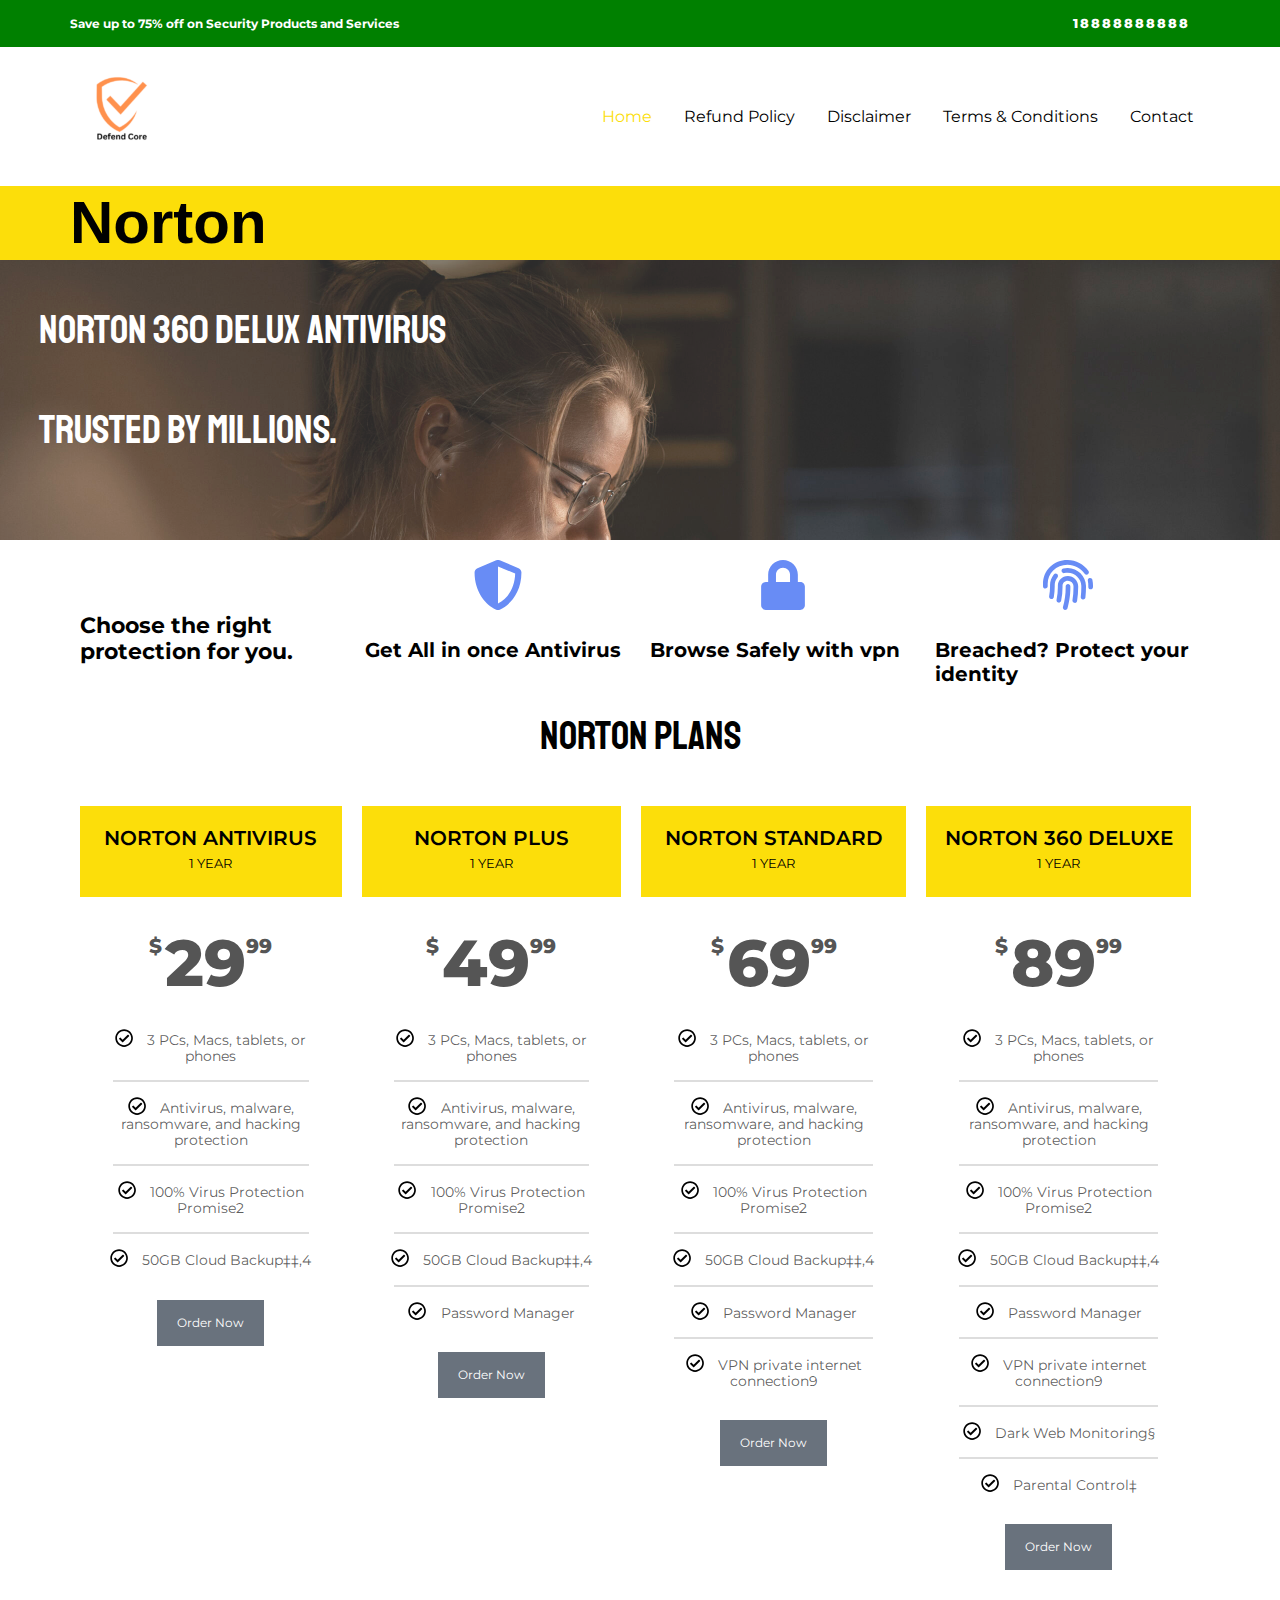
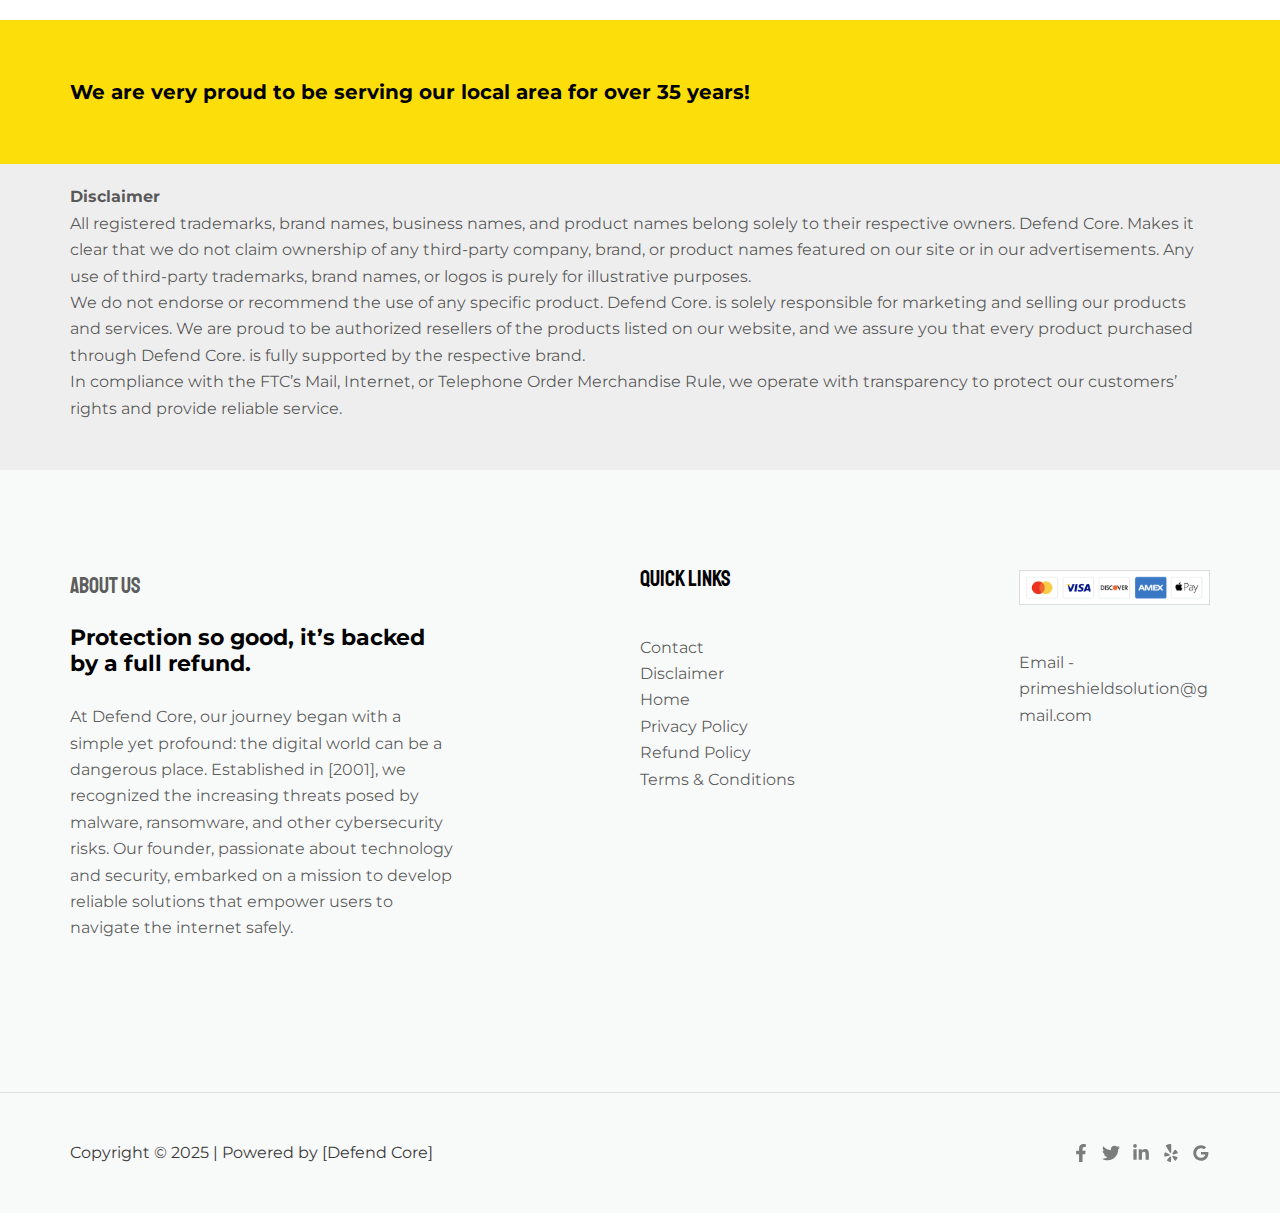
<file: index.html>
<!DOCTYPE html>
<html lang="en-US">
<head>
	<!-- Google tag (gtag.js) --> 
<script async src="https://www.googletagmanager.com/gtag/js?id=AW-16804179410"> 
</script> 
<script> 
  window.dataLayer = window.dataLayer || []; 
  function gtag(){dataLayer.push(arguments);} 
  gtag('js', new Date()); 
 
  gtag('config', 'AW-16804179410'); 
</script>
<!-- Begin Web-Stat code v 7.0 -->
<span id="wts2193033"></span>
<script>var wts=document.createElement('script');wts.async=true;
wts.src='https://app.ardalio.com/log7.js';document.head.appendChild(wts);
wts.onload = function(){ wtslog7(2193033,4); };
</script><noscript><a href="https://www.web-stat.com">
<img src="https://app.ardalio.com/7/4/2193033.png" 
alt="Web-Stat site stats"></a></noscript>
<!-- End Web-Stat code v 7.0 -->
<meta charset="UTF-8">
<meta name="viewport" content="width=device-width, initial-scale=1">
	<link rel="profile" href="https://gmpg.org/xfn/11"> 
	<title>Defend Core &#8211; Defend Core</title>
<meta name="robots" content="max-image-preview:large">
	<style>img:is([sizes="auto" i], [sizes^="auto," i]) { contain-intrinsic-size: 3000px 1500px }</style>
	<link rel="dns-prefetch" href="//fonts.googleapis.com">
<link rel="alternate" type="application/rss+xml" title="Defend Core &raquo; Feed" href="/feed/">
<link rel="alternate" type="application/rss+xml" title="Defend Core &raquo; Comments Feed" href="/comments/feed/">
<script>
window._wpemojiSettings = {"baseUrl":"https:\/\/s.w.org\/images\/core\/emoji\/15.0.3\/72x72\/","ext":".png","svgUrl":"https:\/\/s.w.org\/images\/core\/emoji\/15.0.3\/svg\/","svgExt":".svg","source":{"concatemoji":"\/wp-includes\/js\/wp-emoji-release.min.js?ver=6.7.1"}};
/*! This file is auto-generated */
!function(i,n){var o,s,e;function c(e){try{var t={supportTests:e,timestamp:(new Date).valueOf()};sessionStorage.setItem(o,JSON.stringify(t))}catch(e){}}function p(e,t,n){e.clearRect(0,0,e.canvas.width,e.canvas.height),e.fillText(t,0,0);var t=new Uint32Array(e.getImageData(0,0,e.canvas.width,e.canvas.height).data),r=(e.clearRect(0,0,e.canvas.width,e.canvas.height),e.fillText(n,0,0),new Uint32Array(e.getImageData(0,0,e.canvas.width,e.canvas.height).data));return t.every(function(e,t){return e===r[t]})}function u(e,t,n){switch(t){case"flag":return n(e,"🏳️‍⚧️","🏳️​⚧️")?!1:!n(e,"🇺🇳","🇺​🇳")&&!n(e,"🏴󠁧󠁢󠁥󠁮󠁧󠁿","🏴​󠁧​󠁢​󠁥​󠁮​󠁧​󠁿");case"emoji":return!n(e,"🐦‍⬛","🐦​⬛")}return!1}function f(e,t,n){var r="undefined"!=typeof WorkerGlobalScope&&self instanceof WorkerGlobalScope?new OffscreenCanvas(300,150):i.createElement("canvas"),a=r.getContext("2d",{willReadFrequently:!0}),o=(a.textBaseline="top",a.font="600 32px Arial",{});return e.forEach(function(e){o[e]=t(a,e,n)}),o}function t(e){var t=i.createElement("script");t.src=e,t.defer=!0,i.head.appendChild(t)}"undefined"!=typeof Promise&&(o="wpEmojiSettingsSupports",s=["flag","emoji"],n.supports={everything:!0,everythingExceptFlag:!0},e=new Promise(function(e){i.addEventListener("DOMContentLoaded",e,{once:!0})}),new Promise(function(t){var n=function(){try{var e=JSON.parse(sessionStorage.getItem(o));if("object"==typeof e&&"number"==typeof e.timestamp&&(new Date).valueOf()<e.timestamp+604800&&"object"==typeof e.supportTests)return e.supportTests}catch(e){}return null}();if(!n){if("undefined"!=typeof Worker&&"undefined"!=typeof OffscreenCanvas&&"undefined"!=typeof URL&&URL.createObjectURL&&"undefined"!=typeof Blob)try{var e="postMessage("+f.toString()+"("+[JSON.stringify(s),u.toString(),p.toString()].join(",")+"));",r=new Blob([e],{type:"text/javascript"}),a=new Worker(URL.createObjectURL(r),{name:"wpTestEmojiSupports"});return void(a.onmessage=function(e){c(n=e.data),a.terminate(),t(n)})}catch(e){}c(n=f(s,u,p))}t(n)}).then(function(e){for(var t in e)n.supports[t]=e[t],n.supports.everything=n.supports.everything&&n.supports[t],"flag"!==t&&(n.supports.everythingExceptFlag=n.supports.everythingExceptFlag&&n.supports[t]);n.supports.everythingExceptFlag=n.supports.everythingExceptFlag&&!n.supports.flag,n.DOMReady=!1,n.readyCallback=function(){n.DOMReady=!0}}).then(function(){return e}).then(function(){var e;n.supports.everything||(n.readyCallback(),(e=n.source||{}).concatemoji?t(e.concatemoji):e.wpemoji&&e.twemoji&&(t(e.twemoji),t(e.wpemoji)))}))}((window,document),window._wpemojiSettings);
</script>
<link rel="stylesheet" id="astra-theme-css-css" href="/wp-content/themes/astra/assets/css/minified/main.min.css?ver=4.8.7" media="all">
<style id="astra-theme-css-inline-css">:root{--ast-post-nav-space:0;--ast-container-default-xlg-padding:6.67em;--ast-container-default-lg-padding:5.67em;--ast-container-default-slg-padding:4.34em;--ast-container-default-md-padding:3.34em;--ast-container-default-sm-padding:6.67em;--ast-container-default-xs-padding:2.4em;--ast-container-default-xxs-padding:1.4em;--ast-code-block-background:#EEEEEE;--ast-comment-inputs-background:#FAFAFA;--ast-normal-container-width:1140px;--ast-narrow-container-width:750px;--ast-blog-title-font-weight:normal;--ast-blog-meta-weight:inherit;}html{font-size:100%;}a,.page-title{color:var(--ast-global-color-1);}a:hover,a:focus{color:var(--ast-global-color-2);}body,button,input,select,textarea,.ast-button,.ast-custom-button{font-family:'Montserrat',sans-serif;font-weight:400;font-size:16px;font-size:1rem;line-height:var(--ast-body-line-height,1.65em);}blockquote{color:var(--ast-global-color-1);}h1,.entry-content h1,h2,.entry-content h2,h3,.entry-content h3,h4,.entry-content h4,h5,.entry-content h5,h6,.entry-content h6,.site-title,.site-title a{font-family:'Montserrat',sans-serif;font-weight:700;}.site-title{font-size:35px;font-size:2.1875rem;display:none;}header .custom-logo-link img{max-width:102px;width:102px;}.astra-logo-svg{width:102px;}.site-header .site-description{font-size:15px;font-size:0.9375rem;display:none;}.entry-title{font-size:26px;font-size:1.625rem;}.archive .ast-article-post .ast-article-inner,.blog .ast-article-post .ast-article-inner,.archive .ast-article-post .ast-article-inner:hover,.blog .ast-article-post .ast-article-inner:hover{overflow:hidden;}h1,.entry-content h1{font-size:75px;font-size:4.6875rem;font-weight:400;font-family:'Staatliches',display;line-height:0.9em;}h2,.entry-content h2{font-size:60px;font-size:3.75rem;font-weight:400;font-family:'Staatliches',display;line-height:0.9em;}h3,.entry-content h3{font-size:40px;font-size:2.5rem;font-weight:400;font-family:'Staatliches',display;line-height:1em;}h4,.entry-content h4{font-size:22px;font-size:1.375rem;line-height:1.2em;font-family:'Montserrat',sans-serif;}h5,.entry-content h5{font-size:20px;font-size:1.25rem;line-height:1.2em;font-family:'Montserrat',sans-serif;}h6,.entry-content h6{font-size:16px;font-size:1rem;line-height:1.25em;font-family:'Montserrat',sans-serif;}::selection{background-color:var(--ast-global-color-0);color:#000000;}body,h1,.entry-title a,.entry-content h1,h2,.entry-content h2,h3,.entry-content h3,h4,.entry-content h4,h5,.entry-content h5,h6,.entry-content h6{color:var(--ast-global-color-1);}.tagcloud a:hover,.tagcloud a:focus,.tagcloud a.current-item{color:#000000;border-color:var(--ast-global-color-1);background-color:var(--ast-global-color-1);}input:focus,input[type="text"]:focus,input[type="email"]:focus,input[type="url"]:focus,input[type="password"]:focus,input[type="reset"]:focus,input[type="search"]:focus,textarea:focus{border-color:var(--ast-global-color-1);}input[type="radio"]:checked,input[type=reset],input[type="checkbox"]:checked,input[type="checkbox"]:hover:checked,input[type="checkbox"]:focus:checked,input[type=range]::-webkit-slider-thumb{border-color:var(--ast-global-color-1);background-color:var(--ast-global-color-1);box-shadow:none;}.site-footer a:hover + .post-count,.site-footer a:focus + .post-count{background:var(--ast-global-color-1);border-color:var(--ast-global-color-1);}.single .nav-links .nav-previous,.single .nav-links .nav-next{color:var(--ast-global-color-1);}.entry-meta,.entry-meta *{line-height:1.45;color:var(--ast-global-color-1);}.entry-meta a:not(.ast-button):hover,.entry-meta a:not(.ast-button):hover *,.entry-meta a:not(.ast-button):focus,.entry-meta a:not(.ast-button):focus *,.page-links > .page-link,.page-links .page-link:hover,.post-navigation a:hover{color:var(--ast-global-color-2);}#cat option,.secondary .calendar_wrap thead a,.secondary .calendar_wrap thead a:visited{color:var(--ast-global-color-1);}.secondary .calendar_wrap #today,.ast-progress-val span{background:var(--ast-global-color-1);}.secondary a:hover + .post-count,.secondary a:focus + .post-count{background:var(--ast-global-color-1);border-color:var(--ast-global-color-1);}.calendar_wrap #today > a{color:#000000;}.page-links .page-link,.single .post-navigation a{color:var(--ast-global-color-1);}.ast-search-menu-icon .search-form button.search-submit{padding:0 4px;}.ast-search-menu-icon form.search-form{padding-right:0;}.ast-search-menu-icon.slide-search input.search-field{width:0;}.ast-header-search .ast-search-menu-icon.ast-dropdown-active .search-form,.ast-header-search .ast-search-menu-icon.ast-dropdown-active .search-field:focus{transition:all 0.2s;}.search-form input.search-field:focus{outline:none;}.wp-block-latest-posts > li > a{color:var(--ast-global-color-2);}.widget-title,.widget .wp-block-heading{font-size:22px;font-size:1.375rem;color:var(--ast-global-color-1);}.ast-search-menu-icon.slide-search a:focus-visible:focus-visible,.astra-search-icon:focus-visible,#close:focus-visible,a:focus-visible,.ast-menu-toggle:focus-visible,.site .skip-link:focus-visible,.wp-block-loginout input:focus-visible,.wp-block-search.wp-block-search__button-inside .wp-block-search__inside-wrapper,.ast-header-navigation-arrow:focus-visible,.woocommerce .wc-proceed-to-checkout > .checkout-button:focus-visible,.woocommerce .woocommerce-MyAccount-navigation ul li a:focus-visible,.ast-orders-table__row .ast-orders-table__cell:focus-visible,.woocommerce .woocommerce-order-details .order-again > .button:focus-visible,.woocommerce .woocommerce-message a.button.wc-forward:focus-visible,.woocommerce #minus_qty:focus-visible,.woocommerce #plus_qty:focus-visible,a#ast-apply-coupon:focus-visible,.woocommerce .woocommerce-info a:focus-visible,.woocommerce .astra-shop-summary-wrap a:focus-visible,.woocommerce a.wc-forward:focus-visible,#ast-apply-coupon:focus-visible,.woocommerce-js .woocommerce-mini-cart-item a.remove:focus-visible,#close:focus-visible,.button.search-submit:focus-visible,#search_submit:focus,.normal-search:focus-visible,.ast-header-account-wrap:focus-visible,.woocommerce .ast-on-card-button.ast-quick-view-trigger:focus{outline-style:dotted;outline-color:inherit;outline-width:thin;}input:focus,input[type="text"]:focus,input[type="email"]:focus,input[type="url"]:focus,input[type="password"]:focus,input[type="reset"]:focus,input[type="search"]:focus,input[type="number"]:focus,textarea:focus,.wp-block-search__input:focus,[data-section="section-header-mobile-trigger"] .ast-button-wrap .ast-mobile-menu-trigger-minimal:focus,.ast-mobile-popup-drawer.active .menu-toggle-close:focus,.woocommerce-ordering select.orderby:focus,#ast-scroll-top:focus,#coupon_code:focus,.woocommerce-page #comment:focus,.woocommerce #reviews #respond input#submit:focus,.woocommerce a.add_to_cart_button:focus,.woocommerce .button.single_add_to_cart_button:focus,.woocommerce .woocommerce-cart-form button:focus,.woocommerce .woocommerce-cart-form__cart-item .quantity .qty:focus,.woocommerce .woocommerce-billing-fields .woocommerce-billing-fields__field-wrapper .woocommerce-input-wrapper > .input-text:focus,.woocommerce #order_comments:focus,.woocommerce #place_order:focus,.woocommerce .woocommerce-address-fields .woocommerce-address-fields__field-wrapper .woocommerce-input-wrapper > .input-text:focus,.woocommerce .woocommerce-MyAccount-content form button:focus,.woocommerce .woocommerce-MyAccount-content .woocommerce-EditAccountForm .woocommerce-form-row .woocommerce-Input.input-text:focus,.woocommerce .ast-woocommerce-container .woocommerce-pagination ul.page-numbers li a:focus,body #content .woocommerce form .form-row .select2-container--default .select2-selection--single:focus,#ast-coupon-code:focus,.woocommerce.woocommerce-js .quantity input[type=number]:focus,.woocommerce-js .woocommerce-mini-cart-item .quantity input[type=number]:focus,.woocommerce p#ast-coupon-trigger:focus{border-style:dotted;border-color:inherit;border-width:thin;}input{outline:none;}.ast-logo-title-inline .site-logo-img{padding-right:1em;}.site-logo-img img{ transition:all 0.2s linear;}body .ast-oembed-container *{position:absolute;top:0;width:100%;height:100%;left:0;}body .wp-block-embed-pocket-casts .ast-oembed-container *{position:unset;}.ast-single-post-featured-section + article {margin-top: 2em;}.site-content .ast-single-post-featured-section img {width: 100%;overflow: hidden;object-fit: cover;}.site > .ast-single-related-posts-container {margin-top: 0;}@media (min-width: 922px) {.ast-desktop .ast-container--narrow {max-width: var(--ast-narrow-container-width);margin: 0 auto;}}.ast-page-builder-template .hentry {margin: 0;}.ast-page-builder-template .site-content > .ast-container {max-width: 100%;padding: 0;}.ast-page-builder-template .site .site-content #primary {padding: 0;margin: 0;}.ast-page-builder-template .no-results {text-align: center;margin: 4em auto;}.ast-page-builder-template .ast-pagination {padding: 2em;}.ast-page-builder-template .entry-header.ast-no-title.ast-no-thumbnail {margin-top: 0;}.ast-page-builder-template .entry-header.ast-header-without-markup {margin-top: 0;margin-bottom: 0;}.ast-page-builder-template .entry-header.ast-no-title.ast-no-meta {margin-bottom: 0;}.ast-page-builder-template.single .post-navigation {padding-bottom: 2em;}.ast-page-builder-template.single-post .site-content > .ast-container {max-width: 100%;}.ast-page-builder-template .entry-header {margin-top: 4em;margin-left: auto;margin-right: auto;padding-left: 20px;padding-right: 20px;}.single.ast-page-builder-template .entry-header {padding-left: 20px;padding-right: 20px;}.ast-page-builder-template .ast-archive-description {margin: 4em auto 0;padding-left: 20px;padding-right: 20px;}.ast-page-builder-template.ast-no-sidebar .entry-content .alignwide {margin-left: 0;margin-right: 0;}@media (max-width:921.9px){#ast-desktop-header{display:none;}}@media (min-width:922px){#ast-mobile-header{display:none;}}.wp-block-buttons.aligncenter{justify-content:center;}@media (max-width:921px){.ast-theme-transparent-header #primary,.ast-theme-transparent-header #secondary{padding:0;}}@media (max-width:921px){.ast-plain-container.ast-no-sidebar #primary{padding:0;}}.ast-plain-container.ast-no-sidebar #primary{margin-top:0;margin-bottom:0;}.wp-block-button.is-style-outline .wp-block-button__link{border-color:var(--ast-global-color-0);border-top-width:2px;border-right-width:2px;border-bottom-width:2px;border-left-width:2px;}div.wp-block-button.is-style-outline > .wp-block-button__link:not(.has-text-color),div.wp-block-button.wp-block-button__link.is-style-outline:not(.has-text-color){color:var(--ast-global-color-0);}.wp-block-button.is-style-outline .wp-block-button__link:hover,.wp-block-buttons .wp-block-button.is-style-outline .wp-block-button__link:focus,.wp-block-buttons .wp-block-button.is-style-outline > .wp-block-button__link:not(.has-text-color):hover,.wp-block-buttons .wp-block-button.wp-block-button__link.is-style-outline:not(.has-text-color):hover{color:rgba(255,255,255,0.7);background-color:var(--ast-global-color-0);border-color:var(--ast-global-color-0);}.post-page-numbers.current .page-link,.ast-pagination .page-numbers.current{color:#000000;border-color:var(--ast-global-color-0);background-color:var(--ast-global-color-0);}.wp-block-buttons .wp-block-button.is-style-outline .wp-block-button__link.wp-element-button,.ast-outline-button,.wp-block-uagb-buttons-child .uagb-buttons-repeater.ast-outline-button{border-color:var(--ast-global-color-0);border-top-width:2px;border-right-width:2px;border-bottom-width:2px;border-left-width:2px;font-family:'Montserrat',sans-serif;font-weight:800;font-size:12px;font-size:0.75rem;line-height:1em;border-top-left-radius:0px;border-top-right-radius:0px;border-bottom-right-radius:0px;border-bottom-left-radius:0px;}.wp-block-buttons .wp-block-button.is-style-outline > .wp-block-button__link:not(.has-text-color),.wp-block-buttons .wp-block-button.wp-block-button__link.is-style-outline:not(.has-text-color),.ast-outline-button{color:var(--ast-global-color-0);}.wp-block-button.is-style-outline .wp-block-button__link:hover,.wp-block-buttons .wp-block-button.is-style-outline .wp-block-button__link:focus,.wp-block-buttons .wp-block-button.is-style-outline > .wp-block-button__link:not(.has-text-color):hover,.wp-block-buttons .wp-block-button.wp-block-button__link.is-style-outline:not(.has-text-color):hover,.ast-outline-button:hover,.ast-outline-button:focus,.wp-block-uagb-buttons-child .uagb-buttons-repeater.ast-outline-button:hover,.wp-block-uagb-buttons-child .uagb-buttons-repeater.ast-outline-button:focus{color:rgba(255,255,255,0.7);background-color:var(--ast-global-color-0);border-color:var(--ast-global-color-0);}.wp-block-button .wp-block-button__link.wp-element-button.is-style-outline:not(.has-background),.wp-block-button.is-style-outline>.wp-block-button__link.wp-element-button:not(.has-background),.ast-outline-button{background-color:var(--ast-global-color-0);}.entry-content[data-ast-blocks-layout] > figure{margin-bottom:1em;}@media (max-width:921px){.ast-separate-container #primary,.ast-separate-container #secondary{padding:1.5em 0;}#primary,#secondary{padding:1.5em 0;margin:0;}.ast-left-sidebar #content > .ast-container{display:flex;flex-direction:column-reverse;width:100%;}.ast-separate-container .ast-article-post,.ast-separate-container .ast-article-single{padding:1.5em 2.14em;}.ast-author-box img.avatar{margin:20px 0 0 0;}}@media (min-width:922px){.ast-separate-container.ast-right-sidebar #primary,.ast-separate-container.ast-left-sidebar #primary{border:0;}.search-no-results.ast-separate-container #primary{margin-bottom:4em;}}.elementor-button-wrapper .elementor-button{border-style:solid;text-decoration:none;border-top-width:0;border-right-width:0;border-left-width:0;border-bottom-width:0;}body .elementor-button.elementor-size-sm,body .elementor-button.elementor-size-xs,body .elementor-button.elementor-size-md,body .elementor-button.elementor-size-lg,body .elementor-button.elementor-size-xl,body .elementor-button{border-top-left-radius:0px;border-top-right-radius:0px;border-bottom-right-radius:0px;border-bottom-left-radius:0px;padding-top:17px;padding-right:20px;padding-bottom:17px;padding-left:20px;}.elementor-button-wrapper .elementor-button{border-color:var(--ast-global-color-0);background-color:var(--ast-global-color-0);}.elementor-button-wrapper .elementor-button:hover,.elementor-button-wrapper .elementor-button:focus{color:rgba(255,255,255,0.7);background-color:var(--ast-global-color-0);border-color:var(--ast-global-color-0);}.wp-block-button .wp-block-button__link ,.elementor-button-wrapper .elementor-button,.elementor-button-wrapper .elementor-button:visited{color:#ffffff;}.elementor-button-wrapper .elementor-button{font-family:'Montserrat',sans-serif;font-weight:800;font-size:12px;font-size:0.75rem;line-height:1em;text-transform:uppercase;letter-spacing:2px;}body .elementor-button.elementor-size-sm,body .elementor-button.elementor-size-xs,body .elementor-button.elementor-size-md,body .elementor-button.elementor-size-lg,body .elementor-button.elementor-size-xl,body .elementor-button{font-size:12px;font-size:0.75rem;}.wp-block-button .wp-block-button__link:hover,.wp-block-button .wp-block-button__link:focus{color:rgba(255,255,255,0.7);background-color:var(--ast-global-color-0);border-color:var(--ast-global-color-0);}.elementor-widget-heading h1.elementor-heading-title{line-height:0.9em;}.elementor-widget-heading h2.elementor-heading-title{line-height:0.9em;}.elementor-widget-heading h3.elementor-heading-title{line-height:1em;}.elementor-widget-heading h4.elementor-heading-title{line-height:1.2em;}.elementor-widget-heading h5.elementor-heading-title{line-height:1.2em;}.elementor-widget-heading h6.elementor-heading-title{line-height:1.25em;}.wp-block-button .wp-block-button__link,.wp-block-search .wp-block-search__button,body .wp-block-file .wp-block-file__button{border-color:var(--ast-global-color-0);background-color:var(--ast-global-color-0);color:#ffffff;font-family:'Montserrat',sans-serif;font-weight:800;line-height:1em;text-transform:uppercase;letter-spacing:2px;font-size:12px;font-size:0.75rem;border-top-left-radius:0px;border-top-right-radius:0px;border-bottom-right-radius:0px;border-bottom-left-radius:0px;padding-top:17px;padding-right:20px;padding-bottom:17px;padding-left:20px;}.menu-toggle,button,.ast-button,.ast-custom-button,.button,input#submit,input[type="button"],input[type="submit"],input[type="reset"],form[CLASS*="wp-block-search__"].wp-block-search .wp-block-search__inside-wrapper .wp-block-search__button,body .wp-block-file .wp-block-file__button,.woocommerce-js a.button,.woocommerce button.button,.woocommerce .woocommerce-message a.button,.woocommerce #respond input#submit.alt,.woocommerce input.button.alt,.woocommerce input.button,.woocommerce input.button:disabled,.woocommerce input.button:disabled[disabled],.woocommerce input.button:disabled:hover,.woocommerce input.button:disabled[disabled]:hover,.woocommerce #respond input#submit,.woocommerce button.button.alt.disabled,.wc-block-grid__products .wc-block-grid__product .wp-block-button__link,.wc-block-grid__product-onsale,[CLASS*="wc-block"] button,.woocommerce-js .astra-cart-drawer .astra-cart-drawer-content .woocommerce-mini-cart__buttons .button:not(.checkout):not(.ast-continue-shopping),.woocommerce-js .astra-cart-drawer .astra-cart-drawer-content .woocommerce-mini-cart__buttons a.checkout,.woocommerce button.button.alt.disabled.wc-variation-selection-needed,[CLASS*="wc-block"] .wc-block-components-button{border-style:solid;border-top-width:0;border-right-width:0;border-left-width:0;border-bottom-width:0;color:#ffffff;border-color:var(--ast-global-color-0);background-color:var(--ast-global-color-0);padding-top:17px;padding-right:20px;padding-bottom:17px;padding-left:20px;font-family:'Montserrat',sans-serif;font-weight:800;font-size:12px;font-size:0.75rem;line-height:1em;text-transform:uppercase;letter-spacing:2px;border-top-left-radius:0px;border-top-right-radius:0px;border-bottom-right-radius:0px;border-bottom-left-radius:0px;}button:focus,.menu-toggle:hover,button:hover,.ast-button:hover,.ast-custom-button:hover .button:hover,.ast-custom-button:hover ,input[type=reset]:hover,input[type=reset]:focus,input#submit:hover,input#submit:focus,input[type="button"]:hover,input[type="button"]:focus,input[type="submit"]:hover,input[type="submit"]:focus,form[CLASS*="wp-block-search__"].wp-block-search .wp-block-search__inside-wrapper .wp-block-search__button:hover,form[CLASS*="wp-block-search__"].wp-block-search .wp-block-search__inside-wrapper .wp-block-search__button:focus,body .wp-block-file .wp-block-file__button:hover,body .wp-block-file .wp-block-file__button:focus,.woocommerce-js a.button:hover,.woocommerce button.button:hover,.woocommerce .woocommerce-message a.button:hover,.woocommerce #respond input#submit:hover,.woocommerce #respond input#submit.alt:hover,.woocommerce input.button.alt:hover,.woocommerce input.button:hover,.woocommerce button.button.alt.disabled:hover,.wc-block-grid__products .wc-block-grid__product .wp-block-button__link:hover,[CLASS*="wc-block"] button:hover,.woocommerce-js .astra-cart-drawer .astra-cart-drawer-content .woocommerce-mini-cart__buttons .button:not(.checkout):not(.ast-continue-shopping):hover,.woocommerce-js .astra-cart-drawer .astra-cart-drawer-content .woocommerce-mini-cart__buttons a.checkout:hover,.woocommerce button.button.alt.disabled.wc-variation-selection-needed:hover,[CLASS*="wc-block"] .wc-block-components-button:hover,[CLASS*="wc-block"] .wc-block-components-button:focus{color:rgba(255,255,255,0.7);background-color:var(--ast-global-color-0);border-color:var(--ast-global-color-0);}@media (max-width:921px){.ast-mobile-header-stack .main-header-bar .ast-search-menu-icon{display:inline-block;}.ast-header-break-point.ast-header-custom-item-outside .ast-mobile-header-stack .main-header-bar .ast-search-icon{margin:0;}.ast-comment-avatar-wrap img{max-width:2.5em;}.ast-comment-meta{padding:0 1.8888em 1.3333em;}.ast-separate-container .ast-comment-list li.depth-1{padding:1.5em 2.14em;}.ast-separate-container .comment-respond{padding:2em 2.14em;}}@media (min-width:544px){.ast-container{max-width:100%;}}@media (max-width:544px){.ast-separate-container .ast-article-post,.ast-separate-container .ast-article-single,.ast-separate-container .comments-title,.ast-separate-container .ast-archive-description{padding:1.5em 1em;}.ast-separate-container #content .ast-container{padding-left:0.54em;padding-right:0.54em;}.ast-separate-container .ast-comment-list .bypostauthor{padding:.5em;}.ast-search-menu-icon.ast-dropdown-active .search-field{width:170px;}} #ast-mobile-header .ast-site-header-cart-li a{pointer-events:none;}body,.ast-separate-container{background-color:var(--ast-global-color-4);background-image:none;}@media (max-width:921px){.site-title{display:none;}.site-header .site-description{display:none;}h1,.entry-content h1{font-size:55px;}h2,.entry-content h2{font-size:40px;}h3,.entry-content h3{font-size:30px;}}@media (max-width:544px){.site-title{display:none;}.site-header .site-description{display:none;}h1,.entry-content h1{font-size:36px;}h2,.entry-content h2{font-size:35px;}h3,.entry-content h3{font-size:28px;}header .custom-logo-link img,.ast-header-break-point .site-branding img,.ast-header-break-point .custom-logo-link img{max-width:80px;width:80px;}.astra-logo-svg{width:80px;}.ast-header-break-point .site-logo-img .custom-mobile-logo-link img{max-width:80px;}}@media (max-width:921px){html{font-size:91.2%;}}@media (max-width:544px){html{font-size:91.2%;}}@media (min-width:922px){.ast-container{max-width:1180px;}}@media (min-width:922px){.site-content .ast-container{display:flex;}}@media (max-width:921px){.site-content .ast-container{flex-direction:column;}}@media (min-width:922px){.main-header-menu .sub-menu .menu-item.ast-left-align-sub-menu:hover > .sub-menu,.main-header-menu .sub-menu .menu-item.ast-left-align-sub-menu.focus > .sub-menu{margin-left:-0px;}}.site .comments-area{padding-bottom:3em;}.wp-block-file {display: flex;align-items: center;flex-wrap: wrap;justify-content: space-between;}.wp-block-pullquote {border: none;}.wp-block-pullquote blockquote::before {content: "\201D";font-family: "Helvetica",sans-serif;display: flex;transform: rotate( 180deg );font-size: 6rem;font-style: normal;line-height: 1;font-weight: bold;align-items: center;justify-content: center;}.has-text-align-right > blockquote::before {justify-content: flex-start;}.has-text-align-left > blockquote::before {justify-content: flex-end;}figure.wp-block-pullquote.is-style-solid-color blockquote {max-width: 100%;text-align: inherit;}:root {--wp--custom--ast-default-block-top-padding: 3em;--wp--custom--ast-default-block-right-padding: 3em;--wp--custom--ast-default-block-bottom-padding: 3em;--wp--custom--ast-default-block-left-padding: 3em;--wp--custom--ast-container-width: 1140px;--wp--custom--ast-content-width-size: 1140px;--wp--custom--ast-wide-width-size: calc(1140px + var(--wp--custom--ast-default-block-left-padding) + var(--wp--custom--ast-default-block-right-padding));}.ast-narrow-container {--wp--custom--ast-content-width-size: 750px;--wp--custom--ast-wide-width-size: 750px;}@media(max-width: 921px) {:root {--wp--custom--ast-default-block-top-padding: 3em;--wp--custom--ast-default-block-right-padding: 2em;--wp--custom--ast-default-block-bottom-padding: 3em;--wp--custom--ast-default-block-left-padding: 2em;}}@media(max-width: 544px) {:root {--wp--custom--ast-default-block-top-padding: 3em;--wp--custom--ast-default-block-right-padding: 1.5em;--wp--custom--ast-default-block-bottom-padding: 3em;--wp--custom--ast-default-block-left-padding: 1.5em;}}.entry-content > .wp-block-group,.entry-content > .wp-block-cover,.entry-content > .wp-block-columns {padding-top: var(--wp--custom--ast-default-block-top-padding);padding-right: var(--wp--custom--ast-default-block-right-padding);padding-bottom: var(--wp--custom--ast-default-block-bottom-padding);padding-left: var(--wp--custom--ast-default-block-left-padding);}.ast-plain-container.ast-no-sidebar .entry-content > .alignfull,.ast-page-builder-template .ast-no-sidebar .entry-content > .alignfull {margin-left: calc( -50vw + 50%);margin-right: calc( -50vw + 50%);max-width: 100vw;width: 100vw;}.ast-plain-container.ast-no-sidebar .entry-content .alignfull .alignfull,.ast-page-builder-template.ast-no-sidebar .entry-content .alignfull .alignfull,.ast-plain-container.ast-no-sidebar .entry-content .alignfull .alignwide,.ast-page-builder-template.ast-no-sidebar .entry-content .alignfull .alignwide,.ast-plain-container.ast-no-sidebar .entry-content .alignwide .alignfull,.ast-page-builder-template.ast-no-sidebar .entry-content .alignwide .alignfull,.ast-plain-container.ast-no-sidebar .entry-content .alignwide .alignwide,.ast-page-builder-template.ast-no-sidebar .entry-content .alignwide .alignwide,.ast-plain-container.ast-no-sidebar .entry-content .wp-block-column .alignfull,.ast-page-builder-template.ast-no-sidebar .entry-content .wp-block-column .alignfull,.ast-plain-container.ast-no-sidebar .entry-content .wp-block-column .alignwide,.ast-page-builder-template.ast-no-sidebar .entry-content .wp-block-column .alignwide {margin-left: auto;margin-right: auto;width: 100%;}[data-ast-blocks-layout] .wp-block-separator:not(.is-style-dots) {height: 0;}[data-ast-blocks-layout] .wp-block-separator {margin: 20px auto;}[data-ast-blocks-layout] .wp-block-separator:not(.is-style-wide):not(.is-style-dots) {max-width: 100px;}[data-ast-blocks-layout] .wp-block-separator.has-background {padding: 0;}.entry-content[data-ast-blocks-layout] > * {max-width: var(--wp--custom--ast-content-width-size);margin-left: auto;margin-right: auto;}.entry-content[data-ast-blocks-layout] > .alignwide {max-width: var(--wp--custom--ast-wide-width-size);}.entry-content[data-ast-blocks-layout] .alignfull {max-width: none;}.entry-content .wp-block-columns {margin-bottom: 0;}blockquote {margin: 1.5em;border-color: rgba(0,0,0,0.05);}.wp-block-quote:not(.has-text-align-right):not(.has-text-align-center) {border-left: 5px solid rgba(0,0,0,0.05);}.has-text-align-right > blockquote,blockquote.has-text-align-right {border-right: 5px solid rgba(0,0,0,0.05);}.has-text-align-left > blockquote,blockquote.has-text-align-left {border-left: 5px solid rgba(0,0,0,0.05);}.wp-block-site-tagline,.wp-block-latest-posts .read-more {margin-top: 15px;}.wp-block-loginout p label {display: block;}.wp-block-loginout p:not(.login-remember):not(.login-submit) input {width: 100%;}.wp-block-loginout input:focus {border-color: transparent;}.wp-block-loginout input:focus {outline: thin dotted;}.entry-content .wp-block-media-text .wp-block-media-text__content {padding: 0 0 0 8%;}.entry-content .wp-block-media-text.has-media-on-the-right .wp-block-media-text__content {padding: 0 8% 0 0;}.entry-content .wp-block-media-text.has-background .wp-block-media-text__content {padding: 8%;}.entry-content .wp-block-cover:not([class*="background-color"]) .wp-block-cover__inner-container,.entry-content .wp-block-cover:not([class*="background-color"]) .wp-block-cover-image-text,.entry-content .wp-block-cover:not([class*="background-color"]) .wp-block-cover-text,.entry-content .wp-block-cover-image:not([class*="background-color"]) .wp-block-cover__inner-container,.entry-content .wp-block-cover-image:not([class*="background-color"]) .wp-block-cover-image-text,.entry-content .wp-block-cover-image:not([class*="background-color"]) .wp-block-cover-text {color: var(--ast-global-color-5);}.wp-block-loginout .login-remember input {width: 1.1rem;height: 1.1rem;margin: 0 5px 4px 0;vertical-align: middle;}.wp-block-latest-posts > li > *:first-child,.wp-block-latest-posts:not(.is-grid) > li:first-child {margin-top: 0;}.entry-content > .wp-block-buttons,.entry-content > .wp-block-uagb-buttons {margin-bottom: 1.5em;}.wp-block-search__inside-wrapper .wp-block-search__input {padding: 0 10px;color: var(--ast-global-color-3);background: var(--ast-global-color-5);border-color: var(--ast-border-color);}.wp-block-latest-posts .read-more {margin-bottom: 1.5em;}.wp-block-search__no-button .wp-block-search__inside-wrapper .wp-block-search__input {padding-top: 5px;padding-bottom: 5px;}.wp-block-latest-posts .wp-block-latest-posts__post-date,.wp-block-latest-posts .wp-block-latest-posts__post-author {font-size: 1rem;}.wp-block-latest-posts > li > *,.wp-block-latest-posts:not(.is-grid) > li {margin-top: 12px;margin-bottom: 12px;}.ast-page-builder-template .entry-content[data-ast-blocks-layout] > *,.ast-page-builder-template .entry-content[data-ast-blocks-layout] > .alignfull:not(.wp-block-group) > * {max-width: none;}.ast-page-builder-template .entry-content[data-ast-blocks-layout] > .alignwide > * {max-width: var(--wp--custom--ast-wide-width-size);}.ast-page-builder-template .entry-content[data-ast-blocks-layout] > .inherit-container-width > *,.ast-page-builder-template .entry-content[data-ast-blocks-layout] > *:not(.wp-block-group) > *,.entry-content[data-ast-blocks-layout] > .wp-block-cover .wp-block-cover__inner-container {max-width: var(--wp--custom--ast-content-width-size) ;margin-left: auto;margin-right: auto;}.entry-content[data-ast-blocks-layout] .wp-block-cover:not(.alignleft):not(.alignright) {width: auto;}@media(max-width: 1200px) {.ast-separate-container .entry-content > .alignfull,.ast-separate-container .entry-content[data-ast-blocks-layout] > .alignwide,.ast-plain-container .entry-content[data-ast-blocks-layout] > .alignwide,.ast-plain-container .entry-content .alignfull {margin-left: calc(-1 * min(var(--ast-container-default-xlg-padding),20px)) ;margin-right: calc(-1 * min(var(--ast-container-default-xlg-padding),20px));}}@media(min-width: 1201px) {.ast-separate-container .entry-content > .alignfull {margin-left: calc(-1 * var(--ast-container-default-xlg-padding) );margin-right: calc(-1 * var(--ast-container-default-xlg-padding) );}.ast-separate-container .entry-content[data-ast-blocks-layout] > .alignwide,.ast-plain-container .entry-content[data-ast-blocks-layout] > .alignwide {margin-left: calc(-1 * var(--wp--custom--ast-default-block-left-padding) );margin-right: calc(-1 * var(--wp--custom--ast-default-block-right-padding) );}}@media(min-width: 921px) {.ast-separate-container .entry-content .wp-block-group.alignwide:not(.inherit-container-width) > :where(:not(.alignleft):not(.alignright)),.ast-plain-container .entry-content .wp-block-group.alignwide:not(.inherit-container-width) > :where(:not(.alignleft):not(.alignright)) {max-width: calc( var(--wp--custom--ast-content-width-size) + 80px );}.ast-plain-container.ast-right-sidebar .entry-content[data-ast-blocks-layout] .alignfull,.ast-plain-container.ast-left-sidebar .entry-content[data-ast-blocks-layout] .alignfull {margin-left: -60px;margin-right: -60px;}}@media(min-width: 544px) {.entry-content > .alignleft {margin-right: 20px;}.entry-content > .alignright {margin-left: 20px;}}@media (max-width:544px){.wp-block-columns .wp-block-column:not(:last-child){margin-bottom:20px;}.wp-block-latest-posts{margin:0;}}@media( max-width: 600px ) {.entry-content .wp-block-media-text .wp-block-media-text__content,.entry-content .wp-block-media-text.has-media-on-the-right .wp-block-media-text__content {padding: 8% 0 0;}.entry-content .wp-block-media-text.has-background .wp-block-media-text__content {padding: 8%;}}.ast-page-builder-template .entry-header {padding-left: 0;}.ast-narrow-container .site-content .wp-block-uagb-image--align-full .wp-block-uagb-image__figure {max-width: 100%;margin-left: auto;margin-right: auto;}:root .has-ast-global-color-0-color{color:var(--ast-global-color-0);}:root .has-ast-global-color-0-background-color{background-color:var(--ast-global-color-0);}:root .wp-block-button .has-ast-global-color-0-color{color:var(--ast-global-color-0);}:root .wp-block-button .has-ast-global-color-0-background-color{background-color:var(--ast-global-color-0);}:root .has-ast-global-color-1-color{color:var(--ast-global-color-1);}:root .has-ast-global-color-1-background-color{background-color:var(--ast-global-color-1);}:root .wp-block-button .has-ast-global-color-1-color{color:var(--ast-global-color-1);}:root .wp-block-button .has-ast-global-color-1-background-color{background-color:var(--ast-global-color-1);}:root .has-ast-global-color-2-color{color:var(--ast-global-color-2);}:root .has-ast-global-color-2-background-color{background-color:var(--ast-global-color-2);}:root .wp-block-button .has-ast-global-color-2-color{color:var(--ast-global-color-2);}:root .wp-block-button .has-ast-global-color-2-background-color{background-color:var(--ast-global-color-2);}:root .has-ast-global-color-3-color{color:var(--ast-global-color-3);}:root .has-ast-global-color-3-background-color{background-color:var(--ast-global-color-3);}:root .wp-block-button .has-ast-global-color-3-color{color:var(--ast-global-color-3);}:root .wp-block-button .has-ast-global-color-3-background-color{background-color:var(--ast-global-color-3);}:root .has-ast-global-color-4-color{color:var(--ast-global-color-4);}:root .has-ast-global-color-4-background-color{background-color:var(--ast-global-color-4);}:root .wp-block-button .has-ast-global-color-4-color{color:var(--ast-global-color-4);}:root .wp-block-button .has-ast-global-color-4-background-color{background-color:var(--ast-global-color-4);}:root .has-ast-global-color-5-color{color:var(--ast-global-color-5);}:root .has-ast-global-color-5-background-color{background-color:var(--ast-global-color-5);}:root .wp-block-button .has-ast-global-color-5-color{color:var(--ast-global-color-5);}:root .wp-block-button .has-ast-global-color-5-background-color{background-color:var(--ast-global-color-5);}:root .has-ast-global-color-6-color{color:var(--ast-global-color-6);}:root .has-ast-global-color-6-background-color{background-color:var(--ast-global-color-6);}:root .wp-block-button .has-ast-global-color-6-color{color:var(--ast-global-color-6);}:root .wp-block-button .has-ast-global-color-6-background-color{background-color:var(--ast-global-color-6);}:root .has-ast-global-color-7-color{color:var(--ast-global-color-7);}:root .has-ast-global-color-7-background-color{background-color:var(--ast-global-color-7);}:root .wp-block-button .has-ast-global-color-7-color{color:var(--ast-global-color-7);}:root .wp-block-button .has-ast-global-color-7-background-color{background-color:var(--ast-global-color-7);}:root .has-ast-global-color-8-color{color:var(--ast-global-color-8);}:root .has-ast-global-color-8-background-color{background-color:var(--ast-global-color-8);}:root .wp-block-button .has-ast-global-color-8-color{color:var(--ast-global-color-8);}:root .wp-block-button .has-ast-global-color-8-background-color{background-color:var(--ast-global-color-8);}:root{--ast-global-color-0:#ee6c4e;--ast-global-color-1:rgba(0,0,0,0.65);--ast-global-color-2:#000000;--ast-global-color-3:#f8f9f9;--ast-global-color-4:#ffffff;--ast-global-color-5:#FFFFFF;--ast-global-color-6:#4a4f5d;--ast-global-color-7:#2b2e37;--ast-global-color-8:#000000;}:root {--ast-border-color : #dddddd;}.ast-single-entry-banner {-js-display: flex;display: flex;flex-direction: column;justify-content: center;text-align: center;position: relative;background: #eeeeee;}.ast-single-entry-banner[data-banner-layout="layout-1"] {max-width: 1140px;background: inherit;padding: 20px 0;}.ast-single-entry-banner[data-banner-width-type="custom"] {margin: 0 auto;width: 100%;}.ast-single-entry-banner + .site-content .entry-header {margin-bottom: 0;}.site .ast-author-avatar {--ast-author-avatar-size: ;}a.ast-underline-text {text-decoration: underline;}.ast-container > .ast-terms-link {position: relative;display: block;}a.ast-button.ast-badge-tax {padding: 4px 8px;border-radius: 3px;font-size: inherit;}header.entry-header > *:not(:last-child){margin-bottom:10px;}.ast-archive-entry-banner {-js-display: flex;display: flex;flex-direction: column;justify-content: center;text-align: center;position: relative;background: #eeeeee;}.ast-archive-entry-banner[data-banner-width-type="custom"] {margin: 0 auto;width: 100%;}.ast-archive-entry-banner[data-banner-layout="layout-1"] {background: inherit;padding: 20px 0;text-align: left;}body.archive .ast-archive-description{max-width:1140px;width:100%;text-align:left;padding-top:3em;padding-right:3em;padding-bottom:3em;padding-left:3em;}body.archive .ast-archive-description .ast-archive-title,body.archive .ast-archive-description .ast-archive-title *{font-size:40px;font-size:2.5rem;}body.archive .ast-archive-description > *:not(:last-child){margin-bottom:10px;}@media (max-width:921px){body.archive .ast-archive-description{text-align:left;}}@media (max-width:544px){body.archive .ast-archive-description{text-align:left;}}.ast-breadcrumbs .trail-browse,.ast-breadcrumbs .trail-items,.ast-breadcrumbs .trail-items li{display:inline-block;margin:0;padding:0;border:none;background:inherit;text-indent:0;text-decoration:none;}.ast-breadcrumbs .trail-browse{font-size:inherit;font-style:inherit;font-weight:inherit;color:inherit;}.ast-breadcrumbs .trail-items{list-style:none;}.trail-items li::after{padding:0 0.3em;content:"\00bb";}.trail-items li:last-of-type::after{display:none;}h1,.entry-content h1,h2,.entry-content h2,h3,.entry-content h3,h4,.entry-content h4,h5,.entry-content h5,h6,.entry-content h6{color:var(--ast-global-color-2);}@media (max-width:921px){.ast-builder-grid-row-container.ast-builder-grid-row-tablet-3-firstrow .ast-builder-grid-row > *:first-child,.ast-builder-grid-row-container.ast-builder-grid-row-tablet-3-lastrow .ast-builder-grid-row > *:last-child{grid-column:1 / -1;}}@media (max-width:544px){.ast-builder-grid-row-container.ast-builder-grid-row-mobile-3-firstrow .ast-builder-grid-row > *:first-child,.ast-builder-grid-row-container.ast-builder-grid-row-mobile-3-lastrow .ast-builder-grid-row > *:last-child{grid-column:1 / -1;}}.ast-builder-layout-element[data-section="title_tagline"]{display:flex;}@media (max-width:921px){.ast-header-break-point .ast-builder-layout-element[data-section="title_tagline"]{display:flex;}}@media (max-width:544px){.ast-header-break-point .ast-builder-layout-element[data-section="title_tagline"]{display:none;}}[data-section*="section-hb-button-"] .menu-link{display:none;}.ast-header-button-1[data-section*="section-hb-button-"] .ast-builder-button-wrap .ast-custom-button{font-size:13px;font-size:0.8125rem;}.ast-header-button-1 .ast-custom-button{background:#008000;}.ast-header-button-1[data-section="section-hb-button-1"]{display:flex;}@media (max-width:921px){.ast-header-break-point .ast-header-button-1[data-section="section-hb-button-1"]{display:flex;}}@media (max-width:544px){.ast-header-break-point .ast-header-button-1[data-section="section-hb-button-1"]{display:flex;}}.ast-builder-menu-1{font-family:inherit;font-weight:inherit;}.ast-builder-menu-1 .menu-item > .menu-link{color:var(--ast-global-color-2);}.ast-builder-menu-1 .menu-item > .ast-menu-toggle{color:var(--ast-global-color-2);}.ast-builder-menu-1 .menu-item:hover > .menu-link,.ast-builder-menu-1 .inline-on-mobile .menu-item:hover > .ast-menu-toggle{color:#fcde0a;}.ast-builder-menu-1 .menu-item:hover > .ast-menu-toggle{color:#fcde0a;}.ast-builder-menu-1 .menu-item.current-menu-item > .menu-link,.ast-builder-menu-1 .inline-on-mobile .menu-item.current-menu-item > .ast-menu-toggle,.ast-builder-menu-1 .current-menu-ancestor > .menu-link{color:#fcde0a;}.ast-builder-menu-1 .menu-item.current-menu-item > .ast-menu-toggle{color:#fcde0a;}.ast-builder-menu-1 .sub-menu,.ast-builder-menu-1 .inline-on-mobile .sub-menu{border-top-width:2px;border-bottom-width:0px;border-right-width:0px;border-left-width:0px;border-color:var(--ast-global-color-0);border-style:solid;}.ast-builder-menu-1 .sub-menu .sub-menu{top:-2px;}.ast-builder-menu-1 .main-header-menu > .menu-item > .sub-menu,.ast-builder-menu-1 .main-header-menu > .menu-item > .astra-full-megamenu-wrapper{margin-top:0px;}.ast-desktop .ast-builder-menu-1 .main-header-menu > .menu-item > .sub-menu:before,.ast-desktop .ast-builder-menu-1 .main-header-menu > .menu-item > .astra-full-megamenu-wrapper:before{height:calc( 0px + 2px + 5px );}.ast-desktop .ast-builder-menu-1 .menu-item .sub-menu .menu-link{border-style:none;}@media (max-width:921px){.ast-header-break-point .ast-builder-menu-1 .menu-item.menu-item-has-children > .ast-menu-toggle{top:0;}.ast-builder-menu-1 .inline-on-mobile .menu-item.menu-item-has-children > .ast-menu-toggle{right:-15px;}.ast-builder-menu-1 .menu-item-has-children > .menu-link:after{content:unset;}.ast-builder-menu-1 .main-header-menu > .menu-item > .sub-menu,.ast-builder-menu-1 .main-header-menu > .menu-item > .astra-full-megamenu-wrapper{margin-top:0;}}@media (max-width:544px){.ast-header-break-point .ast-builder-menu-1 .menu-item.menu-item-has-children > .ast-menu-toggle{top:0;}.ast-builder-menu-1 .main-header-menu > .menu-item > .sub-menu,.ast-builder-menu-1 .main-header-menu > .menu-item > .astra-full-megamenu-wrapper{margin-top:0;}}.ast-builder-menu-1{display:flex;}@media (max-width:921px){.ast-header-break-point .ast-builder-menu-1{display:flex;}}@media (max-width:544px){.ast-header-break-point .ast-builder-menu-1{display:flex;}}.ast-builder-html-element img.alignnone{display:inline-block;}.ast-builder-html-element p:first-child{margin-top:0;}.ast-builder-html-element p:last-child{margin-bottom:0;}.ast-header-break-point .main-header-bar .ast-builder-html-element{line-height:1.85714285714286;}.ast-header-html-1 .ast-builder-html-element{font-size:15px;font-size:0.9375rem;}.ast-header-html-1{font-size:15px;font-size:0.9375rem;}.ast-header-html-1{display:flex;}@media (max-width:921px){.ast-header-break-point .ast-header-html-1{display:flex;}}@media (max-width:544px){.ast-header-break-point .ast-header-html-1{display:flex;}}.site-below-footer-wrap{padding-top:20px;padding-bottom:20px;}.site-below-footer-wrap[data-section="section-below-footer-builder"]{background-color:rgba(237,237,237,0);background-image:none;min-height:80px;border-style:solid;border-width:0px;border-top-width:1px;border-top-color:rgba(0,0,0,0.1);}.site-below-footer-wrap[data-section="section-below-footer-builder"] .ast-builder-grid-row{max-width:1140px;min-height:80px;margin-left:auto;margin-right:auto;}.site-below-footer-wrap[data-section="section-below-footer-builder"] .ast-builder-grid-row,.site-below-footer-wrap[data-section="section-below-footer-builder"] .site-footer-section{align-items:center;}.site-below-footer-wrap[data-section="section-below-footer-builder"].ast-footer-row-inline .site-footer-section{display:flex;margin-bottom:0;}.ast-builder-grid-row-2-equal .ast-builder-grid-row{grid-template-columns:repeat( 2,1fr );}@media (max-width:921px){.site-below-footer-wrap[data-section="section-below-footer-builder"].ast-footer-row-tablet-inline .site-footer-section{display:flex;margin-bottom:0;}.site-below-footer-wrap[data-section="section-below-footer-builder"].ast-footer-row-tablet-stack .site-footer-section{display:block;margin-bottom:10px;}.ast-builder-grid-row-container.ast-builder-grid-row-tablet-2-equal .ast-builder-grid-row{grid-template-columns:repeat( 2,1fr );}}@media (max-width:544px){.site-below-footer-wrap[data-section="section-below-footer-builder"].ast-footer-row-mobile-inline .site-footer-section{display:flex;margin-bottom:0;}.site-below-footer-wrap[data-section="section-below-footer-builder"].ast-footer-row-mobile-stack .site-footer-section{display:block;margin-bottom:10px;}.ast-builder-grid-row-container.ast-builder-grid-row-mobile-full .ast-builder-grid-row{grid-template-columns:1fr;}}.site-below-footer-wrap[data-section="section-below-footer-builder"]{display:grid;}@media (max-width:921px){.ast-header-break-point .site-below-footer-wrap[data-section="section-below-footer-builder"]{display:grid;}}@media (max-width:544px){.ast-header-break-point .site-below-footer-wrap[data-section="section-below-footer-builder"]{display:grid;}}.ast-footer-copyright{text-align:left;}.ast-footer-copyright {color:#3a3a3a;}@media (max-width:921px){.ast-footer-copyright{text-align:left;}}@media (max-width:544px){.ast-footer-copyright{text-align:center;}}.ast-footer-copyright.ast-builder-layout-element{display:flex;}@media (max-width:921px){.ast-header-break-point .ast-footer-copyright.ast-builder-layout-element{display:flex;}}@media (max-width:544px){.ast-header-break-point .ast-footer-copyright.ast-builder-layout-element{display:flex;}}.ast-social-stack-desktop .ast-builder-social-element,.ast-social-stack-tablet .ast-builder-social-element,.ast-social-stack-mobile .ast-builder-social-element {margin-top: 6px;margin-bottom: 6px;}.social-show-label-true .ast-builder-social-element {width: auto;padding: 0 0.4em;}[data-section^="section-fb-social-icons-"] .footer-social-inner-wrap {text-align: center;}.ast-footer-social-wrap {width: 100%;}.ast-footer-social-wrap .ast-builder-social-element:first-child {margin-left: 0;}.ast-footer-social-wrap .ast-builder-social-element:last-child {margin-right: 0;}.ast-header-social-wrap .ast-builder-social-element:first-child {margin-left: 0;}.ast-header-social-wrap .ast-builder-social-element:last-child {margin-right: 0;}.ast-builder-social-element {line-height: 1;color: #3a3a3a;background: transparent;vertical-align: middle;transition: all 0.01s;margin-left: 6px;margin-right: 6px;justify-content: center;align-items: center;}.ast-builder-social-element {line-height: 1;color: #3a3a3a;background: transparent;vertical-align: middle;transition: all 0.01s;margin-left: 6px;margin-right: 6px;justify-content: center;align-items: center;}.ast-builder-social-element .social-item-label {padding-left: 6px;}.ast-footer-social-1-wrap .ast-builder-social-element svg{width:18px;height:18px;}.ast-footer-social-1-wrap .ast-social-color-type-custom svg{fill:rgba(0,0,0,0.5);}.ast-footer-social-1-wrap .ast-social-color-type-custom .ast-builder-social-element:hover{color:#ee6c4e;}.ast-footer-social-1-wrap .ast-social-color-type-custom .ast-builder-social-element:hover svg{fill:#ee6c4e;}.ast-footer-social-1-wrap .ast-social-color-type-custom .social-item-label{color:rgba(0,0,0,0.5);}.ast-footer-social-1-wrap .ast-builder-social-element:hover .social-item-label{color:#ee6c4e;}[data-section="section-fb-social-icons-1"] .footer-social-inner-wrap{text-align:right;}@media (max-width:921px){[data-section="section-fb-social-icons-1"] .footer-social-inner-wrap{text-align:right;}}@media (max-width:544px){[data-section="section-fb-social-icons-1"] .footer-social-inner-wrap{text-align:center;}}.ast-builder-layout-element[data-section="section-fb-social-icons-1"]{display:flex;}@media (max-width:921px){.ast-header-break-point .ast-builder-layout-element[data-section="section-fb-social-icons-1"]{display:flex;}}@media (max-width:544px){.ast-header-break-point .ast-builder-layout-element[data-section="section-fb-social-icons-1"]{display:flex;}}.site-above-footer-wrap{padding-top:20px;padding-bottom:20px;}.site-above-footer-wrap[data-section="section-above-footer-builder"]{background-color:#eeeeee;background-image:none;min-height:60px;}.site-above-footer-wrap[data-section="section-above-footer-builder"] .ast-builder-grid-row{max-width:1140px;min-height:60px;margin-left:auto;margin-right:auto;}.site-above-footer-wrap[data-section="section-above-footer-builder"] .ast-builder-grid-row,.site-above-footer-wrap[data-section="section-above-footer-builder"] .site-footer-section{align-items:flex-start;}.site-above-footer-wrap[data-section="section-above-footer-builder"].ast-footer-row-inline .site-footer-section{display:flex;margin-bottom:0;}.ast-builder-grid-row-full .ast-builder-grid-row{grid-template-columns:1fr;}@media (max-width:921px){.site-above-footer-wrap[data-section="section-above-footer-builder"].ast-footer-row-tablet-inline .site-footer-section{display:flex;margin-bottom:0;}.site-above-footer-wrap[data-section="section-above-footer-builder"].ast-footer-row-tablet-stack .site-footer-section{display:block;margin-bottom:10px;}.ast-builder-grid-row-container.ast-builder-grid-row-tablet-full .ast-builder-grid-row{grid-template-columns:1fr;}}@media (max-width:544px){.site-above-footer-wrap[data-section="section-above-footer-builder"].ast-footer-row-mobile-inline .site-footer-section{display:flex;margin-bottom:0;}.site-above-footer-wrap[data-section="section-above-footer-builder"].ast-footer-row-mobile-stack .site-footer-section{display:block;margin-bottom:10px;}.ast-builder-grid-row-container.ast-builder-grid-row-mobile-full .ast-builder-grid-row{grid-template-columns:1fr;}}.site-above-footer-wrap[data-section="section-above-footer-builder"]{display:grid;}@media (max-width:921px){.ast-header-break-point .site-above-footer-wrap[data-section="section-above-footer-builder"]{display:grid;}}@media (max-width:544px){.ast-header-break-point .site-above-footer-wrap[data-section="section-above-footer-builder"]{display:grid;}}.site-footer{background-color:var(--ast-global-color-3);background-image:none;}@media (max-width:921px){.ast-hfb-header .site-footer{padding-left:25px;padding-right:25px;}}.site-primary-footer-wrap{padding-top:45px;padding-bottom:45px;}.site-primary-footer-wrap[data-section="section-primary-footer-builder"]{background-color:rgba(250,250,250,0);background-image:none;}.site-primary-footer-wrap[data-section="section-primary-footer-builder"] .ast-builder-grid-row{grid-column-gap:187px;max-width:1140px;margin-left:auto;margin-right:auto;}.site-primary-footer-wrap[data-section="section-primary-footer-builder"] .ast-builder-grid-row,.site-primary-footer-wrap[data-section="section-primary-footer-builder"] .site-footer-section{align-items:flex-start;}.site-primary-footer-wrap[data-section="section-primary-footer-builder"].ast-footer-row-inline .site-footer-section{display:flex;margin-bottom:0;}.ast-builder-grid-row-3-lheavy .ast-builder-grid-row{grid-template-columns:2fr 1fr 1fr;}@media (max-width:921px){.site-primary-footer-wrap[data-section="section-primary-footer-builder"].ast-footer-row-tablet-inline .site-footer-section{display:flex;margin-bottom:0;}.site-primary-footer-wrap[data-section="section-primary-footer-builder"].ast-footer-row-tablet-stack .site-footer-section{display:block;margin-bottom:10px;}.ast-builder-grid-row-container.ast-builder-grid-row-tablet-3-equal .ast-builder-grid-row{grid-template-columns:repeat( 3,1fr );}}@media (max-width:544px){.site-primary-footer-wrap[data-section="section-primary-footer-builder"].ast-footer-row-mobile-inline .site-footer-section{display:flex;margin-bottom:0;}.site-primary-footer-wrap[data-section="section-primary-footer-builder"].ast-footer-row-mobile-stack .site-footer-section{display:block;margin-bottom:10px;}.ast-builder-grid-row-container.ast-builder-grid-row-mobile-full .ast-builder-grid-row{grid-template-columns:1fr;}}.site-primary-footer-wrap[data-section="section-primary-footer-builder"]{padding-top:100px;padding-bottom:150px;padding-left:0px;padding-right:0px;}@media (max-width:921px){.site-primary-footer-wrap[data-section="section-primary-footer-builder"]{padding-top:75px;padding-bottom:100px;padding-left:0px;padding-right:0px;}}@media (max-width:544px){.site-primary-footer-wrap[data-section="section-primary-footer-builder"]{padding-top:50px;padding-bottom:30px;padding-left:0px;padding-right:0px;}}.site-primary-footer-wrap[data-section="section-primary-footer-builder"]{display:grid;}@media (max-width:921px){.ast-header-break-point .site-primary-footer-wrap[data-section="section-primary-footer-builder"]{display:grid;}}@media (max-width:544px){.ast-header-break-point .site-primary-footer-wrap[data-section="section-primary-footer-builder"]{display:grid;}}.footer-widget-area[data-section="sidebar-widgets-footer-widget-1"].footer-widget-area-inner{text-align:left;}@media (max-width:921px){.footer-widget-area[data-section="sidebar-widgets-footer-widget-1"].footer-widget-area-inner{text-align:left;}}@media (max-width:544px){.footer-widget-area[data-section="sidebar-widgets-footer-widget-1"].footer-widget-area-inner{text-align:center;}}.footer-widget-area[data-section="sidebar-widgets-footer-widget-2"].footer-widget-area-inner{text-align:left;}@media (max-width:921px){.footer-widget-area[data-section="sidebar-widgets-footer-widget-2"].footer-widget-area-inner{text-align:left;}}@media (max-width:544px){.footer-widget-area[data-section="sidebar-widgets-footer-widget-2"].footer-widget-area-inner{text-align:center;}}.footer-widget-area[data-section="sidebar-widgets-footer-widget-3"].footer-widget-area-inner{text-align:left;}@media (max-width:921px){.footer-widget-area[data-section="sidebar-widgets-footer-widget-3"].footer-widget-area-inner{text-align:center;}}@media (max-width:544px){.footer-widget-area[data-section="sidebar-widgets-footer-widget-3"].footer-widget-area-inner{text-align:center;}}.footer-widget-area[data-section="sidebar-widgets-footer-widget-4"].footer-widget-area-inner{text-align:left;}@media (max-width:921px){.footer-widget-area[data-section="sidebar-widgets-footer-widget-4"].footer-widget-area-inner{text-align:center;}}@media (max-width:544px){.footer-widget-area[data-section="sidebar-widgets-footer-widget-4"].footer-widget-area-inner{text-align:center;}}.footer-widget-area[data-section="sidebar-widgets-footer-widget-1"] .widget-title,.footer-widget-area[data-section="sidebar-widgets-footer-widget-1"] h1,.footer-widget-area[data-section="sidebar-widgets-footer-widget-1"] .widget-area h1,.footer-widget-area[data-section="sidebar-widgets-footer-widget-1"] h2,.footer-widget-area[data-section="sidebar-widgets-footer-widget-1"] .widget-area h2,.footer-widget-area[data-section="sidebar-widgets-footer-widget-1"] h3,.footer-widget-area[data-section="sidebar-widgets-footer-widget-1"] .widget-area h3,.footer-widget-area[data-section="sidebar-widgets-footer-widget-1"] h4,.footer-widget-area[data-section="sidebar-widgets-footer-widget-1"] .widget-area h4,.footer-widget-area[data-section="sidebar-widgets-footer-widget-1"] h5,.footer-widget-area[data-section="sidebar-widgets-footer-widget-1"] .widget-area h5,.footer-widget-area[data-section="sidebar-widgets-footer-widget-1"] h6,.footer-widget-area[data-section="sidebar-widgets-footer-widget-1"] .widget-area h6{color:var(--ast-global-color-0);}.footer-widget-area[data-section="sidebar-widgets-footer-widget-1"]{display:block;}@media (max-width:921px){.ast-header-break-point .footer-widget-area[data-section="sidebar-widgets-footer-widget-1"]{display:block;}}@media (max-width:544px){.ast-header-break-point .footer-widget-area[data-section="sidebar-widgets-footer-widget-1"]{display:block;}}.footer-widget-area[data-section="sidebar-widgets-footer-widget-2"]{display:block;}@media (max-width:921px){.ast-header-break-point .footer-widget-area[data-section="sidebar-widgets-footer-widget-2"]{display:block;}}@media (max-width:544px){.ast-header-break-point .footer-widget-area[data-section="sidebar-widgets-footer-widget-2"]{display:block;}}.footer-widget-area[data-section="sidebar-widgets-footer-widget-3"]{display:block;}@media (max-width:921px){.ast-header-break-point .footer-widget-area[data-section="sidebar-widgets-footer-widget-3"]{display:block;}}@media (max-width:544px){.ast-header-break-point .footer-widget-area[data-section="sidebar-widgets-footer-widget-3"]{display:block;}}.footer-widget-area[data-section="sidebar-widgets-footer-widget-4"]{display:block;}@media (max-width:921px){.ast-header-break-point .footer-widget-area[data-section="sidebar-widgets-footer-widget-4"]{display:block;}}@media (max-width:544px){.ast-header-break-point .footer-widget-area[data-section="sidebar-widgets-footer-widget-4"]{display:block;}}.elementor-widget-heading .elementor-heading-title{margin:0;}.elementor-page .ast-menu-toggle{color:unset !important;background:unset !important;}.elementor-post.elementor-grid-item.hentry{margin-bottom:0;}.woocommerce div.product .elementor-element.elementor-products-grid .related.products ul.products li.product,.elementor-element .elementor-wc-products .woocommerce[class*='columns-'] ul.products li.product{width:auto;margin:0;float:none;}body .elementor hr{background-color:#ccc;margin:0;}.ast-left-sidebar .elementor-section.elementor-section-stretched,.ast-right-sidebar .elementor-section.elementor-section-stretched{max-width:100%;left:0 !important;}.elementor-posts-container [CLASS*="ast-width-"]{width:100%;}.elementor-template-full-width .ast-container{display:block;}.elementor-screen-only,.screen-reader-text,.screen-reader-text span,.ui-helper-hidden-accessible{top:0 !important;}@media (max-width:544px){.elementor-element .elementor-wc-products .woocommerce[class*="columns-"] ul.products li.product{width:auto;margin:0;}.elementor-element .woocommerce .woocommerce-result-count{float:none;}}.ast-header-break-point .main-header-bar{border-bottom-width:1px;}@media (min-width:922px){.main-header-bar{border-bottom-width:1px;}}.main-header-menu .menu-item, #astra-footer-menu .menu-item, .main-header-bar .ast-masthead-custom-menu-items{-js-display:flex;display:flex;-webkit-box-pack:center;-webkit-justify-content:center;-moz-box-pack:center;-ms-flex-pack:center;justify-content:center;-webkit-box-orient:vertical;-webkit-box-direction:normal;-webkit-flex-direction:column;-moz-box-orient:vertical;-moz-box-direction:normal;-ms-flex-direction:column;flex-direction:column;}.main-header-menu > .menu-item > .menu-link, #astra-footer-menu > .menu-item > .menu-link{height:100%;-webkit-box-align:center;-webkit-align-items:center;-moz-box-align:center;-ms-flex-align:center;align-items:center;-js-display:flex;display:flex;}.ast-header-break-point .main-navigation ul .menu-item .menu-link .icon-arrow:first-of-type svg{top:.2em;margin-top:0px;margin-left:0px;width:.65em;transform:translate(0, -2px) rotateZ(270deg);}.ast-mobile-popup-content .ast-submenu-expanded > .ast-menu-toggle{transform:rotateX(180deg);overflow-y:auto;}@media (min-width:922px){.ast-builder-menu .main-navigation > ul > li:last-child a{margin-right:0;}}.ast-separate-container .ast-article-inner{background-color:transparent;background-image:none;}.ast-separate-container .ast-article-post{background-color:#ffffff;background-image:none;}@media (max-width:921px){.ast-separate-container .ast-article-post{background-color:var(--ast-global-color-5);background-image:none;}}@media (max-width:544px){.ast-separate-container .ast-article-post{background-color:var(--ast-global-color-5);background-image:none;}}.ast-separate-container .ast-article-single:not(.ast-related-post), .woocommerce.ast-separate-container .ast-woocommerce-container, .ast-separate-container .error-404, .ast-separate-container .no-results, .single.ast-separate-container  .ast-author-meta, .ast-separate-container .related-posts-title-wrapper,.ast-separate-container .comments-count-wrapper, .ast-box-layout.ast-plain-container .site-content,.ast-padded-layout.ast-plain-container .site-content, .ast-separate-container .ast-archive-description, .ast-separate-container .comments-area .comment-respond, .ast-separate-container .comments-area .ast-comment-list li, .ast-separate-container .comments-area .comments-title{background-color:#ffffff;background-image:none;}@media (max-width:921px){.ast-separate-container .ast-article-single:not(.ast-related-post), .woocommerce.ast-separate-container .ast-woocommerce-container, .ast-separate-container .error-404, .ast-separate-container .no-results, .single.ast-separate-container  .ast-author-meta, .ast-separate-container .related-posts-title-wrapper,.ast-separate-container .comments-count-wrapper, .ast-box-layout.ast-plain-container .site-content,.ast-padded-layout.ast-plain-container .site-content, .ast-separate-container .ast-archive-description{background-color:var(--ast-global-color-5);background-image:none;}}@media (max-width:544px){.ast-separate-container .ast-article-single:not(.ast-related-post), .woocommerce.ast-separate-container .ast-woocommerce-container, .ast-separate-container .error-404, .ast-separate-container .no-results, .single.ast-separate-container  .ast-author-meta, .ast-separate-container .related-posts-title-wrapper,.ast-separate-container .comments-count-wrapper, .ast-box-layout.ast-plain-container .site-content,.ast-padded-layout.ast-plain-container .site-content, .ast-separate-container .ast-archive-description{background-color:var(--ast-global-color-5);background-image:none;}}.ast-separate-container.ast-two-container #secondary .widget{background-color:#ffffff;background-image:none;}@media (max-width:921px){.ast-separate-container.ast-two-container #secondary .widget{background-color:var(--ast-global-color-5);background-image:none;}}@media (max-width:544px){.ast-separate-container.ast-two-container #secondary .widget{background-color:var(--ast-global-color-5);background-image:none;}}.ast-mobile-header-content > *,.ast-desktop-header-content > * {padding: 10px 0;height: auto;}.ast-mobile-header-content > *:first-child,.ast-desktop-header-content > *:first-child {padding-top: 10px;}.ast-mobile-header-content > .ast-builder-menu,.ast-desktop-header-content > .ast-builder-menu {padding-top: 0;}.ast-mobile-header-content > *:last-child,.ast-desktop-header-content > *:last-child {padding-bottom: 0;}.ast-mobile-header-content .ast-search-menu-icon.ast-inline-search label,.ast-desktop-header-content .ast-search-menu-icon.ast-inline-search label {width: 100%;}.ast-desktop-header-content .main-header-bar-navigation .ast-submenu-expanded > .ast-menu-toggle::before {transform: rotateX(180deg);}#ast-desktop-header .ast-desktop-header-content,.ast-mobile-header-content .ast-search-icon,.ast-desktop-header-content .ast-search-icon,.ast-mobile-header-wrap .ast-mobile-header-content,.ast-main-header-nav-open.ast-popup-nav-open .ast-mobile-header-wrap .ast-mobile-header-content,.ast-main-header-nav-open.ast-popup-nav-open .ast-desktop-header-content {display: none;}.ast-main-header-nav-open.ast-header-break-point #ast-desktop-header .ast-desktop-header-content,.ast-main-header-nav-open.ast-header-break-point .ast-mobile-header-wrap .ast-mobile-header-content {display: block;}.ast-desktop .ast-desktop-header-content .astra-menu-animation-slide-up > .menu-item > .sub-menu,.ast-desktop .ast-desktop-header-content .astra-menu-animation-slide-up > .menu-item .menu-item > .sub-menu,.ast-desktop .ast-desktop-header-content .astra-menu-animation-slide-down > .menu-item > .sub-menu,.ast-desktop .ast-desktop-header-content .astra-menu-animation-slide-down > .menu-item .menu-item > .sub-menu,.ast-desktop .ast-desktop-header-content .astra-menu-animation-fade > .menu-item > .sub-menu,.ast-desktop .ast-desktop-header-content .astra-menu-animation-fade > .menu-item .menu-item > .sub-menu {opacity: 1;visibility: visible;}.ast-hfb-header.ast-default-menu-enable.ast-header-break-point .ast-mobile-header-wrap .ast-mobile-header-content .main-header-bar-navigation {width: unset;margin: unset;}.ast-mobile-header-content.content-align-flex-end .main-header-bar-navigation .menu-item-has-children > .ast-menu-toggle,.ast-desktop-header-content.content-align-flex-end .main-header-bar-navigation .menu-item-has-children > .ast-menu-toggle {left: calc( 20px - 0.907em);right: auto;}.ast-mobile-header-content .ast-search-menu-icon,.ast-mobile-header-content .ast-search-menu-icon.slide-search,.ast-desktop-header-content .ast-search-menu-icon,.ast-desktop-header-content .ast-search-menu-icon.slide-search {width: 100%;position: relative;display: block;right: auto;transform: none;}.ast-mobile-header-content .ast-search-menu-icon.slide-search .search-form,.ast-mobile-header-content .ast-search-menu-icon .search-form,.ast-desktop-header-content .ast-search-menu-icon.slide-search .search-form,.ast-desktop-header-content .ast-search-menu-icon .search-form {right: 0;visibility: visible;opacity: 1;position: relative;top: auto;transform: none;padding: 0;display: block;overflow: hidden;}.ast-mobile-header-content .ast-search-menu-icon.ast-inline-search .search-field,.ast-mobile-header-content .ast-search-menu-icon .search-field,.ast-desktop-header-content .ast-search-menu-icon.ast-inline-search .search-field,.ast-desktop-header-content .ast-search-menu-icon .search-field {width: 100%;padding-right: 5.5em;}.ast-mobile-header-content .ast-search-menu-icon .search-submit,.ast-desktop-header-content .ast-search-menu-icon .search-submit {display: block;position: absolute;height: 100%;top: 0;right: 0;padding: 0 1em;border-radius: 0;}.ast-hfb-header.ast-default-menu-enable.ast-header-break-point .ast-mobile-header-wrap .ast-mobile-header-content .main-header-bar-navigation ul .sub-menu .menu-link {padding-left: 30px;}.ast-hfb-header.ast-default-menu-enable.ast-header-break-point .ast-mobile-header-wrap .ast-mobile-header-content .main-header-bar-navigation .sub-menu .menu-item .menu-item .menu-link {padding-left: 40px;}.ast-mobile-popup-drawer.active .ast-mobile-popup-inner{background-color:var(--ast-global-color-4);;}.ast-mobile-header-wrap .ast-mobile-header-content, .ast-desktop-header-content{background-color:var(--ast-global-color-4);;}.ast-mobile-popup-content > *, .ast-mobile-header-content > *, .ast-desktop-popup-content > *, .ast-desktop-header-content > *{padding-top:0px;padding-bottom:0px;}.content-align-flex-start .ast-builder-layout-element{justify-content:flex-start;}.content-align-flex-start .main-header-menu{text-align:left;}.ast-mobile-popup-drawer.active .menu-toggle-close{color:#3a3a3a;}.ast-mobile-header-wrap .ast-primary-header-bar,.ast-primary-header-bar .site-primary-header-wrap{min-height:70px;}.ast-desktop .ast-primary-header-bar .main-header-menu > .menu-item{line-height:70px;}.ast-header-break-point #masthead .ast-mobile-header-wrap .ast-primary-header-bar,.ast-header-break-point #masthead .ast-mobile-header-wrap .ast-below-header-bar,.ast-header-break-point #masthead .ast-mobile-header-wrap .ast-above-header-bar{padding-left:20px;padding-right:20px;}.ast-header-break-point .ast-primary-header-bar{border-bottom-width:0px;border-bottom-color:#eaeaea;border-bottom-style:solid;}@media (min-width:922px){.ast-primary-header-bar{border-bottom-width:0px;border-bottom-color:#eaeaea;border-bottom-style:solid;}}.ast-primary-header-bar{background-color:var(--ast-global-color-4);background-image:none;}@media (max-width:544px){.ast-mobile-header-wrap .ast-primary-header-bar ,.ast-primary-header-bar .site-primary-header-wrap{min-height:55px;}}.ast-primary-header-bar{display:block;}@media (max-width:921px){.ast-header-break-point .ast-primary-header-bar{display:grid;}}@media (max-width:544px){.ast-header-break-point .ast-primary-header-bar{display:grid;}}[data-section="section-header-mobile-trigger"] .ast-button-wrap .ast-mobile-menu-trigger-minimal{color:var(--ast-global-color-0);border:none;background:transparent;}[data-section="section-header-mobile-trigger"] .ast-button-wrap .mobile-menu-toggle-icon .ast-mobile-svg{width:20px;height:20px;fill:var(--ast-global-color-0);}[data-section="section-header-mobile-trigger"] .ast-button-wrap .mobile-menu-wrap .mobile-menu{color:var(--ast-global-color-0);}.ast-builder-menu-mobile .main-navigation .menu-item.menu-item-has-children > .ast-menu-toggle{top:0;}.ast-builder-menu-mobile .main-navigation .menu-item-has-children > .menu-link:after{content:unset;}.ast-hfb-header .ast-builder-menu-mobile .main-navigation .main-header-menu, .ast-hfb-header .ast-builder-menu-mobile .main-navigation .main-header-menu, .ast-hfb-header .ast-mobile-header-content .ast-builder-menu-mobile .main-navigation .main-header-menu, .ast-hfb-header .ast-mobile-popup-content .ast-builder-menu-mobile .main-navigation .main-header-menu{border-top-width:1px;border-color:#eaeaea;}.ast-hfb-header .ast-builder-menu-mobile .main-navigation .menu-item .sub-menu .menu-link, .ast-hfb-header .ast-builder-menu-mobile .main-navigation .menu-item .menu-link, .ast-hfb-header .ast-builder-menu-mobile .main-navigation .menu-item .sub-menu .menu-link, .ast-hfb-header .ast-builder-menu-mobile .main-navigation .menu-item .menu-link, .ast-hfb-header .ast-mobile-header-content .ast-builder-menu-mobile .main-navigation .menu-item .sub-menu .menu-link, .ast-hfb-header .ast-mobile-header-content .ast-builder-menu-mobile .main-navigation .menu-item .menu-link, .ast-hfb-header .ast-mobile-popup-content .ast-builder-menu-mobile .main-navigation .menu-item .sub-menu .menu-link, .ast-hfb-header .ast-mobile-popup-content .ast-builder-menu-mobile .main-navigation .menu-item .menu-link{border-bottom-width:1px;border-color:#eaeaea;border-style:solid;}.ast-builder-menu-mobile .main-navigation .menu-item.menu-item-has-children > .ast-menu-toggle{top:0;}@media (max-width:921px){.ast-builder-menu-mobile .main-navigation .main-header-menu .menu-item > .menu-link{padding-top:10px;padding-bottom:10px;padding-left:30px;padding-right:30px;}.ast-builder-menu-mobile .main-navigation .menu-item.menu-item-has-children > .ast-menu-toggle{top:10px;right:calc( 30px - 0.907em );}.ast-builder-menu-mobile .main-navigation .menu-item-has-children > .menu-link:after{content:unset;}}@media (max-width:544px){.ast-builder-menu-mobile .main-navigation .menu-item.menu-item-has-children > .ast-menu-toggle{top:10px;}}.ast-builder-menu-mobile .main-navigation{display:block;}@media (max-width:921px){.ast-header-break-point .ast-builder-menu-mobile .main-navigation{display:block;}}@media (max-width:544px){.ast-header-break-point .ast-builder-menu-mobile .main-navigation{display:block;}}.ast-above-header .main-header-bar-navigation{height:100%;}.ast-header-break-point .ast-mobile-header-wrap .ast-above-header-wrap .main-header-bar-navigation .inline-on-mobile .menu-item .menu-link{border:none;}.ast-header-break-point .ast-mobile-header-wrap .ast-above-header-wrap .main-header-bar-navigation .inline-on-mobile .menu-item-has-children > .ast-menu-toggle::before{font-size:.6rem;}.ast-header-break-point .ast-mobile-header-wrap .ast-above-header-wrap .main-header-bar-navigation .ast-submenu-expanded > .ast-menu-toggle::before{transform:rotateX(180deg);}.ast-mobile-header-wrap .ast-above-header-bar ,.ast-above-header-bar .site-above-header-wrap{min-height:40px;}.ast-desktop .ast-above-header-bar .main-header-menu > .menu-item{line-height:40px;}.ast-desktop .ast-above-header-bar .ast-header-woo-cart,.ast-desktop .ast-above-header-bar .ast-header-edd-cart{line-height:40px;}.ast-above-header-bar{border-bottom-width:0px;border-bottom-color:#eaeaea;border-bottom-style:solid;}.ast-above-header.ast-above-header-bar{background-color:#008000;background-image:none;}.ast-header-break-point .ast-above-header-bar{background-color:#008000;}@media (max-width:921px){#masthead .ast-mobile-header-wrap .ast-above-header-bar{padding-left:20px;padding-right:20px;}}.ast-above-header.ast-above-header-bar, .ast-header-break-point #masthead.site-header .ast-above-header-bar{padding-top:0px;padding-bottom:0px;padding-left:0px;padding-right:0px;margin-top:0px;margin-bottom:0px;margin-left:0px;margin-right:0px;}.ast-above-header-bar{display:block;}@media (max-width:921px){.ast-header-break-point .ast-above-header-bar{display:grid;}}@media (max-width:544px){.ast-header-break-point .ast-above-header-bar{display:grid;}}:root{--e-global-color-astglobalcolor0:#ee6c4e;--e-global-color-astglobalcolor1:rgba(0,0,0,0.65);--e-global-color-astglobalcolor2:#000000;--e-global-color-astglobalcolor3:#f8f9f9;--e-global-color-astglobalcolor4:#ffffff;--e-global-color-astglobalcolor5:#FFFFFF;--e-global-color-astglobalcolor6:#4a4f5d;--e-global-color-astglobalcolor7:#2b2e37;--e-global-color-astglobalcolor8:#000000;}</style>
<link rel="stylesheet" id="astra-google-fonts-css" href="https://fonts.googleapis.com/css?family=Montserrat%3A400%2C%2C700%2C800%7CStaatliches%3A400&#038;display=fallback&#038;ver=4.8.7" media="all">
<style id="wp-emoji-styles-inline-css">img.wp-smiley, img.emoji {
		display: inline !important;
		border: none !important;
		box-shadow: none !important;
		height: 1em !important;
		width: 1em !important;
		margin: 0 0.07em !important;
		vertical-align: -0.1em !important;
		background: none !important;
		padding: 0 !important;
	}</style>
<link rel="stylesheet" id="wp-call-btn-guten-blocks-style-css" href="/wp-content/plugins/wp-call-button/assets/block/build/index.css?ver=085f82fba130fc4cf3057de5e2dcc820" media="all">
<style id="global-styles-inline-css">:root{--wp--preset--aspect-ratio--square: 1;--wp--preset--aspect-ratio--4-3: 4/3;--wp--preset--aspect-ratio--3-4: 3/4;--wp--preset--aspect-ratio--3-2: 3/2;--wp--preset--aspect-ratio--2-3: 2/3;--wp--preset--aspect-ratio--16-9: 16/9;--wp--preset--aspect-ratio--9-16: 9/16;--wp--preset--color--black: #000000;--wp--preset--color--cyan-bluish-gray: #abb8c3;--wp--preset--color--white: #ffffff;--wp--preset--color--pale-pink: #f78da7;--wp--preset--color--vivid-red: #cf2e2e;--wp--preset--color--luminous-vivid-orange: #ff6900;--wp--preset--color--luminous-vivid-amber: #fcb900;--wp--preset--color--light-green-cyan: #7bdcb5;--wp--preset--color--vivid-green-cyan: #00d084;--wp--preset--color--pale-cyan-blue: #8ed1fc;--wp--preset--color--vivid-cyan-blue: #0693e3;--wp--preset--color--vivid-purple: #9b51e0;--wp--preset--color--ast-global-color-0: var(--ast-global-color-0);--wp--preset--color--ast-global-color-1: var(--ast-global-color-1);--wp--preset--color--ast-global-color-2: var(--ast-global-color-2);--wp--preset--color--ast-global-color-3: var(--ast-global-color-3);--wp--preset--color--ast-global-color-4: var(--ast-global-color-4);--wp--preset--color--ast-global-color-5: var(--ast-global-color-5);--wp--preset--color--ast-global-color-6: var(--ast-global-color-6);--wp--preset--color--ast-global-color-7: var(--ast-global-color-7);--wp--preset--color--ast-global-color-8: var(--ast-global-color-8);--wp--preset--gradient--vivid-cyan-blue-to-vivid-purple: linear-gradient(135deg,rgba(6,147,227,1) 0%,rgb(155,81,224) 100%);--wp--preset--gradient--light-green-cyan-to-vivid-green-cyan: linear-gradient(135deg,rgb(122,220,180) 0%,rgb(0,208,130) 100%);--wp--preset--gradient--luminous-vivid-amber-to-luminous-vivid-orange: linear-gradient(135deg,rgba(252,185,0,1) 0%,rgba(255,105,0,1) 100%);--wp--preset--gradient--luminous-vivid-orange-to-vivid-red: linear-gradient(135deg,rgba(255,105,0,1) 0%,rgb(207,46,46) 100%);--wp--preset--gradient--very-light-gray-to-cyan-bluish-gray: linear-gradient(135deg,rgb(238,238,238) 0%,rgb(169,184,195) 100%);--wp--preset--gradient--cool-to-warm-spectrum: linear-gradient(135deg,rgb(74,234,220) 0%,rgb(151,120,209) 20%,rgb(207,42,186) 40%,rgb(238,44,130) 60%,rgb(251,105,98) 80%,rgb(254,248,76) 100%);--wp--preset--gradient--blush-light-purple: linear-gradient(135deg,rgb(255,206,236) 0%,rgb(152,150,240) 100%);--wp--preset--gradient--blush-bordeaux: linear-gradient(135deg,rgb(254,205,165) 0%,rgb(254,45,45) 50%,rgb(107,0,62) 100%);--wp--preset--gradient--luminous-dusk: linear-gradient(135deg,rgb(255,203,112) 0%,rgb(199,81,192) 50%,rgb(65,88,208) 100%);--wp--preset--gradient--pale-ocean: linear-gradient(135deg,rgb(255,245,203) 0%,rgb(182,227,212) 50%,rgb(51,167,181) 100%);--wp--preset--gradient--electric-grass: linear-gradient(135deg,rgb(202,248,128) 0%,rgb(113,206,126) 100%);--wp--preset--gradient--midnight: linear-gradient(135deg,rgb(2,3,129) 0%,rgb(40,116,252) 100%);--wp--preset--font-size--small: 13px;--wp--preset--font-size--medium: 20px;--wp--preset--font-size--large: 36px;--wp--preset--font-size--x-large: 42px;--wp--preset--spacing--20: 0.44rem;--wp--preset--spacing--30: 0.67rem;--wp--preset--spacing--40: 1rem;--wp--preset--spacing--50: 1.5rem;--wp--preset--spacing--60: 2.25rem;--wp--preset--spacing--70: 3.38rem;--wp--preset--spacing--80: 5.06rem;--wp--preset--shadow--natural: 6px 6px 9px rgba(0, 0, 0, 0.2);--wp--preset--shadow--deep: 12px 12px 50px rgba(0, 0, 0, 0.4);--wp--preset--shadow--sharp: 6px 6px 0px rgba(0, 0, 0, 0.2);--wp--preset--shadow--outlined: 6px 6px 0px -3px rgba(255, 255, 255, 1), 6px 6px rgba(0, 0, 0, 1);--wp--preset--shadow--crisp: 6px 6px 0px rgba(0, 0, 0, 1);}:root { --wp--style--global--content-size: var(--wp--custom--ast-content-width-size);--wp--style--global--wide-size: var(--wp--custom--ast-wide-width-size); }:where(body) { margin: 0; }.wp-site-blocks > .alignleft { float: left; margin-right: 2em; }.wp-site-blocks > .alignright { float: right; margin-left: 2em; }.wp-site-blocks > .aligncenter { justify-content: center; margin-left: auto; margin-right: auto; }:where(.wp-site-blocks) > * { margin-block-start: 24px; margin-block-end: 0; }:where(.wp-site-blocks) > :first-child { margin-block-start: 0; }:where(.wp-site-blocks) > :last-child { margin-block-end: 0; }:root { --wp--style--block-gap: 24px; }:root :where(.is-layout-flow) > :first-child{margin-block-start: 0;}:root :where(.is-layout-flow) > :last-child{margin-block-end: 0;}:root :where(.is-layout-flow) > *{margin-block-start: 24px;margin-block-end: 0;}:root :where(.is-layout-constrained) > :first-child{margin-block-start: 0;}:root :where(.is-layout-constrained) > :last-child{margin-block-end: 0;}:root :where(.is-layout-constrained) > *{margin-block-start: 24px;margin-block-end: 0;}:root :where(.is-layout-flex){gap: 24px;}:root :where(.is-layout-grid){gap: 24px;}.is-layout-flow > .alignleft{float: left;margin-inline-start: 0;margin-inline-end: 2em;}.is-layout-flow > .alignright{float: right;margin-inline-start: 2em;margin-inline-end: 0;}.is-layout-flow > .aligncenter{margin-left: auto !important;margin-right: auto !important;}.is-layout-constrained > .alignleft{float: left;margin-inline-start: 0;margin-inline-end: 2em;}.is-layout-constrained > .alignright{float: right;margin-inline-start: 2em;margin-inline-end: 0;}.is-layout-constrained > .aligncenter{margin-left: auto !important;margin-right: auto !important;}.is-layout-constrained > :where(:not(.alignleft):not(.alignright):not(.alignfull)){max-width: var(--wp--style--global--content-size);margin-left: auto !important;margin-right: auto !important;}.is-layout-constrained > .alignwide{max-width: var(--wp--style--global--wide-size);}body .is-layout-flex{display: flex;}.is-layout-flex{flex-wrap: wrap;align-items: center;}.is-layout-flex > :is(*, div){margin: 0;}body .is-layout-grid{display: grid;}.is-layout-grid > :is(*, div){margin: 0;}body{padding-top: 0px;padding-right: 0px;padding-bottom: 0px;padding-left: 0px;}a:where(:not(.wp-element-button)){text-decoration: none;}:root :where(.wp-element-button, .wp-block-button__link){background-color: #32373c;border-width: 0;color: #fff;font-family: inherit;font-size: inherit;line-height: inherit;padding: calc(0.667em + 2px) calc(1.333em + 2px);text-decoration: none;}.has-black-color{color: var(--wp--preset--color--black) !important;}.has-cyan-bluish-gray-color{color: var(--wp--preset--color--cyan-bluish-gray) !important;}.has-white-color{color: var(--wp--preset--color--white) !important;}.has-pale-pink-color{color: var(--wp--preset--color--pale-pink) !important;}.has-vivid-red-color{color: var(--wp--preset--color--vivid-red) !important;}.has-luminous-vivid-orange-color{color: var(--wp--preset--color--luminous-vivid-orange) !important;}.has-luminous-vivid-amber-color{color: var(--wp--preset--color--luminous-vivid-amber) !important;}.has-light-green-cyan-color{color: var(--wp--preset--color--light-green-cyan) !important;}.has-vivid-green-cyan-color{color: var(--wp--preset--color--vivid-green-cyan) !important;}.has-pale-cyan-blue-color{color: var(--wp--preset--color--pale-cyan-blue) !important;}.has-vivid-cyan-blue-color{color: var(--wp--preset--color--vivid-cyan-blue) !important;}.has-vivid-purple-color{color: var(--wp--preset--color--vivid-purple) !important;}.has-ast-global-color-0-color{color: var(--wp--preset--color--ast-global-color-0) !important;}.has-ast-global-color-1-color{color: var(--wp--preset--color--ast-global-color-1) !important;}.has-ast-global-color-2-color{color: var(--wp--preset--color--ast-global-color-2) !important;}.has-ast-global-color-3-color{color: var(--wp--preset--color--ast-global-color-3) !important;}.has-ast-global-color-4-color{color: var(--wp--preset--color--ast-global-color-4) !important;}.has-ast-global-color-5-color{color: var(--wp--preset--color--ast-global-color-5) !important;}.has-ast-global-color-6-color{color: var(--wp--preset--color--ast-global-color-6) !important;}.has-ast-global-color-7-color{color: var(--wp--preset--color--ast-global-color-7) !important;}.has-ast-global-color-8-color{color: var(--wp--preset--color--ast-global-color-8) !important;}.has-black-background-color{background-color: var(--wp--preset--color--black) !important;}.has-cyan-bluish-gray-background-color{background-color: var(--wp--preset--color--cyan-bluish-gray) !important;}.has-white-background-color{background-color: var(--wp--preset--color--white) !important;}.has-pale-pink-background-color{background-color: var(--wp--preset--color--pale-pink) !important;}.has-vivid-red-background-color{background-color: var(--wp--preset--color--vivid-red) !important;}.has-luminous-vivid-orange-background-color{background-color: var(--wp--preset--color--luminous-vivid-orange) !important;}.has-luminous-vivid-amber-background-color{background-color: var(--wp--preset--color--luminous-vivid-amber) !important;}.has-light-green-cyan-background-color{background-color: var(--wp--preset--color--light-green-cyan) !important;}.has-vivid-green-cyan-background-color{background-color: var(--wp--preset--color--vivid-green-cyan) !important;}.has-pale-cyan-blue-background-color{background-color: var(--wp--preset--color--pale-cyan-blue) !important;}.has-vivid-cyan-blue-background-color{background-color: var(--wp--preset--color--vivid-cyan-blue) !important;}.has-vivid-purple-background-color{background-color: var(--wp--preset--color--vivid-purple) !important;}.has-ast-global-color-0-background-color{background-color: var(--wp--preset--color--ast-global-color-0) !important;}.has-ast-global-color-1-background-color{background-color: var(--wp--preset--color--ast-global-color-1) !important;}.has-ast-global-color-2-background-color{background-color: var(--wp--preset--color--ast-global-color-2) !important;}.has-ast-global-color-3-background-color{background-color: var(--wp--preset--color--ast-global-color-3) !important;}.has-ast-global-color-4-background-color{background-color: var(--wp--preset--color--ast-global-color-4) !important;}.has-ast-global-color-5-background-color{background-color: var(--wp--preset--color--ast-global-color-5) !important;}.has-ast-global-color-6-background-color{background-color: var(--wp--preset--color--ast-global-color-6) !important;}.has-ast-global-color-7-background-color{background-color: var(--wp--preset--color--ast-global-color-7) !important;}.has-ast-global-color-8-background-color{background-color: var(--wp--preset--color--ast-global-color-8) !important;}.has-black-border-color{border-color: var(--wp--preset--color--black) !important;}.has-cyan-bluish-gray-border-color{border-color: var(--wp--preset--color--cyan-bluish-gray) !important;}.has-white-border-color{border-color: var(--wp--preset--color--white) !important;}.has-pale-pink-border-color{border-color: var(--wp--preset--color--pale-pink) !important;}.has-vivid-red-border-color{border-color: var(--wp--preset--color--vivid-red) !important;}.has-luminous-vivid-orange-border-color{border-color: var(--wp--preset--color--luminous-vivid-orange) !important;}.has-luminous-vivid-amber-border-color{border-color: var(--wp--preset--color--luminous-vivid-amber) !important;}.has-light-green-cyan-border-color{border-color: var(--wp--preset--color--light-green-cyan) !important;}.has-vivid-green-cyan-border-color{border-color: var(--wp--preset--color--vivid-green-cyan) !important;}.has-pale-cyan-blue-border-color{border-color: var(--wp--preset--color--pale-cyan-blue) !important;}.has-vivid-cyan-blue-border-color{border-color: var(--wp--preset--color--vivid-cyan-blue) !important;}.has-vivid-purple-border-color{border-color: var(--wp--preset--color--vivid-purple) !important;}.has-ast-global-color-0-border-color{border-color: var(--wp--preset--color--ast-global-color-0) !important;}.has-ast-global-color-1-border-color{border-color: var(--wp--preset--color--ast-global-color-1) !important;}.has-ast-global-color-2-border-color{border-color: var(--wp--preset--color--ast-global-color-2) !important;}.has-ast-global-color-3-border-color{border-color: var(--wp--preset--color--ast-global-color-3) !important;}.has-ast-global-color-4-border-color{border-color: var(--wp--preset--color--ast-global-color-4) !important;}.has-ast-global-color-5-border-color{border-color: var(--wp--preset--color--ast-global-color-5) !important;}.has-ast-global-color-6-border-color{border-color: var(--wp--preset--color--ast-global-color-6) !important;}.has-ast-global-color-7-border-color{border-color: var(--wp--preset--color--ast-global-color-7) !important;}.has-ast-global-color-8-border-color{border-color: var(--wp--preset--color--ast-global-color-8) !important;}.has-vivid-cyan-blue-to-vivid-purple-gradient-background{background: var(--wp--preset--gradient--vivid-cyan-blue-to-vivid-purple) !important;}.has-light-green-cyan-to-vivid-green-cyan-gradient-background{background: var(--wp--preset--gradient--light-green-cyan-to-vivid-green-cyan) !important;}.has-luminous-vivid-amber-to-luminous-vivid-orange-gradient-background{background: var(--wp--preset--gradient--luminous-vivid-amber-to-luminous-vivid-orange) !important;}.has-luminous-vivid-orange-to-vivid-red-gradient-background{background: var(--wp--preset--gradient--luminous-vivid-orange-to-vivid-red) !important;}.has-very-light-gray-to-cyan-bluish-gray-gradient-background{background: var(--wp--preset--gradient--very-light-gray-to-cyan-bluish-gray) !important;}.has-cool-to-warm-spectrum-gradient-background{background: var(--wp--preset--gradient--cool-to-warm-spectrum) !important;}.has-blush-light-purple-gradient-background{background: var(--wp--preset--gradient--blush-light-purple) !important;}.has-blush-bordeaux-gradient-background{background: var(--wp--preset--gradient--blush-bordeaux) !important;}.has-luminous-dusk-gradient-background{background: var(--wp--preset--gradient--luminous-dusk) !important;}.has-pale-ocean-gradient-background{background: var(--wp--preset--gradient--pale-ocean) !important;}.has-electric-grass-gradient-background{background: var(--wp--preset--gradient--electric-grass) !important;}.has-midnight-gradient-background{background: var(--wp--preset--gradient--midnight) !important;}.has-small-font-size{font-size: var(--wp--preset--font-size--small) !important;}.has-medium-font-size{font-size: var(--wp--preset--font-size--medium) !important;}.has-large-font-size{font-size: var(--wp--preset--font-size--large) !important;}.has-x-large-font-size{font-size: var(--wp--preset--font-size--x-large) !important;}
:root :where(.wp-block-pullquote){font-size: 1.5em;line-height: 1.6;}</style>
<link rel="stylesheet" id="elementor-frontend-css" href="/wp-content/plugins/elementor/assets/css/frontend.min.css?ver=3.26.4" media="all">
<link rel="stylesheet" id="elementor-post-18-css" href="/wp-content/uploads/elementor/css/post-18.css?ver=1737032703" media="all">
<link rel="stylesheet" id="e-popup-style-css" href="/wp-content/plugins/elementor-pro/assets/css/conditionals/popup.min.css?ver=3.25.2" media="all">
<link rel="stylesheet" id="elementor-post-472-css" href="/wp-content/uploads/elementor/css/post-472.css?ver=1737032703" media="all">
<link rel="stylesheet" id="google-fonts-1-css" href="https://fonts.googleapis.com/css?family=Roboto%3A100%2C100italic%2C200%2C200italic%2C300%2C300italic%2C400%2C400italic%2C500%2C500italic%2C600%2C600italic%2C700%2C700italic%2C800%2C800italic%2C900%2C900italic%7CRoboto+Slab%3A100%2C100italic%2C200%2C200italic%2C300%2C300italic%2C400%2C400italic%2C500%2C500italic%2C600%2C600italic%2C700%2C700italic%2C800%2C800italic%2C900%2C900italic&#038;display=swap&#038;ver=6.7.1" media="all">
<link rel="preconnect" href="https://fonts.gstatic.com/" crossorigin>
<!--[if IE]>
<script src="/wp-content/themes/astra/assets/js/minified/flexibility.min.js?ver=4.8.7" id="astra-flexibility-js"></script>
<script id="astra-flexibility-js-after">
flexibility(document.documentElement);
</script>
<![endif]-->
<link rel="https://api.w.org/" href="/wp-json/">
<link rel="alternate" title="JSON" type="application/json" href="/wp-json/wp/v2/pages/472">
<link rel="EditURI" type="application/rsd+xml" title="RSD" href="/xmlrpc.php?rsd">
<meta name="generator" content="WordPress 6.7.1">
<link rel="canonical" href="/">
<link rel="shortlink" href="/">
<link rel="alternate" title="oEmbed (JSON)" type="application/json+oembed" href="/wp-json/oembed/1.0/embed?url=http%3A%2F%2F%2F">
<link rel="alternate" title="oEmbed (XML)" type="text/xml+oembed" href="/wp-json/oembed/1.0/embed?url=http%3A%2F%2F%2F#038;format=xml">
<!-- This website uses the WP Call Button plugin to generate more leads. --><style type="text/css">.wp-call-button{ display: none; } @media screen and (max-width: 650px) { .wp-call-button{display: block; position: fixed; text-decoration: none; z-index: 9999999999;width: 60px; height: 60px; border-radius: 50%;/*transform: scale(0.8);*/ background: #269041 !important; color: white !important; border-radius: 0; width: 100%; text-align: center !important; font-size: 24px !important;  font-weight: bold !important; padding: 17px 0 0 0 !important; text-decoration: none !important;  bottom: 0; } }</style>
<meta name="generator" content="Elementor 3.26.4; features: e_font_icon_svg, additional_custom_breakpoints, e_element_cache; settings: css_print_method-external, google_font-enabled, font_display-swap">
<style>.recentcomments a{display:inline !important;padding:0 !important;margin:0 !important;}</style>			<style>.e-con.e-parent:nth-of-type(n+4):not(.e-lazyloaded):not(.e-no-lazyload),
				.e-con.e-parent:nth-of-type(n+4):not(.e-lazyloaded):not(.e-no-lazyload) * {
					background-image: none !important;
				}
				@media screen and (max-height: 1024px) {
					.e-con.e-parent:nth-of-type(n+3):not(.e-lazyloaded):not(.e-no-lazyload),
					.e-con.e-parent:nth-of-type(n+3):not(.e-lazyloaded):not(.e-no-lazyload) * {
						background-image: none !important;
					}
				}
				@media screen and (max-height: 640px) {
					.e-con.e-parent:nth-of-type(n+2):not(.e-lazyloaded):not(.e-no-lazyload),
					.e-con.e-parent:nth-of-type(n+2):not(.e-lazyloaded):not(.e-no-lazyload) * {
						background-image: none !important;
					}
				}</style>
			<link rel="icon" href="/wp-content/uploads/2025/01/cropped-cropped-defendcore-32x32.png" sizes="32x32">
<link rel="icon" href="/wp-content/uploads/2025/01/cropped-cropped-defendcore-192x192.png" sizes="192x192">
<link rel="apple-touch-icon" href="/wp-content/uploads/2025/01/cropped-cropped-defendcore-180x180.png">
<meta name="msapplication-TileImage" content="/wp-content/uploads/2025/01/cropped-cropped-defendcore-270x270.png">
</head>

<body itemtype="https://schema.org/WebPage" itemscope="itemscope" class="home page-template-default page page-id-472 wp-custom-logo ast-desktop ast-page-builder-template ast-no-sidebar astra-4.8.7 ast-single-post ast-inherit-site-logo-transparent ast-hfb-header elementor-default elementor-kit-18 elementor-page elementor-page-472">

<a class="skip-link screen-reader-text" href="#content" title="Skip to content">
		Skip to content</a>

<div class="hfeed site" id="page">
			<header class="site-header header-main-layout-1 ast-primary-menu-enabled ast-logo-title-inline ast-hide-custom-menu-mobile ast-builder-menu-toggle-icon ast-mobile-header-inline" id="masthead" itemtype="https://schema.org/WPHeader" itemscope="itemscope" itemid="#masthead">
			<div id="ast-desktop-header" data-toggle-type="dropdown">
		<div class="ast-above-header-wrap  ">
		<div class="ast-above-header-bar ast-above-header  site-header-focus-item" data-section="section-above-header-builder">
						<div class="site-above-header-wrap ast-builder-grid-row-container site-header-focus-item ast-container" data-section="section-above-header-builder">
				<div class="ast-builder-grid-row ast-builder-grid-row-has-sides ast-builder-grid-row-no-center">
											<div class="site-header-above-section-left site-header-section ast-flex site-header-section-left">
									<div class="ast-builder-layout-element ast-flex site-header-focus-item ast-header-html-1" data-section="section-hb-html-1">
			<div class="ast-header-html inner-link-style-"><div class="ast-builder-html-element">
<p class="p1" style="text-align: left"><span style="color: #ffffff;font-size: 9pt"><strong>Save up to 75% off on Security Products and Services</strong></span></p>
</div></div>		</div>
								</div>
																									<div class="site-header-above-section-right site-header-section ast-flex ast-grid-right-section">
										<div class="ast-builder-layout-element ast-flex site-header-focus-item ast-header-button-1" data-section="section-hb-button-1">
			<div class="ast-builder-button-wrap ast-builder-button-size-">
<a class="ast-custom-button-link" href="#" target="_self"><div class="ast-custom-button">18888888888</div></a><a class="menu-link" href="#" target="_self">1-888-888-8888</a>
</div>		</div>
									</div>
												</div>
					</div>
								</div>
			</div>
		<div class="ast-main-header-wrap main-header-bar-wrap ">
		<div class="ast-primary-header-bar ast-primary-header main-header-bar site-header-focus-item" data-section="section-primary-header-builder">
						<div class="site-primary-header-wrap ast-builder-grid-row-container site-header-focus-item ast-container" data-section="section-primary-header-builder">
				<div class="ast-builder-grid-row ast-builder-grid-row-has-sides ast-builder-grid-row-no-center">
											<div class="site-header-primary-section-left site-header-section ast-flex site-header-section-left">
									<div class="ast-builder-layout-element ast-flex site-header-focus-item" data-section="title_tagline">
							<div class="site-branding ast-site-identity" itemtype="https://schema.org/Organization" itemscope="itemscope">
					<span class="site-logo-img"><a href="/" class="custom-logo-link" rel="home" aria-current="page"><img width="102" height="107" src="/wp-content/uploads/2025/01/cropped-defendcore-102x107.png" class="custom-logo" alt="Defend Core" decoding="async" sizes="(max-width: 102px) 100vw, 102px"></a></span>				</div>
			<!-- .site-branding -->
					</div>
								</div>
																									<div class="site-header-primary-section-right site-header-section ast-flex ast-grid-right-section">
										<div class="ast-builder-menu-1 ast-builder-menu ast-flex ast-builder-menu-1-focus-item ast-builder-layout-element site-header-focus-item" data-section="section-hb-menu-1">
			<div class="ast-main-header-bar-alignment"><div class="main-header-bar-navigation"><nav class="site-navigation ast-flex-grow-1 navigation-accessibility site-header-focus-item" id="primary-site-navigation-desktop" aria-label="Site Navigation: Menu" itemtype="https://schema.org/SiteNavigationElement" itemscope="itemscope"><div class="main-navigation ast-inline-flex"><ul id="ast-hf-menu-1" class="main-header-menu ast-menu-shadow ast-nav-menu ast-flex  submenu-with-border stack-on-mobile">
<li id="menu-item-25" class="menu-item menu-item-type-post_type menu-item-object-page menu-item-home current-menu-item page_item page-item-472 current_page_item menu-item-25"><a href="/" aria-current="page" class="menu-link">Home</a></li>
<li id="menu-item-787" class="menu-item menu-item-type-post_type menu-item-object-page menu-item-787"><a href="/refund-policy/" class="menu-link">Refund Policy</a></li>
<li id="menu-item-788" class="menu-item menu-item-type-post_type menu-item-object-page menu-item-788"><a href="/disclaimer/" class="menu-link">Disclaimer</a></li>
<li id="menu-item-789" class="menu-item menu-item-type-post_type menu-item-object-page menu-item-789"><a href="/terms-conditions/" class="menu-link">Terms &amp; Conditions</a></li>
<li id="menu-item-1230" class="menu-item menu-item-type-post_type menu-item-object-page menu-item-1230"><a href="/contact/" class="menu-link">Contact</a></li>
</ul></div></nav></div></div>		</div>
									</div>
												</div>
					</div>
								</div>
			</div>
	</div> <!-- Main Header Bar Wrap -->
<div id="ast-mobile-header" class="ast-mobile-header-wrap " data-type="dropdown">
		<div class="ast-main-header-wrap main-header-bar-wrap">
		<div class="ast-primary-header-bar ast-primary-header main-header-bar site-primary-header-wrap site-header-focus-item ast-builder-grid-row-layout-default ast-builder-grid-row-tablet-layout-default ast-builder-grid-row-mobile-layout-default" data-section="section-primary-header-builder">
									<div class="ast-builder-grid-row ast-builder-grid-row-has-sides ast-builder-grid-row-no-center">
													<div class="site-header-primary-section-left site-header-section ast-flex site-header-section-left">
										<div class="ast-builder-layout-element ast-flex site-header-focus-item" data-section="title_tagline">
							<div class="site-branding ast-site-identity" itemtype="https://schema.org/Organization" itemscope="itemscope">
					<span class="site-logo-img"><a href="/" class="custom-logo-link" rel="home" aria-current="page"><img width="102" height="107" src="/wp-content/uploads/2025/01/cropped-defendcore-102x107.png" class="custom-logo" alt="Defend Core" decoding="async" sizes="(max-width: 102px) 100vw, 102px"></a></span>				</div>
			<!-- .site-branding -->
					</div>
									</div>
																									<div class="site-header-primary-section-right site-header-section ast-flex ast-grid-right-section">
										<div class="ast-builder-layout-element ast-flex site-header-focus-item" data-section="section-header-mobile-trigger">
						<div class="ast-button-wrap">
				<button type="button" class="menu-toggle main-header-menu-toggle ast-mobile-menu-trigger-minimal" aria-expanded="false">
					<span class="screen-reader-text">Main Menu</span>
					<span class="mobile-menu-toggle-icon">
						<span aria-hidden="true" class="ahfb-svg-iconset ast-inline-flex svg-baseline"><svg class="ast-mobile-svg ast-menu3-svg" fill="currentColor" version="1.1" xmlns="http://www.w3.org/2000/svg" width="16" height="16" viewbox="0 0 16 16"><path d="M6 3c0-1.105 0.895-2 2-2s2 0.895 2 2c0 1.105-0.895 2-2 2s-2-0.895-2-2zM6 8c0-1.105 0.895-2 2-2s2 0.895 2 2c0 1.105-0.895 2-2 2s-2-0.895-2-2zM6 13c0-1.105 0.895-2 2-2s2 0.895 2 2c0 1.105-0.895 2-2 2s-2-0.895-2-2z"></path></svg></span><span aria-hidden="true" class="ahfb-svg-iconset ast-inline-flex svg-baseline"><svg class="ast-mobile-svg ast-close-svg" fill="currentColor" version="1.1" xmlns="http://www.w3.org/2000/svg" width="24" height="24" viewbox="0 0 24 24"><path d="M5.293 6.707l5.293 5.293-5.293 5.293c-0.391 0.391-0.391 1.024 0 1.414s1.024 0.391 1.414 0l5.293-5.293 5.293 5.293c0.391 0.391 1.024 0.391 1.414 0s0.391-1.024 0-1.414l-5.293-5.293 5.293-5.293c0.391-0.391 0.391-1.024 0-1.414s-1.024-0.391-1.414 0l-5.293 5.293-5.293-5.293c-0.391-0.391-1.024-0.391-1.414 0s-0.391 1.024 0 1.414z"></path></svg></span>					</span>
									</button>
			</div>
					</div>
									</div>
											</div>
						</div>
	</div>
				<div class="ast-mobile-header-content content-align-flex-start ">
						<div class="ast-builder-menu-mobile ast-builder-menu ast-builder-menu-mobile-focus-item ast-builder-layout-element site-header-focus-item" data-section="section-header-mobile-menu">
			<div class="ast-main-header-bar-alignment"><div class="main-header-bar-navigation"><nav class="site-navigation ast-flex-grow-1 navigation-accessibility site-header-focus-item" id="ast-mobile-site-navigation" aria-label="Site Navigation: Menu" itemtype="https://schema.org/SiteNavigationElement" itemscope="itemscope"><div class="main-navigation"><ul id="ast-hf-mobile-menu" class="main-header-menu ast-nav-menu ast-flex  submenu-with-border astra-menu-animation-fade  stack-on-mobile">
<li class="menu-item menu-item-type-post_type menu-item-object-page menu-item-home current-menu-item page_item page-item-472 current_page_item menu-item-25"><a href="/" aria-current="page" class="menu-link">Home</a></li>
<li class="menu-item menu-item-type-post_type menu-item-object-page menu-item-787"><a href="/refund-policy/" class="menu-link">Refund Policy</a></li>
<li class="menu-item menu-item-type-post_type menu-item-object-page menu-item-788"><a href="/disclaimer/" class="menu-link">Disclaimer</a></li>
<li class="menu-item menu-item-type-post_type menu-item-object-page menu-item-789"><a href="/terms-conditions/" class="menu-link">Terms &amp; Conditions</a></li>
<li class="menu-item menu-item-type-post_type menu-item-object-page menu-item-1230"><a href="/contact/" class="menu-link">Contact</a></li>
</ul></div></nav></div></div>		</div>
					</div>
			</div>
		</header><!-- #masthead -->
			<div id="content" class="site-content">
		<div class="ast-container">
		

	<div id="primary" class="content-area primary">

		
					<main id="main" class="site-main">
				<article class="post-472 page type-page status-publish ast-article-single" id="post-472" itemtype="https://schema.org/CreativeWork" itemscope="itemscope">
	
				<header class="entry-header ast-no-title ast-header-without-markup">
							</header> <!-- .entry-header -->
		
<div class="entry-content clear" itemprop="text">

	
			<div data-elementor-type="wp-page" data-elementor-id="472" class="elementor elementor-472" data-elementor-post-type="page">
				<div class="elementor-element elementor-element-69a7c2f e-flex e-con-boxed e-con e-parent" data-id="69a7c2f" data-element_type="container" data-settings="{&quot;background_background&quot;:&quot;gradient&quot;}">
					<div class="e-con-inner">
				<div class="elementor-element elementor-element-39e364b elementor-widget elementor-widget-heading" data-id="39e364b" data-element_type="widget" data-widget_type="heading.default">
				<div class="elementor-widget-container">
					<h2 class="elementor-heading-title elementor-size-default">Norton</h2>				</div>
				</div>
					</div>
				</div>
		<div class="elementor-element elementor-element-a24cded e-flex e-con-boxed e-con e-parent" data-id="a24cded" data-element_type="container" data-settings="{&quot;background_background&quot;:&quot;classic&quot;}">
					<div class="e-con-inner">
		<div class="elementor-element elementor-element-daed646 e-con-full e-flex e-con e-child" data-id="daed646" data-element_type="container">
				<div class="elementor-element elementor-element-d9d15e3 elementor-widget elementor-widget-heading" data-id="d9d15e3" data-element_type="widget" data-widget_type="heading.default">
				<div class="elementor-widget-container">
					<h3 class="elementor-heading-title elementor-size-default">
<br>Norton 360 Delux Antivirus</h3>				</div>
				</div>
				<div class="elementor-element elementor-element-57e0923 elementor-widget elementor-widget-heading" data-id="57e0923" data-element_type="widget" data-widget_type="heading.default">
				<div class="elementor-widget-container">
					<h3 class="elementor-heading-title elementor-size-default">
<br>Trusted by millions.<br><br><br>
</h3>				</div>
				</div>
				<div class="elementor-element elementor-element-0a88093 elementor-align-center e-transform e-transform e-transform elementor-hidden-desktop elementor-widget elementor-widget-button" data-id="0a88093" data-element_type="widget" data-settings="{&quot;_transform_rotateZ_effect&quot;:{&quot;unit&quot;:&quot;px&quot;,&quot;size&quot;:&quot;&quot;,&quot;sizes&quot;:[]},&quot;_transform_rotateZ_effect_tablet&quot;:{&quot;unit&quot;:&quot;deg&quot;,&quot;size&quot;:&quot;&quot;,&quot;sizes&quot;:[]},&quot;_transform_rotateZ_effect_mobile&quot;:{&quot;unit&quot;:&quot;deg&quot;,&quot;size&quot;:&quot;&quot;,&quot;sizes&quot;:[]},&quot;_transform_translateX_effect&quot;:{&quot;unit&quot;:&quot;px&quot;,&quot;size&quot;:&quot;&quot;,&quot;sizes&quot;:[]},&quot;_transform_translateX_effect_tablet&quot;:{&quot;unit&quot;:&quot;px&quot;,&quot;size&quot;:&quot;&quot;,&quot;sizes&quot;:[]},&quot;_transform_translateX_effect_mobile&quot;:{&quot;unit&quot;:&quot;px&quot;,&quot;size&quot;:&quot;&quot;,&quot;sizes&quot;:[]},&quot;_transform_translateY_effect&quot;:{&quot;unit&quot;:&quot;px&quot;,&quot;size&quot;:&quot;&quot;,&quot;sizes&quot;:[]},&quot;_transform_translateY_effect_tablet&quot;:{&quot;unit&quot;:&quot;px&quot;,&quot;size&quot;:&quot;&quot;,&quot;sizes&quot;:[]},&quot;_transform_translateY_effect_mobile&quot;:{&quot;unit&quot;:&quot;px&quot;,&quot;size&quot;:&quot;&quot;,&quot;sizes&quot;:[]},&quot;_transform_scale_effect&quot;:{&quot;unit&quot;:&quot;px&quot;,&quot;size&quot;:&quot;&quot;,&quot;sizes&quot;:[]},&quot;_transform_scale_effect_tablet&quot;:{&quot;unit&quot;:&quot;px&quot;,&quot;size&quot;:&quot;&quot;,&quot;sizes&quot;:[]},&quot;_transform_scale_effect_mobile&quot;:{&quot;unit&quot;:&quot;px&quot;,&quot;size&quot;:&quot;&quot;,&quot;sizes&quot;:[]}}" data-widget_type="button.default">
				<div class="elementor-widget-container">
									<div class="elementor-button-wrapper">
					<a class="elementor-button elementor-button-link elementor-size-sm" href="tel:18888888888">
						<span class="elementor-button-content-wrapper">
									<span class="elementor-button-text">18888888888</span>
					</span>
					</a>
				</div>
								</div>
				</div>
				</div>
					</div>
				</div>
		<div class="elementor-element elementor-element-aff2352 e-flex e-con-boxed e-con e-parent" data-id="aff2352" data-element_type="container">
					<div class="e-con-inner">
		<div class="elementor-element elementor-element-0d4b826 e-con-full e-flex e-con e-child" data-id="0d4b826" data-element_type="container">
				<div class="elementor-element elementor-element-88cb56f elementor-widget elementor-widget-heading" data-id="88cb56f" data-element_type="widget" data-widget_type="heading.default">
				<div class="elementor-widget-container">
					<h4 class="elementor-heading-title elementor-size-default">
<br><br>Choose the right protection for you.</h4>				</div>
				</div>
				</div>
		<div class="elementor-element elementor-element-b27d8c2 e-con-full e-flex e-con e-child" data-id="b27d8c2" data-element_type="container">
				<div class="elementor-element elementor-element-75c8cb7 elementor-view-default elementor-widget elementor-widget-icon" data-id="75c8cb7" data-element_type="widget" data-widget_type="icon.default">
				<div class="elementor-widget-container">
							<div class="elementor-icon-wrapper">
			<div class="elementor-icon">
			<svg aria-hidden="true" class="e-font-icon-svg e-fas-shield-alt" viewbox="0 0 512 512" xmlns="http://www.w3.org/2000/svg"><path d="M466.5 83.7l-192-80a48.15 48.15 0 0 0-36.9 0l-192 80C27.7 91.1 16 108.6 16 128c0 198.5 114.5 335.7 221.5 380.3 11.8 4.9 25.1 4.9 36.9 0C360.1 472.6 496 349.3 496 128c0-19.4-11.7-36.9-29.5-44.3zM256.1 446.3l-.1-381 175.9 73.3c-3.3 151.4-82.1 261.1-175.8 307.7z"></path></svg>			</div>
		</div>
						</div>
				</div>
				<div class="elementor-element elementor-element-4dd7246 elementor-widget elementor-widget-heading" data-id="4dd7246" data-element_type="widget" data-widget_type="heading.default">
				<div class="elementor-widget-container">
					<h5 class="elementor-heading-title elementor-size-default">Get All in once Antivirus</h5>				</div>
				</div>
				</div>
		<div class="elementor-element elementor-element-aac4782 e-con-full e-flex e-con e-child" data-id="aac4782" data-element_type="container">
				<div class="elementor-element elementor-element-8eb3c6d elementor-view-default elementor-widget elementor-widget-icon" data-id="8eb3c6d" data-element_type="widget" data-widget_type="icon.default">
				<div class="elementor-widget-container">
							<div class="elementor-icon-wrapper">
			<div class="elementor-icon">
			<svg aria-hidden="true" class="e-font-icon-svg e-fas-lock" viewbox="0 0 448 512" xmlns="http://www.w3.org/2000/svg"><path d="M400 224h-24v-72C376 68.2 307.8 0 224 0S72 68.2 72 152v72H48c-26.5 0-48 21.5-48 48v192c0 26.5 21.5 48 48 48h352c26.5 0 48-21.5 48-48V272c0-26.5-21.5-48-48-48zm-104 0H152v-72c0-39.7 32.3-72 72-72s72 32.3 72 72v72z"></path></svg>			</div>
		</div>
						</div>
				</div>
				<div class="elementor-element elementor-element-177a952 elementor-widget elementor-widget-heading" data-id="177a952" data-element_type="widget" data-widget_type="heading.default">
				<div class="elementor-widget-container">
					<h5 class="elementor-heading-title elementor-size-default">Browse Safely with vpn</h5>				</div>
				</div>
				</div>
		<div class="elementor-element elementor-element-d473eb9 e-con-full e-flex e-con e-child" data-id="d473eb9" data-element_type="container">
				<div class="elementor-element elementor-element-73be9dd elementor-view-default elementor-widget elementor-widget-icon" data-id="73be9dd" data-element_type="widget" data-widget_type="icon.default">
				<div class="elementor-widget-container">
							<div class="elementor-icon-wrapper">
			<div class="elementor-icon">
			<svg aria-hidden="true" class="e-font-icon-svg e-fas-fingerprint" viewbox="0 0 512 512" xmlns="http://www.w3.org/2000/svg"><path d="M256.12 245.96c-13.25 0-24 10.74-24 24 1.14 72.25-8.14 141.9-27.7 211.55-2.73 9.72 2.15 30.49 23.12 30.49 10.48 0 20.11-6.92 23.09-17.52 13.53-47.91 31.04-125.41 29.48-224.52.01-13.25-10.73-24-23.99-24zm-.86-81.73C194 164.16 151.25 211.3 152.1 265.32c.75 47.94-3.75 95.91-13.37 142.55-2.69 12.98 5.67 25.69 18.64 28.36 13.05 2.67 25.67-5.66 28.36-18.64 10.34-50.09 15.17-101.58 14.37-153.02-.41-25.95 19.92-52.49 54.45-52.34 31.31.47 57.15 25.34 57.62 55.47.77 48.05-2.81 96.33-10.61 143.55-2.17 13.06 6.69 25.42 19.76 27.58 19.97 3.33 26.81-15.1 27.58-19.77 8.28-50.03 12.06-101.21 11.27-152.11-.88-55.8-47.94-101.88-104.91-102.72zm-110.69-19.78c-10.3-8.34-25.37-6.8-33.76 3.48-25.62 31.5-39.39 71.28-38.75 112 .59 37.58-2.47 75.27-9.11 112.05-2.34 13.05 6.31 25.53 19.36 27.89 20.11 3.5 27.07-14.81 27.89-19.36 7.19-39.84 10.5-80.66 9.86-121.33-.47-29.88 9.2-57.88 28-80.97 8.35-10.28 6.79-25.39-3.49-33.76zm109.47-62.33c-15.41-.41-30.87 1.44-45.78 4.97-12.89 3.06-20.87 15.98-17.83 28.89 3.06 12.89 16 20.83 28.89 17.83 11.05-2.61 22.47-3.77 34-3.69 75.43 1.13 137.73 61.5 138.88 134.58.59 37.88-1.28 76.11-5.58 113.63-1.5 13.17 7.95 25.08 21.11 26.58 16.72 1.95 25.51-11.88 26.58-21.11a929.06 929.06 0 0 0 5.89-119.85c-1.56-98.75-85.07-180.33-186.16-181.83zm252.07 121.45c-2.86-12.92-15.51-21.2-28.61-18.27-12.94 2.86-21.12 15.66-18.26 28.61 4.71 21.41 4.91 37.41 4.7 61.6-.11 13.27 10.55 24.09 23.8 24.2h.2c13.17 0 23.89-10.61 24-23.8.18-22.18.4-44.11-5.83-72.34zm-40.12-90.72C417.29 43.46 337.6 1.29 252.81.02 183.02-.82 118.47 24.91 70.46 72.94 24.09 119.37-.9 181.04.14 246.65l-.12 21.47c-.39 13.25 10.03 24.31 23.28 24.69.23.02.48.02.72.02 12.92 0 23.59-10.3 23.97-23.3l.16-23.64c-.83-52.5 19.16-101.86 56.28-139 38.76-38.8 91.34-59.67 147.68-58.86 69.45 1.03 134.73 35.56 174.62 92.39 7.61 10.86 22.56 13.45 33.42 5.86 10.84-7.62 13.46-22.59 5.84-33.43z"></path></svg>			</div>
		</div>
						</div>
				</div>
				<div class="elementor-element elementor-element-dafeb6a elementor-widget elementor-widget-heading" data-id="dafeb6a" data-element_type="widget" data-widget_type="heading.default">
				<div class="elementor-widget-container">
					<h5 class="elementor-heading-title elementor-size-default">Breached? Protect your identity</h5>				</div>
				</div>
				</div>
					</div>
				</div>
		<div class="elementor-element elementor-element-640894a e-flex e-con-boxed e-con e-parent" data-id="640894a" data-element_type="container">
					<div class="e-con-inner">
				<div class="elementor-element elementor-element-df952e3 elementor-widget elementor-widget-text-editor" data-id="df952e3" data-element_type="widget" data-widget_type="text-editor.default">
				<div class="elementor-widget-container">
									<h3>Norton Plans</h3>								</div>
				</div>
					</div>
				</div>
		<div class="elementor-element elementor-element-2ca5068 e-flex e-con-boxed e-con e-parent" data-id="2ca5068" data-element_type="container">
					<div class="e-con-inner">
		<div class="elementor-element elementor-element-97d93b1 e-con-full e-flex e-con e-child" data-id="97d93b1" data-element_type="container">
				<div class="elementor-element elementor-element-d1918cc elementor-widget__width-initial elementor-widget elementor-widget-price-table" data-id="d1918cc" data-element_type="widget" data-widget_type="price-table.default">
				<div class="elementor-widget-container">
					
		<div class="elementor-price-table">
							<div class="elementor-price-table__header">
											<h6 class="elementor-price-table__heading">
						NORTON ANTIVIRUS						</h6>
					
											<span class="elementor-price-table__subheading">
							1 YEAR						</span>
									</div>
			
			<div class="elementor-price-table__price">
								<span class="elementor-price-table__currency">&#036;</span>									<span class="elementor-price-table__integer-part">
						29					</span>
				
									<div class="elementor-price-table__after-price">
						<span class="elementor-price-table__fractional-part">
							99						</span>

											</div>
				
				
							</div>

							<ul class="elementor-price-table__features-list">
											<li class="elementor-repeater-item-51d8591">
							<div class="elementor-price-table__feature-inner">
								<svg aria-hidden="true" class="e-font-icon-svg e-far-check-circle" viewbox="0 0 512 512" xmlns="http://www.w3.org/2000/svg"><path d="M256 8C119.033 8 8 119.033 8 256s111.033 248 248 248 248-111.033 248-248S392.967 8 256 8zm0 48c110.532 0 200 89.451 200 200 0 110.532-89.451 200-200 200-110.532 0-200-89.451-200-200 0-110.532 89.451-200 200-200m140.204 130.267l-22.536-22.718c-4.667-4.705-12.265-4.736-16.97-.068L215.346 303.697l-59.792-60.277c-4.667-4.705-12.265-4.736-16.97-.069l-22.719 22.536c-4.705 4.667-4.736 12.265-.068 16.971l90.781 91.516c4.667 4.705 12.265 4.736 16.97.068l172.589-171.204c4.704-4.668 4.734-12.266.067-16.971z"></path></svg>																	<span>
										3 PCs, Macs, tablets, or phones									</span>
																</div>
						</li>
											<li class="elementor-repeater-item-884c883">
							<div class="elementor-price-table__feature-inner">
								<svg aria-hidden="true" class="e-font-icon-svg e-far-check-circle" viewbox="0 0 512 512" xmlns="http://www.w3.org/2000/svg"><path d="M256 8C119.033 8 8 119.033 8 256s111.033 248 248 248 248-111.033 248-248S392.967 8 256 8zm0 48c110.532 0 200 89.451 200 200 0 110.532-89.451 200-200 200-110.532 0-200-89.451-200-200 0-110.532 89.451-200 200-200m140.204 130.267l-22.536-22.718c-4.667-4.705-12.265-4.736-16.97-.068L215.346 303.697l-59.792-60.277c-4.667-4.705-12.265-4.736-16.97-.069l-22.719 22.536c-4.705 4.667-4.736 12.265-.068 16.971l90.781 91.516c4.667 4.705 12.265 4.736 16.97.068l172.589-171.204c4.704-4.668 4.734-12.266.067-16.971z"></path></svg>																	<span>
										Antivirus, malware, ransomware, and hacking protection									</span>
																</div>
						</li>
											<li class="elementor-repeater-item-aa58f8e">
							<div class="elementor-price-table__feature-inner">
								<svg aria-hidden="true" class="e-font-icon-svg e-far-check-circle" viewbox="0 0 512 512" xmlns="http://www.w3.org/2000/svg"><path d="M256 8C119.033 8 8 119.033 8 256s111.033 248 248 248 248-111.033 248-248S392.967 8 256 8zm0 48c110.532 0 200 89.451 200 200 0 110.532-89.451 200-200 200-110.532 0-200-89.451-200-200 0-110.532 89.451-200 200-200m140.204 130.267l-22.536-22.718c-4.667-4.705-12.265-4.736-16.97-.068L215.346 303.697l-59.792-60.277c-4.667-4.705-12.265-4.736-16.97-.069l-22.719 22.536c-4.705 4.667-4.736 12.265-.068 16.971l90.781 91.516c4.667 4.705 12.265 4.736 16.97.068l172.589-171.204c4.704-4.668 4.734-12.266.067-16.971z"></path></svg>																	<span>
										100% Virus Protection Promise2									</span>
																</div>
						</li>
											<li class="elementor-repeater-item-a08804c">
							<div class="elementor-price-table__feature-inner">
								<svg aria-hidden="true" class="e-font-icon-svg e-far-check-circle" viewbox="0 0 512 512" xmlns="http://www.w3.org/2000/svg"><path d="M256 8C119.033 8 8 119.033 8 256s111.033 248 248 248 248-111.033 248-248S392.967 8 256 8zm0 48c110.532 0 200 89.451 200 200 0 110.532-89.451 200-200 200-110.532 0-200-89.451-200-200 0-110.532 89.451-200 200-200m140.204 130.267l-22.536-22.718c-4.667-4.705-12.265-4.736-16.97-.068L215.346 303.697l-59.792-60.277c-4.667-4.705-12.265-4.736-16.97-.069l-22.719 22.536c-4.705 4.667-4.736 12.265-.068 16.971l90.781 91.516c4.667 4.705 12.265 4.736 16.97.068l172.589-171.204c4.704-4.668 4.734-12.266.067-16.971z"></path></svg>																	<span>
										50GB Cloud Backup‡‡,4									</span>
																</div>
						</li>
									</ul>
			
							<div class="elementor-price-table__footer">
											<a class="elementor-price-table__button elementor-button elementor-size-md" href="#">
							Order Now						</a>
					
									</div>
					</div>

						</div>
				</div>
				</div>
		<div class="elementor-element elementor-element-2c3bd32 e-con-full e-flex e-con e-child" data-id="2c3bd32" data-element_type="container">
				<div class="elementor-element elementor-element-bbe7af3 elementor-widget__width-initial elementor-widget elementor-widget-price-table" data-id="bbe7af3" data-element_type="widget" data-widget_type="price-table.default">
				<div class="elementor-widget-container">
					
		<div class="elementor-price-table">
							<div class="elementor-price-table__header">
											<h4 class="elementor-price-table__heading">
						NORTON PLUS						</h4>
					
											<span class="elementor-price-table__subheading">
							1 YEAR						</span>
									</div>
			
			<div class="elementor-price-table__price">
								<span class="elementor-price-table__currency">&#036;</span>									<span class="elementor-price-table__integer-part">
						49					</span>
				
									<div class="elementor-price-table__after-price">
						<span class="elementor-price-table__fractional-part">
							99						</span>

											</div>
				
				
							</div>

							<ul class="elementor-price-table__features-list">
											<li class="elementor-repeater-item-51d8591">
							<div class="elementor-price-table__feature-inner">
								<svg aria-hidden="true" class="e-font-icon-svg e-far-check-circle" viewbox="0 0 512 512" xmlns="http://www.w3.org/2000/svg"><path d="M256 8C119.033 8 8 119.033 8 256s111.033 248 248 248 248-111.033 248-248S392.967 8 256 8zm0 48c110.532 0 200 89.451 200 200 0 110.532-89.451 200-200 200-110.532 0-200-89.451-200-200 0-110.532 89.451-200 200-200m140.204 130.267l-22.536-22.718c-4.667-4.705-12.265-4.736-16.97-.068L215.346 303.697l-59.792-60.277c-4.667-4.705-12.265-4.736-16.97-.069l-22.719 22.536c-4.705 4.667-4.736 12.265-.068 16.971l90.781 91.516c4.667 4.705 12.265 4.736 16.97.068l172.589-171.204c4.704-4.668 4.734-12.266.067-16.971z"></path></svg>																	<span>
										3 PCs, Macs, tablets, or phones									</span>
																</div>
						</li>
											<li class="elementor-repeater-item-884c883">
							<div class="elementor-price-table__feature-inner">
								<svg aria-hidden="true" class="e-font-icon-svg e-far-check-circle" viewbox="0 0 512 512" xmlns="http://www.w3.org/2000/svg"><path d="M256 8C119.033 8 8 119.033 8 256s111.033 248 248 248 248-111.033 248-248S392.967 8 256 8zm0 48c110.532 0 200 89.451 200 200 0 110.532-89.451 200-200 200-110.532 0-200-89.451-200-200 0-110.532 89.451-200 200-200m140.204 130.267l-22.536-22.718c-4.667-4.705-12.265-4.736-16.97-.068L215.346 303.697l-59.792-60.277c-4.667-4.705-12.265-4.736-16.97-.069l-22.719 22.536c-4.705 4.667-4.736 12.265-.068 16.971l90.781 91.516c4.667 4.705 12.265 4.736 16.97.068l172.589-171.204c4.704-4.668 4.734-12.266.067-16.971z"></path></svg>																	<span>
										Antivirus, malware, ransomware, and hacking protection									</span>
																</div>
						</li>
											<li class="elementor-repeater-item-aa58f8e">
							<div class="elementor-price-table__feature-inner">
								<svg aria-hidden="true" class="e-font-icon-svg e-far-check-circle" viewbox="0 0 512 512" xmlns="http://www.w3.org/2000/svg"><path d="M256 8C119.033 8 8 119.033 8 256s111.033 248 248 248 248-111.033 248-248S392.967 8 256 8zm0 48c110.532 0 200 89.451 200 200 0 110.532-89.451 200-200 200-110.532 0-200-89.451-200-200 0-110.532 89.451-200 200-200m140.204 130.267l-22.536-22.718c-4.667-4.705-12.265-4.736-16.97-.068L215.346 303.697l-59.792-60.277c-4.667-4.705-12.265-4.736-16.97-.069l-22.719 22.536c-4.705 4.667-4.736 12.265-.068 16.971l90.781 91.516c4.667 4.705 12.265 4.736 16.97.068l172.589-171.204c4.704-4.668 4.734-12.266.067-16.971z"></path></svg>																	<span>
										100% Virus Protection Promise2									</span>
																</div>
						</li>
											<li class="elementor-repeater-item-a08804c">
							<div class="elementor-price-table__feature-inner">
								<svg aria-hidden="true" class="e-font-icon-svg e-far-check-circle" viewbox="0 0 512 512" xmlns="http://www.w3.org/2000/svg"><path d="M256 8C119.033 8 8 119.033 8 256s111.033 248 248 248 248-111.033 248-248S392.967 8 256 8zm0 48c110.532 0 200 89.451 200 200 0 110.532-89.451 200-200 200-110.532 0-200-89.451-200-200 0-110.532 89.451-200 200-200m140.204 130.267l-22.536-22.718c-4.667-4.705-12.265-4.736-16.97-.068L215.346 303.697l-59.792-60.277c-4.667-4.705-12.265-4.736-16.97-.069l-22.719 22.536c-4.705 4.667-4.736 12.265-.068 16.971l90.781 91.516c4.667 4.705 12.265 4.736 16.97.068l172.589-171.204c4.704-4.668 4.734-12.266.067-16.971z"></path></svg>																	<span>
										50GB Cloud Backup‡‡,4									</span>
																</div>
						</li>
											<li class="elementor-repeater-item-4d5bd98">
							<div class="elementor-price-table__feature-inner">
								<svg aria-hidden="true" class="e-font-icon-svg e-far-check-circle" viewbox="0 0 512 512" xmlns="http://www.w3.org/2000/svg"><path d="M256 8C119.033 8 8 119.033 8 256s111.033 248 248 248 248-111.033 248-248S392.967 8 256 8zm0 48c110.532 0 200 89.451 200 200 0 110.532-89.451 200-200 200-110.532 0-200-89.451-200-200 0-110.532 89.451-200 200-200m140.204 130.267l-22.536-22.718c-4.667-4.705-12.265-4.736-16.97-.068L215.346 303.697l-59.792-60.277c-4.667-4.705-12.265-4.736-16.97-.069l-22.719 22.536c-4.705 4.667-4.736 12.265-.068 16.971l90.781 91.516c4.667 4.705 12.265 4.736 16.97.068l172.589-171.204c4.704-4.668 4.734-12.266.067-16.971z"></path></svg>																	<span>
										Password Manager									</span>
																</div>
						</li>
									</ul>
			
							<div class="elementor-price-table__footer">
											<a class="elementor-price-table__button elementor-button elementor-size-md" href="#">
							Order Now						</a>
					
									</div>
					</div>

						</div>
				</div>
				</div>
		<div class="elementor-element elementor-element-70c8919 e-con-full e-flex e-con e-child" data-id="70c8919" data-element_type="container">
				<div class="elementor-element elementor-element-2b9495a elementor-widget__width-initial elementor-widget elementor-widget-price-table" data-id="2b9495a" data-element_type="widget" data-widget_type="price-table.default">
				<div class="elementor-widget-container">
					
		<div class="elementor-price-table">
							<div class="elementor-price-table__header">
											<h4 class="elementor-price-table__heading">
						NORTON STANDARD						</h4>
					
											<span class="elementor-price-table__subheading">
							1 YEAR						</span>
									</div>
			
			<div class="elementor-price-table__price">
								<span class="elementor-price-table__currency">&#036;</span>									<span class="elementor-price-table__integer-part">
						69					</span>
				
									<div class="elementor-price-table__after-price">
						<span class="elementor-price-table__fractional-part">
							99						</span>

											</div>
				
				
							</div>

							<ul class="elementor-price-table__features-list">
											<li class="elementor-repeater-item-51d8591">
							<div class="elementor-price-table__feature-inner">
								<svg aria-hidden="true" class="e-font-icon-svg e-far-check-circle" viewbox="0 0 512 512" xmlns="http://www.w3.org/2000/svg"><path d="M256 8C119.033 8 8 119.033 8 256s111.033 248 248 248 248-111.033 248-248S392.967 8 256 8zm0 48c110.532 0 200 89.451 200 200 0 110.532-89.451 200-200 200-110.532 0-200-89.451-200-200 0-110.532 89.451-200 200-200m140.204 130.267l-22.536-22.718c-4.667-4.705-12.265-4.736-16.97-.068L215.346 303.697l-59.792-60.277c-4.667-4.705-12.265-4.736-16.97-.069l-22.719 22.536c-4.705 4.667-4.736 12.265-.068 16.971l90.781 91.516c4.667 4.705 12.265 4.736 16.97.068l172.589-171.204c4.704-4.668 4.734-12.266.067-16.971z"></path></svg>																	<span>
										3 PCs, Macs, tablets, or phones									</span>
																</div>
						</li>
											<li class="elementor-repeater-item-884c883">
							<div class="elementor-price-table__feature-inner">
								<svg aria-hidden="true" class="e-font-icon-svg e-far-check-circle" viewbox="0 0 512 512" xmlns="http://www.w3.org/2000/svg"><path d="M256 8C119.033 8 8 119.033 8 256s111.033 248 248 248 248-111.033 248-248S392.967 8 256 8zm0 48c110.532 0 200 89.451 200 200 0 110.532-89.451 200-200 200-110.532 0-200-89.451-200-200 0-110.532 89.451-200 200-200m140.204 130.267l-22.536-22.718c-4.667-4.705-12.265-4.736-16.97-.068L215.346 303.697l-59.792-60.277c-4.667-4.705-12.265-4.736-16.97-.069l-22.719 22.536c-4.705 4.667-4.736 12.265-.068 16.971l90.781 91.516c4.667 4.705 12.265 4.736 16.97.068l172.589-171.204c4.704-4.668 4.734-12.266.067-16.971z"></path></svg>																	<span>
										Antivirus, malware, ransomware, and hacking protection									</span>
																</div>
						</li>
											<li class="elementor-repeater-item-aa58f8e">
							<div class="elementor-price-table__feature-inner">
								<svg aria-hidden="true" class="e-font-icon-svg e-far-check-circle" viewbox="0 0 512 512" xmlns="http://www.w3.org/2000/svg"><path d="M256 8C119.033 8 8 119.033 8 256s111.033 248 248 248 248-111.033 248-248S392.967 8 256 8zm0 48c110.532 0 200 89.451 200 200 0 110.532-89.451 200-200 200-110.532 0-200-89.451-200-200 0-110.532 89.451-200 200-200m140.204 130.267l-22.536-22.718c-4.667-4.705-12.265-4.736-16.97-.068L215.346 303.697l-59.792-60.277c-4.667-4.705-12.265-4.736-16.97-.069l-22.719 22.536c-4.705 4.667-4.736 12.265-.068 16.971l90.781 91.516c4.667 4.705 12.265 4.736 16.97.068l172.589-171.204c4.704-4.668 4.734-12.266.067-16.971z"></path></svg>																	<span>
										100% Virus Protection Promise2									</span>
																</div>
						</li>
											<li class="elementor-repeater-item-a08804c">
							<div class="elementor-price-table__feature-inner">
								<svg aria-hidden="true" class="e-font-icon-svg e-far-check-circle" viewbox="0 0 512 512" xmlns="http://www.w3.org/2000/svg"><path d="M256 8C119.033 8 8 119.033 8 256s111.033 248 248 248 248-111.033 248-248S392.967 8 256 8zm0 48c110.532 0 200 89.451 200 200 0 110.532-89.451 200-200 200-110.532 0-200-89.451-200-200 0-110.532 89.451-200 200-200m140.204 130.267l-22.536-22.718c-4.667-4.705-12.265-4.736-16.97-.068L215.346 303.697l-59.792-60.277c-4.667-4.705-12.265-4.736-16.97-.069l-22.719 22.536c-4.705 4.667-4.736 12.265-.068 16.971l90.781 91.516c4.667 4.705 12.265 4.736 16.97.068l172.589-171.204c4.704-4.668 4.734-12.266.067-16.971z"></path></svg>																	<span>
										50GB Cloud Backup‡‡,4									</span>
																</div>
						</li>
											<li class="elementor-repeater-item-4d5bd98">
							<div class="elementor-price-table__feature-inner">
								<svg aria-hidden="true" class="e-font-icon-svg e-far-check-circle" viewbox="0 0 512 512" xmlns="http://www.w3.org/2000/svg"><path d="M256 8C119.033 8 8 119.033 8 256s111.033 248 248 248 248-111.033 248-248S392.967 8 256 8zm0 48c110.532 0 200 89.451 200 200 0 110.532-89.451 200-200 200-110.532 0-200-89.451-200-200 0-110.532 89.451-200 200-200m140.204 130.267l-22.536-22.718c-4.667-4.705-12.265-4.736-16.97-.068L215.346 303.697l-59.792-60.277c-4.667-4.705-12.265-4.736-16.97-.069l-22.719 22.536c-4.705 4.667-4.736 12.265-.068 16.971l90.781 91.516c4.667 4.705 12.265 4.736 16.97.068l172.589-171.204c4.704-4.668 4.734-12.266.067-16.971z"></path></svg>																	<span>
										Password Manager									</span>
																</div>
						</li>
											<li class="elementor-repeater-item-e224063">
							<div class="elementor-price-table__feature-inner">
								<svg aria-hidden="true" class="e-font-icon-svg e-far-check-circle" viewbox="0 0 512 512" xmlns="http://www.w3.org/2000/svg"><path d="M256 8C119.033 8 8 119.033 8 256s111.033 248 248 248 248-111.033 248-248S392.967 8 256 8zm0 48c110.532 0 200 89.451 200 200 0 110.532-89.451 200-200 200-110.532 0-200-89.451-200-200 0-110.532 89.451-200 200-200m140.204 130.267l-22.536-22.718c-4.667-4.705-12.265-4.736-16.97-.068L215.346 303.697l-59.792-60.277c-4.667-4.705-12.265-4.736-16.97-.069l-22.719 22.536c-4.705 4.667-4.736 12.265-.068 16.971l90.781 91.516c4.667 4.705 12.265 4.736 16.97.068l172.589-171.204c4.704-4.668 4.734-12.266.067-16.971z"></path></svg>																	<span>
										VPN private internet connection9									</span>
																</div>
						</li>
									</ul>
			
							<div class="elementor-price-table__footer">
											<a class="elementor-price-table__button elementor-button elementor-size-md" href="#">
							Order Now						</a>
					
									</div>
					</div>

						</div>
				</div>
				</div>
		<div class="elementor-element elementor-element-3a18dec e-con-full e-flex e-con e-child" data-id="3a18dec" data-element_type="container">
				<div class="elementor-element elementor-element-9430500 elementor-widget__width-initial elementor-widget elementor-widget-price-table" data-id="9430500" data-element_type="widget" data-widget_type="price-table.default">
				<div class="elementor-widget-container">
					
		<div class="elementor-price-table">
							<div class="elementor-price-table__header">
											<h4 class="elementor-price-table__heading">
						NORTON 360 DELUXE						</h4>
					
											<span class="elementor-price-table__subheading">
							1 YEAR						</span>
									</div>
			
			<div class="elementor-price-table__price">
								<span class="elementor-price-table__currency">&#036;</span>									<span class="elementor-price-table__integer-part">
						89					</span>
				
									<div class="elementor-price-table__after-price">
						<span class="elementor-price-table__fractional-part">
							99						</span>

											</div>
				
				
							</div>

							<ul class="elementor-price-table__features-list">
											<li class="elementor-repeater-item-51d8591">
							<div class="elementor-price-table__feature-inner">
								<svg aria-hidden="true" class="e-font-icon-svg e-far-check-circle" viewbox="0 0 512 512" xmlns="http://www.w3.org/2000/svg"><path d="M256 8C119.033 8 8 119.033 8 256s111.033 248 248 248 248-111.033 248-248S392.967 8 256 8zm0 48c110.532 0 200 89.451 200 200 0 110.532-89.451 200-200 200-110.532 0-200-89.451-200-200 0-110.532 89.451-200 200-200m140.204 130.267l-22.536-22.718c-4.667-4.705-12.265-4.736-16.97-.068L215.346 303.697l-59.792-60.277c-4.667-4.705-12.265-4.736-16.97-.069l-22.719 22.536c-4.705 4.667-4.736 12.265-.068 16.971l90.781 91.516c4.667 4.705 12.265 4.736 16.97.068l172.589-171.204c4.704-4.668 4.734-12.266.067-16.971z"></path></svg>																	<span>
										3 PCs, Macs, tablets, or phones									</span>
																</div>
						</li>
											<li class="elementor-repeater-item-884c883">
							<div class="elementor-price-table__feature-inner">
								<svg aria-hidden="true" class="e-font-icon-svg e-far-check-circle" viewbox="0 0 512 512" xmlns="http://www.w3.org/2000/svg"><path d="M256 8C119.033 8 8 119.033 8 256s111.033 248 248 248 248-111.033 248-248S392.967 8 256 8zm0 48c110.532 0 200 89.451 200 200 0 110.532-89.451 200-200 200-110.532 0-200-89.451-200-200 0-110.532 89.451-200 200-200m140.204 130.267l-22.536-22.718c-4.667-4.705-12.265-4.736-16.97-.068L215.346 303.697l-59.792-60.277c-4.667-4.705-12.265-4.736-16.97-.069l-22.719 22.536c-4.705 4.667-4.736 12.265-.068 16.971l90.781 91.516c4.667 4.705 12.265 4.736 16.97.068l172.589-171.204c4.704-4.668 4.734-12.266.067-16.971z"></path></svg>																	<span>
										Antivirus, malware, ransomware, and hacking protection									</span>
																</div>
						</li>
											<li class="elementor-repeater-item-aa58f8e">
							<div class="elementor-price-table__feature-inner">
								<svg aria-hidden="true" class="e-font-icon-svg e-far-check-circle" viewbox="0 0 512 512" xmlns="http://www.w3.org/2000/svg"><path d="M256 8C119.033 8 8 119.033 8 256s111.033 248 248 248 248-111.033 248-248S392.967 8 256 8zm0 48c110.532 0 200 89.451 200 200 0 110.532-89.451 200-200 200-110.532 0-200-89.451-200-200 0-110.532 89.451-200 200-200m140.204 130.267l-22.536-22.718c-4.667-4.705-12.265-4.736-16.97-.068L215.346 303.697l-59.792-60.277c-4.667-4.705-12.265-4.736-16.97-.069l-22.719 22.536c-4.705 4.667-4.736 12.265-.068 16.971l90.781 91.516c4.667 4.705 12.265 4.736 16.97.068l172.589-171.204c4.704-4.668 4.734-12.266.067-16.971z"></path></svg>																	<span>
										100% Virus Protection Promise2									</span>
																</div>
						</li>
											<li class="elementor-repeater-item-a08804c">
							<div class="elementor-price-table__feature-inner">
								<svg aria-hidden="true" class="e-font-icon-svg e-far-check-circle" viewbox="0 0 512 512" xmlns="http://www.w3.org/2000/svg"><path d="M256 8C119.033 8 8 119.033 8 256s111.033 248 248 248 248-111.033 248-248S392.967 8 256 8zm0 48c110.532 0 200 89.451 200 200 0 110.532-89.451 200-200 200-110.532 0-200-89.451-200-200 0-110.532 89.451-200 200-200m140.204 130.267l-22.536-22.718c-4.667-4.705-12.265-4.736-16.97-.068L215.346 303.697l-59.792-60.277c-4.667-4.705-12.265-4.736-16.97-.069l-22.719 22.536c-4.705 4.667-4.736 12.265-.068 16.971l90.781 91.516c4.667 4.705 12.265 4.736 16.97.068l172.589-171.204c4.704-4.668 4.734-12.266.067-16.971z"></path></svg>																	<span>
										50GB Cloud Backup‡‡,4									</span>
																</div>
						</li>
											<li class="elementor-repeater-item-4d5bd98">
							<div class="elementor-price-table__feature-inner">
								<svg aria-hidden="true" class="e-font-icon-svg e-far-check-circle" viewbox="0 0 512 512" xmlns="http://www.w3.org/2000/svg"><path d="M256 8C119.033 8 8 119.033 8 256s111.033 248 248 248 248-111.033 248-248S392.967 8 256 8zm0 48c110.532 0 200 89.451 200 200 0 110.532-89.451 200-200 200-110.532 0-200-89.451-200-200 0-110.532 89.451-200 200-200m140.204 130.267l-22.536-22.718c-4.667-4.705-12.265-4.736-16.97-.068L215.346 303.697l-59.792-60.277c-4.667-4.705-12.265-4.736-16.97-.069l-22.719 22.536c-4.705 4.667-4.736 12.265-.068 16.971l90.781 91.516c4.667 4.705 12.265 4.736 16.97.068l172.589-171.204c4.704-4.668 4.734-12.266.067-16.971z"></path></svg>																	<span>
										Password Manager									</span>
																</div>
						</li>
											<li class="elementor-repeater-item-e224063">
							<div class="elementor-price-table__feature-inner">
								<svg aria-hidden="true" class="e-font-icon-svg e-far-check-circle" viewbox="0 0 512 512" xmlns="http://www.w3.org/2000/svg"><path d="M256 8C119.033 8 8 119.033 8 256s111.033 248 248 248 248-111.033 248-248S392.967 8 256 8zm0 48c110.532 0 200 89.451 200 200 0 110.532-89.451 200-200 200-110.532 0-200-89.451-200-200 0-110.532 89.451-200 200-200m140.204 130.267l-22.536-22.718c-4.667-4.705-12.265-4.736-16.97-.068L215.346 303.697l-59.792-60.277c-4.667-4.705-12.265-4.736-16.97-.069l-22.719 22.536c-4.705 4.667-4.736 12.265-.068 16.971l90.781 91.516c4.667 4.705 12.265 4.736 16.97.068l172.589-171.204c4.704-4.668 4.734-12.266.067-16.971z"></path></svg>																	<span>
										VPN private internet connection9									</span>
																</div>
						</li>
											<li class="elementor-repeater-item-e4dca77">
							<div class="elementor-price-table__feature-inner">
								<svg aria-hidden="true" class="e-font-icon-svg e-far-check-circle" viewbox="0 0 512 512" xmlns="http://www.w3.org/2000/svg"><path d="M256 8C119.033 8 8 119.033 8 256s111.033 248 248 248 248-111.033 248-248S392.967 8 256 8zm0 48c110.532 0 200 89.451 200 200 0 110.532-89.451 200-200 200-110.532 0-200-89.451-200-200 0-110.532 89.451-200 200-200m140.204 130.267l-22.536-22.718c-4.667-4.705-12.265-4.736-16.97-.068L215.346 303.697l-59.792-60.277c-4.667-4.705-12.265-4.736-16.97-.069l-22.719 22.536c-4.705 4.667-4.736 12.265-.068 16.971l90.781 91.516c4.667 4.705 12.265 4.736 16.97.068l172.589-171.204c4.704-4.668 4.734-12.266.067-16.971z"></path></svg>																	<span>
										Dark Web Monitoring§									</span>
																</div>
						</li>
											<li class="elementor-repeater-item-eb96796">
							<div class="elementor-price-table__feature-inner">
								<svg aria-hidden="true" class="e-font-icon-svg e-far-check-circle" viewbox="0 0 512 512" xmlns="http://www.w3.org/2000/svg"><path d="M256 8C119.033 8 8 119.033 8 256s111.033 248 248 248 248-111.033 248-248S392.967 8 256 8zm0 48c110.532 0 200 89.451 200 200 0 110.532-89.451 200-200 200-110.532 0-200-89.451-200-200 0-110.532 89.451-200 200-200m140.204 130.267l-22.536-22.718c-4.667-4.705-12.265-4.736-16.97-.068L215.346 303.697l-59.792-60.277c-4.667-4.705-12.265-4.736-16.97-.069l-22.719 22.536c-4.705 4.667-4.736 12.265-.068 16.971l90.781 91.516c4.667 4.705 12.265 4.736 16.97.068l172.589-171.204c4.704-4.668 4.734-12.266.067-16.971z"></path></svg>																	<span>
										Parental Control‡									</span>
																</div>
						</li>
									</ul>
			
							<div class="elementor-price-table__footer">
											<a class="elementor-price-table__button elementor-button elementor-size-md" href="#">
							Order Now						</a>
					
									</div>
					</div>

						</div>
				</div>
				</div>
					</div>
				</div>
		<div class="elementor-element elementor-element-9282472 e-flex e-con-boxed e-con e-parent" data-id="9282472" data-element_type="container" data-settings="{&quot;background_background&quot;:&quot;classic&quot;}">
					<div class="e-con-inner">
		<div class="elementor-element elementor-element-157643a e-con-full e-flex e-con e-child" data-id="157643a" data-element_type="container">
				<div class="elementor-element elementor-element-7a6e37f elementor-widget__width-auto elementor-widget elementor-widget-heading" data-id="7a6e37f" data-element_type="widget" data-widget_type="heading.default">
				<div class="elementor-widget-container">
					<h5 class="elementor-heading-title elementor-size-default">We are very proud to be serving our local area for over 35 years!</h5>				</div>
				</div>
				</div>
					</div>
				</div>
				</div>
		
	
	
</div>
<!-- .entry-content .clear -->

	
	
</article><!-- #post-## -->

			</main><!-- #main -->
			
		
	</div>
<!-- #primary -->


	</div> <!-- ast-container -->
	</div>
<!-- #content -->
<footer class="site-footer" id="colophon" itemtype="https://schema.org/WPFooter" itemscope="itemscope" itemid="#colophon">
			<div class="site-above-footer-wrap ast-builder-grid-row-container site-footer-focus-item ast-builder-grid-row-full ast-builder-grid-row-tablet-full ast-builder-grid-row-mobile-full ast-footer-row-stack ast-footer-row-tablet-stack ast-footer-row-mobile-stack" data-section="section-above-footer-builder">
	<div class="ast-builder-grid-row-container-inner">
					<div class="ast-builder-footer-grid-columns site-above-footer-inner-wrap ast-builder-grid-row">
											<div class="site-footer-above-section-1 site-footer-section site-footer-section-1">
							<aside class="footer-widget-area widget-area site-footer-focus-item footer-widget-area-inner" data-section="sidebar-widgets-footer-widget-3" aria-label="Footer Widget 3">
			<section id="block-10" class="widget widget_block widget_text">
<p><strong>Disclaimer</strong><br>All registered trademarks, brand names, business names, and product names belong solely to their respective owners. Defend Core. Makes it clear that we do not claim ownership of any third-party company, brand, or product names featured on our site or in our advertisements. Any use of third-party trademarks, brand names, or logos is purely for illustrative purposes.<br>We do not endorse or recommend the use of any specific product. Defend Core. is solely responsible for marketing and selling our products and services. We are proud to be authorized resellers of the products listed on our website, and we assure you that every product purchased through Defend Core. is fully supported by the respective brand.<br>In compliance with the FTC’s Mail, Internet, or Telephone Order Merchandise Rule, we operate with transparency to protect our customers’ rights and provide reliable service.</p>
</section>		</aside>
						</div>
										</div>
			</div>

</div>
<div class="site-primary-footer-wrap ast-builder-grid-row-container site-footer-focus-item ast-builder-grid-row-3-lheavy ast-builder-grid-row-tablet-3-equal ast-builder-grid-row-mobile-full ast-footer-row-stack ast-footer-row-tablet-stack ast-footer-row-mobile-stack" data-section="section-primary-footer-builder">
	<div class="ast-builder-grid-row-container-inner">
					<div class="ast-builder-footer-grid-columns site-primary-footer-inner-wrap ast-builder-grid-row">
											<div class="site-footer-primary-section-1 site-footer-section site-footer-section-1">
							<aside class="footer-widget-area widget-area site-footer-focus-item footer-widget-area-inner" data-section="sidebar-widgets-footer-widget-2" aria-label="Footer Widget 2">
			<section id="custom_html-2" class="widget_text widget widget_custom_html"><h2 class="widget-title">About us</h2>
<div class="textwidget custom-html-widget">
<h4>Protection so good, it’s backed by a full refund.</h4>
<br>At Defend Core, our journey began with a simple yet profound: the digital world can be a dangerous place. Established in [2001], we recognized the increasing threats posed by malware, ransomware, and other cybersecurity risks. Our founder, passionate about technology and security, embarked on a mission to develop reliable solutions that empower users to navigate the internet safely. </div></section>		</aside>
						</div>
											<div class="site-footer-primary-section-2 site-footer-section site-footer-section-2">
							<aside class="footer-widget-area widget-area site-footer-focus-item footer-widget-area-inner" data-section="sidebar-widgets-footer-widget-1" aria-label="Footer Widget 1">
			<section id="block-13" class="widget widget_block">
<h2 class="wp-block-heading"><mark style="background-color:rgba(0, 0, 0, 0)" class="has-inline-color has-ast-global-color-2-color">Quick Links</mark></h2>
</section><section id="block-14" class="widget widget_block"><ul class="wp-block-page-list">
<li class="wp-block-pages-list__item"><a class="wp-block-pages-list__item__link" href="/contact/">Contact</a></li>
<li class="wp-block-pages-list__item"><a class="wp-block-pages-list__item__link" href="/disclaimer/">Disclaimer</a></li>
<li class="wp-block-pages-list__item current-menu-item menu-item-home"><a class="wp-block-pages-list__item__link" href="/" aria-current="page">Home</a></li>
<li class="wp-block-pages-list__item"><a class="wp-block-pages-list__item__link" href="/privacy-policy/">Privacy Policy</a></li>
<li class="wp-block-pages-list__item"><a class="wp-block-pages-list__item__link" href="/refund-policy/">Refund Policy</a></li>
<li class="wp-block-pages-list__item"><a class="wp-block-pages-list__item__link" href="/terms-conditions/">Terms &amp; Conditions</a></li>
</ul></section>		</aside>
						</div>
											<div class="site-footer-primary-section-3 site-footer-section site-footer-section-3">
							<aside class="footer-widget-area widget-area site-footer-focus-item footer-widget-area-inner" data-section="sidebar-widgets-footer-widget-4" aria-label="Footer Widget 4">
			<section id="block-21" class="widget widget_block widget_media_image">
<figure class="wp-block-image size-full"><img fetchpriority="high" decoding="async" width="523" height="96" src="/wp-content/uploads/2024/11/images-2.png" alt="" class="wp-image-879" srcset="/wp-content/uploads/2024/11/images-2.png 523w, /wp-content/uploads/2024/11/images-2-300x55.png 300w" sizes="(max-width: 523px) 100vw, 523px"></figure>
</section><section id="block-24" class="widget widget_block widget_text">
<p>Email - primeshieldsolution@gmail.com</p>
</section>		</aside>
						</div>
										</div>
			</div>

</div>
<div class="site-below-footer-wrap ast-builder-grid-row-container site-footer-focus-item ast-builder-grid-row-2-equal ast-builder-grid-row-tablet-2-equal ast-builder-grid-row-mobile-full ast-footer-row-stack ast-footer-row-tablet-stack ast-footer-row-mobile-stack" data-section="section-below-footer-builder">
	<div class="ast-builder-grid-row-container-inner">
					<div class="ast-builder-footer-grid-columns site-below-footer-inner-wrap ast-builder-grid-row">
											<div class="site-footer-below-section-1 site-footer-section site-footer-section-1">
								<div class="ast-builder-layout-element ast-flex site-footer-focus-item ast-footer-copyright" data-section="section-footer-builder">
				<div class="ast-footer-copyright">
<p>Copyright &copy; 2025 | Powered by [Defend Core]</p>
</div>			</div>
						</div>
											<div class="site-footer-below-section-2 site-footer-section site-footer-section-2">
								<div class="ast-builder-layout-element ast-flex site-footer-focus-item" data-section="section-fb-social-icons-1">
				<div class="ast-footer-social-1-wrap ast-footer-social-wrap"><div class="footer-social-inner-wrap element-social-inner-wrap social-show-label-false ast-social-color-type-custom ast-social-stack-none ast-social-element-style-filled">
<a href="#" aria-label="Facebook" target="_blank" rel="noopener noreferrer" style="--color: #557dbc; --background-color: transparent;" class="ast-builder-social-element ast-inline-flex ast-facebook footer-social-item"><span aria-hidden="true" class="ahfb-svg-iconset ast-inline-flex svg-baseline"><svg xmlns="http://www.w3.org/2000/svg" viewbox="0 0 320 512"><path d="M279.14 288l14.22-92.66h-88.91v-60.13c0-25.35 12.42-50.06 52.24-50.06h40.42V6.26S260.43 0 225.36 0c-73.22 0-121.08 44.38-121.08 124.72v70.62H22.89V288h81.39v224h100.17V288z"></path></svg></span></a><a href="#" aria-label="Twitter" target="_blank" rel="noopener noreferrer" style="--color: #7acdee; --background-color: transparent;" class="ast-builder-social-element ast-inline-flex ast-twitter footer-social-item"><span aria-hidden="true" class="ahfb-svg-iconset ast-inline-flex svg-baseline"><svg xmlns="http://www.w3.org/2000/svg" viewbox="0 0 512 512"><path d="M459.37 151.716c.325 4.548.325 9.097.325 13.645 0 138.72-105.583 298.558-298.558 298.558-59.452 0-114.68-17.219-161.137-47.106 8.447.974 16.568 1.299 25.34 1.299 49.055 0 94.213-16.568 130.274-44.832-46.132-.975-84.792-31.188-98.112-72.772 6.498.974 12.995 1.624 19.818 1.624 9.421 0 18.843-1.3 27.614-3.573-48.081-9.747-84.143-51.98-84.143-102.985v-1.299c13.969 7.797 30.214 12.67 47.431 13.319-28.264-18.843-46.781-51.005-46.781-87.391 0-19.492 5.197-37.36 14.294-52.954 51.655 63.675 129.3 105.258 216.365 109.807-1.624-7.797-2.599-15.918-2.599-24.04 0-57.828 46.782-104.934 104.934-104.934 30.213 0 57.502 12.67 76.67 33.137 23.715-4.548 46.456-13.32 66.599-25.34-7.798 24.366-24.366 44.833-46.132 57.827 21.117-2.273 41.584-8.122 60.426-16.243-14.292 20.791-32.161 39.308-52.628 54.253z"></path></svg></span></a><a href="#" aria-label="Linkedin" target="_blank" rel="noopener noreferrer" style="--color: #1c86c6; --background-color: transparent;" class="ast-builder-social-element ast-inline-flex ast-linkedin footer-social-item"><span aria-hidden="true" class="ahfb-svg-iconset ast-inline-flex svg-baseline"><svg xmlns="http://www.w3.org/2000/svg" viewbox="0 0 448 512"><path d="M100.28 448H7.4V148.9h92.88zM53.79 108.1C24.09 108.1 0 83.5 0 53.8a53.79 53.79 0 0 1 107.58 0c0 29.7-24.1 54.3-53.79 54.3zM447.9 448h-92.68V302.4c0-34.7-.7-79.2-48.29-79.2-48.29 0-55.69 37.7-55.69 76.7V448h-92.78V148.9h89.08v40.8h1.3c12.4-23.5 42.69-48.3 87.88-48.3 94 0 111.28 61.9 111.28 142.3V448z"></path></svg></span></a><a aria-label="Yelp" target="_blank" rel="noopener noreferrer" style="--color: #af0606; --background-color: transparent;" class="ast-builder-social-element ast-inline-flex ast-yelp footer-social-item"><span aria-hidden="true" class="ahfb-svg-iconset ast-inline-flex svg-baseline"><svg xmlns="http://www.w3.org/2000/svg" viewbox="0 0 384 512"><path d="M42.9 240.32l99.62 48.61c19.2 9.4 16.2 37.51-4.5 42.71L30.5 358.45a22.79 22.79 0 0 1-28.21-19.6 197.16 197.16 0 0 1 9-85.32 22.8 22.8 0 0 1 31.61-13.21zm44 239.25a199.45 199.45 0 0 0 79.42 32.11A22.78 22.78 0 0 0 192.94 490l3.9-110.82c.7-21.3-25.5-31.91-39.81-16.1l-74.21 82.4a22.82 22.82 0 0 0 4.09 34.09zm145.34-109.92l58.81 94a22.93 22.93 0 0 0 34 5.5 198.36 198.36 0 0 0 52.71-67.61A23 23 0 0 0 364.17 370l-105.42-34.26c-20.31-6.5-37.81 15.8-26.51 33.91zm148.33-132.23a197.44 197.44 0 0 0-50.41-69.31 22.85 22.85 0 0 0-34 4.4l-62 91.92c-11.9 17.7 4.7 40.61 25.2 34.71L366 268.63a23 23 0 0 0 14.61-31.21zM62.11 30.18a22.86 22.86 0 0 0-9.9 32l104.12 180.44c11.7 20.2 42.61 11.9 42.61-11.4V22.88a22.67 22.67 0 0 0-24.5-22.8 320.37 320.37 0 0 0-112.33 30.1z"></path></svg></span></a><a href="#" aria-label="Google Reviews" target="_blank" rel="noopener noreferrer" style="--color: #dc4e41; --background-color: transparent;" class="ast-builder-social-element ast-inline-flex ast-google_reviews footer-social-item"><span aria-hidden="true" class="ahfb-svg-iconset ast-inline-flex svg-baseline"><svg xmlns="http://www.w3.org/2000/svg" width="24" height="28" viewbox="0 0 24 28"><title id="google_reviews"> Google Reviews </title>
<path d="M12 12.281h11.328c.109.609.187 1.203.187 2C23.515 21.125 18.921 26 11.999 26c-6.641 0-12-5.359-12-12s5.359-12 12-12c3.234 0 5.953 1.188 8.047 3.141L16.78 8.282c-.891-.859-2.453-1.859-4.781-1.859-4.094 0-7.438 3.391-7.438 7.578s3.344 7.578 7.438 7.578c4.75 0 6.531-3.406 6.813-5.172h-6.813v-4.125z"></path></svg></span></a>
</div></div>			</div>
						</div>
										</div>
			</div>

</div>
	</footer><!-- #colophon -->
	</div>
<!-- #page -->
<a class="wp-call-button" href="tel:+18888888888"><img style="width: 70px; height: 30px; display: inline; vertical-align: middle; border: 0 !important; box-shadow: none !important; -webkit-box-shadow: none !important;" src="[data-uri]"><span>Call Us</span></a>			<script type="text/javascript">const lazyloadRunObserver = () => {
					const lazyloadBackgrounds = document.querySelectorAll( `.e-con.e-parent:not(.e-lazyloaded)` );
					const lazyloadBackgroundObserver = new IntersectionObserver( ( entries ) => {
						entries.forEach( ( entry ) => {
							if ( entry.isIntersecting ) {
								let lazyloadBackground = entry.target;
								if( lazyloadBackground ) {
									lazyloadBackground.classList.add( 'e-lazyloaded' );
								}
								lazyloadBackgroundObserver.unobserve( entry.target );
							}
						});
					}, { rootMargin: '200px 0px 200px 0px' } );
					lazyloadBackgrounds.forEach( ( lazyloadBackground ) => {
						lazyloadBackgroundObserver.observe( lazyloadBackground );
					} );
				};
				const events = [
					'DOMContentLoaded',
					'elementor/lazyload/observe',
				];
				events.forEach( ( event ) => {
					document.addEventListener( event, lazyloadRunObserver );
				} );</script>
			<link rel="stylesheet" id="widget-heading-css" href="/wp-content/plugins/elementor/assets/css/widget-heading.min.css?ver=3.26.4" media="all">
<link rel="stylesheet" id="widget-text-editor-css" href="/wp-content/plugins/elementor/assets/css/widget-text-editor.min.css?ver=3.26.4" media="all">
<link rel="stylesheet" id="widget-price-table-css" href="/wp-content/plugins/elementor-pro/assets/css/widget-price-table.min.css?ver=3.25.2" media="all">
<script id="astra-theme-js-js-extra">var astra = {"break_point":"921","isRtl":"","is_scroll_to_id":"","is_scroll_to_top":"","is_header_footer_builder_active":"1","responsive_cart_click":"flyout"};</script>
<script src="/wp-content/themes/astra/assets/js/minified/frontend.min.js?ver=4.8.7" id="astra-theme-js-js"></script>
<script src="/wp-includes/js/dist/dom-ready.min.js?ver=f77871ff7694fffea381" id="wp-dom-ready-js"></script>
<script id="starter-templates-zip-preview-js-extra">var starter_templates_zip_preview = {"AstColorPaletteVarPrefix":"--ast-global-color-","AstEleColorPaletteVarPrefix":["ast-global-color-0","ast-global-color-1","ast-global-color-2","ast-global-color-3","ast-global-color-4","ast-global-color-5","ast-global-color-6","ast-global-color-7","ast-global-color-8"]};</script>
<script src="/wp-content/plugins/astra-sites/inc/lib/onboarding/assets/dist/template-preview/main.js?ver=06758d4d807d9d22c6ea" id="starter-templates-zip-preview-js"></script>
<script src="/wp-content/plugins/elementor-pro/assets/js/webpack-pro.runtime.min.js?ver=3.25.2" id="elementor-pro-webpack-runtime-js"></script>
<script src="/wp-content/plugins/elementor/assets/js/webpack.runtime.min.js?ver=3.26.4" id="elementor-webpack-runtime-js"></script>
<script src="/wp-includes/js/jquery/jquery.min.js?ver=3.7.1" id="jquery-core-js"></script>
<script src="/wp-includes/js/jquery/jquery-migrate.min.js?ver=3.4.1" id="jquery-migrate-js"></script>
<script src="/wp-content/plugins/elementor/assets/js/frontend-modules.min.js?ver=3.26.4" id="elementor-frontend-modules-js"></script>
<script src="/wp-includes/js/dist/hooks.min.js?ver=4d63a3d491d11ffd8ac6" id="wp-hooks-js"></script>
<script src="/wp-includes/js/dist/i18n.min.js?ver=5e580eb46a90c2b997e6" id="wp-i18n-js"></script>
<script id="wp-i18n-js-after">
wp.i18n.setLocaleData( { 'text directionltr': [ 'ltr' ] } );
</script>
<script id="elementor-pro-frontend-js-before">var ElementorProFrontendConfig = {"ajaxurl":"\/wp-admin\/admin-ajax.php","nonce":"878cb2dd58","urls":{"assets":"\/wp-content\/plugins\/elementor-pro\/assets\/","rest":"\/wp-json\/"},"settings":{"lazy_load_background_images":true},"popup":{"hasPopUps":false},"shareButtonsNetworks":{"facebook":{"title":"Facebook","has_counter":true},"twitter":{"title":"Twitter"},"linkedin":{"title":"LinkedIn","has_counter":true},"pinterest":{"title":"Pinterest","has_counter":true},"reddit":{"title":"Reddit","has_counter":true},"vk":{"title":"VK","has_counter":true},"odnoklassniki":{"title":"OK","has_counter":true},"tumblr":{"title":"Tumblr"},"digg":{"title":"Digg"},"skype":{"title":"Skype"},"stumbleupon":{"title":"StumbleUpon","has_counter":true},"mix":{"title":"Mix"},"telegram":{"title":"Telegram"},"pocket":{"title":"Pocket","has_counter":true},"xing":{"title":"XING","has_counter":true},"whatsapp":{"title":"WhatsApp"},"email":{"title":"Email"},"print":{"title":"Print"},"x-twitter":{"title":"X"},"threads":{"title":"Threads"}},"facebook_sdk":{"lang":"en_US","app_id":""},"lottie":{"defaultAnimationUrl":"\/wp-content\/plugins\/elementor-pro\/modules\/lottie\/assets\/animations\/default.json"}};</script>
<script src="/wp-content/plugins/elementor-pro/assets/js/frontend.min.js?ver=3.25.2" id="elementor-pro-frontend-js"></script>
<script src="/wp-includes/js/jquery/ui/core.min.js?ver=1.13.3" id="jquery-ui-core-js"></script>
<script id="elementor-frontend-js-before">var elementorFrontendConfig = {"environmentMode":{"edit":false,"wpPreview":false,"isScriptDebug":false},"i18n":{"shareOnFacebook":"Share on Facebook","shareOnTwitter":"Share on Twitter","pinIt":"Pin it","download":"Download","downloadImage":"Download image","fullscreen":"Fullscreen","zoom":"Zoom","share":"Share","playVideo":"Play Video","previous":"Previous","next":"Next","close":"Close","a11yCarouselPrevSlideMessage":"Previous slide","a11yCarouselNextSlideMessage":"Next slide","a11yCarouselFirstSlideMessage":"This is the first slide","a11yCarouselLastSlideMessage":"This is the last slide","a11yCarouselPaginationBulletMessage":"Go to slide"},"is_rtl":false,"breakpoints":{"xs":0,"sm":480,"md":768,"lg":1025,"xl":1440,"xxl":1600},"responsive":{"breakpoints":{"mobile":{"label":"Mobile Portrait","value":767,"default_value":767,"direction":"max","is_enabled":true},"mobile_extra":{"label":"Mobile Landscape","value":880,"default_value":880,"direction":"max","is_enabled":false},"tablet":{"label":"Tablet Portrait","value":1024,"default_value":1024,"direction":"max","is_enabled":true},"tablet_extra":{"label":"Tablet Landscape","value":1200,"default_value":1200,"direction":"max","is_enabled":false},"laptop":{"label":"Laptop","value":1366,"default_value":1366,"direction":"max","is_enabled":false},"widescreen":{"label":"Widescreen","value":2400,"default_value":2400,"direction":"min","is_enabled":false}},"hasCustomBreakpoints":false},"version":"3.26.4","is_static":false,"experimentalFeatures":{"e_font_icon_svg":true,"additional_custom_breakpoints":true,"container":true,"e_swiper_latest":true,"e_nested_atomic_repeaters":true,"e_onboarding":true,"e_css_smooth_scroll":true,"theme_builder_v2":true,"home_screen":true,"nested-elements":true,"editor_v2":true,"e_element_cache":true,"link-in-bio":true,"floating-buttons":true,"launchpad-checklist":true},"urls":{"assets":"\/wp-content\/plugins\/elementor\/assets\/","ajaxurl":"\/wp-admin\/admin-ajax.php","uploadUrl":"\/wp-content\/uploads"},"nonces":{"floatingButtonsClickTracking":"9d2c7fc43a"},"swiperClass":"swiper","settings":{"page":[],"editorPreferences":[]},"kit":{"active_breakpoints":["viewport_mobile","viewport_tablet"],"global_image_lightbox":"yes","lightbox_enable_counter":"yes","lightbox_enable_fullscreen":"yes","lightbox_enable_zoom":"yes","lightbox_enable_share":"yes","lightbox_title_src":"title","lightbox_description_src":"description"},"post":{"id":472,"title":"Defend%20Core%20%E2%80%93%20Defend%20Core","excerpt":"","featuredImage":false}};</script>
<script src="/wp-content/plugins/elementor/assets/js/frontend.min.js?ver=3.26.4" id="elementor-frontend-js"></script>
<script src="/wp-content/plugins/elementor-pro/assets/js/elements-handlers.min.js?ver=3.25.2" id="pro-elements-handlers-js"></script>
			<script>/(trident|msie)/i.test(navigator.userAgent)&&document.getElementById&&window.addEventListener&&window.addEventListener("hashchange",function(){var t,e=location.hash.substring(1);/^[A-z0-9_-]+$/.test(e)&&(t=document.getElementById(e))&&(/^(?:a|select|input|button|textarea)$/i.test(t.tagName)||(t.tabIndex=-1),t.focus())},!1);</script>
				</body>
</html>
</file>
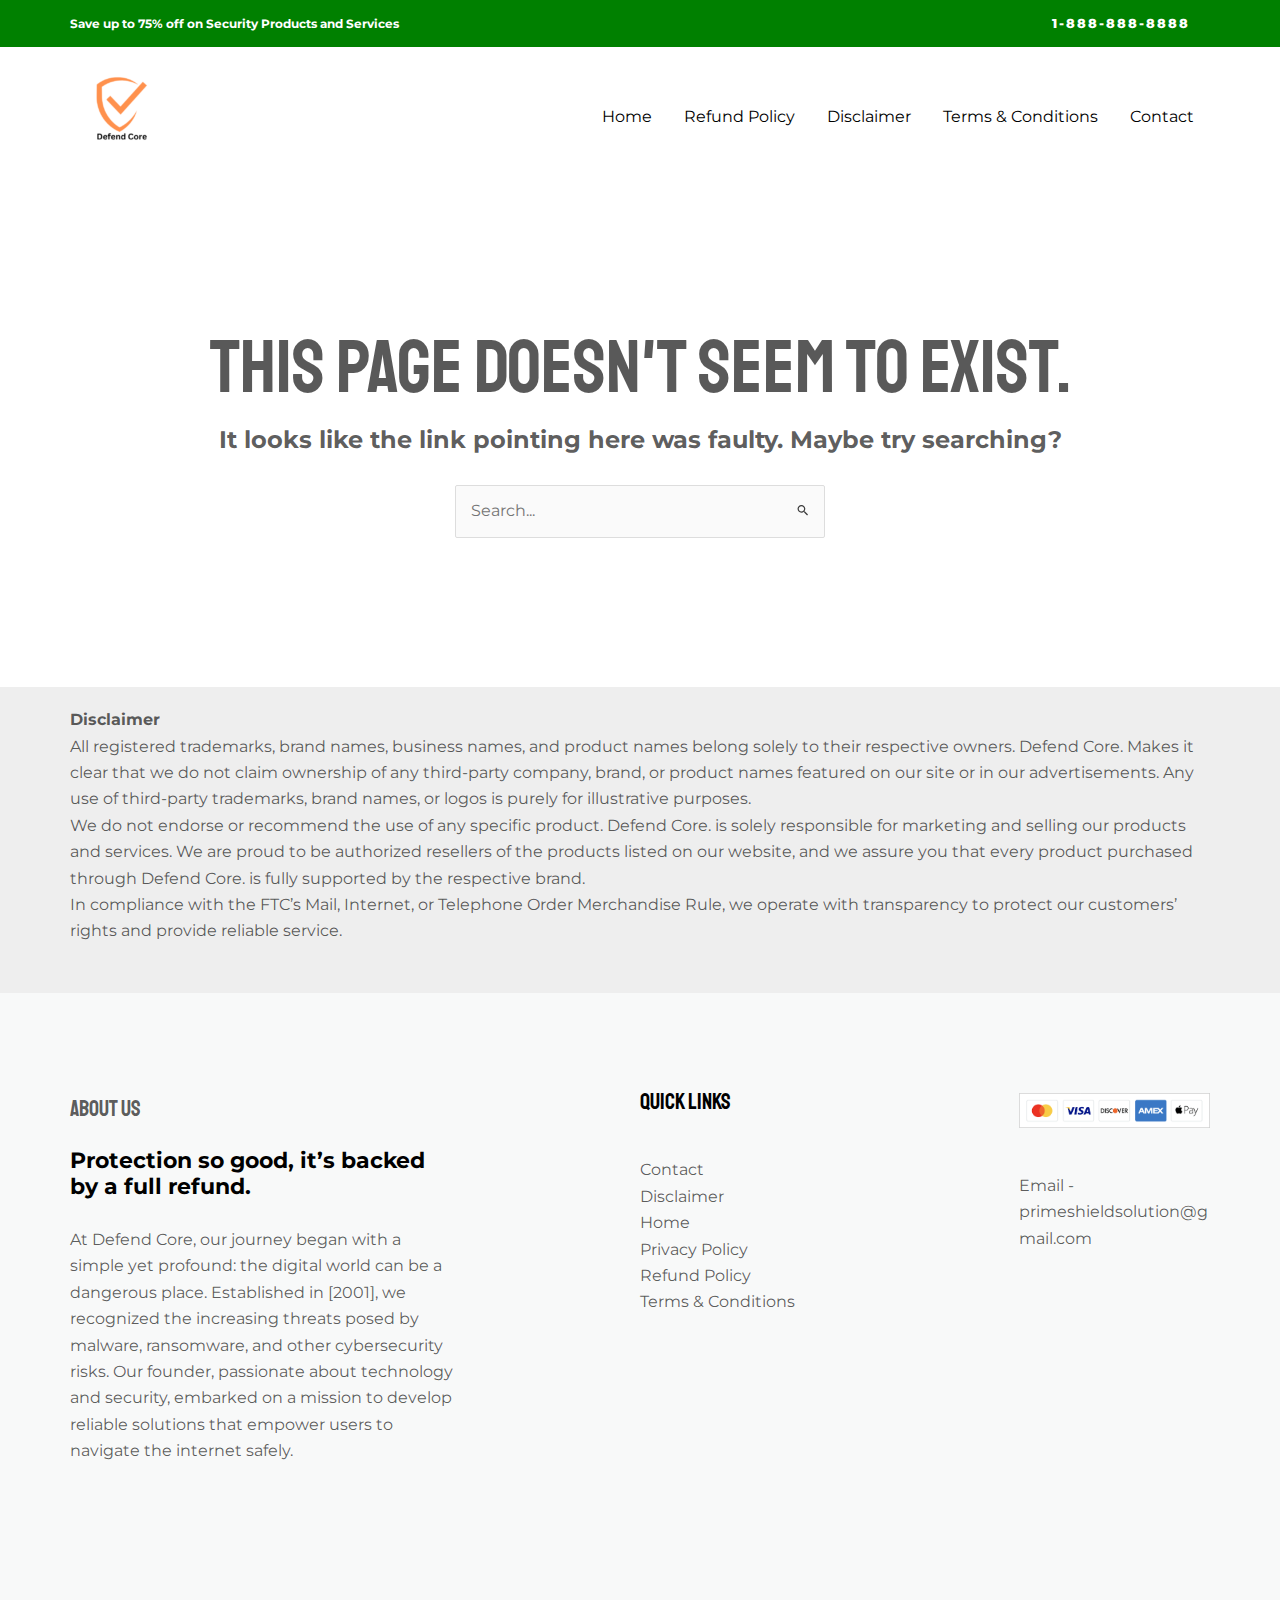
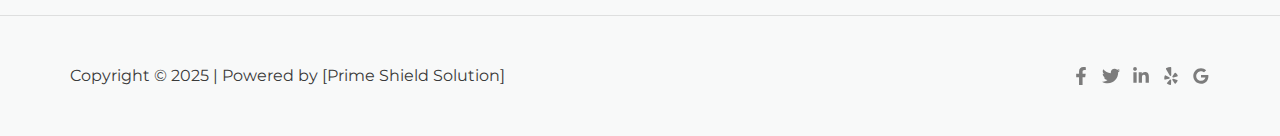
<file: 404/index.html>
<!DOCTYPE html>
<html lang="en-US">
<head>
<meta charset="UTF-8">
<meta name="viewport" content="width=device-width, initial-scale=1">
	<link rel="profile" href="https://gmpg.org/xfn/11"> 
	<title>Page not found &#8211; Defend Core</title>
<meta name="robots" content="max-image-preview:large">
	<style>img:is([sizes="auto" i], [sizes^="auto," i]) { contain-intrinsic-size: 3000px 1500px }</style>
	<link rel="dns-prefetch" href="//fonts.googleapis.com">
<link rel="alternate" type="application/rss+xml" title="Defend Core &raquo; Feed" href="/feed/">
<link rel="alternate" type="application/rss+xml" title="Defend Core &raquo; Comments Feed" href="/comments/feed/">
<script>
window._wpemojiSettings = {"baseUrl":"https:\/\/s.w.org\/images\/core\/emoji\/15.0.3\/72x72\/","ext":".png","svgUrl":"https:\/\/s.w.org\/images\/core\/emoji\/15.0.3\/svg\/","svgExt":".svg","source":{"concatemoji":"\/wp-includes\/js\/wp-emoji-release.min.js?ver=6.7.1"}};
/*! This file is auto-generated */
!function(i,n){var o,s,e;function c(e){try{var t={supportTests:e,timestamp:(new Date).valueOf()};sessionStorage.setItem(o,JSON.stringify(t))}catch(e){}}function p(e,t,n){e.clearRect(0,0,e.canvas.width,e.canvas.height),e.fillText(t,0,0);var t=new Uint32Array(e.getImageData(0,0,e.canvas.width,e.canvas.height).data),r=(e.clearRect(0,0,e.canvas.width,e.canvas.height),e.fillText(n,0,0),new Uint32Array(e.getImageData(0,0,e.canvas.width,e.canvas.height).data));return t.every(function(e,t){return e===r[t]})}function u(e,t,n){switch(t){case"flag":return n(e,"🏳️‍⚧️","🏳️​⚧️")?!1:!n(e,"🇺🇳","🇺​🇳")&&!n(e,"🏴󠁧󠁢󠁥󠁮󠁧󠁿","🏴​󠁧​󠁢​󠁥​󠁮​󠁧​󠁿");case"emoji":return!n(e,"🐦‍⬛","🐦​⬛")}return!1}function f(e,t,n){var r="undefined"!=typeof WorkerGlobalScope&&self instanceof WorkerGlobalScope?new OffscreenCanvas(300,150):i.createElement("canvas"),a=r.getContext("2d",{willReadFrequently:!0}),o=(a.textBaseline="top",a.font="600 32px Arial",{});return e.forEach(function(e){o[e]=t(a,e,n)}),o}function t(e){var t=i.createElement("script");t.src=e,t.defer=!0,i.head.appendChild(t)}"undefined"!=typeof Promise&&(o="wpEmojiSettingsSupports",s=["flag","emoji"],n.supports={everything:!0,everythingExceptFlag:!0},e=new Promise(function(e){i.addEventListener("DOMContentLoaded",e,{once:!0})}),new Promise(function(t){var n=function(){try{var e=JSON.parse(sessionStorage.getItem(o));if("object"==typeof e&&"number"==typeof e.timestamp&&(new Date).valueOf()<e.timestamp+604800&&"object"==typeof e.supportTests)return e.supportTests}catch(e){}return null}();if(!n){if("undefined"!=typeof Worker&&"undefined"!=typeof OffscreenCanvas&&"undefined"!=typeof URL&&URL.createObjectURL&&"undefined"!=typeof Blob)try{var e="postMessage("+f.toString()+"("+[JSON.stringify(s),u.toString(),p.toString()].join(",")+"));",r=new Blob([e],{type:"text/javascript"}),a=new Worker(URL.createObjectURL(r),{name:"wpTestEmojiSupports"});return void(a.onmessage=function(e){c(n=e.data),a.terminate(),t(n)})}catch(e){}c(n=f(s,u,p))}t(n)}).then(function(e){for(var t in e)n.supports[t]=e[t],n.supports.everything=n.supports.everything&&n.supports[t],"flag"!==t&&(n.supports.everythingExceptFlag=n.supports.everythingExceptFlag&&n.supports[t]);n.supports.everythingExceptFlag=n.supports.everythingExceptFlag&&!n.supports.flag,n.DOMReady=!1,n.readyCallback=function(){n.DOMReady=!0}}).then(function(){return e}).then(function(){var e;n.supports.everything||(n.readyCallback(),(e=n.source||{}).concatemoji?t(e.concatemoji):e.wpemoji&&e.twemoji&&(t(e.twemoji),t(e.wpemoji)))}))}((window,document),window._wpemojiSettings);
</script>
<link rel="stylesheet" id="astra-theme-css-css" href="/wp-content/themes/astra/assets/css/minified/main.min.css?ver=4.8.7" media="all">
<style id="astra-theme-css-inline-css">:root{--ast-post-nav-space:0;--ast-container-default-xlg-padding:6.67em;--ast-container-default-lg-padding:5.67em;--ast-container-default-slg-padding:4.34em;--ast-container-default-md-padding:3.34em;--ast-container-default-sm-padding:6.67em;--ast-container-default-xs-padding:2.4em;--ast-container-default-xxs-padding:1.4em;--ast-code-block-background:#EEEEEE;--ast-comment-inputs-background:#FAFAFA;--ast-normal-container-width:1140px;--ast-narrow-container-width:750px;--ast-blog-title-font-weight:normal;--ast-blog-meta-weight:inherit;}html{font-size:100%;}a,.page-title{color:var(--ast-global-color-1);}a:hover,a:focus{color:var(--ast-global-color-2);}body,button,input,select,textarea,.ast-button,.ast-custom-button{font-family:'Montserrat',sans-serif;font-weight:400;font-size:16px;font-size:1rem;line-height:var(--ast-body-line-height,1.65em);}blockquote{color:var(--ast-global-color-1);}h1,.entry-content h1,h2,.entry-content h2,h3,.entry-content h3,h4,.entry-content h4,h5,.entry-content h5,h6,.entry-content h6,.site-title,.site-title a{font-family:'Montserrat',sans-serif;font-weight:700;}.site-title{font-size:35px;font-size:2.1875rem;display:none;}header .custom-logo-link img{max-width:102px;width:102px;}.astra-logo-svg{width:102px;}.site-header .site-description{font-size:15px;font-size:0.9375rem;display:none;}.entry-title{font-size:26px;font-size:1.625rem;}.archive .ast-article-post .ast-article-inner,.blog .ast-article-post .ast-article-inner,.archive .ast-article-post .ast-article-inner:hover,.blog .ast-article-post .ast-article-inner:hover{overflow:hidden;}h1,.entry-content h1{font-size:75px;font-size:4.6875rem;font-weight:400;font-family:'Staatliches',display;line-height:0.9em;}h2,.entry-content h2{font-size:60px;font-size:3.75rem;font-weight:400;font-family:'Staatliches',display;line-height:0.9em;}h3,.entry-content h3{font-size:40px;font-size:2.5rem;font-weight:400;font-family:'Staatliches',display;line-height:1em;}h4,.entry-content h4{font-size:22px;font-size:1.375rem;line-height:1.2em;font-family:'Montserrat',sans-serif;}h5,.entry-content h5{font-size:20px;font-size:1.25rem;line-height:1.2em;font-family:'Montserrat',sans-serif;}h6,.entry-content h6{font-size:16px;font-size:1rem;line-height:1.25em;font-family:'Montserrat',sans-serif;}::selection{background-color:var(--ast-global-color-0);color:#000000;}body,h1,.entry-title a,.entry-content h1,h2,.entry-content h2,h3,.entry-content h3,h4,.entry-content h4,h5,.entry-content h5,h6,.entry-content h6{color:var(--ast-global-color-1);}.tagcloud a:hover,.tagcloud a:focus,.tagcloud a.current-item{color:#000000;border-color:var(--ast-global-color-1);background-color:var(--ast-global-color-1);}input:focus,input[type="text"]:focus,input[type="email"]:focus,input[type="url"]:focus,input[type="password"]:focus,input[type="reset"]:focus,input[type="search"]:focus,textarea:focus{border-color:var(--ast-global-color-1);}input[type="radio"]:checked,input[type=reset],input[type="checkbox"]:checked,input[type="checkbox"]:hover:checked,input[type="checkbox"]:focus:checked,input[type=range]::-webkit-slider-thumb{border-color:var(--ast-global-color-1);background-color:var(--ast-global-color-1);box-shadow:none;}.site-footer a:hover + .post-count,.site-footer a:focus + .post-count{background:var(--ast-global-color-1);border-color:var(--ast-global-color-1);}.single .nav-links .nav-previous,.single .nav-links .nav-next{color:var(--ast-global-color-1);}.entry-meta,.entry-meta *{line-height:1.45;color:var(--ast-global-color-1);}.entry-meta a:not(.ast-button):hover,.entry-meta a:not(.ast-button):hover *,.entry-meta a:not(.ast-button):focus,.entry-meta a:not(.ast-button):focus *,.page-links > .page-link,.page-links .page-link:hover,.post-navigation a:hover{color:var(--ast-global-color-2);}#cat option,.secondary .calendar_wrap thead a,.secondary .calendar_wrap thead a:visited{color:var(--ast-global-color-1);}.secondary .calendar_wrap #today,.ast-progress-val span{background:var(--ast-global-color-1);}.secondary a:hover + .post-count,.secondary a:focus + .post-count{background:var(--ast-global-color-1);border-color:var(--ast-global-color-1);}.calendar_wrap #today > a{color:#000000;}.page-links .page-link,.single .post-navigation a{color:var(--ast-global-color-1);}.ast-search-menu-icon .search-form button.search-submit{padding:0 4px;}.ast-search-menu-icon form.search-form{padding-right:0;}.ast-search-menu-icon.slide-search input.search-field{width:0;}.ast-header-search .ast-search-menu-icon.ast-dropdown-active .search-form,.ast-header-search .ast-search-menu-icon.ast-dropdown-active .search-field:focus{transition:all 0.2s;}.search-form input.search-field:focus{outline:none;}.wp-block-latest-posts > li > a{color:var(--ast-global-color-2);}.widget-title,.widget .wp-block-heading{font-size:22px;font-size:1.375rem;color:var(--ast-global-color-1);}.ast-search-menu-icon.slide-search a:focus-visible:focus-visible,.astra-search-icon:focus-visible,#close:focus-visible,a:focus-visible,.ast-menu-toggle:focus-visible,.site .skip-link:focus-visible,.wp-block-loginout input:focus-visible,.wp-block-search.wp-block-search__button-inside .wp-block-search__inside-wrapper,.ast-header-navigation-arrow:focus-visible,.woocommerce .wc-proceed-to-checkout > .checkout-button:focus-visible,.woocommerce .woocommerce-MyAccount-navigation ul li a:focus-visible,.ast-orders-table__row .ast-orders-table__cell:focus-visible,.woocommerce .woocommerce-order-details .order-again > .button:focus-visible,.woocommerce .woocommerce-message a.button.wc-forward:focus-visible,.woocommerce #minus_qty:focus-visible,.woocommerce #plus_qty:focus-visible,a#ast-apply-coupon:focus-visible,.woocommerce .woocommerce-info a:focus-visible,.woocommerce .astra-shop-summary-wrap a:focus-visible,.woocommerce a.wc-forward:focus-visible,#ast-apply-coupon:focus-visible,.woocommerce-js .woocommerce-mini-cart-item a.remove:focus-visible,#close:focus-visible,.button.search-submit:focus-visible,#search_submit:focus,.normal-search:focus-visible,.ast-header-account-wrap:focus-visible,.woocommerce .ast-on-card-button.ast-quick-view-trigger:focus{outline-style:dotted;outline-color:inherit;outline-width:thin;}input:focus,input[type="text"]:focus,input[type="email"]:focus,input[type="url"]:focus,input[type="password"]:focus,input[type="reset"]:focus,input[type="search"]:focus,input[type="number"]:focus,textarea:focus,.wp-block-search__input:focus,[data-section="section-header-mobile-trigger"] .ast-button-wrap .ast-mobile-menu-trigger-minimal:focus,.ast-mobile-popup-drawer.active .menu-toggle-close:focus,.woocommerce-ordering select.orderby:focus,#ast-scroll-top:focus,#coupon_code:focus,.woocommerce-page #comment:focus,.woocommerce #reviews #respond input#submit:focus,.woocommerce a.add_to_cart_button:focus,.woocommerce .button.single_add_to_cart_button:focus,.woocommerce .woocommerce-cart-form button:focus,.woocommerce .woocommerce-cart-form__cart-item .quantity .qty:focus,.woocommerce .woocommerce-billing-fields .woocommerce-billing-fields__field-wrapper .woocommerce-input-wrapper > .input-text:focus,.woocommerce #order_comments:focus,.woocommerce #place_order:focus,.woocommerce .woocommerce-address-fields .woocommerce-address-fields__field-wrapper .woocommerce-input-wrapper > .input-text:focus,.woocommerce .woocommerce-MyAccount-content form button:focus,.woocommerce .woocommerce-MyAccount-content .woocommerce-EditAccountForm .woocommerce-form-row .woocommerce-Input.input-text:focus,.woocommerce .ast-woocommerce-container .woocommerce-pagination ul.page-numbers li a:focus,body #content .woocommerce form .form-row .select2-container--default .select2-selection--single:focus,#ast-coupon-code:focus,.woocommerce.woocommerce-js .quantity input[type=number]:focus,.woocommerce-js .woocommerce-mini-cart-item .quantity input[type=number]:focus,.woocommerce p#ast-coupon-trigger:focus{border-style:dotted;border-color:inherit;border-width:thin;}input{outline:none;}.ast-logo-title-inline .site-logo-img{padding-right:1em;}.site-logo-img img{ transition:all 0.2s linear;}body .ast-oembed-container *{position:absolute;top:0;width:100%;height:100%;left:0;}body .wp-block-embed-pocket-casts .ast-oembed-container *{position:unset;}.ast-single-post-featured-section + article {margin-top: 2em;}.site-content .ast-single-post-featured-section img {width: 100%;overflow: hidden;object-fit: cover;}.ast-separate-container .site-content .ast-single-post-featured-section + article {margin-top: -80px;z-index: 9;position: relative;border-radius: 4px;}@media (min-width: 922px) {.ast-no-sidebar .site-content .ast-article-image-container--wide {margin-left: -120px;margin-right: -120px;max-width: unset;width: unset;}.ast-left-sidebar .site-content .ast-article-image-container--wide,.ast-right-sidebar .site-content .ast-article-image-container--wide {margin-left: -10px;margin-right: -10px;}.site-content .ast-article-image-container--full {margin-left: calc( -50vw + 50%);margin-right: calc( -50vw + 50%);max-width: 100vw;width: 100vw;}.ast-left-sidebar .site-content .ast-article-image-container--full,.ast-right-sidebar .site-content .ast-article-image-container--full {margin-left: -10px;margin-right: -10px;max-width: inherit;width: auto;}}.site > .ast-single-related-posts-container {margin-top: 0;}@media (min-width: 922px) {.ast-desktop .ast-container--narrow {max-width: var(--ast-narrow-container-width);margin: 0 auto;}}@media (max-width:921.9px){#ast-desktop-header{display:none;}}@media (min-width:922px){#ast-mobile-header{display:none;}}.wp-block-buttons.aligncenter{justify-content:center;}.wp-block-button.is-style-outline .wp-block-button__link{border-color:var(--ast-global-color-0);border-top-width:2px;border-right-width:2px;border-bottom-width:2px;border-left-width:2px;}div.wp-block-button.is-style-outline > .wp-block-button__link:not(.has-text-color),div.wp-block-button.wp-block-button__link.is-style-outline:not(.has-text-color){color:var(--ast-global-color-0);}.wp-block-button.is-style-outline .wp-block-button__link:hover,.wp-block-buttons .wp-block-button.is-style-outline .wp-block-button__link:focus,.wp-block-buttons .wp-block-button.is-style-outline > .wp-block-button__link:not(.has-text-color):hover,.wp-block-buttons .wp-block-button.wp-block-button__link.is-style-outline:not(.has-text-color):hover{color:rgba(255,255,255,0.7);background-color:var(--ast-global-color-0);border-color:var(--ast-global-color-0);}.post-page-numbers.current .page-link,.ast-pagination .page-numbers.current{color:#000000;border-color:var(--ast-global-color-0);background-color:var(--ast-global-color-0);}.wp-block-buttons .wp-block-button.is-style-outline .wp-block-button__link.wp-element-button,.ast-outline-button,.wp-block-uagb-buttons-child .uagb-buttons-repeater.ast-outline-button{border-color:var(--ast-global-color-0);border-top-width:2px;border-right-width:2px;border-bottom-width:2px;border-left-width:2px;font-family:'Montserrat',sans-serif;font-weight:800;font-size:12px;font-size:0.75rem;line-height:1em;border-top-left-radius:0px;border-top-right-radius:0px;border-bottom-right-radius:0px;border-bottom-left-radius:0px;}.wp-block-buttons .wp-block-button.is-style-outline > .wp-block-button__link:not(.has-text-color),.wp-block-buttons .wp-block-button.wp-block-button__link.is-style-outline:not(.has-text-color),.ast-outline-button{color:var(--ast-global-color-0);}.wp-block-button.is-style-outline .wp-block-button__link:hover,.wp-block-buttons .wp-block-button.is-style-outline .wp-block-button__link:focus,.wp-block-buttons .wp-block-button.is-style-outline > .wp-block-button__link:not(.has-text-color):hover,.wp-block-buttons .wp-block-button.wp-block-button__link.is-style-outline:not(.has-text-color):hover,.ast-outline-button:hover,.ast-outline-button:focus,.wp-block-uagb-buttons-child .uagb-buttons-repeater.ast-outline-button:hover,.wp-block-uagb-buttons-child .uagb-buttons-repeater.ast-outline-button:focus{color:rgba(255,255,255,0.7);background-color:var(--ast-global-color-0);border-color:var(--ast-global-color-0);}.wp-block-button .wp-block-button__link.wp-element-button.is-style-outline:not(.has-background),.wp-block-button.is-style-outline>.wp-block-button__link.wp-element-button:not(.has-background),.ast-outline-button{background-color:var(--ast-global-color-0);}.entry-content[data-ast-blocks-layout] > figure{margin-bottom:1em;}@media (max-width:921px){.ast-separate-container #primary,.ast-separate-container #secondary{padding:1.5em 0;}#primary,#secondary{padding:1.5em 0;margin:0;}.ast-left-sidebar #content > .ast-container{display:flex;flex-direction:column-reverse;width:100%;}.ast-separate-container .ast-article-post,.ast-separate-container .ast-article-single{padding:1.5em 2.14em;}.ast-author-box img.avatar{margin:20px 0 0 0;}}@media (min-width:922px){.ast-separate-container.ast-right-sidebar #primary,.ast-separate-container.ast-left-sidebar #primary{border:0;}.search-no-results.ast-separate-container #primary{margin-bottom:4em;}}.ast-404-layout-1 .ast-404-text{font-size:200px;font-size:12.5rem;}@media (min-width:922px){.error404.ast-separate-container #primary{margin-bottom:4em;}}@media (max-width:920px){.ast-404-layout-1 .ast-404-text{font-size:100px;font-size:6.25rem;}}.elementor-button-wrapper .elementor-button{border-style:solid;text-decoration:none;border-top-width:0;border-right-width:0;border-left-width:0;border-bottom-width:0;}body .elementor-button.elementor-size-sm,body .elementor-button.elementor-size-xs,body .elementor-button.elementor-size-md,body .elementor-button.elementor-size-lg,body .elementor-button.elementor-size-xl,body .elementor-button{border-top-left-radius:0px;border-top-right-radius:0px;border-bottom-right-radius:0px;border-bottom-left-radius:0px;padding-top:17px;padding-right:20px;padding-bottom:17px;padding-left:20px;}.elementor-button-wrapper .elementor-button{border-color:var(--ast-global-color-0);background-color:var(--ast-global-color-0);}.elementor-button-wrapper .elementor-button:hover,.elementor-button-wrapper .elementor-button:focus{color:rgba(255,255,255,0.7);background-color:var(--ast-global-color-0);border-color:var(--ast-global-color-0);}.wp-block-button .wp-block-button__link ,.elementor-button-wrapper .elementor-button,.elementor-button-wrapper .elementor-button:visited{color:#ffffff;}.elementor-button-wrapper .elementor-button{font-family:'Montserrat',sans-serif;font-weight:800;font-size:12px;font-size:0.75rem;line-height:1em;text-transform:uppercase;letter-spacing:2px;}body .elementor-button.elementor-size-sm,body .elementor-button.elementor-size-xs,body .elementor-button.elementor-size-md,body .elementor-button.elementor-size-lg,body .elementor-button.elementor-size-xl,body .elementor-button{font-size:12px;font-size:0.75rem;}.wp-block-button .wp-block-button__link:hover,.wp-block-button .wp-block-button__link:focus{color:rgba(255,255,255,0.7);background-color:var(--ast-global-color-0);border-color:var(--ast-global-color-0);}.elementor-widget-heading h1.elementor-heading-title{line-height:0.9em;}.elementor-widget-heading h2.elementor-heading-title{line-height:0.9em;}.elementor-widget-heading h3.elementor-heading-title{line-height:1em;}.elementor-widget-heading h4.elementor-heading-title{line-height:1.2em;}.elementor-widget-heading h5.elementor-heading-title{line-height:1.2em;}.elementor-widget-heading h6.elementor-heading-title{line-height:1.25em;}.wp-block-button .wp-block-button__link,.wp-block-search .wp-block-search__button,body .wp-block-file .wp-block-file__button{border-color:var(--ast-global-color-0);background-color:var(--ast-global-color-0);color:#ffffff;font-family:'Montserrat',sans-serif;font-weight:800;line-height:1em;text-transform:uppercase;letter-spacing:2px;font-size:12px;font-size:0.75rem;border-top-left-radius:0px;border-top-right-radius:0px;border-bottom-right-radius:0px;border-bottom-left-radius:0px;padding-top:17px;padding-right:20px;padding-bottom:17px;padding-left:20px;}.menu-toggle,button,.ast-button,.ast-custom-button,.button,input#submit,input[type="button"],input[type="submit"],input[type="reset"],form[CLASS*="wp-block-search__"].wp-block-search .wp-block-search__inside-wrapper .wp-block-search__button,body .wp-block-file .wp-block-file__button,.woocommerce-js a.button,.woocommerce button.button,.woocommerce .woocommerce-message a.button,.woocommerce #respond input#submit.alt,.woocommerce input.button.alt,.woocommerce input.button,.woocommerce input.button:disabled,.woocommerce input.button:disabled[disabled],.woocommerce input.button:disabled:hover,.woocommerce input.button:disabled[disabled]:hover,.woocommerce #respond input#submit,.woocommerce button.button.alt.disabled,.wc-block-grid__products .wc-block-grid__product .wp-block-button__link,.wc-block-grid__product-onsale,[CLASS*="wc-block"] button,.woocommerce-js .astra-cart-drawer .astra-cart-drawer-content .woocommerce-mini-cart__buttons .button:not(.checkout):not(.ast-continue-shopping),.woocommerce-js .astra-cart-drawer .astra-cart-drawer-content .woocommerce-mini-cart__buttons a.checkout,.woocommerce button.button.alt.disabled.wc-variation-selection-needed,[CLASS*="wc-block"] .wc-block-components-button{border-style:solid;border-top-width:0;border-right-width:0;border-left-width:0;border-bottom-width:0;color:#ffffff;border-color:var(--ast-global-color-0);background-color:var(--ast-global-color-0);padding-top:17px;padding-right:20px;padding-bottom:17px;padding-left:20px;font-family:'Montserrat',sans-serif;font-weight:800;font-size:12px;font-size:0.75rem;line-height:1em;text-transform:uppercase;letter-spacing:2px;border-top-left-radius:0px;border-top-right-radius:0px;border-bottom-right-radius:0px;border-bottom-left-radius:0px;}button:focus,.menu-toggle:hover,button:hover,.ast-button:hover,.ast-custom-button:hover .button:hover,.ast-custom-button:hover ,input[type=reset]:hover,input[type=reset]:focus,input#submit:hover,input#submit:focus,input[type="button"]:hover,input[type="button"]:focus,input[type="submit"]:hover,input[type="submit"]:focus,form[CLASS*="wp-block-search__"].wp-block-search .wp-block-search__inside-wrapper .wp-block-search__button:hover,form[CLASS*="wp-block-search__"].wp-block-search .wp-block-search__inside-wrapper .wp-block-search__button:focus,body .wp-block-file .wp-block-file__button:hover,body .wp-block-file .wp-block-file__button:focus,.woocommerce-js a.button:hover,.woocommerce button.button:hover,.woocommerce .woocommerce-message a.button:hover,.woocommerce #respond input#submit:hover,.woocommerce #respond input#submit.alt:hover,.woocommerce input.button.alt:hover,.woocommerce input.button:hover,.woocommerce button.button.alt.disabled:hover,.wc-block-grid__products .wc-block-grid__product .wp-block-button__link:hover,[CLASS*="wc-block"] button:hover,.woocommerce-js .astra-cart-drawer .astra-cart-drawer-content .woocommerce-mini-cart__buttons .button:not(.checkout):not(.ast-continue-shopping):hover,.woocommerce-js .astra-cart-drawer .astra-cart-drawer-content .woocommerce-mini-cart__buttons a.checkout:hover,.woocommerce button.button.alt.disabled.wc-variation-selection-needed:hover,[CLASS*="wc-block"] .wc-block-components-button:hover,[CLASS*="wc-block"] .wc-block-components-button:focus{color:rgba(255,255,255,0.7);background-color:var(--ast-global-color-0);border-color:var(--ast-global-color-0);}@media (max-width:921px){.ast-mobile-header-stack .main-header-bar .ast-search-menu-icon{display:inline-block;}.ast-header-break-point.ast-header-custom-item-outside .ast-mobile-header-stack .main-header-bar .ast-search-icon{margin:0;}.ast-comment-avatar-wrap img{max-width:2.5em;}.ast-comment-meta{padding:0 1.8888em 1.3333em;}.ast-separate-container .ast-comment-list li.depth-1{padding:1.5em 2.14em;}.ast-separate-container .comment-respond{padding:2em 2.14em;}}@media (min-width:544px){.ast-container{max-width:100%;}}@media (max-width:544px){.ast-separate-container .ast-article-post,.ast-separate-container .ast-article-single,.ast-separate-container .comments-title,.ast-separate-container .ast-archive-description{padding:1.5em 1em;}.ast-separate-container #content .ast-container{padding-left:0.54em;padding-right:0.54em;}.ast-separate-container .ast-comment-list .bypostauthor{padding:.5em;}.ast-search-menu-icon.ast-dropdown-active .search-field{width:170px;}} #ast-mobile-header .ast-site-header-cart-li a{pointer-events:none;}body,.ast-separate-container{background-color:var(--ast-global-color-4);background-image:none;}@media (max-width:921px){.site-title{display:none;}.site-header .site-description{display:none;}h1,.entry-content h1{font-size:55px;}h2,.entry-content h2{font-size:40px;}h3,.entry-content h3{font-size:30px;}}@media (max-width:544px){.site-title{display:none;}.site-header .site-description{display:none;}h1,.entry-content h1{font-size:36px;}h2,.entry-content h2{font-size:35px;}h3,.entry-content h3{font-size:28px;}header .custom-logo-link img,.ast-header-break-point .site-branding img,.ast-header-break-point .custom-logo-link img{max-width:80px;width:80px;}.astra-logo-svg{width:80px;}.ast-header-break-point .site-logo-img .custom-mobile-logo-link img{max-width:80px;}}@media (max-width:921px){html{font-size:91.2%;}}@media (max-width:544px){html{font-size:91.2%;}}@media (min-width:922px){.ast-container{max-width:1180px;}}@media (min-width:922px){.site-content .ast-container{display:flex;}}@media (max-width:921px){.site-content .ast-container{flex-direction:column;}}@media (min-width:922px){.main-header-menu .sub-menu .menu-item.ast-left-align-sub-menu:hover > .sub-menu,.main-header-menu .sub-menu .menu-item.ast-left-align-sub-menu.focus > .sub-menu{margin-left:-0px;}}.site .comments-area{padding-bottom:3em;}.wp-block-file {display: flex;align-items: center;flex-wrap: wrap;justify-content: space-between;}.wp-block-pullquote {border: none;}.wp-block-pullquote blockquote::before {content: "\201D";font-family: "Helvetica",sans-serif;display: flex;transform: rotate( 180deg );font-size: 6rem;font-style: normal;line-height: 1;font-weight: bold;align-items: center;justify-content: center;}.has-text-align-right > blockquote::before {justify-content: flex-start;}.has-text-align-left > blockquote::before {justify-content: flex-end;}figure.wp-block-pullquote.is-style-solid-color blockquote {max-width: 100%;text-align: inherit;}:root {--wp--custom--ast-default-block-top-padding: 3em;--wp--custom--ast-default-block-right-padding: 3em;--wp--custom--ast-default-block-bottom-padding: 3em;--wp--custom--ast-default-block-left-padding: 3em;--wp--custom--ast-container-width: 1140px;--wp--custom--ast-content-width-size: 1140px;--wp--custom--ast-wide-width-size: calc(1140px + var(--wp--custom--ast-default-block-left-padding) + var(--wp--custom--ast-default-block-right-padding));}.ast-narrow-container {--wp--custom--ast-content-width-size: 750px;--wp--custom--ast-wide-width-size: 750px;}@media(max-width: 921px) {:root {--wp--custom--ast-default-block-top-padding: 3em;--wp--custom--ast-default-block-right-padding: 2em;--wp--custom--ast-default-block-bottom-padding: 3em;--wp--custom--ast-default-block-left-padding: 2em;}}@media(max-width: 544px) {:root {--wp--custom--ast-default-block-top-padding: 3em;--wp--custom--ast-default-block-right-padding: 1.5em;--wp--custom--ast-default-block-bottom-padding: 3em;--wp--custom--ast-default-block-left-padding: 1.5em;}}.entry-content > .wp-block-group,.entry-content > .wp-block-cover,.entry-content > .wp-block-columns {padding-top: var(--wp--custom--ast-default-block-top-padding);padding-right: var(--wp--custom--ast-default-block-right-padding);padding-bottom: var(--wp--custom--ast-default-block-bottom-padding);padding-left: var(--wp--custom--ast-default-block-left-padding);}.ast-plain-container.ast-no-sidebar .entry-content > .alignfull,.ast-page-builder-template .ast-no-sidebar .entry-content > .alignfull {margin-left: calc( -50vw + 50%);margin-right: calc( -50vw + 50%);max-width: 100vw;width: 100vw;}.ast-plain-container.ast-no-sidebar .entry-content .alignfull .alignfull,.ast-page-builder-template.ast-no-sidebar .entry-content .alignfull .alignfull,.ast-plain-container.ast-no-sidebar .entry-content .alignfull .alignwide,.ast-page-builder-template.ast-no-sidebar .entry-content .alignfull .alignwide,.ast-plain-container.ast-no-sidebar .entry-content .alignwide .alignfull,.ast-page-builder-template.ast-no-sidebar .entry-content .alignwide .alignfull,.ast-plain-container.ast-no-sidebar .entry-content .alignwide .alignwide,.ast-page-builder-template.ast-no-sidebar .entry-content .alignwide .alignwide,.ast-plain-container.ast-no-sidebar .entry-content .wp-block-column .alignfull,.ast-page-builder-template.ast-no-sidebar .entry-content .wp-block-column .alignfull,.ast-plain-container.ast-no-sidebar .entry-content .wp-block-column .alignwide,.ast-page-builder-template.ast-no-sidebar .entry-content .wp-block-column .alignwide {margin-left: auto;margin-right: auto;width: 100%;}[data-ast-blocks-layout] .wp-block-separator:not(.is-style-dots) {height: 0;}[data-ast-blocks-layout] .wp-block-separator {margin: 20px auto;}[data-ast-blocks-layout] .wp-block-separator:not(.is-style-wide):not(.is-style-dots) {max-width: 100px;}[data-ast-blocks-layout] .wp-block-separator.has-background {padding: 0;}.entry-content[data-ast-blocks-layout] > * {max-width: var(--wp--custom--ast-content-width-size);margin-left: auto;margin-right: auto;}.entry-content[data-ast-blocks-layout] > .alignwide {max-width: var(--wp--custom--ast-wide-width-size);}.entry-content[data-ast-blocks-layout] .alignfull {max-width: none;}.entry-content .wp-block-columns {margin-bottom: 0;}blockquote {margin: 1.5em;border-color: rgba(0,0,0,0.05);}.wp-block-quote:not(.has-text-align-right):not(.has-text-align-center) {border-left: 5px solid rgba(0,0,0,0.05);}.has-text-align-right > blockquote,blockquote.has-text-align-right {border-right: 5px solid rgba(0,0,0,0.05);}.has-text-align-left > blockquote,blockquote.has-text-align-left {border-left: 5px solid rgba(0,0,0,0.05);}.wp-block-site-tagline,.wp-block-latest-posts .read-more {margin-top: 15px;}.wp-block-loginout p label {display: block;}.wp-block-loginout p:not(.login-remember):not(.login-submit) input {width: 100%;}.wp-block-loginout input:focus {border-color: transparent;}.wp-block-loginout input:focus {outline: thin dotted;}.entry-content .wp-block-media-text .wp-block-media-text__content {padding: 0 0 0 8%;}.entry-content .wp-block-media-text.has-media-on-the-right .wp-block-media-text__content {padding: 0 8% 0 0;}.entry-content .wp-block-media-text.has-background .wp-block-media-text__content {padding: 8%;}.entry-content .wp-block-cover:not([class*="background-color"]) .wp-block-cover__inner-container,.entry-content .wp-block-cover:not([class*="background-color"]) .wp-block-cover-image-text,.entry-content .wp-block-cover:not([class*="background-color"]) .wp-block-cover-text,.entry-content .wp-block-cover-image:not([class*="background-color"]) .wp-block-cover__inner-container,.entry-content .wp-block-cover-image:not([class*="background-color"]) .wp-block-cover-image-text,.entry-content .wp-block-cover-image:not([class*="background-color"]) .wp-block-cover-text {color: var(--ast-global-color-5);}.wp-block-loginout .login-remember input {width: 1.1rem;height: 1.1rem;margin: 0 5px 4px 0;vertical-align: middle;}.wp-block-latest-posts > li > *:first-child,.wp-block-latest-posts:not(.is-grid) > li:first-child {margin-top: 0;}.entry-content > .wp-block-buttons,.entry-content > .wp-block-uagb-buttons {margin-bottom: 1.5em;}.wp-block-search__inside-wrapper .wp-block-search__input {padding: 0 10px;color: var(--ast-global-color-3);background: var(--ast-global-color-5);border-color: var(--ast-border-color);}.wp-block-latest-posts .read-more {margin-bottom: 1.5em;}.wp-block-search__no-button .wp-block-search__inside-wrapper .wp-block-search__input {padding-top: 5px;padding-bottom: 5px;}.wp-block-latest-posts .wp-block-latest-posts__post-date,.wp-block-latest-posts .wp-block-latest-posts__post-author {font-size: 1rem;}.wp-block-latest-posts > li > *,.wp-block-latest-posts:not(.is-grid) > li {margin-top: 12px;margin-bottom: 12px;}.ast-page-builder-template .entry-content[data-ast-blocks-layout] > *,.ast-page-builder-template .entry-content[data-ast-blocks-layout] > .alignfull:not(.wp-block-group) > * {max-width: none;}.ast-page-builder-template .entry-content[data-ast-blocks-layout] > .alignwide > * {max-width: var(--wp--custom--ast-wide-width-size);}.ast-page-builder-template .entry-content[data-ast-blocks-layout] > .inherit-container-width > *,.ast-page-builder-template .entry-content[data-ast-blocks-layout] > *:not(.wp-block-group) > *,.entry-content[data-ast-blocks-layout] > .wp-block-cover .wp-block-cover__inner-container {max-width: var(--wp--custom--ast-content-width-size) ;margin-left: auto;margin-right: auto;}.entry-content[data-ast-blocks-layout] .wp-block-cover:not(.alignleft):not(.alignright) {width: auto;}@media(max-width: 1200px) {.ast-separate-container .entry-content > .alignfull,.ast-separate-container .entry-content[data-ast-blocks-layout] > .alignwide,.ast-plain-container .entry-content[data-ast-blocks-layout] > .alignwide,.ast-plain-container .entry-content .alignfull {margin-left: calc(-1 * min(var(--ast-container-default-xlg-padding),20px)) ;margin-right: calc(-1 * min(var(--ast-container-default-xlg-padding),20px));}}@media(min-width: 1201px) {.ast-separate-container .entry-content > .alignfull {margin-left: calc(-1 * var(--ast-container-default-xlg-padding) );margin-right: calc(-1 * var(--ast-container-default-xlg-padding) );}.ast-separate-container .entry-content[data-ast-blocks-layout] > .alignwide,.ast-plain-container .entry-content[data-ast-blocks-layout] > .alignwide {margin-left: calc(-1 * var(--wp--custom--ast-default-block-left-padding) );margin-right: calc(-1 * var(--wp--custom--ast-default-block-right-padding) );}}@media(min-width: 921px) {.ast-separate-container .entry-content .wp-block-group.alignwide:not(.inherit-container-width) > :where(:not(.alignleft):not(.alignright)),.ast-plain-container .entry-content .wp-block-group.alignwide:not(.inherit-container-width) > :where(:not(.alignleft):not(.alignright)) {max-width: calc( var(--wp--custom--ast-content-width-size) + 80px );}.ast-plain-container.ast-right-sidebar .entry-content[data-ast-blocks-layout] .alignfull,.ast-plain-container.ast-left-sidebar .entry-content[data-ast-blocks-layout] .alignfull {margin-left: -60px;margin-right: -60px;}}@media(min-width: 544px) {.entry-content > .alignleft {margin-right: 20px;}.entry-content > .alignright {margin-left: 20px;}}@media (max-width:544px){.wp-block-columns .wp-block-column:not(:last-child){margin-bottom:20px;}.wp-block-latest-posts{margin:0;}}@media( max-width: 600px ) {.entry-content .wp-block-media-text .wp-block-media-text__content,.entry-content .wp-block-media-text.has-media-on-the-right .wp-block-media-text__content {padding: 8% 0 0;}.entry-content .wp-block-media-text.has-background .wp-block-media-text__content {padding: 8%;}}.ast-page-builder-template .entry-header {padding-left: 0;}.ast-narrow-container .site-content .wp-block-uagb-image--align-full .wp-block-uagb-image__figure {max-width: 100%;margin-left: auto;margin-right: auto;}:root .has-ast-global-color-0-color{color:var(--ast-global-color-0);}:root .has-ast-global-color-0-background-color{background-color:var(--ast-global-color-0);}:root .wp-block-button .has-ast-global-color-0-color{color:var(--ast-global-color-0);}:root .wp-block-button .has-ast-global-color-0-background-color{background-color:var(--ast-global-color-0);}:root .has-ast-global-color-1-color{color:var(--ast-global-color-1);}:root .has-ast-global-color-1-background-color{background-color:var(--ast-global-color-1);}:root .wp-block-button .has-ast-global-color-1-color{color:var(--ast-global-color-1);}:root .wp-block-button .has-ast-global-color-1-background-color{background-color:var(--ast-global-color-1);}:root .has-ast-global-color-2-color{color:var(--ast-global-color-2);}:root .has-ast-global-color-2-background-color{background-color:var(--ast-global-color-2);}:root .wp-block-button .has-ast-global-color-2-color{color:var(--ast-global-color-2);}:root .wp-block-button .has-ast-global-color-2-background-color{background-color:var(--ast-global-color-2);}:root .has-ast-global-color-3-color{color:var(--ast-global-color-3);}:root .has-ast-global-color-3-background-color{background-color:var(--ast-global-color-3);}:root .wp-block-button .has-ast-global-color-3-color{color:var(--ast-global-color-3);}:root .wp-block-button .has-ast-global-color-3-background-color{background-color:var(--ast-global-color-3);}:root .has-ast-global-color-4-color{color:var(--ast-global-color-4);}:root .has-ast-global-color-4-background-color{background-color:var(--ast-global-color-4);}:root .wp-block-button .has-ast-global-color-4-color{color:var(--ast-global-color-4);}:root .wp-block-button .has-ast-global-color-4-background-color{background-color:var(--ast-global-color-4);}:root .has-ast-global-color-5-color{color:var(--ast-global-color-5);}:root .has-ast-global-color-5-background-color{background-color:var(--ast-global-color-5);}:root .wp-block-button .has-ast-global-color-5-color{color:var(--ast-global-color-5);}:root .wp-block-button .has-ast-global-color-5-background-color{background-color:var(--ast-global-color-5);}:root .has-ast-global-color-6-color{color:var(--ast-global-color-6);}:root .has-ast-global-color-6-background-color{background-color:var(--ast-global-color-6);}:root .wp-block-button .has-ast-global-color-6-color{color:var(--ast-global-color-6);}:root .wp-block-button .has-ast-global-color-6-background-color{background-color:var(--ast-global-color-6);}:root .has-ast-global-color-7-color{color:var(--ast-global-color-7);}:root .has-ast-global-color-7-background-color{background-color:var(--ast-global-color-7);}:root .wp-block-button .has-ast-global-color-7-color{color:var(--ast-global-color-7);}:root .wp-block-button .has-ast-global-color-7-background-color{background-color:var(--ast-global-color-7);}:root .has-ast-global-color-8-color{color:var(--ast-global-color-8);}:root .has-ast-global-color-8-background-color{background-color:var(--ast-global-color-8);}:root .wp-block-button .has-ast-global-color-8-color{color:var(--ast-global-color-8);}:root .wp-block-button .has-ast-global-color-8-background-color{background-color:var(--ast-global-color-8);}:root{--ast-global-color-0:#ee6c4e;--ast-global-color-1:rgba(0,0,0,0.65);--ast-global-color-2:#000000;--ast-global-color-3:#f8f9f9;--ast-global-color-4:#ffffff;--ast-global-color-5:#FFFFFF;--ast-global-color-6:#4a4f5d;--ast-global-color-7:#2b2e37;--ast-global-color-8:#000000;}:root {--ast-border-color : #dddddd;}.ast-breadcrumbs .trail-browse,.ast-breadcrumbs .trail-items,.ast-breadcrumbs .trail-items li{display:inline-block;margin:0;padding:0;border:none;background:inherit;text-indent:0;text-decoration:none;}.ast-breadcrumbs .trail-browse{font-size:inherit;font-style:inherit;font-weight:inherit;color:inherit;}.ast-breadcrumbs .trail-items{list-style:none;}.trail-items li::after{padding:0 0.3em;content:"\00bb";}.trail-items li:last-of-type::after{display:none;}h1,.entry-content h1,h2,.entry-content h2,h3,.entry-content h3,h4,.entry-content h4,h5,.entry-content h5,h6,.entry-content h6{color:var(--ast-global-color-2);}@media (max-width:921px){.ast-builder-grid-row-container.ast-builder-grid-row-tablet-3-firstrow .ast-builder-grid-row > *:first-child,.ast-builder-grid-row-container.ast-builder-grid-row-tablet-3-lastrow .ast-builder-grid-row > *:last-child{grid-column:1 / -1;}}@media (max-width:544px){.ast-builder-grid-row-container.ast-builder-grid-row-mobile-3-firstrow .ast-builder-grid-row > *:first-child,.ast-builder-grid-row-container.ast-builder-grid-row-mobile-3-lastrow .ast-builder-grid-row > *:last-child{grid-column:1 / -1;}}.ast-builder-layout-element[data-section="title_tagline"]{display:flex;}@media (max-width:921px){.ast-header-break-point .ast-builder-layout-element[data-section="title_tagline"]{display:flex;}}@media (max-width:544px){.ast-header-break-point .ast-builder-layout-element[data-section="title_tagline"]{display:none;}}[data-section*="section-hb-button-"] .menu-link{display:none;}.ast-header-button-1[data-section*="section-hb-button-"] .ast-builder-button-wrap .ast-custom-button{font-size:13px;font-size:0.8125rem;}.ast-header-button-1 .ast-custom-button{background:#008000;}.ast-header-button-1[data-section="section-hb-button-1"]{display:flex;}@media (max-width:921px){.ast-header-break-point .ast-header-button-1[data-section="section-hb-button-1"]{display:flex;}}@media (max-width:544px){.ast-header-break-point .ast-header-button-1[data-section="section-hb-button-1"]{display:flex;}}.ast-builder-menu-1{font-family:inherit;font-weight:inherit;}.ast-builder-menu-1 .menu-item > .menu-link{color:var(--ast-global-color-2);}.ast-builder-menu-1 .menu-item > .ast-menu-toggle{color:var(--ast-global-color-2);}.ast-builder-menu-1 .menu-item:hover > .menu-link,.ast-builder-menu-1 .inline-on-mobile .menu-item:hover > .ast-menu-toggle{color:#fcde0a;}.ast-builder-menu-1 .menu-item:hover > .ast-menu-toggle{color:#fcde0a;}.ast-builder-menu-1 .menu-item.current-menu-item > .menu-link,.ast-builder-menu-1 .inline-on-mobile .menu-item.current-menu-item > .ast-menu-toggle,.ast-builder-menu-1 .current-menu-ancestor > .menu-link{color:#fcde0a;}.ast-builder-menu-1 .menu-item.current-menu-item > .ast-menu-toggle{color:#fcde0a;}.ast-builder-menu-1 .sub-menu,.ast-builder-menu-1 .inline-on-mobile .sub-menu{border-top-width:2px;border-bottom-width:0px;border-right-width:0px;border-left-width:0px;border-color:var(--ast-global-color-0);border-style:solid;}.ast-builder-menu-1 .sub-menu .sub-menu{top:-2px;}.ast-builder-menu-1 .main-header-menu > .menu-item > .sub-menu,.ast-builder-menu-1 .main-header-menu > .menu-item > .astra-full-megamenu-wrapper{margin-top:0px;}.ast-desktop .ast-builder-menu-1 .main-header-menu > .menu-item > .sub-menu:before,.ast-desktop .ast-builder-menu-1 .main-header-menu > .menu-item > .astra-full-megamenu-wrapper:before{height:calc( 0px + 2px + 5px );}.ast-desktop .ast-builder-menu-1 .menu-item .sub-menu .menu-link{border-style:none;}@media (max-width:921px){.ast-header-break-point .ast-builder-menu-1 .menu-item.menu-item-has-children > .ast-menu-toggle{top:0;}.ast-builder-menu-1 .inline-on-mobile .menu-item.menu-item-has-children > .ast-menu-toggle{right:-15px;}.ast-builder-menu-1 .menu-item-has-children > .menu-link:after{content:unset;}.ast-builder-menu-1 .main-header-menu > .menu-item > .sub-menu,.ast-builder-menu-1 .main-header-menu > .menu-item > .astra-full-megamenu-wrapper{margin-top:0;}}@media (max-width:544px){.ast-header-break-point .ast-builder-menu-1 .menu-item.menu-item-has-children > .ast-menu-toggle{top:0;}.ast-builder-menu-1 .main-header-menu > .menu-item > .sub-menu,.ast-builder-menu-1 .main-header-menu > .menu-item > .astra-full-megamenu-wrapper{margin-top:0;}}.ast-builder-menu-1{display:flex;}@media (max-width:921px){.ast-header-break-point .ast-builder-menu-1{display:flex;}}@media (max-width:544px){.ast-header-break-point .ast-builder-menu-1{display:flex;}}.ast-builder-html-element img.alignnone{display:inline-block;}.ast-builder-html-element p:first-child{margin-top:0;}.ast-builder-html-element p:last-child{margin-bottom:0;}.ast-header-break-point .main-header-bar .ast-builder-html-element{line-height:1.85714285714286;}.ast-header-html-1 .ast-builder-html-element{font-size:15px;font-size:0.9375rem;}.ast-header-html-1{font-size:15px;font-size:0.9375rem;}.ast-header-html-1{display:flex;}@media (max-width:921px){.ast-header-break-point .ast-header-html-1{display:flex;}}@media (max-width:544px){.ast-header-break-point .ast-header-html-1{display:flex;}}.site-below-footer-wrap{padding-top:20px;padding-bottom:20px;}.site-below-footer-wrap[data-section="section-below-footer-builder"]{background-color:rgba(237,237,237,0);background-image:none;min-height:80px;border-style:solid;border-width:0px;border-top-width:1px;border-top-color:rgba(0,0,0,0.1);}.site-below-footer-wrap[data-section="section-below-footer-builder"] .ast-builder-grid-row{max-width:1140px;min-height:80px;margin-left:auto;margin-right:auto;}.site-below-footer-wrap[data-section="section-below-footer-builder"] .ast-builder-grid-row,.site-below-footer-wrap[data-section="section-below-footer-builder"] .site-footer-section{align-items:center;}.site-below-footer-wrap[data-section="section-below-footer-builder"].ast-footer-row-inline .site-footer-section{display:flex;margin-bottom:0;}.ast-builder-grid-row-2-equal .ast-builder-grid-row{grid-template-columns:repeat( 2,1fr );}@media (max-width:921px){.site-below-footer-wrap[data-section="section-below-footer-builder"].ast-footer-row-tablet-inline .site-footer-section{display:flex;margin-bottom:0;}.site-below-footer-wrap[data-section="section-below-footer-builder"].ast-footer-row-tablet-stack .site-footer-section{display:block;margin-bottom:10px;}.ast-builder-grid-row-container.ast-builder-grid-row-tablet-2-equal .ast-builder-grid-row{grid-template-columns:repeat( 2,1fr );}}@media (max-width:544px){.site-below-footer-wrap[data-section="section-below-footer-builder"].ast-footer-row-mobile-inline .site-footer-section{display:flex;margin-bottom:0;}.site-below-footer-wrap[data-section="section-below-footer-builder"].ast-footer-row-mobile-stack .site-footer-section{display:block;margin-bottom:10px;}.ast-builder-grid-row-container.ast-builder-grid-row-mobile-full .ast-builder-grid-row{grid-template-columns:1fr;}}.site-below-footer-wrap[data-section="section-below-footer-builder"]{display:grid;}@media (max-width:921px){.ast-header-break-point .site-below-footer-wrap[data-section="section-below-footer-builder"]{display:grid;}}@media (max-width:544px){.ast-header-break-point .site-below-footer-wrap[data-section="section-below-footer-builder"]{display:grid;}}.ast-footer-copyright{text-align:left;}.ast-footer-copyright {color:#3a3a3a;}@media (max-width:921px){.ast-footer-copyright{text-align:left;}}@media (max-width:544px){.ast-footer-copyright{text-align:center;}}.ast-footer-copyright.ast-builder-layout-element{display:flex;}@media (max-width:921px){.ast-header-break-point .ast-footer-copyright.ast-builder-layout-element{display:flex;}}@media (max-width:544px){.ast-header-break-point .ast-footer-copyright.ast-builder-layout-element{display:flex;}}.ast-social-stack-desktop .ast-builder-social-element,.ast-social-stack-tablet .ast-builder-social-element,.ast-social-stack-mobile .ast-builder-social-element {margin-top: 6px;margin-bottom: 6px;}.social-show-label-true .ast-builder-social-element {width: auto;padding: 0 0.4em;}[data-section^="section-fb-social-icons-"] .footer-social-inner-wrap {text-align: center;}.ast-footer-social-wrap {width: 100%;}.ast-footer-social-wrap .ast-builder-social-element:first-child {margin-left: 0;}.ast-footer-social-wrap .ast-builder-social-element:last-child {margin-right: 0;}.ast-header-social-wrap .ast-builder-social-element:first-child {margin-left: 0;}.ast-header-social-wrap .ast-builder-social-element:last-child {margin-right: 0;}.ast-builder-social-element {line-height: 1;color: #3a3a3a;background: transparent;vertical-align: middle;transition: all 0.01s;margin-left: 6px;margin-right: 6px;justify-content: center;align-items: center;}.ast-builder-social-element {line-height: 1;color: #3a3a3a;background: transparent;vertical-align: middle;transition: all 0.01s;margin-left: 6px;margin-right: 6px;justify-content: center;align-items: center;}.ast-builder-social-element .social-item-label {padding-left: 6px;}.ast-footer-social-1-wrap .ast-builder-social-element svg{width:18px;height:18px;}.ast-footer-social-1-wrap .ast-social-color-type-custom svg{fill:rgba(0,0,0,0.5);}.ast-footer-social-1-wrap .ast-social-color-type-custom .ast-builder-social-element:hover{color:#ee6c4e;}.ast-footer-social-1-wrap .ast-social-color-type-custom .ast-builder-social-element:hover svg{fill:#ee6c4e;}.ast-footer-social-1-wrap .ast-social-color-type-custom .social-item-label{color:rgba(0,0,0,0.5);}.ast-footer-social-1-wrap .ast-builder-social-element:hover .social-item-label{color:#ee6c4e;}[data-section="section-fb-social-icons-1"] .footer-social-inner-wrap{text-align:right;}@media (max-width:921px){[data-section="section-fb-social-icons-1"] .footer-social-inner-wrap{text-align:right;}}@media (max-width:544px){[data-section="section-fb-social-icons-1"] .footer-social-inner-wrap{text-align:center;}}.ast-builder-layout-element[data-section="section-fb-social-icons-1"]{display:flex;}@media (max-width:921px){.ast-header-break-point .ast-builder-layout-element[data-section="section-fb-social-icons-1"]{display:flex;}}@media (max-width:544px){.ast-header-break-point .ast-builder-layout-element[data-section="section-fb-social-icons-1"]{display:flex;}}.site-above-footer-wrap{padding-top:20px;padding-bottom:20px;}.site-above-footer-wrap[data-section="section-above-footer-builder"]{background-color:#eeeeee;background-image:none;min-height:60px;}.site-above-footer-wrap[data-section="section-above-footer-builder"] .ast-builder-grid-row{max-width:1140px;min-height:60px;margin-left:auto;margin-right:auto;}.site-above-footer-wrap[data-section="section-above-footer-builder"] .ast-builder-grid-row,.site-above-footer-wrap[data-section="section-above-footer-builder"] .site-footer-section{align-items:flex-start;}.site-above-footer-wrap[data-section="section-above-footer-builder"].ast-footer-row-inline .site-footer-section{display:flex;margin-bottom:0;}.ast-builder-grid-row-full .ast-builder-grid-row{grid-template-columns:1fr;}@media (max-width:921px){.site-above-footer-wrap[data-section="section-above-footer-builder"].ast-footer-row-tablet-inline .site-footer-section{display:flex;margin-bottom:0;}.site-above-footer-wrap[data-section="section-above-footer-builder"].ast-footer-row-tablet-stack .site-footer-section{display:block;margin-bottom:10px;}.ast-builder-grid-row-container.ast-builder-grid-row-tablet-full .ast-builder-grid-row{grid-template-columns:1fr;}}@media (max-width:544px){.site-above-footer-wrap[data-section="section-above-footer-builder"].ast-footer-row-mobile-inline .site-footer-section{display:flex;margin-bottom:0;}.site-above-footer-wrap[data-section="section-above-footer-builder"].ast-footer-row-mobile-stack .site-footer-section{display:block;margin-bottom:10px;}.ast-builder-grid-row-container.ast-builder-grid-row-mobile-full .ast-builder-grid-row{grid-template-columns:1fr;}}.site-above-footer-wrap[data-section="section-above-footer-builder"]{display:grid;}@media (max-width:921px){.ast-header-break-point .site-above-footer-wrap[data-section="section-above-footer-builder"]{display:grid;}}@media (max-width:544px){.ast-header-break-point .site-above-footer-wrap[data-section="section-above-footer-builder"]{display:grid;}}.site-footer{background-color:var(--ast-global-color-3);background-image:none;}@media (max-width:921px){.ast-hfb-header .site-footer{padding-left:25px;padding-right:25px;}}.site-primary-footer-wrap{padding-top:45px;padding-bottom:45px;}.site-primary-footer-wrap[data-section="section-primary-footer-builder"]{background-color:rgba(250,250,250,0);background-image:none;}.site-primary-footer-wrap[data-section="section-primary-footer-builder"] .ast-builder-grid-row{grid-column-gap:187px;max-width:1140px;margin-left:auto;margin-right:auto;}.site-primary-footer-wrap[data-section="section-primary-footer-builder"] .ast-builder-grid-row,.site-primary-footer-wrap[data-section="section-primary-footer-builder"] .site-footer-section{align-items:flex-start;}.site-primary-footer-wrap[data-section="section-primary-footer-builder"].ast-footer-row-inline .site-footer-section{display:flex;margin-bottom:0;}.ast-builder-grid-row-3-lheavy .ast-builder-grid-row{grid-template-columns:2fr 1fr 1fr;}@media (max-width:921px){.site-primary-footer-wrap[data-section="section-primary-footer-builder"].ast-footer-row-tablet-inline .site-footer-section{display:flex;margin-bottom:0;}.site-primary-footer-wrap[data-section="section-primary-footer-builder"].ast-footer-row-tablet-stack .site-footer-section{display:block;margin-bottom:10px;}.ast-builder-grid-row-container.ast-builder-grid-row-tablet-3-equal .ast-builder-grid-row{grid-template-columns:repeat( 3,1fr );}}@media (max-width:544px){.site-primary-footer-wrap[data-section="section-primary-footer-builder"].ast-footer-row-mobile-inline .site-footer-section{display:flex;margin-bottom:0;}.site-primary-footer-wrap[data-section="section-primary-footer-builder"].ast-footer-row-mobile-stack .site-footer-section{display:block;margin-bottom:10px;}.ast-builder-grid-row-container.ast-builder-grid-row-mobile-full .ast-builder-grid-row{grid-template-columns:1fr;}}.site-primary-footer-wrap[data-section="section-primary-footer-builder"]{padding-top:100px;padding-bottom:150px;padding-left:0px;padding-right:0px;}@media (max-width:921px){.site-primary-footer-wrap[data-section="section-primary-footer-builder"]{padding-top:75px;padding-bottom:100px;padding-left:0px;padding-right:0px;}}@media (max-width:544px){.site-primary-footer-wrap[data-section="section-primary-footer-builder"]{padding-top:50px;padding-bottom:30px;padding-left:0px;padding-right:0px;}}.site-primary-footer-wrap[data-section="section-primary-footer-builder"]{display:grid;}@media (max-width:921px){.ast-header-break-point .site-primary-footer-wrap[data-section="section-primary-footer-builder"]{display:grid;}}@media (max-width:544px){.ast-header-break-point .site-primary-footer-wrap[data-section="section-primary-footer-builder"]{display:grid;}}.footer-widget-area[data-section="sidebar-widgets-footer-widget-1"].footer-widget-area-inner{text-align:left;}@media (max-width:921px){.footer-widget-area[data-section="sidebar-widgets-footer-widget-1"].footer-widget-area-inner{text-align:left;}}@media (max-width:544px){.footer-widget-area[data-section="sidebar-widgets-footer-widget-1"].footer-widget-area-inner{text-align:center;}}.footer-widget-area[data-section="sidebar-widgets-footer-widget-2"].footer-widget-area-inner{text-align:left;}@media (max-width:921px){.footer-widget-area[data-section="sidebar-widgets-footer-widget-2"].footer-widget-area-inner{text-align:left;}}@media (max-width:544px){.footer-widget-area[data-section="sidebar-widgets-footer-widget-2"].footer-widget-area-inner{text-align:center;}}.footer-widget-area[data-section="sidebar-widgets-footer-widget-3"].footer-widget-area-inner{text-align:left;}@media (max-width:921px){.footer-widget-area[data-section="sidebar-widgets-footer-widget-3"].footer-widget-area-inner{text-align:center;}}@media (max-width:544px){.footer-widget-area[data-section="sidebar-widgets-footer-widget-3"].footer-widget-area-inner{text-align:center;}}.footer-widget-area[data-section="sidebar-widgets-footer-widget-4"].footer-widget-area-inner{text-align:left;}@media (max-width:921px){.footer-widget-area[data-section="sidebar-widgets-footer-widget-4"].footer-widget-area-inner{text-align:center;}}@media (max-width:544px){.footer-widget-area[data-section="sidebar-widgets-footer-widget-4"].footer-widget-area-inner{text-align:center;}}.footer-widget-area[data-section="sidebar-widgets-footer-widget-1"] .widget-title,.footer-widget-area[data-section="sidebar-widgets-footer-widget-1"] h1,.footer-widget-area[data-section="sidebar-widgets-footer-widget-1"] .widget-area h1,.footer-widget-area[data-section="sidebar-widgets-footer-widget-1"] h2,.footer-widget-area[data-section="sidebar-widgets-footer-widget-1"] .widget-area h2,.footer-widget-area[data-section="sidebar-widgets-footer-widget-1"] h3,.footer-widget-area[data-section="sidebar-widgets-footer-widget-1"] .widget-area h3,.footer-widget-area[data-section="sidebar-widgets-footer-widget-1"] h4,.footer-widget-area[data-section="sidebar-widgets-footer-widget-1"] .widget-area h4,.footer-widget-area[data-section="sidebar-widgets-footer-widget-1"] h5,.footer-widget-area[data-section="sidebar-widgets-footer-widget-1"] .widget-area h5,.footer-widget-area[data-section="sidebar-widgets-footer-widget-1"] h6,.footer-widget-area[data-section="sidebar-widgets-footer-widget-1"] .widget-area h6{color:var(--ast-global-color-0);}.footer-widget-area[data-section="sidebar-widgets-footer-widget-1"]{display:block;}@media (max-width:921px){.ast-header-break-point .footer-widget-area[data-section="sidebar-widgets-footer-widget-1"]{display:block;}}@media (max-width:544px){.ast-header-break-point .footer-widget-area[data-section="sidebar-widgets-footer-widget-1"]{display:block;}}.footer-widget-area[data-section="sidebar-widgets-footer-widget-2"]{display:block;}@media (max-width:921px){.ast-header-break-point .footer-widget-area[data-section="sidebar-widgets-footer-widget-2"]{display:block;}}@media (max-width:544px){.ast-header-break-point .footer-widget-area[data-section="sidebar-widgets-footer-widget-2"]{display:block;}}.footer-widget-area[data-section="sidebar-widgets-footer-widget-3"]{display:block;}@media (max-width:921px){.ast-header-break-point .footer-widget-area[data-section="sidebar-widgets-footer-widget-3"]{display:block;}}@media (max-width:544px){.ast-header-break-point .footer-widget-area[data-section="sidebar-widgets-footer-widget-3"]{display:block;}}.footer-widget-area[data-section="sidebar-widgets-footer-widget-4"]{display:block;}@media (max-width:921px){.ast-header-break-point .footer-widget-area[data-section="sidebar-widgets-footer-widget-4"]{display:block;}}@media (max-width:544px){.ast-header-break-point .footer-widget-area[data-section="sidebar-widgets-footer-widget-4"]{display:block;}}.elementor-posts-container [CLASS*="ast-width-"]{width:100%;}.elementor-template-full-width .ast-container{display:block;}.elementor-screen-only,.screen-reader-text,.screen-reader-text span,.ui-helper-hidden-accessible{top:0 !important;}@media (max-width:544px){.elementor-element .elementor-wc-products .woocommerce[class*="columns-"] ul.products li.product{width:auto;margin:0;}.elementor-element .woocommerce .woocommerce-result-count{float:none;}}.ast-header-break-point .main-header-bar{border-bottom-width:1px;}@media (min-width:922px){.main-header-bar{border-bottom-width:1px;}}.main-header-menu .menu-item, #astra-footer-menu .menu-item, .main-header-bar .ast-masthead-custom-menu-items{-js-display:flex;display:flex;-webkit-box-pack:center;-webkit-justify-content:center;-moz-box-pack:center;-ms-flex-pack:center;justify-content:center;-webkit-box-orient:vertical;-webkit-box-direction:normal;-webkit-flex-direction:column;-moz-box-orient:vertical;-moz-box-direction:normal;-ms-flex-direction:column;flex-direction:column;}.main-header-menu > .menu-item > .menu-link, #astra-footer-menu > .menu-item > .menu-link{height:100%;-webkit-box-align:center;-webkit-align-items:center;-moz-box-align:center;-ms-flex-align:center;align-items:center;-js-display:flex;display:flex;}.ast-header-break-point .main-navigation ul .menu-item .menu-link .icon-arrow:first-of-type svg{top:.2em;margin-top:0px;margin-left:0px;width:.65em;transform:translate(0, -2px) rotateZ(270deg);}.ast-mobile-popup-content .ast-submenu-expanded > .ast-menu-toggle{transform:rotateX(180deg);overflow-y:auto;}@media (min-width:922px){.ast-builder-menu .main-navigation > ul > li:last-child a{margin-right:0;}}.ast-separate-container .ast-article-inner{background-color:transparent;background-image:none;}.ast-separate-container .ast-article-post{background-color:#ffffff;background-image:none;}@media (max-width:921px){.ast-separate-container .ast-article-post{background-color:var(--ast-global-color-5);background-image:none;}}@media (max-width:544px){.ast-separate-container .ast-article-post{background-color:var(--ast-global-color-5);background-image:none;}}.ast-separate-container .ast-article-single:not(.ast-related-post), .woocommerce.ast-separate-container .ast-woocommerce-container, .ast-separate-container .error-404, .ast-separate-container .no-results, .single.ast-separate-container  .ast-author-meta, .ast-separate-container .related-posts-title-wrapper,.ast-separate-container .comments-count-wrapper, .ast-box-layout.ast-plain-container .site-content,.ast-padded-layout.ast-plain-container .site-content, .ast-separate-container .ast-archive-description, .ast-separate-container .comments-area .comment-respond, .ast-separate-container .comments-area .ast-comment-list li, .ast-separate-container .comments-area .comments-title{background-color:#ffffff;background-image:none;}@media (max-width:921px){.ast-separate-container .ast-article-single:not(.ast-related-post), .woocommerce.ast-separate-container .ast-woocommerce-container, .ast-separate-container .error-404, .ast-separate-container .no-results, .single.ast-separate-container  .ast-author-meta, .ast-separate-container .related-posts-title-wrapper,.ast-separate-container .comments-count-wrapper, .ast-box-layout.ast-plain-container .site-content,.ast-padded-layout.ast-plain-container .site-content, .ast-separate-container .ast-archive-description{background-color:var(--ast-global-color-5);background-image:none;}}@media (max-width:544px){.ast-separate-container .ast-article-single:not(.ast-related-post), .woocommerce.ast-separate-container .ast-woocommerce-container, .ast-separate-container .error-404, .ast-separate-container .no-results, .single.ast-separate-container  .ast-author-meta, .ast-separate-container .related-posts-title-wrapper,.ast-separate-container .comments-count-wrapper, .ast-box-layout.ast-plain-container .site-content,.ast-padded-layout.ast-plain-container .site-content, .ast-separate-container .ast-archive-description{background-color:var(--ast-global-color-5);background-image:none;}}.ast-separate-container.ast-two-container #secondary .widget{background-color:#ffffff;background-image:none;}@media (max-width:921px){.ast-separate-container.ast-two-container #secondary .widget{background-color:var(--ast-global-color-5);background-image:none;}}@media (max-width:544px){.ast-separate-container.ast-two-container #secondary .widget{background-color:var(--ast-global-color-5);background-image:none;}}.ast-mobile-header-content > *,.ast-desktop-header-content > * {padding: 10px 0;height: auto;}.ast-mobile-header-content > *:first-child,.ast-desktop-header-content > *:first-child {padding-top: 10px;}.ast-mobile-header-content > .ast-builder-menu,.ast-desktop-header-content > .ast-builder-menu {padding-top: 0;}.ast-mobile-header-content > *:last-child,.ast-desktop-header-content > *:last-child {padding-bottom: 0;}.ast-mobile-header-content .ast-search-menu-icon.ast-inline-search label,.ast-desktop-header-content .ast-search-menu-icon.ast-inline-search label {width: 100%;}.ast-desktop-header-content .main-header-bar-navigation .ast-submenu-expanded > .ast-menu-toggle::before {transform: rotateX(180deg);}#ast-desktop-header .ast-desktop-header-content,.ast-mobile-header-content .ast-search-icon,.ast-desktop-header-content .ast-search-icon,.ast-mobile-header-wrap .ast-mobile-header-content,.ast-main-header-nav-open.ast-popup-nav-open .ast-mobile-header-wrap .ast-mobile-header-content,.ast-main-header-nav-open.ast-popup-nav-open .ast-desktop-header-content {display: none;}.ast-main-header-nav-open.ast-header-break-point #ast-desktop-header .ast-desktop-header-content,.ast-main-header-nav-open.ast-header-break-point .ast-mobile-header-wrap .ast-mobile-header-content {display: block;}.ast-desktop .ast-desktop-header-content .astra-menu-animation-slide-up > .menu-item > .sub-menu,.ast-desktop .ast-desktop-header-content .astra-menu-animation-slide-up > .menu-item .menu-item > .sub-menu,.ast-desktop .ast-desktop-header-content .astra-menu-animation-slide-down > .menu-item > .sub-menu,.ast-desktop .ast-desktop-header-content .astra-menu-animation-slide-down > .menu-item .menu-item > .sub-menu,.ast-desktop .ast-desktop-header-content .astra-menu-animation-fade > .menu-item > .sub-menu,.ast-desktop .ast-desktop-header-content .astra-menu-animation-fade > .menu-item .menu-item > .sub-menu {opacity: 1;visibility: visible;}.ast-hfb-header.ast-default-menu-enable.ast-header-break-point .ast-mobile-header-wrap .ast-mobile-header-content .main-header-bar-navigation {width: unset;margin: unset;}.ast-mobile-header-content.content-align-flex-end .main-header-bar-navigation .menu-item-has-children > .ast-menu-toggle,.ast-desktop-header-content.content-align-flex-end .main-header-bar-navigation .menu-item-has-children > .ast-menu-toggle {left: calc( 20px - 0.907em);right: auto;}.ast-mobile-header-content .ast-search-menu-icon,.ast-mobile-header-content .ast-search-menu-icon.slide-search,.ast-desktop-header-content .ast-search-menu-icon,.ast-desktop-header-content .ast-search-menu-icon.slide-search {width: 100%;position: relative;display: block;right: auto;transform: none;}.ast-mobile-header-content .ast-search-menu-icon.slide-search .search-form,.ast-mobile-header-content .ast-search-menu-icon .search-form,.ast-desktop-header-content .ast-search-menu-icon.slide-search .search-form,.ast-desktop-header-content .ast-search-menu-icon .search-form {right: 0;visibility: visible;opacity: 1;position: relative;top: auto;transform: none;padding: 0;display: block;overflow: hidden;}.ast-mobile-header-content .ast-search-menu-icon.ast-inline-search .search-field,.ast-mobile-header-content .ast-search-menu-icon .search-field,.ast-desktop-header-content .ast-search-menu-icon.ast-inline-search .search-field,.ast-desktop-header-content .ast-search-menu-icon .search-field {width: 100%;padding-right: 5.5em;}.ast-mobile-header-content .ast-search-menu-icon .search-submit,.ast-desktop-header-content .ast-search-menu-icon .search-submit {display: block;position: absolute;height: 100%;top: 0;right: 0;padding: 0 1em;border-radius: 0;}.ast-hfb-header.ast-default-menu-enable.ast-header-break-point .ast-mobile-header-wrap .ast-mobile-header-content .main-header-bar-navigation ul .sub-menu .menu-link {padding-left: 30px;}.ast-hfb-header.ast-default-menu-enable.ast-header-break-point .ast-mobile-header-wrap .ast-mobile-header-content .main-header-bar-navigation .sub-menu .menu-item .menu-item .menu-link {padding-left: 40px;}.ast-mobile-popup-drawer.active .ast-mobile-popup-inner{background-color:var(--ast-global-color-4);;}.ast-mobile-header-wrap .ast-mobile-header-content, .ast-desktop-header-content{background-color:var(--ast-global-color-4);;}.ast-mobile-popup-content > *, .ast-mobile-header-content > *, .ast-desktop-popup-content > *, .ast-desktop-header-content > *{padding-top:0px;padding-bottom:0px;}.content-align-flex-start .ast-builder-layout-element{justify-content:flex-start;}.content-align-flex-start .main-header-menu{text-align:left;}.ast-mobile-popup-drawer.active .menu-toggle-close{color:#3a3a3a;}.ast-mobile-header-wrap .ast-primary-header-bar,.ast-primary-header-bar .site-primary-header-wrap{min-height:70px;}.ast-desktop .ast-primary-header-bar .main-header-menu > .menu-item{line-height:70px;}.ast-header-break-point #masthead .ast-mobile-header-wrap .ast-primary-header-bar,.ast-header-break-point #masthead .ast-mobile-header-wrap .ast-below-header-bar,.ast-header-break-point #masthead .ast-mobile-header-wrap .ast-above-header-bar{padding-left:20px;padding-right:20px;}.ast-header-break-point .ast-primary-header-bar{border-bottom-width:0px;border-bottom-color:#eaeaea;border-bottom-style:solid;}@media (min-width:922px){.ast-primary-header-bar{border-bottom-width:0px;border-bottom-color:#eaeaea;border-bottom-style:solid;}}.ast-primary-header-bar{background-color:var(--ast-global-color-4);background-image:none;}@media (max-width:544px){.ast-mobile-header-wrap .ast-primary-header-bar ,.ast-primary-header-bar .site-primary-header-wrap{min-height:55px;}}.ast-primary-header-bar{display:block;}@media (max-width:921px){.ast-header-break-point .ast-primary-header-bar{display:grid;}}@media (max-width:544px){.ast-header-break-point .ast-primary-header-bar{display:grid;}}[data-section="section-header-mobile-trigger"] .ast-button-wrap .ast-mobile-menu-trigger-minimal{color:var(--ast-global-color-0);border:none;background:transparent;}[data-section="section-header-mobile-trigger"] .ast-button-wrap .mobile-menu-toggle-icon .ast-mobile-svg{width:20px;height:20px;fill:var(--ast-global-color-0);}[data-section="section-header-mobile-trigger"] .ast-button-wrap .mobile-menu-wrap .mobile-menu{color:var(--ast-global-color-0);}.ast-builder-menu-mobile .main-navigation .menu-item.menu-item-has-children > .ast-menu-toggle{top:0;}.ast-builder-menu-mobile .main-navigation .menu-item-has-children > .menu-link:after{content:unset;}.ast-hfb-header .ast-builder-menu-mobile .main-navigation .main-header-menu, .ast-hfb-header .ast-builder-menu-mobile .main-navigation .main-header-menu, .ast-hfb-header .ast-mobile-header-content .ast-builder-menu-mobile .main-navigation .main-header-menu, .ast-hfb-header .ast-mobile-popup-content .ast-builder-menu-mobile .main-navigation .main-header-menu{border-top-width:1px;border-color:#eaeaea;}.ast-hfb-header .ast-builder-menu-mobile .main-navigation .menu-item .sub-menu .menu-link, .ast-hfb-header .ast-builder-menu-mobile .main-navigation .menu-item .menu-link, .ast-hfb-header .ast-builder-menu-mobile .main-navigation .menu-item .sub-menu .menu-link, .ast-hfb-header .ast-builder-menu-mobile .main-navigation .menu-item .menu-link, .ast-hfb-header .ast-mobile-header-content .ast-builder-menu-mobile .main-navigation .menu-item .sub-menu .menu-link, .ast-hfb-header .ast-mobile-header-content .ast-builder-menu-mobile .main-navigation .menu-item .menu-link, .ast-hfb-header .ast-mobile-popup-content .ast-builder-menu-mobile .main-navigation .menu-item .sub-menu .menu-link, .ast-hfb-header .ast-mobile-popup-content .ast-builder-menu-mobile .main-navigation .menu-item .menu-link{border-bottom-width:1px;border-color:#eaeaea;border-style:solid;}.ast-builder-menu-mobile .main-navigation .menu-item.menu-item-has-children > .ast-menu-toggle{top:0;}@media (max-width:921px){.ast-builder-menu-mobile .main-navigation .main-header-menu .menu-item > .menu-link{padding-top:10px;padding-bottom:10px;padding-left:30px;padding-right:30px;}.ast-builder-menu-mobile .main-navigation .menu-item.menu-item-has-children > .ast-menu-toggle{top:10px;right:calc( 30px - 0.907em );}.ast-builder-menu-mobile .main-navigation .menu-item-has-children > .menu-link:after{content:unset;}}@media (max-width:544px){.ast-builder-menu-mobile .main-navigation .menu-item.menu-item-has-children > .ast-menu-toggle{top:10px;}}.ast-builder-menu-mobile .main-navigation{display:block;}@media (max-width:921px){.ast-header-break-point .ast-builder-menu-mobile .main-navigation{display:block;}}@media (max-width:544px){.ast-header-break-point .ast-builder-menu-mobile .main-navigation{display:block;}}.ast-above-header .main-header-bar-navigation{height:100%;}.ast-header-break-point .ast-mobile-header-wrap .ast-above-header-wrap .main-header-bar-navigation .inline-on-mobile .menu-item .menu-link{border:none;}.ast-header-break-point .ast-mobile-header-wrap .ast-above-header-wrap .main-header-bar-navigation .inline-on-mobile .menu-item-has-children > .ast-menu-toggle::before{font-size:.6rem;}.ast-header-break-point .ast-mobile-header-wrap .ast-above-header-wrap .main-header-bar-navigation .ast-submenu-expanded > .ast-menu-toggle::before{transform:rotateX(180deg);}.ast-mobile-header-wrap .ast-above-header-bar ,.ast-above-header-bar .site-above-header-wrap{min-height:40px;}.ast-desktop .ast-above-header-bar .main-header-menu > .menu-item{line-height:40px;}.ast-desktop .ast-above-header-bar .ast-header-woo-cart,.ast-desktop .ast-above-header-bar .ast-header-edd-cart{line-height:40px;}.ast-above-header-bar{border-bottom-width:0px;border-bottom-color:#eaeaea;border-bottom-style:solid;}.ast-above-header.ast-above-header-bar{background-color:#008000;background-image:none;}.ast-header-break-point .ast-above-header-bar{background-color:#008000;}@media (max-width:921px){#masthead .ast-mobile-header-wrap .ast-above-header-bar{padding-left:20px;padding-right:20px;}}.ast-above-header.ast-above-header-bar, .ast-header-break-point #masthead.site-header .ast-above-header-bar{padding-top:0px;padding-bottom:0px;padding-left:0px;padding-right:0px;margin-top:0px;margin-bottom:0px;margin-left:0px;margin-right:0px;}.ast-above-header-bar{display:block;}@media (max-width:921px){.ast-header-break-point .ast-above-header-bar{display:grid;}}@media (max-width:544px){.ast-header-break-point .ast-above-header-bar{display:grid;}}:root{--e-global-color-astglobalcolor0:#ee6c4e;--e-global-color-astglobalcolor1:rgba(0,0,0,0.65);--e-global-color-astglobalcolor2:#000000;--e-global-color-astglobalcolor3:#f8f9f9;--e-global-color-astglobalcolor4:#ffffff;--e-global-color-astglobalcolor5:#FFFFFF;--e-global-color-astglobalcolor6:#4a4f5d;--e-global-color-astglobalcolor7:#2b2e37;--e-global-color-astglobalcolor8:#000000;}</style>
<link rel="stylesheet" id="astra-google-fonts-css" href="https://fonts.googleapis.com/css?family=Montserrat%3A400%2C%2C700%2C800%7CStaatliches%3A400&#038;display=fallback&#038;ver=4.8.7" media="all">
<style id="wp-emoji-styles-inline-css">img.wp-smiley, img.emoji {
		display: inline !important;
		border: none !important;
		box-shadow: none !important;
		height: 1em !important;
		width: 1em !important;
		margin: 0 0.07em !important;
		vertical-align: -0.1em !important;
		background: none !important;
		padding: 0 !important;
	}</style>
<link rel="stylesheet" id="wp-block-library-css" href="/wp-includes/css/dist/block-library/style.min.css?ver=6.7.1" media="all">
<link rel="stylesheet" id="wp-call-btn-guten-blocks-style-css" href="/wp-content/plugins/wp-call-button/assets/block/build/index.css?ver=085f82fba130fc4cf3057de5e2dcc820" media="all">
<style id="global-styles-inline-css">:root{--wp--preset--aspect-ratio--square: 1;--wp--preset--aspect-ratio--4-3: 4/3;--wp--preset--aspect-ratio--3-4: 3/4;--wp--preset--aspect-ratio--3-2: 3/2;--wp--preset--aspect-ratio--2-3: 2/3;--wp--preset--aspect-ratio--16-9: 16/9;--wp--preset--aspect-ratio--9-16: 9/16;--wp--preset--color--black: #000000;--wp--preset--color--cyan-bluish-gray: #abb8c3;--wp--preset--color--white: #ffffff;--wp--preset--color--pale-pink: #f78da7;--wp--preset--color--vivid-red: #cf2e2e;--wp--preset--color--luminous-vivid-orange: #ff6900;--wp--preset--color--luminous-vivid-amber: #fcb900;--wp--preset--color--light-green-cyan: #7bdcb5;--wp--preset--color--vivid-green-cyan: #00d084;--wp--preset--color--pale-cyan-blue: #8ed1fc;--wp--preset--color--vivid-cyan-blue: #0693e3;--wp--preset--color--vivid-purple: #9b51e0;--wp--preset--color--ast-global-color-0: var(--ast-global-color-0);--wp--preset--color--ast-global-color-1: var(--ast-global-color-1);--wp--preset--color--ast-global-color-2: var(--ast-global-color-2);--wp--preset--color--ast-global-color-3: var(--ast-global-color-3);--wp--preset--color--ast-global-color-4: var(--ast-global-color-4);--wp--preset--color--ast-global-color-5: var(--ast-global-color-5);--wp--preset--color--ast-global-color-6: var(--ast-global-color-6);--wp--preset--color--ast-global-color-7: var(--ast-global-color-7);--wp--preset--color--ast-global-color-8: var(--ast-global-color-8);--wp--preset--gradient--vivid-cyan-blue-to-vivid-purple: linear-gradient(135deg,rgba(6,147,227,1) 0%,rgb(155,81,224) 100%);--wp--preset--gradient--light-green-cyan-to-vivid-green-cyan: linear-gradient(135deg,rgb(122,220,180) 0%,rgb(0,208,130) 100%);--wp--preset--gradient--luminous-vivid-amber-to-luminous-vivid-orange: linear-gradient(135deg,rgba(252,185,0,1) 0%,rgba(255,105,0,1) 100%);--wp--preset--gradient--luminous-vivid-orange-to-vivid-red: linear-gradient(135deg,rgba(255,105,0,1) 0%,rgb(207,46,46) 100%);--wp--preset--gradient--very-light-gray-to-cyan-bluish-gray: linear-gradient(135deg,rgb(238,238,238) 0%,rgb(169,184,195) 100%);--wp--preset--gradient--cool-to-warm-spectrum: linear-gradient(135deg,rgb(74,234,220) 0%,rgb(151,120,209) 20%,rgb(207,42,186) 40%,rgb(238,44,130) 60%,rgb(251,105,98) 80%,rgb(254,248,76) 100%);--wp--preset--gradient--blush-light-purple: linear-gradient(135deg,rgb(255,206,236) 0%,rgb(152,150,240) 100%);--wp--preset--gradient--blush-bordeaux: linear-gradient(135deg,rgb(254,205,165) 0%,rgb(254,45,45) 50%,rgb(107,0,62) 100%);--wp--preset--gradient--luminous-dusk: linear-gradient(135deg,rgb(255,203,112) 0%,rgb(199,81,192) 50%,rgb(65,88,208) 100%);--wp--preset--gradient--pale-ocean: linear-gradient(135deg,rgb(255,245,203) 0%,rgb(182,227,212) 50%,rgb(51,167,181) 100%);--wp--preset--gradient--electric-grass: linear-gradient(135deg,rgb(202,248,128) 0%,rgb(113,206,126) 100%);--wp--preset--gradient--midnight: linear-gradient(135deg,rgb(2,3,129) 0%,rgb(40,116,252) 100%);--wp--preset--font-size--small: 13px;--wp--preset--font-size--medium: 20px;--wp--preset--font-size--large: 36px;--wp--preset--font-size--x-large: 42px;--wp--preset--spacing--20: 0.44rem;--wp--preset--spacing--30: 0.67rem;--wp--preset--spacing--40: 1rem;--wp--preset--spacing--50: 1.5rem;--wp--preset--spacing--60: 2.25rem;--wp--preset--spacing--70: 3.38rem;--wp--preset--spacing--80: 5.06rem;--wp--preset--shadow--natural: 6px 6px 9px rgba(0, 0, 0, 0.2);--wp--preset--shadow--deep: 12px 12px 50px rgba(0, 0, 0, 0.4);--wp--preset--shadow--sharp: 6px 6px 0px rgba(0, 0, 0, 0.2);--wp--preset--shadow--outlined: 6px 6px 0px -3px rgba(255, 255, 255, 1), 6px 6px rgba(0, 0, 0, 1);--wp--preset--shadow--crisp: 6px 6px 0px rgba(0, 0, 0, 1);}:root { --wp--style--global--content-size: var(--wp--custom--ast-content-width-size);--wp--style--global--wide-size: var(--wp--custom--ast-wide-width-size); }:where(body) { margin: 0; }.wp-site-blocks > .alignleft { float: left; margin-right: 2em; }.wp-site-blocks > .alignright { float: right; margin-left: 2em; }.wp-site-blocks > .aligncenter { justify-content: center; margin-left: auto; margin-right: auto; }:where(.wp-site-blocks) > * { margin-block-start: 24px; margin-block-end: 0; }:where(.wp-site-blocks) > :first-child { margin-block-start: 0; }:where(.wp-site-blocks) > :last-child { margin-block-end: 0; }:root { --wp--style--block-gap: 24px; }:root :where(.is-layout-flow) > :first-child{margin-block-start: 0;}:root :where(.is-layout-flow) > :last-child{margin-block-end: 0;}:root :where(.is-layout-flow) > *{margin-block-start: 24px;margin-block-end: 0;}:root :where(.is-layout-constrained) > :first-child{margin-block-start: 0;}:root :where(.is-layout-constrained) > :last-child{margin-block-end: 0;}:root :where(.is-layout-constrained) > *{margin-block-start: 24px;margin-block-end: 0;}:root :where(.is-layout-flex){gap: 24px;}:root :where(.is-layout-grid){gap: 24px;}.is-layout-flow > .alignleft{float: left;margin-inline-start: 0;margin-inline-end: 2em;}.is-layout-flow > .alignright{float: right;margin-inline-start: 2em;margin-inline-end: 0;}.is-layout-flow > .aligncenter{margin-left: auto !important;margin-right: auto !important;}.is-layout-constrained > .alignleft{float: left;margin-inline-start: 0;margin-inline-end: 2em;}.is-layout-constrained > .alignright{float: right;margin-inline-start: 2em;margin-inline-end: 0;}.is-layout-constrained > .aligncenter{margin-left: auto !important;margin-right: auto !important;}.is-layout-constrained > :where(:not(.alignleft):not(.alignright):not(.alignfull)){max-width: var(--wp--style--global--content-size);margin-left: auto !important;margin-right: auto !important;}.is-layout-constrained > .alignwide{max-width: var(--wp--style--global--wide-size);}body .is-layout-flex{display: flex;}.is-layout-flex{flex-wrap: wrap;align-items: center;}.is-layout-flex > :is(*, div){margin: 0;}body .is-layout-grid{display: grid;}.is-layout-grid > :is(*, div){margin: 0;}body{padding-top: 0px;padding-right: 0px;padding-bottom: 0px;padding-left: 0px;}a:where(:not(.wp-element-button)){text-decoration: none;}:root :where(.wp-element-button, .wp-block-button__link){background-color: #32373c;border-width: 0;color: #fff;font-family: inherit;font-size: inherit;line-height: inherit;padding: calc(0.667em + 2px) calc(1.333em + 2px);text-decoration: none;}.has-black-color{color: var(--wp--preset--color--black) !important;}.has-cyan-bluish-gray-color{color: var(--wp--preset--color--cyan-bluish-gray) !important;}.has-white-color{color: var(--wp--preset--color--white) !important;}.has-pale-pink-color{color: var(--wp--preset--color--pale-pink) !important;}.has-vivid-red-color{color: var(--wp--preset--color--vivid-red) !important;}.has-luminous-vivid-orange-color{color: var(--wp--preset--color--luminous-vivid-orange) !important;}.has-luminous-vivid-amber-color{color: var(--wp--preset--color--luminous-vivid-amber) !important;}.has-light-green-cyan-color{color: var(--wp--preset--color--light-green-cyan) !important;}.has-vivid-green-cyan-color{color: var(--wp--preset--color--vivid-green-cyan) !important;}.has-pale-cyan-blue-color{color: var(--wp--preset--color--pale-cyan-blue) !important;}.has-vivid-cyan-blue-color{color: var(--wp--preset--color--vivid-cyan-blue) !important;}.has-vivid-purple-color{color: var(--wp--preset--color--vivid-purple) !important;}.has-ast-global-color-0-color{color: var(--wp--preset--color--ast-global-color-0) !important;}.has-ast-global-color-1-color{color: var(--wp--preset--color--ast-global-color-1) !important;}.has-ast-global-color-2-color{color: var(--wp--preset--color--ast-global-color-2) !important;}.has-ast-global-color-3-color{color: var(--wp--preset--color--ast-global-color-3) !important;}.has-ast-global-color-4-color{color: var(--wp--preset--color--ast-global-color-4) !important;}.has-ast-global-color-5-color{color: var(--wp--preset--color--ast-global-color-5) !important;}.has-ast-global-color-6-color{color: var(--wp--preset--color--ast-global-color-6) !important;}.has-ast-global-color-7-color{color: var(--wp--preset--color--ast-global-color-7) !important;}.has-ast-global-color-8-color{color: var(--wp--preset--color--ast-global-color-8) !important;}.has-black-background-color{background-color: var(--wp--preset--color--black) !important;}.has-cyan-bluish-gray-background-color{background-color: var(--wp--preset--color--cyan-bluish-gray) !important;}.has-white-background-color{background-color: var(--wp--preset--color--white) !important;}.has-pale-pink-background-color{background-color: var(--wp--preset--color--pale-pink) !important;}.has-vivid-red-background-color{background-color: var(--wp--preset--color--vivid-red) !important;}.has-luminous-vivid-orange-background-color{background-color: var(--wp--preset--color--luminous-vivid-orange) !important;}.has-luminous-vivid-amber-background-color{background-color: var(--wp--preset--color--luminous-vivid-amber) !important;}.has-light-green-cyan-background-color{background-color: var(--wp--preset--color--light-green-cyan) !important;}.has-vivid-green-cyan-background-color{background-color: var(--wp--preset--color--vivid-green-cyan) !important;}.has-pale-cyan-blue-background-color{background-color: var(--wp--preset--color--pale-cyan-blue) !important;}.has-vivid-cyan-blue-background-color{background-color: var(--wp--preset--color--vivid-cyan-blue) !important;}.has-vivid-purple-background-color{background-color: var(--wp--preset--color--vivid-purple) !important;}.has-ast-global-color-0-background-color{background-color: var(--wp--preset--color--ast-global-color-0) !important;}.has-ast-global-color-1-background-color{background-color: var(--wp--preset--color--ast-global-color-1) !important;}.has-ast-global-color-2-background-color{background-color: var(--wp--preset--color--ast-global-color-2) !important;}.has-ast-global-color-3-background-color{background-color: var(--wp--preset--color--ast-global-color-3) !important;}.has-ast-global-color-4-background-color{background-color: var(--wp--preset--color--ast-global-color-4) !important;}.has-ast-global-color-5-background-color{background-color: var(--wp--preset--color--ast-global-color-5) !important;}.has-ast-global-color-6-background-color{background-color: var(--wp--preset--color--ast-global-color-6) !important;}.has-ast-global-color-7-background-color{background-color: var(--wp--preset--color--ast-global-color-7) !important;}.has-ast-global-color-8-background-color{background-color: var(--wp--preset--color--ast-global-color-8) !important;}.has-black-border-color{border-color: var(--wp--preset--color--black) !important;}.has-cyan-bluish-gray-border-color{border-color: var(--wp--preset--color--cyan-bluish-gray) !important;}.has-white-border-color{border-color: var(--wp--preset--color--white) !important;}.has-pale-pink-border-color{border-color: var(--wp--preset--color--pale-pink) !important;}.has-vivid-red-border-color{border-color: var(--wp--preset--color--vivid-red) !important;}.has-luminous-vivid-orange-border-color{border-color: var(--wp--preset--color--luminous-vivid-orange) !important;}.has-luminous-vivid-amber-border-color{border-color: var(--wp--preset--color--luminous-vivid-amber) !important;}.has-light-green-cyan-border-color{border-color: var(--wp--preset--color--light-green-cyan) !important;}.has-vivid-green-cyan-border-color{border-color: var(--wp--preset--color--vivid-green-cyan) !important;}.has-pale-cyan-blue-border-color{border-color: var(--wp--preset--color--pale-cyan-blue) !important;}.has-vivid-cyan-blue-border-color{border-color: var(--wp--preset--color--vivid-cyan-blue) !important;}.has-vivid-purple-border-color{border-color: var(--wp--preset--color--vivid-purple) !important;}.has-ast-global-color-0-border-color{border-color: var(--wp--preset--color--ast-global-color-0) !important;}.has-ast-global-color-1-border-color{border-color: var(--wp--preset--color--ast-global-color-1) !important;}.has-ast-global-color-2-border-color{border-color: var(--wp--preset--color--ast-global-color-2) !important;}.has-ast-global-color-3-border-color{border-color: var(--wp--preset--color--ast-global-color-3) !important;}.has-ast-global-color-4-border-color{border-color: var(--wp--preset--color--ast-global-color-4) !important;}.has-ast-global-color-5-border-color{border-color: var(--wp--preset--color--ast-global-color-5) !important;}.has-ast-global-color-6-border-color{border-color: var(--wp--preset--color--ast-global-color-6) !important;}.has-ast-global-color-7-border-color{border-color: var(--wp--preset--color--ast-global-color-7) !important;}.has-ast-global-color-8-border-color{border-color: var(--wp--preset--color--ast-global-color-8) !important;}.has-vivid-cyan-blue-to-vivid-purple-gradient-background{background: var(--wp--preset--gradient--vivid-cyan-blue-to-vivid-purple) !important;}.has-light-green-cyan-to-vivid-green-cyan-gradient-background{background: var(--wp--preset--gradient--light-green-cyan-to-vivid-green-cyan) !important;}.has-luminous-vivid-amber-to-luminous-vivid-orange-gradient-background{background: var(--wp--preset--gradient--luminous-vivid-amber-to-luminous-vivid-orange) !important;}.has-luminous-vivid-orange-to-vivid-red-gradient-background{background: var(--wp--preset--gradient--luminous-vivid-orange-to-vivid-red) !important;}.has-very-light-gray-to-cyan-bluish-gray-gradient-background{background: var(--wp--preset--gradient--very-light-gray-to-cyan-bluish-gray) !important;}.has-cool-to-warm-spectrum-gradient-background{background: var(--wp--preset--gradient--cool-to-warm-spectrum) !important;}.has-blush-light-purple-gradient-background{background: var(--wp--preset--gradient--blush-light-purple) !important;}.has-blush-bordeaux-gradient-background{background: var(--wp--preset--gradient--blush-bordeaux) !important;}.has-luminous-dusk-gradient-background{background: var(--wp--preset--gradient--luminous-dusk) !important;}.has-pale-ocean-gradient-background{background: var(--wp--preset--gradient--pale-ocean) !important;}.has-electric-grass-gradient-background{background: var(--wp--preset--gradient--electric-grass) !important;}.has-midnight-gradient-background{background: var(--wp--preset--gradient--midnight) !important;}.has-small-font-size{font-size: var(--wp--preset--font-size--small) !important;}.has-medium-font-size{font-size: var(--wp--preset--font-size--medium) !important;}.has-large-font-size{font-size: var(--wp--preset--font-size--large) !important;}.has-x-large-font-size{font-size: var(--wp--preset--font-size--x-large) !important;}
:root :where(.wp-block-pullquote){font-size: 1.5em;line-height: 1.6;}</style>
<!--[if IE]>
<script src="/wp-content/themes/astra/assets/js/minified/flexibility.min.js?ver=4.8.7" id="astra-flexibility-js"></script>
<script id="astra-flexibility-js-after">
flexibility(document.documentElement);
</script>
<![endif]-->
<link rel="https://api.w.org/" href="/wp-json/">
<link rel="EditURI" type="application/rsd+xml" title="RSD" href="/xmlrpc.php?rsd">
<meta name="generator" content="WordPress 6.7.1">
<!-- This website uses the WP Call Button plugin to generate more leads. --><style type="text/css">.wp-call-button{ display: none; } @media screen and (max-width: 650px) { .wp-call-button{display: block; position: fixed; text-decoration: none; z-index: 9999999999;width: 60px; height: 60px; border-radius: 50%;/*transform: scale(0.8);*/ background: #269041 !important; color: white !important; border-radius: 0; width: 100%; text-align: center !important; font-size: 24px !important;  font-weight: bold !important; padding: 17px 0 0 0 !important; text-decoration: none !important;  bottom: 0; } }</style>
<meta name="generator" content="Elementor 3.26.4; features: e_font_icon_svg, additional_custom_breakpoints, e_element_cache; settings: css_print_method-external, google_font-enabled, font_display-swap">
<style>.recentcomments a{display:inline !important;padding:0 !important;margin:0 !important;}</style>			<style>.e-con.e-parent:nth-of-type(n+4):not(.e-lazyloaded):not(.e-no-lazyload),
				.e-con.e-parent:nth-of-type(n+4):not(.e-lazyloaded):not(.e-no-lazyload) * {
					background-image: none !important;
				}
				@media screen and (max-height: 1024px) {
					.e-con.e-parent:nth-of-type(n+3):not(.e-lazyloaded):not(.e-no-lazyload),
					.e-con.e-parent:nth-of-type(n+3):not(.e-lazyloaded):not(.e-no-lazyload) * {
						background-image: none !important;
					}
				}
				@media screen and (max-height: 640px) {
					.e-con.e-parent:nth-of-type(n+2):not(.e-lazyloaded):not(.e-no-lazyload),
					.e-con.e-parent:nth-of-type(n+2):not(.e-lazyloaded):not(.e-no-lazyload) * {
						background-image: none !important;
					}
				}</style>
			<link rel="icon" href="/wp-content/uploads/2025/01/cropped-cropped-defendcore-32x32.png" sizes="32x32">
<link rel="icon" href="/wp-content/uploads/2025/01/cropped-cropped-defendcore-192x192.png" sizes="192x192">
<link rel="apple-touch-icon" href="/wp-content/uploads/2025/01/cropped-cropped-defendcore-180x180.png">
<meta name="msapplication-TileImage" content="/wp-content/uploads/2025/01/cropped-cropped-defendcore-270x270.png">
</head>

<body itemtype="https://schema.org/WebPage" itemscope="itemscope" class="error404 wp-custom-logo ast-desktop ast-separate-container ast-two-container ast-no-sidebar astra-4.8.7 ast-inherit-site-logo-transparent ast-hfb-header elementor-default elementor-kit-18">

<a class="skip-link screen-reader-text" href="#content" title="Skip to content">
		Skip to content</a>

<div class="hfeed site" id="page">
			<header class="site-header header-main-layout-1 ast-primary-menu-enabled ast-logo-title-inline ast-hide-custom-menu-mobile ast-builder-menu-toggle-icon ast-mobile-header-inline" id="masthead" itemtype="https://schema.org/WPHeader" itemscope="itemscope" itemid="#masthead">
			<div id="ast-desktop-header" data-toggle-type="dropdown">
		<div class="ast-above-header-wrap  ">
		<div class="ast-above-header-bar ast-above-header  site-header-focus-item" data-section="section-above-header-builder">
						<div class="site-above-header-wrap ast-builder-grid-row-container site-header-focus-item ast-container" data-section="section-above-header-builder">
				<div class="ast-builder-grid-row ast-builder-grid-row-has-sides ast-builder-grid-row-no-center">
											<div class="site-header-above-section-left site-header-section ast-flex site-header-section-left">
									<div class="ast-builder-layout-element ast-flex site-header-focus-item ast-header-html-1" data-section="section-hb-html-1">
			<div class="ast-header-html inner-link-style-"><div class="ast-builder-html-element">
<p class="p1" style="text-align: left"><span style="color: #ffffff;font-size: 9pt"><strong>Save up to 75% off on Security Products and Services</strong></span></p>
</div></div>		</div>
								</div>
																									<div class="site-header-above-section-right site-header-section ast-flex ast-grid-right-section">
										<div class="ast-builder-layout-element ast-flex site-header-focus-item ast-header-button-1" data-section="section-hb-button-1">
			<div class="ast-builder-button-wrap ast-builder-button-size-">
<a class="ast-custom-button-link" href="#" target="_self"><div class="ast-custom-button">1-888-888-8888</div></a><a class="menu-link" href="#" target="_self">1-888-888-8888</a>
</div>		</div>
									</div>
												</div>
					</div>
								</div>
			</div>
		<div class="ast-main-header-wrap main-header-bar-wrap ">
		<div class="ast-primary-header-bar ast-primary-header main-header-bar site-header-focus-item" data-section="section-primary-header-builder">
						<div class="site-primary-header-wrap ast-builder-grid-row-container site-header-focus-item ast-container" data-section="section-primary-header-builder">
				<div class="ast-builder-grid-row ast-builder-grid-row-has-sides ast-builder-grid-row-no-center">
											<div class="site-header-primary-section-left site-header-section ast-flex site-header-section-left">
									<div class="ast-builder-layout-element ast-flex site-header-focus-item" data-section="title_tagline">
							<div class="site-branding ast-site-identity" itemtype="https://schema.org/Organization" itemscope="itemscope">
					<span class="site-logo-img"><a href="/" class="custom-logo-link" rel="home"><img width="102" height="107" src="/wp-content/uploads/2025/01/cropped-defendcore-102x107.png" class="custom-logo" alt="Defend Core" decoding="async" sizes="(max-width: 102px) 100vw, 102px"></a></span>				</div>
			<!-- .site-branding -->
					</div>
								</div>
																									<div class="site-header-primary-section-right site-header-section ast-flex ast-grid-right-section">
										<div class="ast-builder-menu-1 ast-builder-menu ast-flex ast-builder-menu-1-focus-item ast-builder-layout-element site-header-focus-item" data-section="section-hb-menu-1">
			<div class="ast-main-header-bar-alignment"><div class="main-header-bar-navigation"><nav class="site-navigation ast-flex-grow-1 navigation-accessibility site-header-focus-item" id="primary-site-navigation-desktop" aria-label="Site Navigation: Menu" itemtype="https://schema.org/SiteNavigationElement" itemscope="itemscope"><div class="main-navigation ast-inline-flex"><ul id="ast-hf-menu-1" class="main-header-menu ast-menu-shadow ast-nav-menu ast-flex  submenu-with-border stack-on-mobile">
<li id="menu-item-25" class="menu-item menu-item-type-post_type menu-item-object-page menu-item-home menu-item-25"><a href="/" class="menu-link">Home</a></li>
<li id="menu-item-787" class="menu-item menu-item-type-post_type menu-item-object-page menu-item-787"><a href="/refund-policy/" class="menu-link">Refund Policy</a></li>
<li id="menu-item-788" class="menu-item menu-item-type-post_type menu-item-object-page menu-item-788"><a href="/disclaimer/" class="menu-link">Disclaimer</a></li>
<li id="menu-item-789" class="menu-item menu-item-type-post_type menu-item-object-page menu-item-789"><a href="/terms-conditions/" class="menu-link">Terms &amp; Conditions</a></li>
<li id="menu-item-1230" class="menu-item menu-item-type-post_type menu-item-object-page menu-item-1230"><a href="/contact/" class="menu-link">Contact</a></li>
</ul></div></nav></div></div>		</div>
									</div>
												</div>
					</div>
								</div>
			</div>
	</div> <!-- Main Header Bar Wrap -->
<div id="ast-mobile-header" class="ast-mobile-header-wrap " data-type="dropdown">
		<div class="ast-main-header-wrap main-header-bar-wrap">
		<div class="ast-primary-header-bar ast-primary-header main-header-bar site-primary-header-wrap site-header-focus-item ast-builder-grid-row-layout-default ast-builder-grid-row-tablet-layout-default ast-builder-grid-row-mobile-layout-default" data-section="section-primary-header-builder">
									<div class="ast-builder-grid-row ast-builder-grid-row-has-sides ast-builder-grid-row-no-center">
													<div class="site-header-primary-section-left site-header-section ast-flex site-header-section-left">
										<div class="ast-builder-layout-element ast-flex site-header-focus-item" data-section="title_tagline">
							<div class="site-branding ast-site-identity" itemtype="https://schema.org/Organization" itemscope="itemscope">
					<span class="site-logo-img"><a href="/" class="custom-logo-link" rel="home"><img width="102" height="107" src="/wp-content/uploads/2025/01/cropped-defendcore-102x107.png" class="custom-logo" alt="Defend Core" decoding="async" sizes="(max-width: 102px) 100vw, 102px"></a></span>				</div>
			<!-- .site-branding -->
					</div>
									</div>
																									<div class="site-header-primary-section-right site-header-section ast-flex ast-grid-right-section">
										<div class="ast-builder-layout-element ast-flex site-header-focus-item" data-section="section-header-mobile-trigger">
						<div class="ast-button-wrap">
				<button type="button" class="menu-toggle main-header-menu-toggle ast-mobile-menu-trigger-minimal" aria-expanded="false">
					<span class="screen-reader-text">Main Menu</span>
					<span class="mobile-menu-toggle-icon">
						<span aria-hidden="true" class="ahfb-svg-iconset ast-inline-flex svg-baseline"><svg class="ast-mobile-svg ast-menu3-svg" fill="currentColor" version="1.1" xmlns="http://www.w3.org/2000/svg" width="16" height="16" viewbox="0 0 16 16"><path d="M6 3c0-1.105 0.895-2 2-2s2 0.895 2 2c0 1.105-0.895 2-2 2s-2-0.895-2-2zM6 8c0-1.105 0.895-2 2-2s2 0.895 2 2c0 1.105-0.895 2-2 2s-2-0.895-2-2zM6 13c0-1.105 0.895-2 2-2s2 0.895 2 2c0 1.105-0.895 2-2 2s-2-0.895-2-2z"></path></svg></span><span aria-hidden="true" class="ahfb-svg-iconset ast-inline-flex svg-baseline"><svg class="ast-mobile-svg ast-close-svg" fill="currentColor" version="1.1" xmlns="http://www.w3.org/2000/svg" width="24" height="24" viewbox="0 0 24 24"><path d="M5.293 6.707l5.293 5.293-5.293 5.293c-0.391 0.391-0.391 1.024 0 1.414s1.024 0.391 1.414 0l5.293-5.293 5.293 5.293c0.391 0.391 1.024 0.391 1.414 0s0.391-1.024 0-1.414l-5.293-5.293 5.293-5.293c0.391-0.391 0.391-1.024 0-1.414s-1.024-0.391-1.414 0l-5.293 5.293-5.293-5.293c-0.391-0.391-1.024-0.391-1.414 0s-0.391 1.024 0 1.414z"></path></svg></span>					</span>
									</button>
			</div>
					</div>
									</div>
											</div>
						</div>
	</div>
				<div class="ast-mobile-header-content content-align-flex-start ">
						<div class="ast-builder-menu-mobile ast-builder-menu ast-builder-menu-mobile-focus-item ast-builder-layout-element site-header-focus-item" data-section="section-header-mobile-menu">
			<div class="ast-main-header-bar-alignment"><div class="main-header-bar-navigation"><nav class="site-navigation ast-flex-grow-1 navigation-accessibility site-header-focus-item" id="ast-mobile-site-navigation" aria-label="Site Navigation: Menu" itemtype="https://schema.org/SiteNavigationElement" itemscope="itemscope"><div class="main-navigation"><ul id="ast-hf-mobile-menu" class="main-header-menu ast-nav-menu ast-flex  submenu-with-border astra-menu-animation-fade  stack-on-mobile">
<li class="menu-item menu-item-type-post_type menu-item-object-page menu-item-home menu-item-25"><a href="/" class="menu-link">Home</a></li>
<li class="menu-item menu-item-type-post_type menu-item-object-page menu-item-787"><a href="/refund-policy/" class="menu-link">Refund Policy</a></li>
<li class="menu-item menu-item-type-post_type menu-item-object-page menu-item-788"><a href="/disclaimer/" class="menu-link">Disclaimer</a></li>
<li class="menu-item menu-item-type-post_type menu-item-object-page menu-item-789"><a href="/terms-conditions/" class="menu-link">Terms &amp; Conditions</a></li>
<li class="menu-item menu-item-type-post_type menu-item-object-page menu-item-1230"><a href="/contact/" class="menu-link">Contact</a></li>
</ul></div></nav></div></div>		</div>
					</div>
			</div>
		</header><!-- #masthead -->
			<div id="content" class="site-content">
		<div class="ast-container">
		

	<div id="primary" class="content-area primary">

		
		

<section class="error-404 not-found">

	
	<div class="ast-404-layout-1">

	<header class="page-header"><h1 class="page-title">This page doesn&#039;t seem to exist.</h1></header><!-- .page-header -->
	<div class="page-content">

		<div class="page-sub-title">
			It looks like the link pointing here was faulty. Maybe try searching?		</div>

		<div class="ast-404-search">
			<div class="widget widget_search">
<form role="search" method="get" class="search-form" action="/">
	<label for="search-field">
		<span class="screen-reader-text">Search for:</span>
		<input type="search" id="search-field" class="search-field" placeholder="Search..." value="" name="s" tabindex="-1">
					<button class="search-submit ast-search-submit" aria-label="Search Submit">
				<span hidden>Search</span>
				<i><span class="ast-icon icon-search"><svg xmlns="http://www.w3.org/2000/svg" xmlns:xlink="http://www.w3.org/1999/xlink" version="1.1" x="0px" y="0px" viewbox="-893 477 142 142" enable-background="new -888 480 142 142" xml:space="preserve">
						  <path d="M-787.4,568.7h-6.3l-2.4-2.4c7.9-8.7,12.6-20.5,12.6-33.1c0-28.4-22.9-51.3-51.3-51.3  c-28.4,0-51.3,22.9-51.3,51.3c0,28.4,22.9,51.3,51.3,51.3c12.6,0,24.4-4.7,33.1-12.6l2.4,2.4v6.3l39.4,39.4l11.8-11.8L-787.4,568.7  L-787.4,568.7z M-834.7,568.7c-19.7,0-35.5-15.8-35.5-35.5c0-19.7,15.8-35.5,35.5-35.5c19.7,0,35.5,15.8,35.5,35.5  C-799.3,553-815,568.7-834.7,568.7L-834.7,568.7z"></path>
						  </svg></span></i>
			</button>
			</label>
			<input type="submit" class="search-submit" value="Search">
	</form>
</div>		</div>

	</div>
<!-- .page-content -->
</div>

	
</section><!-- .error-404 -->

		

		
	</div>
<!-- #primary -->


	</div> <!-- ast-container -->
	</div>
<!-- #content -->
<footer class="site-footer" id="colophon" itemtype="https://schema.org/WPFooter" itemscope="itemscope" itemid="#colophon">
			<div class="site-above-footer-wrap ast-builder-grid-row-container site-footer-focus-item ast-builder-grid-row-full ast-builder-grid-row-tablet-full ast-builder-grid-row-mobile-full ast-footer-row-stack ast-footer-row-tablet-stack ast-footer-row-mobile-stack" data-section="section-above-footer-builder">
	<div class="ast-builder-grid-row-container-inner">
					<div class="ast-builder-footer-grid-columns site-above-footer-inner-wrap ast-builder-grid-row">
											<div class="site-footer-above-section-1 site-footer-section site-footer-section-1">
							<aside class="footer-widget-area widget-area site-footer-focus-item footer-widget-area-inner" data-section="sidebar-widgets-footer-widget-3" aria-label="Footer Widget 3">
			<section id="block-10" class="widget widget_block widget_text">
<p><strong>Disclaimer</strong><br>All registered trademarks, brand names, business names, and product names belong solely to their respective owners. Defend Core. Makes it clear that we do not claim ownership of any third-party company, brand, or product names featured on our site or in our advertisements. Any use of third-party trademarks, brand names, or logos is purely for illustrative purposes.<br>We do not endorse or recommend the use of any specific product. Defend Core. is solely responsible for marketing and selling our products and services. We are proud to be authorized resellers of the products listed on our website, and we assure you that every product purchased through Defend Core. is fully supported by the respective brand.<br>In compliance with the FTC’s Mail, Internet, or Telephone Order Merchandise Rule, we operate with transparency to protect our customers’ rights and provide reliable service.</p>
</section>		</aside>
						</div>
										</div>
			</div>

</div>
<div class="site-primary-footer-wrap ast-builder-grid-row-container site-footer-focus-item ast-builder-grid-row-3-lheavy ast-builder-grid-row-tablet-3-equal ast-builder-grid-row-mobile-full ast-footer-row-stack ast-footer-row-tablet-stack ast-footer-row-mobile-stack" data-section="section-primary-footer-builder">
	<div class="ast-builder-grid-row-container-inner">
					<div class="ast-builder-footer-grid-columns site-primary-footer-inner-wrap ast-builder-grid-row">
											<div class="site-footer-primary-section-1 site-footer-section site-footer-section-1">
							<aside class="footer-widget-area widget-area site-footer-focus-item footer-widget-area-inner" data-section="sidebar-widgets-footer-widget-2" aria-label="Footer Widget 2">
			<section id="custom_html-2" class="widget_text widget widget_custom_html"><h2 class="widget-title">About us</h2>
<div class="textwidget custom-html-widget">
<h4>Protection so good, it’s backed by a full refund.</h4>
<br>At Defend Core, our journey began with a simple yet profound: the digital world can be a dangerous place. Established in [2001], we recognized the increasing threats posed by malware, ransomware, and other cybersecurity risks. Our founder, passionate about technology and security, embarked on a mission to develop reliable solutions that empower users to navigate the internet safely. </div></section>		</aside>
						</div>
											<div class="site-footer-primary-section-2 site-footer-section site-footer-section-2">
							<aside class="footer-widget-area widget-area site-footer-focus-item footer-widget-area-inner" data-section="sidebar-widgets-footer-widget-1" aria-label="Footer Widget 1">
			<section id="block-13" class="widget widget_block">
<h2 class="wp-block-heading"><mark style="background-color:rgba(0, 0, 0, 0)" class="has-inline-color has-ast-global-color-2-color">Quick Links</mark></h2>
</section><section id="block-14" class="widget widget_block"><ul class="wp-block-page-list">
<li class="wp-block-pages-list__item"><a class="wp-block-pages-list__item__link" href="/contact/">Contact</a></li>
<li class="wp-block-pages-list__item"><a class="wp-block-pages-list__item__link" href="/disclaimer/">Disclaimer</a></li>
<li class="wp-block-pages-list__item menu-item-home"><a class="wp-block-pages-list__item__link" href="/">Home</a></li>
<li class="wp-block-pages-list__item"><a class="wp-block-pages-list__item__link" href="/privacy-policy/">Privacy Policy</a></li>
<li class="wp-block-pages-list__item"><a class="wp-block-pages-list__item__link" href="/refund-policy/">Refund Policy</a></li>
<li class="wp-block-pages-list__item"><a class="wp-block-pages-list__item__link" href="/terms-conditions/">Terms &amp; Conditions</a></li>
</ul></section>		</aside>
						</div>
											<div class="site-footer-primary-section-3 site-footer-section site-footer-section-3">
							<aside class="footer-widget-area widget-area site-footer-focus-item footer-widget-area-inner" data-section="sidebar-widgets-footer-widget-4" aria-label="Footer Widget 4">
			<section id="block-21" class="widget widget_block widget_media_image">
<figure class="wp-block-image size-full"><img fetchpriority="high" decoding="async" width="523" height="96" src="/wp-content/uploads/2024/11/images-2.png" alt="" class="wp-image-879" srcset="/wp-content/uploads/2024/11/images-2.png 523w, /wp-content/uploads/2024/11/images-2-300x55.png 300w" sizes="(max-width: 523px) 100vw, 523px"></figure>
</section><section id="block-24" class="widget widget_block widget_text">
<p>Email - primeshieldsolution@gmail.com</p>
</section>		</aside>
						</div>
										</div>
			</div>

</div>
<div class="site-below-footer-wrap ast-builder-grid-row-container site-footer-focus-item ast-builder-grid-row-2-equal ast-builder-grid-row-tablet-2-equal ast-builder-grid-row-mobile-full ast-footer-row-stack ast-footer-row-tablet-stack ast-footer-row-mobile-stack" data-section="section-below-footer-builder">
	<div class="ast-builder-grid-row-container-inner">
					<div class="ast-builder-footer-grid-columns site-below-footer-inner-wrap ast-builder-grid-row">
											<div class="site-footer-below-section-1 site-footer-section site-footer-section-1">
								<div class="ast-builder-layout-element ast-flex site-footer-focus-item ast-footer-copyright" data-section="section-footer-builder">
				<div class="ast-footer-copyright">
<p>Copyright &copy; 2025 | Powered by [Prime Shield Solution]</p>
</div>			</div>
						</div>
											<div class="site-footer-below-section-2 site-footer-section site-footer-section-2">
								<div class="ast-builder-layout-element ast-flex site-footer-focus-item" data-section="section-fb-social-icons-1">
				<div class="ast-footer-social-1-wrap ast-footer-social-wrap"><div class="footer-social-inner-wrap element-social-inner-wrap social-show-label-false ast-social-color-type-custom ast-social-stack-none ast-social-element-style-filled">
<a href="#" aria-label="Facebook" target="_blank" rel="noopener noreferrer" style="--color: #557dbc; --background-color: transparent;" class="ast-builder-social-element ast-inline-flex ast-facebook footer-social-item"><span aria-hidden="true" class="ahfb-svg-iconset ast-inline-flex svg-baseline"><svg xmlns="http://www.w3.org/2000/svg" viewbox="0 0 320 512"><path d="M279.14 288l14.22-92.66h-88.91v-60.13c0-25.35 12.42-50.06 52.24-50.06h40.42V6.26S260.43 0 225.36 0c-73.22 0-121.08 44.38-121.08 124.72v70.62H22.89V288h81.39v224h100.17V288z"></path></svg></span></a><a href="#" aria-label="Twitter" target="_blank" rel="noopener noreferrer" style="--color: #7acdee; --background-color: transparent;" class="ast-builder-social-element ast-inline-flex ast-twitter footer-social-item"><span aria-hidden="true" class="ahfb-svg-iconset ast-inline-flex svg-baseline"><svg xmlns="http://www.w3.org/2000/svg" viewbox="0 0 512 512"><path d="M459.37 151.716c.325 4.548.325 9.097.325 13.645 0 138.72-105.583 298.558-298.558 298.558-59.452 0-114.68-17.219-161.137-47.106 8.447.974 16.568 1.299 25.34 1.299 49.055 0 94.213-16.568 130.274-44.832-46.132-.975-84.792-31.188-98.112-72.772 6.498.974 12.995 1.624 19.818 1.624 9.421 0 18.843-1.3 27.614-3.573-48.081-9.747-84.143-51.98-84.143-102.985v-1.299c13.969 7.797 30.214 12.67 47.431 13.319-28.264-18.843-46.781-51.005-46.781-87.391 0-19.492 5.197-37.36 14.294-52.954 51.655 63.675 129.3 105.258 216.365 109.807-1.624-7.797-2.599-15.918-2.599-24.04 0-57.828 46.782-104.934 104.934-104.934 30.213 0 57.502 12.67 76.67 33.137 23.715-4.548 46.456-13.32 66.599-25.34-7.798 24.366-24.366 44.833-46.132 57.827 21.117-2.273 41.584-8.122 60.426-16.243-14.292 20.791-32.161 39.308-52.628 54.253z"></path></svg></span></a><a href="#" aria-label="Linkedin" target="_blank" rel="noopener noreferrer" style="--color: #1c86c6; --background-color: transparent;" class="ast-builder-social-element ast-inline-flex ast-linkedin footer-social-item"><span aria-hidden="true" class="ahfb-svg-iconset ast-inline-flex svg-baseline"><svg xmlns="http://www.w3.org/2000/svg" viewbox="0 0 448 512"><path d="M100.28 448H7.4V148.9h92.88zM53.79 108.1C24.09 108.1 0 83.5 0 53.8a53.79 53.79 0 0 1 107.58 0c0 29.7-24.1 54.3-53.79 54.3zM447.9 448h-92.68V302.4c0-34.7-.7-79.2-48.29-79.2-48.29 0-55.69 37.7-55.69 76.7V448h-92.78V148.9h89.08v40.8h1.3c12.4-23.5 42.69-48.3 87.88-48.3 94 0 111.28 61.9 111.28 142.3V448z"></path></svg></span></a><a aria-label="Yelp" target="_blank" rel="noopener noreferrer" style="--color: #af0606; --background-color: transparent;" class="ast-builder-social-element ast-inline-flex ast-yelp footer-social-item"><span aria-hidden="true" class="ahfb-svg-iconset ast-inline-flex svg-baseline"><svg xmlns="http://www.w3.org/2000/svg" viewbox="0 0 384 512"><path d="M42.9 240.32l99.62 48.61c19.2 9.4 16.2 37.51-4.5 42.71L30.5 358.45a22.79 22.79 0 0 1-28.21-19.6 197.16 197.16 0 0 1 9-85.32 22.8 22.8 0 0 1 31.61-13.21zm44 239.25a199.45 199.45 0 0 0 79.42 32.11A22.78 22.78 0 0 0 192.94 490l3.9-110.82c.7-21.3-25.5-31.91-39.81-16.1l-74.21 82.4a22.82 22.82 0 0 0 4.09 34.09zm145.34-109.92l58.81 94a22.93 22.93 0 0 0 34 5.5 198.36 198.36 0 0 0 52.71-67.61A23 23 0 0 0 364.17 370l-105.42-34.26c-20.31-6.5-37.81 15.8-26.51 33.91zm148.33-132.23a197.44 197.44 0 0 0-50.41-69.31 22.85 22.85 0 0 0-34 4.4l-62 91.92c-11.9 17.7 4.7 40.61 25.2 34.71L366 268.63a23 23 0 0 0 14.61-31.21zM62.11 30.18a22.86 22.86 0 0 0-9.9 32l104.12 180.44c11.7 20.2 42.61 11.9 42.61-11.4V22.88a22.67 22.67 0 0 0-24.5-22.8 320.37 320.37 0 0 0-112.33 30.1z"></path></svg></span></a><a href="#" aria-label="Google Reviews" target="_blank" rel="noopener noreferrer" style="--color: #dc4e41; --background-color: transparent;" class="ast-builder-social-element ast-inline-flex ast-google_reviews footer-social-item"><span aria-hidden="true" class="ahfb-svg-iconset ast-inline-flex svg-baseline"><svg xmlns="http://www.w3.org/2000/svg" width="24" height="28" viewbox="0 0 24 28"><title id="google_reviews"> Google Reviews </title>
<path d="M12 12.281h11.328c.109.609.187 1.203.187 2C23.515 21.125 18.921 26 11.999 26c-6.641 0-12-5.359-12-12s5.359-12 12-12c3.234 0 5.953 1.188 8.047 3.141L16.78 8.282c-.891-.859-2.453-1.859-4.781-1.859-4.094 0-7.438 3.391-7.438 7.578s3.344 7.578 7.438 7.578c4.75 0 6.531-3.406 6.813-5.172h-6.813v-4.125z"></path></svg></span></a>
</div></div>			</div>
						</div>
										</div>
			</div>

</div>
	</footer><!-- #colophon -->
	</div>
<!-- #page -->
<a class="wp-call-button" href="tel:+18888888888"><img style="width: 70px; height: 30px; display: inline; vertical-align: middle; border: 0 !important; box-shadow: none !important; -webkit-box-shadow: none !important;" src="[data-uri]"><span>Call Us</span></a>			<script type="text/javascript">const lazyloadRunObserver = () => {
					const lazyloadBackgrounds = document.querySelectorAll( `.e-con.e-parent:not(.e-lazyloaded)` );
					const lazyloadBackgroundObserver = new IntersectionObserver( ( entries ) => {
						entries.forEach( ( entry ) => {
							if ( entry.isIntersecting ) {
								let lazyloadBackground = entry.target;
								if( lazyloadBackground ) {
									lazyloadBackground.classList.add( 'e-lazyloaded' );
								}
								lazyloadBackgroundObserver.unobserve( entry.target );
							}
						});
					}, { rootMargin: '200px 0px 200px 0px' } );
					lazyloadBackgrounds.forEach( ( lazyloadBackground ) => {
						lazyloadBackgroundObserver.observe( lazyloadBackground );
					} );
				};
				const events = [
					'DOMContentLoaded',
					'elementor/lazyload/observe',
				];
				events.forEach( ( event ) => {
					document.addEventListener( event, lazyloadRunObserver );
				} );</script>
			<script id="astra-theme-js-js-extra">var astra = {"break_point":"921","isRtl":"","is_scroll_to_id":"","is_scroll_to_top":"","is_header_footer_builder_active":"1","responsive_cart_click":"flyout"};</script>
<script src="/wp-content/themes/astra/assets/js/minified/frontend.min.js?ver=4.8.7" id="astra-theme-js-js"></script>
<script src="/wp-includes/js/dist/dom-ready.min.js?ver=f77871ff7694fffea381" id="wp-dom-ready-js"></script>
<script id="starter-templates-zip-preview-js-extra">var starter_templates_zip_preview = {"AstColorPaletteVarPrefix":"--ast-global-color-","AstEleColorPaletteVarPrefix":["ast-global-color-0","ast-global-color-1","ast-global-color-2","ast-global-color-3","ast-global-color-4","ast-global-color-5","ast-global-color-6","ast-global-color-7","ast-global-color-8"]};</script>
<script src="/wp-content/plugins/astra-sites/inc/lib/onboarding/assets/dist/template-preview/main.js?ver=06758d4d807d9d22c6ea" id="starter-templates-zip-preview-js"></script>
			<script>/(trident|msie)/i.test(navigator.userAgent)&&document.getElementById&&window.addEventListener&&window.addEventListener("hashchange",function(){var t,e=location.hash.substring(1);/^[A-z0-9_-]+$/.test(e)&&(t=document.getElementById(e))&&(/^(?:a|select|input|button|textarea)$/i.test(t.tagName)||(t.tabIndex=-1),t.focus())},!1);</script>
				</body>
</html>
</file>
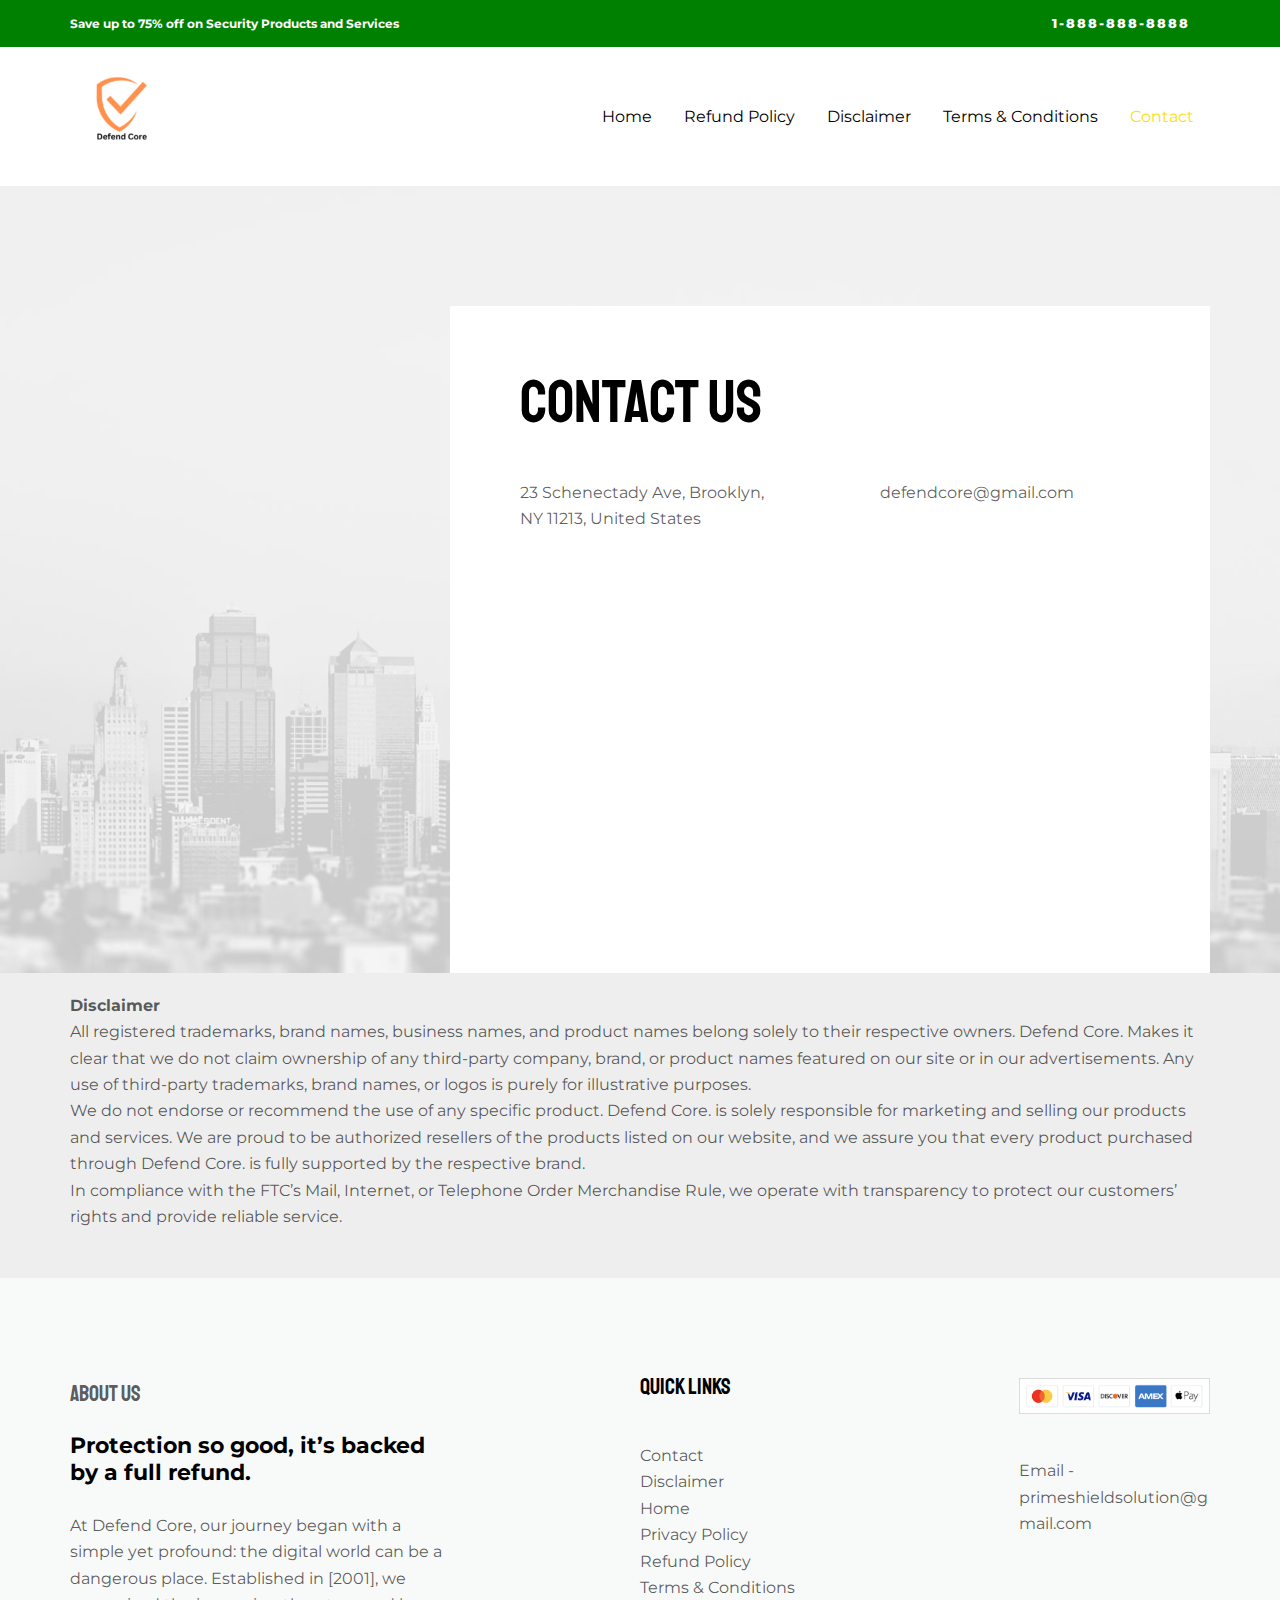
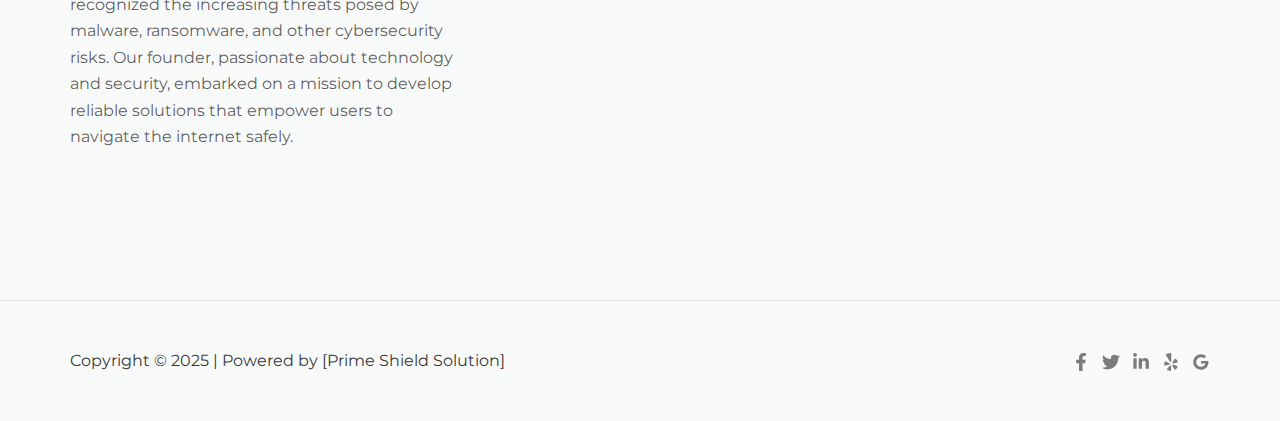
<file: contact/index.html>
<!DOCTYPE html>
<html lang="en-US">
<head>
<meta charset="UTF-8">
<meta name="viewport" content="width=device-width, initial-scale=1">
	<link rel="profile" href="https://gmpg.org/xfn/11"> 
	<title>Contact &#8211; Defend Core</title>
<meta name="robots" content="max-image-preview:large">
	<style>img:is([sizes="auto" i], [sizes^="auto," i]) { contain-intrinsic-size: 3000px 1500px }</style>
	<link rel="dns-prefetch" href="//fonts.googleapis.com">
<link rel="alternate" type="application/rss+xml" title="Defend Core &raquo; Feed" href="/feed/">
<link rel="alternate" type="application/rss+xml" title="Defend Core &raquo; Comments Feed" href="/comments/feed/">
<script>
window._wpemojiSettings = {"baseUrl":"https:\/\/s.w.org\/images\/core\/emoji\/15.0.3\/72x72\/","ext":".png","svgUrl":"https:\/\/s.w.org\/images\/core\/emoji\/15.0.3\/svg\/","svgExt":".svg","source":{"concatemoji":"\/wp-includes\/js\/wp-emoji-release.min.js?ver=6.7.1"}};
/*! This file is auto-generated */
!function(i,n){var o,s,e;function c(e){try{var t={supportTests:e,timestamp:(new Date).valueOf()};sessionStorage.setItem(o,JSON.stringify(t))}catch(e){}}function p(e,t,n){e.clearRect(0,0,e.canvas.width,e.canvas.height),e.fillText(t,0,0);var t=new Uint32Array(e.getImageData(0,0,e.canvas.width,e.canvas.height).data),r=(e.clearRect(0,0,e.canvas.width,e.canvas.height),e.fillText(n,0,0),new Uint32Array(e.getImageData(0,0,e.canvas.width,e.canvas.height).data));return t.every(function(e,t){return e===r[t]})}function u(e,t,n){switch(t){case"flag":return n(e,"🏳️‍⚧️","🏳️​⚧️")?!1:!n(e,"🇺🇳","🇺​🇳")&&!n(e,"🏴󠁧󠁢󠁥󠁮󠁧󠁿","🏴​󠁧​󠁢​󠁥​󠁮​󠁧​󠁿");case"emoji":return!n(e,"🐦‍⬛","🐦​⬛")}return!1}function f(e,t,n){var r="undefined"!=typeof WorkerGlobalScope&&self instanceof WorkerGlobalScope?new OffscreenCanvas(300,150):i.createElement("canvas"),a=r.getContext("2d",{willReadFrequently:!0}),o=(a.textBaseline="top",a.font="600 32px Arial",{});return e.forEach(function(e){o[e]=t(a,e,n)}),o}function t(e){var t=i.createElement("script");t.src=e,t.defer=!0,i.head.appendChild(t)}"undefined"!=typeof Promise&&(o="wpEmojiSettingsSupports",s=["flag","emoji"],n.supports={everything:!0,everythingExceptFlag:!0},e=new Promise(function(e){i.addEventListener("DOMContentLoaded",e,{once:!0})}),new Promise(function(t){var n=function(){try{var e=JSON.parse(sessionStorage.getItem(o));if("object"==typeof e&&"number"==typeof e.timestamp&&(new Date).valueOf()<e.timestamp+604800&&"object"==typeof e.supportTests)return e.supportTests}catch(e){}return null}();if(!n){if("undefined"!=typeof Worker&&"undefined"!=typeof OffscreenCanvas&&"undefined"!=typeof URL&&URL.createObjectURL&&"undefined"!=typeof Blob)try{var e="postMessage("+f.toString()+"("+[JSON.stringify(s),u.toString(),p.toString()].join(",")+"));",r=new Blob([e],{type:"text/javascript"}),a=new Worker(URL.createObjectURL(r),{name:"wpTestEmojiSupports"});return void(a.onmessage=function(e){c(n=e.data),a.terminate(),t(n)})}catch(e){}c(n=f(s,u,p))}t(n)}).then(function(e){for(var t in e)n.supports[t]=e[t],n.supports.everything=n.supports.everything&&n.supports[t],"flag"!==t&&(n.supports.everythingExceptFlag=n.supports.everythingExceptFlag&&n.supports[t]);n.supports.everythingExceptFlag=n.supports.everythingExceptFlag&&!n.supports.flag,n.DOMReady=!1,n.readyCallback=function(){n.DOMReady=!0}}).then(function(){return e}).then(function(){var e;n.supports.everything||(n.readyCallback(),(e=n.source||{}).concatemoji?t(e.concatemoji):e.wpemoji&&e.twemoji&&(t(e.twemoji),t(e.wpemoji)))}))}((window,document),window._wpemojiSettings);
</script>
<link rel="stylesheet" id="astra-theme-css-css" href="/wp-content/themes/astra/assets/css/minified/main.min.css?ver=4.8.7" media="all">
<style id="astra-theme-css-inline-css">:root{--ast-post-nav-space:0;--ast-container-default-xlg-padding:6.67em;--ast-container-default-lg-padding:5.67em;--ast-container-default-slg-padding:4.34em;--ast-container-default-md-padding:3.34em;--ast-container-default-sm-padding:6.67em;--ast-container-default-xs-padding:2.4em;--ast-container-default-xxs-padding:1.4em;--ast-code-block-background:#EEEEEE;--ast-comment-inputs-background:#FAFAFA;--ast-normal-container-width:1140px;--ast-narrow-container-width:750px;--ast-blog-title-font-weight:normal;--ast-blog-meta-weight:inherit;}html{font-size:100%;}a,.page-title{color:var(--ast-global-color-1);}a:hover,a:focus{color:var(--ast-global-color-2);}body,button,input,select,textarea,.ast-button,.ast-custom-button{font-family:'Montserrat',sans-serif;font-weight:400;font-size:16px;font-size:1rem;line-height:var(--ast-body-line-height,1.65em);}blockquote{color:var(--ast-global-color-1);}h1,.entry-content h1,h2,.entry-content h2,h3,.entry-content h3,h4,.entry-content h4,h5,.entry-content h5,h6,.entry-content h6,.site-title,.site-title a{font-family:'Montserrat',sans-serif;font-weight:700;}.site-title{font-size:35px;font-size:2.1875rem;display:none;}header .custom-logo-link img{max-width:102px;width:102px;}.astra-logo-svg{width:102px;}.site-header .site-description{font-size:15px;font-size:0.9375rem;display:none;}.entry-title{font-size:26px;font-size:1.625rem;}.archive .ast-article-post .ast-article-inner,.blog .ast-article-post .ast-article-inner,.archive .ast-article-post .ast-article-inner:hover,.blog .ast-article-post .ast-article-inner:hover{overflow:hidden;}h1,.entry-content h1{font-size:75px;font-size:4.6875rem;font-weight:400;font-family:'Staatliches',display;line-height:0.9em;}h2,.entry-content h2{font-size:60px;font-size:3.75rem;font-weight:400;font-family:'Staatliches',display;line-height:0.9em;}h3,.entry-content h3{font-size:40px;font-size:2.5rem;font-weight:400;font-family:'Staatliches',display;line-height:1em;}h4,.entry-content h4{font-size:22px;font-size:1.375rem;line-height:1.2em;font-family:'Montserrat',sans-serif;}h5,.entry-content h5{font-size:20px;font-size:1.25rem;line-height:1.2em;font-family:'Montserrat',sans-serif;}h6,.entry-content h6{font-size:16px;font-size:1rem;line-height:1.25em;font-family:'Montserrat',sans-serif;}::selection{background-color:var(--ast-global-color-0);color:#000000;}body,h1,.entry-title a,.entry-content h1,h2,.entry-content h2,h3,.entry-content h3,h4,.entry-content h4,h5,.entry-content h5,h6,.entry-content h6{color:var(--ast-global-color-1);}.tagcloud a:hover,.tagcloud a:focus,.tagcloud a.current-item{color:#000000;border-color:var(--ast-global-color-1);background-color:var(--ast-global-color-1);}input:focus,input[type="text"]:focus,input[type="email"]:focus,input[type="url"]:focus,input[type="password"]:focus,input[type="reset"]:focus,input[type="search"]:focus,textarea:focus{border-color:var(--ast-global-color-1);}input[type="radio"]:checked,input[type=reset],input[type="checkbox"]:checked,input[type="checkbox"]:hover:checked,input[type="checkbox"]:focus:checked,input[type=range]::-webkit-slider-thumb{border-color:var(--ast-global-color-1);background-color:var(--ast-global-color-1);box-shadow:none;}.site-footer a:hover + .post-count,.site-footer a:focus + .post-count{background:var(--ast-global-color-1);border-color:var(--ast-global-color-1);}.single .nav-links .nav-previous,.single .nav-links .nav-next{color:var(--ast-global-color-1);}.entry-meta,.entry-meta *{line-height:1.45;color:var(--ast-global-color-1);}.entry-meta a:not(.ast-button):hover,.entry-meta a:not(.ast-button):hover *,.entry-meta a:not(.ast-button):focus,.entry-meta a:not(.ast-button):focus *,.page-links > .page-link,.page-links .page-link:hover,.post-navigation a:hover{color:var(--ast-global-color-2);}#cat option,.secondary .calendar_wrap thead a,.secondary .calendar_wrap thead a:visited{color:var(--ast-global-color-1);}.secondary .calendar_wrap #today,.ast-progress-val span{background:var(--ast-global-color-1);}.secondary a:hover + .post-count,.secondary a:focus + .post-count{background:var(--ast-global-color-1);border-color:var(--ast-global-color-1);}.calendar_wrap #today > a{color:#000000;}.page-links .page-link,.single .post-navigation a{color:var(--ast-global-color-1);}.ast-search-menu-icon .search-form button.search-submit{padding:0 4px;}.ast-search-menu-icon form.search-form{padding-right:0;}.ast-search-menu-icon.slide-search input.search-field{width:0;}.ast-header-search .ast-search-menu-icon.ast-dropdown-active .search-form,.ast-header-search .ast-search-menu-icon.ast-dropdown-active .search-field:focus{transition:all 0.2s;}.search-form input.search-field:focus{outline:none;}.wp-block-latest-posts > li > a{color:var(--ast-global-color-2);}.widget-title,.widget .wp-block-heading{font-size:22px;font-size:1.375rem;color:var(--ast-global-color-1);}.ast-search-menu-icon.slide-search a:focus-visible:focus-visible,.astra-search-icon:focus-visible,#close:focus-visible,a:focus-visible,.ast-menu-toggle:focus-visible,.site .skip-link:focus-visible,.wp-block-loginout input:focus-visible,.wp-block-search.wp-block-search__button-inside .wp-block-search__inside-wrapper,.ast-header-navigation-arrow:focus-visible,.woocommerce .wc-proceed-to-checkout > .checkout-button:focus-visible,.woocommerce .woocommerce-MyAccount-navigation ul li a:focus-visible,.ast-orders-table__row .ast-orders-table__cell:focus-visible,.woocommerce .woocommerce-order-details .order-again > .button:focus-visible,.woocommerce .woocommerce-message a.button.wc-forward:focus-visible,.woocommerce #minus_qty:focus-visible,.woocommerce #plus_qty:focus-visible,a#ast-apply-coupon:focus-visible,.woocommerce .woocommerce-info a:focus-visible,.woocommerce .astra-shop-summary-wrap a:focus-visible,.woocommerce a.wc-forward:focus-visible,#ast-apply-coupon:focus-visible,.woocommerce-js .woocommerce-mini-cart-item a.remove:focus-visible,#close:focus-visible,.button.search-submit:focus-visible,#search_submit:focus,.normal-search:focus-visible,.ast-header-account-wrap:focus-visible,.woocommerce .ast-on-card-button.ast-quick-view-trigger:focus{outline-style:dotted;outline-color:inherit;outline-width:thin;}input:focus,input[type="text"]:focus,input[type="email"]:focus,input[type="url"]:focus,input[type="password"]:focus,input[type="reset"]:focus,input[type="search"]:focus,input[type="number"]:focus,textarea:focus,.wp-block-search__input:focus,[data-section="section-header-mobile-trigger"] .ast-button-wrap .ast-mobile-menu-trigger-minimal:focus,.ast-mobile-popup-drawer.active .menu-toggle-close:focus,.woocommerce-ordering select.orderby:focus,#ast-scroll-top:focus,#coupon_code:focus,.woocommerce-page #comment:focus,.woocommerce #reviews #respond input#submit:focus,.woocommerce a.add_to_cart_button:focus,.woocommerce .button.single_add_to_cart_button:focus,.woocommerce .woocommerce-cart-form button:focus,.woocommerce .woocommerce-cart-form__cart-item .quantity .qty:focus,.woocommerce .woocommerce-billing-fields .woocommerce-billing-fields__field-wrapper .woocommerce-input-wrapper > .input-text:focus,.woocommerce #order_comments:focus,.woocommerce #place_order:focus,.woocommerce .woocommerce-address-fields .woocommerce-address-fields__field-wrapper .woocommerce-input-wrapper > .input-text:focus,.woocommerce .woocommerce-MyAccount-content form button:focus,.woocommerce .woocommerce-MyAccount-content .woocommerce-EditAccountForm .woocommerce-form-row .woocommerce-Input.input-text:focus,.woocommerce .ast-woocommerce-container .woocommerce-pagination ul.page-numbers li a:focus,body #content .woocommerce form .form-row .select2-container--default .select2-selection--single:focus,#ast-coupon-code:focus,.woocommerce.woocommerce-js .quantity input[type=number]:focus,.woocommerce-js .woocommerce-mini-cart-item .quantity input[type=number]:focus,.woocommerce p#ast-coupon-trigger:focus{border-style:dotted;border-color:inherit;border-width:thin;}input{outline:none;}.ast-logo-title-inline .site-logo-img{padding-right:1em;}.site-logo-img img{ transition:all 0.2s linear;}body .ast-oembed-container *{position:absolute;top:0;width:100%;height:100%;left:0;}body .wp-block-embed-pocket-casts .ast-oembed-container *{position:unset;}.ast-single-post-featured-section + article {margin-top: 2em;}.site-content .ast-single-post-featured-section img {width: 100%;overflow: hidden;object-fit: cover;}.site > .ast-single-related-posts-container {margin-top: 0;}@media (min-width: 922px) {.ast-desktop .ast-container--narrow {max-width: var(--ast-narrow-container-width);margin: 0 auto;}}.ast-page-builder-template .hentry {margin: 0;}.ast-page-builder-template .site-content > .ast-container {max-width: 100%;padding: 0;}.ast-page-builder-template .site .site-content #primary {padding: 0;margin: 0;}.ast-page-builder-template .no-results {text-align: center;margin: 4em auto;}.ast-page-builder-template .ast-pagination {padding: 2em;}.ast-page-builder-template .entry-header.ast-no-title.ast-no-thumbnail {margin-top: 0;}.ast-page-builder-template .entry-header.ast-header-without-markup {margin-top: 0;margin-bottom: 0;}.ast-page-builder-template .entry-header.ast-no-title.ast-no-meta {margin-bottom: 0;}.ast-page-builder-template.single .post-navigation {padding-bottom: 2em;}.ast-page-builder-template.single-post .site-content > .ast-container {max-width: 100%;}.ast-page-builder-template .entry-header {margin-top: 4em;margin-left: auto;margin-right: auto;padding-left: 20px;padding-right: 20px;}.single.ast-page-builder-template .entry-header {padding-left: 20px;padding-right: 20px;}.ast-page-builder-template .ast-archive-description {margin: 4em auto 0;padding-left: 20px;padding-right: 20px;}.ast-page-builder-template.ast-no-sidebar .entry-content .alignwide {margin-left: 0;margin-right: 0;}@media (max-width:921.9px){#ast-desktop-header{display:none;}}@media (min-width:922px){#ast-mobile-header{display:none;}}.wp-block-buttons.aligncenter{justify-content:center;}@media (max-width:921px){.ast-theme-transparent-header #primary,.ast-theme-transparent-header #secondary{padding:0;}}@media (max-width:921px){.ast-plain-container.ast-no-sidebar #primary{padding:0;}}.ast-plain-container.ast-no-sidebar #primary{margin-top:0;margin-bottom:0;}.wp-block-button.is-style-outline .wp-block-button__link{border-color:var(--ast-global-color-0);border-top-width:2px;border-right-width:2px;border-bottom-width:2px;border-left-width:2px;}div.wp-block-button.is-style-outline > .wp-block-button__link:not(.has-text-color),div.wp-block-button.wp-block-button__link.is-style-outline:not(.has-text-color){color:var(--ast-global-color-0);}.wp-block-button.is-style-outline .wp-block-button__link:hover,.wp-block-buttons .wp-block-button.is-style-outline .wp-block-button__link:focus,.wp-block-buttons .wp-block-button.is-style-outline > .wp-block-button__link:not(.has-text-color):hover,.wp-block-buttons .wp-block-button.wp-block-button__link.is-style-outline:not(.has-text-color):hover{color:rgba(255,255,255,0.7);background-color:var(--ast-global-color-0);border-color:var(--ast-global-color-0);}.post-page-numbers.current .page-link,.ast-pagination .page-numbers.current{color:#000000;border-color:var(--ast-global-color-0);background-color:var(--ast-global-color-0);}.wp-block-buttons .wp-block-button.is-style-outline .wp-block-button__link.wp-element-button,.ast-outline-button,.wp-block-uagb-buttons-child .uagb-buttons-repeater.ast-outline-button{border-color:var(--ast-global-color-0);border-top-width:2px;border-right-width:2px;border-bottom-width:2px;border-left-width:2px;font-family:'Montserrat',sans-serif;font-weight:800;font-size:12px;font-size:0.75rem;line-height:1em;border-top-left-radius:0px;border-top-right-radius:0px;border-bottom-right-radius:0px;border-bottom-left-radius:0px;}.wp-block-buttons .wp-block-button.is-style-outline > .wp-block-button__link:not(.has-text-color),.wp-block-buttons .wp-block-button.wp-block-button__link.is-style-outline:not(.has-text-color),.ast-outline-button{color:var(--ast-global-color-0);}.wp-block-button.is-style-outline .wp-block-button__link:hover,.wp-block-buttons .wp-block-button.is-style-outline .wp-block-button__link:focus,.wp-block-buttons .wp-block-button.is-style-outline > .wp-block-button__link:not(.has-text-color):hover,.wp-block-buttons .wp-block-button.wp-block-button__link.is-style-outline:not(.has-text-color):hover,.ast-outline-button:hover,.ast-outline-button:focus,.wp-block-uagb-buttons-child .uagb-buttons-repeater.ast-outline-button:hover,.wp-block-uagb-buttons-child .uagb-buttons-repeater.ast-outline-button:focus{color:rgba(255,255,255,0.7);background-color:var(--ast-global-color-0);border-color:var(--ast-global-color-0);}.wp-block-button .wp-block-button__link.wp-element-button.is-style-outline:not(.has-background),.wp-block-button.is-style-outline>.wp-block-button__link.wp-element-button:not(.has-background),.ast-outline-button{background-color:var(--ast-global-color-0);}.entry-content[data-ast-blocks-layout] > figure{margin-bottom:1em;}@media (max-width:921px){.ast-separate-container #primary,.ast-separate-container #secondary{padding:1.5em 0;}#primary,#secondary{padding:1.5em 0;margin:0;}.ast-left-sidebar #content > .ast-container{display:flex;flex-direction:column-reverse;width:100%;}.ast-separate-container .ast-article-post,.ast-separate-container .ast-article-single{padding:1.5em 2.14em;}.ast-author-box img.avatar{margin:20px 0 0 0;}}@media (min-width:922px){.ast-separate-container.ast-right-sidebar #primary,.ast-separate-container.ast-left-sidebar #primary{border:0;}.search-no-results.ast-separate-container #primary{margin-bottom:4em;}}.elementor-button-wrapper .elementor-button{border-style:solid;text-decoration:none;border-top-width:0;border-right-width:0;border-left-width:0;border-bottom-width:0;}body .elementor-button.elementor-size-sm,body .elementor-button.elementor-size-xs,body .elementor-button.elementor-size-md,body .elementor-button.elementor-size-lg,body .elementor-button.elementor-size-xl,body .elementor-button{border-top-left-radius:0px;border-top-right-radius:0px;border-bottom-right-radius:0px;border-bottom-left-radius:0px;padding-top:17px;padding-right:20px;padding-bottom:17px;padding-left:20px;}.elementor-button-wrapper .elementor-button{border-color:var(--ast-global-color-0);background-color:var(--ast-global-color-0);}.elementor-button-wrapper .elementor-button:hover,.elementor-button-wrapper .elementor-button:focus{color:rgba(255,255,255,0.7);background-color:var(--ast-global-color-0);border-color:var(--ast-global-color-0);}.wp-block-button .wp-block-button__link ,.elementor-button-wrapper .elementor-button,.elementor-button-wrapper .elementor-button:visited{color:#ffffff;}.elementor-button-wrapper .elementor-button{font-family:'Montserrat',sans-serif;font-weight:800;font-size:12px;font-size:0.75rem;line-height:1em;text-transform:uppercase;letter-spacing:2px;}body .elementor-button.elementor-size-sm,body .elementor-button.elementor-size-xs,body .elementor-button.elementor-size-md,body .elementor-button.elementor-size-lg,body .elementor-button.elementor-size-xl,body .elementor-button{font-size:12px;font-size:0.75rem;}.wp-block-button .wp-block-button__link:hover,.wp-block-button .wp-block-button__link:focus{color:rgba(255,255,255,0.7);background-color:var(--ast-global-color-0);border-color:var(--ast-global-color-0);}.elementor-widget-heading h1.elementor-heading-title{line-height:0.9em;}.elementor-widget-heading h2.elementor-heading-title{line-height:0.9em;}.elementor-widget-heading h3.elementor-heading-title{line-height:1em;}.elementor-widget-heading h4.elementor-heading-title{line-height:1.2em;}.elementor-widget-heading h5.elementor-heading-title{line-height:1.2em;}.elementor-widget-heading h6.elementor-heading-title{line-height:1.25em;}.wp-block-button .wp-block-button__link,.wp-block-search .wp-block-search__button,body .wp-block-file .wp-block-file__button{border-color:var(--ast-global-color-0);background-color:var(--ast-global-color-0);color:#ffffff;font-family:'Montserrat',sans-serif;font-weight:800;line-height:1em;text-transform:uppercase;letter-spacing:2px;font-size:12px;font-size:0.75rem;border-top-left-radius:0px;border-top-right-radius:0px;border-bottom-right-radius:0px;border-bottom-left-radius:0px;padding-top:17px;padding-right:20px;padding-bottom:17px;padding-left:20px;}.menu-toggle,button,.ast-button,.ast-custom-button,.button,input#submit,input[type="button"],input[type="submit"],input[type="reset"],form[CLASS*="wp-block-search__"].wp-block-search .wp-block-search__inside-wrapper .wp-block-search__button,body .wp-block-file .wp-block-file__button,.woocommerce-js a.button,.woocommerce button.button,.woocommerce .woocommerce-message a.button,.woocommerce #respond input#submit.alt,.woocommerce input.button.alt,.woocommerce input.button,.woocommerce input.button:disabled,.woocommerce input.button:disabled[disabled],.woocommerce input.button:disabled:hover,.woocommerce input.button:disabled[disabled]:hover,.woocommerce #respond input#submit,.woocommerce button.button.alt.disabled,.wc-block-grid__products .wc-block-grid__product .wp-block-button__link,.wc-block-grid__product-onsale,[CLASS*="wc-block"] button,.woocommerce-js .astra-cart-drawer .astra-cart-drawer-content .woocommerce-mini-cart__buttons .button:not(.checkout):not(.ast-continue-shopping),.woocommerce-js .astra-cart-drawer .astra-cart-drawer-content .woocommerce-mini-cart__buttons a.checkout,.woocommerce button.button.alt.disabled.wc-variation-selection-needed,[CLASS*="wc-block"] .wc-block-components-button{border-style:solid;border-top-width:0;border-right-width:0;border-left-width:0;border-bottom-width:0;color:#ffffff;border-color:var(--ast-global-color-0);background-color:var(--ast-global-color-0);padding-top:17px;padding-right:20px;padding-bottom:17px;padding-left:20px;font-family:'Montserrat',sans-serif;font-weight:800;font-size:12px;font-size:0.75rem;line-height:1em;text-transform:uppercase;letter-spacing:2px;border-top-left-radius:0px;border-top-right-radius:0px;border-bottom-right-radius:0px;border-bottom-left-radius:0px;}button:focus,.menu-toggle:hover,button:hover,.ast-button:hover,.ast-custom-button:hover .button:hover,.ast-custom-button:hover ,input[type=reset]:hover,input[type=reset]:focus,input#submit:hover,input#submit:focus,input[type="button"]:hover,input[type="button"]:focus,input[type="submit"]:hover,input[type="submit"]:focus,form[CLASS*="wp-block-search__"].wp-block-search .wp-block-search__inside-wrapper .wp-block-search__button:hover,form[CLASS*="wp-block-search__"].wp-block-search .wp-block-search__inside-wrapper .wp-block-search__button:focus,body .wp-block-file .wp-block-file__button:hover,body .wp-block-file .wp-block-file__button:focus,.woocommerce-js a.button:hover,.woocommerce button.button:hover,.woocommerce .woocommerce-message a.button:hover,.woocommerce #respond input#submit:hover,.woocommerce #respond input#submit.alt:hover,.woocommerce input.button.alt:hover,.woocommerce input.button:hover,.woocommerce button.button.alt.disabled:hover,.wc-block-grid__products .wc-block-grid__product .wp-block-button__link:hover,[CLASS*="wc-block"] button:hover,.woocommerce-js .astra-cart-drawer .astra-cart-drawer-content .woocommerce-mini-cart__buttons .button:not(.checkout):not(.ast-continue-shopping):hover,.woocommerce-js .astra-cart-drawer .astra-cart-drawer-content .woocommerce-mini-cart__buttons a.checkout:hover,.woocommerce button.button.alt.disabled.wc-variation-selection-needed:hover,[CLASS*="wc-block"] .wc-block-components-button:hover,[CLASS*="wc-block"] .wc-block-components-button:focus{color:rgba(255,255,255,0.7);background-color:var(--ast-global-color-0);border-color:var(--ast-global-color-0);}@media (max-width:921px){.ast-mobile-header-stack .main-header-bar .ast-search-menu-icon{display:inline-block;}.ast-header-break-point.ast-header-custom-item-outside .ast-mobile-header-stack .main-header-bar .ast-search-icon{margin:0;}.ast-comment-avatar-wrap img{max-width:2.5em;}.ast-comment-meta{padding:0 1.8888em 1.3333em;}.ast-separate-container .ast-comment-list li.depth-1{padding:1.5em 2.14em;}.ast-separate-container .comment-respond{padding:2em 2.14em;}}@media (min-width:544px){.ast-container{max-width:100%;}}@media (max-width:544px){.ast-separate-container .ast-article-post,.ast-separate-container .ast-article-single,.ast-separate-container .comments-title,.ast-separate-container .ast-archive-description{padding:1.5em 1em;}.ast-separate-container #content .ast-container{padding-left:0.54em;padding-right:0.54em;}.ast-separate-container .ast-comment-list .bypostauthor{padding:.5em;}.ast-search-menu-icon.ast-dropdown-active .search-field{width:170px;}} #ast-mobile-header .ast-site-header-cart-li a{pointer-events:none;}body,.ast-separate-container{background-color:var(--ast-global-color-4);background-image:none;}@media (max-width:921px){.site-title{display:none;}.site-header .site-description{display:none;}h1,.entry-content h1{font-size:55px;}h2,.entry-content h2{font-size:40px;}h3,.entry-content h3{font-size:30px;}}@media (max-width:544px){.site-title{display:none;}.site-header .site-description{display:none;}h1,.entry-content h1{font-size:36px;}h2,.entry-content h2{font-size:35px;}h3,.entry-content h3{font-size:28px;}header .custom-logo-link img,.ast-header-break-point .site-branding img,.ast-header-break-point .custom-logo-link img{max-width:80px;width:80px;}.astra-logo-svg{width:80px;}.ast-header-break-point .site-logo-img .custom-mobile-logo-link img{max-width:80px;}}@media (max-width:921px){html{font-size:91.2%;}}@media (max-width:544px){html{font-size:91.2%;}}@media (min-width:922px){.ast-container{max-width:1180px;}}@media (min-width:922px){.site-content .ast-container{display:flex;}}@media (max-width:921px){.site-content .ast-container{flex-direction:column;}}@media (min-width:922px){.main-header-menu .sub-menu .menu-item.ast-left-align-sub-menu:hover > .sub-menu,.main-header-menu .sub-menu .menu-item.ast-left-align-sub-menu.focus > .sub-menu{margin-left:-0px;}}.site .comments-area{padding-bottom:3em;}.wp-block-file {display: flex;align-items: center;flex-wrap: wrap;justify-content: space-between;}.wp-block-pullquote {border: none;}.wp-block-pullquote blockquote::before {content: "\201D";font-family: "Helvetica",sans-serif;display: flex;transform: rotate( 180deg );font-size: 6rem;font-style: normal;line-height: 1;font-weight: bold;align-items: center;justify-content: center;}.has-text-align-right > blockquote::before {justify-content: flex-start;}.has-text-align-left > blockquote::before {justify-content: flex-end;}figure.wp-block-pullquote.is-style-solid-color blockquote {max-width: 100%;text-align: inherit;}:root {--wp--custom--ast-default-block-top-padding: 3em;--wp--custom--ast-default-block-right-padding: 3em;--wp--custom--ast-default-block-bottom-padding: 3em;--wp--custom--ast-default-block-left-padding: 3em;--wp--custom--ast-container-width: 1140px;--wp--custom--ast-content-width-size: 1140px;--wp--custom--ast-wide-width-size: calc(1140px + var(--wp--custom--ast-default-block-left-padding) + var(--wp--custom--ast-default-block-right-padding));}.ast-narrow-container {--wp--custom--ast-content-width-size: 750px;--wp--custom--ast-wide-width-size: 750px;}@media(max-width: 921px) {:root {--wp--custom--ast-default-block-top-padding: 3em;--wp--custom--ast-default-block-right-padding: 2em;--wp--custom--ast-default-block-bottom-padding: 3em;--wp--custom--ast-default-block-left-padding: 2em;}}@media(max-width: 544px) {:root {--wp--custom--ast-default-block-top-padding: 3em;--wp--custom--ast-default-block-right-padding: 1.5em;--wp--custom--ast-default-block-bottom-padding: 3em;--wp--custom--ast-default-block-left-padding: 1.5em;}}.entry-content > .wp-block-group,.entry-content > .wp-block-cover,.entry-content > .wp-block-columns {padding-top: var(--wp--custom--ast-default-block-top-padding);padding-right: var(--wp--custom--ast-default-block-right-padding);padding-bottom: var(--wp--custom--ast-default-block-bottom-padding);padding-left: var(--wp--custom--ast-default-block-left-padding);}.ast-plain-container.ast-no-sidebar .entry-content > .alignfull,.ast-page-builder-template .ast-no-sidebar .entry-content > .alignfull {margin-left: calc( -50vw + 50%);margin-right: calc( -50vw + 50%);max-width: 100vw;width: 100vw;}.ast-plain-container.ast-no-sidebar .entry-content .alignfull .alignfull,.ast-page-builder-template.ast-no-sidebar .entry-content .alignfull .alignfull,.ast-plain-container.ast-no-sidebar .entry-content .alignfull .alignwide,.ast-page-builder-template.ast-no-sidebar .entry-content .alignfull .alignwide,.ast-plain-container.ast-no-sidebar .entry-content .alignwide .alignfull,.ast-page-builder-template.ast-no-sidebar .entry-content .alignwide .alignfull,.ast-plain-container.ast-no-sidebar .entry-content .alignwide .alignwide,.ast-page-builder-template.ast-no-sidebar .entry-content .alignwide .alignwide,.ast-plain-container.ast-no-sidebar .entry-content .wp-block-column .alignfull,.ast-page-builder-template.ast-no-sidebar .entry-content .wp-block-column .alignfull,.ast-plain-container.ast-no-sidebar .entry-content .wp-block-column .alignwide,.ast-page-builder-template.ast-no-sidebar .entry-content .wp-block-column .alignwide {margin-left: auto;margin-right: auto;width: 100%;}[data-ast-blocks-layout] .wp-block-separator:not(.is-style-dots) {height: 0;}[data-ast-blocks-layout] .wp-block-separator {margin: 20px auto;}[data-ast-blocks-layout] .wp-block-separator:not(.is-style-wide):not(.is-style-dots) {max-width: 100px;}[data-ast-blocks-layout] .wp-block-separator.has-background {padding: 0;}.entry-content[data-ast-blocks-layout] > * {max-width: var(--wp--custom--ast-content-width-size);margin-left: auto;margin-right: auto;}.entry-content[data-ast-blocks-layout] > .alignwide {max-width: var(--wp--custom--ast-wide-width-size);}.entry-content[data-ast-blocks-layout] .alignfull {max-width: none;}.entry-content .wp-block-columns {margin-bottom: 0;}blockquote {margin: 1.5em;border-color: rgba(0,0,0,0.05);}.wp-block-quote:not(.has-text-align-right):not(.has-text-align-center) {border-left: 5px solid rgba(0,0,0,0.05);}.has-text-align-right > blockquote,blockquote.has-text-align-right {border-right: 5px solid rgba(0,0,0,0.05);}.has-text-align-left > blockquote,blockquote.has-text-align-left {border-left: 5px solid rgba(0,0,0,0.05);}.wp-block-site-tagline,.wp-block-latest-posts .read-more {margin-top: 15px;}.wp-block-loginout p label {display: block;}.wp-block-loginout p:not(.login-remember):not(.login-submit) input {width: 100%;}.wp-block-loginout input:focus {border-color: transparent;}.wp-block-loginout input:focus {outline: thin dotted;}.entry-content .wp-block-media-text .wp-block-media-text__content {padding: 0 0 0 8%;}.entry-content .wp-block-media-text.has-media-on-the-right .wp-block-media-text__content {padding: 0 8% 0 0;}.entry-content .wp-block-media-text.has-background .wp-block-media-text__content {padding: 8%;}.entry-content .wp-block-cover:not([class*="background-color"]) .wp-block-cover__inner-container,.entry-content .wp-block-cover:not([class*="background-color"]) .wp-block-cover-image-text,.entry-content .wp-block-cover:not([class*="background-color"]) .wp-block-cover-text,.entry-content .wp-block-cover-image:not([class*="background-color"]) .wp-block-cover__inner-container,.entry-content .wp-block-cover-image:not([class*="background-color"]) .wp-block-cover-image-text,.entry-content .wp-block-cover-image:not([class*="background-color"]) .wp-block-cover-text {color: var(--ast-global-color-5);}.wp-block-loginout .login-remember input {width: 1.1rem;height: 1.1rem;margin: 0 5px 4px 0;vertical-align: middle;}.wp-block-latest-posts > li > *:first-child,.wp-block-latest-posts:not(.is-grid) > li:first-child {margin-top: 0;}.entry-content > .wp-block-buttons,.entry-content > .wp-block-uagb-buttons {margin-bottom: 1.5em;}.wp-block-search__inside-wrapper .wp-block-search__input {padding: 0 10px;color: var(--ast-global-color-3);background: var(--ast-global-color-5);border-color: var(--ast-border-color);}.wp-block-latest-posts .read-more {margin-bottom: 1.5em;}.wp-block-search__no-button .wp-block-search__inside-wrapper .wp-block-search__input {padding-top: 5px;padding-bottom: 5px;}.wp-block-latest-posts .wp-block-latest-posts__post-date,.wp-block-latest-posts .wp-block-latest-posts__post-author {font-size: 1rem;}.wp-block-latest-posts > li > *,.wp-block-latest-posts:not(.is-grid) > li {margin-top: 12px;margin-bottom: 12px;}.ast-page-builder-template .entry-content[data-ast-blocks-layout] > *,.ast-page-builder-template .entry-content[data-ast-blocks-layout] > .alignfull:not(.wp-block-group) > * {max-width: none;}.ast-page-builder-template .entry-content[data-ast-blocks-layout] > .alignwide > * {max-width: var(--wp--custom--ast-wide-width-size);}.ast-page-builder-template .entry-content[data-ast-blocks-layout] > .inherit-container-width > *,.ast-page-builder-template .entry-content[data-ast-blocks-layout] > *:not(.wp-block-group) > *,.entry-content[data-ast-blocks-layout] > .wp-block-cover .wp-block-cover__inner-container {max-width: var(--wp--custom--ast-content-width-size) ;margin-left: auto;margin-right: auto;}.entry-content[data-ast-blocks-layout] .wp-block-cover:not(.alignleft):not(.alignright) {width: auto;}@media(max-width: 1200px) {.ast-separate-container .entry-content > .alignfull,.ast-separate-container .entry-content[data-ast-blocks-layout] > .alignwide,.ast-plain-container .entry-content[data-ast-blocks-layout] > .alignwide,.ast-plain-container .entry-content .alignfull {margin-left: calc(-1 * min(var(--ast-container-default-xlg-padding),20px)) ;margin-right: calc(-1 * min(var(--ast-container-default-xlg-padding),20px));}}@media(min-width: 1201px) {.ast-separate-container .entry-content > .alignfull {margin-left: calc(-1 * var(--ast-container-default-xlg-padding) );margin-right: calc(-1 * var(--ast-container-default-xlg-padding) );}.ast-separate-container .entry-content[data-ast-blocks-layout] > .alignwide,.ast-plain-container .entry-content[data-ast-blocks-layout] > .alignwide {margin-left: calc(-1 * var(--wp--custom--ast-default-block-left-padding) );margin-right: calc(-1 * var(--wp--custom--ast-default-block-right-padding) );}}@media(min-width: 921px) {.ast-separate-container .entry-content .wp-block-group.alignwide:not(.inherit-container-width) > :where(:not(.alignleft):not(.alignright)),.ast-plain-container .entry-content .wp-block-group.alignwide:not(.inherit-container-width) > :where(:not(.alignleft):not(.alignright)) {max-width: calc( var(--wp--custom--ast-content-width-size) + 80px );}.ast-plain-container.ast-right-sidebar .entry-content[data-ast-blocks-layout] .alignfull,.ast-plain-container.ast-left-sidebar .entry-content[data-ast-blocks-layout] .alignfull {margin-left: -60px;margin-right: -60px;}}@media(min-width: 544px) {.entry-content > .alignleft {margin-right: 20px;}.entry-content > .alignright {margin-left: 20px;}}@media (max-width:544px){.wp-block-columns .wp-block-column:not(:last-child){margin-bottom:20px;}.wp-block-latest-posts{margin:0;}}@media( max-width: 600px ) {.entry-content .wp-block-media-text .wp-block-media-text__content,.entry-content .wp-block-media-text.has-media-on-the-right .wp-block-media-text__content {padding: 8% 0 0;}.entry-content .wp-block-media-text.has-background .wp-block-media-text__content {padding: 8%;}}.ast-page-builder-template .entry-header {padding-left: 0;}.ast-narrow-container .site-content .wp-block-uagb-image--align-full .wp-block-uagb-image__figure {max-width: 100%;margin-left: auto;margin-right: auto;}:root .has-ast-global-color-0-color{color:var(--ast-global-color-0);}:root .has-ast-global-color-0-background-color{background-color:var(--ast-global-color-0);}:root .wp-block-button .has-ast-global-color-0-color{color:var(--ast-global-color-0);}:root .wp-block-button .has-ast-global-color-0-background-color{background-color:var(--ast-global-color-0);}:root .has-ast-global-color-1-color{color:var(--ast-global-color-1);}:root .has-ast-global-color-1-background-color{background-color:var(--ast-global-color-1);}:root .wp-block-button .has-ast-global-color-1-color{color:var(--ast-global-color-1);}:root .wp-block-button .has-ast-global-color-1-background-color{background-color:var(--ast-global-color-1);}:root .has-ast-global-color-2-color{color:var(--ast-global-color-2);}:root .has-ast-global-color-2-background-color{background-color:var(--ast-global-color-2);}:root .wp-block-button .has-ast-global-color-2-color{color:var(--ast-global-color-2);}:root .wp-block-button .has-ast-global-color-2-background-color{background-color:var(--ast-global-color-2);}:root .has-ast-global-color-3-color{color:var(--ast-global-color-3);}:root .has-ast-global-color-3-background-color{background-color:var(--ast-global-color-3);}:root .wp-block-button .has-ast-global-color-3-color{color:var(--ast-global-color-3);}:root .wp-block-button .has-ast-global-color-3-background-color{background-color:var(--ast-global-color-3);}:root .has-ast-global-color-4-color{color:var(--ast-global-color-4);}:root .has-ast-global-color-4-background-color{background-color:var(--ast-global-color-4);}:root .wp-block-button .has-ast-global-color-4-color{color:var(--ast-global-color-4);}:root .wp-block-button .has-ast-global-color-4-background-color{background-color:var(--ast-global-color-4);}:root .has-ast-global-color-5-color{color:var(--ast-global-color-5);}:root .has-ast-global-color-5-background-color{background-color:var(--ast-global-color-5);}:root .wp-block-button .has-ast-global-color-5-color{color:var(--ast-global-color-5);}:root .wp-block-button .has-ast-global-color-5-background-color{background-color:var(--ast-global-color-5);}:root .has-ast-global-color-6-color{color:var(--ast-global-color-6);}:root .has-ast-global-color-6-background-color{background-color:var(--ast-global-color-6);}:root .wp-block-button .has-ast-global-color-6-color{color:var(--ast-global-color-6);}:root .wp-block-button .has-ast-global-color-6-background-color{background-color:var(--ast-global-color-6);}:root .has-ast-global-color-7-color{color:var(--ast-global-color-7);}:root .has-ast-global-color-7-background-color{background-color:var(--ast-global-color-7);}:root .wp-block-button .has-ast-global-color-7-color{color:var(--ast-global-color-7);}:root .wp-block-button .has-ast-global-color-7-background-color{background-color:var(--ast-global-color-7);}:root .has-ast-global-color-8-color{color:var(--ast-global-color-8);}:root .has-ast-global-color-8-background-color{background-color:var(--ast-global-color-8);}:root .wp-block-button .has-ast-global-color-8-color{color:var(--ast-global-color-8);}:root .wp-block-button .has-ast-global-color-8-background-color{background-color:var(--ast-global-color-8);}:root{--ast-global-color-0:#ee6c4e;--ast-global-color-1:rgba(0,0,0,0.65);--ast-global-color-2:#000000;--ast-global-color-3:#f8f9f9;--ast-global-color-4:#ffffff;--ast-global-color-5:#FFFFFF;--ast-global-color-6:#4a4f5d;--ast-global-color-7:#2b2e37;--ast-global-color-8:#000000;}:root {--ast-border-color : #dddddd;}.ast-single-entry-banner {-js-display: flex;display: flex;flex-direction: column;justify-content: center;text-align: center;position: relative;background: #eeeeee;}.ast-single-entry-banner[data-banner-layout="layout-1"] {max-width: 1140px;background: inherit;padding: 20px 0;}.ast-single-entry-banner[data-banner-width-type="custom"] {margin: 0 auto;width: 100%;}.ast-single-entry-banner + .site-content .entry-header {margin-bottom: 0;}.site .ast-author-avatar {--ast-author-avatar-size: ;}a.ast-underline-text {text-decoration: underline;}.ast-container > .ast-terms-link {position: relative;display: block;}a.ast-button.ast-badge-tax {padding: 4px 8px;border-radius: 3px;font-size: inherit;}header.entry-header > *:not(:last-child){margin-bottom:10px;}.ast-archive-entry-banner {-js-display: flex;display: flex;flex-direction: column;justify-content: center;text-align: center;position: relative;background: #eeeeee;}.ast-archive-entry-banner[data-banner-width-type="custom"] {margin: 0 auto;width: 100%;}.ast-archive-entry-banner[data-banner-layout="layout-1"] {background: inherit;padding: 20px 0;text-align: left;}body.archive .ast-archive-description{max-width:1140px;width:100%;text-align:left;padding-top:3em;padding-right:3em;padding-bottom:3em;padding-left:3em;}body.archive .ast-archive-description .ast-archive-title,body.archive .ast-archive-description .ast-archive-title *{font-size:40px;font-size:2.5rem;}body.archive .ast-archive-description > *:not(:last-child){margin-bottom:10px;}@media (max-width:921px){body.archive .ast-archive-description{text-align:left;}}@media (max-width:544px){body.archive .ast-archive-description{text-align:left;}}.ast-breadcrumbs .trail-browse,.ast-breadcrumbs .trail-items,.ast-breadcrumbs .trail-items li{display:inline-block;margin:0;padding:0;border:none;background:inherit;text-indent:0;text-decoration:none;}.ast-breadcrumbs .trail-browse{font-size:inherit;font-style:inherit;font-weight:inherit;color:inherit;}.ast-breadcrumbs .trail-items{list-style:none;}.trail-items li::after{padding:0 0.3em;content:"\00bb";}.trail-items li:last-of-type::after{display:none;}h1,.entry-content h1,h2,.entry-content h2,h3,.entry-content h3,h4,.entry-content h4,h5,.entry-content h5,h6,.entry-content h6{color:var(--ast-global-color-2);}@media (max-width:921px){.ast-builder-grid-row-container.ast-builder-grid-row-tablet-3-firstrow .ast-builder-grid-row > *:first-child,.ast-builder-grid-row-container.ast-builder-grid-row-tablet-3-lastrow .ast-builder-grid-row > *:last-child{grid-column:1 / -1;}}@media (max-width:544px){.ast-builder-grid-row-container.ast-builder-grid-row-mobile-3-firstrow .ast-builder-grid-row > *:first-child,.ast-builder-grid-row-container.ast-builder-grid-row-mobile-3-lastrow .ast-builder-grid-row > *:last-child{grid-column:1 / -1;}}.ast-builder-layout-element[data-section="title_tagline"]{display:flex;}@media (max-width:921px){.ast-header-break-point .ast-builder-layout-element[data-section="title_tagline"]{display:flex;}}@media (max-width:544px){.ast-header-break-point .ast-builder-layout-element[data-section="title_tagline"]{display:none;}}[data-section*="section-hb-button-"] .menu-link{display:none;}.ast-header-button-1[data-section*="section-hb-button-"] .ast-builder-button-wrap .ast-custom-button{font-size:13px;font-size:0.8125rem;}.ast-header-button-1 .ast-custom-button{background:#008000;}.ast-header-button-1[data-section="section-hb-button-1"]{display:flex;}@media (max-width:921px){.ast-header-break-point .ast-header-button-1[data-section="section-hb-button-1"]{display:flex;}}@media (max-width:544px){.ast-header-break-point .ast-header-button-1[data-section="section-hb-button-1"]{display:flex;}}.ast-builder-menu-1{font-family:inherit;font-weight:inherit;}.ast-builder-menu-1 .menu-item > .menu-link{color:var(--ast-global-color-2);}.ast-builder-menu-1 .menu-item > .ast-menu-toggle{color:var(--ast-global-color-2);}.ast-builder-menu-1 .menu-item:hover > .menu-link,.ast-builder-menu-1 .inline-on-mobile .menu-item:hover > .ast-menu-toggle{color:#fcde0a;}.ast-builder-menu-1 .menu-item:hover > .ast-menu-toggle{color:#fcde0a;}.ast-builder-menu-1 .menu-item.current-menu-item > .menu-link,.ast-builder-menu-1 .inline-on-mobile .menu-item.current-menu-item > .ast-menu-toggle,.ast-builder-menu-1 .current-menu-ancestor > .menu-link{color:#fcde0a;}.ast-builder-menu-1 .menu-item.current-menu-item > .ast-menu-toggle{color:#fcde0a;}.ast-builder-menu-1 .sub-menu,.ast-builder-menu-1 .inline-on-mobile .sub-menu{border-top-width:2px;border-bottom-width:0px;border-right-width:0px;border-left-width:0px;border-color:var(--ast-global-color-0);border-style:solid;}.ast-builder-menu-1 .sub-menu .sub-menu{top:-2px;}.ast-builder-menu-1 .main-header-menu > .menu-item > .sub-menu,.ast-builder-menu-1 .main-header-menu > .menu-item > .astra-full-megamenu-wrapper{margin-top:0px;}.ast-desktop .ast-builder-menu-1 .main-header-menu > .menu-item > .sub-menu:before,.ast-desktop .ast-builder-menu-1 .main-header-menu > .menu-item > .astra-full-megamenu-wrapper:before{height:calc( 0px + 2px + 5px );}.ast-desktop .ast-builder-menu-1 .menu-item .sub-menu .menu-link{border-style:none;}@media (max-width:921px){.ast-header-break-point .ast-builder-menu-1 .menu-item.menu-item-has-children > .ast-menu-toggle{top:0;}.ast-builder-menu-1 .inline-on-mobile .menu-item.menu-item-has-children > .ast-menu-toggle{right:-15px;}.ast-builder-menu-1 .menu-item-has-children > .menu-link:after{content:unset;}.ast-builder-menu-1 .main-header-menu > .menu-item > .sub-menu,.ast-builder-menu-1 .main-header-menu > .menu-item > .astra-full-megamenu-wrapper{margin-top:0;}}@media (max-width:544px){.ast-header-break-point .ast-builder-menu-1 .menu-item.menu-item-has-children > .ast-menu-toggle{top:0;}.ast-builder-menu-1 .main-header-menu > .menu-item > .sub-menu,.ast-builder-menu-1 .main-header-menu > .menu-item > .astra-full-megamenu-wrapper{margin-top:0;}}.ast-builder-menu-1{display:flex;}@media (max-width:921px){.ast-header-break-point .ast-builder-menu-1{display:flex;}}@media (max-width:544px){.ast-header-break-point .ast-builder-menu-1{display:flex;}}.ast-builder-html-element img.alignnone{display:inline-block;}.ast-builder-html-element p:first-child{margin-top:0;}.ast-builder-html-element p:last-child{margin-bottom:0;}.ast-header-break-point .main-header-bar .ast-builder-html-element{line-height:1.85714285714286;}.ast-header-html-1 .ast-builder-html-element{font-size:15px;font-size:0.9375rem;}.ast-header-html-1{font-size:15px;font-size:0.9375rem;}.ast-header-html-1{display:flex;}@media (max-width:921px){.ast-header-break-point .ast-header-html-1{display:flex;}}@media (max-width:544px){.ast-header-break-point .ast-header-html-1{display:flex;}}.site-below-footer-wrap{padding-top:20px;padding-bottom:20px;}.site-below-footer-wrap[data-section="section-below-footer-builder"]{background-color:rgba(237,237,237,0);background-image:none;min-height:80px;border-style:solid;border-width:0px;border-top-width:1px;border-top-color:rgba(0,0,0,0.1);}.site-below-footer-wrap[data-section="section-below-footer-builder"] .ast-builder-grid-row{max-width:1140px;min-height:80px;margin-left:auto;margin-right:auto;}.site-below-footer-wrap[data-section="section-below-footer-builder"] .ast-builder-grid-row,.site-below-footer-wrap[data-section="section-below-footer-builder"] .site-footer-section{align-items:center;}.site-below-footer-wrap[data-section="section-below-footer-builder"].ast-footer-row-inline .site-footer-section{display:flex;margin-bottom:0;}.ast-builder-grid-row-2-equal .ast-builder-grid-row{grid-template-columns:repeat( 2,1fr );}@media (max-width:921px){.site-below-footer-wrap[data-section="section-below-footer-builder"].ast-footer-row-tablet-inline .site-footer-section{display:flex;margin-bottom:0;}.site-below-footer-wrap[data-section="section-below-footer-builder"].ast-footer-row-tablet-stack .site-footer-section{display:block;margin-bottom:10px;}.ast-builder-grid-row-container.ast-builder-grid-row-tablet-2-equal .ast-builder-grid-row{grid-template-columns:repeat( 2,1fr );}}@media (max-width:544px){.site-below-footer-wrap[data-section="section-below-footer-builder"].ast-footer-row-mobile-inline .site-footer-section{display:flex;margin-bottom:0;}.site-below-footer-wrap[data-section="section-below-footer-builder"].ast-footer-row-mobile-stack .site-footer-section{display:block;margin-bottom:10px;}.ast-builder-grid-row-container.ast-builder-grid-row-mobile-full .ast-builder-grid-row{grid-template-columns:1fr;}}.site-below-footer-wrap[data-section="section-below-footer-builder"]{display:grid;}@media (max-width:921px){.ast-header-break-point .site-below-footer-wrap[data-section="section-below-footer-builder"]{display:grid;}}@media (max-width:544px){.ast-header-break-point .site-below-footer-wrap[data-section="section-below-footer-builder"]{display:grid;}}.ast-footer-copyright{text-align:left;}.ast-footer-copyright {color:#3a3a3a;}@media (max-width:921px){.ast-footer-copyright{text-align:left;}}@media (max-width:544px){.ast-footer-copyright{text-align:center;}}.ast-footer-copyright.ast-builder-layout-element{display:flex;}@media (max-width:921px){.ast-header-break-point .ast-footer-copyright.ast-builder-layout-element{display:flex;}}@media (max-width:544px){.ast-header-break-point .ast-footer-copyright.ast-builder-layout-element{display:flex;}}.ast-social-stack-desktop .ast-builder-social-element,.ast-social-stack-tablet .ast-builder-social-element,.ast-social-stack-mobile .ast-builder-social-element {margin-top: 6px;margin-bottom: 6px;}.social-show-label-true .ast-builder-social-element {width: auto;padding: 0 0.4em;}[data-section^="section-fb-social-icons-"] .footer-social-inner-wrap {text-align: center;}.ast-footer-social-wrap {width: 100%;}.ast-footer-social-wrap .ast-builder-social-element:first-child {margin-left: 0;}.ast-footer-social-wrap .ast-builder-social-element:last-child {margin-right: 0;}.ast-header-social-wrap .ast-builder-social-element:first-child {margin-left: 0;}.ast-header-social-wrap .ast-builder-social-element:last-child {margin-right: 0;}.ast-builder-social-element {line-height: 1;color: #3a3a3a;background: transparent;vertical-align: middle;transition: all 0.01s;margin-left: 6px;margin-right: 6px;justify-content: center;align-items: center;}.ast-builder-social-element {line-height: 1;color: #3a3a3a;background: transparent;vertical-align: middle;transition: all 0.01s;margin-left: 6px;margin-right: 6px;justify-content: center;align-items: center;}.ast-builder-social-element .social-item-label {padding-left: 6px;}.ast-footer-social-1-wrap .ast-builder-social-element svg{width:18px;height:18px;}.ast-footer-social-1-wrap .ast-social-color-type-custom svg{fill:rgba(0,0,0,0.5);}.ast-footer-social-1-wrap .ast-social-color-type-custom .ast-builder-social-element:hover{color:#ee6c4e;}.ast-footer-social-1-wrap .ast-social-color-type-custom .ast-builder-social-element:hover svg{fill:#ee6c4e;}.ast-footer-social-1-wrap .ast-social-color-type-custom .social-item-label{color:rgba(0,0,0,0.5);}.ast-footer-social-1-wrap .ast-builder-social-element:hover .social-item-label{color:#ee6c4e;}[data-section="section-fb-social-icons-1"] .footer-social-inner-wrap{text-align:right;}@media (max-width:921px){[data-section="section-fb-social-icons-1"] .footer-social-inner-wrap{text-align:right;}}@media (max-width:544px){[data-section="section-fb-social-icons-1"] .footer-social-inner-wrap{text-align:center;}}.ast-builder-layout-element[data-section="section-fb-social-icons-1"]{display:flex;}@media (max-width:921px){.ast-header-break-point .ast-builder-layout-element[data-section="section-fb-social-icons-1"]{display:flex;}}@media (max-width:544px){.ast-header-break-point .ast-builder-layout-element[data-section="section-fb-social-icons-1"]{display:flex;}}.site-above-footer-wrap{padding-top:20px;padding-bottom:20px;}.site-above-footer-wrap[data-section="section-above-footer-builder"]{background-color:#eeeeee;background-image:none;min-height:60px;}.site-above-footer-wrap[data-section="section-above-footer-builder"] .ast-builder-grid-row{max-width:1140px;min-height:60px;margin-left:auto;margin-right:auto;}.site-above-footer-wrap[data-section="section-above-footer-builder"] .ast-builder-grid-row,.site-above-footer-wrap[data-section="section-above-footer-builder"] .site-footer-section{align-items:flex-start;}.site-above-footer-wrap[data-section="section-above-footer-builder"].ast-footer-row-inline .site-footer-section{display:flex;margin-bottom:0;}.ast-builder-grid-row-full .ast-builder-grid-row{grid-template-columns:1fr;}@media (max-width:921px){.site-above-footer-wrap[data-section="section-above-footer-builder"].ast-footer-row-tablet-inline .site-footer-section{display:flex;margin-bottom:0;}.site-above-footer-wrap[data-section="section-above-footer-builder"].ast-footer-row-tablet-stack .site-footer-section{display:block;margin-bottom:10px;}.ast-builder-grid-row-container.ast-builder-grid-row-tablet-full .ast-builder-grid-row{grid-template-columns:1fr;}}@media (max-width:544px){.site-above-footer-wrap[data-section="section-above-footer-builder"].ast-footer-row-mobile-inline .site-footer-section{display:flex;margin-bottom:0;}.site-above-footer-wrap[data-section="section-above-footer-builder"].ast-footer-row-mobile-stack .site-footer-section{display:block;margin-bottom:10px;}.ast-builder-grid-row-container.ast-builder-grid-row-mobile-full .ast-builder-grid-row{grid-template-columns:1fr;}}.site-above-footer-wrap[data-section="section-above-footer-builder"]{display:grid;}@media (max-width:921px){.ast-header-break-point .site-above-footer-wrap[data-section="section-above-footer-builder"]{display:grid;}}@media (max-width:544px){.ast-header-break-point .site-above-footer-wrap[data-section="section-above-footer-builder"]{display:grid;}}.site-footer{background-color:var(--ast-global-color-3);background-image:none;}@media (max-width:921px){.ast-hfb-header .site-footer{padding-left:25px;padding-right:25px;}}.site-primary-footer-wrap{padding-top:45px;padding-bottom:45px;}.site-primary-footer-wrap[data-section="section-primary-footer-builder"]{background-color:rgba(250,250,250,0);background-image:none;}.site-primary-footer-wrap[data-section="section-primary-footer-builder"] .ast-builder-grid-row{grid-column-gap:187px;max-width:1140px;margin-left:auto;margin-right:auto;}.site-primary-footer-wrap[data-section="section-primary-footer-builder"] .ast-builder-grid-row,.site-primary-footer-wrap[data-section="section-primary-footer-builder"] .site-footer-section{align-items:flex-start;}.site-primary-footer-wrap[data-section="section-primary-footer-builder"].ast-footer-row-inline .site-footer-section{display:flex;margin-bottom:0;}.ast-builder-grid-row-3-lheavy .ast-builder-grid-row{grid-template-columns:2fr 1fr 1fr;}@media (max-width:921px){.site-primary-footer-wrap[data-section="section-primary-footer-builder"].ast-footer-row-tablet-inline .site-footer-section{display:flex;margin-bottom:0;}.site-primary-footer-wrap[data-section="section-primary-footer-builder"].ast-footer-row-tablet-stack .site-footer-section{display:block;margin-bottom:10px;}.ast-builder-grid-row-container.ast-builder-grid-row-tablet-3-equal .ast-builder-grid-row{grid-template-columns:repeat( 3,1fr );}}@media (max-width:544px){.site-primary-footer-wrap[data-section="section-primary-footer-builder"].ast-footer-row-mobile-inline .site-footer-section{display:flex;margin-bottom:0;}.site-primary-footer-wrap[data-section="section-primary-footer-builder"].ast-footer-row-mobile-stack .site-footer-section{display:block;margin-bottom:10px;}.ast-builder-grid-row-container.ast-builder-grid-row-mobile-full .ast-builder-grid-row{grid-template-columns:1fr;}}.site-primary-footer-wrap[data-section="section-primary-footer-builder"]{padding-top:100px;padding-bottom:150px;padding-left:0px;padding-right:0px;}@media (max-width:921px){.site-primary-footer-wrap[data-section="section-primary-footer-builder"]{padding-top:75px;padding-bottom:100px;padding-left:0px;padding-right:0px;}}@media (max-width:544px){.site-primary-footer-wrap[data-section="section-primary-footer-builder"]{padding-top:50px;padding-bottom:30px;padding-left:0px;padding-right:0px;}}.site-primary-footer-wrap[data-section="section-primary-footer-builder"]{display:grid;}@media (max-width:921px){.ast-header-break-point .site-primary-footer-wrap[data-section="section-primary-footer-builder"]{display:grid;}}@media (max-width:544px){.ast-header-break-point .site-primary-footer-wrap[data-section="section-primary-footer-builder"]{display:grid;}}.footer-widget-area[data-section="sidebar-widgets-footer-widget-1"].footer-widget-area-inner{text-align:left;}@media (max-width:921px){.footer-widget-area[data-section="sidebar-widgets-footer-widget-1"].footer-widget-area-inner{text-align:left;}}@media (max-width:544px){.footer-widget-area[data-section="sidebar-widgets-footer-widget-1"].footer-widget-area-inner{text-align:center;}}.footer-widget-area[data-section="sidebar-widgets-footer-widget-2"].footer-widget-area-inner{text-align:left;}@media (max-width:921px){.footer-widget-area[data-section="sidebar-widgets-footer-widget-2"].footer-widget-area-inner{text-align:left;}}@media (max-width:544px){.footer-widget-area[data-section="sidebar-widgets-footer-widget-2"].footer-widget-area-inner{text-align:center;}}.footer-widget-area[data-section="sidebar-widgets-footer-widget-3"].footer-widget-area-inner{text-align:left;}@media (max-width:921px){.footer-widget-area[data-section="sidebar-widgets-footer-widget-3"].footer-widget-area-inner{text-align:center;}}@media (max-width:544px){.footer-widget-area[data-section="sidebar-widgets-footer-widget-3"].footer-widget-area-inner{text-align:center;}}.footer-widget-area[data-section="sidebar-widgets-footer-widget-4"].footer-widget-area-inner{text-align:left;}@media (max-width:921px){.footer-widget-area[data-section="sidebar-widgets-footer-widget-4"].footer-widget-area-inner{text-align:center;}}@media (max-width:544px){.footer-widget-area[data-section="sidebar-widgets-footer-widget-4"].footer-widget-area-inner{text-align:center;}}.footer-widget-area[data-section="sidebar-widgets-footer-widget-1"] .widget-title,.footer-widget-area[data-section="sidebar-widgets-footer-widget-1"] h1,.footer-widget-area[data-section="sidebar-widgets-footer-widget-1"] .widget-area h1,.footer-widget-area[data-section="sidebar-widgets-footer-widget-1"] h2,.footer-widget-area[data-section="sidebar-widgets-footer-widget-1"] .widget-area h2,.footer-widget-area[data-section="sidebar-widgets-footer-widget-1"] h3,.footer-widget-area[data-section="sidebar-widgets-footer-widget-1"] .widget-area h3,.footer-widget-area[data-section="sidebar-widgets-footer-widget-1"] h4,.footer-widget-area[data-section="sidebar-widgets-footer-widget-1"] .widget-area h4,.footer-widget-area[data-section="sidebar-widgets-footer-widget-1"] h5,.footer-widget-area[data-section="sidebar-widgets-footer-widget-1"] .widget-area h5,.footer-widget-area[data-section="sidebar-widgets-footer-widget-1"] h6,.footer-widget-area[data-section="sidebar-widgets-footer-widget-1"] .widget-area h6{color:var(--ast-global-color-0);}.footer-widget-area[data-section="sidebar-widgets-footer-widget-1"]{display:block;}@media (max-width:921px){.ast-header-break-point .footer-widget-area[data-section="sidebar-widgets-footer-widget-1"]{display:block;}}@media (max-width:544px){.ast-header-break-point .footer-widget-area[data-section="sidebar-widgets-footer-widget-1"]{display:block;}}.footer-widget-area[data-section="sidebar-widgets-footer-widget-2"]{display:block;}@media (max-width:921px){.ast-header-break-point .footer-widget-area[data-section="sidebar-widgets-footer-widget-2"]{display:block;}}@media (max-width:544px){.ast-header-break-point .footer-widget-area[data-section="sidebar-widgets-footer-widget-2"]{display:block;}}.footer-widget-area[data-section="sidebar-widgets-footer-widget-3"]{display:block;}@media (max-width:921px){.ast-header-break-point .footer-widget-area[data-section="sidebar-widgets-footer-widget-3"]{display:block;}}@media (max-width:544px){.ast-header-break-point .footer-widget-area[data-section="sidebar-widgets-footer-widget-3"]{display:block;}}.footer-widget-area[data-section="sidebar-widgets-footer-widget-4"]{display:block;}@media (max-width:921px){.ast-header-break-point .footer-widget-area[data-section="sidebar-widgets-footer-widget-4"]{display:block;}}@media (max-width:544px){.ast-header-break-point .footer-widget-area[data-section="sidebar-widgets-footer-widget-4"]{display:block;}}.elementor-widget-heading .elementor-heading-title{margin:0;}.elementor-page .ast-menu-toggle{color:unset !important;background:unset !important;}.elementor-post.elementor-grid-item.hentry{margin-bottom:0;}.woocommerce div.product .elementor-element.elementor-products-grid .related.products ul.products li.product,.elementor-element .elementor-wc-products .woocommerce[class*='columns-'] ul.products li.product{width:auto;margin:0;float:none;}body .elementor hr{background-color:#ccc;margin:0;}.ast-left-sidebar .elementor-section.elementor-section-stretched,.ast-right-sidebar .elementor-section.elementor-section-stretched{max-width:100%;left:0 !important;}.elementor-posts-container [CLASS*="ast-width-"]{width:100%;}.elementor-template-full-width .ast-container{display:block;}.elementor-screen-only,.screen-reader-text,.screen-reader-text span,.ui-helper-hidden-accessible{top:0 !important;}@media (max-width:544px){.elementor-element .elementor-wc-products .woocommerce[class*="columns-"] ul.products li.product{width:auto;margin:0;}.elementor-element .woocommerce .woocommerce-result-count{float:none;}}.ast-header-break-point .main-header-bar{border-bottom-width:1px;}@media (min-width:922px){.main-header-bar{border-bottom-width:1px;}}.main-header-menu .menu-item, #astra-footer-menu .menu-item, .main-header-bar .ast-masthead-custom-menu-items{-js-display:flex;display:flex;-webkit-box-pack:center;-webkit-justify-content:center;-moz-box-pack:center;-ms-flex-pack:center;justify-content:center;-webkit-box-orient:vertical;-webkit-box-direction:normal;-webkit-flex-direction:column;-moz-box-orient:vertical;-moz-box-direction:normal;-ms-flex-direction:column;flex-direction:column;}.main-header-menu > .menu-item > .menu-link, #astra-footer-menu > .menu-item > .menu-link{height:100%;-webkit-box-align:center;-webkit-align-items:center;-moz-box-align:center;-ms-flex-align:center;align-items:center;-js-display:flex;display:flex;}.ast-header-break-point .main-navigation ul .menu-item .menu-link .icon-arrow:first-of-type svg{top:.2em;margin-top:0px;margin-left:0px;width:.65em;transform:translate(0, -2px) rotateZ(270deg);}.ast-mobile-popup-content .ast-submenu-expanded > .ast-menu-toggle{transform:rotateX(180deg);overflow-y:auto;}@media (min-width:922px){.ast-builder-menu .main-navigation > ul > li:last-child a{margin-right:0;}}.ast-separate-container .ast-article-inner{background-color:transparent;background-image:none;}.ast-separate-container .ast-article-post{background-color:#ffffff;background-image:none;}@media (max-width:921px){.ast-separate-container .ast-article-post{background-color:var(--ast-global-color-5);background-image:none;}}@media (max-width:544px){.ast-separate-container .ast-article-post{background-color:var(--ast-global-color-5);background-image:none;}}.ast-separate-container .ast-article-single:not(.ast-related-post), .woocommerce.ast-separate-container .ast-woocommerce-container, .ast-separate-container .error-404, .ast-separate-container .no-results, .single.ast-separate-container  .ast-author-meta, .ast-separate-container .related-posts-title-wrapper,.ast-separate-container .comments-count-wrapper, .ast-box-layout.ast-plain-container .site-content,.ast-padded-layout.ast-plain-container .site-content, .ast-separate-container .ast-archive-description, .ast-separate-container .comments-area .comment-respond, .ast-separate-container .comments-area .ast-comment-list li, .ast-separate-container .comments-area .comments-title{background-color:#ffffff;background-image:none;}@media (max-width:921px){.ast-separate-container .ast-article-single:not(.ast-related-post), .woocommerce.ast-separate-container .ast-woocommerce-container, .ast-separate-container .error-404, .ast-separate-container .no-results, .single.ast-separate-container  .ast-author-meta, .ast-separate-container .related-posts-title-wrapper,.ast-separate-container .comments-count-wrapper, .ast-box-layout.ast-plain-container .site-content,.ast-padded-layout.ast-plain-container .site-content, .ast-separate-container .ast-archive-description{background-color:var(--ast-global-color-5);background-image:none;}}@media (max-width:544px){.ast-separate-container .ast-article-single:not(.ast-related-post), .woocommerce.ast-separate-container .ast-woocommerce-container, .ast-separate-container .error-404, .ast-separate-container .no-results, .single.ast-separate-container  .ast-author-meta, .ast-separate-container .related-posts-title-wrapper,.ast-separate-container .comments-count-wrapper, .ast-box-layout.ast-plain-container .site-content,.ast-padded-layout.ast-plain-container .site-content, .ast-separate-container .ast-archive-description{background-color:var(--ast-global-color-5);background-image:none;}}.ast-separate-container.ast-two-container #secondary .widget{background-color:#ffffff;background-image:none;}@media (max-width:921px){.ast-separate-container.ast-two-container #secondary .widget{background-color:var(--ast-global-color-5);background-image:none;}}@media (max-width:544px){.ast-separate-container.ast-two-container #secondary .widget{background-color:var(--ast-global-color-5);background-image:none;}}.ast-mobile-header-content > *,.ast-desktop-header-content > * {padding: 10px 0;height: auto;}.ast-mobile-header-content > *:first-child,.ast-desktop-header-content > *:first-child {padding-top: 10px;}.ast-mobile-header-content > .ast-builder-menu,.ast-desktop-header-content > .ast-builder-menu {padding-top: 0;}.ast-mobile-header-content > *:last-child,.ast-desktop-header-content > *:last-child {padding-bottom: 0;}.ast-mobile-header-content .ast-search-menu-icon.ast-inline-search label,.ast-desktop-header-content .ast-search-menu-icon.ast-inline-search label {width: 100%;}.ast-desktop-header-content .main-header-bar-navigation .ast-submenu-expanded > .ast-menu-toggle::before {transform: rotateX(180deg);}#ast-desktop-header .ast-desktop-header-content,.ast-mobile-header-content .ast-search-icon,.ast-desktop-header-content .ast-search-icon,.ast-mobile-header-wrap .ast-mobile-header-content,.ast-main-header-nav-open.ast-popup-nav-open .ast-mobile-header-wrap .ast-mobile-header-content,.ast-main-header-nav-open.ast-popup-nav-open .ast-desktop-header-content {display: none;}.ast-main-header-nav-open.ast-header-break-point #ast-desktop-header .ast-desktop-header-content,.ast-main-header-nav-open.ast-header-break-point .ast-mobile-header-wrap .ast-mobile-header-content {display: block;}.ast-desktop .ast-desktop-header-content .astra-menu-animation-slide-up > .menu-item > .sub-menu,.ast-desktop .ast-desktop-header-content .astra-menu-animation-slide-up > .menu-item .menu-item > .sub-menu,.ast-desktop .ast-desktop-header-content .astra-menu-animation-slide-down > .menu-item > .sub-menu,.ast-desktop .ast-desktop-header-content .astra-menu-animation-slide-down > .menu-item .menu-item > .sub-menu,.ast-desktop .ast-desktop-header-content .astra-menu-animation-fade > .menu-item > .sub-menu,.ast-desktop .ast-desktop-header-content .astra-menu-animation-fade > .menu-item .menu-item > .sub-menu {opacity: 1;visibility: visible;}.ast-hfb-header.ast-default-menu-enable.ast-header-break-point .ast-mobile-header-wrap .ast-mobile-header-content .main-header-bar-navigation {width: unset;margin: unset;}.ast-mobile-header-content.content-align-flex-end .main-header-bar-navigation .menu-item-has-children > .ast-menu-toggle,.ast-desktop-header-content.content-align-flex-end .main-header-bar-navigation .menu-item-has-children > .ast-menu-toggle {left: calc( 20px - 0.907em);right: auto;}.ast-mobile-header-content .ast-search-menu-icon,.ast-mobile-header-content .ast-search-menu-icon.slide-search,.ast-desktop-header-content .ast-search-menu-icon,.ast-desktop-header-content .ast-search-menu-icon.slide-search {width: 100%;position: relative;display: block;right: auto;transform: none;}.ast-mobile-header-content .ast-search-menu-icon.slide-search .search-form,.ast-mobile-header-content .ast-search-menu-icon .search-form,.ast-desktop-header-content .ast-search-menu-icon.slide-search .search-form,.ast-desktop-header-content .ast-search-menu-icon .search-form {right: 0;visibility: visible;opacity: 1;position: relative;top: auto;transform: none;padding: 0;display: block;overflow: hidden;}.ast-mobile-header-content .ast-search-menu-icon.ast-inline-search .search-field,.ast-mobile-header-content .ast-search-menu-icon .search-field,.ast-desktop-header-content .ast-search-menu-icon.ast-inline-search .search-field,.ast-desktop-header-content .ast-search-menu-icon .search-field {width: 100%;padding-right: 5.5em;}.ast-mobile-header-content .ast-search-menu-icon .search-submit,.ast-desktop-header-content .ast-search-menu-icon .search-submit {display: block;position: absolute;height: 100%;top: 0;right: 0;padding: 0 1em;border-radius: 0;}.ast-hfb-header.ast-default-menu-enable.ast-header-break-point .ast-mobile-header-wrap .ast-mobile-header-content .main-header-bar-navigation ul .sub-menu .menu-link {padding-left: 30px;}.ast-hfb-header.ast-default-menu-enable.ast-header-break-point .ast-mobile-header-wrap .ast-mobile-header-content .main-header-bar-navigation .sub-menu .menu-item .menu-item .menu-link {padding-left: 40px;}.ast-mobile-popup-drawer.active .ast-mobile-popup-inner{background-color:var(--ast-global-color-4);;}.ast-mobile-header-wrap .ast-mobile-header-content, .ast-desktop-header-content{background-color:var(--ast-global-color-4);;}.ast-mobile-popup-content > *, .ast-mobile-header-content > *, .ast-desktop-popup-content > *, .ast-desktop-header-content > *{padding-top:0px;padding-bottom:0px;}.content-align-flex-start .ast-builder-layout-element{justify-content:flex-start;}.content-align-flex-start .main-header-menu{text-align:left;}.ast-mobile-popup-drawer.active .menu-toggle-close{color:#3a3a3a;}.ast-mobile-header-wrap .ast-primary-header-bar,.ast-primary-header-bar .site-primary-header-wrap{min-height:70px;}.ast-desktop .ast-primary-header-bar .main-header-menu > .menu-item{line-height:70px;}.ast-header-break-point #masthead .ast-mobile-header-wrap .ast-primary-header-bar,.ast-header-break-point #masthead .ast-mobile-header-wrap .ast-below-header-bar,.ast-header-break-point #masthead .ast-mobile-header-wrap .ast-above-header-bar{padding-left:20px;padding-right:20px;}.ast-header-break-point .ast-primary-header-bar{border-bottom-width:0px;border-bottom-color:#eaeaea;border-bottom-style:solid;}@media (min-width:922px){.ast-primary-header-bar{border-bottom-width:0px;border-bottom-color:#eaeaea;border-bottom-style:solid;}}.ast-primary-header-bar{background-color:var(--ast-global-color-4);background-image:none;}@media (max-width:544px){.ast-mobile-header-wrap .ast-primary-header-bar ,.ast-primary-header-bar .site-primary-header-wrap{min-height:55px;}}.ast-primary-header-bar{display:block;}@media (max-width:921px){.ast-header-break-point .ast-primary-header-bar{display:grid;}}@media (max-width:544px){.ast-header-break-point .ast-primary-header-bar{display:grid;}}[data-section="section-header-mobile-trigger"] .ast-button-wrap .ast-mobile-menu-trigger-minimal{color:var(--ast-global-color-0);border:none;background:transparent;}[data-section="section-header-mobile-trigger"] .ast-button-wrap .mobile-menu-toggle-icon .ast-mobile-svg{width:20px;height:20px;fill:var(--ast-global-color-0);}[data-section="section-header-mobile-trigger"] .ast-button-wrap .mobile-menu-wrap .mobile-menu{color:var(--ast-global-color-0);}.ast-builder-menu-mobile .main-navigation .menu-item.menu-item-has-children > .ast-menu-toggle{top:0;}.ast-builder-menu-mobile .main-navigation .menu-item-has-children > .menu-link:after{content:unset;}.ast-hfb-header .ast-builder-menu-mobile .main-navigation .main-header-menu, .ast-hfb-header .ast-builder-menu-mobile .main-navigation .main-header-menu, .ast-hfb-header .ast-mobile-header-content .ast-builder-menu-mobile .main-navigation .main-header-menu, .ast-hfb-header .ast-mobile-popup-content .ast-builder-menu-mobile .main-navigation .main-header-menu{border-top-width:1px;border-color:#eaeaea;}.ast-hfb-header .ast-builder-menu-mobile .main-navigation .menu-item .sub-menu .menu-link, .ast-hfb-header .ast-builder-menu-mobile .main-navigation .menu-item .menu-link, .ast-hfb-header .ast-builder-menu-mobile .main-navigation .menu-item .sub-menu .menu-link, .ast-hfb-header .ast-builder-menu-mobile .main-navigation .menu-item .menu-link, .ast-hfb-header .ast-mobile-header-content .ast-builder-menu-mobile .main-navigation .menu-item .sub-menu .menu-link, .ast-hfb-header .ast-mobile-header-content .ast-builder-menu-mobile .main-navigation .menu-item .menu-link, .ast-hfb-header .ast-mobile-popup-content .ast-builder-menu-mobile .main-navigation .menu-item .sub-menu .menu-link, .ast-hfb-header .ast-mobile-popup-content .ast-builder-menu-mobile .main-navigation .menu-item .menu-link{border-bottom-width:1px;border-color:#eaeaea;border-style:solid;}.ast-builder-menu-mobile .main-navigation .menu-item.menu-item-has-children > .ast-menu-toggle{top:0;}@media (max-width:921px){.ast-builder-menu-mobile .main-navigation .main-header-menu .menu-item > .menu-link{padding-top:10px;padding-bottom:10px;padding-left:30px;padding-right:30px;}.ast-builder-menu-mobile .main-navigation .menu-item.menu-item-has-children > .ast-menu-toggle{top:10px;right:calc( 30px - 0.907em );}.ast-builder-menu-mobile .main-navigation .menu-item-has-children > .menu-link:after{content:unset;}}@media (max-width:544px){.ast-builder-menu-mobile .main-navigation .menu-item.menu-item-has-children > .ast-menu-toggle{top:10px;}}.ast-builder-menu-mobile .main-navigation{display:block;}@media (max-width:921px){.ast-header-break-point .ast-builder-menu-mobile .main-navigation{display:block;}}@media (max-width:544px){.ast-header-break-point .ast-builder-menu-mobile .main-navigation{display:block;}}.ast-above-header .main-header-bar-navigation{height:100%;}.ast-header-break-point .ast-mobile-header-wrap .ast-above-header-wrap .main-header-bar-navigation .inline-on-mobile .menu-item .menu-link{border:none;}.ast-header-break-point .ast-mobile-header-wrap .ast-above-header-wrap .main-header-bar-navigation .inline-on-mobile .menu-item-has-children > .ast-menu-toggle::before{font-size:.6rem;}.ast-header-break-point .ast-mobile-header-wrap .ast-above-header-wrap .main-header-bar-navigation .ast-submenu-expanded > .ast-menu-toggle::before{transform:rotateX(180deg);}.ast-mobile-header-wrap .ast-above-header-bar ,.ast-above-header-bar .site-above-header-wrap{min-height:40px;}.ast-desktop .ast-above-header-bar .main-header-menu > .menu-item{line-height:40px;}.ast-desktop .ast-above-header-bar .ast-header-woo-cart,.ast-desktop .ast-above-header-bar .ast-header-edd-cart{line-height:40px;}.ast-above-header-bar{border-bottom-width:0px;border-bottom-color:#eaeaea;border-bottom-style:solid;}.ast-above-header.ast-above-header-bar{background-color:#008000;background-image:none;}.ast-header-break-point .ast-above-header-bar{background-color:#008000;}@media (max-width:921px){#masthead .ast-mobile-header-wrap .ast-above-header-bar{padding-left:20px;padding-right:20px;}}.ast-above-header.ast-above-header-bar, .ast-header-break-point #masthead.site-header .ast-above-header-bar{padding-top:0px;padding-bottom:0px;padding-left:0px;padding-right:0px;margin-top:0px;margin-bottom:0px;margin-left:0px;margin-right:0px;}.ast-above-header-bar{display:block;}@media (max-width:921px){.ast-header-break-point .ast-above-header-bar{display:grid;}}@media (max-width:544px){.ast-header-break-point .ast-above-header-bar{display:grid;}}:root{--e-global-color-astglobalcolor0:#ee6c4e;--e-global-color-astglobalcolor1:rgba(0,0,0,0.65);--e-global-color-astglobalcolor2:#000000;--e-global-color-astglobalcolor3:#f8f9f9;--e-global-color-astglobalcolor4:#ffffff;--e-global-color-astglobalcolor5:#FFFFFF;--e-global-color-astglobalcolor6:#4a4f5d;--e-global-color-astglobalcolor7:#2b2e37;--e-global-color-astglobalcolor8:#000000;}</style>
<link rel="stylesheet" id="astra-google-fonts-css" href="https://fonts.googleapis.com/css?family=Montserrat%3A400%2C%2C700%2C800%7CStaatliches%3A400&#038;display=fallback&#038;ver=4.8.7" media="all">
<style id="wp-emoji-styles-inline-css">img.wp-smiley, img.emoji {
		display: inline !important;
		border: none !important;
		box-shadow: none !important;
		height: 1em !important;
		width: 1em !important;
		margin: 0 0.07em !important;
		vertical-align: -0.1em !important;
		background: none !important;
		padding: 0 !important;
	}</style>
<link rel="stylesheet" id="wp-call-btn-guten-blocks-style-css" href="/wp-content/plugins/wp-call-button/assets/block/build/index.css?ver=085f82fba130fc4cf3057de5e2dcc820" media="all">
<style id="global-styles-inline-css">:root{--wp--preset--aspect-ratio--square: 1;--wp--preset--aspect-ratio--4-3: 4/3;--wp--preset--aspect-ratio--3-4: 3/4;--wp--preset--aspect-ratio--3-2: 3/2;--wp--preset--aspect-ratio--2-3: 2/3;--wp--preset--aspect-ratio--16-9: 16/9;--wp--preset--aspect-ratio--9-16: 9/16;--wp--preset--color--black: #000000;--wp--preset--color--cyan-bluish-gray: #abb8c3;--wp--preset--color--white: #ffffff;--wp--preset--color--pale-pink: #f78da7;--wp--preset--color--vivid-red: #cf2e2e;--wp--preset--color--luminous-vivid-orange: #ff6900;--wp--preset--color--luminous-vivid-amber: #fcb900;--wp--preset--color--light-green-cyan: #7bdcb5;--wp--preset--color--vivid-green-cyan: #00d084;--wp--preset--color--pale-cyan-blue: #8ed1fc;--wp--preset--color--vivid-cyan-blue: #0693e3;--wp--preset--color--vivid-purple: #9b51e0;--wp--preset--color--ast-global-color-0: var(--ast-global-color-0);--wp--preset--color--ast-global-color-1: var(--ast-global-color-1);--wp--preset--color--ast-global-color-2: var(--ast-global-color-2);--wp--preset--color--ast-global-color-3: var(--ast-global-color-3);--wp--preset--color--ast-global-color-4: var(--ast-global-color-4);--wp--preset--color--ast-global-color-5: var(--ast-global-color-5);--wp--preset--color--ast-global-color-6: var(--ast-global-color-6);--wp--preset--color--ast-global-color-7: var(--ast-global-color-7);--wp--preset--color--ast-global-color-8: var(--ast-global-color-8);--wp--preset--gradient--vivid-cyan-blue-to-vivid-purple: linear-gradient(135deg,rgba(6,147,227,1) 0%,rgb(155,81,224) 100%);--wp--preset--gradient--light-green-cyan-to-vivid-green-cyan: linear-gradient(135deg,rgb(122,220,180) 0%,rgb(0,208,130) 100%);--wp--preset--gradient--luminous-vivid-amber-to-luminous-vivid-orange: linear-gradient(135deg,rgba(252,185,0,1) 0%,rgba(255,105,0,1) 100%);--wp--preset--gradient--luminous-vivid-orange-to-vivid-red: linear-gradient(135deg,rgba(255,105,0,1) 0%,rgb(207,46,46) 100%);--wp--preset--gradient--very-light-gray-to-cyan-bluish-gray: linear-gradient(135deg,rgb(238,238,238) 0%,rgb(169,184,195) 100%);--wp--preset--gradient--cool-to-warm-spectrum: linear-gradient(135deg,rgb(74,234,220) 0%,rgb(151,120,209) 20%,rgb(207,42,186) 40%,rgb(238,44,130) 60%,rgb(251,105,98) 80%,rgb(254,248,76) 100%);--wp--preset--gradient--blush-light-purple: linear-gradient(135deg,rgb(255,206,236) 0%,rgb(152,150,240) 100%);--wp--preset--gradient--blush-bordeaux: linear-gradient(135deg,rgb(254,205,165) 0%,rgb(254,45,45) 50%,rgb(107,0,62) 100%);--wp--preset--gradient--luminous-dusk: linear-gradient(135deg,rgb(255,203,112) 0%,rgb(199,81,192) 50%,rgb(65,88,208) 100%);--wp--preset--gradient--pale-ocean: linear-gradient(135deg,rgb(255,245,203) 0%,rgb(182,227,212) 50%,rgb(51,167,181) 100%);--wp--preset--gradient--electric-grass: linear-gradient(135deg,rgb(202,248,128) 0%,rgb(113,206,126) 100%);--wp--preset--gradient--midnight: linear-gradient(135deg,rgb(2,3,129) 0%,rgb(40,116,252) 100%);--wp--preset--font-size--small: 13px;--wp--preset--font-size--medium: 20px;--wp--preset--font-size--large: 36px;--wp--preset--font-size--x-large: 42px;--wp--preset--spacing--20: 0.44rem;--wp--preset--spacing--30: 0.67rem;--wp--preset--spacing--40: 1rem;--wp--preset--spacing--50: 1.5rem;--wp--preset--spacing--60: 2.25rem;--wp--preset--spacing--70: 3.38rem;--wp--preset--spacing--80: 5.06rem;--wp--preset--shadow--natural: 6px 6px 9px rgba(0, 0, 0, 0.2);--wp--preset--shadow--deep: 12px 12px 50px rgba(0, 0, 0, 0.4);--wp--preset--shadow--sharp: 6px 6px 0px rgba(0, 0, 0, 0.2);--wp--preset--shadow--outlined: 6px 6px 0px -3px rgba(255, 255, 255, 1), 6px 6px rgba(0, 0, 0, 1);--wp--preset--shadow--crisp: 6px 6px 0px rgba(0, 0, 0, 1);}:root { --wp--style--global--content-size: var(--wp--custom--ast-content-width-size);--wp--style--global--wide-size: var(--wp--custom--ast-wide-width-size); }:where(body) { margin: 0; }.wp-site-blocks > .alignleft { float: left; margin-right: 2em; }.wp-site-blocks > .alignright { float: right; margin-left: 2em; }.wp-site-blocks > .aligncenter { justify-content: center; margin-left: auto; margin-right: auto; }:where(.wp-site-blocks) > * { margin-block-start: 24px; margin-block-end: 0; }:where(.wp-site-blocks) > :first-child { margin-block-start: 0; }:where(.wp-site-blocks) > :last-child { margin-block-end: 0; }:root { --wp--style--block-gap: 24px; }:root :where(.is-layout-flow) > :first-child{margin-block-start: 0;}:root :where(.is-layout-flow) > :last-child{margin-block-end: 0;}:root :where(.is-layout-flow) > *{margin-block-start: 24px;margin-block-end: 0;}:root :where(.is-layout-constrained) > :first-child{margin-block-start: 0;}:root :where(.is-layout-constrained) > :last-child{margin-block-end: 0;}:root :where(.is-layout-constrained) > *{margin-block-start: 24px;margin-block-end: 0;}:root :where(.is-layout-flex){gap: 24px;}:root :where(.is-layout-grid){gap: 24px;}.is-layout-flow > .alignleft{float: left;margin-inline-start: 0;margin-inline-end: 2em;}.is-layout-flow > .alignright{float: right;margin-inline-start: 2em;margin-inline-end: 0;}.is-layout-flow > .aligncenter{margin-left: auto !important;margin-right: auto !important;}.is-layout-constrained > .alignleft{float: left;margin-inline-start: 0;margin-inline-end: 2em;}.is-layout-constrained > .alignright{float: right;margin-inline-start: 2em;margin-inline-end: 0;}.is-layout-constrained > .aligncenter{margin-left: auto !important;margin-right: auto !important;}.is-layout-constrained > :where(:not(.alignleft):not(.alignright):not(.alignfull)){max-width: var(--wp--style--global--content-size);margin-left: auto !important;margin-right: auto !important;}.is-layout-constrained > .alignwide{max-width: var(--wp--style--global--wide-size);}body .is-layout-flex{display: flex;}.is-layout-flex{flex-wrap: wrap;align-items: center;}.is-layout-flex > :is(*, div){margin: 0;}body .is-layout-grid{display: grid;}.is-layout-grid > :is(*, div){margin: 0;}body{padding-top: 0px;padding-right: 0px;padding-bottom: 0px;padding-left: 0px;}a:where(:not(.wp-element-button)){text-decoration: none;}:root :where(.wp-element-button, .wp-block-button__link){background-color: #32373c;border-width: 0;color: #fff;font-family: inherit;font-size: inherit;line-height: inherit;padding: calc(0.667em + 2px) calc(1.333em + 2px);text-decoration: none;}.has-black-color{color: var(--wp--preset--color--black) !important;}.has-cyan-bluish-gray-color{color: var(--wp--preset--color--cyan-bluish-gray) !important;}.has-white-color{color: var(--wp--preset--color--white) !important;}.has-pale-pink-color{color: var(--wp--preset--color--pale-pink) !important;}.has-vivid-red-color{color: var(--wp--preset--color--vivid-red) !important;}.has-luminous-vivid-orange-color{color: var(--wp--preset--color--luminous-vivid-orange) !important;}.has-luminous-vivid-amber-color{color: var(--wp--preset--color--luminous-vivid-amber) !important;}.has-light-green-cyan-color{color: var(--wp--preset--color--light-green-cyan) !important;}.has-vivid-green-cyan-color{color: var(--wp--preset--color--vivid-green-cyan) !important;}.has-pale-cyan-blue-color{color: var(--wp--preset--color--pale-cyan-blue) !important;}.has-vivid-cyan-blue-color{color: var(--wp--preset--color--vivid-cyan-blue) !important;}.has-vivid-purple-color{color: var(--wp--preset--color--vivid-purple) !important;}.has-ast-global-color-0-color{color: var(--wp--preset--color--ast-global-color-0) !important;}.has-ast-global-color-1-color{color: var(--wp--preset--color--ast-global-color-1) !important;}.has-ast-global-color-2-color{color: var(--wp--preset--color--ast-global-color-2) !important;}.has-ast-global-color-3-color{color: var(--wp--preset--color--ast-global-color-3) !important;}.has-ast-global-color-4-color{color: var(--wp--preset--color--ast-global-color-4) !important;}.has-ast-global-color-5-color{color: var(--wp--preset--color--ast-global-color-5) !important;}.has-ast-global-color-6-color{color: var(--wp--preset--color--ast-global-color-6) !important;}.has-ast-global-color-7-color{color: var(--wp--preset--color--ast-global-color-7) !important;}.has-ast-global-color-8-color{color: var(--wp--preset--color--ast-global-color-8) !important;}.has-black-background-color{background-color: var(--wp--preset--color--black) !important;}.has-cyan-bluish-gray-background-color{background-color: var(--wp--preset--color--cyan-bluish-gray) !important;}.has-white-background-color{background-color: var(--wp--preset--color--white) !important;}.has-pale-pink-background-color{background-color: var(--wp--preset--color--pale-pink) !important;}.has-vivid-red-background-color{background-color: var(--wp--preset--color--vivid-red) !important;}.has-luminous-vivid-orange-background-color{background-color: var(--wp--preset--color--luminous-vivid-orange) !important;}.has-luminous-vivid-amber-background-color{background-color: var(--wp--preset--color--luminous-vivid-amber) !important;}.has-light-green-cyan-background-color{background-color: var(--wp--preset--color--light-green-cyan) !important;}.has-vivid-green-cyan-background-color{background-color: var(--wp--preset--color--vivid-green-cyan) !important;}.has-pale-cyan-blue-background-color{background-color: var(--wp--preset--color--pale-cyan-blue) !important;}.has-vivid-cyan-blue-background-color{background-color: var(--wp--preset--color--vivid-cyan-blue) !important;}.has-vivid-purple-background-color{background-color: var(--wp--preset--color--vivid-purple) !important;}.has-ast-global-color-0-background-color{background-color: var(--wp--preset--color--ast-global-color-0) !important;}.has-ast-global-color-1-background-color{background-color: var(--wp--preset--color--ast-global-color-1) !important;}.has-ast-global-color-2-background-color{background-color: var(--wp--preset--color--ast-global-color-2) !important;}.has-ast-global-color-3-background-color{background-color: var(--wp--preset--color--ast-global-color-3) !important;}.has-ast-global-color-4-background-color{background-color: var(--wp--preset--color--ast-global-color-4) !important;}.has-ast-global-color-5-background-color{background-color: var(--wp--preset--color--ast-global-color-5) !important;}.has-ast-global-color-6-background-color{background-color: var(--wp--preset--color--ast-global-color-6) !important;}.has-ast-global-color-7-background-color{background-color: var(--wp--preset--color--ast-global-color-7) !important;}.has-ast-global-color-8-background-color{background-color: var(--wp--preset--color--ast-global-color-8) !important;}.has-black-border-color{border-color: var(--wp--preset--color--black) !important;}.has-cyan-bluish-gray-border-color{border-color: var(--wp--preset--color--cyan-bluish-gray) !important;}.has-white-border-color{border-color: var(--wp--preset--color--white) !important;}.has-pale-pink-border-color{border-color: var(--wp--preset--color--pale-pink) !important;}.has-vivid-red-border-color{border-color: var(--wp--preset--color--vivid-red) !important;}.has-luminous-vivid-orange-border-color{border-color: var(--wp--preset--color--luminous-vivid-orange) !important;}.has-luminous-vivid-amber-border-color{border-color: var(--wp--preset--color--luminous-vivid-amber) !important;}.has-light-green-cyan-border-color{border-color: var(--wp--preset--color--light-green-cyan) !important;}.has-vivid-green-cyan-border-color{border-color: var(--wp--preset--color--vivid-green-cyan) !important;}.has-pale-cyan-blue-border-color{border-color: var(--wp--preset--color--pale-cyan-blue) !important;}.has-vivid-cyan-blue-border-color{border-color: var(--wp--preset--color--vivid-cyan-blue) !important;}.has-vivid-purple-border-color{border-color: var(--wp--preset--color--vivid-purple) !important;}.has-ast-global-color-0-border-color{border-color: var(--wp--preset--color--ast-global-color-0) !important;}.has-ast-global-color-1-border-color{border-color: var(--wp--preset--color--ast-global-color-1) !important;}.has-ast-global-color-2-border-color{border-color: var(--wp--preset--color--ast-global-color-2) !important;}.has-ast-global-color-3-border-color{border-color: var(--wp--preset--color--ast-global-color-3) !important;}.has-ast-global-color-4-border-color{border-color: var(--wp--preset--color--ast-global-color-4) !important;}.has-ast-global-color-5-border-color{border-color: var(--wp--preset--color--ast-global-color-5) !important;}.has-ast-global-color-6-border-color{border-color: var(--wp--preset--color--ast-global-color-6) !important;}.has-ast-global-color-7-border-color{border-color: var(--wp--preset--color--ast-global-color-7) !important;}.has-ast-global-color-8-border-color{border-color: var(--wp--preset--color--ast-global-color-8) !important;}.has-vivid-cyan-blue-to-vivid-purple-gradient-background{background: var(--wp--preset--gradient--vivid-cyan-blue-to-vivid-purple) !important;}.has-light-green-cyan-to-vivid-green-cyan-gradient-background{background: var(--wp--preset--gradient--light-green-cyan-to-vivid-green-cyan) !important;}.has-luminous-vivid-amber-to-luminous-vivid-orange-gradient-background{background: var(--wp--preset--gradient--luminous-vivid-amber-to-luminous-vivid-orange) !important;}.has-luminous-vivid-orange-to-vivid-red-gradient-background{background: var(--wp--preset--gradient--luminous-vivid-orange-to-vivid-red) !important;}.has-very-light-gray-to-cyan-bluish-gray-gradient-background{background: var(--wp--preset--gradient--very-light-gray-to-cyan-bluish-gray) !important;}.has-cool-to-warm-spectrum-gradient-background{background: var(--wp--preset--gradient--cool-to-warm-spectrum) !important;}.has-blush-light-purple-gradient-background{background: var(--wp--preset--gradient--blush-light-purple) !important;}.has-blush-bordeaux-gradient-background{background: var(--wp--preset--gradient--blush-bordeaux) !important;}.has-luminous-dusk-gradient-background{background: var(--wp--preset--gradient--luminous-dusk) !important;}.has-pale-ocean-gradient-background{background: var(--wp--preset--gradient--pale-ocean) !important;}.has-electric-grass-gradient-background{background: var(--wp--preset--gradient--electric-grass) !important;}.has-midnight-gradient-background{background: var(--wp--preset--gradient--midnight) !important;}.has-small-font-size{font-size: var(--wp--preset--font-size--small) !important;}.has-medium-font-size{font-size: var(--wp--preset--font-size--medium) !important;}.has-large-font-size{font-size: var(--wp--preset--font-size--large) !important;}.has-x-large-font-size{font-size: var(--wp--preset--font-size--x-large) !important;}
:root :where(.wp-block-pullquote){font-size: 1.5em;line-height: 1.6;}</style>
<link rel="stylesheet" id="elementor-frontend-css" href="/wp-content/plugins/elementor/assets/css/frontend.min.css?ver=3.26.4" media="all">
<link rel="stylesheet" id="elementor-post-18-css" href="/wp-content/uploads/elementor/css/post-18.css?ver=1737032703" media="all">
<link rel="stylesheet" id="e-popup-style-css" href="/wp-content/plugins/elementor-pro/assets/css/conditionals/popup.min.css?ver=3.25.2" media="all">
<link rel="stylesheet" id="elementor-post-784-css" href="/wp-content/uploads/elementor/css/post-784.css?ver=1737032754" media="all">
<link rel="stylesheet" id="google-fonts-1-css" href="https://fonts.googleapis.com/css?family=Roboto%3A100%2C100italic%2C200%2C200italic%2C300%2C300italic%2C400%2C400italic%2C500%2C500italic%2C600%2C600italic%2C700%2C700italic%2C800%2C800italic%2C900%2C900italic%7CRoboto+Slab%3A100%2C100italic%2C200%2C200italic%2C300%2C300italic%2C400%2C400italic%2C500%2C500italic%2C600%2C600italic%2C700%2C700italic%2C800%2C800italic%2C900%2C900italic&#038;display=swap&#038;ver=6.7.1" media="all">
<link rel="preconnect" href="https://fonts.gstatic.com/" crossorigin>
<!--[if IE]>
<script src="/wp-content/themes/astra/assets/js/minified/flexibility.min.js?ver=4.8.7" id="astra-flexibility-js"></script>
<script id="astra-flexibility-js-after">
flexibility(document.documentElement);
</script>
<![endif]-->
<link rel="https://api.w.org/" href="/wp-json/">
<link rel="alternate" title="JSON" type="application/json" href="/wp-json/wp/v2/pages/784">
<link rel="EditURI" type="application/rsd+xml" title="RSD" href="/xmlrpc.php?rsd">
<meta name="generator" content="WordPress 6.7.1">
<link rel="canonical" href="/contact/">
<link rel="shortlink" href="/?p=784">
<link rel="alternate" title="oEmbed (JSON)" type="application/json+oembed" href="/wp-json/oembed/1.0/embed?url=http%3A%2F%2F%2Fcontact%2F">
<link rel="alternate" title="oEmbed (XML)" type="text/xml+oembed" href="/wp-json/oembed/1.0/embed?url=http%3A%2F%2F%2Fcontact%2F#038;format=xml">
<!-- This website uses the WP Call Button plugin to generate more leads. --><style type="text/css">.wp-call-button{ display: none; } @media screen and (max-width: 650px) { .wp-call-button{display: block; position: fixed; text-decoration: none; z-index: 9999999999;width: 60px; height: 60px; border-radius: 50%;/*transform: scale(0.8);*/ background: #269041 !important; color: white !important; border-radius: 0; width: 100%; text-align: center !important; font-size: 24px !important;  font-weight: bold !important; padding: 17px 0 0 0 !important; text-decoration: none !important;  bottom: 0; } }</style>
<meta name="generator" content="Elementor 3.26.4; features: e_font_icon_svg, additional_custom_breakpoints, e_element_cache; settings: css_print_method-external, google_font-enabled, font_display-swap">
<style>.recentcomments a{display:inline !important;padding:0 !important;margin:0 !important;}</style>			<style>.e-con.e-parent:nth-of-type(n+4):not(.e-lazyloaded):not(.e-no-lazyload),
				.e-con.e-parent:nth-of-type(n+4):not(.e-lazyloaded):not(.e-no-lazyload) * {
					background-image: none !important;
				}
				@media screen and (max-height: 1024px) {
					.e-con.e-parent:nth-of-type(n+3):not(.e-lazyloaded):not(.e-no-lazyload),
					.e-con.e-parent:nth-of-type(n+3):not(.e-lazyloaded):not(.e-no-lazyload) * {
						background-image: none !important;
					}
				}
				@media screen and (max-height: 640px) {
					.e-con.e-parent:nth-of-type(n+2):not(.e-lazyloaded):not(.e-no-lazyload),
					.e-con.e-parent:nth-of-type(n+2):not(.e-lazyloaded):not(.e-no-lazyload) * {
						background-image: none !important;
					}
				}</style>
			<link rel="icon" href="/wp-content/uploads/2025/01/cropped-cropped-defendcore-32x32.png" sizes="32x32">
<link rel="icon" href="/wp-content/uploads/2025/01/cropped-cropped-defendcore-192x192.png" sizes="192x192">
<link rel="apple-touch-icon" href="/wp-content/uploads/2025/01/cropped-cropped-defendcore-180x180.png">
<meta name="msapplication-TileImage" content="/wp-content/uploads/2025/01/cropped-cropped-defendcore-270x270.png">
</head>

<body itemtype="https://schema.org/WebPage" itemscope="itemscope" class="page-template-default page page-id-784 wp-custom-logo ast-desktop ast-page-builder-template ast-no-sidebar astra-4.8.7 ast-single-post ast-inherit-site-logo-transparent ast-hfb-header elementor-default elementor-kit-18 elementor-page elementor-page-784">

<a class="skip-link screen-reader-text" href="#content" title="Skip to content">
		Skip to content</a>

<div class="hfeed site" id="page">
			<header class="site-header header-main-layout-1 ast-primary-menu-enabled ast-logo-title-inline ast-hide-custom-menu-mobile ast-builder-menu-toggle-icon ast-mobile-header-inline" id="masthead" itemtype="https://schema.org/WPHeader" itemscope="itemscope" itemid="#masthead">
			<div id="ast-desktop-header" data-toggle-type="dropdown">
		<div class="ast-above-header-wrap  ">
		<div class="ast-above-header-bar ast-above-header  site-header-focus-item" data-section="section-above-header-builder">
						<div class="site-above-header-wrap ast-builder-grid-row-container site-header-focus-item ast-container" data-section="section-above-header-builder">
				<div class="ast-builder-grid-row ast-builder-grid-row-has-sides ast-builder-grid-row-no-center">
											<div class="site-header-above-section-left site-header-section ast-flex site-header-section-left">
									<div class="ast-builder-layout-element ast-flex site-header-focus-item ast-header-html-1" data-section="section-hb-html-1">
			<div class="ast-header-html inner-link-style-"><div class="ast-builder-html-element">
<p class="p1" style="text-align: left"><span style="color: #ffffff;font-size: 9pt"><strong>Save up to 75% off on Security Products and Services</strong></span></p>
</div></div>		</div>
								</div>
																									<div class="site-header-above-section-right site-header-section ast-flex ast-grid-right-section">
										<div class="ast-builder-layout-element ast-flex site-header-focus-item ast-header-button-1" data-section="section-hb-button-1">
			<div class="ast-builder-button-wrap ast-builder-button-size-">
<a class="ast-custom-button-link" href="#" target="_self"><div class="ast-custom-button">1-888-888-8888</div></a><a class="menu-link" href="#" target="_self">1-888-888-8888</a>
</div>		</div>
									</div>
												</div>
					</div>
								</div>
			</div>
		<div class="ast-main-header-wrap main-header-bar-wrap ">
		<div class="ast-primary-header-bar ast-primary-header main-header-bar site-header-focus-item" data-section="section-primary-header-builder">
						<div class="site-primary-header-wrap ast-builder-grid-row-container site-header-focus-item ast-container" data-section="section-primary-header-builder">
				<div class="ast-builder-grid-row ast-builder-grid-row-has-sides ast-builder-grid-row-no-center">
											<div class="site-header-primary-section-left site-header-section ast-flex site-header-section-left">
									<div class="ast-builder-layout-element ast-flex site-header-focus-item" data-section="title_tagline">
							<div class="site-branding ast-site-identity" itemtype="https://schema.org/Organization" itemscope="itemscope">
					<span class="site-logo-img"><a href="/" class="custom-logo-link" rel="home"><img width="102" height="107" src="/wp-content/uploads/2025/01/cropped-defendcore-102x107.png" class="custom-logo" alt="Defend Core" decoding="async" sizes="(max-width: 102px) 100vw, 102px"></a></span>				</div>
			<!-- .site-branding -->
					</div>
								</div>
																									<div class="site-header-primary-section-right site-header-section ast-flex ast-grid-right-section">
										<div class="ast-builder-menu-1 ast-builder-menu ast-flex ast-builder-menu-1-focus-item ast-builder-layout-element site-header-focus-item" data-section="section-hb-menu-1">
			<div class="ast-main-header-bar-alignment"><div class="main-header-bar-navigation"><nav class="site-navigation ast-flex-grow-1 navigation-accessibility site-header-focus-item" id="primary-site-navigation-desktop" aria-label="Site Navigation: Menu" itemtype="https://schema.org/SiteNavigationElement" itemscope="itemscope"><div class="main-navigation ast-inline-flex"><ul id="ast-hf-menu-1" class="main-header-menu ast-menu-shadow ast-nav-menu ast-flex  submenu-with-border stack-on-mobile">
<li id="menu-item-25" class="menu-item menu-item-type-post_type menu-item-object-page menu-item-home menu-item-25"><a href="/" class="menu-link">Home</a></li>
<li id="menu-item-787" class="menu-item menu-item-type-post_type menu-item-object-page menu-item-787"><a href="/refund-policy/" class="menu-link">Refund Policy</a></li>
<li id="menu-item-788" class="menu-item menu-item-type-post_type menu-item-object-page menu-item-788"><a href="/disclaimer/" class="menu-link">Disclaimer</a></li>
<li id="menu-item-789" class="menu-item menu-item-type-post_type menu-item-object-page menu-item-789"><a href="/terms-conditions/" class="menu-link">Terms &amp; Conditions</a></li>
<li id="menu-item-1230" class="menu-item menu-item-type-post_type menu-item-object-page current-menu-item page_item page-item-784 current_page_item menu-item-1230"><a href="/contact/" aria-current="page" class="menu-link">Contact</a></li>
</ul></div></nav></div></div>		</div>
									</div>
												</div>
					</div>
								</div>
			</div>
	</div> <!-- Main Header Bar Wrap -->
<div id="ast-mobile-header" class="ast-mobile-header-wrap " data-type="dropdown">
		<div class="ast-main-header-wrap main-header-bar-wrap">
		<div class="ast-primary-header-bar ast-primary-header main-header-bar site-primary-header-wrap site-header-focus-item ast-builder-grid-row-layout-default ast-builder-grid-row-tablet-layout-default ast-builder-grid-row-mobile-layout-default" data-section="section-primary-header-builder">
									<div class="ast-builder-grid-row ast-builder-grid-row-has-sides ast-builder-grid-row-no-center">
													<div class="site-header-primary-section-left site-header-section ast-flex site-header-section-left">
										<div class="ast-builder-layout-element ast-flex site-header-focus-item" data-section="title_tagline">
							<div class="site-branding ast-site-identity" itemtype="https://schema.org/Organization" itemscope="itemscope">
					<span class="site-logo-img"><a href="/" class="custom-logo-link" rel="home"><img width="102" height="107" src="/wp-content/uploads/2025/01/cropped-defendcore-102x107.png" class="custom-logo" alt="Defend Core" decoding="async" sizes="(max-width: 102px) 100vw, 102px"></a></span>				</div>
			<!-- .site-branding -->
					</div>
									</div>
																									<div class="site-header-primary-section-right site-header-section ast-flex ast-grid-right-section">
										<div class="ast-builder-layout-element ast-flex site-header-focus-item" data-section="section-header-mobile-trigger">
						<div class="ast-button-wrap">
				<button type="button" class="menu-toggle main-header-menu-toggle ast-mobile-menu-trigger-minimal" aria-expanded="false">
					<span class="screen-reader-text">Main Menu</span>
					<span class="mobile-menu-toggle-icon">
						<span aria-hidden="true" class="ahfb-svg-iconset ast-inline-flex svg-baseline"><svg class="ast-mobile-svg ast-menu3-svg" fill="currentColor" version="1.1" xmlns="http://www.w3.org/2000/svg" width="16" height="16" viewbox="0 0 16 16"><path d="M6 3c0-1.105 0.895-2 2-2s2 0.895 2 2c0 1.105-0.895 2-2 2s-2-0.895-2-2zM6 8c0-1.105 0.895-2 2-2s2 0.895 2 2c0 1.105-0.895 2-2 2s-2-0.895-2-2zM6 13c0-1.105 0.895-2 2-2s2 0.895 2 2c0 1.105-0.895 2-2 2s-2-0.895-2-2z"></path></svg></span><span aria-hidden="true" class="ahfb-svg-iconset ast-inline-flex svg-baseline"><svg class="ast-mobile-svg ast-close-svg" fill="currentColor" version="1.1" xmlns="http://www.w3.org/2000/svg" width="24" height="24" viewbox="0 0 24 24"><path d="M5.293 6.707l5.293 5.293-5.293 5.293c-0.391 0.391-0.391 1.024 0 1.414s1.024 0.391 1.414 0l5.293-5.293 5.293 5.293c0.391 0.391 1.024 0.391 1.414 0s0.391-1.024 0-1.414l-5.293-5.293 5.293-5.293c0.391-0.391 0.391-1.024 0-1.414s-1.024-0.391-1.414 0l-5.293 5.293-5.293-5.293c-0.391-0.391-1.024-0.391-1.414 0s-0.391 1.024 0 1.414z"></path></svg></span>					</span>
									</button>
			</div>
					</div>
									</div>
											</div>
						</div>
	</div>
				<div class="ast-mobile-header-content content-align-flex-start ">
						<div class="ast-builder-menu-mobile ast-builder-menu ast-builder-menu-mobile-focus-item ast-builder-layout-element site-header-focus-item" data-section="section-header-mobile-menu">
			<div class="ast-main-header-bar-alignment"><div class="main-header-bar-navigation"><nav class="site-navigation ast-flex-grow-1 navigation-accessibility site-header-focus-item" id="ast-mobile-site-navigation" aria-label="Site Navigation: Menu" itemtype="https://schema.org/SiteNavigationElement" itemscope="itemscope"><div class="main-navigation"><ul id="ast-hf-mobile-menu" class="main-header-menu ast-nav-menu ast-flex  submenu-with-border astra-menu-animation-fade  stack-on-mobile">
<li class="menu-item menu-item-type-post_type menu-item-object-page menu-item-home menu-item-25"><a href="/" class="menu-link">Home</a></li>
<li class="menu-item menu-item-type-post_type menu-item-object-page menu-item-787"><a href="/refund-policy/" class="menu-link">Refund Policy</a></li>
<li class="menu-item menu-item-type-post_type menu-item-object-page menu-item-788"><a href="/disclaimer/" class="menu-link">Disclaimer</a></li>
<li class="menu-item menu-item-type-post_type menu-item-object-page menu-item-789"><a href="/terms-conditions/" class="menu-link">Terms &amp; Conditions</a></li>
<li class="menu-item menu-item-type-post_type menu-item-object-page current-menu-item page_item page-item-784 current_page_item menu-item-1230"><a href="/contact/" aria-current="page" class="menu-link">Contact</a></li>
</ul></div></nav></div></div>		</div>
					</div>
			</div>
		</header><!-- #masthead -->
			<div id="content" class="site-content">
		<div class="ast-container">
		

	<div id="primary" class="content-area primary">

		
					<main id="main" class="site-main">
				<article class="post-784 page type-page status-publish ast-article-single" id="post-784" itemtype="https://schema.org/CreativeWork" itemscope="itemscope">
	
				<header class="entry-header ast-no-title ast-header-without-markup">
							</header> <!-- .entry-header -->
		
<div class="entry-content clear" itemprop="text">

	
			<div data-elementor-type="wp-page" data-elementor-id="784" class="elementor elementor-784" data-elementor-post-type="page">
						<section class="elementor-section elementor-top-section elementor-element elementor-element-elkzg3n elementor-section-boxed elementor-section-height-default elementor-section-height-default" data-id="elkzg3n" data-element_type="section" data-settings="{&quot;background_background&quot;:&quot;classic&quot;}">
							<div class="elementor-background-overlay"></div>
							<div class="elementor-container elementor-column-gap-default">
					<div class="elementor-column elementor-col-33 elementor-top-column elementor-element elementor-element-87f7c1b" data-id="87f7c1b" data-element_type="column">
			<div class="elementor-widget-wrap">
							</div>
		</div>
				<div class="elementor-column elementor-col-66 elementor-top-column elementor-element elementor-element-fffb19e" data-id="fffb19e" data-element_type="column" data-settings="{&quot;background_background&quot;:&quot;classic&quot;}">
			<div class="elementor-widget-wrap elementor-element-populated">
						<div class="elementor-element elementor-element-e92fb3f elementor-widget elementor-widget-heading" data-id="e92fb3f" data-element_type="widget" data-widget_type="heading.default">
				<div class="elementor-widget-container">
					<h2 class="elementor-heading-title elementor-size-default">Contact Us</h2>				</div>
				</div>
				<section class="elementor-section elementor-inner-section elementor-element elementor-element-9b232ed elementor-section-boxed elementor-section-height-default elementor-section-height-default" data-id="9b232ed" data-element_type="section">
						<div class="elementor-container elementor-column-gap-no">
					<div class="elementor-column elementor-col-50 elementor-inner-column elementor-element elementor-element-3972a4c" data-id="3972a4c" data-element_type="column">
			<div class="elementor-widget-wrap elementor-element-populated">
						<div class="elementor-element elementor-element-59e9f48 elementor-widget elementor-widget-text-editor" data-id="59e9f48" data-element_type="widget" data-widget_type="text-editor.default">
				<div class="elementor-widget-container">
									23 Schenectady Ave, Brooklyn, NY 11213, United States								</div>
				</div>
					</div>
		</div>
				<div class="elementor-column elementor-col-50 elementor-inner-column elementor-element elementor-element-bdf2aa3" data-id="bdf2aa3" data-element_type="column">
			<div class="elementor-widget-wrap elementor-element-populated">
						<div class="elementor-element elementor-element-99cd7b0 elementor-widget elementor-widget-text-editor" data-id="99cd7b0" data-element_type="widget" data-widget_type="text-editor.default">
				<div class="elementor-widget-container">
									<p class="p1">defendcore@gmail.com</p>								</div>
				</div>
					</div>
		</div>
					</div>
		</section>
				<div class="elementor-element elementor-element-809bfae elementor-widget elementor-widget-google_maps" data-id="809bfae" data-element_type="widget" data-widget_type="google_maps.default">
				<div class="elementor-widget-container">
							<div class="elementor-custom-embed">
			<iframe loading="lazy" src="https://maps.google.com/maps?q=23%20Schenectady%20Ave%2C%20Brooklyn%2C%20NY%2011213%2C%20United%20States&#038;t=m&#038;z=13&#038;output=embed&#038;iwloc=near" title="23 Schenectady Ave, Brooklyn, NY 11213, United States" aria-label="23 Schenectady Ave, Brooklyn, NY 11213, United States"></iframe>
		</div>
						</div>
				</div>
					</div>
		</div>
					</div>
		</section>
				</div>
		
	
	
</div>
<!-- .entry-content .clear -->

	
	
</article><!-- #post-## -->

			</main><!-- #main -->
			
		
	</div>
<!-- #primary -->


	</div> <!-- ast-container -->
	</div>
<!-- #content -->
<footer class="site-footer" id="colophon" itemtype="https://schema.org/WPFooter" itemscope="itemscope" itemid="#colophon">
			<div class="site-above-footer-wrap ast-builder-grid-row-container site-footer-focus-item ast-builder-grid-row-full ast-builder-grid-row-tablet-full ast-builder-grid-row-mobile-full ast-footer-row-stack ast-footer-row-tablet-stack ast-footer-row-mobile-stack" data-section="section-above-footer-builder">
	<div class="ast-builder-grid-row-container-inner">
					<div class="ast-builder-footer-grid-columns site-above-footer-inner-wrap ast-builder-grid-row">
											<div class="site-footer-above-section-1 site-footer-section site-footer-section-1">
							<aside class="footer-widget-area widget-area site-footer-focus-item footer-widget-area-inner" data-section="sidebar-widgets-footer-widget-3" aria-label="Footer Widget 3">
			<section id="block-10" class="widget widget_block widget_text">
<p><strong>Disclaimer</strong><br>All registered trademarks, brand names, business names, and product names belong solely to their respective owners. Defend Core. Makes it clear that we do not claim ownership of any third-party company, brand, or product names featured on our site or in our advertisements. Any use of third-party trademarks, brand names, or logos is purely for illustrative purposes.<br>We do not endorse or recommend the use of any specific product. Defend Core. is solely responsible for marketing and selling our products and services. We are proud to be authorized resellers of the products listed on our website, and we assure you that every product purchased through Defend Core. is fully supported by the respective brand.<br>In compliance with the FTC’s Mail, Internet, or Telephone Order Merchandise Rule, we operate with transparency to protect our customers’ rights and provide reliable service.</p>
</section>		</aside>
						</div>
										</div>
			</div>

</div>
<div class="site-primary-footer-wrap ast-builder-grid-row-container site-footer-focus-item ast-builder-grid-row-3-lheavy ast-builder-grid-row-tablet-3-equal ast-builder-grid-row-mobile-full ast-footer-row-stack ast-footer-row-tablet-stack ast-footer-row-mobile-stack" data-section="section-primary-footer-builder">
	<div class="ast-builder-grid-row-container-inner">
					<div class="ast-builder-footer-grid-columns site-primary-footer-inner-wrap ast-builder-grid-row">
											<div class="site-footer-primary-section-1 site-footer-section site-footer-section-1">
							<aside class="footer-widget-area widget-area site-footer-focus-item footer-widget-area-inner" data-section="sidebar-widgets-footer-widget-2" aria-label="Footer Widget 2">
			<section id="custom_html-2" class="widget_text widget widget_custom_html"><h2 class="widget-title">About us</h2>
<div class="textwidget custom-html-widget">
<h4>Protection so good, it’s backed by a full refund.</h4>
<br>At Defend Core, our journey began with a simple yet profound: the digital world can be a dangerous place. Established in [2001], we recognized the increasing threats posed by malware, ransomware, and other cybersecurity risks. Our founder, passionate about technology and security, embarked on a mission to develop reliable solutions that empower users to navigate the internet safely. </div></section>		</aside>
						</div>
											<div class="site-footer-primary-section-2 site-footer-section site-footer-section-2">
							<aside class="footer-widget-area widget-area site-footer-focus-item footer-widget-area-inner" data-section="sidebar-widgets-footer-widget-1" aria-label="Footer Widget 1">
			<section id="block-13" class="widget widget_block">
<h2 class="wp-block-heading"><mark style="background-color:rgba(0, 0, 0, 0)" class="has-inline-color has-ast-global-color-2-color">Quick Links</mark></h2>
</section><section id="block-14" class="widget widget_block"><ul class="wp-block-page-list">
<li class="wp-block-pages-list__item current-menu-item"><a class="wp-block-pages-list__item__link" href="/contact/" aria-current="page">Contact</a></li>
<li class="wp-block-pages-list__item"><a class="wp-block-pages-list__item__link" href="/disclaimer/">Disclaimer</a></li>
<li class="wp-block-pages-list__item menu-item-home"><a class="wp-block-pages-list__item__link" href="/">Home</a></li>
<li class="wp-block-pages-list__item"><a class="wp-block-pages-list__item__link" href="/privacy-policy/">Privacy Policy</a></li>
<li class="wp-block-pages-list__item"><a class="wp-block-pages-list__item__link" href="/refund-policy/">Refund Policy</a></li>
<li class="wp-block-pages-list__item"><a class="wp-block-pages-list__item__link" href="/terms-conditions/">Terms &amp; Conditions</a></li>
</ul></section>		</aside>
						</div>
											<div class="site-footer-primary-section-3 site-footer-section site-footer-section-3">
							<aside class="footer-widget-area widget-area site-footer-focus-item footer-widget-area-inner" data-section="sidebar-widgets-footer-widget-4" aria-label="Footer Widget 4">
			<section id="block-21" class="widget widget_block widget_media_image">
<figure class="wp-block-image size-full"><img fetchpriority="high" decoding="async" width="523" height="96" src="/wp-content/uploads/2024/11/images-2.png" alt="" class="wp-image-879" srcset="/wp-content/uploads/2024/11/images-2.png 523w, /wp-content/uploads/2024/11/images-2-300x55.png 300w" sizes="(max-width: 523px) 100vw, 523px"></figure>
</section><section id="block-24" class="widget widget_block widget_text">
<p>Email - primeshieldsolution@gmail.com</p>
</section>		</aside>
						</div>
										</div>
			</div>

</div>
<div class="site-below-footer-wrap ast-builder-grid-row-container site-footer-focus-item ast-builder-grid-row-2-equal ast-builder-grid-row-tablet-2-equal ast-builder-grid-row-mobile-full ast-footer-row-stack ast-footer-row-tablet-stack ast-footer-row-mobile-stack" data-section="section-below-footer-builder">
	<div class="ast-builder-grid-row-container-inner">
					<div class="ast-builder-footer-grid-columns site-below-footer-inner-wrap ast-builder-grid-row">
											<div class="site-footer-below-section-1 site-footer-section site-footer-section-1">
								<div class="ast-builder-layout-element ast-flex site-footer-focus-item ast-footer-copyright" data-section="section-footer-builder">
				<div class="ast-footer-copyright">
<p>Copyright &copy; 2025 | Powered by [Prime Shield Solution]</p>
</div>			</div>
						</div>
											<div class="site-footer-below-section-2 site-footer-section site-footer-section-2">
								<div class="ast-builder-layout-element ast-flex site-footer-focus-item" data-section="section-fb-social-icons-1">
				<div class="ast-footer-social-1-wrap ast-footer-social-wrap"><div class="footer-social-inner-wrap element-social-inner-wrap social-show-label-false ast-social-color-type-custom ast-social-stack-none ast-social-element-style-filled">
<a href="#" aria-label="Facebook" target="_blank" rel="noopener noreferrer" style="--color: #557dbc; --background-color: transparent;" class="ast-builder-social-element ast-inline-flex ast-facebook footer-social-item"><span aria-hidden="true" class="ahfb-svg-iconset ast-inline-flex svg-baseline"><svg xmlns="http://www.w3.org/2000/svg" viewbox="0 0 320 512"><path d="M279.14 288l14.22-92.66h-88.91v-60.13c0-25.35 12.42-50.06 52.24-50.06h40.42V6.26S260.43 0 225.36 0c-73.22 0-121.08 44.38-121.08 124.72v70.62H22.89V288h81.39v224h100.17V288z"></path></svg></span></a><a href="#" aria-label="Twitter" target="_blank" rel="noopener noreferrer" style="--color: #7acdee; --background-color: transparent;" class="ast-builder-social-element ast-inline-flex ast-twitter footer-social-item"><span aria-hidden="true" class="ahfb-svg-iconset ast-inline-flex svg-baseline"><svg xmlns="http://www.w3.org/2000/svg" viewbox="0 0 512 512"><path d="M459.37 151.716c.325 4.548.325 9.097.325 13.645 0 138.72-105.583 298.558-298.558 298.558-59.452 0-114.68-17.219-161.137-47.106 8.447.974 16.568 1.299 25.34 1.299 49.055 0 94.213-16.568 130.274-44.832-46.132-.975-84.792-31.188-98.112-72.772 6.498.974 12.995 1.624 19.818 1.624 9.421 0 18.843-1.3 27.614-3.573-48.081-9.747-84.143-51.98-84.143-102.985v-1.299c13.969 7.797 30.214 12.67 47.431 13.319-28.264-18.843-46.781-51.005-46.781-87.391 0-19.492 5.197-37.36 14.294-52.954 51.655 63.675 129.3 105.258 216.365 109.807-1.624-7.797-2.599-15.918-2.599-24.04 0-57.828 46.782-104.934 104.934-104.934 30.213 0 57.502 12.67 76.67 33.137 23.715-4.548 46.456-13.32 66.599-25.34-7.798 24.366-24.366 44.833-46.132 57.827 21.117-2.273 41.584-8.122 60.426-16.243-14.292 20.791-32.161 39.308-52.628 54.253z"></path></svg></span></a><a href="#" aria-label="Linkedin" target="_blank" rel="noopener noreferrer" style="--color: #1c86c6; --background-color: transparent;" class="ast-builder-social-element ast-inline-flex ast-linkedin footer-social-item"><span aria-hidden="true" class="ahfb-svg-iconset ast-inline-flex svg-baseline"><svg xmlns="http://www.w3.org/2000/svg" viewbox="0 0 448 512"><path d="M100.28 448H7.4V148.9h92.88zM53.79 108.1C24.09 108.1 0 83.5 0 53.8a53.79 53.79 0 0 1 107.58 0c0 29.7-24.1 54.3-53.79 54.3zM447.9 448h-92.68V302.4c0-34.7-.7-79.2-48.29-79.2-48.29 0-55.69 37.7-55.69 76.7V448h-92.78V148.9h89.08v40.8h1.3c12.4-23.5 42.69-48.3 87.88-48.3 94 0 111.28 61.9 111.28 142.3V448z"></path></svg></span></a><a aria-label="Yelp" target="_blank" rel="noopener noreferrer" style="--color: #af0606; --background-color: transparent;" class="ast-builder-social-element ast-inline-flex ast-yelp footer-social-item"><span aria-hidden="true" class="ahfb-svg-iconset ast-inline-flex svg-baseline"><svg xmlns="http://www.w3.org/2000/svg" viewbox="0 0 384 512"><path d="M42.9 240.32l99.62 48.61c19.2 9.4 16.2 37.51-4.5 42.71L30.5 358.45a22.79 22.79 0 0 1-28.21-19.6 197.16 197.16 0 0 1 9-85.32 22.8 22.8 0 0 1 31.61-13.21zm44 239.25a199.45 199.45 0 0 0 79.42 32.11A22.78 22.78 0 0 0 192.94 490l3.9-110.82c.7-21.3-25.5-31.91-39.81-16.1l-74.21 82.4a22.82 22.82 0 0 0 4.09 34.09zm145.34-109.92l58.81 94a22.93 22.93 0 0 0 34 5.5 198.36 198.36 0 0 0 52.71-67.61A23 23 0 0 0 364.17 370l-105.42-34.26c-20.31-6.5-37.81 15.8-26.51 33.91zm148.33-132.23a197.44 197.44 0 0 0-50.41-69.31 22.85 22.85 0 0 0-34 4.4l-62 91.92c-11.9 17.7 4.7 40.61 25.2 34.71L366 268.63a23 23 0 0 0 14.61-31.21zM62.11 30.18a22.86 22.86 0 0 0-9.9 32l104.12 180.44c11.7 20.2 42.61 11.9 42.61-11.4V22.88a22.67 22.67 0 0 0-24.5-22.8 320.37 320.37 0 0 0-112.33 30.1z"></path></svg></span></a><a href="#" aria-label="Google Reviews" target="_blank" rel="noopener noreferrer" style="--color: #dc4e41; --background-color: transparent;" class="ast-builder-social-element ast-inline-flex ast-google_reviews footer-social-item"><span aria-hidden="true" class="ahfb-svg-iconset ast-inline-flex svg-baseline"><svg xmlns="http://www.w3.org/2000/svg" width="24" height="28" viewbox="0 0 24 28"><title id="google_reviews"> Google Reviews </title>
<path d="M12 12.281h11.328c.109.609.187 1.203.187 2C23.515 21.125 18.921 26 11.999 26c-6.641 0-12-5.359-12-12s5.359-12 12-12c3.234 0 5.953 1.188 8.047 3.141L16.78 8.282c-.891-.859-2.453-1.859-4.781-1.859-4.094 0-7.438 3.391-7.438 7.578s3.344 7.578 7.438 7.578c4.75 0 6.531-3.406 6.813-5.172h-6.813v-4.125z"></path></svg></span></a>
</div></div>			</div>
						</div>
										</div>
			</div>

</div>
	</footer><!-- #colophon -->
	</div>
<!-- #page -->
<a class="wp-call-button" href="tel:+18888888888"><img style="width: 70px; height: 30px; display: inline; vertical-align: middle; border: 0 !important; box-shadow: none !important; -webkit-box-shadow: none !important;" src="[data-uri]"><span>Call Us</span></a>			<script type="text/javascript">const lazyloadRunObserver = () => {
					const lazyloadBackgrounds = document.querySelectorAll( `.e-con.e-parent:not(.e-lazyloaded)` );
					const lazyloadBackgroundObserver = new IntersectionObserver( ( entries ) => {
						entries.forEach( ( entry ) => {
							if ( entry.isIntersecting ) {
								let lazyloadBackground = entry.target;
								if( lazyloadBackground ) {
									lazyloadBackground.classList.add( 'e-lazyloaded' );
								}
								lazyloadBackgroundObserver.unobserve( entry.target );
							}
						});
					}, { rootMargin: '200px 0px 200px 0px' } );
					lazyloadBackgrounds.forEach( ( lazyloadBackground ) => {
						lazyloadBackgroundObserver.observe( lazyloadBackground );
					} );
				};
				const events = [
					'DOMContentLoaded',
					'elementor/lazyload/observe',
				];
				events.forEach( ( event ) => {
					document.addEventListener( event, lazyloadRunObserver );
				} );</script>
			<link rel="stylesheet" id="widget-heading-css" href="/wp-content/plugins/elementor/assets/css/widget-heading.min.css?ver=3.26.4" media="all">
<link rel="stylesheet" id="widget-text-editor-css" href="/wp-content/plugins/elementor/assets/css/widget-text-editor.min.css?ver=3.26.4" media="all">
<link rel="stylesheet" id="widget-google_maps-css" href="/wp-content/plugins/elementor/assets/css/widget-google_maps.min.css?ver=3.26.4" media="all">
<script id="astra-theme-js-js-extra">var astra = {"break_point":"921","isRtl":"","is_scroll_to_id":"","is_scroll_to_top":"","is_header_footer_builder_active":"1","responsive_cart_click":"flyout"};</script>
<script src="/wp-content/themes/astra/assets/js/minified/frontend.min.js?ver=4.8.7" id="astra-theme-js-js"></script>
<script src="/wp-includes/js/dist/dom-ready.min.js?ver=f77871ff7694fffea381" id="wp-dom-ready-js"></script>
<script id="starter-templates-zip-preview-js-extra">var starter_templates_zip_preview = {"AstColorPaletteVarPrefix":"--ast-global-color-","AstEleColorPaletteVarPrefix":["ast-global-color-0","ast-global-color-1","ast-global-color-2","ast-global-color-3","ast-global-color-4","ast-global-color-5","ast-global-color-6","ast-global-color-7","ast-global-color-8"]};</script>
<script src="/wp-content/plugins/astra-sites/inc/lib/onboarding/assets/dist/template-preview/main.js?ver=06758d4d807d9d22c6ea" id="starter-templates-zip-preview-js"></script>
<script src="/wp-content/plugins/elementor-pro/assets/js/webpack-pro.runtime.min.js?ver=3.25.2" id="elementor-pro-webpack-runtime-js"></script>
<script src="/wp-content/plugins/elementor/assets/js/webpack.runtime.min.js?ver=3.26.4" id="elementor-webpack-runtime-js"></script>
<script src="/wp-includes/js/jquery/jquery.min.js?ver=3.7.1" id="jquery-core-js"></script>
<script src="/wp-includes/js/jquery/jquery-migrate.min.js?ver=3.4.1" id="jquery-migrate-js"></script>
<script src="/wp-content/plugins/elementor/assets/js/frontend-modules.min.js?ver=3.26.4" id="elementor-frontend-modules-js"></script>
<script src="/wp-includes/js/dist/hooks.min.js?ver=4d63a3d491d11ffd8ac6" id="wp-hooks-js"></script>
<script src="/wp-includes/js/dist/i18n.min.js?ver=5e580eb46a90c2b997e6" id="wp-i18n-js"></script>
<script id="wp-i18n-js-after">
wp.i18n.setLocaleData( { 'text directionltr': [ 'ltr' ] } );
</script>
<script id="elementor-pro-frontend-js-before">var ElementorProFrontendConfig = {"ajaxurl":"\/wp-admin\/admin-ajax.php","nonce":"878cb2dd58","urls":{"assets":"\/wp-content\/plugins\/elementor-pro\/assets\/","rest":"\/wp-json\/"},"settings":{"lazy_load_background_images":true},"popup":{"hasPopUps":false},"shareButtonsNetworks":{"facebook":{"title":"Facebook","has_counter":true},"twitter":{"title":"Twitter"},"linkedin":{"title":"LinkedIn","has_counter":true},"pinterest":{"title":"Pinterest","has_counter":true},"reddit":{"title":"Reddit","has_counter":true},"vk":{"title":"VK","has_counter":true},"odnoklassniki":{"title":"OK","has_counter":true},"tumblr":{"title":"Tumblr"},"digg":{"title":"Digg"},"skype":{"title":"Skype"},"stumbleupon":{"title":"StumbleUpon","has_counter":true},"mix":{"title":"Mix"},"telegram":{"title":"Telegram"},"pocket":{"title":"Pocket","has_counter":true},"xing":{"title":"XING","has_counter":true},"whatsapp":{"title":"WhatsApp"},"email":{"title":"Email"},"print":{"title":"Print"},"x-twitter":{"title":"X"},"threads":{"title":"Threads"}},"facebook_sdk":{"lang":"en_US","app_id":""},"lottie":{"defaultAnimationUrl":"\/wp-content\/plugins\/elementor-pro\/modules\/lottie\/assets\/animations\/default.json"}};</script>
<script src="/wp-content/plugins/elementor-pro/assets/js/frontend.min.js?ver=3.25.2" id="elementor-pro-frontend-js"></script>
<script src="/wp-includes/js/jquery/ui/core.min.js?ver=1.13.3" id="jquery-ui-core-js"></script>
<script id="elementor-frontend-js-before">var elementorFrontendConfig = {"environmentMode":{"edit":false,"wpPreview":false,"isScriptDebug":false},"i18n":{"shareOnFacebook":"Share on Facebook","shareOnTwitter":"Share on Twitter","pinIt":"Pin it","download":"Download","downloadImage":"Download image","fullscreen":"Fullscreen","zoom":"Zoom","share":"Share","playVideo":"Play Video","previous":"Previous","next":"Next","close":"Close","a11yCarouselPrevSlideMessage":"Previous slide","a11yCarouselNextSlideMessage":"Next slide","a11yCarouselFirstSlideMessage":"This is the first slide","a11yCarouselLastSlideMessage":"This is the last slide","a11yCarouselPaginationBulletMessage":"Go to slide"},"is_rtl":false,"breakpoints":{"xs":0,"sm":480,"md":768,"lg":1025,"xl":1440,"xxl":1600},"responsive":{"breakpoints":{"mobile":{"label":"Mobile Portrait","value":767,"default_value":767,"direction":"max","is_enabled":true},"mobile_extra":{"label":"Mobile Landscape","value":880,"default_value":880,"direction":"max","is_enabled":false},"tablet":{"label":"Tablet Portrait","value":1024,"default_value":1024,"direction":"max","is_enabled":true},"tablet_extra":{"label":"Tablet Landscape","value":1200,"default_value":1200,"direction":"max","is_enabled":false},"laptop":{"label":"Laptop","value":1366,"default_value":1366,"direction":"max","is_enabled":false},"widescreen":{"label":"Widescreen","value":2400,"default_value":2400,"direction":"min","is_enabled":false}},"hasCustomBreakpoints":false},"version":"3.26.4","is_static":false,"experimentalFeatures":{"e_font_icon_svg":true,"additional_custom_breakpoints":true,"container":true,"e_swiper_latest":true,"e_nested_atomic_repeaters":true,"e_onboarding":true,"e_css_smooth_scroll":true,"theme_builder_v2":true,"home_screen":true,"nested-elements":true,"editor_v2":true,"e_element_cache":true,"link-in-bio":true,"floating-buttons":true,"launchpad-checklist":true},"urls":{"assets":"\/wp-content\/plugins\/elementor\/assets\/","ajaxurl":"\/wp-admin\/admin-ajax.php","uploadUrl":"\/wp-content\/uploads"},"nonces":{"floatingButtonsClickTracking":"9d2c7fc43a"},"swiperClass":"swiper","settings":{"page":[],"editorPreferences":[]},"kit":{"active_breakpoints":["viewport_mobile","viewport_tablet"],"global_image_lightbox":"yes","lightbox_enable_counter":"yes","lightbox_enable_fullscreen":"yes","lightbox_enable_zoom":"yes","lightbox_enable_share":"yes","lightbox_title_src":"title","lightbox_description_src":"description"},"post":{"id":784,"title":"Contact%20%E2%80%93%20Defend%20Core","excerpt":"","featuredImage":false}};</script>
<script src="/wp-content/plugins/elementor/assets/js/frontend.min.js?ver=3.26.4" id="elementor-frontend-js"></script>
<script src="/wp-content/plugins/elementor-pro/assets/js/elements-handlers.min.js?ver=3.25.2" id="pro-elements-handlers-js"></script>
			<script>/(trident|msie)/i.test(navigator.userAgent)&&document.getElementById&&window.addEventListener&&window.addEventListener("hashchange",function(){var t,e=location.hash.substring(1);/^[A-z0-9_-]+$/.test(e)&&(t=document.getElementById(e))&&(/^(?:a|select|input|button|textarea)$/i.test(t.tagName)||(t.tabIndex=-1),t.focus())},!1);</script>
				</body>
</html>
</file>
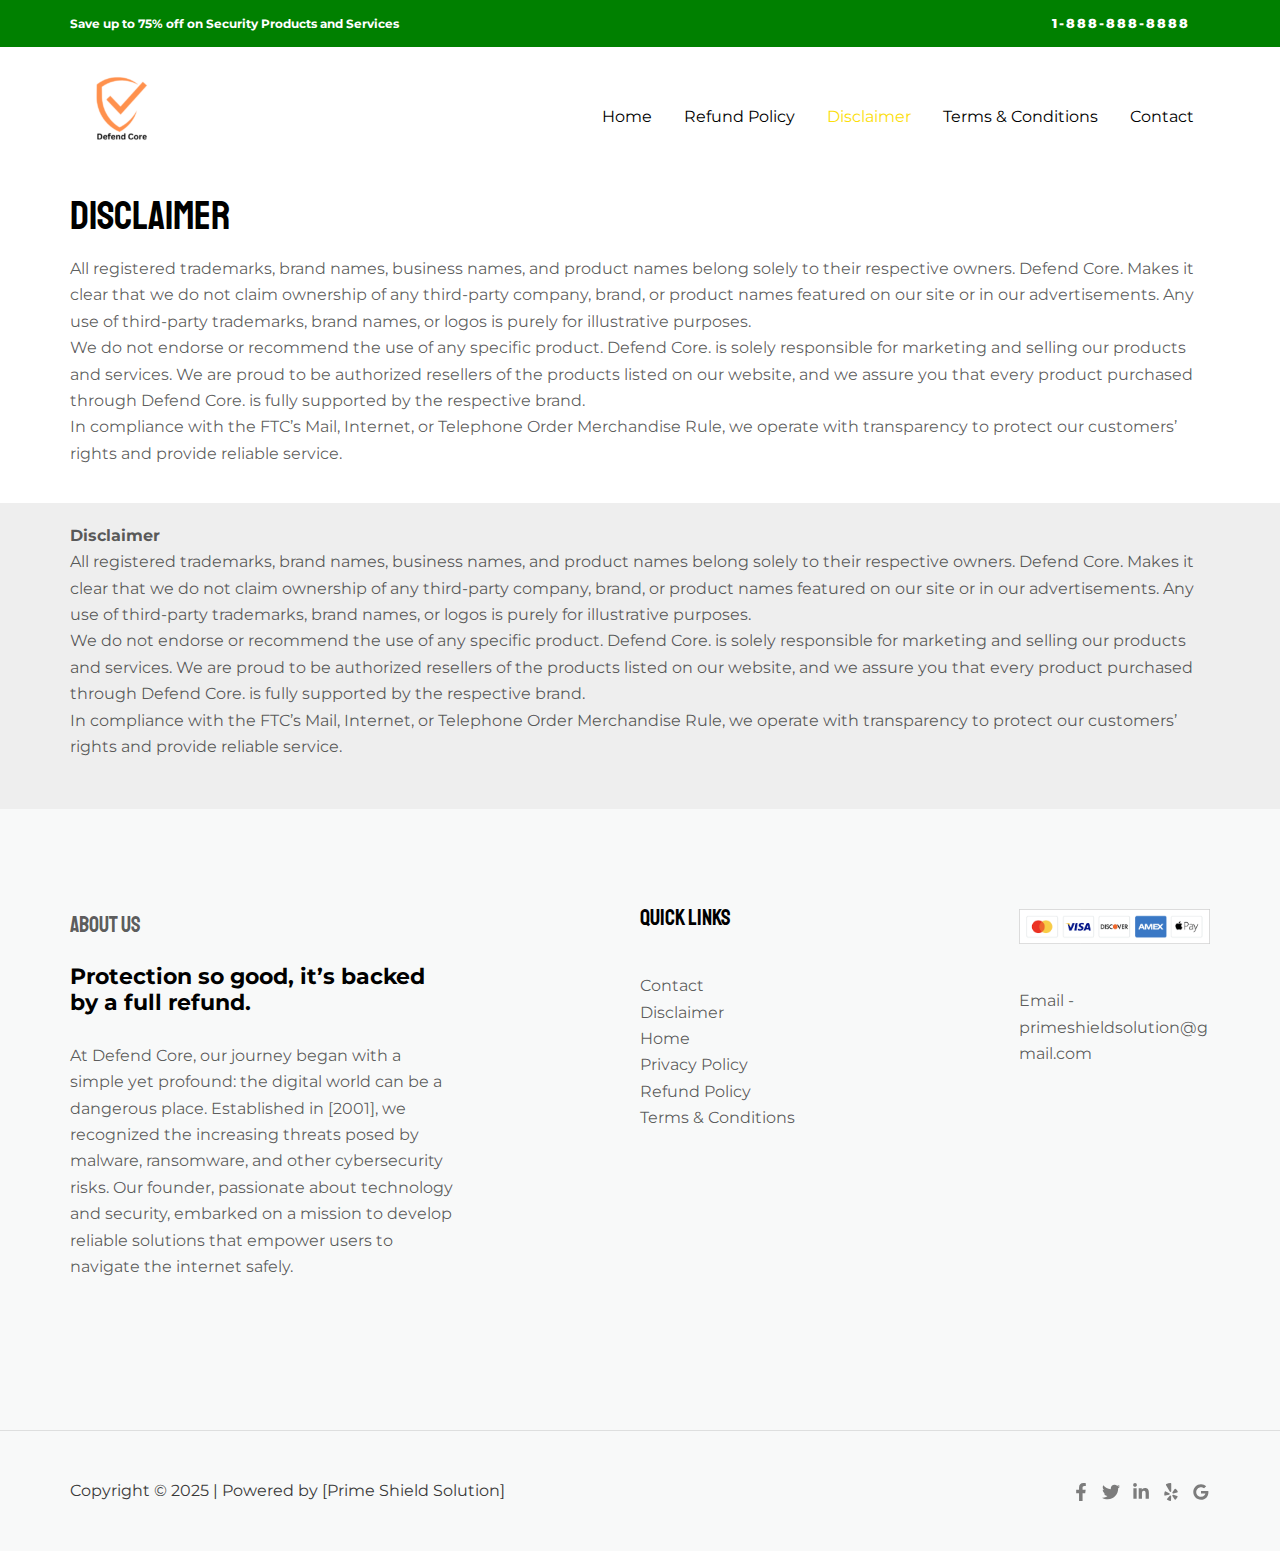
<file: disclaimer/index.html>
<!DOCTYPE html>
<html lang="en-US">
<head>
<meta charset="UTF-8">
<meta name="viewport" content="width=device-width, initial-scale=1">
	<link rel="profile" href="https://gmpg.org/xfn/11"> 
	<title>Disclaimer &#8211; Defend Core</title>
<meta name="robots" content="max-image-preview:large">
	<style>img:is([sizes="auto" i], [sizes^="auto," i]) { contain-intrinsic-size: 3000px 1500px }</style>
	<link rel="dns-prefetch" href="//fonts.googleapis.com">
<link rel="alternate" type="application/rss+xml" title="Defend Core &raquo; Feed" href="/feed/">
<link rel="alternate" type="application/rss+xml" title="Defend Core &raquo; Comments Feed" href="/comments/feed/">
<script>
window._wpemojiSettings = {"baseUrl":"https:\/\/s.w.org\/images\/core\/emoji\/15.0.3\/72x72\/","ext":".png","svgUrl":"https:\/\/s.w.org\/images\/core\/emoji\/15.0.3\/svg\/","svgExt":".svg","source":{"concatemoji":"\/wp-includes\/js\/wp-emoji-release.min.js?ver=6.7.1"}};
/*! This file is auto-generated */
!function(i,n){var o,s,e;function c(e){try{var t={supportTests:e,timestamp:(new Date).valueOf()};sessionStorage.setItem(o,JSON.stringify(t))}catch(e){}}function p(e,t,n){e.clearRect(0,0,e.canvas.width,e.canvas.height),e.fillText(t,0,0);var t=new Uint32Array(e.getImageData(0,0,e.canvas.width,e.canvas.height).data),r=(e.clearRect(0,0,e.canvas.width,e.canvas.height),e.fillText(n,0,0),new Uint32Array(e.getImageData(0,0,e.canvas.width,e.canvas.height).data));return t.every(function(e,t){return e===r[t]})}function u(e,t,n){switch(t){case"flag":return n(e,"🏳️‍⚧️","🏳️​⚧️")?!1:!n(e,"🇺🇳","🇺​🇳")&&!n(e,"🏴󠁧󠁢󠁥󠁮󠁧󠁿","🏴​󠁧​󠁢​󠁥​󠁮​󠁧​󠁿");case"emoji":return!n(e,"🐦‍⬛","🐦​⬛")}return!1}function f(e,t,n){var r="undefined"!=typeof WorkerGlobalScope&&self instanceof WorkerGlobalScope?new OffscreenCanvas(300,150):i.createElement("canvas"),a=r.getContext("2d",{willReadFrequently:!0}),o=(a.textBaseline="top",a.font="600 32px Arial",{});return e.forEach(function(e){o[e]=t(a,e,n)}),o}function t(e){var t=i.createElement("script");t.src=e,t.defer=!0,i.head.appendChild(t)}"undefined"!=typeof Promise&&(o="wpEmojiSettingsSupports",s=["flag","emoji"],n.supports={everything:!0,everythingExceptFlag:!0},e=new Promise(function(e){i.addEventListener("DOMContentLoaded",e,{once:!0})}),new Promise(function(t){var n=function(){try{var e=JSON.parse(sessionStorage.getItem(o));if("object"==typeof e&&"number"==typeof e.timestamp&&(new Date).valueOf()<e.timestamp+604800&&"object"==typeof e.supportTests)return e.supportTests}catch(e){}return null}();if(!n){if("undefined"!=typeof Worker&&"undefined"!=typeof OffscreenCanvas&&"undefined"!=typeof URL&&URL.createObjectURL&&"undefined"!=typeof Blob)try{var e="postMessage("+f.toString()+"("+[JSON.stringify(s),u.toString(),p.toString()].join(",")+"));",r=new Blob([e],{type:"text/javascript"}),a=new Worker(URL.createObjectURL(r),{name:"wpTestEmojiSupports"});return void(a.onmessage=function(e){c(n=e.data),a.terminate(),t(n)})}catch(e){}c(n=f(s,u,p))}t(n)}).then(function(e){for(var t in e)n.supports[t]=e[t],n.supports.everything=n.supports.everything&&n.supports[t],"flag"!==t&&(n.supports.everythingExceptFlag=n.supports.everythingExceptFlag&&n.supports[t]);n.supports.everythingExceptFlag=n.supports.everythingExceptFlag&&!n.supports.flag,n.DOMReady=!1,n.readyCallback=function(){n.DOMReady=!0}}).then(function(){return e}).then(function(){var e;n.supports.everything||(n.readyCallback(),(e=n.source||{}).concatemoji?t(e.concatemoji):e.wpemoji&&e.twemoji&&(t(e.twemoji),t(e.wpemoji)))}))}((window,document),window._wpemojiSettings);
</script>
<link rel="stylesheet" id="astra-theme-css-css" href="/wp-content/themes/astra/assets/css/minified/main.min.css?ver=4.8.7" media="all">
<style id="astra-theme-css-inline-css">:root{--ast-post-nav-space:0;--ast-container-default-xlg-padding:6.67em;--ast-container-default-lg-padding:5.67em;--ast-container-default-slg-padding:4.34em;--ast-container-default-md-padding:3.34em;--ast-container-default-sm-padding:6.67em;--ast-container-default-xs-padding:2.4em;--ast-container-default-xxs-padding:1.4em;--ast-code-block-background:#EEEEEE;--ast-comment-inputs-background:#FAFAFA;--ast-normal-container-width:1140px;--ast-narrow-container-width:750px;--ast-blog-title-font-weight:normal;--ast-blog-meta-weight:inherit;}html{font-size:100%;}a,.page-title{color:var(--ast-global-color-1);}a:hover,a:focus{color:var(--ast-global-color-2);}body,button,input,select,textarea,.ast-button,.ast-custom-button{font-family:'Montserrat',sans-serif;font-weight:400;font-size:16px;font-size:1rem;line-height:var(--ast-body-line-height,1.65em);}blockquote{color:var(--ast-global-color-1);}h1,.entry-content h1,h2,.entry-content h2,h3,.entry-content h3,h4,.entry-content h4,h5,.entry-content h5,h6,.entry-content h6,.site-title,.site-title a{font-family:'Montserrat',sans-serif;font-weight:700;}.site-title{font-size:35px;font-size:2.1875rem;display:none;}header .custom-logo-link img{max-width:102px;width:102px;}.astra-logo-svg{width:102px;}.site-header .site-description{font-size:15px;font-size:0.9375rem;display:none;}.entry-title{font-size:26px;font-size:1.625rem;}.archive .ast-article-post .ast-article-inner,.blog .ast-article-post .ast-article-inner,.archive .ast-article-post .ast-article-inner:hover,.blog .ast-article-post .ast-article-inner:hover{overflow:hidden;}h1,.entry-content h1{font-size:75px;font-size:4.6875rem;font-weight:400;font-family:'Staatliches',display;line-height:0.9em;}h2,.entry-content h2{font-size:60px;font-size:3.75rem;font-weight:400;font-family:'Staatliches',display;line-height:0.9em;}h3,.entry-content h3{font-size:40px;font-size:2.5rem;font-weight:400;font-family:'Staatliches',display;line-height:1em;}h4,.entry-content h4{font-size:22px;font-size:1.375rem;line-height:1.2em;font-family:'Montserrat',sans-serif;}h5,.entry-content h5{font-size:20px;font-size:1.25rem;line-height:1.2em;font-family:'Montserrat',sans-serif;}h6,.entry-content h6{font-size:16px;font-size:1rem;line-height:1.25em;font-family:'Montserrat',sans-serif;}::selection{background-color:var(--ast-global-color-0);color:#000000;}body,h1,.entry-title a,.entry-content h1,h2,.entry-content h2,h3,.entry-content h3,h4,.entry-content h4,h5,.entry-content h5,h6,.entry-content h6{color:var(--ast-global-color-1);}.tagcloud a:hover,.tagcloud a:focus,.tagcloud a.current-item{color:#000000;border-color:var(--ast-global-color-1);background-color:var(--ast-global-color-1);}input:focus,input[type="text"]:focus,input[type="email"]:focus,input[type="url"]:focus,input[type="password"]:focus,input[type="reset"]:focus,input[type="search"]:focus,textarea:focus{border-color:var(--ast-global-color-1);}input[type="radio"]:checked,input[type=reset],input[type="checkbox"]:checked,input[type="checkbox"]:hover:checked,input[type="checkbox"]:focus:checked,input[type=range]::-webkit-slider-thumb{border-color:var(--ast-global-color-1);background-color:var(--ast-global-color-1);box-shadow:none;}.site-footer a:hover + .post-count,.site-footer a:focus + .post-count{background:var(--ast-global-color-1);border-color:var(--ast-global-color-1);}.single .nav-links .nav-previous,.single .nav-links .nav-next{color:var(--ast-global-color-1);}.entry-meta,.entry-meta *{line-height:1.45;color:var(--ast-global-color-1);}.entry-meta a:not(.ast-button):hover,.entry-meta a:not(.ast-button):hover *,.entry-meta a:not(.ast-button):focus,.entry-meta a:not(.ast-button):focus *,.page-links > .page-link,.page-links .page-link:hover,.post-navigation a:hover{color:var(--ast-global-color-2);}#cat option,.secondary .calendar_wrap thead a,.secondary .calendar_wrap thead a:visited{color:var(--ast-global-color-1);}.secondary .calendar_wrap #today,.ast-progress-val span{background:var(--ast-global-color-1);}.secondary a:hover + .post-count,.secondary a:focus + .post-count{background:var(--ast-global-color-1);border-color:var(--ast-global-color-1);}.calendar_wrap #today > a{color:#000000;}.page-links .page-link,.single .post-navigation a{color:var(--ast-global-color-1);}.ast-search-menu-icon .search-form button.search-submit{padding:0 4px;}.ast-search-menu-icon form.search-form{padding-right:0;}.ast-search-menu-icon.slide-search input.search-field{width:0;}.ast-header-search .ast-search-menu-icon.ast-dropdown-active .search-form,.ast-header-search .ast-search-menu-icon.ast-dropdown-active .search-field:focus{transition:all 0.2s;}.search-form input.search-field:focus{outline:none;}.wp-block-latest-posts > li > a{color:var(--ast-global-color-2);}.widget-title,.widget .wp-block-heading{font-size:22px;font-size:1.375rem;color:var(--ast-global-color-1);}.ast-search-menu-icon.slide-search a:focus-visible:focus-visible,.astra-search-icon:focus-visible,#close:focus-visible,a:focus-visible,.ast-menu-toggle:focus-visible,.site .skip-link:focus-visible,.wp-block-loginout input:focus-visible,.wp-block-search.wp-block-search__button-inside .wp-block-search__inside-wrapper,.ast-header-navigation-arrow:focus-visible,.woocommerce .wc-proceed-to-checkout > .checkout-button:focus-visible,.woocommerce .woocommerce-MyAccount-navigation ul li a:focus-visible,.ast-orders-table__row .ast-orders-table__cell:focus-visible,.woocommerce .woocommerce-order-details .order-again > .button:focus-visible,.woocommerce .woocommerce-message a.button.wc-forward:focus-visible,.woocommerce #minus_qty:focus-visible,.woocommerce #plus_qty:focus-visible,a#ast-apply-coupon:focus-visible,.woocommerce .woocommerce-info a:focus-visible,.woocommerce .astra-shop-summary-wrap a:focus-visible,.woocommerce a.wc-forward:focus-visible,#ast-apply-coupon:focus-visible,.woocommerce-js .woocommerce-mini-cart-item a.remove:focus-visible,#close:focus-visible,.button.search-submit:focus-visible,#search_submit:focus,.normal-search:focus-visible,.ast-header-account-wrap:focus-visible,.woocommerce .ast-on-card-button.ast-quick-view-trigger:focus{outline-style:dotted;outline-color:inherit;outline-width:thin;}input:focus,input[type="text"]:focus,input[type="email"]:focus,input[type="url"]:focus,input[type="password"]:focus,input[type="reset"]:focus,input[type="search"]:focus,input[type="number"]:focus,textarea:focus,.wp-block-search__input:focus,[data-section="section-header-mobile-trigger"] .ast-button-wrap .ast-mobile-menu-trigger-minimal:focus,.ast-mobile-popup-drawer.active .menu-toggle-close:focus,.woocommerce-ordering select.orderby:focus,#ast-scroll-top:focus,#coupon_code:focus,.woocommerce-page #comment:focus,.woocommerce #reviews #respond input#submit:focus,.woocommerce a.add_to_cart_button:focus,.woocommerce .button.single_add_to_cart_button:focus,.woocommerce .woocommerce-cart-form button:focus,.woocommerce .woocommerce-cart-form__cart-item .quantity .qty:focus,.woocommerce .woocommerce-billing-fields .woocommerce-billing-fields__field-wrapper .woocommerce-input-wrapper > .input-text:focus,.woocommerce #order_comments:focus,.woocommerce #place_order:focus,.woocommerce .woocommerce-address-fields .woocommerce-address-fields__field-wrapper .woocommerce-input-wrapper > .input-text:focus,.woocommerce .woocommerce-MyAccount-content form button:focus,.woocommerce .woocommerce-MyAccount-content .woocommerce-EditAccountForm .woocommerce-form-row .woocommerce-Input.input-text:focus,.woocommerce .ast-woocommerce-container .woocommerce-pagination ul.page-numbers li a:focus,body #content .woocommerce form .form-row .select2-container--default .select2-selection--single:focus,#ast-coupon-code:focus,.woocommerce.woocommerce-js .quantity input[type=number]:focus,.woocommerce-js .woocommerce-mini-cart-item .quantity input[type=number]:focus,.woocommerce p#ast-coupon-trigger:focus{border-style:dotted;border-color:inherit;border-width:thin;}input{outline:none;}.ast-logo-title-inline .site-logo-img{padding-right:1em;}.site-logo-img img{ transition:all 0.2s linear;}body .ast-oembed-container *{position:absolute;top:0;width:100%;height:100%;left:0;}body .wp-block-embed-pocket-casts .ast-oembed-container *{position:unset;}.ast-single-post-featured-section + article {margin-top: 2em;}.site-content .ast-single-post-featured-section img {width: 100%;overflow: hidden;object-fit: cover;}.site > .ast-single-related-posts-container {margin-top: 0;}@media (min-width: 922px) {.ast-desktop .ast-container--narrow {max-width: var(--ast-narrow-container-width);margin: 0 auto;}}.ast-page-builder-template .hentry {margin: 0;}.ast-page-builder-template .site-content > .ast-container {max-width: 100%;padding: 0;}.ast-page-builder-template .site .site-content #primary {padding: 0;margin: 0;}.ast-page-builder-template .no-results {text-align: center;margin: 4em auto;}.ast-page-builder-template .ast-pagination {padding: 2em;}.ast-page-builder-template .entry-header.ast-no-title.ast-no-thumbnail {margin-top: 0;}.ast-page-builder-template .entry-header.ast-header-without-markup {margin-top: 0;margin-bottom: 0;}.ast-page-builder-template .entry-header.ast-no-title.ast-no-meta {margin-bottom: 0;}.ast-page-builder-template.single .post-navigation {padding-bottom: 2em;}.ast-page-builder-template.single-post .site-content > .ast-container {max-width: 100%;}.ast-page-builder-template .entry-header {margin-top: 4em;margin-left: auto;margin-right: auto;padding-left: 20px;padding-right: 20px;}.single.ast-page-builder-template .entry-header {padding-left: 20px;padding-right: 20px;}.ast-page-builder-template .ast-archive-description {margin: 4em auto 0;padding-left: 20px;padding-right: 20px;}.ast-page-builder-template.ast-no-sidebar .entry-content .alignwide {margin-left: 0;margin-right: 0;}@media (max-width:921.9px){#ast-desktop-header{display:none;}}@media (min-width:922px){#ast-mobile-header{display:none;}}.wp-block-buttons.aligncenter{justify-content:center;}@media (max-width:921px){.ast-theme-transparent-header #primary,.ast-theme-transparent-header #secondary{padding:0;}}@media (max-width:921px){.ast-plain-container.ast-no-sidebar #primary{padding:0;}}.ast-plain-container.ast-no-sidebar #primary{margin-top:0;margin-bottom:0;}.wp-block-button.is-style-outline .wp-block-button__link{border-color:var(--ast-global-color-0);border-top-width:2px;border-right-width:2px;border-bottom-width:2px;border-left-width:2px;}div.wp-block-button.is-style-outline > .wp-block-button__link:not(.has-text-color),div.wp-block-button.wp-block-button__link.is-style-outline:not(.has-text-color){color:var(--ast-global-color-0);}.wp-block-button.is-style-outline .wp-block-button__link:hover,.wp-block-buttons .wp-block-button.is-style-outline .wp-block-button__link:focus,.wp-block-buttons .wp-block-button.is-style-outline > .wp-block-button__link:not(.has-text-color):hover,.wp-block-buttons .wp-block-button.wp-block-button__link.is-style-outline:not(.has-text-color):hover{color:rgba(255,255,255,0.7);background-color:var(--ast-global-color-0);border-color:var(--ast-global-color-0);}.post-page-numbers.current .page-link,.ast-pagination .page-numbers.current{color:#000000;border-color:var(--ast-global-color-0);background-color:var(--ast-global-color-0);}.wp-block-buttons .wp-block-button.is-style-outline .wp-block-button__link.wp-element-button,.ast-outline-button,.wp-block-uagb-buttons-child .uagb-buttons-repeater.ast-outline-button{border-color:var(--ast-global-color-0);border-top-width:2px;border-right-width:2px;border-bottom-width:2px;border-left-width:2px;font-family:'Montserrat',sans-serif;font-weight:800;font-size:12px;font-size:0.75rem;line-height:1em;border-top-left-radius:0px;border-top-right-radius:0px;border-bottom-right-radius:0px;border-bottom-left-radius:0px;}.wp-block-buttons .wp-block-button.is-style-outline > .wp-block-button__link:not(.has-text-color),.wp-block-buttons .wp-block-button.wp-block-button__link.is-style-outline:not(.has-text-color),.ast-outline-button{color:var(--ast-global-color-0);}.wp-block-button.is-style-outline .wp-block-button__link:hover,.wp-block-buttons .wp-block-button.is-style-outline .wp-block-button__link:focus,.wp-block-buttons .wp-block-button.is-style-outline > .wp-block-button__link:not(.has-text-color):hover,.wp-block-buttons .wp-block-button.wp-block-button__link.is-style-outline:not(.has-text-color):hover,.ast-outline-button:hover,.ast-outline-button:focus,.wp-block-uagb-buttons-child .uagb-buttons-repeater.ast-outline-button:hover,.wp-block-uagb-buttons-child .uagb-buttons-repeater.ast-outline-button:focus{color:rgba(255,255,255,0.7);background-color:var(--ast-global-color-0);border-color:var(--ast-global-color-0);}.wp-block-button .wp-block-button__link.wp-element-button.is-style-outline:not(.has-background),.wp-block-button.is-style-outline>.wp-block-button__link.wp-element-button:not(.has-background),.ast-outline-button{background-color:var(--ast-global-color-0);}.entry-content[data-ast-blocks-layout] > figure{margin-bottom:1em;}@media (max-width:921px){.ast-separate-container #primary,.ast-separate-container #secondary{padding:1.5em 0;}#primary,#secondary{padding:1.5em 0;margin:0;}.ast-left-sidebar #content > .ast-container{display:flex;flex-direction:column-reverse;width:100%;}.ast-separate-container .ast-article-post,.ast-separate-container .ast-article-single{padding:1.5em 2.14em;}.ast-author-box img.avatar{margin:20px 0 0 0;}}@media (min-width:922px){.ast-separate-container.ast-right-sidebar #primary,.ast-separate-container.ast-left-sidebar #primary{border:0;}.search-no-results.ast-separate-container #primary{margin-bottom:4em;}}.elementor-button-wrapper .elementor-button{border-style:solid;text-decoration:none;border-top-width:0;border-right-width:0;border-left-width:0;border-bottom-width:0;}body .elementor-button.elementor-size-sm,body .elementor-button.elementor-size-xs,body .elementor-button.elementor-size-md,body .elementor-button.elementor-size-lg,body .elementor-button.elementor-size-xl,body .elementor-button{border-top-left-radius:0px;border-top-right-radius:0px;border-bottom-right-radius:0px;border-bottom-left-radius:0px;padding-top:17px;padding-right:20px;padding-bottom:17px;padding-left:20px;}.elementor-button-wrapper .elementor-button{border-color:var(--ast-global-color-0);background-color:var(--ast-global-color-0);}.elementor-button-wrapper .elementor-button:hover,.elementor-button-wrapper .elementor-button:focus{color:rgba(255,255,255,0.7);background-color:var(--ast-global-color-0);border-color:var(--ast-global-color-0);}.wp-block-button .wp-block-button__link ,.elementor-button-wrapper .elementor-button,.elementor-button-wrapper .elementor-button:visited{color:#ffffff;}.elementor-button-wrapper .elementor-button{font-family:'Montserrat',sans-serif;font-weight:800;font-size:12px;font-size:0.75rem;line-height:1em;text-transform:uppercase;letter-spacing:2px;}body .elementor-button.elementor-size-sm,body .elementor-button.elementor-size-xs,body .elementor-button.elementor-size-md,body .elementor-button.elementor-size-lg,body .elementor-button.elementor-size-xl,body .elementor-button{font-size:12px;font-size:0.75rem;}.wp-block-button .wp-block-button__link:hover,.wp-block-button .wp-block-button__link:focus{color:rgba(255,255,255,0.7);background-color:var(--ast-global-color-0);border-color:var(--ast-global-color-0);}.elementor-widget-heading h1.elementor-heading-title{line-height:0.9em;}.elementor-widget-heading h2.elementor-heading-title{line-height:0.9em;}.elementor-widget-heading h3.elementor-heading-title{line-height:1em;}.elementor-widget-heading h4.elementor-heading-title{line-height:1.2em;}.elementor-widget-heading h5.elementor-heading-title{line-height:1.2em;}.elementor-widget-heading h6.elementor-heading-title{line-height:1.25em;}.wp-block-button .wp-block-button__link,.wp-block-search .wp-block-search__button,body .wp-block-file .wp-block-file__button{border-color:var(--ast-global-color-0);background-color:var(--ast-global-color-0);color:#ffffff;font-family:'Montserrat',sans-serif;font-weight:800;line-height:1em;text-transform:uppercase;letter-spacing:2px;font-size:12px;font-size:0.75rem;border-top-left-radius:0px;border-top-right-radius:0px;border-bottom-right-radius:0px;border-bottom-left-radius:0px;padding-top:17px;padding-right:20px;padding-bottom:17px;padding-left:20px;}.menu-toggle,button,.ast-button,.ast-custom-button,.button,input#submit,input[type="button"],input[type="submit"],input[type="reset"],form[CLASS*="wp-block-search__"].wp-block-search .wp-block-search__inside-wrapper .wp-block-search__button,body .wp-block-file .wp-block-file__button,.woocommerce-js a.button,.woocommerce button.button,.woocommerce .woocommerce-message a.button,.woocommerce #respond input#submit.alt,.woocommerce input.button.alt,.woocommerce input.button,.woocommerce input.button:disabled,.woocommerce input.button:disabled[disabled],.woocommerce input.button:disabled:hover,.woocommerce input.button:disabled[disabled]:hover,.woocommerce #respond input#submit,.woocommerce button.button.alt.disabled,.wc-block-grid__products .wc-block-grid__product .wp-block-button__link,.wc-block-grid__product-onsale,[CLASS*="wc-block"] button,.woocommerce-js .astra-cart-drawer .astra-cart-drawer-content .woocommerce-mini-cart__buttons .button:not(.checkout):not(.ast-continue-shopping),.woocommerce-js .astra-cart-drawer .astra-cart-drawer-content .woocommerce-mini-cart__buttons a.checkout,.woocommerce button.button.alt.disabled.wc-variation-selection-needed,[CLASS*="wc-block"] .wc-block-components-button{border-style:solid;border-top-width:0;border-right-width:0;border-left-width:0;border-bottom-width:0;color:#ffffff;border-color:var(--ast-global-color-0);background-color:var(--ast-global-color-0);padding-top:17px;padding-right:20px;padding-bottom:17px;padding-left:20px;font-family:'Montserrat',sans-serif;font-weight:800;font-size:12px;font-size:0.75rem;line-height:1em;text-transform:uppercase;letter-spacing:2px;border-top-left-radius:0px;border-top-right-radius:0px;border-bottom-right-radius:0px;border-bottom-left-radius:0px;}button:focus,.menu-toggle:hover,button:hover,.ast-button:hover,.ast-custom-button:hover .button:hover,.ast-custom-button:hover ,input[type=reset]:hover,input[type=reset]:focus,input#submit:hover,input#submit:focus,input[type="button"]:hover,input[type="button"]:focus,input[type="submit"]:hover,input[type="submit"]:focus,form[CLASS*="wp-block-search__"].wp-block-search .wp-block-search__inside-wrapper .wp-block-search__button:hover,form[CLASS*="wp-block-search__"].wp-block-search .wp-block-search__inside-wrapper .wp-block-search__button:focus,body .wp-block-file .wp-block-file__button:hover,body .wp-block-file .wp-block-file__button:focus,.woocommerce-js a.button:hover,.woocommerce button.button:hover,.woocommerce .woocommerce-message a.button:hover,.woocommerce #respond input#submit:hover,.woocommerce #respond input#submit.alt:hover,.woocommerce input.button.alt:hover,.woocommerce input.button:hover,.woocommerce button.button.alt.disabled:hover,.wc-block-grid__products .wc-block-grid__product .wp-block-button__link:hover,[CLASS*="wc-block"] button:hover,.woocommerce-js .astra-cart-drawer .astra-cart-drawer-content .woocommerce-mini-cart__buttons .button:not(.checkout):not(.ast-continue-shopping):hover,.woocommerce-js .astra-cart-drawer .astra-cart-drawer-content .woocommerce-mini-cart__buttons a.checkout:hover,.woocommerce button.button.alt.disabled.wc-variation-selection-needed:hover,[CLASS*="wc-block"] .wc-block-components-button:hover,[CLASS*="wc-block"] .wc-block-components-button:focus{color:rgba(255,255,255,0.7);background-color:var(--ast-global-color-0);border-color:var(--ast-global-color-0);}@media (max-width:921px){.ast-mobile-header-stack .main-header-bar .ast-search-menu-icon{display:inline-block;}.ast-header-break-point.ast-header-custom-item-outside .ast-mobile-header-stack .main-header-bar .ast-search-icon{margin:0;}.ast-comment-avatar-wrap img{max-width:2.5em;}.ast-comment-meta{padding:0 1.8888em 1.3333em;}.ast-separate-container .ast-comment-list li.depth-1{padding:1.5em 2.14em;}.ast-separate-container .comment-respond{padding:2em 2.14em;}}@media (min-width:544px){.ast-container{max-width:100%;}}@media (max-width:544px){.ast-separate-container .ast-article-post,.ast-separate-container .ast-article-single,.ast-separate-container .comments-title,.ast-separate-container .ast-archive-description{padding:1.5em 1em;}.ast-separate-container #content .ast-container{padding-left:0.54em;padding-right:0.54em;}.ast-separate-container .ast-comment-list .bypostauthor{padding:.5em;}.ast-search-menu-icon.ast-dropdown-active .search-field{width:170px;}} #ast-mobile-header .ast-site-header-cart-li a{pointer-events:none;}body,.ast-separate-container{background-color:var(--ast-global-color-4);background-image:none;}@media (max-width:921px){.site-title{display:none;}.site-header .site-description{display:none;}h1,.entry-content h1{font-size:55px;}h2,.entry-content h2{font-size:40px;}h3,.entry-content h3{font-size:30px;}}@media (max-width:544px){.site-title{display:none;}.site-header .site-description{display:none;}h1,.entry-content h1{font-size:36px;}h2,.entry-content h2{font-size:35px;}h3,.entry-content h3{font-size:28px;}header .custom-logo-link img,.ast-header-break-point .site-branding img,.ast-header-break-point .custom-logo-link img{max-width:80px;width:80px;}.astra-logo-svg{width:80px;}.ast-header-break-point .site-logo-img .custom-mobile-logo-link img{max-width:80px;}}@media (max-width:921px){html{font-size:91.2%;}}@media (max-width:544px){html{font-size:91.2%;}}@media (min-width:922px){.ast-container{max-width:1180px;}}@media (min-width:922px){.site-content .ast-container{display:flex;}}@media (max-width:921px){.site-content .ast-container{flex-direction:column;}}@media (min-width:922px){.main-header-menu .sub-menu .menu-item.ast-left-align-sub-menu:hover > .sub-menu,.main-header-menu .sub-menu .menu-item.ast-left-align-sub-menu.focus > .sub-menu{margin-left:-0px;}}.site .comments-area{padding-bottom:3em;}.wp-block-file {display: flex;align-items: center;flex-wrap: wrap;justify-content: space-between;}.wp-block-pullquote {border: none;}.wp-block-pullquote blockquote::before {content: "\201D";font-family: "Helvetica",sans-serif;display: flex;transform: rotate( 180deg );font-size: 6rem;font-style: normal;line-height: 1;font-weight: bold;align-items: center;justify-content: center;}.has-text-align-right > blockquote::before {justify-content: flex-start;}.has-text-align-left > blockquote::before {justify-content: flex-end;}figure.wp-block-pullquote.is-style-solid-color blockquote {max-width: 100%;text-align: inherit;}:root {--wp--custom--ast-default-block-top-padding: 3em;--wp--custom--ast-default-block-right-padding: 3em;--wp--custom--ast-default-block-bottom-padding: 3em;--wp--custom--ast-default-block-left-padding: 3em;--wp--custom--ast-container-width: 1140px;--wp--custom--ast-content-width-size: 1140px;--wp--custom--ast-wide-width-size: calc(1140px + var(--wp--custom--ast-default-block-left-padding) + var(--wp--custom--ast-default-block-right-padding));}.ast-narrow-container {--wp--custom--ast-content-width-size: 750px;--wp--custom--ast-wide-width-size: 750px;}@media(max-width: 921px) {:root {--wp--custom--ast-default-block-top-padding: 3em;--wp--custom--ast-default-block-right-padding: 2em;--wp--custom--ast-default-block-bottom-padding: 3em;--wp--custom--ast-default-block-left-padding: 2em;}}@media(max-width: 544px) {:root {--wp--custom--ast-default-block-top-padding: 3em;--wp--custom--ast-default-block-right-padding: 1.5em;--wp--custom--ast-default-block-bottom-padding: 3em;--wp--custom--ast-default-block-left-padding: 1.5em;}}.entry-content > .wp-block-group,.entry-content > .wp-block-cover,.entry-content > .wp-block-columns {padding-top: var(--wp--custom--ast-default-block-top-padding);padding-right: var(--wp--custom--ast-default-block-right-padding);padding-bottom: var(--wp--custom--ast-default-block-bottom-padding);padding-left: var(--wp--custom--ast-default-block-left-padding);}.ast-plain-container.ast-no-sidebar .entry-content > .alignfull,.ast-page-builder-template .ast-no-sidebar .entry-content > .alignfull {margin-left: calc( -50vw + 50%);margin-right: calc( -50vw + 50%);max-width: 100vw;width: 100vw;}.ast-plain-container.ast-no-sidebar .entry-content .alignfull .alignfull,.ast-page-builder-template.ast-no-sidebar .entry-content .alignfull .alignfull,.ast-plain-container.ast-no-sidebar .entry-content .alignfull .alignwide,.ast-page-builder-template.ast-no-sidebar .entry-content .alignfull .alignwide,.ast-plain-container.ast-no-sidebar .entry-content .alignwide .alignfull,.ast-page-builder-template.ast-no-sidebar .entry-content .alignwide .alignfull,.ast-plain-container.ast-no-sidebar .entry-content .alignwide .alignwide,.ast-page-builder-template.ast-no-sidebar .entry-content .alignwide .alignwide,.ast-plain-container.ast-no-sidebar .entry-content .wp-block-column .alignfull,.ast-page-builder-template.ast-no-sidebar .entry-content .wp-block-column .alignfull,.ast-plain-container.ast-no-sidebar .entry-content .wp-block-column .alignwide,.ast-page-builder-template.ast-no-sidebar .entry-content .wp-block-column .alignwide {margin-left: auto;margin-right: auto;width: 100%;}[data-ast-blocks-layout] .wp-block-separator:not(.is-style-dots) {height: 0;}[data-ast-blocks-layout] .wp-block-separator {margin: 20px auto;}[data-ast-blocks-layout] .wp-block-separator:not(.is-style-wide):not(.is-style-dots) {max-width: 100px;}[data-ast-blocks-layout] .wp-block-separator.has-background {padding: 0;}.entry-content[data-ast-blocks-layout] > * {max-width: var(--wp--custom--ast-content-width-size);margin-left: auto;margin-right: auto;}.entry-content[data-ast-blocks-layout] > .alignwide {max-width: var(--wp--custom--ast-wide-width-size);}.entry-content[data-ast-blocks-layout] .alignfull {max-width: none;}.entry-content .wp-block-columns {margin-bottom: 0;}blockquote {margin: 1.5em;border-color: rgba(0,0,0,0.05);}.wp-block-quote:not(.has-text-align-right):not(.has-text-align-center) {border-left: 5px solid rgba(0,0,0,0.05);}.has-text-align-right > blockquote,blockquote.has-text-align-right {border-right: 5px solid rgba(0,0,0,0.05);}.has-text-align-left > blockquote,blockquote.has-text-align-left {border-left: 5px solid rgba(0,0,0,0.05);}.wp-block-site-tagline,.wp-block-latest-posts .read-more {margin-top: 15px;}.wp-block-loginout p label {display: block;}.wp-block-loginout p:not(.login-remember):not(.login-submit) input {width: 100%;}.wp-block-loginout input:focus {border-color: transparent;}.wp-block-loginout input:focus {outline: thin dotted;}.entry-content .wp-block-media-text .wp-block-media-text__content {padding: 0 0 0 8%;}.entry-content .wp-block-media-text.has-media-on-the-right .wp-block-media-text__content {padding: 0 8% 0 0;}.entry-content .wp-block-media-text.has-background .wp-block-media-text__content {padding: 8%;}.entry-content .wp-block-cover:not([class*="background-color"]) .wp-block-cover__inner-container,.entry-content .wp-block-cover:not([class*="background-color"]) .wp-block-cover-image-text,.entry-content .wp-block-cover:not([class*="background-color"]) .wp-block-cover-text,.entry-content .wp-block-cover-image:not([class*="background-color"]) .wp-block-cover__inner-container,.entry-content .wp-block-cover-image:not([class*="background-color"]) .wp-block-cover-image-text,.entry-content .wp-block-cover-image:not([class*="background-color"]) .wp-block-cover-text {color: var(--ast-global-color-5);}.wp-block-loginout .login-remember input {width: 1.1rem;height: 1.1rem;margin: 0 5px 4px 0;vertical-align: middle;}.wp-block-latest-posts > li > *:first-child,.wp-block-latest-posts:not(.is-grid) > li:first-child {margin-top: 0;}.entry-content > .wp-block-buttons,.entry-content > .wp-block-uagb-buttons {margin-bottom: 1.5em;}.wp-block-search__inside-wrapper .wp-block-search__input {padding: 0 10px;color: var(--ast-global-color-3);background: var(--ast-global-color-5);border-color: var(--ast-border-color);}.wp-block-latest-posts .read-more {margin-bottom: 1.5em;}.wp-block-search__no-button .wp-block-search__inside-wrapper .wp-block-search__input {padding-top: 5px;padding-bottom: 5px;}.wp-block-latest-posts .wp-block-latest-posts__post-date,.wp-block-latest-posts .wp-block-latest-posts__post-author {font-size: 1rem;}.wp-block-latest-posts > li > *,.wp-block-latest-posts:not(.is-grid) > li {margin-top: 12px;margin-bottom: 12px;}.ast-page-builder-template .entry-content[data-ast-blocks-layout] > *,.ast-page-builder-template .entry-content[data-ast-blocks-layout] > .alignfull:not(.wp-block-group) > * {max-width: none;}.ast-page-builder-template .entry-content[data-ast-blocks-layout] > .alignwide > * {max-width: var(--wp--custom--ast-wide-width-size);}.ast-page-builder-template .entry-content[data-ast-blocks-layout] > .inherit-container-width > *,.ast-page-builder-template .entry-content[data-ast-blocks-layout] > *:not(.wp-block-group) > *,.entry-content[data-ast-blocks-layout] > .wp-block-cover .wp-block-cover__inner-container {max-width: var(--wp--custom--ast-content-width-size) ;margin-left: auto;margin-right: auto;}.entry-content[data-ast-blocks-layout] .wp-block-cover:not(.alignleft):not(.alignright) {width: auto;}@media(max-width: 1200px) {.ast-separate-container .entry-content > .alignfull,.ast-separate-container .entry-content[data-ast-blocks-layout] > .alignwide,.ast-plain-container .entry-content[data-ast-blocks-layout] > .alignwide,.ast-plain-container .entry-content .alignfull {margin-left: calc(-1 * min(var(--ast-container-default-xlg-padding),20px)) ;margin-right: calc(-1 * min(var(--ast-container-default-xlg-padding),20px));}}@media(min-width: 1201px) {.ast-separate-container .entry-content > .alignfull {margin-left: calc(-1 * var(--ast-container-default-xlg-padding) );margin-right: calc(-1 * var(--ast-container-default-xlg-padding) );}.ast-separate-container .entry-content[data-ast-blocks-layout] > .alignwide,.ast-plain-container .entry-content[data-ast-blocks-layout] > .alignwide {margin-left: calc(-1 * var(--wp--custom--ast-default-block-left-padding) );margin-right: calc(-1 * var(--wp--custom--ast-default-block-right-padding) );}}@media(min-width: 921px) {.ast-separate-container .entry-content .wp-block-group.alignwide:not(.inherit-container-width) > :where(:not(.alignleft):not(.alignright)),.ast-plain-container .entry-content .wp-block-group.alignwide:not(.inherit-container-width) > :where(:not(.alignleft):not(.alignright)) {max-width: calc( var(--wp--custom--ast-content-width-size) + 80px );}.ast-plain-container.ast-right-sidebar .entry-content[data-ast-blocks-layout] .alignfull,.ast-plain-container.ast-left-sidebar .entry-content[data-ast-blocks-layout] .alignfull {margin-left: -60px;margin-right: -60px;}}@media(min-width: 544px) {.entry-content > .alignleft {margin-right: 20px;}.entry-content > .alignright {margin-left: 20px;}}@media (max-width:544px){.wp-block-columns .wp-block-column:not(:last-child){margin-bottom:20px;}.wp-block-latest-posts{margin:0;}}@media( max-width: 600px ) {.entry-content .wp-block-media-text .wp-block-media-text__content,.entry-content .wp-block-media-text.has-media-on-the-right .wp-block-media-text__content {padding: 8% 0 0;}.entry-content .wp-block-media-text.has-background .wp-block-media-text__content {padding: 8%;}}.ast-page-builder-template .entry-header {padding-left: 0;}.ast-narrow-container .site-content .wp-block-uagb-image--align-full .wp-block-uagb-image__figure {max-width: 100%;margin-left: auto;margin-right: auto;}:root .has-ast-global-color-0-color{color:var(--ast-global-color-0);}:root .has-ast-global-color-0-background-color{background-color:var(--ast-global-color-0);}:root .wp-block-button .has-ast-global-color-0-color{color:var(--ast-global-color-0);}:root .wp-block-button .has-ast-global-color-0-background-color{background-color:var(--ast-global-color-0);}:root .has-ast-global-color-1-color{color:var(--ast-global-color-1);}:root .has-ast-global-color-1-background-color{background-color:var(--ast-global-color-1);}:root .wp-block-button .has-ast-global-color-1-color{color:var(--ast-global-color-1);}:root .wp-block-button .has-ast-global-color-1-background-color{background-color:var(--ast-global-color-1);}:root .has-ast-global-color-2-color{color:var(--ast-global-color-2);}:root .has-ast-global-color-2-background-color{background-color:var(--ast-global-color-2);}:root .wp-block-button .has-ast-global-color-2-color{color:var(--ast-global-color-2);}:root .wp-block-button .has-ast-global-color-2-background-color{background-color:var(--ast-global-color-2);}:root .has-ast-global-color-3-color{color:var(--ast-global-color-3);}:root .has-ast-global-color-3-background-color{background-color:var(--ast-global-color-3);}:root .wp-block-button .has-ast-global-color-3-color{color:var(--ast-global-color-3);}:root .wp-block-button .has-ast-global-color-3-background-color{background-color:var(--ast-global-color-3);}:root .has-ast-global-color-4-color{color:var(--ast-global-color-4);}:root .has-ast-global-color-4-background-color{background-color:var(--ast-global-color-4);}:root .wp-block-button .has-ast-global-color-4-color{color:var(--ast-global-color-4);}:root .wp-block-button .has-ast-global-color-4-background-color{background-color:var(--ast-global-color-4);}:root .has-ast-global-color-5-color{color:var(--ast-global-color-5);}:root .has-ast-global-color-5-background-color{background-color:var(--ast-global-color-5);}:root .wp-block-button .has-ast-global-color-5-color{color:var(--ast-global-color-5);}:root .wp-block-button .has-ast-global-color-5-background-color{background-color:var(--ast-global-color-5);}:root .has-ast-global-color-6-color{color:var(--ast-global-color-6);}:root .has-ast-global-color-6-background-color{background-color:var(--ast-global-color-6);}:root .wp-block-button .has-ast-global-color-6-color{color:var(--ast-global-color-6);}:root .wp-block-button .has-ast-global-color-6-background-color{background-color:var(--ast-global-color-6);}:root .has-ast-global-color-7-color{color:var(--ast-global-color-7);}:root .has-ast-global-color-7-background-color{background-color:var(--ast-global-color-7);}:root .wp-block-button .has-ast-global-color-7-color{color:var(--ast-global-color-7);}:root .wp-block-button .has-ast-global-color-7-background-color{background-color:var(--ast-global-color-7);}:root .has-ast-global-color-8-color{color:var(--ast-global-color-8);}:root .has-ast-global-color-8-background-color{background-color:var(--ast-global-color-8);}:root .wp-block-button .has-ast-global-color-8-color{color:var(--ast-global-color-8);}:root .wp-block-button .has-ast-global-color-8-background-color{background-color:var(--ast-global-color-8);}:root{--ast-global-color-0:#ee6c4e;--ast-global-color-1:rgba(0,0,0,0.65);--ast-global-color-2:#000000;--ast-global-color-3:#f8f9f9;--ast-global-color-4:#ffffff;--ast-global-color-5:#FFFFFF;--ast-global-color-6:#4a4f5d;--ast-global-color-7:#2b2e37;--ast-global-color-8:#000000;}:root {--ast-border-color : #dddddd;}.ast-single-entry-banner {-js-display: flex;display: flex;flex-direction: column;justify-content: center;text-align: center;position: relative;background: #eeeeee;}.ast-single-entry-banner[data-banner-layout="layout-1"] {max-width: 1140px;background: inherit;padding: 20px 0;}.ast-single-entry-banner[data-banner-width-type="custom"] {margin: 0 auto;width: 100%;}.ast-single-entry-banner + .site-content .entry-header {margin-bottom: 0;}.site .ast-author-avatar {--ast-author-avatar-size: ;}a.ast-underline-text {text-decoration: underline;}.ast-container > .ast-terms-link {position: relative;display: block;}a.ast-button.ast-badge-tax {padding: 4px 8px;border-radius: 3px;font-size: inherit;}header.entry-header > *:not(:last-child){margin-bottom:10px;}.ast-archive-entry-banner {-js-display: flex;display: flex;flex-direction: column;justify-content: center;text-align: center;position: relative;background: #eeeeee;}.ast-archive-entry-banner[data-banner-width-type="custom"] {margin: 0 auto;width: 100%;}.ast-archive-entry-banner[data-banner-layout="layout-1"] {background: inherit;padding: 20px 0;text-align: left;}body.archive .ast-archive-description{max-width:1140px;width:100%;text-align:left;padding-top:3em;padding-right:3em;padding-bottom:3em;padding-left:3em;}body.archive .ast-archive-description .ast-archive-title,body.archive .ast-archive-description .ast-archive-title *{font-size:40px;font-size:2.5rem;}body.archive .ast-archive-description > *:not(:last-child){margin-bottom:10px;}@media (max-width:921px){body.archive .ast-archive-description{text-align:left;}}@media (max-width:544px){body.archive .ast-archive-description{text-align:left;}}.ast-breadcrumbs .trail-browse,.ast-breadcrumbs .trail-items,.ast-breadcrumbs .trail-items li{display:inline-block;margin:0;padding:0;border:none;background:inherit;text-indent:0;text-decoration:none;}.ast-breadcrumbs .trail-browse{font-size:inherit;font-style:inherit;font-weight:inherit;color:inherit;}.ast-breadcrumbs .trail-items{list-style:none;}.trail-items li::after{padding:0 0.3em;content:"\00bb";}.trail-items li:last-of-type::after{display:none;}h1,.entry-content h1,h2,.entry-content h2,h3,.entry-content h3,h4,.entry-content h4,h5,.entry-content h5,h6,.entry-content h6{color:var(--ast-global-color-2);}@media (max-width:921px){.ast-builder-grid-row-container.ast-builder-grid-row-tablet-3-firstrow .ast-builder-grid-row > *:first-child,.ast-builder-grid-row-container.ast-builder-grid-row-tablet-3-lastrow .ast-builder-grid-row > *:last-child{grid-column:1 / -1;}}@media (max-width:544px){.ast-builder-grid-row-container.ast-builder-grid-row-mobile-3-firstrow .ast-builder-grid-row > *:first-child,.ast-builder-grid-row-container.ast-builder-grid-row-mobile-3-lastrow .ast-builder-grid-row > *:last-child{grid-column:1 / -1;}}.ast-builder-layout-element[data-section="title_tagline"]{display:flex;}@media (max-width:921px){.ast-header-break-point .ast-builder-layout-element[data-section="title_tagline"]{display:flex;}}@media (max-width:544px){.ast-header-break-point .ast-builder-layout-element[data-section="title_tagline"]{display:none;}}[data-section*="section-hb-button-"] .menu-link{display:none;}.ast-header-button-1[data-section*="section-hb-button-"] .ast-builder-button-wrap .ast-custom-button{font-size:13px;font-size:0.8125rem;}.ast-header-button-1 .ast-custom-button{background:#008000;}.ast-header-button-1[data-section="section-hb-button-1"]{display:flex;}@media (max-width:921px){.ast-header-break-point .ast-header-button-1[data-section="section-hb-button-1"]{display:flex;}}@media (max-width:544px){.ast-header-break-point .ast-header-button-1[data-section="section-hb-button-1"]{display:flex;}}.ast-builder-menu-1{font-family:inherit;font-weight:inherit;}.ast-builder-menu-1 .menu-item > .menu-link{color:var(--ast-global-color-2);}.ast-builder-menu-1 .menu-item > .ast-menu-toggle{color:var(--ast-global-color-2);}.ast-builder-menu-1 .menu-item:hover > .menu-link,.ast-builder-menu-1 .inline-on-mobile .menu-item:hover > .ast-menu-toggle{color:#fcde0a;}.ast-builder-menu-1 .menu-item:hover > .ast-menu-toggle{color:#fcde0a;}.ast-builder-menu-1 .menu-item.current-menu-item > .menu-link,.ast-builder-menu-1 .inline-on-mobile .menu-item.current-menu-item > .ast-menu-toggle,.ast-builder-menu-1 .current-menu-ancestor > .menu-link{color:#fcde0a;}.ast-builder-menu-1 .menu-item.current-menu-item > .ast-menu-toggle{color:#fcde0a;}.ast-builder-menu-1 .sub-menu,.ast-builder-menu-1 .inline-on-mobile .sub-menu{border-top-width:2px;border-bottom-width:0px;border-right-width:0px;border-left-width:0px;border-color:var(--ast-global-color-0);border-style:solid;}.ast-builder-menu-1 .sub-menu .sub-menu{top:-2px;}.ast-builder-menu-1 .main-header-menu > .menu-item > .sub-menu,.ast-builder-menu-1 .main-header-menu > .menu-item > .astra-full-megamenu-wrapper{margin-top:0px;}.ast-desktop .ast-builder-menu-1 .main-header-menu > .menu-item > .sub-menu:before,.ast-desktop .ast-builder-menu-1 .main-header-menu > .menu-item > .astra-full-megamenu-wrapper:before{height:calc( 0px + 2px + 5px );}.ast-desktop .ast-builder-menu-1 .menu-item .sub-menu .menu-link{border-style:none;}@media (max-width:921px){.ast-header-break-point .ast-builder-menu-1 .menu-item.menu-item-has-children > .ast-menu-toggle{top:0;}.ast-builder-menu-1 .inline-on-mobile .menu-item.menu-item-has-children > .ast-menu-toggle{right:-15px;}.ast-builder-menu-1 .menu-item-has-children > .menu-link:after{content:unset;}.ast-builder-menu-1 .main-header-menu > .menu-item > .sub-menu,.ast-builder-menu-1 .main-header-menu > .menu-item > .astra-full-megamenu-wrapper{margin-top:0;}}@media (max-width:544px){.ast-header-break-point .ast-builder-menu-1 .menu-item.menu-item-has-children > .ast-menu-toggle{top:0;}.ast-builder-menu-1 .main-header-menu > .menu-item > .sub-menu,.ast-builder-menu-1 .main-header-menu > .menu-item > .astra-full-megamenu-wrapper{margin-top:0;}}.ast-builder-menu-1{display:flex;}@media (max-width:921px){.ast-header-break-point .ast-builder-menu-1{display:flex;}}@media (max-width:544px){.ast-header-break-point .ast-builder-menu-1{display:flex;}}.ast-builder-html-element img.alignnone{display:inline-block;}.ast-builder-html-element p:first-child{margin-top:0;}.ast-builder-html-element p:last-child{margin-bottom:0;}.ast-header-break-point .main-header-bar .ast-builder-html-element{line-height:1.85714285714286;}.ast-header-html-1 .ast-builder-html-element{font-size:15px;font-size:0.9375rem;}.ast-header-html-1{font-size:15px;font-size:0.9375rem;}.ast-header-html-1{display:flex;}@media (max-width:921px){.ast-header-break-point .ast-header-html-1{display:flex;}}@media (max-width:544px){.ast-header-break-point .ast-header-html-1{display:flex;}}.site-below-footer-wrap{padding-top:20px;padding-bottom:20px;}.site-below-footer-wrap[data-section="section-below-footer-builder"]{background-color:rgba(237,237,237,0);background-image:none;min-height:80px;border-style:solid;border-width:0px;border-top-width:1px;border-top-color:rgba(0,0,0,0.1);}.site-below-footer-wrap[data-section="section-below-footer-builder"] .ast-builder-grid-row{max-width:1140px;min-height:80px;margin-left:auto;margin-right:auto;}.site-below-footer-wrap[data-section="section-below-footer-builder"] .ast-builder-grid-row,.site-below-footer-wrap[data-section="section-below-footer-builder"] .site-footer-section{align-items:center;}.site-below-footer-wrap[data-section="section-below-footer-builder"].ast-footer-row-inline .site-footer-section{display:flex;margin-bottom:0;}.ast-builder-grid-row-2-equal .ast-builder-grid-row{grid-template-columns:repeat( 2,1fr );}@media (max-width:921px){.site-below-footer-wrap[data-section="section-below-footer-builder"].ast-footer-row-tablet-inline .site-footer-section{display:flex;margin-bottom:0;}.site-below-footer-wrap[data-section="section-below-footer-builder"].ast-footer-row-tablet-stack .site-footer-section{display:block;margin-bottom:10px;}.ast-builder-grid-row-container.ast-builder-grid-row-tablet-2-equal .ast-builder-grid-row{grid-template-columns:repeat( 2,1fr );}}@media (max-width:544px){.site-below-footer-wrap[data-section="section-below-footer-builder"].ast-footer-row-mobile-inline .site-footer-section{display:flex;margin-bottom:0;}.site-below-footer-wrap[data-section="section-below-footer-builder"].ast-footer-row-mobile-stack .site-footer-section{display:block;margin-bottom:10px;}.ast-builder-grid-row-container.ast-builder-grid-row-mobile-full .ast-builder-grid-row{grid-template-columns:1fr;}}.site-below-footer-wrap[data-section="section-below-footer-builder"]{display:grid;}@media (max-width:921px){.ast-header-break-point .site-below-footer-wrap[data-section="section-below-footer-builder"]{display:grid;}}@media (max-width:544px){.ast-header-break-point .site-below-footer-wrap[data-section="section-below-footer-builder"]{display:grid;}}.ast-footer-copyright{text-align:left;}.ast-footer-copyright {color:#3a3a3a;}@media (max-width:921px){.ast-footer-copyright{text-align:left;}}@media (max-width:544px){.ast-footer-copyright{text-align:center;}}.ast-footer-copyright.ast-builder-layout-element{display:flex;}@media (max-width:921px){.ast-header-break-point .ast-footer-copyright.ast-builder-layout-element{display:flex;}}@media (max-width:544px){.ast-header-break-point .ast-footer-copyright.ast-builder-layout-element{display:flex;}}.ast-social-stack-desktop .ast-builder-social-element,.ast-social-stack-tablet .ast-builder-social-element,.ast-social-stack-mobile .ast-builder-social-element {margin-top: 6px;margin-bottom: 6px;}.social-show-label-true .ast-builder-social-element {width: auto;padding: 0 0.4em;}[data-section^="section-fb-social-icons-"] .footer-social-inner-wrap {text-align: center;}.ast-footer-social-wrap {width: 100%;}.ast-footer-social-wrap .ast-builder-social-element:first-child {margin-left: 0;}.ast-footer-social-wrap .ast-builder-social-element:last-child {margin-right: 0;}.ast-header-social-wrap .ast-builder-social-element:first-child {margin-left: 0;}.ast-header-social-wrap .ast-builder-social-element:last-child {margin-right: 0;}.ast-builder-social-element {line-height: 1;color: #3a3a3a;background: transparent;vertical-align: middle;transition: all 0.01s;margin-left: 6px;margin-right: 6px;justify-content: center;align-items: center;}.ast-builder-social-element {line-height: 1;color: #3a3a3a;background: transparent;vertical-align: middle;transition: all 0.01s;margin-left: 6px;margin-right: 6px;justify-content: center;align-items: center;}.ast-builder-social-element .social-item-label {padding-left: 6px;}.ast-footer-social-1-wrap .ast-builder-social-element svg{width:18px;height:18px;}.ast-footer-social-1-wrap .ast-social-color-type-custom svg{fill:rgba(0,0,0,0.5);}.ast-footer-social-1-wrap .ast-social-color-type-custom .ast-builder-social-element:hover{color:#ee6c4e;}.ast-footer-social-1-wrap .ast-social-color-type-custom .ast-builder-social-element:hover svg{fill:#ee6c4e;}.ast-footer-social-1-wrap .ast-social-color-type-custom .social-item-label{color:rgba(0,0,0,0.5);}.ast-footer-social-1-wrap .ast-builder-social-element:hover .social-item-label{color:#ee6c4e;}[data-section="section-fb-social-icons-1"] .footer-social-inner-wrap{text-align:right;}@media (max-width:921px){[data-section="section-fb-social-icons-1"] .footer-social-inner-wrap{text-align:right;}}@media (max-width:544px){[data-section="section-fb-social-icons-1"] .footer-social-inner-wrap{text-align:center;}}.ast-builder-layout-element[data-section="section-fb-social-icons-1"]{display:flex;}@media (max-width:921px){.ast-header-break-point .ast-builder-layout-element[data-section="section-fb-social-icons-1"]{display:flex;}}@media (max-width:544px){.ast-header-break-point .ast-builder-layout-element[data-section="section-fb-social-icons-1"]{display:flex;}}.site-above-footer-wrap{padding-top:20px;padding-bottom:20px;}.site-above-footer-wrap[data-section="section-above-footer-builder"]{background-color:#eeeeee;background-image:none;min-height:60px;}.site-above-footer-wrap[data-section="section-above-footer-builder"] .ast-builder-grid-row{max-width:1140px;min-height:60px;margin-left:auto;margin-right:auto;}.site-above-footer-wrap[data-section="section-above-footer-builder"] .ast-builder-grid-row,.site-above-footer-wrap[data-section="section-above-footer-builder"] .site-footer-section{align-items:flex-start;}.site-above-footer-wrap[data-section="section-above-footer-builder"].ast-footer-row-inline .site-footer-section{display:flex;margin-bottom:0;}.ast-builder-grid-row-full .ast-builder-grid-row{grid-template-columns:1fr;}@media (max-width:921px){.site-above-footer-wrap[data-section="section-above-footer-builder"].ast-footer-row-tablet-inline .site-footer-section{display:flex;margin-bottom:0;}.site-above-footer-wrap[data-section="section-above-footer-builder"].ast-footer-row-tablet-stack .site-footer-section{display:block;margin-bottom:10px;}.ast-builder-grid-row-container.ast-builder-grid-row-tablet-full .ast-builder-grid-row{grid-template-columns:1fr;}}@media (max-width:544px){.site-above-footer-wrap[data-section="section-above-footer-builder"].ast-footer-row-mobile-inline .site-footer-section{display:flex;margin-bottom:0;}.site-above-footer-wrap[data-section="section-above-footer-builder"].ast-footer-row-mobile-stack .site-footer-section{display:block;margin-bottom:10px;}.ast-builder-grid-row-container.ast-builder-grid-row-mobile-full .ast-builder-grid-row{grid-template-columns:1fr;}}.site-above-footer-wrap[data-section="section-above-footer-builder"]{display:grid;}@media (max-width:921px){.ast-header-break-point .site-above-footer-wrap[data-section="section-above-footer-builder"]{display:grid;}}@media (max-width:544px){.ast-header-break-point .site-above-footer-wrap[data-section="section-above-footer-builder"]{display:grid;}}.site-footer{background-color:var(--ast-global-color-3);background-image:none;}@media (max-width:921px){.ast-hfb-header .site-footer{padding-left:25px;padding-right:25px;}}.site-primary-footer-wrap{padding-top:45px;padding-bottom:45px;}.site-primary-footer-wrap[data-section="section-primary-footer-builder"]{background-color:rgba(250,250,250,0);background-image:none;}.site-primary-footer-wrap[data-section="section-primary-footer-builder"] .ast-builder-grid-row{grid-column-gap:187px;max-width:1140px;margin-left:auto;margin-right:auto;}.site-primary-footer-wrap[data-section="section-primary-footer-builder"] .ast-builder-grid-row,.site-primary-footer-wrap[data-section="section-primary-footer-builder"] .site-footer-section{align-items:flex-start;}.site-primary-footer-wrap[data-section="section-primary-footer-builder"].ast-footer-row-inline .site-footer-section{display:flex;margin-bottom:0;}.ast-builder-grid-row-3-lheavy .ast-builder-grid-row{grid-template-columns:2fr 1fr 1fr;}@media (max-width:921px){.site-primary-footer-wrap[data-section="section-primary-footer-builder"].ast-footer-row-tablet-inline .site-footer-section{display:flex;margin-bottom:0;}.site-primary-footer-wrap[data-section="section-primary-footer-builder"].ast-footer-row-tablet-stack .site-footer-section{display:block;margin-bottom:10px;}.ast-builder-grid-row-container.ast-builder-grid-row-tablet-3-equal .ast-builder-grid-row{grid-template-columns:repeat( 3,1fr );}}@media (max-width:544px){.site-primary-footer-wrap[data-section="section-primary-footer-builder"].ast-footer-row-mobile-inline .site-footer-section{display:flex;margin-bottom:0;}.site-primary-footer-wrap[data-section="section-primary-footer-builder"].ast-footer-row-mobile-stack .site-footer-section{display:block;margin-bottom:10px;}.ast-builder-grid-row-container.ast-builder-grid-row-mobile-full .ast-builder-grid-row{grid-template-columns:1fr;}}.site-primary-footer-wrap[data-section="section-primary-footer-builder"]{padding-top:100px;padding-bottom:150px;padding-left:0px;padding-right:0px;}@media (max-width:921px){.site-primary-footer-wrap[data-section="section-primary-footer-builder"]{padding-top:75px;padding-bottom:100px;padding-left:0px;padding-right:0px;}}@media (max-width:544px){.site-primary-footer-wrap[data-section="section-primary-footer-builder"]{padding-top:50px;padding-bottom:30px;padding-left:0px;padding-right:0px;}}.site-primary-footer-wrap[data-section="section-primary-footer-builder"]{display:grid;}@media (max-width:921px){.ast-header-break-point .site-primary-footer-wrap[data-section="section-primary-footer-builder"]{display:grid;}}@media (max-width:544px){.ast-header-break-point .site-primary-footer-wrap[data-section="section-primary-footer-builder"]{display:grid;}}.footer-widget-area[data-section="sidebar-widgets-footer-widget-1"].footer-widget-area-inner{text-align:left;}@media (max-width:921px){.footer-widget-area[data-section="sidebar-widgets-footer-widget-1"].footer-widget-area-inner{text-align:left;}}@media (max-width:544px){.footer-widget-area[data-section="sidebar-widgets-footer-widget-1"].footer-widget-area-inner{text-align:center;}}.footer-widget-area[data-section="sidebar-widgets-footer-widget-2"].footer-widget-area-inner{text-align:left;}@media (max-width:921px){.footer-widget-area[data-section="sidebar-widgets-footer-widget-2"].footer-widget-area-inner{text-align:left;}}@media (max-width:544px){.footer-widget-area[data-section="sidebar-widgets-footer-widget-2"].footer-widget-area-inner{text-align:center;}}.footer-widget-area[data-section="sidebar-widgets-footer-widget-3"].footer-widget-area-inner{text-align:left;}@media (max-width:921px){.footer-widget-area[data-section="sidebar-widgets-footer-widget-3"].footer-widget-area-inner{text-align:center;}}@media (max-width:544px){.footer-widget-area[data-section="sidebar-widgets-footer-widget-3"].footer-widget-area-inner{text-align:center;}}.footer-widget-area[data-section="sidebar-widgets-footer-widget-4"].footer-widget-area-inner{text-align:left;}@media (max-width:921px){.footer-widget-area[data-section="sidebar-widgets-footer-widget-4"].footer-widget-area-inner{text-align:center;}}@media (max-width:544px){.footer-widget-area[data-section="sidebar-widgets-footer-widget-4"].footer-widget-area-inner{text-align:center;}}.footer-widget-area[data-section="sidebar-widgets-footer-widget-1"] .widget-title,.footer-widget-area[data-section="sidebar-widgets-footer-widget-1"] h1,.footer-widget-area[data-section="sidebar-widgets-footer-widget-1"] .widget-area h1,.footer-widget-area[data-section="sidebar-widgets-footer-widget-1"] h2,.footer-widget-area[data-section="sidebar-widgets-footer-widget-1"] .widget-area h2,.footer-widget-area[data-section="sidebar-widgets-footer-widget-1"] h3,.footer-widget-area[data-section="sidebar-widgets-footer-widget-1"] .widget-area h3,.footer-widget-area[data-section="sidebar-widgets-footer-widget-1"] h4,.footer-widget-area[data-section="sidebar-widgets-footer-widget-1"] .widget-area h4,.footer-widget-area[data-section="sidebar-widgets-footer-widget-1"] h5,.footer-widget-area[data-section="sidebar-widgets-footer-widget-1"] .widget-area h5,.footer-widget-area[data-section="sidebar-widgets-footer-widget-1"] h6,.footer-widget-area[data-section="sidebar-widgets-footer-widget-1"] .widget-area h6{color:var(--ast-global-color-0);}.footer-widget-area[data-section="sidebar-widgets-footer-widget-1"]{display:block;}@media (max-width:921px){.ast-header-break-point .footer-widget-area[data-section="sidebar-widgets-footer-widget-1"]{display:block;}}@media (max-width:544px){.ast-header-break-point .footer-widget-area[data-section="sidebar-widgets-footer-widget-1"]{display:block;}}.footer-widget-area[data-section="sidebar-widgets-footer-widget-2"]{display:block;}@media (max-width:921px){.ast-header-break-point .footer-widget-area[data-section="sidebar-widgets-footer-widget-2"]{display:block;}}@media (max-width:544px){.ast-header-break-point .footer-widget-area[data-section="sidebar-widgets-footer-widget-2"]{display:block;}}.footer-widget-area[data-section="sidebar-widgets-footer-widget-3"]{display:block;}@media (max-width:921px){.ast-header-break-point .footer-widget-area[data-section="sidebar-widgets-footer-widget-3"]{display:block;}}@media (max-width:544px){.ast-header-break-point .footer-widget-area[data-section="sidebar-widgets-footer-widget-3"]{display:block;}}.footer-widget-area[data-section="sidebar-widgets-footer-widget-4"]{display:block;}@media (max-width:921px){.ast-header-break-point .footer-widget-area[data-section="sidebar-widgets-footer-widget-4"]{display:block;}}@media (max-width:544px){.ast-header-break-point .footer-widget-area[data-section="sidebar-widgets-footer-widget-4"]{display:block;}}.elementor-widget-heading .elementor-heading-title{margin:0;}.elementor-page .ast-menu-toggle{color:unset !important;background:unset !important;}.elementor-post.elementor-grid-item.hentry{margin-bottom:0;}.woocommerce div.product .elementor-element.elementor-products-grid .related.products ul.products li.product,.elementor-element .elementor-wc-products .woocommerce[class*='columns-'] ul.products li.product{width:auto;margin:0;float:none;}body .elementor hr{background-color:#ccc;margin:0;}.ast-left-sidebar .elementor-section.elementor-section-stretched,.ast-right-sidebar .elementor-section.elementor-section-stretched{max-width:100%;left:0 !important;}.elementor-posts-container [CLASS*="ast-width-"]{width:100%;}.elementor-template-full-width .ast-container{display:block;}.elementor-screen-only,.screen-reader-text,.screen-reader-text span,.ui-helper-hidden-accessible{top:0 !important;}@media (max-width:544px){.elementor-element .elementor-wc-products .woocommerce[class*="columns-"] ul.products li.product{width:auto;margin:0;}.elementor-element .woocommerce .woocommerce-result-count{float:none;}}.ast-header-break-point .main-header-bar{border-bottom-width:1px;}@media (min-width:922px){.main-header-bar{border-bottom-width:1px;}}.main-header-menu .menu-item, #astra-footer-menu .menu-item, .main-header-bar .ast-masthead-custom-menu-items{-js-display:flex;display:flex;-webkit-box-pack:center;-webkit-justify-content:center;-moz-box-pack:center;-ms-flex-pack:center;justify-content:center;-webkit-box-orient:vertical;-webkit-box-direction:normal;-webkit-flex-direction:column;-moz-box-orient:vertical;-moz-box-direction:normal;-ms-flex-direction:column;flex-direction:column;}.main-header-menu > .menu-item > .menu-link, #astra-footer-menu > .menu-item > .menu-link{height:100%;-webkit-box-align:center;-webkit-align-items:center;-moz-box-align:center;-ms-flex-align:center;align-items:center;-js-display:flex;display:flex;}.ast-header-break-point .main-navigation ul .menu-item .menu-link .icon-arrow:first-of-type svg{top:.2em;margin-top:0px;margin-left:0px;width:.65em;transform:translate(0, -2px) rotateZ(270deg);}.ast-mobile-popup-content .ast-submenu-expanded > .ast-menu-toggle{transform:rotateX(180deg);overflow-y:auto;}@media (min-width:922px){.ast-builder-menu .main-navigation > ul > li:last-child a{margin-right:0;}}.ast-separate-container .ast-article-inner{background-color:transparent;background-image:none;}.ast-separate-container .ast-article-post{background-color:#ffffff;background-image:none;}@media (max-width:921px){.ast-separate-container .ast-article-post{background-color:var(--ast-global-color-5);background-image:none;}}@media (max-width:544px){.ast-separate-container .ast-article-post{background-color:var(--ast-global-color-5);background-image:none;}}.ast-separate-container .ast-article-single:not(.ast-related-post), .woocommerce.ast-separate-container .ast-woocommerce-container, .ast-separate-container .error-404, .ast-separate-container .no-results, .single.ast-separate-container  .ast-author-meta, .ast-separate-container .related-posts-title-wrapper,.ast-separate-container .comments-count-wrapper, .ast-box-layout.ast-plain-container .site-content,.ast-padded-layout.ast-plain-container .site-content, .ast-separate-container .ast-archive-description, .ast-separate-container .comments-area .comment-respond, .ast-separate-container .comments-area .ast-comment-list li, .ast-separate-container .comments-area .comments-title{background-color:#ffffff;background-image:none;}@media (max-width:921px){.ast-separate-container .ast-article-single:not(.ast-related-post), .woocommerce.ast-separate-container .ast-woocommerce-container, .ast-separate-container .error-404, .ast-separate-container .no-results, .single.ast-separate-container  .ast-author-meta, .ast-separate-container .related-posts-title-wrapper,.ast-separate-container .comments-count-wrapper, .ast-box-layout.ast-plain-container .site-content,.ast-padded-layout.ast-plain-container .site-content, .ast-separate-container .ast-archive-description{background-color:var(--ast-global-color-5);background-image:none;}}@media (max-width:544px){.ast-separate-container .ast-article-single:not(.ast-related-post), .woocommerce.ast-separate-container .ast-woocommerce-container, .ast-separate-container .error-404, .ast-separate-container .no-results, .single.ast-separate-container  .ast-author-meta, .ast-separate-container .related-posts-title-wrapper,.ast-separate-container .comments-count-wrapper, .ast-box-layout.ast-plain-container .site-content,.ast-padded-layout.ast-plain-container .site-content, .ast-separate-container .ast-archive-description{background-color:var(--ast-global-color-5);background-image:none;}}.ast-separate-container.ast-two-container #secondary .widget{background-color:#ffffff;background-image:none;}@media (max-width:921px){.ast-separate-container.ast-two-container #secondary .widget{background-color:var(--ast-global-color-5);background-image:none;}}@media (max-width:544px){.ast-separate-container.ast-two-container #secondary .widget{background-color:var(--ast-global-color-5);background-image:none;}}.ast-mobile-header-content > *,.ast-desktop-header-content > * {padding: 10px 0;height: auto;}.ast-mobile-header-content > *:first-child,.ast-desktop-header-content > *:first-child {padding-top: 10px;}.ast-mobile-header-content > .ast-builder-menu,.ast-desktop-header-content > .ast-builder-menu {padding-top: 0;}.ast-mobile-header-content > *:last-child,.ast-desktop-header-content > *:last-child {padding-bottom: 0;}.ast-mobile-header-content .ast-search-menu-icon.ast-inline-search label,.ast-desktop-header-content .ast-search-menu-icon.ast-inline-search label {width: 100%;}.ast-desktop-header-content .main-header-bar-navigation .ast-submenu-expanded > .ast-menu-toggle::before {transform: rotateX(180deg);}#ast-desktop-header .ast-desktop-header-content,.ast-mobile-header-content .ast-search-icon,.ast-desktop-header-content .ast-search-icon,.ast-mobile-header-wrap .ast-mobile-header-content,.ast-main-header-nav-open.ast-popup-nav-open .ast-mobile-header-wrap .ast-mobile-header-content,.ast-main-header-nav-open.ast-popup-nav-open .ast-desktop-header-content {display: none;}.ast-main-header-nav-open.ast-header-break-point #ast-desktop-header .ast-desktop-header-content,.ast-main-header-nav-open.ast-header-break-point .ast-mobile-header-wrap .ast-mobile-header-content {display: block;}.ast-desktop .ast-desktop-header-content .astra-menu-animation-slide-up > .menu-item > .sub-menu,.ast-desktop .ast-desktop-header-content .astra-menu-animation-slide-up > .menu-item .menu-item > .sub-menu,.ast-desktop .ast-desktop-header-content .astra-menu-animation-slide-down > .menu-item > .sub-menu,.ast-desktop .ast-desktop-header-content .astra-menu-animation-slide-down > .menu-item .menu-item > .sub-menu,.ast-desktop .ast-desktop-header-content .astra-menu-animation-fade > .menu-item > .sub-menu,.ast-desktop .ast-desktop-header-content .astra-menu-animation-fade > .menu-item .menu-item > .sub-menu {opacity: 1;visibility: visible;}.ast-hfb-header.ast-default-menu-enable.ast-header-break-point .ast-mobile-header-wrap .ast-mobile-header-content .main-header-bar-navigation {width: unset;margin: unset;}.ast-mobile-header-content.content-align-flex-end .main-header-bar-navigation .menu-item-has-children > .ast-menu-toggle,.ast-desktop-header-content.content-align-flex-end .main-header-bar-navigation .menu-item-has-children > .ast-menu-toggle {left: calc( 20px - 0.907em);right: auto;}.ast-mobile-header-content .ast-search-menu-icon,.ast-mobile-header-content .ast-search-menu-icon.slide-search,.ast-desktop-header-content .ast-search-menu-icon,.ast-desktop-header-content .ast-search-menu-icon.slide-search {width: 100%;position: relative;display: block;right: auto;transform: none;}.ast-mobile-header-content .ast-search-menu-icon.slide-search .search-form,.ast-mobile-header-content .ast-search-menu-icon .search-form,.ast-desktop-header-content .ast-search-menu-icon.slide-search .search-form,.ast-desktop-header-content .ast-search-menu-icon .search-form {right: 0;visibility: visible;opacity: 1;position: relative;top: auto;transform: none;padding: 0;display: block;overflow: hidden;}.ast-mobile-header-content .ast-search-menu-icon.ast-inline-search .search-field,.ast-mobile-header-content .ast-search-menu-icon .search-field,.ast-desktop-header-content .ast-search-menu-icon.ast-inline-search .search-field,.ast-desktop-header-content .ast-search-menu-icon .search-field {width: 100%;padding-right: 5.5em;}.ast-mobile-header-content .ast-search-menu-icon .search-submit,.ast-desktop-header-content .ast-search-menu-icon .search-submit {display: block;position: absolute;height: 100%;top: 0;right: 0;padding: 0 1em;border-radius: 0;}.ast-hfb-header.ast-default-menu-enable.ast-header-break-point .ast-mobile-header-wrap .ast-mobile-header-content .main-header-bar-navigation ul .sub-menu .menu-link {padding-left: 30px;}.ast-hfb-header.ast-default-menu-enable.ast-header-break-point .ast-mobile-header-wrap .ast-mobile-header-content .main-header-bar-navigation .sub-menu .menu-item .menu-item .menu-link {padding-left: 40px;}.ast-mobile-popup-drawer.active .ast-mobile-popup-inner{background-color:var(--ast-global-color-4);;}.ast-mobile-header-wrap .ast-mobile-header-content, .ast-desktop-header-content{background-color:var(--ast-global-color-4);;}.ast-mobile-popup-content > *, .ast-mobile-header-content > *, .ast-desktop-popup-content > *, .ast-desktop-header-content > *{padding-top:0px;padding-bottom:0px;}.content-align-flex-start .ast-builder-layout-element{justify-content:flex-start;}.content-align-flex-start .main-header-menu{text-align:left;}.ast-mobile-popup-drawer.active .menu-toggle-close{color:#3a3a3a;}.ast-mobile-header-wrap .ast-primary-header-bar,.ast-primary-header-bar .site-primary-header-wrap{min-height:70px;}.ast-desktop .ast-primary-header-bar .main-header-menu > .menu-item{line-height:70px;}.ast-header-break-point #masthead .ast-mobile-header-wrap .ast-primary-header-bar,.ast-header-break-point #masthead .ast-mobile-header-wrap .ast-below-header-bar,.ast-header-break-point #masthead .ast-mobile-header-wrap .ast-above-header-bar{padding-left:20px;padding-right:20px;}.ast-header-break-point .ast-primary-header-bar{border-bottom-width:0px;border-bottom-color:#eaeaea;border-bottom-style:solid;}@media (min-width:922px){.ast-primary-header-bar{border-bottom-width:0px;border-bottom-color:#eaeaea;border-bottom-style:solid;}}.ast-primary-header-bar{background-color:var(--ast-global-color-4);background-image:none;}@media (max-width:544px){.ast-mobile-header-wrap .ast-primary-header-bar ,.ast-primary-header-bar .site-primary-header-wrap{min-height:55px;}}.ast-primary-header-bar{display:block;}@media (max-width:921px){.ast-header-break-point .ast-primary-header-bar{display:grid;}}@media (max-width:544px){.ast-header-break-point .ast-primary-header-bar{display:grid;}}[data-section="section-header-mobile-trigger"] .ast-button-wrap .ast-mobile-menu-trigger-minimal{color:var(--ast-global-color-0);border:none;background:transparent;}[data-section="section-header-mobile-trigger"] .ast-button-wrap .mobile-menu-toggle-icon .ast-mobile-svg{width:20px;height:20px;fill:var(--ast-global-color-0);}[data-section="section-header-mobile-trigger"] .ast-button-wrap .mobile-menu-wrap .mobile-menu{color:var(--ast-global-color-0);}.ast-builder-menu-mobile .main-navigation .menu-item.menu-item-has-children > .ast-menu-toggle{top:0;}.ast-builder-menu-mobile .main-navigation .menu-item-has-children > .menu-link:after{content:unset;}.ast-hfb-header .ast-builder-menu-mobile .main-navigation .main-header-menu, .ast-hfb-header .ast-builder-menu-mobile .main-navigation .main-header-menu, .ast-hfb-header .ast-mobile-header-content .ast-builder-menu-mobile .main-navigation .main-header-menu, .ast-hfb-header .ast-mobile-popup-content .ast-builder-menu-mobile .main-navigation .main-header-menu{border-top-width:1px;border-color:#eaeaea;}.ast-hfb-header .ast-builder-menu-mobile .main-navigation .menu-item .sub-menu .menu-link, .ast-hfb-header .ast-builder-menu-mobile .main-navigation .menu-item .menu-link, .ast-hfb-header .ast-builder-menu-mobile .main-navigation .menu-item .sub-menu .menu-link, .ast-hfb-header .ast-builder-menu-mobile .main-navigation .menu-item .menu-link, .ast-hfb-header .ast-mobile-header-content .ast-builder-menu-mobile .main-navigation .menu-item .sub-menu .menu-link, .ast-hfb-header .ast-mobile-header-content .ast-builder-menu-mobile .main-navigation .menu-item .menu-link, .ast-hfb-header .ast-mobile-popup-content .ast-builder-menu-mobile .main-navigation .menu-item .sub-menu .menu-link, .ast-hfb-header .ast-mobile-popup-content .ast-builder-menu-mobile .main-navigation .menu-item .menu-link{border-bottom-width:1px;border-color:#eaeaea;border-style:solid;}.ast-builder-menu-mobile .main-navigation .menu-item.menu-item-has-children > .ast-menu-toggle{top:0;}@media (max-width:921px){.ast-builder-menu-mobile .main-navigation .main-header-menu .menu-item > .menu-link{padding-top:10px;padding-bottom:10px;padding-left:30px;padding-right:30px;}.ast-builder-menu-mobile .main-navigation .menu-item.menu-item-has-children > .ast-menu-toggle{top:10px;right:calc( 30px - 0.907em );}.ast-builder-menu-mobile .main-navigation .menu-item-has-children > .menu-link:after{content:unset;}}@media (max-width:544px){.ast-builder-menu-mobile .main-navigation .menu-item.menu-item-has-children > .ast-menu-toggle{top:10px;}}.ast-builder-menu-mobile .main-navigation{display:block;}@media (max-width:921px){.ast-header-break-point .ast-builder-menu-mobile .main-navigation{display:block;}}@media (max-width:544px){.ast-header-break-point .ast-builder-menu-mobile .main-navigation{display:block;}}.ast-above-header .main-header-bar-navigation{height:100%;}.ast-header-break-point .ast-mobile-header-wrap .ast-above-header-wrap .main-header-bar-navigation .inline-on-mobile .menu-item .menu-link{border:none;}.ast-header-break-point .ast-mobile-header-wrap .ast-above-header-wrap .main-header-bar-navigation .inline-on-mobile .menu-item-has-children > .ast-menu-toggle::before{font-size:.6rem;}.ast-header-break-point .ast-mobile-header-wrap .ast-above-header-wrap .main-header-bar-navigation .ast-submenu-expanded > .ast-menu-toggle::before{transform:rotateX(180deg);}.ast-mobile-header-wrap .ast-above-header-bar ,.ast-above-header-bar .site-above-header-wrap{min-height:40px;}.ast-desktop .ast-above-header-bar .main-header-menu > .menu-item{line-height:40px;}.ast-desktop .ast-above-header-bar .ast-header-woo-cart,.ast-desktop .ast-above-header-bar .ast-header-edd-cart{line-height:40px;}.ast-above-header-bar{border-bottom-width:0px;border-bottom-color:#eaeaea;border-bottom-style:solid;}.ast-above-header.ast-above-header-bar{background-color:#008000;background-image:none;}.ast-header-break-point .ast-above-header-bar{background-color:#008000;}@media (max-width:921px){#masthead .ast-mobile-header-wrap .ast-above-header-bar{padding-left:20px;padding-right:20px;}}.ast-above-header.ast-above-header-bar, .ast-header-break-point #masthead.site-header .ast-above-header-bar{padding-top:0px;padding-bottom:0px;padding-left:0px;padding-right:0px;margin-top:0px;margin-bottom:0px;margin-left:0px;margin-right:0px;}.ast-above-header-bar{display:block;}@media (max-width:921px){.ast-header-break-point .ast-above-header-bar{display:grid;}}@media (max-width:544px){.ast-header-break-point .ast-above-header-bar{display:grid;}}:root{--e-global-color-astglobalcolor0:#ee6c4e;--e-global-color-astglobalcolor1:rgba(0,0,0,0.65);--e-global-color-astglobalcolor2:#000000;--e-global-color-astglobalcolor3:#f8f9f9;--e-global-color-astglobalcolor4:#ffffff;--e-global-color-astglobalcolor5:#FFFFFF;--e-global-color-astglobalcolor6:#4a4f5d;--e-global-color-astglobalcolor7:#2b2e37;--e-global-color-astglobalcolor8:#000000;}</style>
<link rel="stylesheet" id="astra-google-fonts-css" href="https://fonts.googleapis.com/css?family=Montserrat%3A400%2C%2C700%2C800%7CStaatliches%3A400&#038;display=fallback&#038;ver=4.8.7" media="all">
<style id="wp-emoji-styles-inline-css">img.wp-smiley, img.emoji {
		display: inline !important;
		border: none !important;
		box-shadow: none !important;
		height: 1em !important;
		width: 1em !important;
		margin: 0 0.07em !important;
		vertical-align: -0.1em !important;
		background: none !important;
		padding: 0 !important;
	}</style>
<link rel="stylesheet" id="wp-call-btn-guten-blocks-style-css" href="/wp-content/plugins/wp-call-button/assets/block/build/index.css?ver=085f82fba130fc4cf3057de5e2dcc820" media="all">
<style id="global-styles-inline-css">:root{--wp--preset--aspect-ratio--square: 1;--wp--preset--aspect-ratio--4-3: 4/3;--wp--preset--aspect-ratio--3-4: 3/4;--wp--preset--aspect-ratio--3-2: 3/2;--wp--preset--aspect-ratio--2-3: 2/3;--wp--preset--aspect-ratio--16-9: 16/9;--wp--preset--aspect-ratio--9-16: 9/16;--wp--preset--color--black: #000000;--wp--preset--color--cyan-bluish-gray: #abb8c3;--wp--preset--color--white: #ffffff;--wp--preset--color--pale-pink: #f78da7;--wp--preset--color--vivid-red: #cf2e2e;--wp--preset--color--luminous-vivid-orange: #ff6900;--wp--preset--color--luminous-vivid-amber: #fcb900;--wp--preset--color--light-green-cyan: #7bdcb5;--wp--preset--color--vivid-green-cyan: #00d084;--wp--preset--color--pale-cyan-blue: #8ed1fc;--wp--preset--color--vivid-cyan-blue: #0693e3;--wp--preset--color--vivid-purple: #9b51e0;--wp--preset--color--ast-global-color-0: var(--ast-global-color-0);--wp--preset--color--ast-global-color-1: var(--ast-global-color-1);--wp--preset--color--ast-global-color-2: var(--ast-global-color-2);--wp--preset--color--ast-global-color-3: var(--ast-global-color-3);--wp--preset--color--ast-global-color-4: var(--ast-global-color-4);--wp--preset--color--ast-global-color-5: var(--ast-global-color-5);--wp--preset--color--ast-global-color-6: var(--ast-global-color-6);--wp--preset--color--ast-global-color-7: var(--ast-global-color-7);--wp--preset--color--ast-global-color-8: var(--ast-global-color-8);--wp--preset--gradient--vivid-cyan-blue-to-vivid-purple: linear-gradient(135deg,rgba(6,147,227,1) 0%,rgb(155,81,224) 100%);--wp--preset--gradient--light-green-cyan-to-vivid-green-cyan: linear-gradient(135deg,rgb(122,220,180) 0%,rgb(0,208,130) 100%);--wp--preset--gradient--luminous-vivid-amber-to-luminous-vivid-orange: linear-gradient(135deg,rgba(252,185,0,1) 0%,rgba(255,105,0,1) 100%);--wp--preset--gradient--luminous-vivid-orange-to-vivid-red: linear-gradient(135deg,rgba(255,105,0,1) 0%,rgb(207,46,46) 100%);--wp--preset--gradient--very-light-gray-to-cyan-bluish-gray: linear-gradient(135deg,rgb(238,238,238) 0%,rgb(169,184,195) 100%);--wp--preset--gradient--cool-to-warm-spectrum: linear-gradient(135deg,rgb(74,234,220) 0%,rgb(151,120,209) 20%,rgb(207,42,186) 40%,rgb(238,44,130) 60%,rgb(251,105,98) 80%,rgb(254,248,76) 100%);--wp--preset--gradient--blush-light-purple: linear-gradient(135deg,rgb(255,206,236) 0%,rgb(152,150,240) 100%);--wp--preset--gradient--blush-bordeaux: linear-gradient(135deg,rgb(254,205,165) 0%,rgb(254,45,45) 50%,rgb(107,0,62) 100%);--wp--preset--gradient--luminous-dusk: linear-gradient(135deg,rgb(255,203,112) 0%,rgb(199,81,192) 50%,rgb(65,88,208) 100%);--wp--preset--gradient--pale-ocean: linear-gradient(135deg,rgb(255,245,203) 0%,rgb(182,227,212) 50%,rgb(51,167,181) 100%);--wp--preset--gradient--electric-grass: linear-gradient(135deg,rgb(202,248,128) 0%,rgb(113,206,126) 100%);--wp--preset--gradient--midnight: linear-gradient(135deg,rgb(2,3,129) 0%,rgb(40,116,252) 100%);--wp--preset--font-size--small: 13px;--wp--preset--font-size--medium: 20px;--wp--preset--font-size--large: 36px;--wp--preset--font-size--x-large: 42px;--wp--preset--spacing--20: 0.44rem;--wp--preset--spacing--30: 0.67rem;--wp--preset--spacing--40: 1rem;--wp--preset--spacing--50: 1.5rem;--wp--preset--spacing--60: 2.25rem;--wp--preset--spacing--70: 3.38rem;--wp--preset--spacing--80: 5.06rem;--wp--preset--shadow--natural: 6px 6px 9px rgba(0, 0, 0, 0.2);--wp--preset--shadow--deep: 12px 12px 50px rgba(0, 0, 0, 0.4);--wp--preset--shadow--sharp: 6px 6px 0px rgba(0, 0, 0, 0.2);--wp--preset--shadow--outlined: 6px 6px 0px -3px rgba(255, 255, 255, 1), 6px 6px rgba(0, 0, 0, 1);--wp--preset--shadow--crisp: 6px 6px 0px rgba(0, 0, 0, 1);}:root { --wp--style--global--content-size: var(--wp--custom--ast-content-width-size);--wp--style--global--wide-size: var(--wp--custom--ast-wide-width-size); }:where(body) { margin: 0; }.wp-site-blocks > .alignleft { float: left; margin-right: 2em; }.wp-site-blocks > .alignright { float: right; margin-left: 2em; }.wp-site-blocks > .aligncenter { justify-content: center; margin-left: auto; margin-right: auto; }:where(.wp-site-blocks) > * { margin-block-start: 24px; margin-block-end: 0; }:where(.wp-site-blocks) > :first-child { margin-block-start: 0; }:where(.wp-site-blocks) > :last-child { margin-block-end: 0; }:root { --wp--style--block-gap: 24px; }:root :where(.is-layout-flow) > :first-child{margin-block-start: 0;}:root :where(.is-layout-flow) > :last-child{margin-block-end: 0;}:root :where(.is-layout-flow) > *{margin-block-start: 24px;margin-block-end: 0;}:root :where(.is-layout-constrained) > :first-child{margin-block-start: 0;}:root :where(.is-layout-constrained) > :last-child{margin-block-end: 0;}:root :where(.is-layout-constrained) > *{margin-block-start: 24px;margin-block-end: 0;}:root :where(.is-layout-flex){gap: 24px;}:root :where(.is-layout-grid){gap: 24px;}.is-layout-flow > .alignleft{float: left;margin-inline-start: 0;margin-inline-end: 2em;}.is-layout-flow > .alignright{float: right;margin-inline-start: 2em;margin-inline-end: 0;}.is-layout-flow > .aligncenter{margin-left: auto !important;margin-right: auto !important;}.is-layout-constrained > .alignleft{float: left;margin-inline-start: 0;margin-inline-end: 2em;}.is-layout-constrained > .alignright{float: right;margin-inline-start: 2em;margin-inline-end: 0;}.is-layout-constrained > .aligncenter{margin-left: auto !important;margin-right: auto !important;}.is-layout-constrained > :where(:not(.alignleft):not(.alignright):not(.alignfull)){max-width: var(--wp--style--global--content-size);margin-left: auto !important;margin-right: auto !important;}.is-layout-constrained > .alignwide{max-width: var(--wp--style--global--wide-size);}body .is-layout-flex{display: flex;}.is-layout-flex{flex-wrap: wrap;align-items: center;}.is-layout-flex > :is(*, div){margin: 0;}body .is-layout-grid{display: grid;}.is-layout-grid > :is(*, div){margin: 0;}body{padding-top: 0px;padding-right: 0px;padding-bottom: 0px;padding-left: 0px;}a:where(:not(.wp-element-button)){text-decoration: none;}:root :where(.wp-element-button, .wp-block-button__link){background-color: #32373c;border-width: 0;color: #fff;font-family: inherit;font-size: inherit;line-height: inherit;padding: calc(0.667em + 2px) calc(1.333em + 2px);text-decoration: none;}.has-black-color{color: var(--wp--preset--color--black) !important;}.has-cyan-bluish-gray-color{color: var(--wp--preset--color--cyan-bluish-gray) !important;}.has-white-color{color: var(--wp--preset--color--white) !important;}.has-pale-pink-color{color: var(--wp--preset--color--pale-pink) !important;}.has-vivid-red-color{color: var(--wp--preset--color--vivid-red) !important;}.has-luminous-vivid-orange-color{color: var(--wp--preset--color--luminous-vivid-orange) !important;}.has-luminous-vivid-amber-color{color: var(--wp--preset--color--luminous-vivid-amber) !important;}.has-light-green-cyan-color{color: var(--wp--preset--color--light-green-cyan) !important;}.has-vivid-green-cyan-color{color: var(--wp--preset--color--vivid-green-cyan) !important;}.has-pale-cyan-blue-color{color: var(--wp--preset--color--pale-cyan-blue) !important;}.has-vivid-cyan-blue-color{color: var(--wp--preset--color--vivid-cyan-blue) !important;}.has-vivid-purple-color{color: var(--wp--preset--color--vivid-purple) !important;}.has-ast-global-color-0-color{color: var(--wp--preset--color--ast-global-color-0) !important;}.has-ast-global-color-1-color{color: var(--wp--preset--color--ast-global-color-1) !important;}.has-ast-global-color-2-color{color: var(--wp--preset--color--ast-global-color-2) !important;}.has-ast-global-color-3-color{color: var(--wp--preset--color--ast-global-color-3) !important;}.has-ast-global-color-4-color{color: var(--wp--preset--color--ast-global-color-4) !important;}.has-ast-global-color-5-color{color: var(--wp--preset--color--ast-global-color-5) !important;}.has-ast-global-color-6-color{color: var(--wp--preset--color--ast-global-color-6) !important;}.has-ast-global-color-7-color{color: var(--wp--preset--color--ast-global-color-7) !important;}.has-ast-global-color-8-color{color: var(--wp--preset--color--ast-global-color-8) !important;}.has-black-background-color{background-color: var(--wp--preset--color--black) !important;}.has-cyan-bluish-gray-background-color{background-color: var(--wp--preset--color--cyan-bluish-gray) !important;}.has-white-background-color{background-color: var(--wp--preset--color--white) !important;}.has-pale-pink-background-color{background-color: var(--wp--preset--color--pale-pink) !important;}.has-vivid-red-background-color{background-color: var(--wp--preset--color--vivid-red) !important;}.has-luminous-vivid-orange-background-color{background-color: var(--wp--preset--color--luminous-vivid-orange) !important;}.has-luminous-vivid-amber-background-color{background-color: var(--wp--preset--color--luminous-vivid-amber) !important;}.has-light-green-cyan-background-color{background-color: var(--wp--preset--color--light-green-cyan) !important;}.has-vivid-green-cyan-background-color{background-color: var(--wp--preset--color--vivid-green-cyan) !important;}.has-pale-cyan-blue-background-color{background-color: var(--wp--preset--color--pale-cyan-blue) !important;}.has-vivid-cyan-blue-background-color{background-color: var(--wp--preset--color--vivid-cyan-blue) !important;}.has-vivid-purple-background-color{background-color: var(--wp--preset--color--vivid-purple) !important;}.has-ast-global-color-0-background-color{background-color: var(--wp--preset--color--ast-global-color-0) !important;}.has-ast-global-color-1-background-color{background-color: var(--wp--preset--color--ast-global-color-1) !important;}.has-ast-global-color-2-background-color{background-color: var(--wp--preset--color--ast-global-color-2) !important;}.has-ast-global-color-3-background-color{background-color: var(--wp--preset--color--ast-global-color-3) !important;}.has-ast-global-color-4-background-color{background-color: var(--wp--preset--color--ast-global-color-4) !important;}.has-ast-global-color-5-background-color{background-color: var(--wp--preset--color--ast-global-color-5) !important;}.has-ast-global-color-6-background-color{background-color: var(--wp--preset--color--ast-global-color-6) !important;}.has-ast-global-color-7-background-color{background-color: var(--wp--preset--color--ast-global-color-7) !important;}.has-ast-global-color-8-background-color{background-color: var(--wp--preset--color--ast-global-color-8) !important;}.has-black-border-color{border-color: var(--wp--preset--color--black) !important;}.has-cyan-bluish-gray-border-color{border-color: var(--wp--preset--color--cyan-bluish-gray) !important;}.has-white-border-color{border-color: var(--wp--preset--color--white) !important;}.has-pale-pink-border-color{border-color: var(--wp--preset--color--pale-pink) !important;}.has-vivid-red-border-color{border-color: var(--wp--preset--color--vivid-red) !important;}.has-luminous-vivid-orange-border-color{border-color: var(--wp--preset--color--luminous-vivid-orange) !important;}.has-luminous-vivid-amber-border-color{border-color: var(--wp--preset--color--luminous-vivid-amber) !important;}.has-light-green-cyan-border-color{border-color: var(--wp--preset--color--light-green-cyan) !important;}.has-vivid-green-cyan-border-color{border-color: var(--wp--preset--color--vivid-green-cyan) !important;}.has-pale-cyan-blue-border-color{border-color: var(--wp--preset--color--pale-cyan-blue) !important;}.has-vivid-cyan-blue-border-color{border-color: var(--wp--preset--color--vivid-cyan-blue) !important;}.has-vivid-purple-border-color{border-color: var(--wp--preset--color--vivid-purple) !important;}.has-ast-global-color-0-border-color{border-color: var(--wp--preset--color--ast-global-color-0) !important;}.has-ast-global-color-1-border-color{border-color: var(--wp--preset--color--ast-global-color-1) !important;}.has-ast-global-color-2-border-color{border-color: var(--wp--preset--color--ast-global-color-2) !important;}.has-ast-global-color-3-border-color{border-color: var(--wp--preset--color--ast-global-color-3) !important;}.has-ast-global-color-4-border-color{border-color: var(--wp--preset--color--ast-global-color-4) !important;}.has-ast-global-color-5-border-color{border-color: var(--wp--preset--color--ast-global-color-5) !important;}.has-ast-global-color-6-border-color{border-color: var(--wp--preset--color--ast-global-color-6) !important;}.has-ast-global-color-7-border-color{border-color: var(--wp--preset--color--ast-global-color-7) !important;}.has-ast-global-color-8-border-color{border-color: var(--wp--preset--color--ast-global-color-8) !important;}.has-vivid-cyan-blue-to-vivid-purple-gradient-background{background: var(--wp--preset--gradient--vivid-cyan-blue-to-vivid-purple) !important;}.has-light-green-cyan-to-vivid-green-cyan-gradient-background{background: var(--wp--preset--gradient--light-green-cyan-to-vivid-green-cyan) !important;}.has-luminous-vivid-amber-to-luminous-vivid-orange-gradient-background{background: var(--wp--preset--gradient--luminous-vivid-amber-to-luminous-vivid-orange) !important;}.has-luminous-vivid-orange-to-vivid-red-gradient-background{background: var(--wp--preset--gradient--luminous-vivid-orange-to-vivid-red) !important;}.has-very-light-gray-to-cyan-bluish-gray-gradient-background{background: var(--wp--preset--gradient--very-light-gray-to-cyan-bluish-gray) !important;}.has-cool-to-warm-spectrum-gradient-background{background: var(--wp--preset--gradient--cool-to-warm-spectrum) !important;}.has-blush-light-purple-gradient-background{background: var(--wp--preset--gradient--blush-light-purple) !important;}.has-blush-bordeaux-gradient-background{background: var(--wp--preset--gradient--blush-bordeaux) !important;}.has-luminous-dusk-gradient-background{background: var(--wp--preset--gradient--luminous-dusk) !important;}.has-pale-ocean-gradient-background{background: var(--wp--preset--gradient--pale-ocean) !important;}.has-electric-grass-gradient-background{background: var(--wp--preset--gradient--electric-grass) !important;}.has-midnight-gradient-background{background: var(--wp--preset--gradient--midnight) !important;}.has-small-font-size{font-size: var(--wp--preset--font-size--small) !important;}.has-medium-font-size{font-size: var(--wp--preset--font-size--medium) !important;}.has-large-font-size{font-size: var(--wp--preset--font-size--large) !important;}.has-x-large-font-size{font-size: var(--wp--preset--font-size--x-large) !important;}
:root :where(.wp-block-pullquote){font-size: 1.5em;line-height: 1.6;}</style>
<link rel="stylesheet" id="elementor-frontend-css" href="/wp-content/plugins/elementor/assets/css/frontend.min.css?ver=3.26.4" media="all">
<link rel="stylesheet" id="elementor-post-18-css" href="/wp-content/uploads/elementor/css/post-18.css?ver=1737032703" media="all">
<link rel="stylesheet" id="e-popup-style-css" href="/wp-content/plugins/elementor-pro/assets/css/conditionals/popup.min.css?ver=3.25.2" media="all">
<link rel="stylesheet" id="elementor-post-780-css" href="/wp-content/uploads/elementor/css/post-780.css?ver=1737032746" media="all">
<link rel="stylesheet" id="google-fonts-1-css" href="https://fonts.googleapis.com/css?family=Roboto%3A100%2C100italic%2C200%2C200italic%2C300%2C300italic%2C400%2C400italic%2C500%2C500italic%2C600%2C600italic%2C700%2C700italic%2C800%2C800italic%2C900%2C900italic%7CRoboto+Slab%3A100%2C100italic%2C200%2C200italic%2C300%2C300italic%2C400%2C400italic%2C500%2C500italic%2C600%2C600italic%2C700%2C700italic%2C800%2C800italic%2C900%2C900italic&#038;display=swap&#038;ver=6.7.1" media="all">
<link rel="preconnect" href="https://fonts.gstatic.com/" crossorigin>
<!--[if IE]>
<script src="/wp-content/themes/astra/assets/js/minified/flexibility.min.js?ver=4.8.7" id="astra-flexibility-js"></script>
<script id="astra-flexibility-js-after">
flexibility(document.documentElement);
</script>
<![endif]-->
<link rel="https://api.w.org/" href="/wp-json/">
<link rel="alternate" title="JSON" type="application/json" href="/wp-json/wp/v2/pages/780">
<link rel="EditURI" type="application/rsd+xml" title="RSD" href="/xmlrpc.php?rsd">
<meta name="generator" content="WordPress 6.7.1">
<link rel="canonical" href="/disclaimer/">
<link rel="shortlink" href="/?p=780">
<link rel="alternate" title="oEmbed (JSON)" type="application/json+oembed" href="/wp-json/oembed/1.0/embed?url=http%3A%2F%2F%2Fdisclaimer%2F">
<link rel="alternate" title="oEmbed (XML)" type="text/xml+oembed" href="/wp-json/oembed/1.0/embed?url=http%3A%2F%2F%2Fdisclaimer%2F#038;format=xml">
<!-- This website uses the WP Call Button plugin to generate more leads. --><style type="text/css">.wp-call-button{ display: none; } @media screen and (max-width: 650px) { .wp-call-button{display: block; position: fixed; text-decoration: none; z-index: 9999999999;width: 60px; height: 60px; border-radius: 50%;/*transform: scale(0.8);*/ background: #269041 !important; color: white !important; border-radius: 0; width: 100%; text-align: center !important; font-size: 24px !important;  font-weight: bold !important; padding: 17px 0 0 0 !important; text-decoration: none !important;  bottom: 0; } }</style>
<meta name="generator" content="Elementor 3.26.4; features: e_font_icon_svg, additional_custom_breakpoints, e_element_cache; settings: css_print_method-external, google_font-enabled, font_display-swap">
<style>.recentcomments a{display:inline !important;padding:0 !important;margin:0 !important;}</style>			<style>.e-con.e-parent:nth-of-type(n+4):not(.e-lazyloaded):not(.e-no-lazyload),
				.e-con.e-parent:nth-of-type(n+4):not(.e-lazyloaded):not(.e-no-lazyload) * {
					background-image: none !important;
				}
				@media screen and (max-height: 1024px) {
					.e-con.e-parent:nth-of-type(n+3):not(.e-lazyloaded):not(.e-no-lazyload),
					.e-con.e-parent:nth-of-type(n+3):not(.e-lazyloaded):not(.e-no-lazyload) * {
						background-image: none !important;
					}
				}
				@media screen and (max-height: 640px) {
					.e-con.e-parent:nth-of-type(n+2):not(.e-lazyloaded):not(.e-no-lazyload),
					.e-con.e-parent:nth-of-type(n+2):not(.e-lazyloaded):not(.e-no-lazyload) * {
						background-image: none !important;
					}
				}</style>
			<link rel="icon" href="/wp-content/uploads/2025/01/cropped-cropped-defendcore-32x32.png" sizes="32x32">
<link rel="icon" href="/wp-content/uploads/2025/01/cropped-cropped-defendcore-192x192.png" sizes="192x192">
<link rel="apple-touch-icon" href="/wp-content/uploads/2025/01/cropped-cropped-defendcore-180x180.png">
<meta name="msapplication-TileImage" content="/wp-content/uploads/2025/01/cropped-cropped-defendcore-270x270.png">
</head>

<body itemtype="https://schema.org/WebPage" itemscope="itemscope" class="page-template-default page page-id-780 wp-custom-logo ast-desktop ast-page-builder-template ast-no-sidebar astra-4.8.7 ast-single-post ast-inherit-site-logo-transparent ast-hfb-header elementor-default elementor-kit-18 elementor-page elementor-page-780">

<a class="skip-link screen-reader-text" href="#content" title="Skip to content">
		Skip to content</a>

<div class="hfeed site" id="page">
			<header class="site-header header-main-layout-1 ast-primary-menu-enabled ast-logo-title-inline ast-hide-custom-menu-mobile ast-builder-menu-toggle-icon ast-mobile-header-inline" id="masthead" itemtype="https://schema.org/WPHeader" itemscope="itemscope" itemid="#masthead">
			<div id="ast-desktop-header" data-toggle-type="dropdown">
		<div class="ast-above-header-wrap  ">
		<div class="ast-above-header-bar ast-above-header  site-header-focus-item" data-section="section-above-header-builder">
						<div class="site-above-header-wrap ast-builder-grid-row-container site-header-focus-item ast-container" data-section="section-above-header-builder">
				<div class="ast-builder-grid-row ast-builder-grid-row-has-sides ast-builder-grid-row-no-center">
											<div class="site-header-above-section-left site-header-section ast-flex site-header-section-left">
									<div class="ast-builder-layout-element ast-flex site-header-focus-item ast-header-html-1" data-section="section-hb-html-1">
			<div class="ast-header-html inner-link-style-"><div class="ast-builder-html-element">
<p class="p1" style="text-align: left"><span style="color: #ffffff;font-size: 9pt"><strong>Save up to 75% off on Security Products and Services</strong></span></p>
</div></div>		</div>
								</div>
																									<div class="site-header-above-section-right site-header-section ast-flex ast-grid-right-section">
										<div class="ast-builder-layout-element ast-flex site-header-focus-item ast-header-button-1" data-section="section-hb-button-1">
			<div class="ast-builder-button-wrap ast-builder-button-size-">
<a class="ast-custom-button-link" href="#" target="_self"><div class="ast-custom-button">1-888-888-8888</div></a><a class="menu-link" href="#" target="_self">1-888-888-8888</a>
</div>		</div>
									</div>
												</div>
					</div>
								</div>
			</div>
		<div class="ast-main-header-wrap main-header-bar-wrap ">
		<div class="ast-primary-header-bar ast-primary-header main-header-bar site-header-focus-item" data-section="section-primary-header-builder">
						<div class="site-primary-header-wrap ast-builder-grid-row-container site-header-focus-item ast-container" data-section="section-primary-header-builder">
				<div class="ast-builder-grid-row ast-builder-grid-row-has-sides ast-builder-grid-row-no-center">
											<div class="site-header-primary-section-left site-header-section ast-flex site-header-section-left">
									<div class="ast-builder-layout-element ast-flex site-header-focus-item" data-section="title_tagline">
							<div class="site-branding ast-site-identity" itemtype="https://schema.org/Organization" itemscope="itemscope">
					<span class="site-logo-img"><a href="/" class="custom-logo-link" rel="home"><img width="102" height="107" src="/wp-content/uploads/2025/01/cropped-defendcore-102x107.png" class="custom-logo" alt="Defend Core" decoding="async" sizes="(max-width: 102px) 100vw, 102px"></a></span>				</div>
			<!-- .site-branding -->
					</div>
								</div>
																									<div class="site-header-primary-section-right site-header-section ast-flex ast-grid-right-section">
										<div class="ast-builder-menu-1 ast-builder-menu ast-flex ast-builder-menu-1-focus-item ast-builder-layout-element site-header-focus-item" data-section="section-hb-menu-1">
			<div class="ast-main-header-bar-alignment"><div class="main-header-bar-navigation"><nav class="site-navigation ast-flex-grow-1 navigation-accessibility site-header-focus-item" id="primary-site-navigation-desktop" aria-label="Site Navigation: Menu" itemtype="https://schema.org/SiteNavigationElement" itemscope="itemscope"><div class="main-navigation ast-inline-flex"><ul id="ast-hf-menu-1" class="main-header-menu ast-menu-shadow ast-nav-menu ast-flex  submenu-with-border stack-on-mobile">
<li id="menu-item-25" class="menu-item menu-item-type-post_type menu-item-object-page menu-item-home menu-item-25"><a href="/" class="menu-link">Home</a></li>
<li id="menu-item-787" class="menu-item menu-item-type-post_type menu-item-object-page menu-item-787"><a href="/refund-policy/" class="menu-link">Refund Policy</a></li>
<li id="menu-item-788" class="menu-item menu-item-type-post_type menu-item-object-page current-menu-item page_item page-item-780 current_page_item menu-item-788"><a href="/disclaimer/" aria-current="page" class="menu-link">Disclaimer</a></li>
<li id="menu-item-789" class="menu-item menu-item-type-post_type menu-item-object-page menu-item-789"><a href="/terms-conditions/" class="menu-link">Terms &amp; Conditions</a></li>
<li id="menu-item-1230" class="menu-item menu-item-type-post_type menu-item-object-page menu-item-1230"><a href="/contact/" class="menu-link">Contact</a></li>
</ul></div></nav></div></div>		</div>
									</div>
												</div>
					</div>
								</div>
			</div>
	</div> <!-- Main Header Bar Wrap -->
<div id="ast-mobile-header" class="ast-mobile-header-wrap " data-type="dropdown">
		<div class="ast-main-header-wrap main-header-bar-wrap">
		<div class="ast-primary-header-bar ast-primary-header main-header-bar site-primary-header-wrap site-header-focus-item ast-builder-grid-row-layout-default ast-builder-grid-row-tablet-layout-default ast-builder-grid-row-mobile-layout-default" data-section="section-primary-header-builder">
									<div class="ast-builder-grid-row ast-builder-grid-row-has-sides ast-builder-grid-row-no-center">
													<div class="site-header-primary-section-left site-header-section ast-flex site-header-section-left">
										<div class="ast-builder-layout-element ast-flex site-header-focus-item" data-section="title_tagline">
							<div class="site-branding ast-site-identity" itemtype="https://schema.org/Organization" itemscope="itemscope">
					<span class="site-logo-img"><a href="/" class="custom-logo-link" rel="home"><img width="102" height="107" src="/wp-content/uploads/2025/01/cropped-defendcore-102x107.png" class="custom-logo" alt="Defend Core" decoding="async" sizes="(max-width: 102px) 100vw, 102px"></a></span>				</div>
			<!-- .site-branding -->
					</div>
									</div>
																									<div class="site-header-primary-section-right site-header-section ast-flex ast-grid-right-section">
										<div class="ast-builder-layout-element ast-flex site-header-focus-item" data-section="section-header-mobile-trigger">
						<div class="ast-button-wrap">
				<button type="button" class="menu-toggle main-header-menu-toggle ast-mobile-menu-trigger-minimal" aria-expanded="false">
					<span class="screen-reader-text">Main Menu</span>
					<span class="mobile-menu-toggle-icon">
						<span aria-hidden="true" class="ahfb-svg-iconset ast-inline-flex svg-baseline"><svg class="ast-mobile-svg ast-menu3-svg" fill="currentColor" version="1.1" xmlns="http://www.w3.org/2000/svg" width="16" height="16" viewbox="0 0 16 16"><path d="M6 3c0-1.105 0.895-2 2-2s2 0.895 2 2c0 1.105-0.895 2-2 2s-2-0.895-2-2zM6 8c0-1.105 0.895-2 2-2s2 0.895 2 2c0 1.105-0.895 2-2 2s-2-0.895-2-2zM6 13c0-1.105 0.895-2 2-2s2 0.895 2 2c0 1.105-0.895 2-2 2s-2-0.895-2-2z"></path></svg></span><span aria-hidden="true" class="ahfb-svg-iconset ast-inline-flex svg-baseline"><svg class="ast-mobile-svg ast-close-svg" fill="currentColor" version="1.1" xmlns="http://www.w3.org/2000/svg" width="24" height="24" viewbox="0 0 24 24"><path d="M5.293 6.707l5.293 5.293-5.293 5.293c-0.391 0.391-0.391 1.024 0 1.414s1.024 0.391 1.414 0l5.293-5.293 5.293 5.293c0.391 0.391 1.024 0.391 1.414 0s0.391-1.024 0-1.414l-5.293-5.293 5.293-5.293c0.391-0.391 0.391-1.024 0-1.414s-1.024-0.391-1.414 0l-5.293 5.293-5.293-5.293c-0.391-0.391-1.024-0.391-1.414 0s-0.391 1.024 0 1.414z"></path></svg></span>					</span>
									</button>
			</div>
					</div>
									</div>
											</div>
						</div>
	</div>
				<div class="ast-mobile-header-content content-align-flex-start ">
						<div class="ast-builder-menu-mobile ast-builder-menu ast-builder-menu-mobile-focus-item ast-builder-layout-element site-header-focus-item" data-section="section-header-mobile-menu">
			<div class="ast-main-header-bar-alignment"><div class="main-header-bar-navigation"><nav class="site-navigation ast-flex-grow-1 navigation-accessibility site-header-focus-item" id="ast-mobile-site-navigation" aria-label="Site Navigation: Menu" itemtype="https://schema.org/SiteNavigationElement" itemscope="itemscope"><div class="main-navigation"><ul id="ast-hf-mobile-menu" class="main-header-menu ast-nav-menu ast-flex  submenu-with-border astra-menu-animation-fade  stack-on-mobile">
<li class="menu-item menu-item-type-post_type menu-item-object-page menu-item-home menu-item-25"><a href="/" class="menu-link">Home</a></li>
<li class="menu-item menu-item-type-post_type menu-item-object-page menu-item-787"><a href="/refund-policy/" class="menu-link">Refund Policy</a></li>
<li class="menu-item menu-item-type-post_type menu-item-object-page current-menu-item page_item page-item-780 current_page_item menu-item-788"><a href="/disclaimer/" aria-current="page" class="menu-link">Disclaimer</a></li>
<li class="menu-item menu-item-type-post_type menu-item-object-page menu-item-789"><a href="/terms-conditions/" class="menu-link">Terms &amp; Conditions</a></li>
<li class="menu-item menu-item-type-post_type menu-item-object-page menu-item-1230"><a href="/contact/" class="menu-link">Contact</a></li>
</ul></div></nav></div></div>		</div>
					</div>
			</div>
		</header><!-- #masthead -->
			<div id="content" class="site-content">
		<div class="ast-container">
		

	<div id="primary" class="content-area primary">

		
					<main id="main" class="site-main">
				<article class="post-780 page type-page status-publish ast-article-single" id="post-780" itemtype="https://schema.org/CreativeWork" itemscope="itemscope">
	
				<header class="entry-header ast-no-title ast-header-without-markup">
							</header> <!-- .entry-header -->
		
<div class="entry-content clear" itemprop="text">

	
			<div data-elementor-type="wp-page" data-elementor-id="780" class="elementor elementor-780" data-elementor-post-type="page">
				<div class="elementor-element elementor-element-99f52f5 e-flex e-con-boxed e-con e-parent" data-id="99f52f5" data-element_type="container">
					<div class="e-con-inner">
				<div class="elementor-element elementor-element-8594849 elementor-widget elementor-widget-heading" data-id="8594849" data-element_type="widget" data-widget_type="heading.default">
				<div class="elementor-widget-container">
					<h3 class="elementor-heading-title elementor-size-default">Disclaimer</h3>				</div>
				</div>
					</div>
				</div>
		<div class="elementor-element elementor-element-de7cbd7 e-flex e-con-boxed e-con e-parent" data-id="de7cbd7" data-element_type="container">
					<div class="e-con-inner">
				<div class="elementor-element elementor-element-6462ef3 elementor-widget elementor-widget-text-editor" data-id="6462ef3" data-element_type="widget" data-widget_type="text-editor.default">
				<div class="elementor-widget-container">
									<p>All registered trademarks, brand names, business names, and product names belong solely to their respective owners. Defend Core. Makes it clear that we do not claim ownership of any third-party company, brand, or product names featured on our site or in our advertisements. Any use of third-party trademarks, brand names, or logos is purely for illustrative purposes.<br>We do not endorse or recommend the use of any specific product. Defend Core. is solely responsible for marketing and selling our products and services. We are proud to be authorized resellers of the products listed on our website, and we assure you that every product purchased through Defend Core. is fully supported by the respective brand.<br>In compliance with the FTC’s Mail, Internet, or Telephone Order Merchandise Rule, we operate with transparency to protect our customers’ rights and provide reliable service.</p>								</div>
				</div>
					</div>
				</div>
				</div>
		
	
	
</div>
<!-- .entry-content .clear -->

	
	
</article><!-- #post-## -->

			</main><!-- #main -->
			
		
	</div>
<!-- #primary -->


	</div> <!-- ast-container -->
	</div>
<!-- #content -->
<footer class="site-footer" id="colophon" itemtype="https://schema.org/WPFooter" itemscope="itemscope" itemid="#colophon">
			<div class="site-above-footer-wrap ast-builder-grid-row-container site-footer-focus-item ast-builder-grid-row-full ast-builder-grid-row-tablet-full ast-builder-grid-row-mobile-full ast-footer-row-stack ast-footer-row-tablet-stack ast-footer-row-mobile-stack" data-section="section-above-footer-builder">
	<div class="ast-builder-grid-row-container-inner">
					<div class="ast-builder-footer-grid-columns site-above-footer-inner-wrap ast-builder-grid-row">
											<div class="site-footer-above-section-1 site-footer-section site-footer-section-1">
							<aside class="footer-widget-area widget-area site-footer-focus-item footer-widget-area-inner" data-section="sidebar-widgets-footer-widget-3" aria-label="Footer Widget 3">
			<section id="block-10" class="widget widget_block widget_text">
<p><strong>Disclaimer</strong><br>All registered trademarks, brand names, business names, and product names belong solely to their respective owners. Defend Core. Makes it clear that we do not claim ownership of any third-party company, brand, or product names featured on our site or in our advertisements. Any use of third-party trademarks, brand names, or logos is purely for illustrative purposes.<br>We do not endorse or recommend the use of any specific product. Defend Core. is solely responsible for marketing and selling our products and services. We are proud to be authorized resellers of the products listed on our website, and we assure you that every product purchased through Defend Core. is fully supported by the respective brand.<br>In compliance with the FTC’s Mail, Internet, or Telephone Order Merchandise Rule, we operate with transparency to protect our customers’ rights and provide reliable service.</p>
</section>		</aside>
						</div>
										</div>
			</div>

</div>
<div class="site-primary-footer-wrap ast-builder-grid-row-container site-footer-focus-item ast-builder-grid-row-3-lheavy ast-builder-grid-row-tablet-3-equal ast-builder-grid-row-mobile-full ast-footer-row-stack ast-footer-row-tablet-stack ast-footer-row-mobile-stack" data-section="section-primary-footer-builder">
	<div class="ast-builder-grid-row-container-inner">
					<div class="ast-builder-footer-grid-columns site-primary-footer-inner-wrap ast-builder-grid-row">
											<div class="site-footer-primary-section-1 site-footer-section site-footer-section-1">
							<aside class="footer-widget-area widget-area site-footer-focus-item footer-widget-area-inner" data-section="sidebar-widgets-footer-widget-2" aria-label="Footer Widget 2">
			<section id="custom_html-2" class="widget_text widget widget_custom_html"><h2 class="widget-title">About us</h2>
<div class="textwidget custom-html-widget">
<h4>Protection so good, it’s backed by a full refund.</h4>
<br>At Defend Core, our journey began with a simple yet profound: the digital world can be a dangerous place. Established in [2001], we recognized the increasing threats posed by malware, ransomware, and other cybersecurity risks. Our founder, passionate about technology and security, embarked on a mission to develop reliable solutions that empower users to navigate the internet safely. </div></section>		</aside>
						</div>
											<div class="site-footer-primary-section-2 site-footer-section site-footer-section-2">
							<aside class="footer-widget-area widget-area site-footer-focus-item footer-widget-area-inner" data-section="sidebar-widgets-footer-widget-1" aria-label="Footer Widget 1">
			<section id="block-13" class="widget widget_block">
<h2 class="wp-block-heading"><mark style="background-color:rgba(0, 0, 0, 0)" class="has-inline-color has-ast-global-color-2-color">Quick Links</mark></h2>
</section><section id="block-14" class="widget widget_block"><ul class="wp-block-page-list">
<li class="wp-block-pages-list__item"><a class="wp-block-pages-list__item__link" href="/contact/">Contact</a></li>
<li class="wp-block-pages-list__item current-menu-item"><a class="wp-block-pages-list__item__link" href="/disclaimer/" aria-current="page">Disclaimer</a></li>
<li class="wp-block-pages-list__item menu-item-home"><a class="wp-block-pages-list__item__link" href="/">Home</a></li>
<li class="wp-block-pages-list__item"><a class="wp-block-pages-list__item__link" href="/privacy-policy/">Privacy Policy</a></li>
<li class="wp-block-pages-list__item"><a class="wp-block-pages-list__item__link" href="/refund-policy/">Refund Policy</a></li>
<li class="wp-block-pages-list__item"><a class="wp-block-pages-list__item__link" href="/terms-conditions/">Terms &amp; Conditions</a></li>
</ul></section>		</aside>
						</div>
											<div class="site-footer-primary-section-3 site-footer-section site-footer-section-3">
							<aside class="footer-widget-area widget-area site-footer-focus-item footer-widget-area-inner" data-section="sidebar-widgets-footer-widget-4" aria-label="Footer Widget 4">
			<section id="block-21" class="widget widget_block widget_media_image">
<figure class="wp-block-image size-full"><img fetchpriority="high" decoding="async" width="523" height="96" src="/wp-content/uploads/2024/11/images-2.png" alt="" class="wp-image-879" srcset="/wp-content/uploads/2024/11/images-2.png 523w, /wp-content/uploads/2024/11/images-2-300x55.png 300w" sizes="(max-width: 523px) 100vw, 523px"></figure>
</section><section id="block-24" class="widget widget_block widget_text">
<p>Email - primeshieldsolution@gmail.com</p>
</section>		</aside>
						</div>
										</div>
			</div>

</div>
<div class="site-below-footer-wrap ast-builder-grid-row-container site-footer-focus-item ast-builder-grid-row-2-equal ast-builder-grid-row-tablet-2-equal ast-builder-grid-row-mobile-full ast-footer-row-stack ast-footer-row-tablet-stack ast-footer-row-mobile-stack" data-section="section-below-footer-builder">
	<div class="ast-builder-grid-row-container-inner">
					<div class="ast-builder-footer-grid-columns site-below-footer-inner-wrap ast-builder-grid-row">
											<div class="site-footer-below-section-1 site-footer-section site-footer-section-1">
								<div class="ast-builder-layout-element ast-flex site-footer-focus-item ast-footer-copyright" data-section="section-footer-builder">
				<div class="ast-footer-copyright">
<p>Copyright &copy; 2025 | Powered by [Prime Shield Solution]</p>
</div>			</div>
						</div>
											<div class="site-footer-below-section-2 site-footer-section site-footer-section-2">
								<div class="ast-builder-layout-element ast-flex site-footer-focus-item" data-section="section-fb-social-icons-1">
				<div class="ast-footer-social-1-wrap ast-footer-social-wrap"><div class="footer-social-inner-wrap element-social-inner-wrap social-show-label-false ast-social-color-type-custom ast-social-stack-none ast-social-element-style-filled">
<a href="#" aria-label="Facebook" target="_blank" rel="noopener noreferrer" style="--color: #557dbc; --background-color: transparent;" class="ast-builder-social-element ast-inline-flex ast-facebook footer-social-item"><span aria-hidden="true" class="ahfb-svg-iconset ast-inline-flex svg-baseline"><svg xmlns="http://www.w3.org/2000/svg" viewbox="0 0 320 512"><path d="M279.14 288l14.22-92.66h-88.91v-60.13c0-25.35 12.42-50.06 52.24-50.06h40.42V6.26S260.43 0 225.36 0c-73.22 0-121.08 44.38-121.08 124.72v70.62H22.89V288h81.39v224h100.17V288z"></path></svg></span></a><a href="#" aria-label="Twitter" target="_blank" rel="noopener noreferrer" style="--color: #7acdee; --background-color: transparent;" class="ast-builder-social-element ast-inline-flex ast-twitter footer-social-item"><span aria-hidden="true" class="ahfb-svg-iconset ast-inline-flex svg-baseline"><svg xmlns="http://www.w3.org/2000/svg" viewbox="0 0 512 512"><path d="M459.37 151.716c.325 4.548.325 9.097.325 13.645 0 138.72-105.583 298.558-298.558 298.558-59.452 0-114.68-17.219-161.137-47.106 8.447.974 16.568 1.299 25.34 1.299 49.055 0 94.213-16.568 130.274-44.832-46.132-.975-84.792-31.188-98.112-72.772 6.498.974 12.995 1.624 19.818 1.624 9.421 0 18.843-1.3 27.614-3.573-48.081-9.747-84.143-51.98-84.143-102.985v-1.299c13.969 7.797 30.214 12.67 47.431 13.319-28.264-18.843-46.781-51.005-46.781-87.391 0-19.492 5.197-37.36 14.294-52.954 51.655 63.675 129.3 105.258 216.365 109.807-1.624-7.797-2.599-15.918-2.599-24.04 0-57.828 46.782-104.934 104.934-104.934 30.213 0 57.502 12.67 76.67 33.137 23.715-4.548 46.456-13.32 66.599-25.34-7.798 24.366-24.366 44.833-46.132 57.827 21.117-2.273 41.584-8.122 60.426-16.243-14.292 20.791-32.161 39.308-52.628 54.253z"></path></svg></span></a><a href="#" aria-label="Linkedin" target="_blank" rel="noopener noreferrer" style="--color: #1c86c6; --background-color: transparent;" class="ast-builder-social-element ast-inline-flex ast-linkedin footer-social-item"><span aria-hidden="true" class="ahfb-svg-iconset ast-inline-flex svg-baseline"><svg xmlns="http://www.w3.org/2000/svg" viewbox="0 0 448 512"><path d="M100.28 448H7.4V148.9h92.88zM53.79 108.1C24.09 108.1 0 83.5 0 53.8a53.79 53.79 0 0 1 107.58 0c0 29.7-24.1 54.3-53.79 54.3zM447.9 448h-92.68V302.4c0-34.7-.7-79.2-48.29-79.2-48.29 0-55.69 37.7-55.69 76.7V448h-92.78V148.9h89.08v40.8h1.3c12.4-23.5 42.69-48.3 87.88-48.3 94 0 111.28 61.9 111.28 142.3V448z"></path></svg></span></a><a aria-label="Yelp" target="_blank" rel="noopener noreferrer" style="--color: #af0606; --background-color: transparent;" class="ast-builder-social-element ast-inline-flex ast-yelp footer-social-item"><span aria-hidden="true" class="ahfb-svg-iconset ast-inline-flex svg-baseline"><svg xmlns="http://www.w3.org/2000/svg" viewbox="0 0 384 512"><path d="M42.9 240.32l99.62 48.61c19.2 9.4 16.2 37.51-4.5 42.71L30.5 358.45a22.79 22.79 0 0 1-28.21-19.6 197.16 197.16 0 0 1 9-85.32 22.8 22.8 0 0 1 31.61-13.21zm44 239.25a199.45 199.45 0 0 0 79.42 32.11A22.78 22.78 0 0 0 192.94 490l3.9-110.82c.7-21.3-25.5-31.91-39.81-16.1l-74.21 82.4a22.82 22.82 0 0 0 4.09 34.09zm145.34-109.92l58.81 94a22.93 22.93 0 0 0 34 5.5 198.36 198.36 0 0 0 52.71-67.61A23 23 0 0 0 364.17 370l-105.42-34.26c-20.31-6.5-37.81 15.8-26.51 33.91zm148.33-132.23a197.44 197.44 0 0 0-50.41-69.31 22.85 22.85 0 0 0-34 4.4l-62 91.92c-11.9 17.7 4.7 40.61 25.2 34.71L366 268.63a23 23 0 0 0 14.61-31.21zM62.11 30.18a22.86 22.86 0 0 0-9.9 32l104.12 180.44c11.7 20.2 42.61 11.9 42.61-11.4V22.88a22.67 22.67 0 0 0-24.5-22.8 320.37 320.37 0 0 0-112.33 30.1z"></path></svg></span></a><a href="#" aria-label="Google Reviews" target="_blank" rel="noopener noreferrer" style="--color: #dc4e41; --background-color: transparent;" class="ast-builder-social-element ast-inline-flex ast-google_reviews footer-social-item"><span aria-hidden="true" class="ahfb-svg-iconset ast-inline-flex svg-baseline"><svg xmlns="http://www.w3.org/2000/svg" width="24" height="28" viewbox="0 0 24 28"><title id="google_reviews"> Google Reviews </title>
<path d="M12 12.281h11.328c.109.609.187 1.203.187 2C23.515 21.125 18.921 26 11.999 26c-6.641 0-12-5.359-12-12s5.359-12 12-12c3.234 0 5.953 1.188 8.047 3.141L16.78 8.282c-.891-.859-2.453-1.859-4.781-1.859-4.094 0-7.438 3.391-7.438 7.578s3.344 7.578 7.438 7.578c4.75 0 6.531-3.406 6.813-5.172h-6.813v-4.125z"></path></svg></span></a>
</div></div>			</div>
						</div>
										</div>
			</div>

</div>
	</footer><!-- #colophon -->
	</div>
<!-- #page -->
<a class="wp-call-button" href="tel:+18888888888"><img style="width: 70px; height: 30px; display: inline; vertical-align: middle; border: 0 !important; box-shadow: none !important; -webkit-box-shadow: none !important;" src="[data-uri]"><span>Call Us</span></a>			<script type="text/javascript">const lazyloadRunObserver = () => {
					const lazyloadBackgrounds = document.querySelectorAll( `.e-con.e-parent:not(.e-lazyloaded)` );
					const lazyloadBackgroundObserver = new IntersectionObserver( ( entries ) => {
						entries.forEach( ( entry ) => {
							if ( entry.isIntersecting ) {
								let lazyloadBackground = entry.target;
								if( lazyloadBackground ) {
									lazyloadBackground.classList.add( 'e-lazyloaded' );
								}
								lazyloadBackgroundObserver.unobserve( entry.target );
							}
						});
					}, { rootMargin: '200px 0px 200px 0px' } );
					lazyloadBackgrounds.forEach( ( lazyloadBackground ) => {
						lazyloadBackgroundObserver.observe( lazyloadBackground );
					} );
				};
				const events = [
					'DOMContentLoaded',
					'elementor/lazyload/observe',
				];
				events.forEach( ( event ) => {
					document.addEventListener( event, lazyloadRunObserver );
				} );</script>
			<link rel="stylesheet" id="widget-heading-css" href="/wp-content/plugins/elementor/assets/css/widget-heading.min.css?ver=3.26.4" media="all">
<link rel="stylesheet" id="widget-text-editor-css" href="/wp-content/plugins/elementor/assets/css/widget-text-editor.min.css?ver=3.26.4" media="all">
<script id="astra-theme-js-js-extra">var astra = {"break_point":"921","isRtl":"","is_scroll_to_id":"","is_scroll_to_top":"","is_header_footer_builder_active":"1","responsive_cart_click":"flyout"};</script>
<script src="/wp-content/themes/astra/assets/js/minified/frontend.min.js?ver=4.8.7" id="astra-theme-js-js"></script>
<script src="/wp-includes/js/dist/dom-ready.min.js?ver=f77871ff7694fffea381" id="wp-dom-ready-js"></script>
<script id="starter-templates-zip-preview-js-extra">var starter_templates_zip_preview = {"AstColorPaletteVarPrefix":"--ast-global-color-","AstEleColorPaletteVarPrefix":["ast-global-color-0","ast-global-color-1","ast-global-color-2","ast-global-color-3","ast-global-color-4","ast-global-color-5","ast-global-color-6","ast-global-color-7","ast-global-color-8"]};</script>
<script src="/wp-content/plugins/astra-sites/inc/lib/onboarding/assets/dist/template-preview/main.js?ver=06758d4d807d9d22c6ea" id="starter-templates-zip-preview-js"></script>
<script src="/wp-content/plugins/elementor-pro/assets/js/webpack-pro.runtime.min.js?ver=3.25.2" id="elementor-pro-webpack-runtime-js"></script>
<script src="/wp-content/plugins/elementor/assets/js/webpack.runtime.min.js?ver=3.26.4" id="elementor-webpack-runtime-js"></script>
<script src="/wp-includes/js/jquery/jquery.min.js?ver=3.7.1" id="jquery-core-js"></script>
<script src="/wp-includes/js/jquery/jquery-migrate.min.js?ver=3.4.1" id="jquery-migrate-js"></script>
<script src="/wp-content/plugins/elementor/assets/js/frontend-modules.min.js?ver=3.26.4" id="elementor-frontend-modules-js"></script>
<script src="/wp-includes/js/dist/hooks.min.js?ver=4d63a3d491d11ffd8ac6" id="wp-hooks-js"></script>
<script src="/wp-includes/js/dist/i18n.min.js?ver=5e580eb46a90c2b997e6" id="wp-i18n-js"></script>
<script id="wp-i18n-js-after">
wp.i18n.setLocaleData( { 'text directionltr': [ 'ltr' ] } );
</script>
<script id="elementor-pro-frontend-js-before">var ElementorProFrontendConfig = {"ajaxurl":"\/wp-admin\/admin-ajax.php","nonce":"878cb2dd58","urls":{"assets":"\/wp-content\/plugins\/elementor-pro\/assets\/","rest":"\/wp-json\/"},"settings":{"lazy_load_background_images":true},"popup":{"hasPopUps":false},"shareButtonsNetworks":{"facebook":{"title":"Facebook","has_counter":true},"twitter":{"title":"Twitter"},"linkedin":{"title":"LinkedIn","has_counter":true},"pinterest":{"title":"Pinterest","has_counter":true},"reddit":{"title":"Reddit","has_counter":true},"vk":{"title":"VK","has_counter":true},"odnoklassniki":{"title":"OK","has_counter":true},"tumblr":{"title":"Tumblr"},"digg":{"title":"Digg"},"skype":{"title":"Skype"},"stumbleupon":{"title":"StumbleUpon","has_counter":true},"mix":{"title":"Mix"},"telegram":{"title":"Telegram"},"pocket":{"title":"Pocket","has_counter":true},"xing":{"title":"XING","has_counter":true},"whatsapp":{"title":"WhatsApp"},"email":{"title":"Email"},"print":{"title":"Print"},"x-twitter":{"title":"X"},"threads":{"title":"Threads"}},"facebook_sdk":{"lang":"en_US","app_id":""},"lottie":{"defaultAnimationUrl":"\/wp-content\/plugins\/elementor-pro\/modules\/lottie\/assets\/animations\/default.json"}};</script>
<script src="/wp-content/plugins/elementor-pro/assets/js/frontend.min.js?ver=3.25.2" id="elementor-pro-frontend-js"></script>
<script src="/wp-includes/js/jquery/ui/core.min.js?ver=1.13.3" id="jquery-ui-core-js"></script>
<script id="elementor-frontend-js-before">var elementorFrontendConfig = {"environmentMode":{"edit":false,"wpPreview":false,"isScriptDebug":false},"i18n":{"shareOnFacebook":"Share on Facebook","shareOnTwitter":"Share on Twitter","pinIt":"Pin it","download":"Download","downloadImage":"Download image","fullscreen":"Fullscreen","zoom":"Zoom","share":"Share","playVideo":"Play Video","previous":"Previous","next":"Next","close":"Close","a11yCarouselPrevSlideMessage":"Previous slide","a11yCarouselNextSlideMessage":"Next slide","a11yCarouselFirstSlideMessage":"This is the first slide","a11yCarouselLastSlideMessage":"This is the last slide","a11yCarouselPaginationBulletMessage":"Go to slide"},"is_rtl":false,"breakpoints":{"xs":0,"sm":480,"md":768,"lg":1025,"xl":1440,"xxl":1600},"responsive":{"breakpoints":{"mobile":{"label":"Mobile Portrait","value":767,"default_value":767,"direction":"max","is_enabled":true},"mobile_extra":{"label":"Mobile Landscape","value":880,"default_value":880,"direction":"max","is_enabled":false},"tablet":{"label":"Tablet Portrait","value":1024,"default_value":1024,"direction":"max","is_enabled":true},"tablet_extra":{"label":"Tablet Landscape","value":1200,"default_value":1200,"direction":"max","is_enabled":false},"laptop":{"label":"Laptop","value":1366,"default_value":1366,"direction":"max","is_enabled":false},"widescreen":{"label":"Widescreen","value":2400,"default_value":2400,"direction":"min","is_enabled":false}},"hasCustomBreakpoints":false},"version":"3.26.4","is_static":false,"experimentalFeatures":{"e_font_icon_svg":true,"additional_custom_breakpoints":true,"container":true,"e_swiper_latest":true,"e_nested_atomic_repeaters":true,"e_onboarding":true,"e_css_smooth_scroll":true,"theme_builder_v2":true,"home_screen":true,"nested-elements":true,"editor_v2":true,"e_element_cache":true,"link-in-bio":true,"floating-buttons":true,"launchpad-checklist":true},"urls":{"assets":"\/wp-content\/plugins\/elementor\/assets\/","ajaxurl":"\/wp-admin\/admin-ajax.php","uploadUrl":"\/wp-content\/uploads"},"nonces":{"floatingButtonsClickTracking":"9d2c7fc43a"},"swiperClass":"swiper","settings":{"page":[],"editorPreferences":[]},"kit":{"active_breakpoints":["viewport_mobile","viewport_tablet"],"global_image_lightbox":"yes","lightbox_enable_counter":"yes","lightbox_enable_fullscreen":"yes","lightbox_enable_zoom":"yes","lightbox_enable_share":"yes","lightbox_title_src":"title","lightbox_description_src":"description"},"post":{"id":780,"title":"Disclaimer%20%E2%80%93%20Defend%20Core","excerpt":"","featuredImage":false}};</script>
<script src="/wp-content/plugins/elementor/assets/js/frontend.min.js?ver=3.26.4" id="elementor-frontend-js"></script>
<script src="/wp-content/plugins/elementor-pro/assets/js/elements-handlers.min.js?ver=3.25.2" id="pro-elements-handlers-js"></script>
			<script>/(trident|msie)/i.test(navigator.userAgent)&&document.getElementById&&window.addEventListener&&window.addEventListener("hashchange",function(){var t,e=location.hash.substring(1);/^[A-z0-9_-]+$/.test(e)&&(t=document.getElementById(e))&&(/^(?:a|select|input|button|textarea)$/i.test(t.tagName)||(t.tabIndex=-1),t.focus())},!1);</script>
				</body>
</html>
</file>
<file: wp-content/plugins/wp-call-button/assets/block/build/index.css>
.wp-call-button-block-button{margin-top:0;margin-bottom:0}.wp-call-button-block-button>.wp-call-button-in-btn{min-width:135px;display:inline-block;color:#fff;background:#269041;padding:15px 20px 15px 5px;border-radius:5px;font-weight:700;text-decoration:none;box-sizing:border-box}.wp-call-button-block-button svg{display:inline;vertical-align:middle;border:0!important;box-shadow:none!important;width:3.125em;height:1.25em}.wp-call-button-block-button svg>*{fill:currentColor}.wp-call-button-block-button-center{text-align:center}.wp-call-button-block-button-no-phone>.wp-call-button-in-btn{padding:15px 20px}.block-editor-page .wp-call-button-block-button svg+.editor-rich-text,.block-editor-page .wp-call-button-block-button svg+.editor-rich-text div{display:inline}
</file>
<file: wp-content/uploads/elementor/css/post-18.css>
.elementor-kit-18{--e-global-color-primary:#2B2E37;--e-global-color-secondary:#FFFFFF;--e-global-color-text:#000000;--e-global-color-accent:#EE6C4E;--e-global-color-2a9f9ba:#F8F9F9;--e-global-typography-primary-font-family:"Roboto";--e-global-typography-primary-font-weight:600;--e-global-typography-secondary-font-family:"Roboto Slab";--e-global-typography-secondary-font-weight:400;--e-global-typography-text-font-family:"Roboto";--e-global-typography-text-font-weight:400;--e-global-typography-accent-font-family:"Roboto";--e-global-typography-accent-font-weight:500;}.elementor-kit-18 e-page-transition{background-color:#FFBC7D;}.elementor-section.elementor-section-boxed > .elementor-container{max-width:1140px;}.e-con{--container-max-width:1140px;}.elementor-widget:not(:last-child){margin-block-end:20px;}.elementor-element{--widgets-spacing:20px 20px;--widgets-spacing-row:20px;--widgets-spacing-column:20px;}{}h1.entry-title{display:var(--page-title-display);}@media(max-width:1024px){.elementor-section.elementor-section-boxed > .elementor-container{max-width:1024px;}.e-con{--container-max-width:1024px;}}@media(max-width:767px){.elementor-section.elementor-section-boxed > .elementor-container{max-width:767px;}.e-con{--container-max-width:767px;}}
</file>
<file: wp-content/uploads/elementor/css/post-472.css>
.elementor-472 .elementor-element.elementor-element-69a7c2f{--display:flex;--flex-direction:column;--container-widget-width:100%;--container-widget-height:initial;--container-widget-flex-grow:0;--container-widget-align-self:initial;--flex-wrap-mobile:wrap;}.elementor-472 .elementor-element.elementor-element-69a7c2f:not(.elementor-motion-effects-element-type-background), .elementor-472 .elementor-element.elementor-element-69a7c2f > .elementor-motion-effects-container > .elementor-motion-effects-layer{background-color:transparent;background-image:linear-gradient(180deg, #FCDE0A 0%, #FCDE0A 100%);}.elementor-472 .elementor-element.elementor-element-39e364b .elementor-heading-title{font-family:"Arial", Sans-serif;font-weight:bold;text-transform:capitalize;font-style:normal;-webkit-text-stroke-color:#000;stroke:#000;}.elementor-472 .elementor-element.elementor-element-a24cded{--display:flex;--flex-direction:row;--container-widget-width:calc( ( 1 - var( --container-widget-flex-grow ) ) * 100% );--container-widget-height:100%;--container-widget-flex-grow:1;--container-widget-align-self:stretch;--flex-wrap-mobile:wrap;--align-items:stretch;--gap:0px 0px;--row-gap:0px;--column-gap:0px;--overlay-opacity:0.83;--margin-top:0px;--margin-bottom:0px;--margin-left:0px;--margin-right:0px;--padding-top:0px;--padding-bottom:0px;--padding-left:0px;--padding-right:0px;}.elementor-472 .elementor-element.elementor-element-a24cded::before, .elementor-472 .elementor-element.elementor-element-a24cded > .elementor-background-video-container::before, .elementor-472 .elementor-element.elementor-element-a24cded > .e-con-inner > .elementor-background-video-container::before, .elementor-472 .elementor-element.elementor-element-a24cded > .elementor-background-slideshow::before, .elementor-472 .elementor-element.elementor-element-a24cded > .e-con-inner > .elementor-background-slideshow::before, .elementor-472 .elementor-element.elementor-element-a24cded > .elementor-motion-effects-container > .elementor-motion-effects-layer::before{background-image:url("/wp-content/uploads/2024/11/banner-1-scaled.jpg");--background-overlay:'';background-size:100% auto;}.elementor-472 .elementor-element.elementor-element-daed646{--display:flex;}.elementor-472 .elementor-element.elementor-element-d9d15e3{text-align:left;}.elementor-472 .elementor-element.elementor-element-d9d15e3 .elementor-heading-title{color:var( --e-global-color-astglobalcolor5 );}.elementor-472 .elementor-element.elementor-element-57e0923{text-align:left;}.elementor-472 .elementor-element.elementor-element-57e0923 .elementor-heading-title{color:var( --e-global-color-astglobalcolor5 );}.elementor-472 .elementor-element.elementor-element-0a88093 .elementor-button{background-color:#FCDE0A;font-size:24px;text-shadow:0px 0px 0px rgba(0,0,0,0.3);fill:var( --e-global-color-astglobalcolor2 );color:var( --e-global-color-astglobalcolor2 );transition-duration:0s;}.elementor-472 .elementor-element.elementor-element-aff2352{--display:flex;--flex-direction:row;--container-widget-width:initial;--container-widget-height:100%;--container-widget-flex-grow:1;--container-widget-align-self:stretch;--flex-wrap-mobile:wrap;--gap:0px 0px;--row-gap:0px;--column-gap:0px;}.elementor-472 .elementor-element.elementor-element-0d4b826{--display:flex;--flex-direction:column;--container-widget-width:100%;--container-widget-height:initial;--container-widget-flex-grow:0;--container-widget-align-self:initial;--flex-wrap-mobile:wrap;}.elementor-472 .elementor-element.elementor-element-b27d8c2{--display:flex;--flex-direction:column;--container-widget-width:100%;--container-widget-height:initial;--container-widget-flex-grow:0;--container-widget-align-self:initial;--flex-wrap-mobile:wrap;}.elementor-472 .elementor-element.elementor-element-75c8cb7 .elementor-icon-wrapper{text-align:center;}.elementor-472 .elementor-element.elementor-element-75c8cb7.elementor-view-stacked .elementor-icon{background-color:#688CF5;}.elementor-472 .elementor-element.elementor-element-75c8cb7.elementor-view-framed .elementor-icon, .elementor-472 .elementor-element.elementor-element-75c8cb7.elementor-view-default .elementor-icon{color:#688CF5;border-color:#688CF5;}.elementor-472 .elementor-element.elementor-element-75c8cb7.elementor-view-framed .elementor-icon, .elementor-472 .elementor-element.elementor-element-75c8cb7.elementor-view-default .elementor-icon svg{fill:#688CF5;}.elementor-472 .elementor-element.elementor-element-aac4782{--display:flex;--flex-direction:column;--container-widget-width:100%;--container-widget-height:initial;--container-widget-flex-grow:0;--container-widget-align-self:initial;--flex-wrap-mobile:wrap;}.elementor-472 .elementor-element.elementor-element-8eb3c6d .elementor-icon-wrapper{text-align:center;}.elementor-472 .elementor-element.elementor-element-8eb3c6d.elementor-view-stacked .elementor-icon{background-color:#688CF5;}.elementor-472 .elementor-element.elementor-element-8eb3c6d.elementor-view-framed .elementor-icon, .elementor-472 .elementor-element.elementor-element-8eb3c6d.elementor-view-default .elementor-icon{color:#688CF5;border-color:#688CF5;}.elementor-472 .elementor-element.elementor-element-8eb3c6d.elementor-view-framed .elementor-icon, .elementor-472 .elementor-element.elementor-element-8eb3c6d.elementor-view-default .elementor-icon svg{fill:#688CF5;}.elementor-472 .elementor-element.elementor-element-d473eb9{--display:flex;--flex-direction:column;--container-widget-width:100%;--container-widget-height:initial;--container-widget-flex-grow:0;--container-widget-align-self:initial;--flex-wrap-mobile:wrap;}.elementor-472 .elementor-element.elementor-element-73be9dd .elementor-icon-wrapper{text-align:center;}.elementor-472 .elementor-element.elementor-element-73be9dd.elementor-view-stacked .elementor-icon{background-color:#688CF5;}.elementor-472 .elementor-element.elementor-element-73be9dd.elementor-view-framed .elementor-icon, .elementor-472 .elementor-element.elementor-element-73be9dd.elementor-view-default .elementor-icon{color:#688CF5;border-color:#688CF5;}.elementor-472 .elementor-element.elementor-element-73be9dd.elementor-view-framed .elementor-icon, .elementor-472 .elementor-element.elementor-element-73be9dd.elementor-view-default .elementor-icon svg{fill:#688CF5;}.elementor-472 .elementor-element.elementor-element-640894a{--display:flex;}.elementor-472 .elementor-element.elementor-element-df952e3{text-align:center;font-weight:bold;}.elementor-472 .elementor-element.elementor-element-2ca5068{--display:flex;--flex-direction:row;--container-widget-width:initial;--container-widget-height:100%;--container-widget-flex-grow:1;--container-widget-align-self:stretch;--flex-wrap-mobile:wrap;--gap:0px 0px;--row-gap:0px;--column-gap:0px;}.elementor-472 .elementor-element.elementor-element-97d93b1{--display:flex;--flex-direction:column;--container-widget-width:100%;--container-widget-height:initial;--container-widget-flex-grow:0;--container-widget-align-self:initial;--flex-wrap-mobile:wrap;}.elementor-472 .elementor-element.elementor-element-97d93b1.e-con{--flex-grow:0;--flex-shrink:0;}.elementor-472 .elementor-element.elementor-element-d1918cc{width:var( --container-widget-width, 100% );max-width:100%;--container-widget-width:100%;--container-widget-flex-grow:0;--e-price-table-header-background-color:#FCDE0A;}.elementor-472 .elementor-element.elementor-element-d1918cc > .elementor-widget-container{background-color:var( --e-global-color-astglobalcolor4 );}.elementor-472 .elementor-element.elementor-element-d1918cc.elementor-element{--flex-grow:0;--flex-shrink:0;}.elementor-472 .elementor-element.elementor-element-d1918cc .elementor-price-table__heading{color:var( --e-global-color-astglobalcolor8 );font-size:20px;}.elementor-472 .elementor-element.elementor-element-d1918cc .elementor-price-table__subheading{color:var( --e-global-color-astglobalcolor8 );}.elementor-472 .elementor-element.elementor-element-d1918cc .elementor-price-table__currency{align-self:flex-start;}.elementor-472 .elementor-element.elementor-element-d1918cc .elementor-price-table__after-price{justify-content:flex-start;}.elementor-472 .elementor-element.elementor-element-d1918cc .elementor-price-table__features-list li:before{border-top-style:solid;border-top-color:#ddd;border-top-width:2px;margin-top:15px;margin-bottom:15px;}.elementor-472 .elementor-element.elementor-element-2c3bd32{--display:flex;--flex-direction:column;--container-widget-width:100%;--container-widget-height:initial;--container-widget-flex-grow:0;--container-widget-align-self:initial;--flex-wrap-mobile:wrap;}.elementor-472 .elementor-element.elementor-element-2c3bd32.e-con{--flex-grow:0;--flex-shrink:0;}.elementor-472 .elementor-element.elementor-element-bbe7af3{width:var( --container-widget-width, 100% );max-width:100%;--container-widget-width:100%;--container-widget-flex-grow:0;--e-price-table-header-background-color:#FCDE0A;}.elementor-472 .elementor-element.elementor-element-bbe7af3 > .elementor-widget-container{background-color:var( --e-global-color-astglobalcolor4 );}.elementor-472 .elementor-element.elementor-element-bbe7af3.elementor-element{--flex-grow:0;--flex-shrink:0;}.elementor-472 .elementor-element.elementor-element-bbe7af3 .elementor-price-table__heading{color:var( --e-global-color-astglobalcolor8 );font-size:20px;}.elementor-472 .elementor-element.elementor-element-bbe7af3 .elementor-price-table__subheading{color:var( --e-global-color-astglobalcolor8 );}.elementor-472 .elementor-element.elementor-element-bbe7af3 .elementor-price-table__currency{align-self:flex-start;}.elementor-472 .elementor-element.elementor-element-bbe7af3 .elementor-price-table__after-price{justify-content:flex-start;}.elementor-472 .elementor-element.elementor-element-bbe7af3 .elementor-price-table__features-list li:before{border-top-style:solid;border-top-color:#ddd;border-top-width:2px;margin-top:15px;margin-bottom:15px;}.elementor-472 .elementor-element.elementor-element-70c8919{--display:flex;--flex-direction:column;--container-widget-width:100%;--container-widget-height:initial;--container-widget-flex-grow:0;--container-widget-align-self:initial;--flex-wrap-mobile:wrap;}.elementor-472 .elementor-element.elementor-element-2b9495a{width:var( --container-widget-width, 100% );max-width:100%;--container-widget-width:100%;--container-widget-flex-grow:0;--e-price-table-header-background-color:#FCDE0A;}.elementor-472 .elementor-element.elementor-element-2b9495a > .elementor-widget-container{background-color:var( --e-global-color-astglobalcolor4 );}.elementor-472 .elementor-element.elementor-element-2b9495a.elementor-element{--flex-grow:0;--flex-shrink:0;}.elementor-472 .elementor-element.elementor-element-2b9495a .elementor-price-table__heading{color:var( --e-global-color-astglobalcolor8 );font-size:20px;}.elementor-472 .elementor-element.elementor-element-2b9495a .elementor-price-table__subheading{color:var( --e-global-color-astglobalcolor8 );}.elementor-472 .elementor-element.elementor-element-2b9495a .elementor-price-table__currency{align-self:flex-start;}.elementor-472 .elementor-element.elementor-element-2b9495a .elementor-price-table__after-price{justify-content:flex-start;}.elementor-472 .elementor-element.elementor-element-2b9495a .elementor-price-table__features-list li:before{border-top-style:solid;border-top-color:#ddd;border-top-width:2px;margin-top:15px;margin-bottom:15px;}.elementor-472 .elementor-element.elementor-element-3a18dec{--display:flex;--flex-direction:column;--container-widget-width:100%;--container-widget-height:initial;--container-widget-flex-grow:0;--container-widget-align-self:initial;--flex-wrap-mobile:wrap;}.elementor-472 .elementor-element.elementor-element-9430500{width:var( --container-widget-width, 100% );max-width:100%;--container-widget-width:100%;--container-widget-flex-grow:0;--e-price-table-header-background-color:#FCDE0A;}.elementor-472 .elementor-element.elementor-element-9430500 > .elementor-widget-container{background-color:var( --e-global-color-astglobalcolor4 );}.elementor-472 .elementor-element.elementor-element-9430500.elementor-element{--flex-grow:0;--flex-shrink:0;}.elementor-472 .elementor-element.elementor-element-9430500 .elementor-price-table__heading{color:var( --e-global-color-astglobalcolor8 );font-size:20px;}.elementor-472 .elementor-element.elementor-element-9430500 .elementor-price-table__subheading{color:var( --e-global-color-astglobalcolor8 );}.elementor-472 .elementor-element.elementor-element-9430500 .elementor-price-table__currency{align-self:flex-start;}.elementor-472 .elementor-element.elementor-element-9430500 .elementor-price-table__after-price{justify-content:flex-start;}.elementor-472 .elementor-element.elementor-element-9430500 .elementor-price-table__features-list li:before{border-top-style:solid;border-top-color:#ddd;border-top-width:2px;margin-top:15px;margin-bottom:15px;}.elementor-472 .elementor-element.elementor-element-9282472{--display:flex;--flex-direction:row;--container-widget-width:calc( ( 1 - var( --container-widget-flex-grow ) ) * 100% );--container-widget-height:100%;--container-widget-flex-grow:1;--container-widget-align-self:stretch;--flex-wrap-mobile:wrap;--align-items:stretch;--gap:0px 0px;--row-gap:0px;--column-gap:0px;--padding-top:60px;--padding-bottom:60px;--padding-left:0px;--padding-right:0px;}.elementor-472 .elementor-element.elementor-element-9282472:not(.elementor-motion-effects-element-type-background), .elementor-472 .elementor-element.elementor-element-9282472 > .elementor-motion-effects-container > .elementor-motion-effects-layer{background-color:#FCDE0A;}.elementor-472 .elementor-element.elementor-element-157643a{--display:flex;--flex-direction:row;--container-widget-width:calc( ( 1 - var( --container-widget-flex-grow ) ) * 100% );--container-widget-height:100%;--container-widget-flex-grow:1;--container-widget-align-self:stretch;--flex-wrap-mobile:wrap;--justify-content:space-between;--align-items:center;--gap:20px 20px;--row-gap:20px;--column-gap:20px;--padding-top:0px;--padding-bottom:0px;--padding-left:0px;--padding-right:0px;}.elementor-472 .elementor-element.elementor-element-7a6e37f{width:auto;max-width:auto;}.elementor-472 .elementor-element.elementor-element-7a6e37f .elementor-heading-title{color:var( --e-global-color-astglobalcolor2 );}@media(max-width:1024px){.elementor-472 .elementor-element.elementor-element-a24cded{--padding-top:0px;--padding-bottom:0px;--padding-left:25px;--padding-right:25px;}.elementor-472 .elementor-element.elementor-element-57e0923{text-align:left;}.elementor-472 .elementor-element.elementor-element-0a88093 .elementor-button{font-size:23px;}.elementor-472 .elementor-element.elementor-element-9282472{--padding-top:50px;--padding-bottom:60px;--padding-left:25px;--padding-right:25px;}.elementor-472 .elementor-element.elementor-element-157643a{--flex-direction:column;--container-widget-width:100%;--container-widget-height:initial;--container-widget-flex-grow:0;--container-widget-align-self:initial;--flex-wrap-mobile:wrap;}}@media(max-width:767px){.elementor-472 .elementor-element.elementor-element-a24cded::before, .elementor-472 .elementor-element.elementor-element-a24cded > .elementor-background-video-container::before, .elementor-472 .elementor-element.elementor-element-a24cded > .e-con-inner > .elementor-background-video-container::before, .elementor-472 .elementor-element.elementor-element-a24cded > .elementor-background-slideshow::before, .elementor-472 .elementor-element.elementor-element-a24cded > .e-con-inner > .elementor-background-slideshow::before, .elementor-472 .elementor-element.elementor-element-a24cded > .elementor-motion-effects-container > .elementor-motion-effects-layer::before{background-image:url("/wp-content/uploads/2024/11/banner-1-scaled.jpg");background-repeat:no-repeat;background-size:730px auto;}.elementor-472 .elementor-element.elementor-element-a24cded{--content-width:595px;--min-height:239px;--overlay-opacity:0.84;--border-radius:0px 0px 0px 0px;--padding-top:0px;--padding-bottom:0px;--padding-left:0px;--padding-right:0px;}.elementor-472 .elementor-element.elementor-element-0a88093 .elementor-button{font-size:24px;line-height:0.8em;letter-spacing:2.3px;}.elementor-472 .elementor-element.elementor-element-9282472{--flex-direction:column;--container-widget-width:calc( ( 1 - var( --container-widget-flex-grow ) ) * 100% );--container-widget-height:initial;--container-widget-flex-grow:0;--container-widget-align-self:initial;--flex-wrap-mobile:wrap;--justify-content:center;--align-items:center;--padding-top:45px;--padding-bottom:55px;--padding-left:20px;--padding-right:20px;}.elementor-472 .elementor-element.elementor-element-157643a{--justify-content:center;}.elementor-472 .elementor-element.elementor-element-7a6e37f{text-align:center;}}@media(min-width:768px){.elementor-472 .elementor-element.elementor-element-a24cded{--content-width:1222px;}.elementor-472 .elementor-element.elementor-element-0d4b826{--width:25%;}.elementor-472 .elementor-element.elementor-element-b27d8c2{--width:25%;}.elementor-472 .elementor-element.elementor-element-aac4782{--width:25%;}.elementor-472 .elementor-element.elementor-element-d473eb9{--width:25%;}.elementor-472 .elementor-element.elementor-element-97d93b1{--width:24.709%;}.elementor-472 .elementor-element.elementor-element-2c3bd32{--width:24.516%;}.elementor-472 .elementor-element.elementor-element-70c8919{--width:25%;}.elementor-472 .elementor-element.elementor-element-3a18dec{--width:25%;}}
</file>
<file: wp-content/uploads/elementor/css/post-784.css>
.elementor-784 .elementor-element.elementor-element-elkzg3n:not(.elementor-motion-effects-element-type-background), .elementor-784 .elementor-element.elementor-element-elkzg3n > .elementor-motion-effects-container > .elementor-motion-effects-layer{background-image:url("/wp-content/uploads/2024/11/city-scape.jpg");background-position:bottom center;background-repeat:no-repeat;background-size:cover;}.elementor-784 .elementor-element.elementor-element-elkzg3n > .elementor-background-overlay{background-color:#F5F5F5;opacity:0.75;transition:background 0.3s, border-radius 0.3s, opacity 0.3s;}.elementor-784 .elementor-element.elementor-element-elkzg3n{transition:background 0.3s, border 0.3s, border-radius 0.3s, box-shadow 0.3s;padding:120px 0px 0px 0px;}.elementor-784 .elementor-element.elementor-element-fffb19e:not(.elementor-motion-effects-element-type-background) > .elementor-widget-wrap, .elementor-784 .elementor-element.elementor-element-fffb19e > .elementor-widget-wrap > .elementor-motion-effects-container > .elementor-motion-effects-layer{background-color:#FFFFFF;}.elementor-784 .elementor-element.elementor-element-fffb19e > .elementor-widget-wrap > .elementor-widget:not(.elementor-widget__width-auto):not(.elementor-widget__width-initial):not(:last-child):not(.elementor-absolute){margin-bottom:0px;}.elementor-784 .elementor-element.elementor-element-fffb19e > .elementor-element-populated{transition:background 0.3s, border 0.3s, border-radius 0.3s, box-shadow 0.3s;padding:70px 70px 70px 70px;}.elementor-784 .elementor-element.elementor-element-fffb19e > .elementor-element-populated > .elementor-background-overlay{transition:background 0.3s, border-radius 0.3s, opacity 0.3s;}.elementor-784 .elementor-element.elementor-element-9b232ed{margin-top:50px;margin-bottom:0px;}.elementor-784 .elementor-element.elementor-element-3972a4c > .elementor-element-populated{margin:0px 50px 0px 0px;--e-column-margin-right:50px;--e-column-margin-left:0px;}.elementor-784 .elementor-element.elementor-element-bdf2aa3 > .elementor-element-populated{margin:0px 0px 0px 50px;--e-column-margin-right:0px;--e-column-margin-left:50px;}.elementor-784 .elementor-element.elementor-element-809bfae > .elementor-widget-container{margin:70px 0px 0px 0px;}.elementor-784 .elementor-element.elementor-element-809bfae iframe{filter:brightness( 100% ) contrast( 100% ) saturate( 0% ) blur( 0px ) hue-rotate( 0deg );}@media(max-width:1024px) and (min-width:768px){.elementor-784 .elementor-element.elementor-element-87f7c1b{width:30%;}.elementor-784 .elementor-element.elementor-element-fffb19e{width:65%;}.elementor-784 .elementor-element.elementor-element-3972a4c{width:80%;}.elementor-784 .elementor-element.elementor-element-bdf2aa3{width:80%;}}@media(max-width:1024px){.elementor-784 .elementor-element.elementor-element-elkzg3n{padding:80px 0px 0px 0px;}.elementor-784 .elementor-element.elementor-element-fffb19e > .elementor-element-populated{padding:40px 40px 40px 40px;}.elementor-784 .elementor-element.elementor-element-9b232ed{margin-top:30px;margin-bottom:0px;}.elementor-784 .elementor-element.elementor-element-bdf2aa3 > .elementor-element-populated{margin:20px 0px 0px 0px;--e-column-margin-right:0px;--e-column-margin-left:0px;}.elementor-784 .elementor-element.elementor-element-809bfae > .elementor-widget-container{margin:34px 0px 0px 0px;}.elementor-784 .elementor-element.elementor-element-809bfae iframe{height:250px;}}@media(max-width:767px){.elementor-784 .elementor-element.elementor-element-elkzg3n{padding:50px 0px 0px 0px;}.elementor-784 .elementor-element.elementor-element-87f7c1b{width:10%;}.elementor-784 .elementor-element.elementor-element-fffb19e{width:80%;}.elementor-784 .elementor-element.elementor-element-fffb19e > .elementor-element-populated{padding:25px 25px 25px 25px;}.elementor-784 .elementor-element.elementor-element-e92fb3f > .elementor-widget-container{padding:0px 0px 20px 0px;}.elementor-784 .elementor-element.elementor-element-e92fb3f{text-align:center;}.elementor-784 .elementor-element.elementor-element-3972a4c{width:100%;}.elementor-784 .elementor-element.elementor-element-3972a4c > .elementor-element-populated{margin:0px 0px 0px 0px;--e-column-margin-right:0px;--e-column-margin-left:0px;}.elementor-784 .elementor-element.elementor-element-59e9f48{text-align:center;}.elementor-784 .elementor-element.elementor-element-bdf2aa3{width:100%;}.elementor-784 .elementor-element.elementor-element-bdf2aa3 > .elementor-element-populated{margin:20px 0px 0px 0px;--e-column-margin-right:0px;--e-column-margin-left:0px;}.elementor-784 .elementor-element.elementor-element-99cd7b0{text-align:center;}}@media(min-width:1025px){.elementor-784 .elementor-element.elementor-element-elkzg3n:not(.elementor-motion-effects-element-type-background), .elementor-784 .elementor-element.elementor-element-elkzg3n > .elementor-motion-effects-container > .elementor-motion-effects-layer{background-attachment:scroll;}}
</file>
<file: wp-content/uploads/elementor/css/post-780.css>
.elementor-780 .elementor-element.elementor-element-99f52f5{--display:flex;}.elementor-780 .elementor-element.elementor-element-de7cbd7{--display:flex;}
</file>
<file: wp-content/themes/astra/assets/css/minified/main.min.css>
@charset "UTF-8";address,blockquote,body,dd,dl,dt,fieldset,figure,h1,h2,h3,h4,h5,h6,hr,html,iframe,legend,li,ol,p,pre,textarea,ul{border:0;font-size:100%;font-style:inherit;font-weight:inherit;margin:0;outline:0;padding:0;vertical-align:baseline}html{-webkit-text-size-adjust:100%;-ms-text-size-adjust:100%}body{margin:0}main,nav{display:block}progress{display:inline-block;vertical-align:baseline}a{background-color:transparent}a:active{outline:0}a,a:focus,a:hover,a:visited{text-decoration:none}abbr[title]{border-bottom:1px dotted}b,strong{font-weight:700}dfn{font-style:italic}mark{background:#ff0;color:#000}small{font-size:80%}sub,sup{font-size:75%;line-height:0;position:relative;vertical-align:baseline}sup{top:-.5em}sub{bottom:-.25em}img{border:0}svg:not(:root){overflow:hidden}figure{margin:0}hr{box-sizing:content-box;height:0}pre{overflow:auto}code,kbd,pre,samp{font-size:1em}button,input,optgroup,select,textarea{color:inherit;font:inherit;margin:0}button{overflow:visible}button,select{text-transform:none}button,html input[type=button],input[type=reset],input[type=submit]{-webkit-appearance:button;cursor:pointer}button[disabled],html input[disabled]{cursor:default}button::-moz-focus-inner,input::-moz-focus-inner{border:0;padding:0}input{line-height:normal}input[type=checkbox],input[type=radio]{box-sizing:border-box;padding:0}input[type=number]::-webkit-inner-spin-button,input[type=number]::-webkit-outer-spin-button{height:auto}input[type=search]{-webkit-appearance:textfield;box-sizing:content-box}#comments .submit,.search .search-submit{padding:10px 15px;border-radius:2px;line-height:1.85714285714286;border:0}.archive .no-results .ast-search-submit,.search .site-main .ast-search-submit{display:none}input[type=search]::-webkit-search-cancel-button,input[type=search]::-webkit-search-decoration{-webkit-appearance:none}fieldset{border:1px solid var(--ast-border-color);margin:0 0;padding:.35em .625em .75em}legend{border:0;padding:0}fieldset legend{margin-bottom:1.5em;padding:0 .5em}textarea{overflow:auto}optgroup{font-weight:700}table{border-collapse:collapse;border-spacing:0}td,th{padding:0}/*!
 * Bootstrap v4.0.0-alpha.2 (https://getbootstrap.com)
 */.ast-container{max-width:100%}.ast-container,.ast-container-fluid{margin-left:auto;margin-right:auto;padding-left:20px;padding-right:20px}.ast-row{margin-left:-20px;margin-right:-20px}@media (min-width:768px) and (max-width:921px){.blog-layout-2 .ast-width-md-6,.blog-layout-3 .ast-width-md-6{float:none;width:100%}}@media (min-width:769px) and (max-width:921px){.blog-layout-2,.blog-layout-3{flex-direction:unset}}@media (max-width:768px){.blog-layout-3{flex-direction:column}}.ast-grid-common-col{position:relative;min-height:1px;padding-left:20px;padding-right:20px}.ast-float{float:left}@media (max-width:992px){.ast-width-sm-25{width:25%}.ast-width-md-50{width:50%}}@media (max-width:768px){.ast-width-md-25{width:25%}}.ast-full-width{width:100%}.ast-width-50{width:50%}@media (min-width:768px){.ast-width-md-4{width:33.3333333333%}.ast-width-md-16{width:16.6666666667%}.ast-width-md-6{width:50%;float:left}.ast-width-md-3{width:25%}.ast-width-md-66{width:66.6666666667%}}@media (min-width:769px){.ast-width-md-20{width:20%}}@media (min-width:992px){.ast-width-lg-33{width:33.3333333333%}.ast-width-lg-16{width:16.6666666667%}.ast-width-lg-50{width:50%}.ast-width-lg-66{width:66.6666666667%}}h1,h2,h3,h4,h5,h6{clear:both}.entry-content h1,h1{color:#808285;font-size:2em;line-height:1.2}.entry-content h2,h2{color:#808285;font-size:1.7em;line-height:1.3}.entry-content h3,h3{color:#808285;font-size:1.5em;line-height:1.4}.entry-content h4,h4{color:#808285;line-height:1.5;font-size:1.3em}.entry-content h5,h5{color:#808285;line-height:1.6;font-size:1.2em}.entry-content h6,h6{color:#808285;line-height:1.7;font-size:1.1em}html{box-sizing:border-box}*,:after,:before{box-sizing:inherit}body{color:#808285;background:#fff;font-style:normal}ol,ul{margin:0 0 1.5em 3em}ul{list-style:disc}ol{list-style:decimal}li>ol,li>ul{margin-bottom:0;margin-left:1.5em}dt{font-weight:600}dd{margin:0 1.5em 1em}b,strong{font-weight:700}cite,dfn,em,i{font-style:italic}blockquote,q{quotes:"" ""}blockquote:after,blockquote:before,q:after,q:before{content:""}blockquote{border-left:5px solid var(--ast-border-color);padding:20px;font-size:1.2em;font-style:italic;margin:0 0 1.5em;position:relative}address{margin:0 0 1.5em}address,cite{font-style:italic}abbr,acronym{border-bottom:1px dotted #666;cursor:help}pre{background:var(--ast-code-block-background);font-family:"Courier 10 Pitch",Courier,monospace;margin-bottom:1.6em;overflow:auto;max-width:100%;padding:1.6em}code,kbd,tt,var{font:15px Monaco,Consolas,"Andale Mono","DejaVu Sans Mono",monospace}img{height:auto;max-width:100%}hr{background-color:#ccc;border:0;height:1px;margin-bottom:1.5em}.ast-button,.button,button,input,select,textarea{color:#808285;font-weight:400;font-size:100%;margin:0;vertical-align:baseline}button,input{line-height:normal}.normal-search{margin-right:-5px}big{font-size:125%}ins,mark{background:0 0;text-decoration:none}table,td,th{border:1px solid var(--ast-border-color)}table{border-collapse:separate;border-spacing:0;border-width:1px 0 0 1px;margin:0 0 1.5em;width:100%}th{font-weight:600}td,th{padding:.7em 1em;border-width:0 1px 1px 0}.ast-button,.button,button,input[type=button],input[type=reset],input[type=submit]{border:1px solid;border-color:var(--ast-border-color);border-radius:2px;background:#e6e6e6;padding:.6em 1em .4em;color:#fff}.ast-button:focus,.ast-button:hover,.button:focus,.button:hover,button:focus,button:hover,input[type=button]:focus,input[type=button]:hover,input[type=reset]:focus,input[type=reset]:hover,input[type=submit]:focus,input[type=submit]:hover{color:#fff;border-color:var(--ast-border-color)}.ast-button:active,.ast-button:focus,.button:active,.button:focus,button:active,button:focus,input[type=button]:active,input[type=button]:focus,input[type=reset]:active,input[type=reset]:focus,input[type=submit]:active,input[type=submit]:focus{border-color:var(--ast-border-color);outline:0}input[type=email],input[type=password],input[type=search],input[type=tel],input[type=text],input[type=url],textarea{color:#666;border:1px solid var(--ast-border-color);border-radius:2px;-webkit-appearance:none}input[type=email]:focus,input[type=password]:focus,input[type=search]:focus,input[type=tel]:focus,input[type=text]:focus,input[type=url]:focus,textarea:focus{color:#111}textarea{padding-left:3px;width:100%}a{color:#4169e1}a:focus,a:hover{color:#191970}a:focus{outline:thin dotted}a:hover{outline:0}.screen-reader-text{border:0;clip:rect(1px,1px,1px,1px);height:1px;margin:-1px;overflow:hidden;padding:0;position:absolute;width:1px;word-wrap:normal!important}.screen-reader-text:focus{background-color:#f1f1f1;border-radius:2px;box-shadow:0 0 2px 2px rgba(0,0,0,.6);clip:auto!important;color:#21759b;display:block;font-size:12.25px;font-size:.875rem;height:auto;left:5px;line-height:normal;padding:15px 23px 14px;text-decoration:none;top:5px;width:auto;z-index:100000}.alignleft{display:inline;float:left;margin-right:1.5em}.alignright{display:inline;float:right;margin-left:1.5em}.aligncenter{clear:both;text-align:center;display:block;margin-left:auto;margin-right:auto}.entry-content[data-ast-blocks-layout]>embed,.entry-content[data-ast-blocks-layout]>iframe,.entry-content[data-ast-blocks-layout]>object,embed,iframe,object{max-width:100%}.wp-caption{margin-bottom:1.5em;max-width:100%}.wp-caption img[class*=wp-image-]{display:block;margin-left:auto;margin-right:auto}.wp-caption .wp-caption-text{margin:.8075em 0}.wp-caption-text{text-align:center}::selection{color:#fff;background:#0274be}body{-webkit-font-smoothing:antialiased;-moz-osx-font-smoothing:grayscale}body:not(.logged-in){position:relative}#page{position:relative}a,a:focus{text-decoration:none}.secondary a *,.site-footer a *,.site-header a *,a{transition:all .2s linear}.capitalize{text-transform:uppercase}img{vertical-align:middle}.entry-content h1,.entry-content h2,.entry-content h3,.entry-content h4,.entry-content h5,.entry-content h6{margin-bottom:20px}p{margin-bottom:1.75em}blockquote{margin:1.5em 1em 1.5em 3em;font-size:1.1em;line-height:inherit;position:relative}.ast-button,.button,input[type=button],input[type=submit]{border-radius:0;padding:18px 30px;border:0;box-shadow:none;text-shadow:none}.ast-button:hover,.button:hover,input[type=button]:hover,input[type=submit]:hover{box-shadow:none}.ast-button:active,.ast-button:focus,.button:active,.button:focus,input[type=button]:active,input[type=button]:focus,input[type=submit]:active,input[type=submit]:focus{box-shadow:none}.site-title{font-weight:400}.site-description,.site-title{margin-bottom:0}.site-description a,.site-description:focus a,.site-description:hover a,.site-title a,.site-title:focus a,.site-title:hover a{transition:all .2s linear}.site-title a,.site-title a:focus,.site-title a:hover,.site-title a:visited{color:#222}.site-description a,.site-description a:focus,.site-description a:hover,.site-description a:visited{color:#999}.search-form .search-field{outline:0}.ast-search-menu-icon{position:relative;z-index:3}.site .skip-link{background-color:#f1f1f1;box-shadow:0 0 1px 1px rgba(0,0,0,.2);color:#21759b;display:block;font-family:Montserrat,"Helvetica Neue",sans-serif;font-size:14px;font-weight:700;left:-9999em;outline:0;padding:15px 23px 14px;text-decoration:none;text-transform:none;top:-9999em}.site .skip-link:focus{clip:auto;height:auto;left:6px;top:7px;width:auto;z-index:100000;outline:thin dotted}.logged-in .site .skip-link{box-shadow:0 0 2px 2px rgba(0,0,0,.2);font-family:"Open Sans",sans-serif}input,select{line-height:1}.ast-button,.ast-custom-button,body,button,input[type=button],input[type=submit],textarea{line-height:1.85714285714286}.site-title a{line-height:1.2}.site-header .site-description{line-height:1.5}.ast-single-post .entry-title,.ast-single-post .entry-title a{line-height:1.2}.entry-title,.entry-title a{font-weight:var(--ast-blog-title-font-weight,normal)}.ast-oembed-container{position:relative;padding-top:56.25%;height:0;overflow:hidden;max-width:100%;height:auto}.ast-oembed-container embed,.ast-oembed-container iframe,.ast-oembed-container object{position:absolute;top:0;left:0;width:100%;height:100%}.ast-hidden{display:none!important}body{background-color:#fff}#page{display:block}#primary,#secondary{width:100%}#primary{margin:4em 0}.ast-separate-container{background-color:#f5f5f5}.ast-separate-container #primary{padding:4em 0;margin:0;border:0}.ast-separate-container .site-main>.ast-row{margin-left:0;margin-right:0}.ast-separate-container .ast-article-post,.ast-separate-container .ast-article-single:not(.ast-related-post){background-color:#fff}.ast-separate-container .ast-article-post,.ast-separate-container .ast-article-single{border-bottom:1px solid var(--ast-border-color);margin:0;padding:5.34em 6.67em}.ast-separate-container .blog-layout-1{padding:0;border-bottom:0}.ast-separate-container .ast-article-single{border-bottom:0}@media (max-width:1200px){.ast-separate-container .ast-article-post,.ast-separate-container .ast-article-single{margin:0;padding:3.34em 2.4em}}@media (min-width:993px){.ast-separate-container #primary,.ast-separate-container.ast-left-sidebar #primary,.ast-separate-container.ast-right-sidebar #primary{margin:4em 0;padding:0}.ast-right-sidebar #primary{padding-right:60px}.ast-left-sidebar #primary{padding-left:60px}}@media (max-width:992px){.ast-separate-container #primary,.ast-separate-container.ast-left-sidebar #primary,.ast-separate-container.ast-right-sidebar #primary{padding-left:0;padding-right:0}.ast-right-sidebar #primary{padding-right:30px}.ast-left-sidebar #primary{padding-left:30px}}.ast-search-icon .astra-search-icon{font-size:1.3em}.main-navigation{height:100%;-js-display:inline-flex;display:inline-flex}.main-navigation ul{list-style:none;margin:0;padding-left:0;position:relative}.main-header-menu .menu-link,.main-header-menu>a{text-decoration:none;padding:0 1em;display:inline-block;transition:all .2s linear}.main-header-menu .menu-item{position:relative}.main-header-menu .menu-item.focus>.sub-menu,.main-header-menu .menu-item:hover>.sub-menu,.main-header-menu .menu-item>.sub-menu.toggled-on{right:auto;left:0;visibility:visible}.main-header-menu .menu-item.focus>.sub-menu .sub-menu.toggled-on,.main-header-menu .menu-item:hover>.sub-menu .sub-menu.toggled-on,.main-header-menu .menu-item>.sub-menu.toggled-on .sub-menu.toggled-on{left:100%;right:auto;visibility:visible}.main-header-menu .ast-left-align-sub-menu.focus>.sub-menu,.main-header-menu .ast-left-align-sub-menu:hover>.sub-menu{right:0;left:auto}@media (min-width:769px){.main-header-menu .ast-sub-menu-goes-outside.focus>.sub-menu,.main-header-menu .ast-sub-menu-goes-outside:hover>.sub-menu{left:-100%}.main-header-menu .ast-left-align-sub-menu .sub-menu .menu-item.focus>.sub-menu,.main-header-menu .ast-left-align-sub-menu .sub-menu .menu-item:hover>.sub-menu{left:-100%}}.main-header-menu .sub-menu{width:240px;background:#fff;left:-999em;position:absolute;top:100%;z-index:99999;visibility:hidden}@media (min-width:769px){.main-header-menu .sub-menu .menu-item.focus>.sub-menu,.main-header-menu .sub-menu .menu-item:hover>.sub-menu{left:100%;right:auto}.main-header-menu .sub-menu .ast-left-align-sub-menu.focus>.sub-menu,.main-header-menu .sub-menu .ast-left-align-sub-menu:focus * .sub-menu,.main-header-menu .sub-menu .ast-left-align-sub-menu:hover * .sub-menu,.main-header-menu .sub-menu .ast-left-align-sub-menu:hover>.sub-menu{left:-100%}.main-header-menu .sub-menu .main-header-menu .ast-sub-menu-goes-outside.focus>.sub-menu,.main-header-menu .sub-menu .main-header-menu .ast-sub-menu-goes-outside:hover>.sub-menu{left:-100%}}.main-header-menu .sub-menu .menu-link{padding:.9em 1em;display:block;word-wrap:break-word}.main-header-menu .sub-menu .menu-item:not(.menu-item-has-children) .menu-link .icon-arrow:first-of-type{display:none}#ast-desktop-header .main-header-menu .sub-menu .menu-item.menu-item-has-children>.menu-link .icon-arrow{display:none}#ast-desktop-header .main-header-menu .sub-menu .menu-item.menu-item-has-children>.menu-link .ast-header-navigation-arrow{position:absolute;right:.6em;top:50%;transform:translate(0,-50%) rotate(270deg)}#ast-desktop-header .main-header-menu .sub-menu .menu-item.menu-item-has-children>.menu-link .ast-header-navigation-arrow .icon-arrow{display:block}#ast-desktop-header .main-header-menu .sub-menu .menu-item.menu-item-has-children>.menu-link .ast-header-navigation-arrow .icon-arrow svg{margin:0}#ast-desktop-header .account-main-navigation .sub-menu .menu-item.menu-item-has-children>.menu-link .ast-header-navigation-arrow{transform:translate(0,-50%) rotate(360deg)}.main-header-menu .sub-menu .sub-menu{top:0}.submenu-with-border .sub-menu{border-width:1px;border-style:solid}.submenu-with-border .sub-menu .menu-link{border-width:0 0 1px;border-style:solid}.submenu-with-border .sub-menu .sub-menu{top:-2px}.ast-desktop .submenu-with-border .sub-menu>.menu-item:last-child>.menu-link{border-bottom-style:none}.ast-header-break-point .main-navigation{padding-left:0}.ast-header-break-point .main-navigation ul .menu-item .menu-link{padding:0 20px;display:inline-block;width:100%;border:0;border-bottom-width:1px;border-style:solid;border-color:var(--ast-border-color)}.ast-header-break-point .main-navigation ul .menu-item .menu-link .icon-arrow:first-of-type{margin-right:5px}.ast-header-break-point .main-navigation ul .sub-menu .menu-item:not(.menu-item-has-children) .menu-link .icon-arrow:first-of-type{display:inline}.ast-header-break-point .main-navigation .sub-menu .menu-item .menu-link{padding-left:30px}.ast-header-break-point .main-navigation .sub-menu .menu-item .menu-item .menu-link{padding-left:40px}.ast-header-break-point .main-navigation .sub-menu .menu-item .menu-item .menu-item .menu-link{padding-left:50px}.ast-header-break-point .main-navigation .sub-menu .menu-item .menu-item .menu-item .menu-item .menu-link{padding-left:60px}.ast-header-break-point .main-header-menu{background-color:#f9f9f9;border-top-width:0}.ast-header-break-point .main-header-menu .sub-menu{background-color:#f9f9f9;position:static;opacity:1;visibility:visible;border:0;width:auto}.ast-header-break-point .main-header-menu .sub-menu .ast-left-align-sub-menu.focus>.sub-menu,.ast-header-break-point .main-header-menu .sub-menu .ast-left-align-sub-menu:hover>.sub-menu{left:0}.ast-header-break-point .main-header-menu .ast-sub-menu-goes-outside.focus>.sub-menu,.ast-header-break-point .main-header-menu .ast-sub-menu-goes-outside:hover>.sub-menu{left:0}.ast-header-break-point .submenu-with-border .sub-menu{border:0}.ast-header-break-point .dropdown-menu-toggle{display:none}.ast-mobile-menu-buttons{display:none}.ast-button-wrap{display:inline-block}.ast-button-wrap button{box-shadow:none;border:none}.ast-button-wrap .menu-toggle{padding:0;width:2.2em;height:2.1em;font-size:1.5em;font-weight:400;border-radius:2px;-webkit-font-smoothing:antialiased;-moz-osx-font-smoothing:grayscale;border-radius:2px;vertical-align:middle;line-height:1.85714285714286}.ast-button-wrap .menu-toggle.main-header-menu-toggle{padding:0 .5em;width:auto;text-align:center}.ast-button-wrap .menu-toggle.main-header-menu-toggle .mobile-menu{font-size:15px;font-size:1rem;font-weight:600}.ast-button-wrap .menu-toggle .menu-toggle-icon{font-style:normal;display:inline-block;vertical-align:middle;line-height:2.05}.ast-button-wrap .menu-toggle .menu-toggle-icon:before{content:"\e5d2";font-family:Astra;text-decoration:inherit}.ast-button-wrap .menu-toggle .icon-menu-bars svg:nth-child(2){display:none}.ast-button-wrap .menu-toggle.toggled .menu-toggle-icon:before{content:"\e5cd"}.ast-button-wrap .menu-toggle.toggled .icon-menu-bars svg:first-child{display:none}.ast-button-wrap .menu-toggle.toggled .icon-menu-bars svg:nth-child(2){display:block}.ast-button-wrap .menu-toggle .mobile-menu-wrap{display:inline-block}.ast-button-wrap .menu-toggle:focus{outline:thin dotted}.header-main-layout-1 .ast-main-header-bar-alignment{margin-left:auto}.site-navigation{height:100%}.site-header .menu-link *{transition:none}.ast-icon.icon-arrow svg{height:.6em;width:.6em;position:relative;margin-left:10px}.ast-icon.icon-search svg{height:1em;width:.9em;margin-top:3px;margin-right:2px}.ast-header-break-point .user-select{clear:both}.ast-header-break-point .ast-mobile-menu-buttons{display:block;align-self:center}.ast-header-break-point .main-header-bar-navigation{flex:auto}.ast-header-break-point .ast-main-header-bar-alignment{display:block;width:100%;flex:auto;order:4}.ast-header-break-point .ast-icon.icon-arrow svg{height:.85em;width:.95em;position:relative;margin-left:10px}.site-main .comment-navigation,.site-main .post-navigation,.site-main .posts-navigation{margin:0 0 1.5em;overflow:hidden}.comment-navigation .nav-previous,.post-navigation .nav-previous,.posts-navigation .nav-previous{position:relative;text-align:left}.comment-navigation .nav-next,.post-navigation .nav-next,.posts-navigation .nav-next{grid-column-start:2;text-align:right}.ast-icon svg{fill:currentColor}.post-navigation a{background:0 0;font-size:1.06666rem;font-size:1rem;padding:0 var(--ast-post-nav-space,1.5em);height:2.33333em;line-height:calc(2.33333em - 3px)}.sticky{display:block}.hentry{margin:0 0 1.5em}.byline{display:none}.group-blog .byline,.single .byline{display:inline}.page-links{clear:both;margin-top:1em}.page-links a{display:inline-block}.page-links a .page-link{border-color:var(--ast-border-color);background:0 0}.page-links .page-link{padding:0;margin:0 0 .3em .3em;border:2px solid var(--ast-border-color);color:#000;background:0 0;font-size:.8em;width:2.5em;height:2.5em;line-height:calc( 2.5em - 4px);display:inline-block;text-align:center;transition:all .2s linear}.page-links .page-link:focus,.page-links .page-link:hover{color:#000}@media (max-width:768px){.page-links .page-link{margin-bottom:6px}}.entry-content>:last-child,.entry-summary>:last-child,.page-content>:last-child{margin-bottom:0}.wp-block-separator:not(.is-style-wide):not(.is-style-dots){margin:20px auto}.bypostauthor{display:block}body{overflow-x:hidden}.widget-title{font-weight:400;margin-bottom:1em;line-height:1.5}.widget{margin:0 0 2.8em 0}.widget:last-child{margin-bottom:0}.widget select{max-width:100%}.widget ul{margin:0;list-style-type:none}.no-widget-text{margin-bottom:0}.widget_nav_menu ul ul.sub-menu{margin-top:.25em}.widget_nav_menu ul ul.sub-menu li{padding-left:20px}.widget_nav_menu ul ul.sub-menu a:after{left:-20px}.widget_nav_menu ul ul.sub-menu ul a:after{left:-40px}.widget_nav_menu ul ul.sub-menu ul ul a:after{left:-60px}.widget_nav_menu li{transition:all .2s linear}#secondary .wp-block-search__input{line-height:1}#secondary .wp-block-search__button{padding:.7em 1em}.widget_search .search-form{position:relative;padding:0;background:initial;color:inherit}.widget_search .search-form>label{position:relative}.widget_search .search-form i{color:#3a3a3a}.widget_search .search-form button{position:absolute;top:0;right:15px;border:none;padding:0;cursor:pointer;background:0 0}.widget_search .search-form input[type=submit],.widget_search .search-form input[type=submit]:focus,.widget_search .search-form input[type=submit]:hover{padding:13px 20px;border-radius:2px;border:none;top:0;right:0;position:absolute;color:transparent;background:0 0;max-width:45px;z-index:2}.widget_search .search-form .search-field{background:#fafafa;border-width:1px;border-color:var(--ast-border-color);border-radius:2px}.widget_search .search-field,.widget_search .search-field:focus{width:100%;padding:12px 45px 12px 15px}.widget_archive ul.children,.widget_categories ul.children,.widget_pages ul.children{position:relative;margin-top:5px;width:100%}.widget_archive ul.children li,.widget_categories ul.children li,.widget_pages ul.children li{padding-left:20px}.widget_archive li ul.children a:after,.widget_categories li ul.children a:after,.widget_pages li ul.children a:after{left:-20px}.widget_archive li ul.children ul a:after,.widget_categories li ul.children ul a:after,.widget_pages li ul.children ul a:after{left:-40px}.widget_tag_cloud .tagcloud{margin-top:10px;display:inline-block}.widget_tag_cloud .tagcloud a{border:1px solid var(--ast-border-color);padding:.5em .9em;display:inline-block;margin-bottom:4px;font-size:14px;margin-right:4px;line-height:1.5;transition:all .2s linear}.widget_calendar table,.widget_calendar td,.widget_calendar th{padding:0;text-align:center}.widget_calendar table,.widget_calendar th{border:none}.widget_calendar td{border-right:none;border-left:none}.widget_calendar caption{line-height:2.7em}.widget_calendar thead{line-height:2.5em}.widget_calendar thead a{color:#0274be;font-size:1rem;vertical-align:middle}.widget_calendar thead td{vertical-align:middle;font-weight:700}.widget_calendar thead>tr>th{line-height:2.5em;border-bottom:2px solid var(--ast-border-color);border-top:2px solid var(--ast-border-color)}.widget_calendar tbody{line-height:2.1em;text-align:center}.widget_calendar tbody>tr>td{width:14.2857%}.widget_calendar tbody>tr:first-child>td{padding-top:3px}.widget_calendar #today{color:#0274be;font-weight:700;border-bottom:2px solid #0274be}.ast-builder-grid-row{display:grid;grid-template-columns:auto auto;align-items:center;grid-column-gap:20px;overflow-wrap:anywhere}.ast-builder-grid-row>.site-header-section{flex-wrap:nowrap}.ast-builder-footer-grid-columns{grid-column-gap:50px}.ast-builder-grid-row.ast-grid-center-col-layout{grid-template-columns:1fr auto 1fr}.ast-builder-layout-element{align-items:center}.ast-builder-grid-row.ast-grid-center-col-layout-only{-js-display:flex;display:flex;height:100%;justify-content:center}.ast-builder-grid-row.ast-grid-center-col-layout-only .ast-grid-section-center{flex-grow:1}.site-header-section{height:100%;min-height:0;align-items:center}.site-header-section>*{padding:0 10px}.site-header-section>div:first-child{padding-left:0}.site-header-section>div:last-child{padding-right:0}.site-header-section .ast-builder-menu{align-items:center}.ast-builder-layout-element.ast-header-search{height:auto}.ast-grid-right-center-section{justify-content:flex-start;flex-grow:1}.ast-grid-right-section{justify-content:flex-end}.ast-grid-right-section .ast-site-identity>:first-child{text-align:right}.ast-grid-right-section .ast-grid-right-center-section .ast-site-identity>:first-child{text-align:left}.ast-grid-left-center-section{justify-content:flex-end;flex-grow:1}.elementor-nav-menu .ast-icon,.et_pb_menu__wrap .ast-icon,.fl-widget .menu-item .ast-icon{display:none}.ast-logo-title-inline .ast-site-identity{padding:1em 0;-js-display:inline-flex;display:inline-flex;vertical-align:middle;align-items:center;transition:all .2s linear}.ast-grid-section-center{justify-content:center}.ast-grid-section-center .ast-site-identity>:first-child{text-align:center}.ast-builder-social-element{line-height:1;color:#3a3a3a;background:0 0;vertical-align:middle;transition:all 10ms;margin-left:6px;margin-right:6px;justify-content:center;align-items:center}.ast-builder-social-element:hover{color:#0274be}.ast-builder-social-element .social-item-label{padding-left:6px}.ast-social-stack-desktop .ast-builder-social-element,.ast-social-stack-mobile .ast-builder-social-element,.ast-social-stack-tablet .ast-builder-social-element{margin-top:6px;margin-bottom:6px}.ahfb-svg-iconset{-js-display:inline-flex;display:inline-flex;align-self:center}.ahfb-svg-iconset svg{width:17px;height:17px;transition:none}.ahfb-svg-iconset svg>*{transition:none}.ast-footer-copyright p{margin-bottom:0}.ast-builder-grid-row-container{display:grid;align-content:center}.main-header-bar .main-header-bar-navigation{height:100%}.ast-nav-menu .sub-menu{line-height:1.45}.ast-builder-menu .main-navigation{padding:0}.ast-builder-menu .main-navigation>ul{align-self:center}.ast-footer-copyright,.ast-footer-social-wrap,.site-footer-focus-item{width:100%}#astra-footer-menu{margin:0;list-style:none;background:inherit}#astra-footer-menu>ul{margin:0;list-style:none;background:inherit}.ast-header-break-point #ast-mobile-header{display:block}.ast-header-break-point .main-header-bar-navigation{line-height:3}.ast-header-break-point .main-header-bar-navigation .menu-item-has-children>.ast-menu-toggle{display:inline-block;position:absolute;font-size:inherit;top:0;right:20px;cursor:pointer;-webkit-font-smoothing:antialiased;-moz-osx-font-smoothing:grayscale;padding:0 .907em;font-weight:400;line-height:inherit}.ast-header-break-point .main-header-bar-navigation .menu-item-has-children>.ast-menu-toggle>.ast-icon.icon-arrow{pointer-events:none}.ast-header-break-point .main-header-bar-navigation .menu-item-has-children .sub-menu{display:none}.ast-header-break-point .ast-mobile-header-wrap .ast-above-header-wrap .main-header-bar-navigation .ast-submenu-expanded>.ast-menu-toggle::before,.ast-header-break-point .ast-mobile-header-wrap .ast-main-header-wrap .main-header-bar-navigation .ast-submenu-expanded>.ast-menu-toggle::before{transform:rotateX(180deg)}.ast-header-break-point .ast-nav-menu .sub-menu{line-height:3}.site-footer-section{justify-content:center}.site-footer-section>*{margin-bottom:10px}.site-footer-section>:last-child{margin-bottom:0}.site-primary-footer-wrap{padding-top:45px;padding-bottom:45px}.site-above-footer-wrap,.site-below-footer-wrap{padding-top:20px;padding-bottom:20px}.ast-hfb-header.ast-header-break-point .main-header-bar-navigation{width:100%;margin:0}.ast-hfb-header .menu-toggle.toggled .ast-mobile-svg{display:none}.ast-hfb-header .menu-toggle.toggled .ast-close-svg{display:block}.menu-toggle .ast-close-svg{display:none}.ast-mobile-header-wrap .menu-toggle .mobile-menu-toggle-icon{-js-display:inline-flex;display:inline-flex;align-self:center}.ast-mobile-header-wrap .menu-toggle .mobile-menu-wrap{-js-display:inline-flex;display:inline-flex;align-self:center;margin-left:.4em}.ast-mobile-header-wrap .ast-button-wrap .menu-toggle.main-header-menu-toggle{-js-display:flex;display:flex;align-items:center;width:auto;height:auto}.menu-toggle .mobile-menu-toggle-icon{-js-display:inline-flex;display:inline-flex;align-self:center}.menu-toggle .mobile-menu-wrap{-js-display:inline-flex;display:inline-flex;align-self:center;margin-left:.4em}.ast-hfb-header .ast-button-wrap .menu-toggle .mobile-menu-wrap{align-items:center;-js-display:flex;display:flex}.ast-button-wrap .menu-toggle.main-header-menu-toggle{padding:.5em;align-items:center;-js-display:flex;display:flex}.ast-search-menu-icon.ast-inline-search .search-field{width:100%;padding:.6em;padding-right:5.5em}.ast-header-account-type-extend-text-profile-type{-js-display:flex;display:flex;gap:10px;align-items:center}@media (min-width:769px){.footer-nav-wrap .astra-footer-horizontal-menu li{margin:0}.footer-nav-wrap .astra-footer-horizontal-menu li:first-child a{padding-left:0}.footer-nav-wrap .astra-footer-horizontal-menu li:last-child a{padding-right:0}.footer-nav-wrap .astra-footer-horizontal-menu a{padding:0 .5em}}.site-header{z-index:99;position:relative}.main-header-container{position:relative}.main-header-bar-wrap{position:relative}.main-header-bar{background-color:#fff;border-bottom-color:var(--ast-border-color);border-bottom-style:solid}.ast-header-break-point .main-header-bar{border:0}.ast-header-break-point .main-header-bar{border-bottom-color:var(--ast-border-color);border-bottom-style:solid}.main-header-bar{margin-left:auto;margin-right:auto}.ast-desktop .main-header-menu.ast-menu-shadow .sub-menu{box-shadow:0 4px 10px -2px rgba(0,0,0,.1)}.ast-header-custom-item-inside .button-custom-menu-item .menu-link{display:none}.ast-header-custom-item-inside.ast-header-break-point .button-custom-menu-item{padding-left:0;padding-right:0;margin-top:0;margin-bottom:0}.ast-header-custom-item-inside.ast-header-break-point .button-custom-menu-item .ast-custom-button-link{display:none}.ast-header-custom-item-inside.ast-header-break-point .button-custom-menu-item .menu-link{display:block}.ast-theme-transparent-header .post-password-form{margin-top:100px}.site-branding{line-height:1;align-self:center}.ast-menu-toggle{display:none;background:0 0;color:inherit;border-style:dotted;border-color:transparent}.ast-menu-toggle:focus,.ast-menu-toggle:hover{background:0 0;border-color:inherit;color:inherit}.ast-menu-toggle:focus{outline:thin dotted}.ast-main-header-nav-open .main-header-bar{padding-bottom:0}.main-header-bar{z-index:4;position:relative}.main-header-bar .main-header-bar-navigation:empty{padding:0}.main-header-bar .main-header-bar-navigation .sub-menu{line-height:1.45}.main-header-bar .main-header-bar-navigation .menu-item-has-children>.menu-link:after{line-height:normal}.custom-mobile-logo-link{display:none}.ast-site-identity{padding:1em 0}.ast-header-break-point .site-header .main-header-bar-wrap .site-branding{flex:1;align-self:center}.ast-header-break-point .ast-site-identity{width:100%}.ast-header-break-point .main-header-bar{display:block;line-height:3}.ast-header-break-point .main-header-bar .main-header-bar-navigation{line-height:3}.ast-header-break-point .main-header-bar .main-header-bar-navigation .sub-menu{line-height:3}.ast-header-break-point .main-header-bar .main-header-bar-navigation .menu-item-has-children .sub-menu{display:none}.ast-header-break-point .main-header-bar .main-header-bar-navigation .menu-item-has-children>.ast-menu-toggle{display:inline-block;position:absolute;font-size:inherit;top:-1px;right:20px;cursor:pointer;-webkit-font-smoothing:antialiased;-moz-osx-font-smoothing:grayscale;padding:0 .907em;font-weight:400;line-height:inherit;transition:all .2s}.ast-header-break-point .main-header-bar .main-header-bar-navigation .ast-submenu-expanded>.ast-menu-toggle::before{transform:rotateX(180deg)}.ast-header-break-point .main-header-bar .main-header-bar-navigation .main-header-menu{border-top-width:0}.ast-header-break-point .main-navigation{display:block;width:100%}.ast-header-break-point .main-navigation ul ul{left:auto;right:auto}.ast-header-break-point .main-navigation .stack-on-mobile li{width:100%}.ast-header-break-point .main-navigation .widget{margin-bottom:1em}.ast-header-break-point .main-navigation .widget li{width:auto}.ast-header-break-point .main-navigation .widget:last-child{margin-bottom:0}.ast-header-break-point .main-header-bar-navigation{width:calc(100% + 40px);margin:0 -20px}.ast-header-break-point .main-header-menu ul ul{top:0}.ast-header-break-point .ast-builder-menu{width:100%}.ast-header-break-point .ast-mobile-header-wrap .ast-flex.stack-on-mobile{flex-wrap:wrap}.ast-desktop .main-header-menu>.menu-item .sub-menu:before{position:absolute;content:'';top:0;left:0;width:100%;transform:translateY(-100%)}input[type=email],input[type=number],input[type=password],input[type=reset],input[type=search],input[type=tel],input[type=text],input[type=url],select,textarea{color:#666;padding:.75em;height:auto;border-width:1px;border-style:solid;border-color:var(--ast-border-color);border-radius:2px;background:var(--ast-comment-inputs-background);box-shadow:none;box-sizing:border-box;transition:all .2s linear}input[type=email]:focus,input[type=password]:focus,input[type=reset]:focus,input[type=search]:focus,input[type=tel]:focus,input[type=text]:focus,input[type=url]:focus,select:focus,textarea:focus{background-color:#fff;border-color:var(--ast-border-color);box-shadow:none}input[type=button],input[type=button]:focus,input[type=button]:hover,input[type=reset],input[type=reset]:focus,input[type=reset]:hover,input[type=submit],input[type=submit]:focus,input[type=submit]:hover{box-shadow:none}textarea{width:100%}input[type=search]:focus{outline:thin dotted}input[type=range]{-webkit-appearance:none;width:100%;margin:5.7px 0;padding:0;border:none}input[type=range]:focus{outline:0}input[type=range]::-webkit-slider-runnable-track{width:100%;height:8.6px;cursor:pointer;box-shadow:2.6px 2.6px .4px #ccc,0 0 2.6px #d9d9d9;background:rgba(255,255,255,.2);border-radius:13.6px;border:0 solid #fff}input[type=range]::-webkit-slider-thumb{box-shadow:0 0 0 rgba(255,221,0,.37),0 0 0 rgba(255,224,26,.37);border:7.9px solid #0274be;height:20px;width:20px;border-radius:50px;background:#0274be;cursor:pointer;-webkit-appearance:none;margin-top:-5.7px}input[type=range]:focus::-webkit-slider-runnable-track{background:rgba(255,255,255,.2)}input[type=range]::-moz-range-track{width:100%;height:8.6px;cursor:pointer;box-shadow:2.6px 2.6px .4px #ccc,0 0 2.6px #d9d9d9;background:rgba(255,255,255,.2);border-radius:13.6px;border:0 solid #fff}input[type=range]::-moz-range-thumb{box-shadow:0 0 0 rgba(255,221,0,.37),0 0 0 rgba(255,224,26,.37);border:7.9px solid #0274be;height:20px;width:20px;border-radius:50px;background:#0274be;cursor:pointer}input[type=range]::-ms-track{width:100%;height:8.6px;cursor:pointer;background:0 0;border-color:transparent;color:transparent}input[type=range]::-ms-fill-lower{background:rgba(199,199,199,.2);border:0 solid #fff;border-radius:27.2px;box-shadow:2.6px 2.6px .4px #ccc,0 0 2.6px #d9d9d9}input[type=range]::-ms-fill-upper{background:rgba(255,255,255,.2);border:0 solid #fff;border-radius:27.2px;box-shadow:2.6px 2.6px .4px #ccc,0 0 2.6px #d9d9d9}input[type=range]::-ms-thumb{box-shadow:0 0 0 rgba(255,221,0,.37),0 0 0 rgba(255,224,26,.37);border:7.9px solid #0274be;height:20px;width:20px;border-radius:50px;background:#0274be;cursor:pointer;height:8.6px}input[type=range]:focus::-ms-fill-lower{background:rgba(255,255,255,.2)}input[type=range]:focus::-ms-fill-upper{background:rgba(255,255,255,.2)}input[type=color]{border:none;width:100px;padding:0;height:30px;cursor:pointer}input[type=color]::-webkit-color-swatch-wrapper{padding:0;border:none}input[type=color]::-webkit-color-swatch{border:none}.page .entry-header{margin-bottom:1.5em}.search .entry-header{margin-bottom:1em}.ast-single-post .entry-header.ast-header-without-markup,.ast-single-post .entry-header.ast-no-title.ast-no-thumbnail{margin-bottom:0}.entry-header{margin-bottom:1.2em;word-wrap:break-word}.entry-header+.ast-blog-featured-section{margin-top:.5em}.blog-layout-6 .entry-header+.ast-blog-featured-section{margin-top:0}.entry-content{word-wrap:break-word}.entry-content .wp-audio-shortcode,.entry-content .wp-embedded-audio,.entry-content .wp-embedded-video,.entry-content .wp-video,.entry-content p{margin-bottom:1.6em}.entry-content .wp-embedded-audio,.entry-content .wp-embedded-video{display:inline-block}.entry-content::after{display:table;clear:both;content:''}.post-content>.cat-links,.post-content>.read-more,.post-content>.tags-links{display:block;margin-bottom:.8em;font-weight:var(--ast-blog-meta-weight, "")}.ast-excerpt-container>p:last-child{margin-bottom:0}.post-content>.read-more{margin-top:1.5em}.ast-article-inner{width:100%;overflow-wrap:break-word}.read-more{margin-bottom:0}.read-more a{display:inline-block}.read-more .ast-right-arrow{font-size:1em}.ast-no-thumb .ast-blog-featured-section{margin-bottom:0}.ast-no-thumb .entry-header+.ast-blog-featured-section{margin-top:0}.ast-blog-featured-section{margin-bottom:1.5em}.blog-layout-2 .ast-blog-featured-section,.blog-layout-3 .ast-blog-featured-section{margin-bottom:0}.error404 .page-header{margin-bottom:1.5em}.error404 .page-header .page-title{margin-bottom:0}.archive .entry-title,.blog .entry-title,.search .entry-title{line-height:1.3}.archive .format-aside .entry-title,.archive .format-status .entry-title,.blog .format-aside .entry-title,.blog .format-status .entry-title{display:none}.page-title{margin-bottom:1em;font-weight:400}.entry-title{margin-bottom:.2em}.ast-article-post{margin-bottom:2.5em}.ast-article-post:last-child{margin-bottom:0;border-bottom:0}.search .site-content .content-area .search-form{margin-bottom:3em}.blog-layout-1 .post-thumb{padding-left:0;padding-right:0;position:relative}.blog .posted-on{z-index:1}.ast-blog-featured-section .posted-on{width:5.714285714em;height:5.714285714em;padding:.7em}.ast-blog-featured-section .posted-on .date-month,.ast-blog-featured-section .posted-on .date-year{font-size:.8571428571em;line-height:1em}.ast-blog-featured-section .posted-on .date-day{font-size:2.5em;line-height:.9em;font-weight:900;margin:.1em 0}.ast-author-box img.avatar{border-radius:50%;margin:0 0 0 20px}.ast-archive-description{margin-bottom:2.5em;padding-bottom:1.3333em;border-bottom:1px solid var(--ast-border-color)}.ast-archive-description .ast-archive-title{margin-bottom:4px;font-size:40px;font-size:2.85714rem;font-weight:300}.ast-archive-description p{margin-bottom:0;font-size:20px;font-size:1.42857rem;line-height:1.65;font-weight:300}.ast-separate-container .ast-archive-description,.ast-separate-container .ast-author-box{background-color:#eee;padding-bottom:0;border-bottom:0}@media (max-width:1200px){.ast-separate-container .ast-archive-description{margin:0;padding:3.34em 2.4em}}@media (max-width:992px){.ast-separate-container .ast-archive-description{padding:2.14em}}@media (min-width:1201px){.ast-separate-container .ast-archive-description,.ast-separate-container .ast-author-box{margin:0;padding:5em 6.67em 3.33333em}}.single .entry-header{margin-bottom:2em}.single .post-navigation{margin:0;padding:2em 0 0;border-top:1px solid var(--ast-single-post-border,var(--ast-border-color))}@media (max-width:768px){.single .post-navigation{padding-top:1.5em}}.single .post-navigation a{margin:2px;display:inline-block;color:#000}.single .post-navigation a p{white-space:nowrap;text-overflow:ellipsis;overflow:hidden}@media (min-width:421px){.single .post-navigation .nav-links{-js-display:flex;display:flex;width:100%}.single .post-navigation .nav-links:not(:has(.nav-previous)){justify-content:flex-end}.single .post-navigation .nav-links .nav-previous+.nav-next{width:50%}.single .post-navigation .nav-next,.single .post-navigation .nav-previous{width:50%}}@media (max-width:420px){.single .post-navigation .ast-left-arrow,.single .post-navigation .ast-right-arrow{display:none}.single .post-navigation .nav-links:not(:has(.nav-previous)){justify-content:flex-end}.single .post-navigation .nav-next,.single .post-navigation .nav-previous{width:50%}.single .post-navigation .nav-next a,.single .post-navigation .nav-previous a{max-width:95%;width:100%}.single .post-navigation .nav-previous{margin-bottom:1em}}.single .entry-header .post-thumb{margin-bottom:2em}.single .entry-header .post-thumb img{margin-top:0;margin-bottom:0}.page .has-post-thumbnail .post-thumb img{margin-bottom:1.5em}.post-password-form{text-align:center}@media (max-width:420px){.post-password-form input[type=password]{display:block;margin:10px auto}}.post-password-form input[type=submit]{padding:10px 20px;border-radius:2px}.ast-author-avatar{margin:0 5px}.ast-author-avatar img{border-radius:100%;width:var(--ast-author-avatar-size,30px);height:var(--ast-author-avatar-size,30px)}.ast-separate-container .post-navigation{border-top:0;padding-left:var(--ast-post-nav-space,3.33333em);padding-right:var(--ast-post-nav-space,3.33333em)}@media (max-width:420px){.ast-separate-container .post-navigation{padding-left:0;padding-right:0}}@media (max-width:768px){.ast-separate-container .entry-header{margin-bottom:1em}}.ast-404-layout-1{text-align:center;margin:4em auto}.ast-404-layout-1 .page-sub-title{font-size:1.5rem;font-weight:700}.ast-404-layout-1 .widget_search{padding-top:.5em}.ast-404-search{margin-top:1.5em}.ast-404-search .widget_search{max-width:370px;margin:0 auto}.ast-separate-container .error-404,.ast-separate-container .no-results{background-color:#fff}@media (max-width:1200px){.ast-separate-container .ast-404-layout-1,.ast-separate-container .no-results{margin:0;padding:3.34em 2.4em}}@media (max-width:768px){.ast-separate-container .ast-404-layout-1,.ast-separate-container .no-results{padding:1.5em 2.14em}}@media (max-width:544px){.ast-separate-container .ast-404-layout-1,.ast-separate-container .no-results{padding:1.5em 1em}}@media (min-width:1201px){.ast-separate-container .ast-404-layout-1,.ast-separate-container .no-results{margin:0;padding:5.34em 6.67em}}.blog-layout-1{width:100%;display:inline-block;padding-bottom:2em;vertical-align:middle;border-bottom:1px solid var(--ast-border-color)}.blog-layout-1 .posted-on{left:0}.blog-layout-1 .post-content,.blog-layout-1 .post-thumb{padding-left:0;padding-right:0}.ast-flex{-js-display:flex;display:flex;flex-wrap:wrap}.ast-flex-1{flex:1}.ast-inline-flex{-js-display:inline-flex;display:inline-flex;align-items:center;flex-wrap:wrap;align-content:center}.ast-justify-content-flex-start{justify-content:flex-start}.ast-justify-content-flex-end{justify-content:flex-end}.ast-justify-content-center{justify-content:center}.ast-justify-content-space-between{justify-content:space-between}.ast-justify-content-space-around{justify-content:space-around}.ast-align-content-flex-start{align-content:flex-start}.ast-align-content-flex-end{align-content:flex-end}.ast-align-content-center{align-content:center}.ast-align-content-space-between{align-content:space-between}.ast-align-content-space-around{align-content:space-around}.ast-align-content-stretch{align-content:stretch}.ast-flex-grow-1{flex-grow:1}
</file>
<file: wp-content/plugins/elementor-pro/assets/css/conditionals/popup.min.css>
[data-elementor-type=popup] .elementor-section-wrap:not(:empty)+#elementor-add-new-section,[data-elementor-type=popup]:not(.elementor-edit-area){display:none}.elementor-popup-modal{background-color:transparent;display:flex;pointer-events:none;-webkit-user-select:auto;-moz-user-select:auto;user-select:auto}.elementor-popup-modal .dialog-buttons-wrapper,.elementor-popup-modal .dialog-header{display:none}.elementor-popup-modal .dialog-close-button{display:none;inset-inline-end:20px;margin-top:0;opacity:1;pointer-events:all;top:20px;z-index:9999}.elementor-popup-modal .dialog-close-button svg{fill:#1f2124;height:1em;width:1em}.elementor-popup-modal .dialog-widget-content{background-color:#fff;border-radius:0;box-shadow:none;max-height:100%;max-width:100%;overflow:visible;pointer-events:all;width:auto}.elementor-popup-modal .dialog-message{display:flex;max-height:100vh;max-width:100vw;overflow:auto;padding:0;width:640px}.elementor-popup-modal .elementor{width:100%}
</file>
<file: wp-content/plugins/elementor/assets/css/widget-heading.min.css>
/*! elementor - v3.26.0 - 07-01-2025 */
.elementor-widget-heading .elementor-heading-title[class*=elementor-size-]>a{color:inherit;font-size:inherit;line-height:inherit}.elementor-widget-heading .elementor-heading-title.elementor-size-small{font-size:15px}.elementor-widget-heading .elementor-heading-title.elementor-size-medium{font-size:19px}.elementor-widget-heading .elementor-heading-title.elementor-size-large{font-size:29px}.elementor-widget-heading .elementor-heading-title.elementor-size-xl{font-size:39px}.elementor-widget-heading .elementor-heading-title.elementor-size-xxl{font-size:59px}
</file>
<file: wp-content/plugins/elementor/assets/css/widget-text-editor.min.css>
/*! elementor - v3.26.0 - 07-01-2025 */
.elementor-widget-text-editor.elementor-drop-cap-view-stacked .elementor-drop-cap{background-color:#69727d;color:#fff}.elementor-widget-text-editor.elementor-drop-cap-view-framed .elementor-drop-cap{background-color:transparent;border:3px solid;color:#69727d}.elementor-widget-text-editor:not(.elementor-drop-cap-view-default) .elementor-drop-cap{margin-top:8px}.elementor-widget-text-editor:not(.elementor-drop-cap-view-default) .elementor-drop-cap-letter{height:1em;width:1em}.elementor-widget-text-editor .elementor-drop-cap{float:left;font-size:50px;line-height:1;text-align:center}.elementor-widget-text-editor .elementor-drop-cap-letter{display:inline-block}
</file>
<file: wp-content/plugins/elementor-pro/assets/css/widget-price-table.min.css>
/*! elementor-pro - v3.25.0 - 03-11-2024 */
.elementor-price-table{text-align:center}.elementor-price-table .elementor-price-table__header{background:var(--e-price-table-header-background-color,#555);padding:20px 0}.elementor-price-table .elementor-price-table__heading{color:#fff;font-size:24px;font-weight:600;line-height:1.2;margin:0;padding:0}.elementor-price-table .elementor-price-table__subheading{color:#fff;font-size:13px;font-weight:400}.elementor-price-table .elementor-price-table__original-price{align-self:center;font-size:.5em;font-weight:400;line-height:1;margin-inline-end:15px;text-decoration:line-through}.elementor-price-table .elementor-price-table__original-price .elementor-price-table__currency{font-size:1em;margin:0}.elementor-price-table .elementor-price-table__price{align-items:center;color:#555;display:flex;flex-direction:row;flex-wrap:wrap;font-size:65px;font-weight:800;justify-content:center;padding:40px 0}.elementor-price-table .elementor-price-table__price .elementor-typo-excluded{font-size:medium;font-style:normal;font-weight:400;letter-spacing:normal;line-height:normal;text-transform:none}.elementor-price-table .elementor-price-table__after-price{align-items:flex-start;align-self:stretch;display:flex;flex-direction:column;flex-wrap:wrap;text-align:start}.elementor-price-table .elementor-price-table__integer-part{line-height:.8}.elementor-price-table .elementor-price-table__currency,.elementor-price-table .elementor-price-table__fractional-part{font-size:.3em;line-height:1}.elementor-price-table .elementor-price-table__currency{margin-inline-end:3px}.elementor-price-table .elementor-price-table__period{font-size:13px;font-weight:400;width:100%}.elementor-price-table .elementor-price-table__features-list{color:var(--e-price-table-features-list-color);line-height:1;list-style-type:none;margin:0;padding:0}.elementor-price-table .elementor-price-table__features-list li{font-size:14px;line-height:1;margin:0;padding:0}.elementor-price-table .elementor-price-table__features-list li .elementor-price-table__feature-inner{margin-left:15px;margin-right:15px}.elementor-price-table .elementor-price-table__features-list li:not(:first-child):before{border:0 solid hsla(0,0%,48%,.3);content:"";display:block;margin:10px 12.5%}.elementor-price-table .elementor-price-table__features-list i{font-size:1.3em;margin-inline-end:10px}.elementor-price-table .elementor-price-table__features-list svg{margin-inline-end:10px;fill:var(--e-price-table-features-list-color);height:1.3em;width:1.3em}.elementor-price-table .elementor-price-table__features-list svg~*{vertical-align:text-top}.elementor-price-table .elementor-price-table__footer{padding:30px 0}.elementor-price-table .elementor-price-table__additional_info{font-size:13px;line-height:1.4;margin:0}.elementor-price-table__ribbon{height:150px;left:auto;overflow:hidden;position:absolute;right:0;top:0;transform:rotate(90deg);width:150px}.elementor-price-table__ribbon-inner{background:#000;font-size:13px;font-weight:800;left:0;line-height:2;margin-top:35px;text-align:center;text-transform:uppercase;transform:translateY(-50%) translateX(-50%) translateX(35px) rotate(-45deg);width:200%}.elementor-price-table__ribbon.elementor-ribbon-left{left:0;right:auto;transform:rotate(0)}.elementor-price-table__ribbon.elementor-ribbon-right{left:auto;right:0;transform:rotate(90deg)}.elementor-widget-price-table .elementor-widget-container{background-color:#f9fafa;overflow:hidden}
</file>
<file: wp-includes/css/dist/block-library/style.min.css>
@charset "UTF-8";.wp-block-archives{box-sizing:border-box}.wp-block-archives-dropdown label{display:block}.wp-block-avatar{line-height:0}.wp-block-avatar,.wp-block-avatar img{box-sizing:border-box}.wp-block-avatar.aligncenter{text-align:center}.wp-block-audio{box-sizing:border-box}.wp-block-audio :where(figcaption){margin-bottom:1em;margin-top:.5em}.wp-block-audio audio{min-width:300px;width:100%}.wp-block-button__link{box-sizing:border-box;cursor:pointer;display:inline-block;text-align:center;word-break:break-word}.wp-block-button__link.aligncenter{text-align:center}.wp-block-button__link.alignright{text-align:right}:where(.wp-block-button__link){border-radius:9999px;box-shadow:none;padding:calc(.667em + 2px) calc(1.333em + 2px);text-decoration:none}.wp-block-button[style*=text-decoration] .wp-block-button__link{text-decoration:inherit}.wp-block-buttons>.wp-block-button.has-custom-width{max-width:none}.wp-block-buttons>.wp-block-button.has-custom-width .wp-block-button__link{width:100%}.wp-block-buttons>.wp-block-button.has-custom-font-size .wp-block-button__link{font-size:inherit}.wp-block-buttons>.wp-block-button.wp-block-button__width-25{width:calc(25% - var(--wp--style--block-gap, .5em)*.75)}.wp-block-buttons>.wp-block-button.wp-block-button__width-50{width:calc(50% - var(--wp--style--block-gap, .5em)*.5)}.wp-block-buttons>.wp-block-button.wp-block-button__width-75{width:calc(75% - var(--wp--style--block-gap, .5em)*.25)}.wp-block-buttons>.wp-block-button.wp-block-button__width-100{flex-basis:100%;width:100%}.wp-block-buttons.is-vertical>.wp-block-button.wp-block-button__width-25{width:25%}.wp-block-buttons.is-vertical>.wp-block-button.wp-block-button__width-50{width:50%}.wp-block-buttons.is-vertical>.wp-block-button.wp-block-button__width-75{width:75%}.wp-block-button.is-style-squared,.wp-block-button__link.wp-block-button.is-style-squared{border-radius:0}.wp-block-button.no-border-radius,.wp-block-button__link.no-border-radius{border-radius:0!important}:root :where(.wp-block-button .wp-block-button__link.is-style-outline),:root :where(.wp-block-button.is-style-outline>.wp-block-button__link){border:2px solid;padding:.667em 1.333em}:root :where(.wp-block-button .wp-block-button__link.is-style-outline:not(.has-text-color)),:root :where(.wp-block-button.is-style-outline>.wp-block-button__link:not(.has-text-color)){color:currentColor}:root :where(.wp-block-button .wp-block-button__link.is-style-outline:not(.has-background)),:root :where(.wp-block-button.is-style-outline>.wp-block-button__link:not(.has-background)){background-color:initial;background-image:none}.wp-block-buttons.is-vertical{flex-direction:column}.wp-block-buttons.is-vertical>.wp-block-button:last-child{margin-bottom:0}.wp-block-buttons>.wp-block-button{display:inline-block;margin:0}.wp-block-buttons.is-content-justification-left{justify-content:flex-start}.wp-block-buttons.is-content-justification-left.is-vertical{align-items:flex-start}.wp-block-buttons.is-content-justification-center{justify-content:center}.wp-block-buttons.is-content-justification-center.is-vertical{align-items:center}.wp-block-buttons.is-content-justification-right{justify-content:flex-end}.wp-block-buttons.is-content-justification-right.is-vertical{align-items:flex-end}.wp-block-buttons.is-content-justification-space-between{justify-content:space-between}.wp-block-buttons.aligncenter{text-align:center}.wp-block-buttons:not(.is-content-justification-space-between,.is-content-justification-right,.is-content-justification-left,.is-content-justification-center) .wp-block-button.aligncenter{margin-left:auto;margin-right:auto;width:100%}.wp-block-buttons[style*=text-decoration] .wp-block-button,.wp-block-buttons[style*=text-decoration] .wp-block-button__link{text-decoration:inherit}.wp-block-buttons.has-custom-font-size .wp-block-button__link{font-size:inherit}.wp-block-button.aligncenter,.wp-block-calendar{text-align:center}.wp-block-calendar td,.wp-block-calendar th{border:1px solid;padding:.25em}.wp-block-calendar th{font-weight:400}.wp-block-calendar caption{background-color:inherit}.wp-block-calendar table{border-collapse:collapse;width:100%}.wp-block-calendar table:where(:not(.has-text-color)){color:#40464d}.wp-block-calendar table:where(:not(.has-text-color)) td,.wp-block-calendar table:where(:not(.has-text-color)) th{border-color:#ddd}.wp-block-calendar table.has-background th{background-color:inherit}.wp-block-calendar table.has-text-color th{color:inherit}:where(.wp-block-calendar table:not(.has-background) th){background:#ddd}.wp-block-categories{box-sizing:border-box}.wp-block-categories.alignleft{margin-right:2em}.wp-block-categories.alignright{margin-left:2em}.wp-block-categories.wp-block-categories-dropdown.aligncenter{text-align:center}.wp-block-categories .wp-block-categories__label{display:block;width:100%}.wp-block-code{box-sizing:border-box}.wp-block-code code{display:block;font-family:inherit;overflow-wrap:break-word;white-space:pre-wrap}.wp-block-columns{align-items:normal!important;box-sizing:border-box;display:flex;flex-wrap:wrap!important}@media (min-width:782px){.wp-block-columns{flex-wrap:nowrap!important}}.wp-block-columns.are-vertically-aligned-top{align-items:flex-start}.wp-block-columns.are-vertically-aligned-center{align-items:center}.wp-block-columns.are-vertically-aligned-bottom{align-items:flex-end}@media (max-width:781px){.wp-block-columns:not(.is-not-stacked-on-mobile)>.wp-block-column{flex-basis:100%!important}}@media (min-width:782px){.wp-block-columns:not(.is-not-stacked-on-mobile)>.wp-block-column{flex-basis:0;flex-grow:1}.wp-block-columns:not(.is-not-stacked-on-mobile)>.wp-block-column[style*=flex-basis]{flex-grow:0}}.wp-block-columns.is-not-stacked-on-mobile{flex-wrap:nowrap!important}.wp-block-columns.is-not-stacked-on-mobile>.wp-block-column{flex-basis:0;flex-grow:1}.wp-block-columns.is-not-stacked-on-mobile>.wp-block-column[style*=flex-basis]{flex-grow:0}:where(.wp-block-columns){margin-bottom:1.75em}:where(.wp-block-columns.has-background){padding:1.25em 2.375em}.wp-block-column{flex-grow:1;min-width:0;overflow-wrap:break-word;word-break:break-word}.wp-block-column.is-vertically-aligned-top{align-self:flex-start}.wp-block-column.is-vertically-aligned-center{align-self:center}.wp-block-column.is-vertically-aligned-bottom{align-self:flex-end}.wp-block-column.is-vertically-aligned-stretch{align-self:stretch}.wp-block-column.is-vertically-aligned-bottom,.wp-block-column.is-vertically-aligned-center,.wp-block-column.is-vertically-aligned-top{width:100%}.wp-block-post-comments{box-sizing:border-box}.wp-block-post-comments .alignleft{float:left}.wp-block-post-comments .alignright{float:right}.wp-block-post-comments .navigation:after{clear:both;content:"";display:table}.wp-block-post-comments .commentlist{clear:both;list-style:none;margin:0;padding:0}.wp-block-post-comments .commentlist .comment{min-height:2.25em;padding-left:3.25em}.wp-block-post-comments .commentlist .comment p{font-size:1em;line-height:1.8;margin:1em 0}.wp-block-post-comments .commentlist .children{list-style:none;margin:0;padding:0}.wp-block-post-comments .comment-author{line-height:1.5}.wp-block-post-comments .comment-author .avatar{border-radius:1.5em;display:block;float:left;height:2.5em;margin-right:.75em;margin-top:.5em;width:2.5em}.wp-block-post-comments .comment-author cite{font-style:normal}.wp-block-post-comments .comment-meta{font-size:.875em;line-height:1.5}.wp-block-post-comments .comment-meta b{font-weight:400}.wp-block-post-comments .comment-meta .comment-awaiting-moderation{display:block;margin-bottom:1em;margin-top:1em}.wp-block-post-comments .comment-body .commentmetadata{font-size:.875em}.wp-block-post-comments .comment-form-author label,.wp-block-post-comments .comment-form-comment label,.wp-block-post-comments .comment-form-email label,.wp-block-post-comments .comment-form-url label{display:block;margin-bottom:.25em}.wp-block-post-comments .comment-form input:not([type=submit]):not([type=checkbox]),.wp-block-post-comments .comment-form textarea{box-sizing:border-box;display:block;width:100%}.wp-block-post-comments .comment-form-cookies-consent{display:flex;gap:.25em}.wp-block-post-comments .comment-form-cookies-consent #wp-comment-cookies-consent{margin-top:.35em}.wp-block-post-comments .comment-reply-title{margin-bottom:0}.wp-block-post-comments .comment-reply-title :where(small){font-size:var(--wp--preset--font-size--medium,smaller);margin-left:.5em}.wp-block-post-comments .reply{font-size:.875em;margin-bottom:1.4em}.wp-block-post-comments input:not([type=submit]),.wp-block-post-comments textarea{border:1px solid #949494;font-family:inherit;font-size:1em}.wp-block-post-comments input:not([type=submit]):not([type=checkbox]),.wp-block-post-comments textarea{padding:calc(.667em + 2px)}:where(.wp-block-post-comments input[type=submit]){border:none}.wp-block-comments-pagination>.wp-block-comments-pagination-next,.wp-block-comments-pagination>.wp-block-comments-pagination-numbers,.wp-block-comments-pagination>.wp-block-comments-pagination-previous{margin-bottom:.5em;margin-right:.5em}.wp-block-comments-pagination>.wp-block-comments-pagination-next:last-child,.wp-block-comments-pagination>.wp-block-comments-pagination-numbers:last-child,.wp-block-comments-pagination>.wp-block-comments-pagination-previous:last-child{margin-right:0}.wp-block-comments-pagination .wp-block-comments-pagination-previous-arrow{display:inline-block;margin-right:1ch}.wp-block-comments-pagination .wp-block-comments-pagination-previous-arrow:not(.is-arrow-chevron){transform:scaleX(1)}.wp-block-comments-pagination .wp-block-comments-pagination-next-arrow{display:inline-block;margin-left:1ch}.wp-block-comments-pagination .wp-block-comments-pagination-next-arrow:not(.is-arrow-chevron){transform:scaleX(1)}.wp-block-comments-pagination.aligncenter{justify-content:center}.wp-block-comment-template{box-sizing:border-box;list-style:none;margin-bottom:0;max-width:100%;padding:0}.wp-block-comment-template li{clear:both}.wp-block-comment-template ol{list-style:none;margin-bottom:0;max-width:100%;padding-left:2rem}.wp-block-comment-template.alignleft{float:left}.wp-block-comment-template.aligncenter{margin-left:auto;margin-right:auto;width:-moz-fit-content;width:fit-content}.wp-block-comment-template.alignright{float:right}.wp-block-comment-date{box-sizing:border-box}.comment-awaiting-moderation{display:block;font-size:.875em;line-height:1.5}.wp-block-comment-author-name,.wp-block-comment-content,.wp-block-comment-edit-link,.wp-block-comment-reply-link{box-sizing:border-box}.wp-block-cover,.wp-block-cover-image{align-items:center;background-position:50%;box-sizing:border-box;display:flex;justify-content:center;min-height:430px;overflow:hidden;overflow:clip;padding:1em;position:relative}.wp-block-cover .has-background-dim:not([class*=-background-color]),.wp-block-cover-image .has-background-dim:not([class*=-background-color]),.wp-block-cover-image.has-background-dim:not([class*=-background-color]),.wp-block-cover.has-background-dim:not([class*=-background-color]){background-color:#000}.wp-block-cover .has-background-dim.has-background-gradient,.wp-block-cover-image .has-background-dim.has-background-gradient{background-color:initial}.wp-block-cover-image.has-background-dim:before,.wp-block-cover.has-background-dim:before{background-color:inherit;content:""}.wp-block-cover .wp-block-cover__background,.wp-block-cover .wp-block-cover__gradient-background,.wp-block-cover-image .wp-block-cover__background,.wp-block-cover-image .wp-block-cover__gradient-background,.wp-block-cover-image.has-background-dim:not(.has-background-gradient):before,.wp-block-cover.has-background-dim:not(.has-background-gradient):before{bottom:0;left:0;opacity:.5;position:absolute;right:0;top:0;z-index:1}.wp-block-cover-image.has-background-dim.has-background-dim-10 .wp-block-cover__background,.wp-block-cover-image.has-background-dim.has-background-dim-10 .wp-block-cover__gradient-background,.wp-block-cover-image.has-background-dim.has-background-dim-10:not(.has-background-gradient):before,.wp-block-cover.has-background-dim.has-background-dim-10 .wp-block-cover__background,.wp-block-cover.has-background-dim.has-background-dim-10 .wp-block-cover__gradient-background,.wp-block-cover.has-background-dim.has-background-dim-10:not(.has-background-gradient):before{opacity:.1}.wp-block-cover-image.has-background-dim.has-background-dim-20 .wp-block-cover__background,.wp-block-cover-image.has-background-dim.has-background-dim-20 .wp-block-cover__gradient-background,.wp-block-cover-image.has-background-dim.has-background-dim-20:not(.has-background-gradient):before,.wp-block-cover.has-background-dim.has-background-dim-20 .wp-block-cover__background,.wp-block-cover.has-background-dim.has-background-dim-20 .wp-block-cover__gradient-background,.wp-block-cover.has-background-dim.has-background-dim-20:not(.has-background-gradient):before{opacity:.2}.wp-block-cover-image.has-background-dim.has-background-dim-30 .wp-block-cover__background,.wp-block-cover-image.has-background-dim.has-background-dim-30 .wp-block-cover__gradient-background,.wp-block-cover-image.has-background-dim.has-background-dim-30:not(.has-background-gradient):before,.wp-block-cover.has-background-dim.has-background-dim-30 .wp-block-cover__background,.wp-block-cover.has-background-dim.has-background-dim-30 .wp-block-cover__gradient-background,.wp-block-cover.has-background-dim.has-background-dim-30:not(.has-background-gradient):before{opacity:.3}.wp-block-cover-image.has-background-dim.has-background-dim-40 .wp-block-cover__background,.wp-block-cover-image.has-background-dim.has-background-dim-40 .wp-block-cover__gradient-background,.wp-block-cover-image.has-background-dim.has-background-dim-40:not(.has-background-gradient):before,.wp-block-cover.has-background-dim.has-background-dim-40 .wp-block-cover__background,.wp-block-cover.has-background-dim.has-background-dim-40 .wp-block-cover__gradient-background,.wp-block-cover.has-background-dim.has-background-dim-40:not(.has-background-gradient):before{opacity:.4}.wp-block-cover-image.has-background-dim.has-background-dim-50 .wp-block-cover__background,.wp-block-cover-image.has-background-dim.has-background-dim-50 .wp-block-cover__gradient-background,.wp-block-cover-image.has-background-dim.has-background-dim-50:not(.has-background-gradient):before,.wp-block-cover.has-background-dim.has-background-dim-50 .wp-block-cover__background,.wp-block-cover.has-background-dim.has-background-dim-50 .wp-block-cover__gradient-background,.wp-block-cover.has-background-dim.has-background-dim-50:not(.has-background-gradient):before{opacity:.5}.wp-block-cover-image.has-background-dim.has-background-dim-60 .wp-block-cover__background,.wp-block-cover-image.has-background-dim.has-background-dim-60 .wp-block-cover__gradient-background,.wp-block-cover-image.has-background-dim.has-background-dim-60:not(.has-background-gradient):before,.wp-block-cover.has-background-dim.has-background-dim-60 .wp-block-cover__background,.wp-block-cover.has-background-dim.has-background-dim-60 .wp-block-cover__gradient-background,.wp-block-cover.has-background-dim.has-background-dim-60:not(.has-background-gradient):before{opacity:.6}.wp-block-cover-image.has-background-dim.has-background-dim-70 .wp-block-cover__background,.wp-block-cover-image.has-background-dim.has-background-dim-70 .wp-block-cover__gradient-background,.wp-block-cover-image.has-background-dim.has-background-dim-70:not(.has-background-gradient):before,.wp-block-cover.has-background-dim.has-background-dim-70 .wp-block-cover__background,.wp-block-cover.has-background-dim.has-background-dim-70 .wp-block-cover__gradient-background,.wp-block-cover.has-background-dim.has-background-dim-70:not(.has-background-gradient):before{opacity:.7}.wp-block-cover-image.has-background-dim.has-background-dim-80 .wp-block-cover__background,.wp-block-cover-image.has-background-dim.has-background-dim-80 .wp-block-cover__gradient-background,.wp-block-cover-image.has-background-dim.has-background-dim-80:not(.has-background-gradient):before,.wp-block-cover.has-background-dim.has-background-dim-80 .wp-block-cover__background,.wp-block-cover.has-background-dim.has-background-dim-80 .wp-block-cover__gradient-background,.wp-block-cover.has-background-dim.has-background-dim-80:not(.has-background-gradient):before{opacity:.8}.wp-block-cover-image.has-background-dim.has-background-dim-90 .wp-block-cover__background,.wp-block-cover-image.has-background-dim.has-background-dim-90 .wp-block-cover__gradient-background,.wp-block-cover-image.has-background-dim.has-background-dim-90:not(.has-background-gradient):before,.wp-block-cover.has-background-dim.has-background-dim-90 .wp-block-cover__background,.wp-block-cover.has-background-dim.has-background-dim-90 .wp-block-cover__gradient-background,.wp-block-cover.has-background-dim.has-background-dim-90:not(.has-background-gradient):before{opacity:.9}.wp-block-cover-image.has-background-dim.has-background-dim-100 .wp-block-cover__background,.wp-block-cover-image.has-background-dim.has-background-dim-100 .wp-block-cover__gradient-background,.wp-block-cover-image.has-background-dim.has-background-dim-100:not(.has-background-gradient):before,.wp-block-cover.has-background-dim.has-background-dim-100 .wp-block-cover__background,.wp-block-cover.has-background-dim.has-background-dim-100 .wp-block-cover__gradient-background,.wp-block-cover.has-background-dim.has-background-dim-100:not(.has-background-gradient):before{opacity:1}.wp-block-cover .wp-block-cover__background.has-background-dim.has-background-dim-0,.wp-block-cover .wp-block-cover__gradient-background.has-background-dim.has-background-dim-0,.wp-block-cover-image .wp-block-cover__background.has-background-dim.has-background-dim-0,.wp-block-cover-image .wp-block-cover__gradient-background.has-background-dim.has-background-dim-0{opacity:0}.wp-block-cover .wp-block-cover__background.has-background-dim.has-background-dim-10,.wp-block-cover .wp-block-cover__gradient-background.has-background-dim.has-background-dim-10,.wp-block-cover-image .wp-block-cover__background.has-background-dim.has-background-dim-10,.wp-block-cover-image .wp-block-cover__gradient-background.has-background-dim.has-background-dim-10{opacity:.1}.wp-block-cover .wp-block-cover__background.has-background-dim.has-background-dim-20,.wp-block-cover .wp-block-cover__gradient-background.has-background-dim.has-background-dim-20,.wp-block-cover-image .wp-block-cover__background.has-background-dim.has-background-dim-20,.wp-block-cover-image .wp-block-cover__gradient-background.has-background-dim.has-background-dim-20{opacity:.2}.wp-block-cover .wp-block-cover__background.has-background-dim.has-background-dim-30,.wp-block-cover .wp-block-cover__gradient-background.has-background-dim.has-background-dim-30,.wp-block-cover-image .wp-block-cover__background.has-background-dim.has-background-dim-30,.wp-block-cover-image .wp-block-cover__gradient-background.has-background-dim.has-background-dim-30{opacity:.3}.wp-block-cover .wp-block-cover__background.has-background-dim.has-background-dim-40,.wp-block-cover .wp-block-cover__gradient-background.has-background-dim.has-background-dim-40,.wp-block-cover-image .wp-block-cover__background.has-background-dim.has-background-dim-40,.wp-block-cover-image .wp-block-cover__gradient-background.has-background-dim.has-background-dim-40{opacity:.4}.wp-block-cover .wp-block-cover__background.has-background-dim.has-background-dim-50,.wp-block-cover .wp-block-cover__gradient-background.has-background-dim.has-background-dim-50,.wp-block-cover-image .wp-block-cover__background.has-background-dim.has-background-dim-50,.wp-block-cover-image .wp-block-cover__gradient-background.has-background-dim.has-background-dim-50{opacity:.5}.wp-block-cover .wp-block-cover__background.has-background-dim.has-background-dim-60,.wp-block-cover .wp-block-cover__gradient-background.has-background-dim.has-background-dim-60,.wp-block-cover-image .wp-block-cover__background.has-background-dim.has-background-dim-60,.wp-block-cover-image .wp-block-cover__gradient-background.has-background-dim.has-background-dim-60{opacity:.6}.wp-block-cover .wp-block-cover__background.has-background-dim.has-background-dim-70,.wp-block-cover .wp-block-cover__gradient-background.has-background-dim.has-background-dim-70,.wp-block-cover-image .wp-block-cover__background.has-background-dim.has-background-dim-70,.wp-block-cover-image .wp-block-cover__gradient-background.has-background-dim.has-background-dim-70{opacity:.7}.wp-block-cover .wp-block-cover__background.has-background-dim.has-background-dim-80,.wp-block-cover .wp-block-cover__gradient-background.has-background-dim.has-background-dim-80,.wp-block-cover-image .wp-block-cover__background.has-background-dim.has-background-dim-80,.wp-block-cover-image .wp-block-cover__gradient-background.has-background-dim.has-background-dim-80{opacity:.8}.wp-block-cover .wp-block-cover__background.has-background-dim.has-background-dim-90,.wp-block-cover .wp-block-cover__gradient-background.has-background-dim.has-background-dim-90,.wp-block-cover-image .wp-block-cover__background.has-background-dim.has-background-dim-90,.wp-block-cover-image .wp-block-cover__gradient-background.has-background-dim.has-background-dim-90{opacity:.9}.wp-block-cover .wp-block-cover__background.has-background-dim.has-background-dim-100,.wp-block-cover .wp-block-cover__gradient-background.has-background-dim.has-background-dim-100,.wp-block-cover-image .wp-block-cover__background.has-background-dim.has-background-dim-100,.wp-block-cover-image .wp-block-cover__gradient-background.has-background-dim.has-background-dim-100{opacity:1}.wp-block-cover-image.alignleft,.wp-block-cover-image.alignright,.wp-block-cover.alignleft,.wp-block-cover.alignright{max-width:420px;width:100%}.wp-block-cover-image.aligncenter,.wp-block-cover-image.alignleft,.wp-block-cover-image.alignright,.wp-block-cover.aligncenter,.wp-block-cover.alignleft,.wp-block-cover.alignright{display:flex}.wp-block-cover .wp-block-cover__inner-container,.wp-block-cover-image .wp-block-cover__inner-container{color:inherit;width:100%;z-index:1}.has-modal-open .wp-block-cover .wp-block-cover__inner-container,.has-modal-open .wp-block-cover-image .wp-block-cover__inner-container{z-index:auto}.wp-block-cover-image.is-position-top-left,.wp-block-cover.is-position-top-left{align-items:flex-start;justify-content:flex-start}.wp-block-cover-image.is-position-top-center,.wp-block-cover.is-position-top-center{align-items:flex-start;justify-content:center}.wp-block-cover-image.is-position-top-right,.wp-block-cover.is-position-top-right{align-items:flex-start;justify-content:flex-end}.wp-block-cover-image.is-position-center-left,.wp-block-cover.is-position-center-left{align-items:center;justify-content:flex-start}.wp-block-cover-image.is-position-center-center,.wp-block-cover.is-position-center-center{align-items:center;justify-content:center}.wp-block-cover-image.is-position-center-right,.wp-block-cover.is-position-center-right{align-items:center;justify-content:flex-end}.wp-block-cover-image.is-position-bottom-left,.wp-block-cover.is-position-bottom-left{align-items:flex-end;justify-content:flex-start}.wp-block-cover-image.is-position-bottom-center,.wp-block-cover.is-position-bottom-center{align-items:flex-end;justify-content:center}.wp-block-cover-image.is-position-bottom-right,.wp-block-cover.is-position-bottom-right{align-items:flex-end;justify-content:flex-end}.wp-block-cover-image.has-custom-content-position.has-custom-content-position .wp-block-cover__inner-container,.wp-block-cover.has-custom-content-position.has-custom-content-position .wp-block-cover__inner-container{margin:0}.wp-block-cover-image.has-custom-content-position.has-custom-content-position.is-position-bottom-left .wp-block-cover__inner-container,.wp-block-cover-image.has-custom-content-position.has-custom-content-position.is-position-bottom-right .wp-block-cover__inner-container,.wp-block-cover-image.has-custom-content-position.has-custom-content-position.is-position-center-left .wp-block-cover__inner-container,.wp-block-cover-image.has-custom-content-position.has-custom-content-position.is-position-center-right .wp-block-cover__inner-container,.wp-block-cover-image.has-custom-content-position.has-custom-content-position.is-position-top-left .wp-block-cover__inner-container,.wp-block-cover-image.has-custom-content-position.has-custom-content-position.is-position-top-right .wp-block-cover__inner-container,.wp-block-cover.has-custom-content-position.has-custom-content-position.is-position-bottom-left .wp-block-cover__inner-container,.wp-block-cover.has-custom-content-position.has-custom-content-position.is-position-bottom-right .wp-block-cover__inner-container,.wp-block-cover.has-custom-content-position.has-custom-content-position.is-position-center-left .wp-block-cover__inner-container,.wp-block-cover.has-custom-content-position.has-custom-content-position.is-position-center-right .wp-block-cover__inner-container,.wp-block-cover.has-custom-content-position.has-custom-content-position.is-position-top-left .wp-block-cover__inner-container,.wp-block-cover.has-custom-content-position.has-custom-content-position.is-position-top-right .wp-block-cover__inner-container{margin:0;width:auto}.wp-block-cover .wp-block-cover__image-background,.wp-block-cover video.wp-block-cover__video-background,.wp-block-cover-image .wp-block-cover__image-background,.wp-block-cover-image video.wp-block-cover__video-background{border:none;bottom:0;box-shadow:none;height:100%;left:0;margin:0;max-height:none;max-width:none;object-fit:cover;outline:none;padding:0;position:absolute;right:0;top:0;width:100%}.wp-block-cover-image.has-parallax,.wp-block-cover.has-parallax,.wp-block-cover__image-background.has-parallax,video.wp-block-cover__video-background.has-parallax{background-attachment:fixed;background-repeat:no-repeat;background-size:cover}@supports (-webkit-touch-callout:inherit){.wp-block-cover-image.has-parallax,.wp-block-cover.has-parallax,.wp-block-cover__image-background.has-parallax,video.wp-block-cover__video-background.has-parallax{background-attachment:scroll}}@media (prefers-reduced-motion:reduce){.wp-block-cover-image.has-parallax,.wp-block-cover.has-parallax,.wp-block-cover__image-background.has-parallax,video.wp-block-cover__video-background.has-parallax{background-attachment:scroll}}.wp-block-cover-image.is-repeated,.wp-block-cover.is-repeated,.wp-block-cover__image-background.is-repeated,video.wp-block-cover__video-background.is-repeated{background-repeat:repeat;background-size:auto}.wp-block-cover__image-background,.wp-block-cover__video-background{z-index:0}.wp-block-cover-image-text,.wp-block-cover-image-text a,.wp-block-cover-image-text a:active,.wp-block-cover-image-text a:focus,.wp-block-cover-image-text a:hover,.wp-block-cover-text,.wp-block-cover-text a,.wp-block-cover-text a:active,.wp-block-cover-text a:focus,.wp-block-cover-text a:hover,section.wp-block-cover-image h2,section.wp-block-cover-image h2 a,section.wp-block-cover-image h2 a:active,section.wp-block-cover-image h2 a:focus,section.wp-block-cover-image h2 a:hover{color:#fff}.wp-block-cover-image .wp-block-cover.has-left-content{justify-content:flex-start}.wp-block-cover-image .wp-block-cover.has-right-content{justify-content:flex-end}.wp-block-cover-image.has-left-content .wp-block-cover-image-text,.wp-block-cover.has-left-content .wp-block-cover-text,section.wp-block-cover-image.has-left-content>h2{margin-left:0;text-align:left}.wp-block-cover-image.has-right-content .wp-block-cover-image-text,.wp-block-cover.has-right-content .wp-block-cover-text,section.wp-block-cover-image.has-right-content>h2{margin-right:0;text-align:right}.wp-block-cover .wp-block-cover-text,.wp-block-cover-image .wp-block-cover-image-text,section.wp-block-cover-image>h2{font-size:2em;line-height:1.25;margin-bottom:0;max-width:840px;padding:.44em;text-align:center;z-index:1}:where(.wp-block-cover-image:not(.has-text-color)),:where(.wp-block-cover:not(.has-text-color)){color:#fff}:where(.wp-block-cover-image.is-light:not(.has-text-color)),:where(.wp-block-cover.is-light:not(.has-text-color)){color:#000}:root :where(.wp-block-cover h1:not(.has-text-color)),:root :where(.wp-block-cover h2:not(.has-text-color)),:root :where(.wp-block-cover h3:not(.has-text-color)),:root :where(.wp-block-cover h4:not(.has-text-color)),:root :where(.wp-block-cover h5:not(.has-text-color)),:root :where(.wp-block-cover h6:not(.has-text-color)),:root :where(.wp-block-cover p:not(.has-text-color)){color:inherit}.wp-block-details{box-sizing:border-box}.wp-block-details summary{cursor:pointer}.wp-block-embed.alignleft,.wp-block-embed.alignright,.wp-block[data-align=left]>[data-type="core/embed"],.wp-block[data-align=right]>[data-type="core/embed"]{max-width:360px;width:100%}.wp-block-embed.alignleft .wp-block-embed__wrapper,.wp-block-embed.alignright .wp-block-embed__wrapper,.wp-block[data-align=left]>[data-type="core/embed"] .wp-block-embed__wrapper,.wp-block[data-align=right]>[data-type="core/embed"] .wp-block-embed__wrapper{min-width:280px}.wp-block-cover .wp-block-embed{min-height:240px;min-width:320px}.wp-block-embed{overflow-wrap:break-word}.wp-block-embed :where(figcaption){margin-bottom:1em;margin-top:.5em}.wp-block-embed iframe{max-width:100%}.wp-block-embed__wrapper{position:relative}.wp-embed-responsive .wp-has-aspect-ratio .wp-block-embed__wrapper:before{content:"";display:block;padding-top:50%}.wp-embed-responsive .wp-has-aspect-ratio iframe{bottom:0;height:100%;left:0;position:absolute;right:0;top:0;width:100%}.wp-embed-responsive .wp-embed-aspect-21-9 .wp-block-embed__wrapper:before{padding-top:42.85%}.wp-embed-responsive .wp-embed-aspect-18-9 .wp-block-embed__wrapper:before{padding-top:50%}.wp-embed-responsive .wp-embed-aspect-16-9 .wp-block-embed__wrapper:before{padding-top:56.25%}.wp-embed-responsive .wp-embed-aspect-4-3 .wp-block-embed__wrapper:before{padding-top:75%}.wp-embed-responsive .wp-embed-aspect-1-1 .wp-block-embed__wrapper:before{padding-top:100%}.wp-embed-responsive .wp-embed-aspect-9-16 .wp-block-embed__wrapper:before{padding-top:177.77%}.wp-embed-responsive .wp-embed-aspect-1-2 .wp-block-embed__wrapper:before{padding-top:200%}.wp-block-file{box-sizing:border-box}.wp-block-file:not(.wp-element-button){font-size:.8em}.wp-block-file.aligncenter{text-align:center}.wp-block-file.alignright{text-align:right}.wp-block-file *+.wp-block-file__button{margin-left:.75em}:where(.wp-block-file){margin-bottom:1.5em}.wp-block-file__embed{margin-bottom:1em}:where(.wp-block-file__button){border-radius:2em;display:inline-block;padding:.5em 1em}:where(.wp-block-file__button):is(a):active,:where(.wp-block-file__button):is(a):focus,:where(.wp-block-file__button):is(a):hover,:where(.wp-block-file__button):is(a):visited{box-shadow:none;color:#fff;opacity:.85;text-decoration:none}.wp-block-form-input__label{display:flex;flex-direction:column;gap:.25em;margin-bottom:.5em;width:100%}.wp-block-form-input__label.is-label-inline{align-items:center;flex-direction:row;gap:.5em}.wp-block-form-input__label.is-label-inline .wp-block-form-input__label-content{margin-bottom:.5em}.wp-block-form-input__label:has(input[type=checkbox]){flex-direction:row;width:-moz-fit-content;width:fit-content}.wp-block-form-input__label:has(input[type=checkbox]) .wp-block-form-input__label-content{margin:0}.wp-block-form-input__label:has(.wp-block-form-input__label-content+input[type=checkbox]){flex-direction:row-reverse}.wp-block-form-input__label-content{width:-moz-fit-content;width:fit-content}.wp-block-form-input__input{font-size:1em;margin-bottom:.5em;padding:0 .5em}.wp-block-form-input__input[type=date],.wp-block-form-input__input[type=datetime-local],.wp-block-form-input__input[type=datetime],.wp-block-form-input__input[type=email],.wp-block-form-input__input[type=month],.wp-block-form-input__input[type=number],.wp-block-form-input__input[type=password],.wp-block-form-input__input[type=search],.wp-block-form-input__input[type=tel],.wp-block-form-input__input[type=text],.wp-block-form-input__input[type=time],.wp-block-form-input__input[type=url],.wp-block-form-input__input[type=week]{border:1px solid;line-height:2;min-height:2em}textarea.wp-block-form-input__input{min-height:10em}.blocks-gallery-grid:not(.has-nested-images),.wp-block-gallery:not(.has-nested-images){display:flex;flex-wrap:wrap;list-style-type:none;margin:0;padding:0}.blocks-gallery-grid:not(.has-nested-images) .blocks-gallery-image,.blocks-gallery-grid:not(.has-nested-images) .blocks-gallery-item,.wp-block-gallery:not(.has-nested-images) .blocks-gallery-image,.wp-block-gallery:not(.has-nested-images) .blocks-gallery-item{display:flex;flex-direction:column;flex-grow:1;justify-content:center;margin:0 1em 1em 0;position:relative;width:calc(50% - 1em)}.blocks-gallery-grid:not(.has-nested-images) .blocks-gallery-image:nth-of-type(2n),.blocks-gallery-grid:not(.has-nested-images) .blocks-gallery-item:nth-of-type(2n),.wp-block-gallery:not(.has-nested-images) .blocks-gallery-image:nth-of-type(2n),.wp-block-gallery:not(.has-nested-images) .blocks-gallery-item:nth-of-type(2n){margin-right:0}.blocks-gallery-grid:not(.has-nested-images) .blocks-gallery-image figure,.blocks-gallery-grid:not(.has-nested-images) .blocks-gallery-item figure,.wp-block-gallery:not(.has-nested-images) .blocks-gallery-image figure,.wp-block-gallery:not(.has-nested-images) .blocks-gallery-item figure{align-items:flex-end;display:flex;height:100%;justify-content:flex-start;margin:0}.blocks-gallery-grid:not(.has-nested-images) .blocks-gallery-image img,.blocks-gallery-grid:not(.has-nested-images) .blocks-gallery-item img,.wp-block-gallery:not(.has-nested-images) .blocks-gallery-image img,.wp-block-gallery:not(.has-nested-images) .blocks-gallery-item img{display:block;height:auto;max-width:100%;width:auto}.blocks-gallery-grid:not(.has-nested-images) .blocks-gallery-image figcaption,.blocks-gallery-grid:not(.has-nested-images) .blocks-gallery-item figcaption,.wp-block-gallery:not(.has-nested-images) .blocks-gallery-image figcaption,.wp-block-gallery:not(.has-nested-images) .blocks-gallery-item figcaption{background:linear-gradient(0deg,#000000b3,#0000004d 70%,#0000);bottom:0;box-sizing:border-box;color:#fff;font-size:.8em;margin:0;max-height:100%;overflow:auto;padding:3em .77em .7em;position:absolute;text-align:center;width:100%;z-index:2}.blocks-gallery-grid:not(.has-nested-images) .blocks-gallery-image figcaption img,.blocks-gallery-grid:not(.has-nested-images) .blocks-gallery-item figcaption img,.wp-block-gallery:not(.has-nested-images) .blocks-gallery-image figcaption img,.wp-block-gallery:not(.has-nested-images) .blocks-gallery-item figcaption img{display:inline}.blocks-gallery-grid:not(.has-nested-images) figcaption,.wp-block-gallery:not(.has-nested-images) figcaption{flex-grow:1}.blocks-gallery-grid:not(.has-nested-images).is-cropped .blocks-gallery-image a,.blocks-gallery-grid:not(.has-nested-images).is-cropped .blocks-gallery-image img,.blocks-gallery-grid:not(.has-nested-images).is-cropped .blocks-gallery-item a,.blocks-gallery-grid:not(.has-nested-images).is-cropped .blocks-gallery-item img,.wp-block-gallery:not(.has-nested-images).is-cropped .blocks-gallery-image a,.wp-block-gallery:not(.has-nested-images).is-cropped .blocks-gallery-image img,.wp-block-gallery:not(.has-nested-images).is-cropped .blocks-gallery-item a,.wp-block-gallery:not(.has-nested-images).is-cropped .blocks-gallery-item img{flex:1;height:100%;object-fit:cover;width:100%}.blocks-gallery-grid:not(.has-nested-images).columns-1 .blocks-gallery-image,.blocks-gallery-grid:not(.has-nested-images).columns-1 .blocks-gallery-item,.wp-block-gallery:not(.has-nested-images).columns-1 .blocks-gallery-image,.wp-block-gallery:not(.has-nested-images).columns-1 .blocks-gallery-item{margin-right:0;width:100%}@media (min-width:600px){.blocks-gallery-grid:not(.has-nested-images).columns-3 .blocks-gallery-image,.blocks-gallery-grid:not(.has-nested-images).columns-3 .blocks-gallery-item,.wp-block-gallery:not(.has-nested-images).columns-3 .blocks-gallery-image,.wp-block-gallery:not(.has-nested-images).columns-3 .blocks-gallery-item{margin-right:1em;width:calc(33.33333% - .66667em)}.blocks-gallery-grid:not(.has-nested-images).columns-4 .blocks-gallery-image,.blocks-gallery-grid:not(.has-nested-images).columns-4 .blocks-gallery-item,.wp-block-gallery:not(.has-nested-images).columns-4 .blocks-gallery-image,.wp-block-gallery:not(.has-nested-images).columns-4 .blocks-gallery-item{margin-right:1em;width:calc(25% - .75em)}.blocks-gallery-grid:not(.has-nested-images).columns-5 .blocks-gallery-image,.blocks-gallery-grid:not(.has-nested-images).columns-5 .blocks-gallery-item,.wp-block-gallery:not(.has-nested-images).columns-5 .blocks-gallery-image,.wp-block-gallery:not(.has-nested-images).columns-5 .blocks-gallery-item{margin-right:1em;width:calc(20% - .8em)}.blocks-gallery-grid:not(.has-nested-images).columns-6 .blocks-gallery-image,.blocks-gallery-grid:not(.has-nested-images).columns-6 .blocks-gallery-item,.wp-block-gallery:not(.has-nested-images).columns-6 .blocks-gallery-image,.wp-block-gallery:not(.has-nested-images).columns-6 .blocks-gallery-item{margin-right:1em;width:calc(16.66667% - .83333em)}.blocks-gallery-grid:not(.has-nested-images).columns-7 .blocks-gallery-image,.blocks-gallery-grid:not(.has-nested-images).columns-7 .blocks-gallery-item,.wp-block-gallery:not(.has-nested-images).columns-7 .blocks-gallery-image,.wp-block-gallery:not(.has-nested-images).columns-7 .blocks-gallery-item{margin-right:1em;width:calc(14.28571% - .85714em)}.blocks-gallery-grid:not(.has-nested-images).columns-8 .blocks-gallery-image,.blocks-gallery-grid:not(.has-nested-images).columns-8 .blocks-gallery-item,.wp-block-gallery:not(.has-nested-images).columns-8 .blocks-gallery-image,.wp-block-gallery:not(.has-nested-images).columns-8 .blocks-gallery-item{margin-right:1em;width:calc(12.5% - .875em)}.blocks-gallery-grid:not(.has-nested-images).columns-1 .blocks-gallery-image:nth-of-type(1n),.blocks-gallery-grid:not(.has-nested-images).columns-1 .blocks-gallery-item:nth-of-type(1n),.blocks-gallery-grid:not(.has-nested-images).columns-2 .blocks-gallery-image:nth-of-type(2n),.blocks-gallery-grid:not(.has-nested-images).columns-2 .blocks-gallery-item:nth-of-type(2n),.blocks-gallery-grid:not(.has-nested-images).columns-3 .blocks-gallery-image:nth-of-type(3n),.blocks-gallery-grid:not(.has-nested-images).columns-3 .blocks-gallery-item:nth-of-type(3n),.blocks-gallery-grid:not(.has-nested-images).columns-4 .blocks-gallery-image:nth-of-type(4n),.blocks-gallery-grid:not(.has-nested-images).columns-4 .blocks-gallery-item:nth-of-type(4n),.blocks-gallery-grid:not(.has-nested-images).columns-5 .blocks-gallery-image:nth-of-type(5n),.blocks-gallery-grid:not(.has-nested-images).columns-5 .blocks-gallery-item:nth-of-type(5n),.blocks-gallery-grid:not(.has-nested-images).columns-6 .blocks-gallery-image:nth-of-type(6n),.blocks-gallery-grid:not(.has-nested-images).columns-6 .blocks-gallery-item:nth-of-type(6n),.blocks-gallery-grid:not(.has-nested-images).columns-7 .blocks-gallery-image:nth-of-type(7n),.blocks-gallery-grid:not(.has-nested-images).columns-7 .blocks-gallery-item:nth-of-type(7n),.blocks-gallery-grid:not(.has-nested-images).columns-8 .blocks-gallery-image:nth-of-type(8n),.blocks-gallery-grid:not(.has-nested-images).columns-8 .blocks-gallery-item:nth-of-type(8n),.wp-block-gallery:not(.has-nested-images).columns-1 .blocks-gallery-image:nth-of-type(1n),.wp-block-gallery:not(.has-nested-images).columns-1 .blocks-gallery-item:nth-of-type(1n),.wp-block-gallery:not(.has-nested-images).columns-2 .blocks-gallery-image:nth-of-type(2n),.wp-block-gallery:not(.has-nested-images).columns-2 .blocks-gallery-item:nth-of-type(2n),.wp-block-gallery:not(.has-nested-images).columns-3 .blocks-gallery-image:nth-of-type(3n),.wp-block-gallery:not(.has-nested-images).columns-3 .blocks-gallery-item:nth-of-type(3n),.wp-block-gallery:not(.has-nested-images).columns-4 .blocks-gallery-image:nth-of-type(4n),.wp-block-gallery:not(.has-nested-images).columns-4 .blocks-gallery-item:nth-of-type(4n),.wp-block-gallery:not(.has-nested-images).columns-5 .blocks-gallery-image:nth-of-type(5n),.wp-block-gallery:not(.has-nested-images).columns-5 .blocks-gallery-item:nth-of-type(5n),.wp-block-gallery:not(.has-nested-images).columns-6 .blocks-gallery-image:nth-of-type(6n),.wp-block-gallery:not(.has-nested-images).columns-6 .blocks-gallery-item:nth-of-type(6n),.wp-block-gallery:not(.has-nested-images).columns-7 .blocks-gallery-image:nth-of-type(7n),.wp-block-gallery:not(.has-nested-images).columns-7 .blocks-gallery-item:nth-of-type(7n),.wp-block-gallery:not(.has-nested-images).columns-8 .blocks-gallery-image:nth-of-type(8n),.wp-block-gallery:not(.has-nested-images).columns-8 .blocks-gallery-item:nth-of-type(8n){margin-right:0}}.blocks-gallery-grid:not(.has-nested-images) .blocks-gallery-image:last-child,.blocks-gallery-grid:not(.has-nested-images) .blocks-gallery-item:last-child,.wp-block-gallery:not(.has-nested-images) .blocks-gallery-image:last-child,.wp-block-gallery:not(.has-nested-images) .blocks-gallery-item:last-child{margin-right:0}.blocks-gallery-grid:not(.has-nested-images).alignleft,.blocks-gallery-grid:not(.has-nested-images).alignright,.wp-block-gallery:not(.has-nested-images).alignleft,.wp-block-gallery:not(.has-nested-images).alignright{max-width:420px;width:100%}.blocks-gallery-grid:not(.has-nested-images).aligncenter .blocks-gallery-item figure,.wp-block-gallery:not(.has-nested-images).aligncenter .blocks-gallery-item figure{justify-content:center}.wp-block-gallery:not(.is-cropped) .blocks-gallery-item{align-self:flex-start}figure.wp-block-gallery.has-nested-images{align-items:normal}.wp-block-gallery.has-nested-images figure.wp-block-image:not(#individual-image){margin:0;width:calc(50% - var(--wp--style--unstable-gallery-gap, 16px)/2)}.wp-block-gallery.has-nested-images figure.wp-block-image{box-sizing:border-box;display:flex;flex-direction:column;flex-grow:1;justify-content:center;max-width:100%;position:relative}.wp-block-gallery.has-nested-images figure.wp-block-image>a,.wp-block-gallery.has-nested-images figure.wp-block-image>div{flex-direction:column;flex-grow:1;margin:0}.wp-block-gallery.has-nested-images figure.wp-block-image img{display:block;height:auto;max-width:100%!important;width:auto}.wp-block-gallery.has-nested-images figure.wp-block-image figcaption,.wp-block-gallery.has-nested-images figure.wp-block-image:has(figcaption):before{bottom:0;left:0;max-height:100%;position:absolute;right:0}.wp-block-gallery.has-nested-images figure.wp-block-image:has(figcaption):before{-webkit-backdrop-filter:blur(3px);backdrop-filter:blur(3px);content:"";height:100%;-webkit-mask-image:linear-gradient(0deg,#000 20%,#0000);mask-image:linear-gradient(0deg,#000 20%,#0000);max-height:40%}.wp-block-gallery.has-nested-images figure.wp-block-image figcaption{background:linear-gradient(0deg,#0006,#0000);box-sizing:border-box;color:#fff;font-size:13px;margin:0;overflow:auto;padding:1em;scrollbar-color:#0000 #0000;scrollbar-gutter:stable both-edges;scrollbar-width:thin;text-align:center;text-shadow:0 0 1.5px #000;will-change:transform}.wp-block-gallery.has-nested-images figure.wp-block-image figcaption::-webkit-scrollbar{height:12px;width:12px}.wp-block-gallery.has-nested-images figure.wp-block-image figcaption::-webkit-scrollbar-track{background-color:initial}.wp-block-gallery.has-nested-images figure.wp-block-image figcaption::-webkit-scrollbar-thumb{background-clip:padding-box;background-color:initial;border:3px solid #0000;border-radius:8px}.wp-block-gallery.has-nested-images figure.wp-block-image figcaption:focus-within::-webkit-scrollbar-thumb,.wp-block-gallery.has-nested-images figure.wp-block-image figcaption:focus::-webkit-scrollbar-thumb,.wp-block-gallery.has-nested-images figure.wp-block-image figcaption:hover::-webkit-scrollbar-thumb{background-color:#fffc}.wp-block-gallery.has-nested-images figure.wp-block-image figcaption:focus,.wp-block-gallery.has-nested-images figure.wp-block-image figcaption:focus-within,.wp-block-gallery.has-nested-images figure.wp-block-image figcaption:hover{scrollbar-color:#fffc #0000}@media (hover:none){.wp-block-gallery.has-nested-images figure.wp-block-image figcaption{scrollbar-color:#fffc #0000}}.wp-block-gallery.has-nested-images figure.wp-block-image figcaption img{display:inline}.wp-block-gallery.has-nested-images figure.wp-block-image figcaption a{color:inherit}.wp-block-gallery.has-nested-images figure.wp-block-image.has-custom-border img{box-sizing:border-box}.wp-block-gallery.has-nested-images figure.wp-block-image.has-custom-border>a,.wp-block-gallery.has-nested-images figure.wp-block-image.has-custom-border>div,.wp-block-gallery.has-nested-images figure.wp-block-image.is-style-rounded>a,.wp-block-gallery.has-nested-images figure.wp-block-image.is-style-rounded>div{flex:1 1 auto}.wp-block-gallery.has-nested-images figure.wp-block-image.has-custom-border figcaption,.wp-block-gallery.has-nested-images figure.wp-block-image.is-style-rounded figcaption{background:none;color:inherit;flex:initial;margin:0;padding:10px 10px 9px;position:relative;text-shadow:none}.wp-block-gallery.has-nested-images figure.wp-block-image.has-custom-border:before,.wp-block-gallery.has-nested-images figure.wp-block-image.is-style-rounded:before{content:none}.wp-block-gallery.has-nested-images figcaption{flex-basis:100%;flex-grow:1;text-align:center}.wp-block-gallery.has-nested-images:not(.is-cropped) figure.wp-block-image:not(#individual-image){margin-bottom:auto;margin-top:0}.wp-block-gallery.has-nested-images.is-cropped figure.wp-block-image:not(#individual-image){align-self:inherit}.wp-block-gallery.has-nested-images.is-cropped figure.wp-block-image:not(#individual-image)>a,.wp-block-gallery.has-nested-images.is-cropped figure.wp-block-image:not(#individual-image)>div:not(.components-drop-zone){display:flex}.wp-block-gallery.has-nested-images.is-cropped figure.wp-block-image:not(#individual-image) a,.wp-block-gallery.has-nested-images.is-cropped figure.wp-block-image:not(#individual-image) img{flex:1 0 0%;height:100%;object-fit:cover;width:100%}.wp-block-gallery.has-nested-images.columns-1 figure.wp-block-image:not(#individual-image){width:100%}@media (min-width:600px){.wp-block-gallery.has-nested-images.columns-3 figure.wp-block-image:not(#individual-image){width:calc(33.33333% - var(--wp--style--unstable-gallery-gap, 16px)*.66667)}.wp-block-gallery.has-nested-images.columns-4 figure.wp-block-image:not(#individual-image){width:calc(25% - var(--wp--style--unstable-gallery-gap, 16px)*.75)}.wp-block-gallery.has-nested-images.columns-5 figure.wp-block-image:not(#individual-image){width:calc(20% - var(--wp--style--unstable-gallery-gap, 16px)*.8)}.wp-block-gallery.has-nested-images.columns-6 figure.wp-block-image:not(#individual-image){width:calc(16.66667% - var(--wp--style--unstable-gallery-gap, 16px)*.83333)}.wp-block-gallery.has-nested-images.columns-7 figure.wp-block-image:not(#individual-image){width:calc(14.28571% - var(--wp--style--unstable-gallery-gap, 16px)*.85714)}.wp-block-gallery.has-nested-images.columns-8 figure.wp-block-image:not(#individual-image){width:calc(12.5% - var(--wp--style--unstable-gallery-gap, 16px)*.875)}.wp-block-gallery.has-nested-images.columns-default figure.wp-block-image:not(#individual-image){width:calc(33.33% - var(--wp--style--unstable-gallery-gap, 16px)*.66667)}.wp-block-gallery.has-nested-images.columns-default figure.wp-block-image:not(#individual-image):first-child:nth-last-child(2),.wp-block-gallery.has-nested-images.columns-default figure.wp-block-image:not(#individual-image):first-child:nth-last-child(2)~figure.wp-block-image:not(#individual-image){width:calc(50% - var(--wp--style--unstable-gallery-gap, 16px)*.5)}.wp-block-gallery.has-nested-images.columns-default figure.wp-block-image:not(#individual-image):first-child:last-child{width:100%}}.wp-block-gallery.has-nested-images.alignleft,.wp-block-gallery.has-nested-images.alignright{max-width:420px;width:100%}.wp-block-gallery.has-nested-images.aligncenter{justify-content:center}.wp-block-group{box-sizing:border-box}:where(.wp-block-group.wp-block-group-is-layout-constrained){position:relative}h1.has-background,h2.has-background,h3.has-background,h4.has-background,h5.has-background,h6.has-background{padding:1.25em 2.375em}h1.has-text-align-left[style*=writing-mode]:where([style*=vertical-lr]),h1.has-text-align-right[style*=writing-mode]:where([style*=vertical-rl]),h2.has-text-align-left[style*=writing-mode]:where([style*=vertical-lr]),h2.has-text-align-right[style*=writing-mode]:where([style*=vertical-rl]),h3.has-text-align-left[style*=writing-mode]:where([style*=vertical-lr]),h3.has-text-align-right[style*=writing-mode]:where([style*=vertical-rl]),h4.has-text-align-left[style*=writing-mode]:where([style*=vertical-lr]),h4.has-text-align-right[style*=writing-mode]:where([style*=vertical-rl]),h5.has-text-align-left[style*=writing-mode]:where([style*=vertical-lr]),h5.has-text-align-right[style*=writing-mode]:where([style*=vertical-rl]),h6.has-text-align-left[style*=writing-mode]:where([style*=vertical-lr]),h6.has-text-align-right[style*=writing-mode]:where([style*=vertical-rl]){rotate:180deg}.wp-block-image a{display:inline-block}.wp-block-image img{box-sizing:border-box;height:auto;max-width:100%;vertical-align:bottom}@media (prefers-reduced-motion:no-preference){.wp-block-image img.hide{visibility:hidden}.wp-block-image img.show{animation:show-content-image .4s}}.wp-block-image[style*=border-radius] img,.wp-block-image[style*=border-radius]>a{border-radius:inherit}.wp-block-image.has-custom-border img{box-sizing:border-box}.wp-block-image.aligncenter{text-align:center}.wp-block-image.alignfull a,.wp-block-image.alignwide a{width:100%}.wp-block-image.alignfull img,.wp-block-image.alignwide img{height:auto;width:100%}.wp-block-image .aligncenter,.wp-block-image .alignleft,.wp-block-image .alignright,.wp-block-image.aligncenter,.wp-block-image.alignleft,.wp-block-image.alignright{display:table}.wp-block-image .aligncenter>figcaption,.wp-block-image .alignleft>figcaption,.wp-block-image .alignright>figcaption,.wp-block-image.aligncenter>figcaption,.wp-block-image.alignleft>figcaption,.wp-block-image.alignright>figcaption{caption-side:bottom;display:table-caption}.wp-block-image .alignleft{float:left;margin:.5em 1em .5em 0}.wp-block-image .alignright{float:right;margin:.5em 0 .5em 1em}.wp-block-image .aligncenter{margin-left:auto;margin-right:auto}.wp-block-image :where(figcaption){margin-bottom:1em;margin-top:.5em}.wp-block-image.is-style-circle-mask img{border-radius:9999px}@supports ((-webkit-mask-image:none) or (mask-image:none)) or (-webkit-mask-image:none){.wp-block-image.is-style-circle-mask img{border-radius:0;-webkit-mask-image:url('data:image/svg+xml;utf8,<svg viewBox="0 0 100 100" xmlns="http://www.w3.org/2000/svg"><circle cx="50" cy="50" r="50"/></svg>');mask-image:url('data:image/svg+xml;utf8,<svg viewBox="0 0 100 100" xmlns="http://www.w3.org/2000/svg"><circle cx="50" cy="50" r="50"/></svg>');mask-mode:alpha;-webkit-mask-position:center;mask-position:center;-webkit-mask-repeat:no-repeat;mask-repeat:no-repeat;-webkit-mask-size:contain;mask-size:contain}}:root :where(.wp-block-image.is-style-rounded img,.wp-block-image .is-style-rounded img){border-radius:9999px}.wp-block-image figure{margin:0}.wp-lightbox-container{display:flex;flex-direction:column;position:relative}.wp-lightbox-container img{cursor:zoom-in}.wp-lightbox-container img:hover+button{opacity:1}.wp-lightbox-container button{align-items:center;-webkit-backdrop-filter:blur(16px) saturate(180%);backdrop-filter:blur(16px) saturate(180%);background-color:#5a5a5a40;border:none;border-radius:4px;cursor:zoom-in;display:flex;height:20px;justify-content:center;opacity:0;padding:0;position:absolute;right:16px;text-align:center;top:16px;transition:opacity .2s ease;width:20px;z-index:100}.wp-lightbox-container button:focus-visible{outline:3px auto #5a5a5a40;outline:3px auto -webkit-focus-ring-color;outline-offset:3px}.wp-lightbox-container button:hover{cursor:pointer;opacity:1}.wp-lightbox-container button:focus{opacity:1}.wp-lightbox-container button:focus,.wp-lightbox-container button:hover,.wp-lightbox-container button:not(:hover):not(:active):not(.has-background){background-color:#5a5a5a40;border:none}.wp-lightbox-overlay{box-sizing:border-box;cursor:zoom-out;height:100vh;left:0;overflow:hidden;position:fixed;top:0;visibility:hidden;width:100%;z-index:100000}.wp-lightbox-overlay .close-button{align-items:center;cursor:pointer;display:flex;justify-content:center;min-height:40px;min-width:40px;padding:0;position:absolute;right:calc(env(safe-area-inset-right) + 16px);top:calc(env(safe-area-inset-top) + 16px);z-index:5000000}.wp-lightbox-overlay .close-button:focus,.wp-lightbox-overlay .close-button:hover,.wp-lightbox-overlay .close-button:not(:hover):not(:active):not(.has-background){background:none;border:none}.wp-lightbox-overlay .lightbox-image-container{height:var(--wp--lightbox-container-height);left:50%;overflow:hidden;position:absolute;top:50%;transform:translate(-50%,-50%);transform-origin:top left;width:var(--wp--lightbox-container-width);z-index:9999999999}.wp-lightbox-overlay .wp-block-image{align-items:center;box-sizing:border-box;display:flex;height:100%;justify-content:center;margin:0;position:relative;transform-origin:0 0;width:100%;z-index:3000000}.wp-lightbox-overlay .wp-block-image img{height:var(--wp--lightbox-image-height);min-height:var(--wp--lightbox-image-height);min-width:var(--wp--lightbox-image-width);width:var(--wp--lightbox-image-width)}.wp-lightbox-overlay .wp-block-image figcaption{display:none}.wp-lightbox-overlay button{background:none;border:none}.wp-lightbox-overlay .scrim{background-color:#fff;height:100%;opacity:.9;position:absolute;width:100%;z-index:2000000}.wp-lightbox-overlay.active{animation:turn-on-visibility .25s both;visibility:visible}.wp-lightbox-overlay.active img{animation:turn-on-visibility .35s both}.wp-lightbox-overlay.show-closing-animation:not(.active){animation:turn-off-visibility .35s both}.wp-lightbox-overlay.show-closing-animation:not(.active) img{animation:turn-off-visibility .25s both}@media (prefers-reduced-motion:no-preference){.wp-lightbox-overlay.zoom.active{animation:none;opacity:1;visibility:visible}.wp-lightbox-overlay.zoom.active .lightbox-image-container{animation:lightbox-zoom-in .4s}.wp-lightbox-overlay.zoom.active .lightbox-image-container img{animation:none}.wp-lightbox-overlay.zoom.active .scrim{animation:turn-on-visibility .4s forwards}.wp-lightbox-overlay.zoom.show-closing-animation:not(.active){animation:none}.wp-lightbox-overlay.zoom.show-closing-animation:not(.active) .lightbox-image-container{animation:lightbox-zoom-out .4s}.wp-lightbox-overlay.zoom.show-closing-animation:not(.active) .lightbox-image-container img{animation:none}.wp-lightbox-overlay.zoom.show-closing-animation:not(.active) .scrim{animation:turn-off-visibility .4s forwards}}@keyframes show-content-image{0%{visibility:hidden}99%{visibility:hidden}to{visibility:visible}}@keyframes turn-on-visibility{0%{opacity:0}to{opacity:1}}@keyframes turn-off-visibility{0%{opacity:1;visibility:visible}99%{opacity:0;visibility:visible}to{opacity:0;visibility:hidden}}@keyframes lightbox-zoom-in{0%{transform:translate(calc((-100vw + var(--wp--lightbox-scrollbar-width))/2 + var(--wp--lightbox-initial-left-position)),calc(-50vh + var(--wp--lightbox-initial-top-position))) scale(var(--wp--lightbox-scale))}to{transform:translate(-50%,-50%) scale(1)}}@keyframes lightbox-zoom-out{0%{transform:translate(-50%,-50%) scale(1);visibility:visible}99%{visibility:visible}to{transform:translate(calc((-100vw + var(--wp--lightbox-scrollbar-width))/2 + var(--wp--lightbox-initial-left-position)),calc(-50vh + var(--wp--lightbox-initial-top-position))) scale(var(--wp--lightbox-scale));visibility:hidden}}ol.wp-block-latest-comments{box-sizing:border-box;margin-left:0}:where(.wp-block-latest-comments:not([style*=line-height] .wp-block-latest-comments__comment)){line-height:1.1}:where(.wp-block-latest-comments:not([style*=line-height] .wp-block-latest-comments__comment-excerpt p)){line-height:1.8}.has-dates :where(.wp-block-latest-comments:not([style*=line-height])),.has-excerpts :where(.wp-block-latest-comments:not([style*=line-height])){line-height:1.5}.wp-block-latest-comments .wp-block-latest-comments{padding-left:0}.wp-block-latest-comments__comment{list-style:none;margin-bottom:1em}.has-avatars .wp-block-latest-comments__comment{list-style:none;min-height:2.25em}.has-avatars .wp-block-latest-comments__comment .wp-block-latest-comments__comment-excerpt,.has-avatars .wp-block-latest-comments__comment .wp-block-latest-comments__comment-meta{margin-left:3.25em}.wp-block-latest-comments__comment-excerpt p{font-size:.875em;margin:.36em 0 1.4em}.wp-block-latest-comments__comment-date{display:block;font-size:.75em}.wp-block-latest-comments .avatar,.wp-block-latest-comments__comment-avatar{border-radius:1.5em;display:block;float:left;height:2.5em;margin-right:.75em;width:2.5em}.wp-block-latest-comments[class*=-font-size] a,.wp-block-latest-comments[style*=font-size] a{font-size:inherit}.wp-block-latest-posts{box-sizing:border-box}.wp-block-latest-posts.alignleft{margin-right:2em}.wp-block-latest-posts.alignright{margin-left:2em}.wp-block-latest-posts.wp-block-latest-posts__list{list-style:none}.wp-block-latest-posts.wp-block-latest-posts__list li{clear:both;overflow-wrap:break-word}.wp-block-latest-posts.is-grid{display:flex;flex-wrap:wrap}.wp-block-latest-posts.is-grid li{margin:0 1.25em 1.25em 0;width:100%}@media (min-width:600px){.wp-block-latest-posts.columns-2 li{width:calc(50% - .625em)}.wp-block-latest-posts.columns-2 li:nth-child(2n){margin-right:0}.wp-block-latest-posts.columns-3 li{width:calc(33.33333% - .83333em)}.wp-block-latest-posts.columns-3 li:nth-child(3n){margin-right:0}.wp-block-latest-posts.columns-4 li{width:calc(25% - .9375em)}.wp-block-latest-posts.columns-4 li:nth-child(4n){margin-right:0}.wp-block-latest-posts.columns-5 li{width:calc(20% - 1em)}.wp-block-latest-posts.columns-5 li:nth-child(5n){margin-right:0}.wp-block-latest-posts.columns-6 li{width:calc(16.66667% - 1.04167em)}.wp-block-latest-posts.columns-6 li:nth-child(6n){margin-right:0}}:root :where(.wp-block-latest-posts.is-grid){padding:0}:root :where(.wp-block-latest-posts.wp-block-latest-posts__list){padding-left:0}.wp-block-latest-posts__post-author,.wp-block-latest-posts__post-date{display:block;font-size:.8125em}.wp-block-latest-posts__post-excerpt{margin-bottom:1em;margin-top:.5em}.wp-block-latest-posts__featured-image a{display:inline-block}.wp-block-latest-posts__featured-image img{height:auto;max-width:100%;width:auto}.wp-block-latest-posts__featured-image.alignleft{float:left;margin-right:1em}.wp-block-latest-posts__featured-image.alignright{float:right;margin-left:1em}.wp-block-latest-posts__featured-image.aligncenter{margin-bottom:1em;text-align:center}ol,ul{box-sizing:border-box}:root :where(.wp-block-list.has-background){padding:1.25em 2.375em}.wp-block-loginout,.wp-block-media-text{box-sizing:border-box}.wp-block-media-text{
  /*!rtl:begin:ignore*/direction:ltr;
  /*!rtl:end:ignore*/display:grid;grid-template-columns:50% 1fr;grid-template-rows:auto}.wp-block-media-text.has-media-on-the-right{grid-template-columns:1fr 50%}.wp-block-media-text.is-vertically-aligned-top>.wp-block-media-text__content,.wp-block-media-text.is-vertically-aligned-top>.wp-block-media-text__media{align-self:start}.wp-block-media-text.is-vertically-aligned-center>.wp-block-media-text__content,.wp-block-media-text.is-vertically-aligned-center>.wp-block-media-text__media,.wp-block-media-text>.wp-block-media-text__content,.wp-block-media-text>.wp-block-media-text__media{align-self:center}.wp-block-media-text.is-vertically-aligned-bottom>.wp-block-media-text__content,.wp-block-media-text.is-vertically-aligned-bottom>.wp-block-media-text__media{align-self:end}.wp-block-media-text>.wp-block-media-text__media{
  /*!rtl:begin:ignore*/grid-column:1;grid-row:1;
  /*!rtl:end:ignore*/margin:0}.wp-block-media-text>.wp-block-media-text__content{direction:ltr;
  /*!rtl:begin:ignore*/grid-column:2;grid-row:1;
  /*!rtl:end:ignore*/padding:0 8%;word-break:break-word}.wp-block-media-text.has-media-on-the-right>.wp-block-media-text__media{
  /*!rtl:begin:ignore*/grid-column:2;grid-row:1
  /*!rtl:end:ignore*/}.wp-block-media-text.has-media-on-the-right>.wp-block-media-text__content{
  /*!rtl:begin:ignore*/grid-column:1;grid-row:1
  /*!rtl:end:ignore*/}.wp-block-media-text__media a{display:inline-block}.wp-block-media-text__media img,.wp-block-media-text__media video{height:auto;max-width:unset;vertical-align:middle;width:100%}.wp-block-media-text.is-image-fill>.wp-block-media-text__media{background-size:cover;height:100%;min-height:250px}.wp-block-media-text.is-image-fill>.wp-block-media-text__media>a{display:block;height:100%}.wp-block-media-text.is-image-fill>.wp-block-media-text__media img{height:1px;margin:-1px;overflow:hidden;padding:0;position:absolute;width:1px;clip:rect(0,0,0,0);border:0}.wp-block-media-text.is-image-fill-element>.wp-block-media-text__media{height:100%;min-height:250px;position:relative}.wp-block-media-text.is-image-fill-element>.wp-block-media-text__media>a{display:block;height:100%}.wp-block-media-text.is-image-fill-element>.wp-block-media-text__media img{height:100%;object-fit:cover;position:absolute;width:100%}@media (max-width:600px){.wp-block-media-text.is-stacked-on-mobile{grid-template-columns:100%!important}.wp-block-media-text.is-stacked-on-mobile>.wp-block-media-text__media{grid-column:1;grid-row:1}.wp-block-media-text.is-stacked-on-mobile>.wp-block-media-text__content{grid-column:1;grid-row:2}}.wp-block-navigation{position:relative;--navigation-layout-justification-setting:flex-start;--navigation-layout-direction:row;--navigation-layout-wrap:wrap;--navigation-layout-justify:flex-start;--navigation-layout-align:center}.wp-block-navigation ul{margin-bottom:0;margin-left:0;margin-top:0;padding-left:0}.wp-block-navigation ul,.wp-block-navigation ul li{list-style:none;padding:0}.wp-block-navigation .wp-block-navigation-item{align-items:center;display:flex;position:relative}.wp-block-navigation .wp-block-navigation-item .wp-block-navigation__submenu-container:empty{display:none}.wp-block-navigation .wp-block-navigation-item__content{display:block}.wp-block-navigation .wp-block-navigation-item__content.wp-block-navigation-item__content{color:inherit}.wp-block-navigation.has-text-decoration-underline .wp-block-navigation-item__content,.wp-block-navigation.has-text-decoration-underline .wp-block-navigation-item__content:active,.wp-block-navigation.has-text-decoration-underline .wp-block-navigation-item__content:focus{text-decoration:underline}.wp-block-navigation.has-text-decoration-line-through .wp-block-navigation-item__content,.wp-block-navigation.has-text-decoration-line-through .wp-block-navigation-item__content:active,.wp-block-navigation.has-text-decoration-line-through .wp-block-navigation-item__content:focus{text-decoration:line-through}.wp-block-navigation :where(a),.wp-block-navigation :where(a:active),.wp-block-navigation :where(a:focus){text-decoration:none}.wp-block-navigation .wp-block-navigation__submenu-icon{align-self:center;background-color:inherit;border:none;color:currentColor;display:inline-block;font-size:inherit;height:.6em;line-height:0;margin-left:.25em;padding:0;width:.6em}.wp-block-navigation .wp-block-navigation__submenu-icon svg{display:inline-block;stroke:currentColor;height:inherit;margin-top:.075em;width:inherit}.wp-block-navigation.is-vertical{--navigation-layout-direction:column;--navigation-layout-justify:initial;--navigation-layout-align:flex-start}.wp-block-navigation.no-wrap{--navigation-layout-wrap:nowrap}.wp-block-navigation.items-justified-center{--navigation-layout-justification-setting:center;--navigation-layout-justify:center}.wp-block-navigation.items-justified-center.is-vertical{--navigation-layout-align:center}.wp-block-navigation.items-justified-right{--navigation-layout-justification-setting:flex-end;--navigation-layout-justify:flex-end}.wp-block-navigation.items-justified-right.is-vertical{--navigation-layout-align:flex-end}.wp-block-navigation.items-justified-space-between{--navigation-layout-justification-setting:space-between;--navigation-layout-justify:space-between}.wp-block-navigation .has-child .wp-block-navigation__submenu-container{align-items:normal;background-color:inherit;color:inherit;display:flex;flex-direction:column;height:0;left:-1px;opacity:0;overflow:hidden;position:absolute;top:100%;transition:opacity .1s linear;visibility:hidden;width:0;z-index:2}.wp-block-navigation .has-child .wp-block-navigation__submenu-container>.wp-block-navigation-item>.wp-block-navigation-item__content{display:flex;flex-grow:1}.wp-block-navigation .has-child .wp-block-navigation__submenu-container>.wp-block-navigation-item>.wp-block-navigation-item__content .wp-block-navigation__submenu-icon{margin-left:auto;margin-right:0}.wp-block-navigation .has-child .wp-block-navigation__submenu-container .wp-block-navigation-item__content{margin:0}@media (min-width:782px){.wp-block-navigation .has-child .wp-block-navigation__submenu-container .wp-block-navigation__submenu-container{left:100%;top:-1px}.wp-block-navigation .has-child .wp-block-navigation__submenu-container .wp-block-navigation__submenu-container:before{background:#0000;content:"";display:block;height:100%;position:absolute;right:100%;width:.5em}.wp-block-navigation .has-child .wp-block-navigation__submenu-container .wp-block-navigation__submenu-icon{margin-right:.25em}.wp-block-navigation .has-child .wp-block-navigation__submenu-container .wp-block-navigation__submenu-icon svg{transform:rotate(-90deg)}}.wp-block-navigation .has-child .wp-block-navigation-submenu__toggle[aria-expanded=true]~.wp-block-navigation__submenu-container,.wp-block-navigation .has-child:not(.open-on-click):hover>.wp-block-navigation__submenu-container,.wp-block-navigation .has-child:not(.open-on-click):not(.open-on-hover-click):focus-within>.wp-block-navigation__submenu-container{height:auto;min-width:200px;opacity:1;overflow:visible;visibility:visible;width:auto}.wp-block-navigation.has-background .has-child .wp-block-navigation__submenu-container{left:0;top:100%}@media (min-width:782px){.wp-block-navigation.has-background .has-child .wp-block-navigation__submenu-container .wp-block-navigation__submenu-container{left:100%;top:0}}.wp-block-navigation-submenu{display:flex;position:relative}.wp-block-navigation-submenu .wp-block-navigation__submenu-icon svg{stroke:currentColor}button.wp-block-navigation-item__content{background-color:initial;border:none;color:currentColor;font-family:inherit;font-size:inherit;font-style:inherit;font-weight:inherit;letter-spacing:inherit;line-height:inherit;text-align:left;text-transform:inherit}.wp-block-navigation-submenu__toggle{cursor:pointer}.wp-block-navigation-item.open-on-click .wp-block-navigation-submenu__toggle{padding-left:0;padding-right:.85em}.wp-block-navigation-item.open-on-click .wp-block-navigation-submenu__toggle+.wp-block-navigation__submenu-icon{margin-left:-.6em;pointer-events:none}.wp-block-navigation-item.open-on-click button.wp-block-navigation-item__content:not(.wp-block-navigation-submenu__toggle){padding:0}.wp-block-navigation .wp-block-page-list,.wp-block-navigation__container,.wp-block-navigation__responsive-close,.wp-block-navigation__responsive-container,.wp-block-navigation__responsive-container-content,.wp-block-navigation__responsive-dialog{gap:inherit}:where(.wp-block-navigation.has-background .wp-block-navigation-item a:not(.wp-element-button)),:where(.wp-block-navigation.has-background .wp-block-navigation-submenu a:not(.wp-element-button)){padding:.5em 1em}:where(.wp-block-navigation .wp-block-navigation__submenu-container .wp-block-navigation-item a:not(.wp-element-button)),:where(.wp-block-navigation .wp-block-navigation__submenu-container .wp-block-navigation-submenu a:not(.wp-element-button)),:where(.wp-block-navigation .wp-block-navigation__submenu-container .wp-block-navigation-submenu button.wp-block-navigation-item__content),:where(.wp-block-navigation .wp-block-navigation__submenu-container .wp-block-pages-list__item button.wp-block-navigation-item__content){padding:.5em 1em}.wp-block-navigation.items-justified-right .wp-block-navigation__container .has-child .wp-block-navigation__submenu-container,.wp-block-navigation.items-justified-right .wp-block-page-list>.has-child .wp-block-navigation__submenu-container,.wp-block-navigation.items-justified-space-between .wp-block-page-list>.has-child:last-child .wp-block-navigation__submenu-container,.wp-block-navigation.items-justified-space-between>.wp-block-navigation__container>.has-child:last-child .wp-block-navigation__submenu-container{left:auto;right:0}.wp-block-navigation.items-justified-right .wp-block-navigation__container .has-child .wp-block-navigation__submenu-container .wp-block-navigation__submenu-container,.wp-block-navigation.items-justified-right .wp-block-page-list>.has-child .wp-block-navigation__submenu-container .wp-block-navigation__submenu-container,.wp-block-navigation.items-justified-space-between .wp-block-page-list>.has-child:last-child .wp-block-navigation__submenu-container .wp-block-navigation__submenu-container,.wp-block-navigation.items-justified-space-between>.wp-block-navigation__container>.has-child:last-child .wp-block-navigation__submenu-container .wp-block-navigation__submenu-container{left:-1px;right:-1px}@media (min-width:782px){.wp-block-navigation.items-justified-right .wp-block-navigation__container .has-child .wp-block-navigation__submenu-container .wp-block-navigation__submenu-container,.wp-block-navigation.items-justified-right .wp-block-page-list>.has-child .wp-block-navigation__submenu-container .wp-block-navigation__submenu-container,.wp-block-navigation.items-justified-space-between .wp-block-page-list>.has-child:last-child .wp-block-navigation__submenu-container .wp-block-navigation__submenu-container,.wp-block-navigation.items-justified-space-between>.wp-block-navigation__container>.has-child:last-child .wp-block-navigation__submenu-container .wp-block-navigation__submenu-container{left:auto;right:100%}}.wp-block-navigation:not(.has-background) .wp-block-navigation__submenu-container{background-color:#fff;border:1px solid #00000026}.wp-block-navigation.has-background .wp-block-navigation__submenu-container{background-color:inherit}.wp-block-navigation:not(.has-text-color) .wp-block-navigation__submenu-container{color:#000}.wp-block-navigation__container{align-items:var(--navigation-layout-align,initial);display:flex;flex-direction:var(--navigation-layout-direction,initial);flex-wrap:var(--navigation-layout-wrap,wrap);justify-content:var(--navigation-layout-justify,initial);list-style:none;margin:0;padding-left:0}.wp-block-navigation__container .is-responsive{display:none}.wp-block-navigation__container:only-child,.wp-block-page-list:only-child{flex-grow:1}@keyframes overlay-menu__fade-in-animation{0%{opacity:0;transform:translateY(.5em)}to{opacity:1;transform:translateY(0)}}.wp-block-navigation__responsive-container{bottom:0;display:none;left:0;position:fixed;right:0;top:0}.wp-block-navigation__responsive-container :where(.wp-block-navigation-item a){color:inherit}.wp-block-navigation__responsive-container .wp-block-navigation__responsive-container-content{align-items:var(--navigation-layout-align,initial);display:flex;flex-direction:var(--navigation-layout-direction,initial);flex-wrap:var(--navigation-layout-wrap,wrap);justify-content:var(--navigation-layout-justify,initial)}.wp-block-navigation__responsive-container:not(.is-menu-open.is-menu-open){background-color:inherit!important;color:inherit!important}.wp-block-navigation__responsive-container.is-menu-open{animation:overlay-menu__fade-in-animation .1s ease-out;animation-fill-mode:forwards;background-color:inherit;display:flex;flex-direction:column;overflow:auto;padding:clamp(1rem,var(--wp--style--root--padding-top),20rem) clamp(1rem,var(--wp--style--root--padding-right),20rem) clamp(1rem,var(--wp--style--root--padding-bottom),20rem) clamp(1rem,var(--wp--style--root--padding-left),20em);z-index:100000}@media (prefers-reduced-motion:reduce){.wp-block-navigation__responsive-container.is-menu-open{animation-delay:0s;animation-duration:1ms}}.wp-block-navigation__responsive-container.is-menu-open .wp-block-navigation__responsive-container-content{align-items:var(--navigation-layout-justification-setting,inherit);display:flex;flex-direction:column;flex-wrap:nowrap;overflow:visible;padding-top:calc(2rem + 24px)}.wp-block-navigation__responsive-container.is-menu-open .wp-block-navigation__responsive-container-content,.wp-block-navigation__responsive-container.is-menu-open .wp-block-navigation__responsive-container-content .wp-block-navigation__container,.wp-block-navigation__responsive-container.is-menu-open .wp-block-navigation__responsive-container-content .wp-block-page-list{justify-content:flex-start}.wp-block-navigation__responsive-container.is-menu-open .wp-block-navigation__responsive-container-content .wp-block-navigation__submenu-icon{display:none}.wp-block-navigation__responsive-container.is-menu-open .wp-block-navigation__responsive-container-content .has-child .wp-block-navigation__submenu-container{border:none;height:auto;min-width:200px;opacity:1;overflow:initial;padding-left:2rem;padding-right:2rem;position:static;visibility:visible;width:auto}.wp-block-navigation__responsive-container.is-menu-open .wp-block-navigation__responsive-container-content .wp-block-navigation__container,.wp-block-navigation__responsive-container.is-menu-open .wp-block-navigation__responsive-container-content .wp-block-navigation__submenu-container{gap:inherit}.wp-block-navigation__responsive-container.is-menu-open .wp-block-navigation__responsive-container-content .wp-block-navigation__submenu-container{padding-top:var(--wp--style--block-gap,2em)}.wp-block-navigation__responsive-container.is-menu-open .wp-block-navigation__responsive-container-content .wp-block-navigation-item__content{padding:0}.wp-block-navigation__responsive-container.is-menu-open .wp-block-navigation__responsive-container-content .wp-block-navigation-item,.wp-block-navigation__responsive-container.is-menu-open .wp-block-navigation__responsive-container-content .wp-block-navigation__container,.wp-block-navigation__responsive-container.is-menu-open .wp-block-navigation__responsive-container-content .wp-block-page-list{align-items:var(--navigation-layout-justification-setting,initial);display:flex;flex-direction:column}.wp-block-navigation__responsive-container.is-menu-open .wp-block-navigation-item,.wp-block-navigation__responsive-container.is-menu-open .wp-block-navigation-item .wp-block-navigation__submenu-container,.wp-block-navigation__responsive-container.is-menu-open .wp-block-navigation__container,.wp-block-navigation__responsive-container.is-menu-open .wp-block-page-list{background:#0000!important;color:inherit!important}.wp-block-navigation__responsive-container.is-menu-open .wp-block-navigation__submenu-container.wp-block-navigation__submenu-container.wp-block-navigation__submenu-container.wp-block-navigation__submenu-container{left:auto;right:auto}@media (min-width:600px){.wp-block-navigation__responsive-container:not(.hidden-by-default):not(.is-menu-open){background-color:inherit;display:block;position:relative;width:100%;z-index:auto}.wp-block-navigation__responsive-container:not(.hidden-by-default):not(.is-menu-open) .wp-block-navigation__responsive-container-close{display:none}.wp-block-navigation__responsive-container.is-menu-open .wp-block-navigation__submenu-container.wp-block-navigation__submenu-container.wp-block-navigation__submenu-container.wp-block-navigation__submenu-container{left:0}}.wp-block-navigation:not(.has-background) .wp-block-navigation__responsive-container.is-menu-open{background-color:#fff}.wp-block-navigation:not(.has-text-color) .wp-block-navigation__responsive-container.is-menu-open{color:#000}.wp-block-navigation__toggle_button_label{font-size:1rem;font-weight:700}.wp-block-navigation__responsive-container-close,.wp-block-navigation__responsive-container-open{background:#0000;border:none;color:currentColor;cursor:pointer;margin:0;padding:0;text-transform:inherit;vertical-align:middle}.wp-block-navigation__responsive-container-close svg,.wp-block-navigation__responsive-container-open svg{fill:currentColor;display:block;height:24px;pointer-events:none;width:24px}.wp-block-navigation__responsive-container-open{display:flex}.wp-block-navigation__responsive-container-open.wp-block-navigation__responsive-container-open.wp-block-navigation__responsive-container-open{font-family:inherit;font-size:inherit;font-weight:inherit}@media (min-width:600px){.wp-block-navigation__responsive-container-open:not(.always-shown){display:none}}.wp-block-navigation__responsive-container-close{position:absolute;right:0;top:0;z-index:2}.wp-block-navigation__responsive-container-close.wp-block-navigation__responsive-container-close.wp-block-navigation__responsive-container-close{font-family:inherit;font-size:inherit;font-weight:inherit}.wp-block-navigation__responsive-close{width:100%}.has-modal-open .wp-block-navigation__responsive-close{margin-left:auto;margin-right:auto;max-width:var(--wp--style--global--wide-size,100%)}.wp-block-navigation__responsive-close:focus{outline:none}.is-menu-open .wp-block-navigation__responsive-close,.is-menu-open .wp-block-navigation__responsive-container-content,.is-menu-open .wp-block-navigation__responsive-dialog{box-sizing:border-box}.wp-block-navigation__responsive-dialog{position:relative}.has-modal-open .admin-bar .is-menu-open .wp-block-navigation__responsive-dialog{margin-top:46px}@media (min-width:782px){.has-modal-open .admin-bar .is-menu-open .wp-block-navigation__responsive-dialog{margin-top:32px}}html.has-modal-open{overflow:hidden}.wp-block-navigation .wp-block-navigation-item__label{overflow-wrap:break-word}.wp-block-navigation .wp-block-navigation-item__description{display:none}.link-ui-tools{border-top:1px solid #f0f0f0;padding:8px}.link-ui-block-inserter{padding-top:8px}.link-ui-block-inserter__back{margin-left:8px;text-transform:uppercase}.wp-block-navigation .wp-block-page-list{align-items:var(--navigation-layout-align,initial);background-color:inherit;display:flex;flex-direction:var(--navigation-layout-direction,initial);flex-wrap:var(--navigation-layout-wrap,wrap);justify-content:var(--navigation-layout-justify,initial)}.wp-block-navigation .wp-block-navigation-item{background-color:inherit}.is-small-text{font-size:.875em}.is-regular-text{font-size:1em}.is-large-text{font-size:2.25em}.is-larger-text{font-size:3em}.has-drop-cap:not(:focus):first-letter{float:left;font-size:8.4em;font-style:normal;font-weight:100;line-height:.68;margin:.05em .1em 0 0;text-transform:uppercase}body.rtl .has-drop-cap:not(:focus):first-letter{float:none;margin-left:.1em}p.has-drop-cap.has-background{overflow:hidden}:root :where(p.has-background){padding:1.25em 2.375em}:where(p.has-text-color:not(.has-link-color)) a{color:inherit}p.has-text-align-left[style*="writing-mode:vertical-lr"],p.has-text-align-right[style*="writing-mode:vertical-rl"]{rotate:180deg}.wp-block-post-author{box-sizing:border-box;display:flex;flex-wrap:wrap}.wp-block-post-author__byline{font-size:.5em;margin-bottom:0;margin-top:0;width:100%}.wp-block-post-author__avatar{margin-right:1em}.wp-block-post-author__bio{font-size:.7em;margin-bottom:.7em}.wp-block-post-author__content{flex-basis:0;flex-grow:1}.wp-block-post-author__name{margin:0}.wp-block-post-author-biography{box-sizing:border-box}:where(.wp-block-post-comments-form) input:not([type=submit]),:where(.wp-block-post-comments-form) textarea{border:1px solid #949494;font-family:inherit;font-size:1em}:where(.wp-block-post-comments-form) input:where(:not([type=submit]):not([type=checkbox])),:where(.wp-block-post-comments-form) textarea{padding:calc(.667em + 2px)}.wp-block-post-comments-form{box-sizing:border-box}.wp-block-post-comments-form[style*=font-weight] :where(.comment-reply-title){font-weight:inherit}.wp-block-post-comments-form[style*=font-family] :where(.comment-reply-title){font-family:inherit}.wp-block-post-comments-form[class*=-font-size] :where(.comment-reply-title),.wp-block-post-comments-form[style*=font-size] :where(.comment-reply-title){font-size:inherit}.wp-block-post-comments-form[style*=line-height] :where(.comment-reply-title){line-height:inherit}.wp-block-post-comments-form[style*=font-style] :where(.comment-reply-title){font-style:inherit}.wp-block-post-comments-form[style*=letter-spacing] :where(.comment-reply-title){letter-spacing:inherit}.wp-block-post-comments-form :where(input[type=submit]){box-shadow:none;cursor:pointer;display:inline-block;overflow-wrap:break-word;text-align:center}.wp-block-post-comments-form .comment-form input:not([type=submit]):not([type=checkbox]):not([type=hidden]),.wp-block-post-comments-form .comment-form textarea{box-sizing:border-box;display:block;width:100%}.wp-block-post-comments-form .comment-form-author label,.wp-block-post-comments-form .comment-form-email label,.wp-block-post-comments-form .comment-form-url label{display:block;margin-bottom:.25em}.wp-block-post-comments-form .comment-form-cookies-consent{display:flex;gap:.25em}.wp-block-post-comments-form .comment-form-cookies-consent #wp-comment-cookies-consent{margin-top:.35em}.wp-block-post-comments-form .comment-reply-title{margin-bottom:0}.wp-block-post-comments-form .comment-reply-title :where(small){font-size:var(--wp--preset--font-size--medium,smaller);margin-left:.5em}.wp-block-post-content{display:flow-root}.wp-block-post-date{box-sizing:border-box}:where(.wp-block-post-excerpt){box-sizing:border-box;margin-bottom:var(--wp--style--block-gap);margin-top:var(--wp--style--block-gap)}.wp-block-post-excerpt__excerpt{margin-bottom:0;margin-top:0}.wp-block-post-excerpt__more-text{margin-bottom:0;margin-top:var(--wp--style--block-gap)}.wp-block-post-excerpt__more-link{display:inline-block}.wp-block-post-featured-image{margin-left:0;margin-right:0}.wp-block-post-featured-image a{display:block;height:100%}.wp-block-post-featured-image :where(img){box-sizing:border-box;height:auto;max-width:100%;vertical-align:bottom;width:100%}.wp-block-post-featured-image.alignfull img,.wp-block-post-featured-image.alignwide img{width:100%}.wp-block-post-featured-image .wp-block-post-featured-image__overlay.has-background-dim{background-color:#000;inset:0;position:absolute}.wp-block-post-featured-image{position:relative}.wp-block-post-featured-image .wp-block-post-featured-image__overlay.has-background-gradient{background-color:initial}.wp-block-post-featured-image .wp-block-post-featured-image__overlay.has-background-dim-0{opacity:0}.wp-block-post-featured-image .wp-block-post-featured-image__overlay.has-background-dim-10{opacity:.1}.wp-block-post-featured-image .wp-block-post-featured-image__overlay.has-background-dim-20{opacity:.2}.wp-block-post-featured-image .wp-block-post-featured-image__overlay.has-background-dim-30{opacity:.3}.wp-block-post-featured-image .wp-block-post-featured-image__overlay.has-background-dim-40{opacity:.4}.wp-block-post-featured-image .wp-block-post-featured-image__overlay.has-background-dim-50{opacity:.5}.wp-block-post-featured-image .wp-block-post-featured-image__overlay.has-background-dim-60{opacity:.6}.wp-block-post-featured-image .wp-block-post-featured-image__overlay.has-background-dim-70{opacity:.7}.wp-block-post-featured-image .wp-block-post-featured-image__overlay.has-background-dim-80{opacity:.8}.wp-block-post-featured-image .wp-block-post-featured-image__overlay.has-background-dim-90{opacity:.9}.wp-block-post-featured-image .wp-block-post-featured-image__overlay.has-background-dim-100{opacity:1}.wp-block-post-featured-image:where(.alignleft,.alignright){width:100%}.wp-block-post-navigation-link .wp-block-post-navigation-link__arrow-previous{display:inline-block;margin-right:1ch}.wp-block-post-navigation-link .wp-block-post-navigation-link__arrow-previous:not(.is-arrow-chevron){transform:scaleX(1)}.wp-block-post-navigation-link .wp-block-post-navigation-link__arrow-next{display:inline-block;margin-left:1ch}.wp-block-post-navigation-link .wp-block-post-navigation-link__arrow-next:not(.is-arrow-chevron){transform:scaleX(1)}.wp-block-post-navigation-link.has-text-align-left[style*="writing-mode: vertical-lr"],.wp-block-post-navigation-link.has-text-align-right[style*="writing-mode: vertical-rl"]{rotate:180deg}.wp-block-post-terms{box-sizing:border-box}.wp-block-post-terms .wp-block-post-terms__separator{white-space:pre-wrap}.wp-block-post-time-to-read,.wp-block-post-title{box-sizing:border-box}.wp-block-post-title{word-break:break-word}.wp-block-post-title :where(a){display:inline-block;font-family:inherit;font-size:inherit;font-style:inherit;font-weight:inherit;letter-spacing:inherit;line-height:inherit;text-decoration:inherit}.wp-block-post-author-name{box-sizing:border-box}.wp-block-preformatted{box-sizing:border-box;white-space:pre-wrap}:where(.wp-block-preformatted.has-background){padding:1.25em 2.375em}.wp-block-pullquote{box-sizing:border-box;margin:0 0 1em;overflow-wrap:break-word;padding:4em 0;text-align:center}.wp-block-pullquote blockquote,.wp-block-pullquote cite,.wp-block-pullquote p{color:inherit}.wp-block-pullquote blockquote{margin:0}.wp-block-pullquote p{margin-top:0}.wp-block-pullquote p:last-child{margin-bottom:0}.wp-block-pullquote.alignleft,.wp-block-pullquote.alignright{max-width:420px}.wp-block-pullquote cite,.wp-block-pullquote footer{position:relative}.wp-block-pullquote .has-text-color a{color:inherit}.wp-block-pullquote.has-text-align-left blockquote{text-align:left}.wp-block-pullquote.has-text-align-right blockquote{text-align:right}.wp-block-pullquote.is-style-solid-color{border:none}.wp-block-pullquote.is-style-solid-color blockquote{margin-left:auto;margin-right:auto;max-width:60%}.wp-block-pullquote.is-style-solid-color blockquote p{font-size:2em;margin-bottom:0;margin-top:0}.wp-block-pullquote.is-style-solid-color blockquote cite{font-style:normal;text-transform:none}.wp-block-pullquote cite{color:inherit}.wp-block-post-template{list-style:none;margin-bottom:0;margin-top:0;max-width:100%;padding:0}.wp-block-post-template.is-flex-container{display:flex;flex-direction:row;flex-wrap:wrap;gap:1.25em}.wp-block-post-template.is-flex-container>li{margin:0;width:100%}@media (min-width:600px){.wp-block-post-template.is-flex-container.is-flex-container.columns-2>li{width:calc(50% - .625em)}.wp-block-post-template.is-flex-container.is-flex-container.columns-3>li{width:calc(33.33333% - .83333em)}.wp-block-post-template.is-flex-container.is-flex-container.columns-4>li{width:calc(25% - .9375em)}.wp-block-post-template.is-flex-container.is-flex-container.columns-5>li{width:calc(20% - 1em)}.wp-block-post-template.is-flex-container.is-flex-container.columns-6>li{width:calc(16.66667% - 1.04167em)}}@media (max-width:600px){.wp-block-post-template-is-layout-grid.wp-block-post-template-is-layout-grid.wp-block-post-template-is-layout-grid.wp-block-post-template-is-layout-grid{grid-template-columns:1fr}}.wp-block-post-template-is-layout-constrained>li>.alignright,.wp-block-post-template-is-layout-flow>li>.alignright{float:right;margin-inline-end:0;margin-inline-start:2em}.wp-block-post-template-is-layout-constrained>li>.alignleft,.wp-block-post-template-is-layout-flow>li>.alignleft{float:left;margin-inline-end:2em;margin-inline-start:0}.wp-block-post-template-is-layout-constrained>li>.aligncenter,.wp-block-post-template-is-layout-flow>li>.aligncenter{margin-inline-end:auto;margin-inline-start:auto}.wp-block-query-pagination.is-content-justification-space-between>.wp-block-query-pagination-next:last-of-type{margin-inline-start:auto}.wp-block-query-pagination.is-content-justification-space-between>.wp-block-query-pagination-previous:first-child{margin-inline-end:auto}.wp-block-query-pagination .wp-block-query-pagination-previous-arrow{display:inline-block;margin-right:1ch}.wp-block-query-pagination .wp-block-query-pagination-previous-arrow:not(.is-arrow-chevron){transform:scaleX(1)}.wp-block-query-pagination .wp-block-query-pagination-next-arrow{display:inline-block;margin-left:1ch}.wp-block-query-pagination .wp-block-query-pagination-next-arrow:not(.is-arrow-chevron){transform:scaleX(1)}.wp-block-query-pagination.aligncenter{justify-content:center}.wp-block-query-title,.wp-block-quote{box-sizing:border-box}.wp-block-quote{overflow-wrap:break-word}.wp-block-quote.is-large:where(:not(.is-style-plain)),.wp-block-quote.is-style-large:where(:not(.is-style-plain)){margin-bottom:1em;padding:0 1em}.wp-block-quote.is-large:where(:not(.is-style-plain)) p,.wp-block-quote.is-style-large:where(:not(.is-style-plain)) p{font-size:1.5em;font-style:italic;line-height:1.6}.wp-block-quote.is-large:where(:not(.is-style-plain)) cite,.wp-block-quote.is-large:where(:not(.is-style-plain)) footer,.wp-block-quote.is-style-large:where(:not(.is-style-plain)) cite,.wp-block-quote.is-style-large:where(:not(.is-style-plain)) footer{font-size:1.125em;text-align:right}.wp-block-quote>cite{display:block}.wp-block-read-more{display:block;width:-moz-fit-content;width:fit-content}.wp-block-read-more:where(:not([style*=text-decoration])){text-decoration:none}.wp-block-read-more:where(:not([style*=text-decoration])):active,.wp-block-read-more:where(:not([style*=text-decoration])):focus{text-decoration:none}ul.wp-block-rss{list-style:none;padding:0}ul.wp-block-rss.wp-block-rss{box-sizing:border-box}ul.wp-block-rss.alignleft{margin-right:2em}ul.wp-block-rss.alignright{margin-left:2em}ul.wp-block-rss.is-grid{display:flex;flex-wrap:wrap;list-style:none;padding:0}ul.wp-block-rss.is-grid li{margin:0 1em 1em 0;width:100%}@media (min-width:600px){ul.wp-block-rss.columns-2 li{width:calc(50% - 1em)}ul.wp-block-rss.columns-3 li{width:calc(33.33333% - 1em)}ul.wp-block-rss.columns-4 li{width:calc(25% - 1em)}ul.wp-block-rss.columns-5 li{width:calc(20% - 1em)}ul.wp-block-rss.columns-6 li{width:calc(16.66667% - 1em)}}.wp-block-rss__item-author,.wp-block-rss__item-publish-date{display:block;font-size:.8125em}.wp-block-search__button{margin-left:10px;word-break:normal}.wp-block-search__button.has-icon{line-height:0}.wp-block-search__button svg{height:1.25em;min-height:24px;min-width:24px;width:1.25em;fill:currentColor;vertical-align:text-bottom}:where(.wp-block-search__button){border:1px solid #ccc;padding:6px 10px}.wp-block-search__inside-wrapper{display:flex;flex:auto;flex-wrap:nowrap;max-width:100%}.wp-block-search__label{width:100%}.wp-block-search__input{appearance:none;border:1px solid #949494;flex-grow:1;margin-left:0;margin-right:0;min-width:3rem;padding:8px;text-decoration:unset!important}.wp-block-search.wp-block-search__button-only .wp-block-search__button{flex-shrink:0;margin-left:0;max-width:100%}.wp-block-search.wp-block-search__button-only .wp-block-search__button[aria-expanded=true]{max-width:calc(100% - 100px)}.wp-block-search.wp-block-search__button-only .wp-block-search__inside-wrapper{min-width:0!important;transition-property:width}.wp-block-search.wp-block-search__button-only .wp-block-search__input{flex-basis:100%;transition-duration:.3s}.wp-block-search.wp-block-search__button-only.wp-block-search__searchfield-hidden,.wp-block-search.wp-block-search__button-only.wp-block-search__searchfield-hidden .wp-block-search__inside-wrapper{overflow:hidden}.wp-block-search.wp-block-search__button-only.wp-block-search__searchfield-hidden .wp-block-search__input{border-left-width:0!important;border-right-width:0!important;flex-basis:0;flex-grow:0;margin:0;min-width:0!important;padding-left:0!important;padding-right:0!important;width:0!important}:where(.wp-block-search__input){font-family:inherit;font-size:inherit;font-style:inherit;font-weight:inherit;letter-spacing:inherit;line-height:inherit;text-transform:inherit}:where(.wp-block-search__button-inside .wp-block-search__inside-wrapper){border:1px solid #949494;box-sizing:border-box;padding:4px}:where(.wp-block-search__button-inside .wp-block-search__inside-wrapper) .wp-block-search__input{border:none;border-radius:0;padding:0 4px}:where(.wp-block-search__button-inside .wp-block-search__inside-wrapper) .wp-block-search__input:focus{outline:none}:where(.wp-block-search__button-inside .wp-block-search__inside-wrapper) :where(.wp-block-search__button){padding:4px 8px}.wp-block-search.aligncenter .wp-block-search__inside-wrapper{margin:auto}.wp-block[data-align=right] .wp-block-search.wp-block-search__button-only .wp-block-search__inside-wrapper{float:right}.wp-block-separator{border:none;border-top:2px solid}:root :where(.wp-block-separator.is-style-dots){height:auto;line-height:1;text-align:center}:root :where(.wp-block-separator.is-style-dots):before{color:currentColor;content:"···";font-family:serif;font-size:1.5em;letter-spacing:2em;padding-left:2em}.wp-block-separator.is-style-dots{background:none!important;border:none!important}.wp-block-site-logo{box-sizing:border-box;line-height:0}.wp-block-site-logo a{display:inline-block;line-height:0}.wp-block-site-logo.is-default-size img{height:auto;width:120px}.wp-block-site-logo img{height:auto;max-width:100%}.wp-block-site-logo a,.wp-block-site-logo img{border-radius:inherit}.wp-block-site-logo.aligncenter{margin-left:auto;margin-right:auto;text-align:center}:root :where(.wp-block-site-logo.is-style-rounded){border-radius:9999px}.wp-block-site-tagline,.wp-block-site-title{box-sizing:border-box}.wp-block-site-title :where(a){color:inherit;font-family:inherit;font-size:inherit;font-style:inherit;font-weight:inherit;letter-spacing:inherit;line-height:inherit;text-decoration:inherit}.wp-block-social-links{background:none;box-sizing:border-box;margin-left:0;padding-left:0;padding-right:0;text-indent:0}.wp-block-social-links .wp-social-link a,.wp-block-social-links .wp-social-link a:hover{border-bottom:0;box-shadow:none;text-decoration:none}.wp-block-social-links .wp-social-link svg{height:1em;width:1em}.wp-block-social-links .wp-social-link span:not(.screen-reader-text){font-size:.65em;margin-left:.5em;margin-right:.5em}.wp-block-social-links.has-small-icon-size{font-size:16px}.wp-block-social-links,.wp-block-social-links.has-normal-icon-size{font-size:24px}.wp-block-social-links.has-large-icon-size{font-size:36px}.wp-block-social-links.has-huge-icon-size{font-size:48px}.wp-block-social-links.aligncenter{display:flex;justify-content:center}.wp-block-social-links.alignright{justify-content:flex-end}.wp-block-social-link{border-radius:9999px;display:block;height:auto;transition:transform .1s ease}@media (prefers-reduced-motion:reduce){.wp-block-social-link{transition-delay:0s;transition-duration:0s}}.wp-block-social-link a{align-items:center;display:flex;line-height:0;transition:transform .1s ease}.wp-block-social-link:hover{transform:scale(1.1)}.wp-block-social-links .wp-block-social-link.wp-social-link{display:inline-block;margin:0;padding:0}.wp-block-social-links .wp-block-social-link.wp-social-link .wp-block-social-link-anchor,.wp-block-social-links .wp-block-social-link.wp-social-link .wp-block-social-link-anchor svg,.wp-block-social-links .wp-block-social-link.wp-social-link .wp-block-social-link-anchor:active,.wp-block-social-links .wp-block-social-link.wp-social-link .wp-block-social-link-anchor:hover,.wp-block-social-links .wp-block-social-link.wp-social-link .wp-block-social-link-anchor:visited{color:currentColor;fill:currentColor}:where(.wp-block-social-links:not(.is-style-logos-only)) .wp-social-link{background-color:#f0f0f0;color:#444}:where(.wp-block-social-links:not(.is-style-logos-only)) .wp-social-link-amazon{background-color:#f90;color:#fff}:where(.wp-block-social-links:not(.is-style-logos-only)) .wp-social-link-bandcamp{background-color:#1ea0c3;color:#fff}:where(.wp-block-social-links:not(.is-style-logos-only)) .wp-social-link-behance{background-color:#0757fe;color:#fff}:where(.wp-block-social-links:not(.is-style-logos-only)) .wp-social-link-bluesky{background-color:#0a7aff;color:#fff}:where(.wp-block-social-links:not(.is-style-logos-only)) .wp-social-link-codepen{background-color:#1e1f26;color:#fff}:where(.wp-block-social-links:not(.is-style-logos-only)) .wp-social-link-deviantart{background-color:#02e49b;color:#fff}:where(.wp-block-social-links:not(.is-style-logos-only)) .wp-social-link-dribbble{background-color:#e94c89;color:#fff}:where(.wp-block-social-links:not(.is-style-logos-only)) .wp-social-link-dropbox{background-color:#4280ff;color:#fff}:where(.wp-block-social-links:not(.is-style-logos-only)) .wp-social-link-etsy{background-color:#f45800;color:#fff}:where(.wp-block-social-links:not(.is-style-logos-only)) .wp-social-link-facebook{background-color:#0866ff;color:#fff}:where(.wp-block-social-links:not(.is-style-logos-only)) .wp-social-link-fivehundredpx{background-color:#000;color:#fff}:where(.wp-block-social-links:not(.is-style-logos-only)) .wp-social-link-flickr{background-color:#0461dd;color:#fff}:where(.wp-block-social-links:not(.is-style-logos-only)) .wp-social-link-foursquare{background-color:#e65678;color:#fff}:where(.wp-block-social-links:not(.is-style-logos-only)) .wp-social-link-github{background-color:#24292d;color:#fff}:where(.wp-block-social-links:not(.is-style-logos-only)) .wp-social-link-goodreads{background-color:#eceadd;color:#382110}:where(.wp-block-social-links:not(.is-style-logos-only)) .wp-social-link-google{background-color:#ea4434;color:#fff}:where(.wp-block-social-links:not(.is-style-logos-only)) .wp-social-link-gravatar{background-color:#1d4fc4;color:#fff}:where(.wp-block-social-links:not(.is-style-logos-only)) .wp-social-link-instagram{background-color:#f00075;color:#fff}:where(.wp-block-social-links:not(.is-style-logos-only)) .wp-social-link-lastfm{background-color:#e21b24;color:#fff}:where(.wp-block-social-links:not(.is-style-logos-only)) .wp-social-link-linkedin{background-color:#0d66c2;color:#fff}:where(.wp-block-social-links:not(.is-style-logos-only)) .wp-social-link-mastodon{background-color:#3288d4;color:#fff}:where(.wp-block-social-links:not(.is-style-logos-only)) .wp-social-link-medium{background-color:#000;color:#fff}:where(.wp-block-social-links:not(.is-style-logos-only)) .wp-social-link-meetup{background-color:#f6405f;color:#fff}:where(.wp-block-social-links:not(.is-style-logos-only)) .wp-social-link-patreon{background-color:#000;color:#fff}:where(.wp-block-social-links:not(.is-style-logos-only)) .wp-social-link-pinterest{background-color:#e60122;color:#fff}:where(.wp-block-social-links:not(.is-style-logos-only)) .wp-social-link-pocket{background-color:#ef4155;color:#fff}:where(.wp-block-social-links:not(.is-style-logos-only)) .wp-social-link-reddit{background-color:#ff4500;color:#fff}:where(.wp-block-social-links:not(.is-style-logos-only)) .wp-social-link-skype{background-color:#0478d7;color:#fff}:where(.wp-block-social-links:not(.is-style-logos-only)) .wp-social-link-snapchat{background-color:#fefc00;color:#fff;stroke:#000}:where(.wp-block-social-links:not(.is-style-logos-only)) .wp-social-link-soundcloud{background-color:#ff5600;color:#fff}:where(.wp-block-social-links:not(.is-style-logos-only)) .wp-social-link-spotify{background-color:#1bd760;color:#fff}:where(.wp-block-social-links:not(.is-style-logos-only)) .wp-social-link-telegram{background-color:#2aabee;color:#fff}:where(.wp-block-social-links:not(.is-style-logos-only)) .wp-social-link-threads{background-color:#000;color:#fff}:where(.wp-block-social-links:not(.is-style-logos-only)) .wp-social-link-tiktok{background-color:#000;color:#fff}:where(.wp-block-social-links:not(.is-style-logos-only)) .wp-social-link-tumblr{background-color:#011835;color:#fff}:where(.wp-block-social-links:not(.is-style-logos-only)) .wp-social-link-twitch{background-color:#6440a4;color:#fff}:where(.wp-block-social-links:not(.is-style-logos-only)) .wp-social-link-twitter{background-color:#1da1f2;color:#fff}:where(.wp-block-social-links:not(.is-style-logos-only)) .wp-social-link-vimeo{background-color:#1eb7ea;color:#fff}:where(.wp-block-social-links:not(.is-style-logos-only)) .wp-social-link-vk{background-color:#4680c2;color:#fff}:where(.wp-block-social-links:not(.is-style-logos-only)) .wp-social-link-wordpress{background-color:#3499cd;color:#fff}:where(.wp-block-social-links:not(.is-style-logos-only)) .wp-social-link-whatsapp{background-color:#25d366;color:#fff}:where(.wp-block-social-links:not(.is-style-logos-only)) .wp-social-link-x{background-color:#000;color:#fff}:where(.wp-block-social-links:not(.is-style-logos-only)) .wp-social-link-yelp{background-color:#d32422;color:#fff}:where(.wp-block-social-links:not(.is-style-logos-only)) .wp-social-link-youtube{background-color:red;color:#fff}:where(.wp-block-social-links.is-style-logos-only) .wp-social-link{background:none}:where(.wp-block-social-links.is-style-logos-only) .wp-social-link svg{height:1.25em;width:1.25em}:where(.wp-block-social-links.is-style-logos-only) .wp-social-link-amazon{color:#f90}:where(.wp-block-social-links.is-style-logos-only) .wp-social-link-bandcamp{color:#1ea0c3}:where(.wp-block-social-links.is-style-logos-only) .wp-social-link-behance{color:#0757fe}:where(.wp-block-social-links.is-style-logos-only) .wp-social-link-bluesky{color:#0a7aff}:where(.wp-block-social-links.is-style-logos-only) .wp-social-link-codepen{color:#1e1f26}:where(.wp-block-social-links.is-style-logos-only) .wp-social-link-deviantart{color:#02e49b}:where(.wp-block-social-links.is-style-logos-only) .wp-social-link-dribbble{color:#e94c89}:where(.wp-block-social-links.is-style-logos-only) .wp-social-link-dropbox{color:#4280ff}:where(.wp-block-social-links.is-style-logos-only) .wp-social-link-etsy{color:#f45800}:where(.wp-block-social-links.is-style-logos-only) .wp-social-link-facebook{color:#0866ff}:where(.wp-block-social-links.is-style-logos-only) .wp-social-link-fivehundredpx{color:#000}:where(.wp-block-social-links.is-style-logos-only) .wp-social-link-flickr{color:#0461dd}:where(.wp-block-social-links.is-style-logos-only) .wp-social-link-foursquare{color:#e65678}:where(.wp-block-social-links.is-style-logos-only) .wp-social-link-github{color:#24292d}:where(.wp-block-social-links.is-style-logos-only) .wp-social-link-goodreads{color:#382110}:where(.wp-block-social-links.is-style-logos-only) .wp-social-link-google{color:#ea4434}:where(.wp-block-social-links.is-style-logos-only) .wp-social-link-gravatar{color:#1d4fc4}:where(.wp-block-social-links.is-style-logos-only) .wp-social-link-instagram{color:#f00075}:where(.wp-block-social-links.is-style-logos-only) .wp-social-link-lastfm{color:#e21b24}:where(.wp-block-social-links.is-style-logos-only) .wp-social-link-linkedin{color:#0d66c2}:where(.wp-block-social-links.is-style-logos-only) .wp-social-link-mastodon{color:#3288d4}:where(.wp-block-social-links.is-style-logos-only) .wp-social-link-medium{color:#000}:where(.wp-block-social-links.is-style-logos-only) .wp-social-link-meetup{color:#f6405f}:where(.wp-block-social-links.is-style-logos-only) .wp-social-link-patreon{color:#000}:where(.wp-block-social-links.is-style-logos-only) .wp-social-link-pinterest{color:#e60122}:where(.wp-block-social-links.is-style-logos-only) .wp-social-link-pocket{color:#ef4155}:where(.wp-block-social-links.is-style-logos-only) .wp-social-link-reddit{color:#ff4500}:where(.wp-block-social-links.is-style-logos-only) .wp-social-link-skype{color:#0478d7}:where(.wp-block-social-links.is-style-logos-only) .wp-social-link-snapchat{color:#fff;stroke:#000}:where(.wp-block-social-links.is-style-logos-only) .wp-social-link-soundcloud{color:#ff5600}:where(.wp-block-social-links.is-style-logos-only) .wp-social-link-spotify{color:#1bd760}:where(.wp-block-social-links.is-style-logos-only) .wp-social-link-telegram{color:#2aabee}:where(.wp-block-social-links.is-style-logos-only) .wp-social-link-threads{color:#000}:where(.wp-block-social-links.is-style-logos-only) .wp-social-link-tiktok{color:#000}:where(.wp-block-social-links.is-style-logos-only) .wp-social-link-tumblr{color:#011835}:where(.wp-block-social-links.is-style-logos-only) .wp-social-link-twitch{color:#6440a4}:where(.wp-block-social-links.is-style-logos-only) .wp-social-link-twitter{color:#1da1f2}:where(.wp-block-social-links.is-style-logos-only) .wp-social-link-vimeo{color:#1eb7ea}:where(.wp-block-social-links.is-style-logos-only) .wp-social-link-vk{color:#4680c2}:where(.wp-block-social-links.is-style-logos-only) .wp-social-link-whatsapp{color:#25d366}:where(.wp-block-social-links.is-style-logos-only) .wp-social-link-wordpress{color:#3499cd}:where(.wp-block-social-links.is-style-logos-only) .wp-social-link-x{color:#000}:where(.wp-block-social-links.is-style-logos-only) .wp-social-link-yelp{color:#d32422}:where(.wp-block-social-links.is-style-logos-only) .wp-social-link-youtube{color:red}.wp-block-social-links.is-style-pill-shape .wp-social-link{width:auto}:root :where(.wp-block-social-links .wp-social-link a){padding:.25em}:root :where(.wp-block-social-links.is-style-logos-only .wp-social-link a){padding:0}:root :where(.wp-block-social-links.is-style-pill-shape .wp-social-link a){padding-left:.66667em;padding-right:.66667em}.wp-block-social-links:not(.has-icon-color):not(.has-icon-background-color) .wp-social-link-snapchat .wp-block-social-link-label{color:#000}.wp-block-spacer{clear:both}.wp-block-tag-cloud{box-sizing:border-box}.wp-block-tag-cloud.aligncenter{justify-content:center;text-align:center}.wp-block-tag-cloud.alignfull{padding-left:1em;padding-right:1em}.wp-block-tag-cloud a{display:inline-block;margin-right:5px}.wp-block-tag-cloud span{display:inline-block;margin-left:5px;text-decoration:none}:root :where(.wp-block-tag-cloud.is-style-outline){display:flex;flex-wrap:wrap;gap:1ch}:root :where(.wp-block-tag-cloud.is-style-outline a){border:1px solid;font-size:unset!important;margin-right:0;padding:1ch 2ch;text-decoration:none!important}.wp-block-table{overflow-x:auto}.wp-block-table table{border-collapse:collapse;width:100%}.wp-block-table thead{border-bottom:3px solid}.wp-block-table tfoot{border-top:3px solid}.wp-block-table td,.wp-block-table th{border:1px solid;padding:.5em}.wp-block-table .has-fixed-layout{table-layout:fixed;width:100%}.wp-block-table .has-fixed-layout td,.wp-block-table .has-fixed-layout th{word-break:break-word}.wp-block-table.aligncenter,.wp-block-table.alignleft,.wp-block-table.alignright{display:table;width:auto}.wp-block-table.aligncenter td,.wp-block-table.aligncenter th,.wp-block-table.alignleft td,.wp-block-table.alignleft th,.wp-block-table.alignright td,.wp-block-table.alignright th{word-break:break-word}.wp-block-table .has-subtle-light-gray-background-color{background-color:#f3f4f5}.wp-block-table .has-subtle-pale-green-background-color{background-color:#e9fbe5}.wp-block-table .has-subtle-pale-blue-background-color{background-color:#e7f5fe}.wp-block-table .has-subtle-pale-pink-background-color{background-color:#fcf0ef}.wp-block-table.is-style-stripes{background-color:initial;border-bottom:1px solid #f0f0f0;border-collapse:inherit;border-spacing:0}.wp-block-table.is-style-stripes tbody tr:nth-child(odd){background-color:#f0f0f0}.wp-block-table.is-style-stripes.has-subtle-light-gray-background-color tbody tr:nth-child(odd){background-color:#f3f4f5}.wp-block-table.is-style-stripes.has-subtle-pale-green-background-color tbody tr:nth-child(odd){background-color:#e9fbe5}.wp-block-table.is-style-stripes.has-subtle-pale-blue-background-color tbody tr:nth-child(odd){background-color:#e7f5fe}.wp-block-table.is-style-stripes.has-subtle-pale-pink-background-color tbody tr:nth-child(odd){background-color:#fcf0ef}.wp-block-table.is-style-stripes td,.wp-block-table.is-style-stripes th{border-color:#0000}.wp-block-table .has-border-color td,.wp-block-table .has-border-color th,.wp-block-table .has-border-color tr,.wp-block-table .has-border-color>*{border-color:inherit}.wp-block-table table[style*=border-top-color] tr:first-child,.wp-block-table table[style*=border-top-color] tr:first-child td,.wp-block-table table[style*=border-top-color] tr:first-child th,.wp-block-table table[style*=border-top-color]>*,.wp-block-table table[style*=border-top-color]>* td,.wp-block-table table[style*=border-top-color]>* th{border-top-color:inherit}.wp-block-table table[style*=border-top-color] tr:not(:first-child){border-top-color:initial}.wp-block-table table[style*=border-right-color] td:last-child,.wp-block-table table[style*=border-right-color] th,.wp-block-table table[style*=border-right-color] tr,.wp-block-table table[style*=border-right-color]>*{border-right-color:inherit}.wp-block-table table[style*=border-bottom-color] tr:last-child,.wp-block-table table[style*=border-bottom-color] tr:last-child td,.wp-block-table table[style*=border-bottom-color] tr:last-child th,.wp-block-table table[style*=border-bottom-color]>*,.wp-block-table table[style*=border-bottom-color]>* td,.wp-block-table table[style*=border-bottom-color]>* th{border-bottom-color:inherit}.wp-block-table table[style*=border-bottom-color] tr:not(:last-child){border-bottom-color:initial}.wp-block-table table[style*=border-left-color] td:first-child,.wp-block-table table[style*=border-left-color] th,.wp-block-table table[style*=border-left-color] tr,.wp-block-table table[style*=border-left-color]>*{border-left-color:inherit}.wp-block-table table[style*=border-style] td,.wp-block-table table[style*=border-style] th,.wp-block-table table[style*=border-style] tr,.wp-block-table table[style*=border-style]>*{border-style:inherit}.wp-block-table table[style*=border-width] td,.wp-block-table table[style*=border-width] th,.wp-block-table table[style*=border-width] tr,.wp-block-table table[style*=border-width]>*{border-style:inherit;border-width:inherit}:root :where(.wp-block-table-of-contents){box-sizing:border-box}:where(.wp-block-term-description){box-sizing:border-box;margin-bottom:var(--wp--style--block-gap);margin-top:var(--wp--style--block-gap)}.wp-block-term-description p{margin-bottom:0;margin-top:0}.wp-block-text-columns,.wp-block-text-columns.aligncenter{display:flex}.wp-block-text-columns .wp-block-column{margin:0 1em;padding:0}.wp-block-text-columns .wp-block-column:first-child{margin-left:0}.wp-block-text-columns .wp-block-column:last-child{margin-right:0}.wp-block-text-columns.columns-2 .wp-block-column{width:50%}.wp-block-text-columns.columns-3 .wp-block-column{width:33.33333%}.wp-block-text-columns.columns-4 .wp-block-column{width:25%}pre.wp-block-verse{overflow:auto;white-space:pre-wrap}:where(pre.wp-block-verse){font-family:inherit}.wp-block-video{box-sizing:border-box}.wp-block-video video{vertical-align:middle;width:100%}@supports (position:sticky){.wp-block-video [poster]{object-fit:cover}}.wp-block-video.aligncenter{text-align:center}.wp-block-video :where(figcaption){margin-bottom:1em;margin-top:.5em}.editor-styles-wrapper,.entry-content{counter-reset:footnotes}a[data-fn].fn{counter-increment:footnotes;display:inline-flex;font-size:smaller;text-decoration:none;text-indent:-9999999px;vertical-align:super}a[data-fn].fn:after{content:"[" counter(footnotes) "]";float:left;text-indent:0}.wp-element-button{cursor:pointer}:root{--wp--preset--font-size--normal:16px;--wp--preset--font-size--huge:42px}:root .has-very-light-gray-background-color{background-color:#eee}:root .has-very-dark-gray-background-color{background-color:#313131}:root .has-very-light-gray-color{color:#eee}:root .has-very-dark-gray-color{color:#313131}:root .has-vivid-green-cyan-to-vivid-cyan-blue-gradient-background{background:linear-gradient(135deg,#00d084,#0693e3)}:root .has-purple-crush-gradient-background{background:linear-gradient(135deg,#34e2e4,#4721fb 50%,#ab1dfe)}:root .has-hazy-dawn-gradient-background{background:linear-gradient(135deg,#faaca8,#dad0ec)}:root .has-subdued-olive-gradient-background{background:linear-gradient(135deg,#fafae1,#67a671)}:root .has-atomic-cream-gradient-background{background:linear-gradient(135deg,#fdd79a,#004a59)}:root .has-nightshade-gradient-background{background:linear-gradient(135deg,#330968,#31cdcf)}:root .has-midnight-gradient-background{background:linear-gradient(135deg,#020381,#2874fc)}.has-regular-font-size{font-size:1em}.has-larger-font-size{font-size:2.625em}.has-normal-font-size{font-size:var(--wp--preset--font-size--normal)}.has-huge-font-size{font-size:var(--wp--preset--font-size--huge)}.has-text-align-center{text-align:center}.has-text-align-left{text-align:left}.has-text-align-right{text-align:right}#end-resizable-editor-section{display:none}.aligncenter{clear:both}.items-justified-left{justify-content:flex-start}.items-justified-center{justify-content:center}.items-justified-right{justify-content:flex-end}.items-justified-space-between{justify-content:space-between}.screen-reader-text{border:0;clip:rect(1px,1px,1px,1px);clip-path:inset(50%);height:1px;margin:-1px;overflow:hidden;padding:0;position:absolute;width:1px;word-wrap:normal!important}.screen-reader-text:focus{background-color:#ddd;clip:auto!important;clip-path:none;color:#444;display:block;font-size:1em;height:auto;left:5px;line-height:normal;padding:15px 23px 14px;text-decoration:none;top:5px;width:auto;z-index:100000}html :where(.has-border-color){border-style:solid}html :where([style*=border-top-color]){border-top-style:solid}html :where([style*=border-right-color]){border-right-style:solid}html :where([style*=border-bottom-color]){border-bottom-style:solid}html :where([style*=border-left-color]){border-left-style:solid}html :where([style*=border-width]){border-style:solid}html :where([style*=border-top-width]){border-top-style:solid}html :where([style*=border-right-width]){border-right-style:solid}html :where([style*=border-bottom-width]){border-bottom-style:solid}html :where([style*=border-left-width]){border-left-style:solid}html :where(img[class*=wp-image-]){height:auto;max-width:100%}:where(figure){margin:0 0 1em}html :where(.is-position-sticky){--wp-admin--admin-bar--position-offset:var(--wp-admin--admin-bar--height,0px)}@media screen and (max-width:600px){html :where(.is-position-sticky){--wp-admin--admin-bar--position-offset:0px}}
</file>
<file: wp-content/plugins/elementor/assets/css/widget-google_maps.min.css>
/*! elementor - v3.26.0 - 07-01-2025 */
.elementor-widget-google_maps .elementor-widget-container,.elementor-widget-google_maps:not(:has(.elementor-widget-container)){overflow:hidden}.elementor-widget-google_maps .elementor-custom-embed{line-height:0}.elementor-widget-google_maps iframe{height:300px}
</file>
